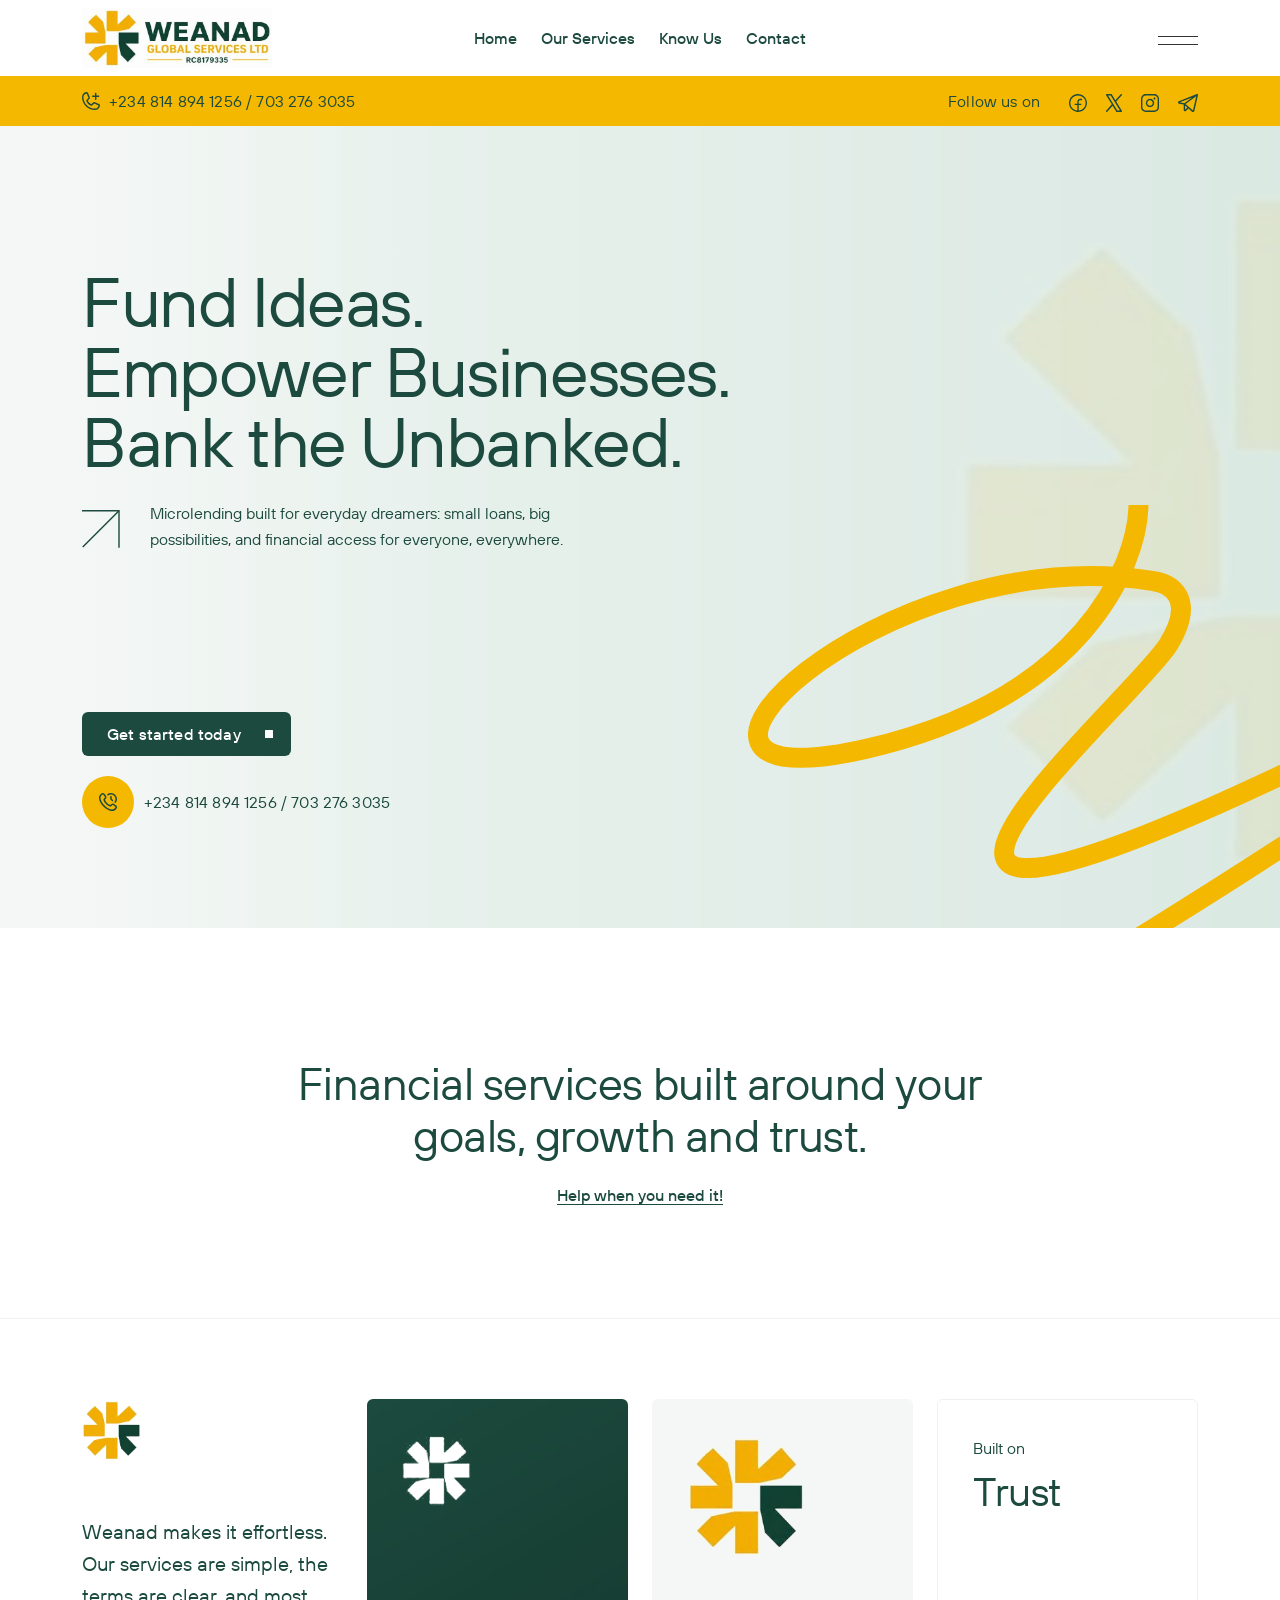
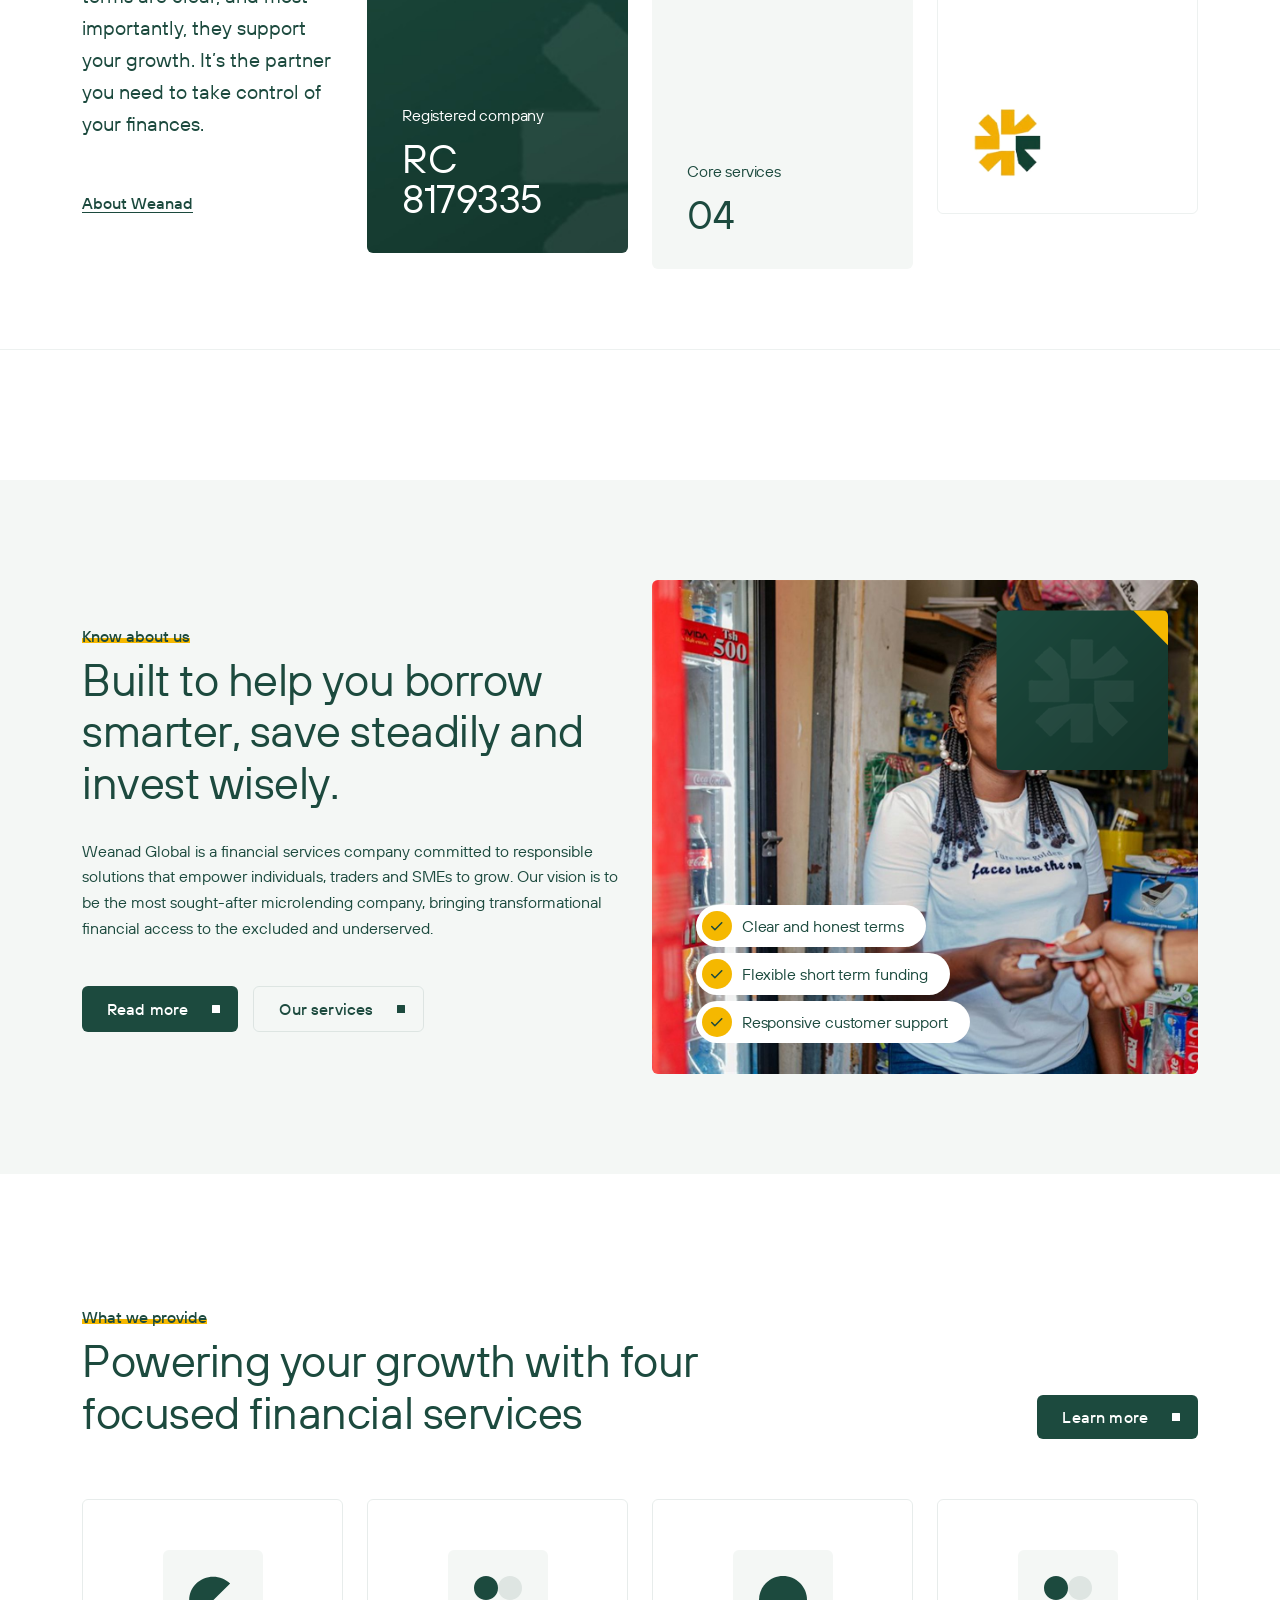
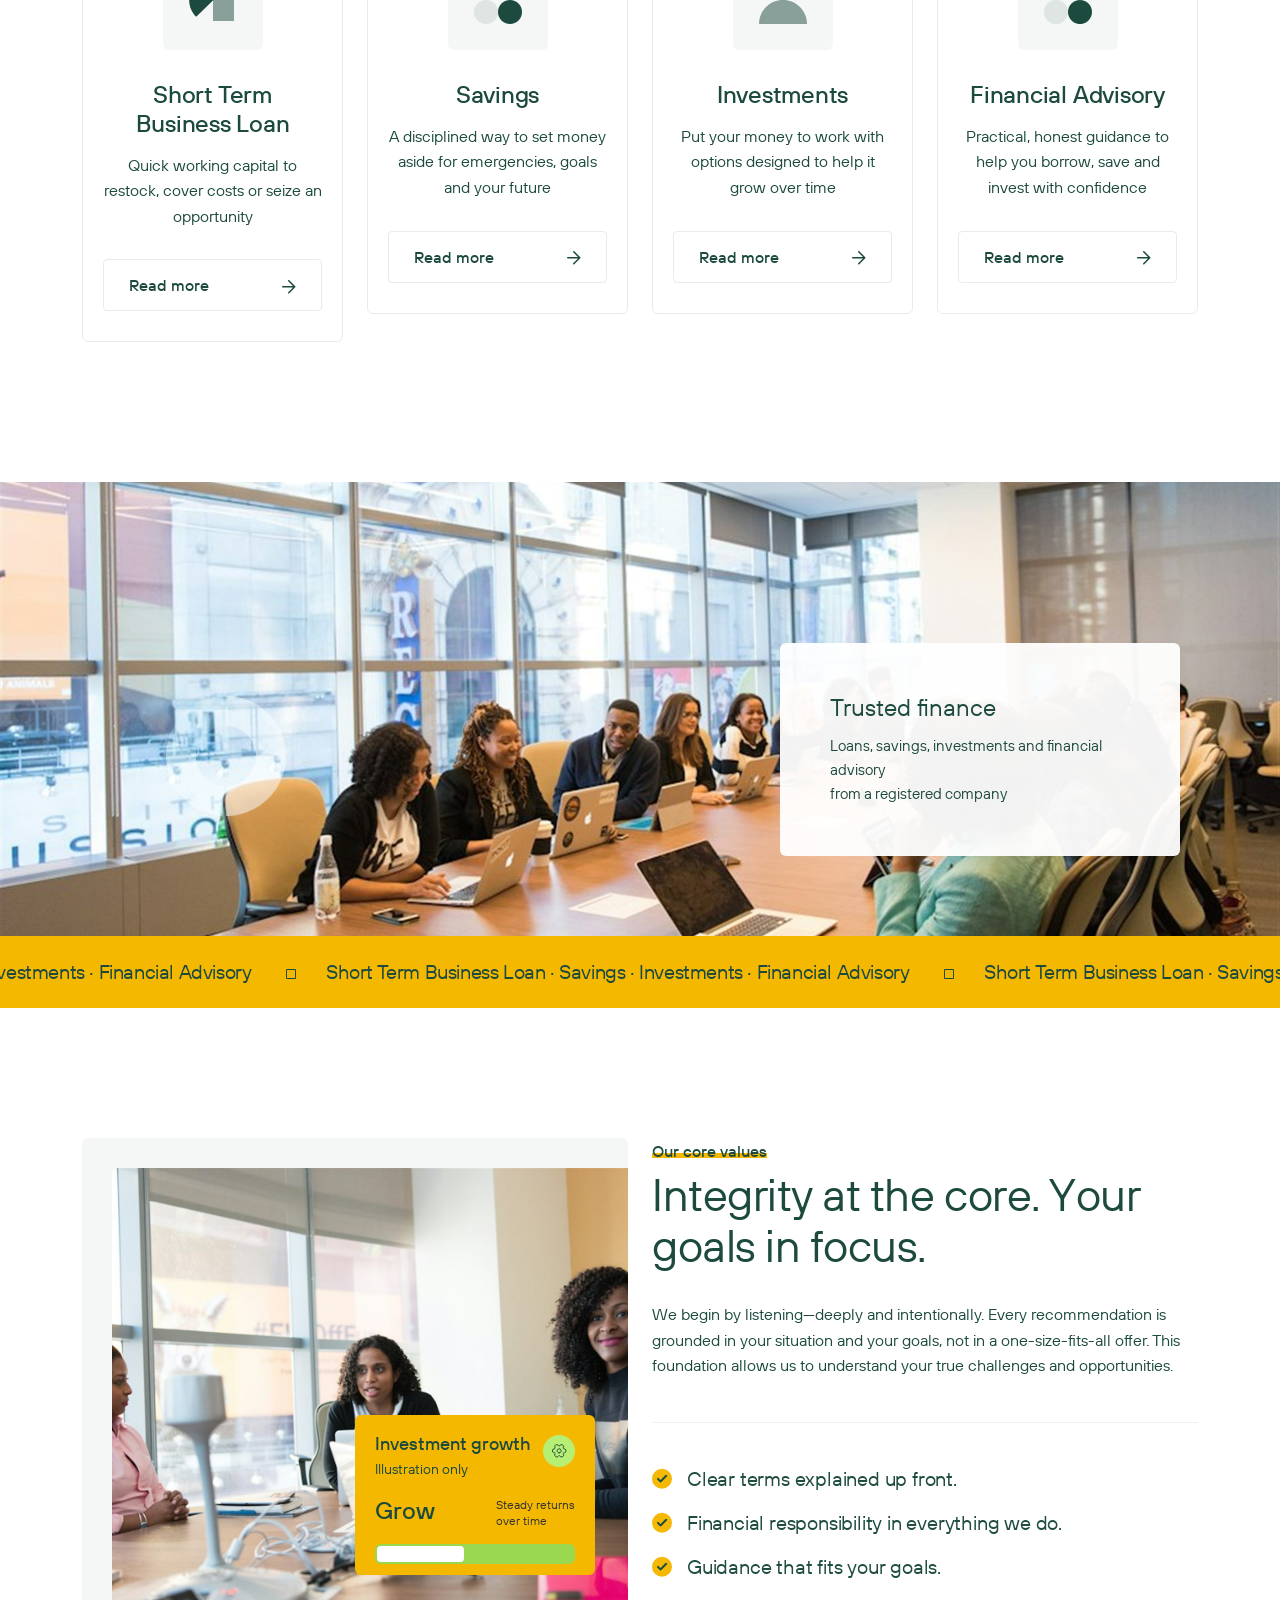
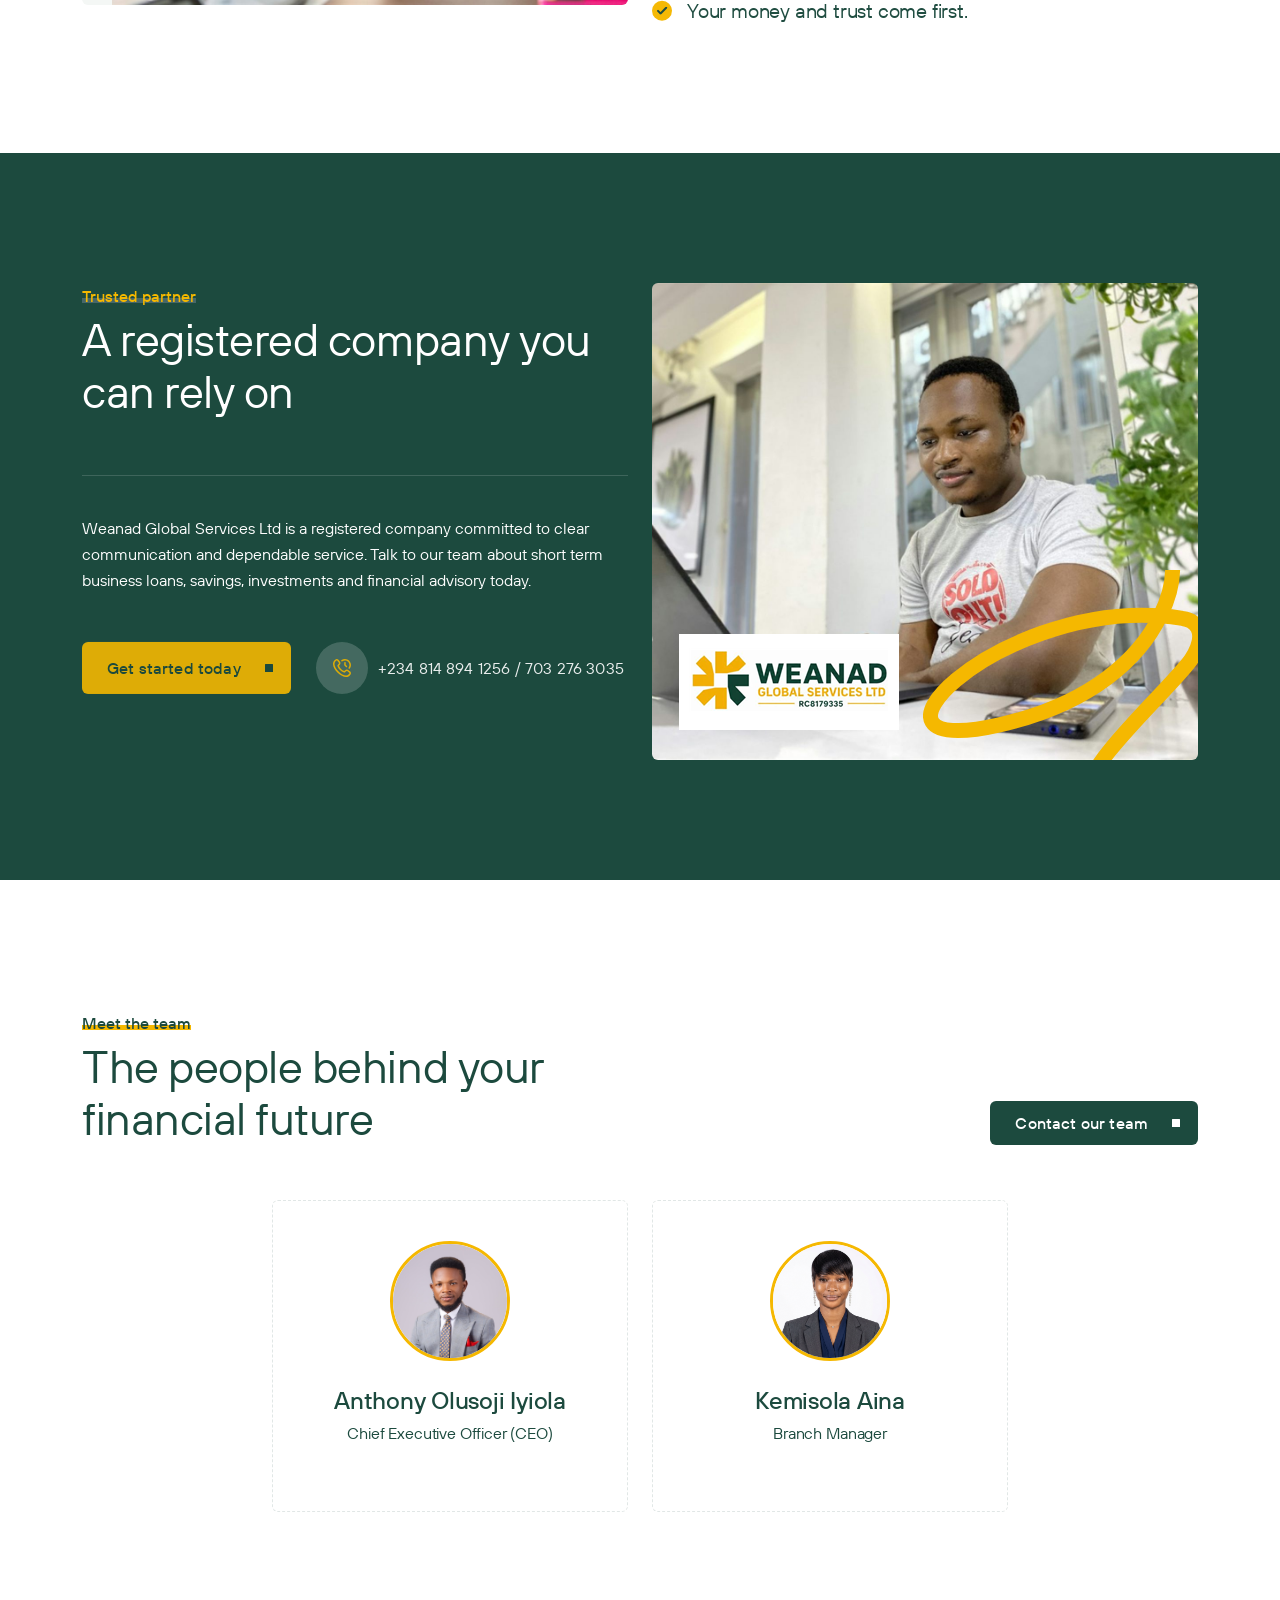
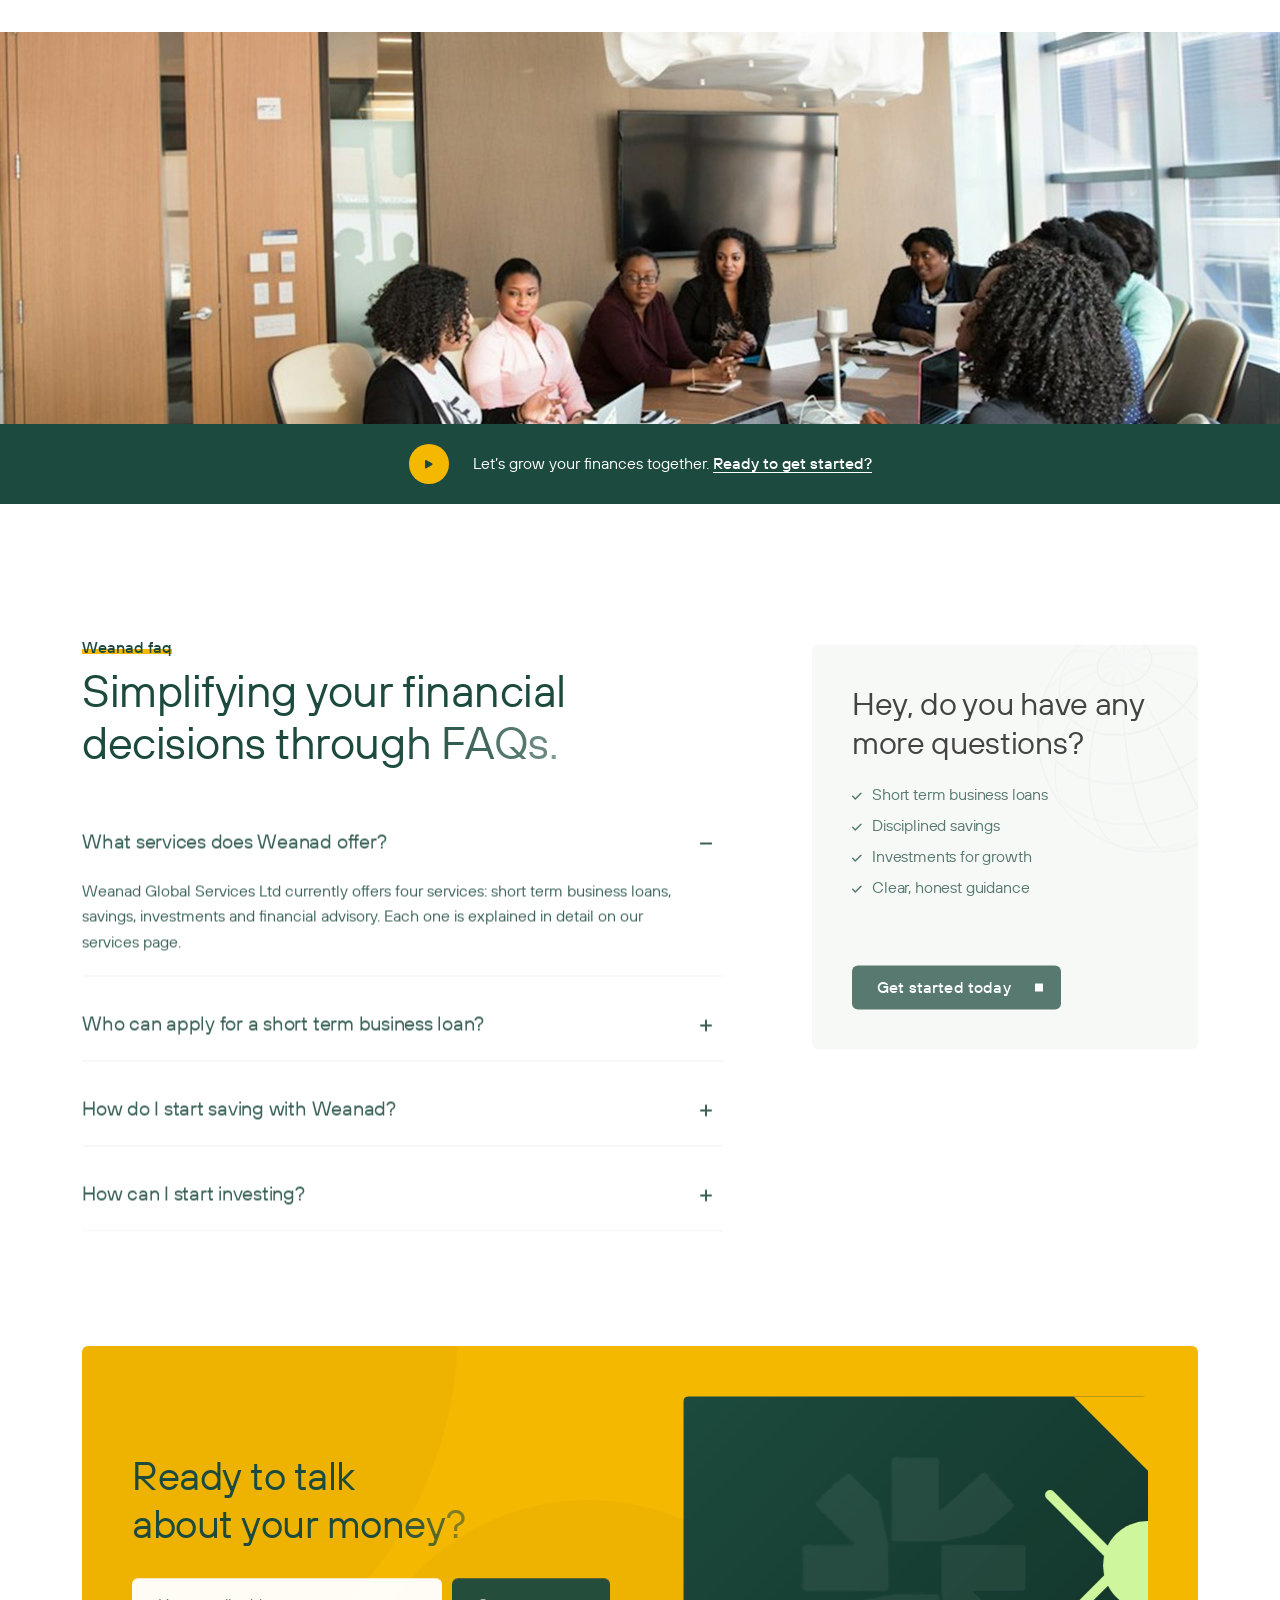
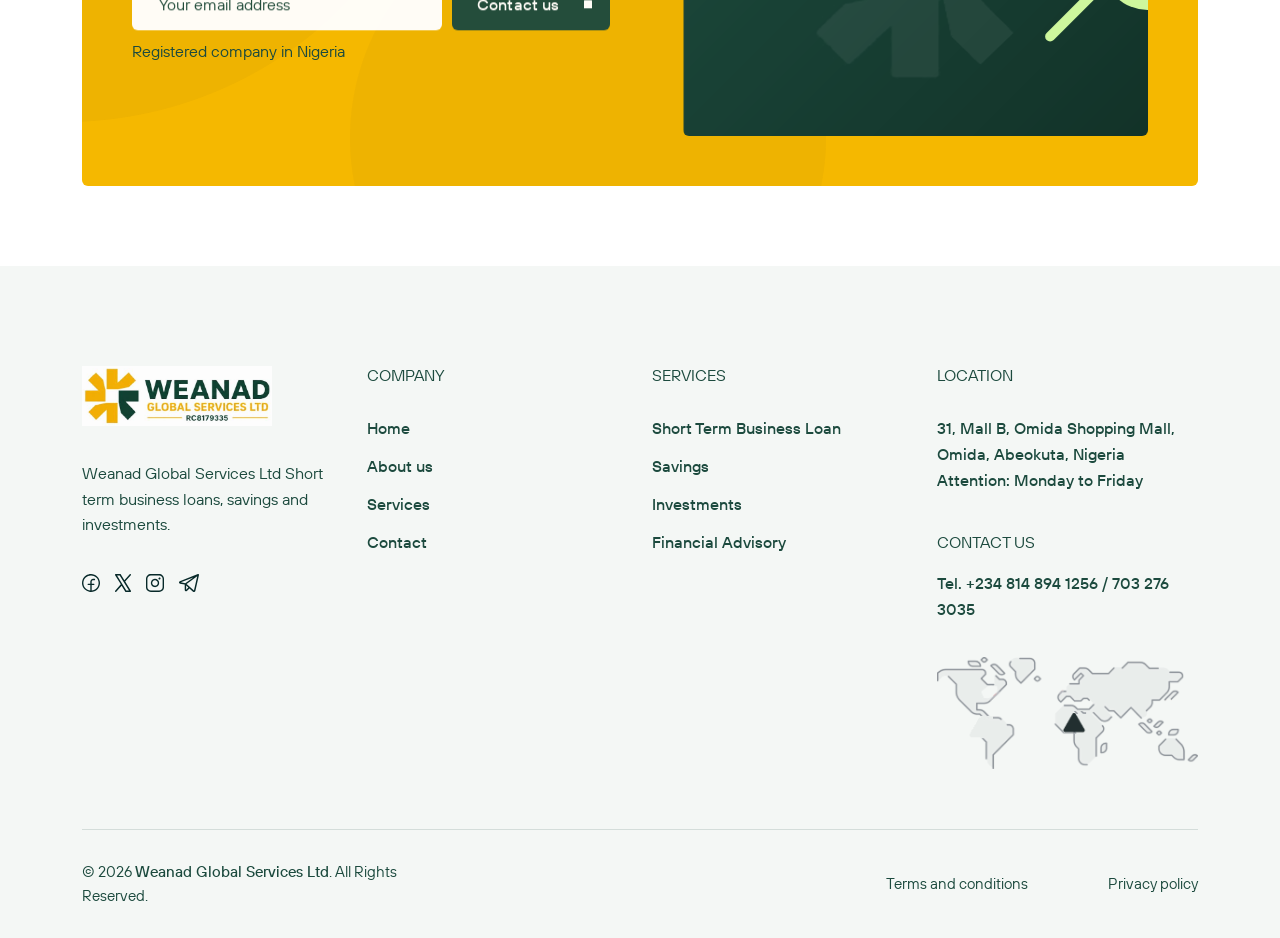
<file: index.html>
<!doctype html>
<html class="no-js" lang="zxx">

<head>

   <meta charset="utf-8">
   <meta http-equiv="x-ua-compatible" content="ie=edge">
   <title>Weanad Global Services Ltd | Microloans, Savings &amp; Investments in Abeokuta</title>
   <meta name="description" content="Weanad Global offers microloans, savings, investments and financial advisory for traders, small businesses and individuals in Omida, Abeokuta, Nigeria. RC 8179335.">
   <link rel="canonical" href="https://weanadglobal.com/">
   <meta property="og:type" content="website">
   <meta property="og:site_name" content="Weanad Global Services Ltd">
   <meta property="og:title" content="Weanad Global Services Ltd | Microloans, Savings &amp; Investments in Abeokuta">
   <meta property="og:description" content="Weanad Global offers microloans, savings, investments and financial advisory for traders, small businesses and individuals in Omida, Abeokuta, Nigeria. RC 8179335.">
   <meta property="og:url" content="https://weanadglobal.com/">
   <meta property="og:image" content="https://weanadglobal.com/assets/img/weanad-icon.png">
   <meta name="twitter:card" content="summary">
   <script type="application/ld+json">{"@context":"https://schema.org","@type":"FinancialService","name":"Weanad Global Services Ltd","url":"https://weanadglobal.com/","logo":"https://weanadglobal.com/assets/img/weanad-icon.png","image":"https://weanadglobal.com/assets/img/weanad-icon.png","description":"Microloans, savings, investments and financial advisory for traders, small businesses and individuals.","telephone":["+2348148941256","+2347032763035"],"email":"weanadgltd@hotmail.com","sameAs":["https://www.instagram.com/weanadglobal/"],"identifier":"RC 8179335","address":{"@type":"PostalAddress","streetAddress":"31, Mall B, Omida Shopping Mall, Omida","addressLocality":"Abeokuta","addressCountry":"NG"}}</script>
   <meta name="viewport" content="width=device-width, initial-scale=1">

   <!-- Place favicon.ico in the root directory -->
   <link rel="shortcut icon" type="image/x-icon" href="assets/img/logo/favicon.png">

   <!-- CSS here -->
   <link rel="stylesheet" href="assets/css/bootstrap.css">
   <link rel="stylesheet" href="assets/css/swiper-bundle.css">
   <link rel="stylesheet" href="assets/css/nice-select.css">
   <link rel="stylesheet" href="assets/css/magnific-popup.css">
   <link rel="stylesheet" href="assets/css/spacing.css">
   <link rel="stylesheet" href="assets/css/main.css">

</head>



<body class="theme-finances">

   <!-- Loader Start -->
   <div id="loading">
      <div class="loader-mask">
         <li class="tp-fading-circle">
            <div class="tp-circle1 tp-circle"></div>
            <div class="tp-circle2 tp-circle"></div>
            <div class="tp-circle3 tp-circle"></div>
            <div class="tp-circle4 tp-circle"></div>
            <div class="tp-circle5 tp-circle"></div>
            <div class="tp-circle6 tp-circle"></div>
            <div class="tp-circle7 tp-circle"></div>
            <div class="tp-circle8 tp-circle"></div>
            <div class="tp-circle9 tp-circle"></div>
            <div class="tp-circle10 tp-circle"></div>
            <div class="tp-circle11 tp-circle"></div>
            <div class="tp-circle12 tp-circle"></div>
         </li>
         <h3 class="loading-title">Weanad</h3>
      </div>
    </div>
   <!-- Loader End -->


   <!-- back to top start -->
   <div class="back-to-top-wrapper">
      <button id="back_to_top" type="button" class="back-to-top-btn">
         <svg width="12" height="7" viewBox="0 0 12 7" fill="none" xmlns="http://www.w3.org/2000/svg">
            <path d="M11 6L6 1L1 6" stroke="currentColor" stroke-width="1.5" stroke-linecap="round"
               stroke-linejoin="round" />
         </svg>
      </button>
   </div>
   <!-- back to top end -->


   <!-- tp-offcanvus-area-start -->
   <div class="tp-offcanvas-area">
      <div class="tp-offcanvas-wrapper">
         <div class="tp-offcanvas-top d-flex align-items-center justify-content-between">
            <div class="tp-offcanvas-logo">
               <a href="index.html">
                  <img class="logo-1" data-width="170" src="assets/img/logo/weanad-logo.png" alt="">
               </a>
            </div>
            <div class="tp-offcanvas-close">
               <button class="tp-offcanvas-close-btn">
                  <svg width="37" height="38" viewBox="0 0 37 38" fill="none" xmlns="http://www.w3.org/2000/svg">
                     <path d="M9.19141 9.80762L27.5762 28.1924" stroke="currentColor" stroke-width="1.5"
                        stroke-linecap="round" stroke-linejoin="round" />
                     <path d="M9.19141 28.1924L27.5762 9.80761" stroke="currentColor" stroke-width="1.5"
                        stroke-linecap="round" stroke-linejoin="round" />
                  </svg>
               </button>
            </div>
         </div>
         <div class="tp-offcanvas-main">
            <div class="tp-offcanvas-content d-none d-xl-block">
               <h3 class="tp-offcanvas-title">Hello There!</h3>
               <p>Short term business loans, savings, investments and financial advisory from Weanad Global Services Ltd.</p>
            </div>
            <div class="tp-offcanvas-menu d-xl-none">
               <nav></nav>
            </div>
            <div class="tp-offcanvas-contact">
               <h3 class="tp-offcanvas-title sm">Information</h3>
               <ul>
                  <li><a href="tel:+2348148941256">+234 814 894 1256</a></li>
                  <li><a href="tel:+2347032763035">+234 703 276 3035</a></li>
                  <li><a href="mailto:weanadgltd@hotmail.com">weanadgltd@hotmail.com</a></li>
                  <li><a href="#">31, Mall B, Omida Shopping Mall, Omida, Abeokuta, Nigeria</a></li>
               </ul>
            </div>
            <div class="tp-offcanvas-social">
               <h3 class="tp-offcanvas-title sm">Follow Us</h3>
               <ul>
                  <li>
                     <a href="https://www.instagram.com/weanadglobal/" target="_blank" rel="noopener noreferrer" aria-label="Instagram">
                        <svg width="16" height="16" viewBox="0 0 16 16" fill="none" xmlns="http://www.w3.org/2000/svg">
                           <path
                              d="M11.25 1.5H4.75C2.95507 1.5 1.5 2.95507 1.5 4.75V11.25C1.5 13.0449 2.95507 14.5 4.75 14.5H11.25C13.0449 14.5 14.5 13.0449 14.5 11.25V4.75C14.5 2.95507 13.0449 1.5 11.25 1.5Z"
                              stroke="currentColor" stroke-width="1.5" stroke-linecap="round" stroke-linejoin="round" />
                           <path
                              d="M10.6016 7.5907C10.6818 8.13166 10.5894 8.68414 10.3375 9.16955C10.0856 9.65497 9.68711 10.0486 9.19862 10.2945C8.71014 10.5404 8.15656 10.6259 7.61663 10.5391C7.0767 10.4522 6.57791 10.1972 6.19121 9.81055C5.80451 9.42385 5.54959 8.92506 5.46271 8.38513C5.37583 7.8452 5.46141 7.29163 5.70728 6.80314C5.95315 6.31465 6.34679 5.91613 6.83221 5.66425C7.31763 5.41238 7.87011 5.31998 8.41107 5.4002C8.96287 5.48202 9.47372 5.73915 9.86817 6.1336C10.2626 6.52804 10.5197 7.0389 10.6016 7.5907Z"
                              stroke="currentColor" stroke-width="1.5" stroke-linecap="round" stroke-linejoin="round" />
                           <path d="M11.5742 4.42578H11.5842" stroke="currentColor" stroke-width="1.5"
                              stroke-linecap="round" stroke-linejoin="round" />
                        </svg>
                     </a>
                  </li>
                  <li>
                     <a href="#">
                        <svg width="18" height="18" viewBox="0 0 18 18" fill="none" xmlns="http://www.w3.org/2000/svg">
                           <path
                              d="M2.50589 12.7494C4.57662 16.336 9.16278 17.5648 12.7494 15.4941C14.2113 14.65 15.2816 13.388 15.8962 11.9461C16.7895 9.85066 16.7208 7.37526 15.4941 5.25063C14.2674 3.12599 12.1581 1.82872 9.89669 1.55462C8.34063 1.366 6.71259 1.66183 5.25063 2.50589C1.66403 4.57662 0.435172 9.16278 2.50589 12.7494Z"
                              stroke="currentColor" stroke-width="1.5" />
                           <path
                              d="M12.7127 15.4292C12.7127 15.4292 12.0086 10.4867 10.5011 7.87559C8.99362 5.26451 5.28935 2.57155 5.28935 2.57155M5.68449 15.6124C6.79553 12.2606 12.34 8.54524 16.3975 9.43537M12.311 2.4082C11.1953 5.72344 5.75732 9.38453 1.71875 8.58915"
                              stroke="currentColor" stroke-width="1.5" stroke-linecap="round" />
                        </svg>
                     </a>
                  </li>
                  <li>
                     <a href="#">
                        <svg width="18" height="11" viewBox="0 0 18 11" fill="none" xmlns="http://www.w3.org/2000/svg">
                           <path
                              d="M1 5.5715H6.33342C7.62867 5.5715 8.61917 6.56199 8.61917 7.85725C8.61917 9.15251 7.62867 10.143 6.33342 10.143H1.76192C1.30477 10.143 1 9.83823 1 9.38108V1.76192C1 1.30477 1.30477 1 1.76192 1H5.5715C6.86676 1 7.85725 1.99049 7.85725 3.28575C7.85725 4.58101 6.86676 5.5715 5.5715 5.5715H1Z"
                              stroke="currentColor" stroke-width="1.5" stroke-miterlimit="10"></path>
                           <path
                              d="M10.9062 7.09454H17.0016C17.0016 5.41832 15.6301 4.04688 13.9539 4.04688C12.2777 4.04688 10.9062 5.41832 10.9062 7.09454ZM10.9062 7.09454C10.9062 8.77076 12.2777 10.1422 13.9539 10.1422H15.2492"
                              stroke="currentColor" stroke-width="1.5" stroke-miterlimit="10" stroke-linecap="round"
                              stroke-linejoin="round"></path>
                           <path d="M16.1125 1.44434H11.668" stroke="currentColor" stroke-width="1.2"
                              stroke-miterlimit="10" stroke-linecap="round" stroke-linejoin="round"></path>
                        </svg>
                     </a>
                  </li>
                  <li>
                     <a href="#">
                        <svg width="18" height="14" viewBox="0 0 18 14" fill="none" xmlns="http://www.w3.org/2000/svg">
                           <path
                              d="M12.75 13H5.25C3 13 1.5 11.5 1.5 9.25V4.75C1.5 2.5 3 1 5.25 1H12.75C15 1 16.5 2.5 16.5 4.75V9.25C16.5 11.5 15 13 12.75 13Z"
                              stroke="currentColor" stroke-width="1.5" stroke-miterlimit="10" stroke-linecap="round"
                              stroke-linejoin="round" />
                           <path
                              d="M8.70676 5.14837L10.8006 6.40465C11.5543 6.90716 11.5543 7.66093 10.8006 8.16344L8.70676 9.41972C7.86923 9.92224 7.19922 9.50348 7.19922 8.5822V6.06964C7.19922 4.98086 7.86923 4.64585 8.70676 5.14837Z"
                              fill="currentColor" />
                        </svg>
                     </a>
                  </li>
               </ul>
            </div>
         </div>
      </div>
   </div>
   <div class="body-overlay"></div>
   <!-- tp-offcanvus-area-end -->


   <!-- tp search area start -->
   <div class="tp-search-area p-relative">
      <div class="tp-search-wrapper">
         <div class="tp-search-close">
            <button type="button" class="tp-search-close-btn">
               <svg width="37" height="38" viewBox="0 0 37 38" fill="none" xmlns="http://www.w3.org/2000/svg">
                  <path d="M9.19141 9.80762L27.5762 28.1924" stroke="currentColor" stroke-width="1.5"
                     stroke-linecap="round" stroke-linejoin="round"></path>
                  <path d="M9.19141 28.1924L27.5762 9.80761" stroke="currentColor" stroke-width="1.5"
                     stroke-linecap="round" stroke-linejoin="round"></path>
               </svg>
            </button>
         </div>
         <div class="container">
            <div class="row justify-content-center">
               <div class="col-lg-8">
                  <div class="tp-search-input p-relative mb-60">
                     <input type="text" placeholder="What are you looking for?">
                     <button type="submit" class="tp-search-input-btn">
                        <svg xmlns="http://www.w3.org/2000/svg" width="18" height="18" viewBox="0 0 18 18" fill="none">
                           <path
                              d="M13.6792 12.6197C13.3863 12.3268 12.9114 12.3268 12.6185 12.6197C12.3256 12.9126 12.3256 13.3875 12.6185 13.6804L13.1489 13.15L13.6792 12.6197ZM13.1489 13.15L12.6185 13.6804L16.2185 17.2803L16.7489 16.75L17.2792 16.2197L13.6792 12.6197L13.1489 13.15ZM15.1499 7.94997H15.8999C15.8999 3.55932 12.3406 0 7.94997 0V0.75V1.5C11.5122 1.5 14.3999 4.38775 14.3999 7.94997H15.1499ZM7.94997 0.75V0C3.55932 0 0 3.55932 0 7.94997H0.75H1.5C1.5 4.38775 4.38775 1.5 7.94997 1.5V0.75ZM0.75 7.94997H0C0 12.3406 3.55932 15.8999 7.94997 15.8999V15.1499V14.3999C4.38775 14.3999 1.5 11.5122 1.5 7.94997H0.75ZM7.94997 15.1499V15.8999C12.3406 15.8999 15.8999 12.3406 15.8999 7.94997H15.1499H14.3999C14.3999 11.5122 11.5122 14.3999 7.94997 14.3999V15.1499Z"
                              fill="currentcolor"></path>
                        </svg>
                     </button>
                  </div>
               </div>
            </div>
         </div>
      </div>
   </div>
   <!-- tp search area end -->


      <header class="tp-header-height">

         <!-- header area start -->
         <div id="header-sticky" class="tp-header-area">
            <div class="container container-1800">
               <div class="row align-items-center">
                  <div class="col-xxl-3 col-xl-3 col-6">
                     <div class="tp-header-left-side">
                        <div class="tp-header-logo">
                           <a href="index.html">
                              <img data-width="190" src="assets/img/logo/weanad-logo.png" alt="">
                           </a>
                        </div>
                        
                     </div>
                  </div>
                  <div class="col-xxl-5 col-xl-6 d-none d-xl-block">
                     <div class="tp-header-menu tp-header-dropdown text-center">
                        <nav class="tp-mobile-menu-active">
                           <ul>
                              <li><a href="index.html">Home</a></li>
                              <li class="has-dropdown">
                                 <a href="service.html">Our Services</a>
                                 <ul class="tp-submenu submenu">
                                    <li><a href="service-loan.html">Short Term Business Loan</a></li>
                                    <li><a href="service-savings.html">Savings</a></li>
                                    <li><a href="service-investments.html">Investments</a></li>
                                    <li><a href="service-advisory.html">Financial Advisory</a></li>
                                    <li><a href="service.html">All Services</a></li>
                                 </ul>
                              </li>
                              <li><a href="about.html">Know Us</a></li>
                              <li><a href="contact.html">Contact</a></li>
                           </ul>
                        </nav>
                     </div>
                  </div>
                  <div class="col-xxl-4 col-xl-3 col-6">
                     <div class="tp-header-action d-flex justify-content-end">
                        <a href="contact.html" class="tp-btn-event d-none d-xxl-flex">
                           <div class="button-text">Get started</div>
                           <div class="button-icon-wrapper">
                              <img src="assets/img/finance/hero/btn-arrow.svg" loading="lazy" width="16" height="16"
                                 alt="" class="button-image">
                              <div class="button-dot"></div>
                           </div>
                        </a>
                        <button class="tp-header-bar tp-offcanvas-open-btn ml-25">
                           <span>
                              <svg xmlns="http://www.w3.org/2000/svg" width="40" height="9" viewBox="0 0 40 9"
                                 fill="none">
                                 <path d="M0 0H40V1H0V0Z" fill="currentColor" />
                                 <path d="M0 8H40V9H0V8Z" fill="currentColor" />
                              </svg>
                           </span>
                        </button>
                     </div>
                  </div>
               </div>
            </div>
         </div>
         <div class="tp-header-bottom d-none d-md-block" data-bg-color="#F5B800">
            <div class="container container-1800">
               <div class="row justify-content-between">
                  <div class="col-md-6">
                     <div class="tp-header-info">
                        <a class="tp-line-anim" href="tel:+2348148941256"><span>
                           <svg xmlns="http://www.w3.org/2000/svg" width="18" height="18" viewBox="0 0 18 18"
                              fill="none">
                              <path
                                 d="M17.1326 12.1013L12.8935 10.2014L12.8827 10.196C12.6625 10.1017 12.4222 10.0638 12.1837 10.0858C11.9451 10.1079 11.7158 10.189 11.5165 10.322C11.4931 10.3375 11.4705 10.3543 11.449 10.3724L9.2584 12.2399C7.87058 11.5658 6.43777 10.1438 5.76366 8.774L7.63388 6.55008C7.65188 6.52758 7.66898 6.50508 7.68518 6.48078C7.81517 6.28215 7.89403 6.05447 7.91476 5.81799C7.93549 5.58151 7.89743 5.34358 7.80398 5.12537C7.80363 5.12178 7.80363 5.11816 7.80398 5.11457L5.89867 0.867426C5.77513 0.582362 5.56271 0.344895 5.29313 0.190474C5.02354 0.0360541 4.71124 -0.0270376 4.40285 0.010618C3.18331 0.171096 2.06389 0.770017 1.25366 1.69552C0.443431 2.62102 -0.00219686 3.80982 8.14386e-06 5.03987C8.14386e-06 12.1859 5.81406 18 12.9601 18C14.1902 18.0022 15.379 17.5566 16.3045 16.7463C17.23 15.9361 17.8289 14.8167 17.9894 13.5971C18.027 13.2888 17.9639 12.9765 17.8095 12.7069C17.6551 12.4373 17.4176 12.2249 17.1326 12.1013ZM12.9601 16.56C9.90583 16.5566 6.97759 15.3418 4.81787 13.1821C2.65815 11.0224 1.44336 8.09417 1.44002 5.03987C1.43664 4.161 1.75327 3.31095 2.33079 2.64846C2.90832 1.98597 3.70724 1.55635 4.57835 1.43983C4.578 1.44342 4.578 1.44704 4.57835 1.45063L6.46837 5.68067L4.60805 7.9073C4.58917 7.92902 4.57202 7.95219 4.55675 7.9766C4.42131 8.18442 4.34186 8.42371 4.32609 8.67128C4.31032 8.91884 4.35878 9.16628 4.46675 9.38961C5.28216 11.0573 6.96248 12.725 8.64819 13.5395C8.87316 13.6465 9.12203 13.6933 9.37049 13.6753C9.61894 13.6573 9.85848 13.5752 10.0657 13.4369C10.089 13.4214 10.1113 13.4042 10.1323 13.3856L12.3202 11.5199L16.5503 13.4153C16.5503 13.4153 16.5575 13.4153 16.5602 13.4153C16.4449 14.2875 16.0158 15.0878 15.3532 15.6666C14.6906 16.2454 13.8399 16.563 12.9601 16.56ZM10.0801 4.31986C10.0801 4.1289 10.156 3.94577 10.291 3.81074C10.426 3.67571 10.6092 3.59985 10.8001 3.59985H12.9601V1.43983C12.9601 1.24887 13.036 1.06574 13.171 0.93071C13.306 0.795683 13.4892 0.719825 13.6801 0.719825C13.8711 0.719825 14.0542 0.795683 14.1893 0.93071C14.3243 1.06574 14.4001 1.24887 14.4001 1.43983V3.59985H16.5602C16.7511 3.59985 16.9343 3.67571 17.0693 3.81074C17.2043 3.94577 17.2802 4.1289 17.2802 4.31986C17.2802 4.51082 17.2043 4.69395 17.0693 4.82898C16.9343 4.96401 16.7511 5.03987 16.5602 5.03987H14.4001V7.19989C14.4001 7.39085 14.3243 7.57398 14.1893 7.70901C14.0542 7.84404 13.8711 7.9199 13.6801 7.9199C13.4892 7.9199 13.306 7.84404 13.171 7.70901C13.036 7.57398 12.9601 7.39085 12.9601 7.19989V5.03987H10.8001C10.6092 5.03987 10.426 4.96401 10.291 4.82898C10.156 4.69395 10.0801 4.51082 10.0801 4.31986Z"
                                 fill="#1C4A3E" />
                           </svg>
                        </span> +234 814 894 1256 / 703 276 3035</a>
                     </div>
                  </div>
                  <div class="col-md-6">
                     <div class="text-end">
                        <div class="tp-header-social">
                           <span>Follow us on</span>
                           <a href="#">
                              <svg xmlns="http://www.w3.org/2000/svg" width="18" height="18" viewBox="0 0 18 18"
                                 fill="none">
                                 <path
                                    d="M9 0C7.21997 0 5.47991 0.527841 3.99987 1.51677C2.51983 2.50571 1.36628 3.91131 0.685088 5.55585C0.00389957 7.20038 -0.17433 9.00998 0.172936 10.7558C0.520203 12.5016 1.37737 14.1053 2.63604 15.364C3.89471 16.6226 5.49836 17.4798 7.24419 17.8271C8.99002 18.1743 10.7996 17.9961 12.4442 17.3149C14.0887 16.6337 15.4943 15.4802 16.4832 14.0001C17.4722 12.5201 18 10.78 18 9C17.9975 6.61382 17.0485 4.3261 15.3612 2.63882C13.6739 0.95154 11.3862 0.00251984 9 0ZM9.69231 16.5834V11.0769H11.7692C11.9528 11.0769 12.1289 11.004 12.2588 10.8741C12.3886 10.7443 12.4615 10.5682 12.4615 10.3846C12.4615 10.201 12.3886 10.0249 12.2588 9.89508C12.1289 9.76524 11.9528 9.69231 11.7692 9.69231H9.69231V7.61538C9.69231 7.24816 9.83819 6.89598 10.0979 6.63631C10.3575 6.37665 10.7097 6.23077 11.0769 6.23077H12.4615C12.6452 6.23077 12.8212 6.15783 12.9511 6.028C13.0809 5.89816 13.1538 5.72207 13.1538 5.53846C13.1538 5.35485 13.0809 5.17876 12.9511 5.04892C12.8212 4.91909 12.6452 4.84615 12.4615 4.84615H11.0769C10.3425 4.84615 9.63811 5.13791 9.11878 5.65724C8.59945 6.17657 8.30769 6.88094 8.30769 7.61538V9.69231H6.23077C6.04716 9.69231 5.87107 9.76524 5.74124 9.89508C5.6114 10.0249 5.53846 10.201 5.53846 10.3846C5.53846 10.5682 5.6114 10.7443 5.74124 10.8741C5.87107 11.004 6.04716 11.0769 6.23077 11.0769H8.30769V16.5834C6.35607 16.4052 4.54826 15.4815 3.26029 14.0045C1.97231 12.5274 1.30334 10.6107 1.39251 8.653C1.48168 6.69529 2.32213 4.84732 3.73905 3.49348C5.15597 2.13963 7.04027 1.38413 9 1.38413C10.9597 1.38413 12.844 2.13963 14.261 3.49348C15.6779 4.84732 16.5183 6.69529 16.6075 8.653C16.6967 10.6107 16.0277 12.5274 14.7397 14.0045C13.4517 15.4815 11.6439 16.4052 9.69231 16.5834Z"
                                    fill="currentColor" />
                              </svg>
                           </a>
                           <a href="#">
                              <svg xmlns="http://www.w3.org/2000/svg" width="16" height="18" viewBox="0 0 16 18"
                                 fill="none">
                                 <path
                                    d="M15.8866 16.8372L10.1977 7.61989L15.8112 1.25359C15.9382 1.10604 16.0036 0.912859 15.9933 0.715913C15.983 0.518968 15.8979 0.334135 15.7563 0.201488C15.6147 0.0688409 15.4281 -0.000929265 15.237 0.00730397C15.0459 0.0155372 14.8656 0.10111 14.7352 0.24547L9.38801 6.30915L5.7084 0.347593C5.64278 0.241118 5.55216 0.153438 5.44493 0.0926771C5.33771 0.031916 5.21734 3.90975e-05 5.09498 8.86646e-08H0.732879C0.602526 -6.52684e-05 0.474553 0.0360029 0.362362 0.104428C0.25017 0.172853 0.157887 0.271117 0.095174 0.388932C0.0324615 0.506746 0.00162721 0.639777 0.00589964 0.774094C0.0101721 0.908411 0.0493941 1.03907 0.119459 1.1524L5.80836 10.3688L0.194887 16.7398C0.129334 16.8124 0.0784097 16.8976 0.0450649 16.9907C0.01172 17.0837 -0.00338233 17.1827 0.000633741 17.2818C0.00464981 17.3809 0.0277044 17.4782 0.0684608 17.568C0.109217 17.6578 0.166865 17.7385 0.238063 17.8052C0.309261 17.8719 0.392593 17.9233 0.48323 17.9566C0.573866 17.9899 0.670004 18.0042 0.766072 17.9989C0.86214 17.9936 0.956227 17.9687 1.04288 17.9256C1.12953 17.8825 1.20703 17.8221 1.27087 17.7479L6.61808 11.6842L10.2977 17.6458C10.3638 17.7514 10.4547 17.8381 10.5619 17.898C10.6691 17.958 10.7892 17.9891 10.9111 17.9887H15.2732C15.4034 17.9886 15.5312 17.9525 15.6433 17.8841C15.7553 17.8158 15.8475 17.7176 15.9102 17.6C15.9729 17.4823 16.0038 17.3494 15.9996 17.2153C15.9955 17.0811 15.9565 16.9505 15.8866 16.8372ZM11.3101 16.4896L2.05696 1.49906H4.69239L13.9491 16.4896H11.3101Z"
                                    fill="currentColor" />
                              </svg>
                           </a>
                           <a href="https://www.instagram.com/weanadglobal/" target="_blank" rel="noopener noreferrer" aria-label="Instagram">
                              <svg xmlns="http://www.w3.org/2000/svg" width="18" height="18" viewBox="0 0 18 18"
                                 fill="none">
                                 <path
                                    d="M9 4.84615C8.17845 4.84615 7.37534 5.08977 6.69225 5.5462C6.00915 6.00263 5.47674 6.65138 5.16235 7.41039C4.84795 8.16941 4.76569 9.00461 4.92597 9.81038C5.08625 10.6161 5.48186 11.3563 6.06279 11.9372C6.64371 12.5181 7.38386 12.9138 8.18962 13.074C8.99539 13.2343 9.83059 13.152 10.5896 12.8377C11.3486 12.5233 11.9974 11.9909 12.4538 11.3078C12.9102 10.6247 13.1538 9.82155 13.1538 9C13.1527 7.89868 12.7147 6.8428 11.9359 6.06405C11.1572 5.2853 10.1013 4.8473 9 4.84615ZM9 11.7692C8.4523 11.7692 7.9169 11.6068 7.4615 11.3025C7.0061 10.9982 6.65116 10.5657 6.44156 10.0597C6.23197 9.55373 6.17713 8.99693 6.28398 8.45975C6.39083 7.92257 6.65457 7.42914 7.04186 7.04186C7.42914 6.65457 7.92257 6.39083 8.45975 6.28398C8.99693 6.17713 9.55373 6.23197 10.0597 6.44156C10.5657 6.65116 10.9982 7.0061 11.3025 7.4615C11.6068 7.9169 11.7692 8.4523 11.7692 9C11.7692 9.73445 11.4775 10.4388 10.9581 10.9581C10.4388 11.4775 9.73445 11.7692 9 11.7692ZM13.1538 0H4.84615C3.5613 0.00137443 2.32946 0.512391 1.42092 1.42092C0.512391 2.32946 0.00137443 3.5613 0 4.84615V13.1538C0.00137443 14.4387 0.512391 15.6705 1.42092 16.5791C2.32946 17.4876 3.5613 17.9986 4.84615 18H13.1538C14.4387 17.9986 15.6705 17.4876 16.5791 16.5791C17.4876 15.6705 17.9986 14.4387 18 13.1538V4.84615C17.9986 3.5613 17.4876 2.32946 16.5791 1.42092C15.6705 0.512391 14.4387 0.00137443 13.1538 0ZM16.6154 13.1538C16.6154 14.0719 16.2507 14.9524 15.6015 15.6015C14.9524 16.2507 14.0719 16.6154 13.1538 16.6154H4.84615C3.9281 16.6154 3.04764 16.2507 2.39848 15.6015C1.74931 14.9524 1.38462 14.0719 1.38462 13.1538V4.84615C1.38462 3.9281 1.74931 3.04764 2.39848 2.39848C3.04764 1.74931 3.9281 1.38462 4.84615 1.38462H13.1538C14.0719 1.38462 14.9524 1.74931 15.6015 2.39848C16.2507 3.04764 16.6154 3.9281 16.6154 4.84615V13.1538ZM14.5385 4.5C14.5385 4.70539 14.4776 4.90616 14.3634 5.07694C14.2493 5.24771 14.0872 5.38082 13.8974 5.45941C13.7076 5.53801 13.4988 5.55858 13.2974 5.51851C13.096 5.47844 12.9109 5.37953 12.7657 5.2343C12.6205 5.08907 12.5216 4.90404 12.4815 4.70259C12.4414 4.50115 12.462 4.29235 12.5406 4.1026C12.6192 3.91284 12.7523 3.75066 12.9231 3.63655C13.0938 3.52244 13.2946 3.46154 13.5 3.46154C13.7754 3.46154 14.0396 3.57095 14.2343 3.7657C14.4291 3.96045 14.5385 4.22458 14.5385 4.5Z"
                                    fill="currentColor" />
                              </svg>
                           </a>
                           <a href="#">
                              <svg xmlns="http://www.w3.org/2000/svg" width="20" height="18" viewBox="0 0 20 18"
                                 fill="none">
                                 <path
                                    d="M19.7219 0.196937C19.6112 0.100607 19.4765 0.0365415 19.3324 0.0116422C19.1883 -0.0132572 19.0402 0.00195346 18.904 0.0556353L0.809497 7.1936C0.553057 7.29412 0.33595 7.47589 0.190863 7.71155C0.0457752 7.9472 -0.0194404 8.22399 0.00503418 8.50025C0.0295088 8.7765 0.142349 9.03726 0.326566 9.24327C0.510784 9.44929 0.756408 9.5894 1.02646 9.64252L5.71482 10.5704V15.84C5.7139 16.127 5.79852 16.4077 5.95771 16.6457C6.11691 16.8837 6.34334 17.068 6.60767 17.1747C6.87159 17.2833 7.16183 17.3094 7.44065 17.2495C7.71947 17.1897 7.97397 17.0466 8.17105 16.839L10.4317 14.4756L14.0183 17.64C14.2771 17.8714 14.6108 17.9994 14.9567 18C15.1083 17.9999 15.2589 17.9759 15.4031 17.9289C15.6388 17.8535 15.8508 17.7172 16.0179 17.5336C16.1851 17.3499 16.3016 17.1253 16.3558 16.8822L19.9799 0.989844C20.0123 0.846517 20.0054 0.696999 19.96 0.557318C19.9145 0.417637 19.8322 0.293059 19.7219 0.196937ZM14.263 3.43697L6.26392 9.21142L1.83538 8.33571L14.263 3.43697ZM7.14338 15.84V11.5667L9.35676 13.5234L7.14338 15.84ZM14.9585 16.56L7.57641 10.0349L18.2013 2.35876L14.9585 16.56Z"
                                    fill="currentColor" />
                              </svg>
                           </a>
                        </div>
                     </div>
                  </div>
               </div>
            </div>
         </div>
         <!-- header area end -->

      </header>

      <main>


         <!-- hero area start -->
         <div class="tp-fi-hero-ptb tp-fi-hero-overlay include-bg pt-140 pb-100 p-relative fix"
            data-background="assets/img/finance/hero/bg.jpg">
            <div class="wn-hero-slides" aria-hidden="true">
               <div class="wn-hero-slide" style="background-image:url(assets/img/finance/hero/hero-1.jpg)"></div>
               <div class="wn-hero-slide" style="background-image:url(assets/img/finance/hero/hero-2.jpg)"></div>
            </div>
            <div class="tp-fi-hero-shape">
               <svg xmlns="http://www.w3.org/2000/svg" width="747" height="600" viewBox="0 0 747 600" fill="none"
                  class="tp-svg-drawing">
                  <path
                     d="M390.481 0.158447C389.52 60.8155 333.774 194.453 118.481 243.749C-150.636 305.369 132.898 30.9684 405.859 76.2204C422.518 78.1461 448.725 93.551 420.275 139.766C384.713 197.534 3.14443 522.001 542.339 265.894C973.694 61.008 584.949 314.034 336.657 466.158"
                     stroke="var(--tp-theme-primary, #F5B800)" stroke-width="20" stroke-linecap="round"
                     stroke-linejoin="round" />
               </svg>
            </div>
            <div class="container">
               <div class="row">
                  <div class="col-lg-12">
                     <div class="tp-fi-hero-wrapper z-index-1">
                        <div class="tp-fi-hero-content pb-145">
                           <h3 class="tp-fi-hero-title" data-text-split data-letters-fade-in>Fund Ideas. <br> Empower Businesses. <br> Bank the Unbanked.</h3>
                           <div class="tp-fi-hero-sub tp-fade-anim">
                              <span>
                                 <svg xmlns="http://www.w3.org/2000/svg" width="38" height="38" viewBox="0 0 38 38"
                                    fill="none">
                                    <path d="M37 37.7V0.699951H0" stroke="#1C4A3E" stroke-width="1.4" />
                                    <path d="M36.7533 0.946655L0.740005 36.96" stroke="#1C4A3E" stroke-width="1.4" />
                                 </svg>
                              </span>
                              <p class="text">
                                 Microlending built for everyday dreamers: small loans, big <br> possibilities, and financial access for everyone, everywhere.
                              </p>
                           </div>
                        </div>
                        <div class="tp-fi-hero-bottom">
                           <div class="tp-fi-hero-btn mb-20 tp-fade-anim" data-delay=".5">
                              <a href="contact.html" class="tp-btn-event">
                                 <div class="button-text">Get started today</div>
                                 <div class="button-icon-wrapper">
                                    <img src="assets/img/finance/hero/btn-arrow.svg" loading="lazy" width="16"
                                       height="16" alt="" class="button-image">
                                    <div class="button-dot"></div>
                                 </div>
                              </a>
                           </div>
                           <div class="tp-fi-hero-contact tp-fade-anim">
                              <a href="tel:+2348148941256">
                                 <span>
                                    <svg xmlns="http://www.w3.org/2000/svg" width="18" height="18"
                                       viewBox="0 0 18 18" fill="none">
                                       <path
                                          d="M13.2811 17.9971C7.18994 18.2031 -3.78322 7.31835 1.31157 1.41675L2.17306 0.667624C2.60914 0.246066 3.19368 0.0131721 3.80018 0.0193408C4.40667 0.0255095 4.98635 0.270245 5.41377 0.700585C5.43687 0.724111 5.45839 0.749136 5.47819 0.775498L6.82662 2.5277C7.2364 2.96132 7.46409 3.5357 7.4627 4.13232C7.46131 4.72894 7.23093 5.30225 6.81912 5.73395L5.95164 6.82468C6.43192 7.99112 7.13782 9.05123 8.02883 9.94417C8.91984 10.8371 9.97842 11.5453 11.1438 12.0281L12.2405 11.1554C12.6778 10.7537 13.2498 10.5305 13.8435 10.5296C14.4373 10.5288 15.0098 10.7505 15.4483 11.1509L17.2012 12.4993C17.2274 12.519 17.2524 12.5403 17.2761 12.563C17.7084 12.9993 17.951 13.5886 17.951 14.2028C17.951 14.817 17.7084 15.4063 17.2761 15.8426L16.5937 16.6292C16.1608 17.0668 15.6447 17.4133 15.0757 17.6483C14.5068 17.8832 13.8966 18.0018 13.2811 17.9971ZM3.77394 1.51638C3.66628 1.5163 3.55967 1.53743 3.46018 1.57856C3.36069 1.61969 3.27028 1.68002 3.19412 1.7561L2.33187 2.50523C-1.89768 7.59028 11.0449 19.8122 15.497 15.6059L16.1802 14.8186C16.2614 14.7463 16.3275 14.6587 16.3747 14.5607C16.4219 14.4628 16.4492 14.3565 16.4551 14.2479C16.4611 14.1393 16.4454 14.0307 16.4092 13.9282C16.3729 13.8257 16.3167 13.7314 16.2438 13.6507L14.5006 12.312C14.4739 12.2924 14.4489 12.2706 14.4257 12.2468C14.2694 12.0979 14.0618 12.0148 13.8459 12.0148C13.63 12.0148 13.4224 12.0979 13.2661 12.2468C13.2462 12.267 13.2252 12.286 13.2032 12.3038L11.7364 13.4724C11.6345 13.5535 11.5134 13.6066 11.3848 13.6265C11.2562 13.6465 11.1246 13.6326 11.003 13.5863C9.49284 13.0237 8.12126 12.1431 6.98116 11.0042C5.84106 9.86524 4.95908 8.49455 4.39496 6.98499C4.34502 6.86166 4.32883 6.72726 4.34805 6.59559C4.36727 6.46393 4.42122 6.33977 4.50433 6.23587L5.66847 4.77058C5.68579 4.74838 5.70456 4.72736 5.72466 4.70765C5.87768 4.55332 5.96353 4.34479 5.96353 4.12745C5.96353 3.91012 5.87768 3.70159 5.72466 3.54726C5.70131 3.52396 5.67977 3.49892 5.66023 3.47235L4.32454 1.73138C4.17362 1.59502 3.97734 1.51971 3.77394 1.52013V1.51638ZM16.8784 9.43912C20.6165 3.9368 14.0317 -2.64126 8.53537 1.09612C8.45248 1.15146 8.38147 1.22278 8.32649 1.30591C8.27152 1.38904 8.23368 1.4823 8.2152 1.58024C8.19672 1.67817 8.19797 1.77881 8.21887 1.87625C8.23977 1.9737 8.27991 2.06599 8.33692 2.14773C8.39394 2.22947 8.4667 2.29902 8.55093 2.35228C8.63516 2.40555 8.72918 2.44148 8.82747 2.45796C8.92576 2.47444 9.02635 2.47114 9.12335 2.44825C9.22035 2.42537 9.3118 2.38336 9.39236 2.32469C13.4931 -0.491271 18.4642 4.48516 15.6498 8.58287C15.5898 8.66336 15.5467 8.75508 15.5229 8.85257C15.4991 8.95006 15.4951 9.05134 15.5112 9.1504C15.5273 9.24946 15.5631 9.34428 15.6165 9.42923C15.67 9.51417 15.7399 9.58751 15.8223 9.6449C15.9046 9.70228 15.9976 9.74254 16.0958 9.76327C16.194 9.78401 16.2954 9.7848 16.3939 9.76561C16.4924 9.74641 16.586 9.70762 16.6693 9.65154C16.7525 9.59545 16.8236 9.52322 16.8784 9.43912ZM13.9882 8.042C14.1287 7.90152 14.2076 7.71101 14.2076 7.51237C14.2076 7.31373 14.1287 7.12322 13.9882 6.98274L12.7102 5.70399V3.76375C12.7102 3.56507 12.6313 3.37453 12.4908 3.23404C12.3503 3.09356 12.1598 3.01463 11.9611 3.01463C11.7624 3.01463 11.5719 3.09356 11.4314 3.23404C11.2909 3.37453 11.212 3.56507 11.212 3.76375V6.01113C11.212 6.20979 11.291 6.4003 11.4315 6.54076L12.9297 8.03901C13.0702 8.17945 13.2607 8.25834 13.4594 8.25834C13.658 8.25834 13.8485 8.17945 13.989 8.03901L13.9882 8.042Z"
                                          fill="currentColor" />
                                    </svg>
                                 </span>
                                 +234 814 894 1256 / 703 276 3035
                              </a>
                           </div>
                        </div>
                     </div>
                  </div>
               </div>
            </div>
         </div>
         <!-- hero area end -->


         <!-- brand area start -->
         <div class="tp-fi-brand-ptb tp-sec-line tp-sec-ptb pt-130 pb-80">
            <div class="container">
               <div class="row justify-content-center">
                  <div class="col-lg-8">
                     <div class="tp-fi-brand-top text-center pb-30">
                        <h3 class="tp-section-title mb-20" data-text-split data-letters-fade-in>
                           Financial services built around <br> your goals, growth and trust.
                        </h3>
                        <div class="tp-fade-anim" data-delay=".3">
                           <a class="tp-btn-underline" href="contact.html">Help when you need it!</a>
                        </div>
                     </div>
                  </div>
               </div>
            </div>
         </div>
         <!-- brand area end -->


         <!-- stories area start -->
         <div class="tp-fi-stories-ptb tp-sec-line pt-80 pb-50">
            <div class="container">
               <div class="row">
                  <div class="col-xl-3 col-lg-4 col-md-6">
                     <div class="tp-fi-stories-content mb-30 tp-fade-anim">
                        <div class="tp-fi-stories-logo mb-55">
                           <img data-width="60" src="assets/img/weanad-icon-t.png" alt="">
                        </div>
                        <p>Weanad makes it effortless. Our <br> services are simple, the terms are <br> clear, and most importantly, they <br> support your growth. It’s the partner <br> you need to take control of <br> your finances.</p>
                        <div class="tp-fi-stories-btn">
                           <a class="tp-btn-underline" href="about.html">About Weanad</a>
                        </div>
                     </div>
                  </div>
                  <div class="col-xl-3 col-lg-4 col-md-6">
                     <div class="tp-fi-stories-item mb-30 tp-fade-anim" data-delay=".5"
                        data-background="assets/img/finance/stories/card-bg.jpg">
                        <div class="tp-fi-stories-item-logo">
                           <img data-width="70" src="assets/img/weanad-icon-white.png" alt="">
                        </div>
                        <div class="tp-fi-stories-item-content">
                           <span>Registered company</span> <h4 class="tp-fi-stories-item-title">RC 8179335</h4>
                        </div>
                     </div>
                  </div>
                  <div class="col-xl-3 col-lg-4 col-md-6">
                     <div class="tp-fi-stories-item mb-30 tp-fade-anim" data-delay=".7" data-bg-color="#F4F7F5">
                        <div class="tp-fi-stories-item-thumb pb-200">
                           <img data-width="120" src="assets/img/weanad-icon-t.png" alt="">
                        </div>
                        <div class="tp-fi-stories-item-content style-2">
                           <span>Core services</span> <h4 class="tp-fi-stories-item-title">04</h4>
                        </div>
                     </div>
                  </div>
                  <div class="col-xl-3 col-lg-4 col-md-6">
                     <div class="tp-fi-stories-item style-3 mb-30 tp-fade-anim" data-delay=".9">
                        <div class="tp-fi-stories-item-content style-2 pb-195">
                           <span>Built on</span> <h4 class="tp-fi-stories-item-title">Trust</h4>
                        </div>
                        <div class="tp-fi-stories-item-icon">
                           <img data-width="70" src="assets/img/weanad-icon-t.png" alt="">
                        </div>
                     </div>
                  </div>
               </div>
            </div>
         </div>
         <!-- stories area end -->


         <!-- about area start -->
         <div class="tp-fi-about-ptb pt-100 mt-130 pb-70" data-bg-color="#F4F7F5">
            <div class="container">
               <div class="row align-items-center">
                  <div class="col-lg-6">
                     <div class="tp-fi-about-content mb-30">
                        <span class="tp-section-sub tp-fade-anim">Know about us</span>
                        <h3 class="tp-section-title mb-30" data-text-split data-letters-fade-in>Built to help you <br> borrow smarter, save <br> steadily and invest wisely.</h3>
                        <div class="tp-fade-anim" data-delay=".5">
                           <p>Weanad Global is a financial services company committed to <br> responsible solutions that empower individuals, traders and SMEs to grow. <br> Our vision is to be the most sought-after microlending company, <br> bringing transformational financial access to the excluded and underserved.</p>
                        </div>
                        <div class="tp-fi-about-btn-wrap tp-fade-anim" data-delay=".7">
                           <a href="about.html" class="tp-btn-event">
                              <div class="button-text">Read more</div>
                              <div class="button-icon-wrapper">
                                 <img src="assets/img/finance/hero/btn-arrow.svg" loading="lazy" width="16"
                                    height="16" alt="" class="button-image">
                                 <div class="button-dot"></div>
                              </div>
                           </a>
                           <a href="service.html" class="tp-btn-event tp-btn-border">
                              <div class="button-text">Our services</div>
                              <div class="button-icon-wrapper">
                                 <img src="assets/img/finance/hero/btn-arrow.svg" loading="lazy" width="16"
                                    height="16" alt="" class="button-image">
                                 <div class="button-dot"></div>
                              </div>
                           </a>
                        </div>
                     </div>
                  </div>
                  <div class="col-lg-6">
                     <div class="tp-fi-about-thumb-wrap p-relative text-xl-end mb-30">
                        <img src="assets/img/finance/about/thumb-1.jpg" alt="">
                        <div class="tp-fi-about-thumb-shape">
                           <img src="assets/img/finance/about/thumb-2.png" alt="">
                        </div>
                        <div class="tp-fi-about-list tp-fade-anim" data-delay=".7">
                           <div class="tp-fi-about-list-item">
                              <p>
                                 <i>
                                    <svg xmlns="http://www.w3.org/2000/svg" width="12" height="9" viewBox="0 0 12 9"
                                       fill="none">
                                       <path d="M10.75 0.75L3.875 7.75L0.75 4.56818" stroke="#1C4A3E"
                                          stroke-width="1.5" stroke-linecap="round" stroke-linejoin="round" />
                                    </svg>
                                 </i>
                                 Clear and honest terms
                              </p>
                           </div>
                           <div class="tp-fi-about-list-item">
                              <p>
                                 <i>
                                    <svg xmlns="http://www.w3.org/2000/svg" width="12" height="9" viewBox="0 0 12 9"
                                       fill="none">
                                       <path d="M10.75 0.75L3.875 7.75L0.75 4.56818" stroke="#1C4A3E"
                                          stroke-width="1.5" stroke-linecap="round" stroke-linejoin="round" />
                                    </svg>
                                 </i>
                                 Flexible short term funding
                              </p>
                           </div>
                           <div class="tp-fi-about-list-item">
                              <p>
                                 <i>
                                    <svg xmlns="http://www.w3.org/2000/svg" width="12" height="9" viewBox="0 0 12 9"
                                       fill="none">
                                       <path d="M10.75 0.75L3.875 7.75L0.75 4.56818" stroke="#1C4A3E"
                                          stroke-width="1.5" stroke-linecap="round" stroke-linejoin="round" />
                                    </svg>
                                 </i>
                                 Responsive customer support
                              </p>
                           </div>
                        </div>
                     </div>
                  </div>
               </div>
            </div>
         </div>
         <!-- about area end -->


         <!-- service area start -->
         <div class="tp-fi-service-ptb tp-sec-ptb pt-130 pb-110">
            <div class="container">
               <div class="row align-items-end">
                  <div class="col-lg-8">
                     <div class="tp-fi-service-heading mb-60">
                        <span class="tp-section-sub tp-fade-anim">What we provide</span>
                        <h3 class="tp-section-title" data-text-split data-letters-fade-in>Powering your growth with <br> four focused financial <br> services</h3>
                     </div>
                  </div>
                  <div class="col-lg-4">
                     <div class="tp-fi-service-right text-lg-end mb-60 tp-fade-anim">
                        <a href="service.html" class="tp-btn-event">
                           <div class="button-text">Learn more</div>
                           <div class="button-icon-wrapper">
                              <img src="assets/img/finance/hero/btn-arrow.svg" loading="lazy" width="16" height="16"
                                 alt="" class="button-image">
                              <div class="button-dot"></div>
                           </div>
                        </a>
                     </div>
                  </div>
               </div>
               <div class="row">
                  <div class="col-xl-3 col-lg-4 col-md-6">
                     <div class="tp-fi-service-item text-center mb-30 tp-fade-anim" data-delay=".2">
                        <div class="tp-fi-service-item-icon">
                           <span>
                              <svg xmlns="http://www.w3.org/2000/svg" width="48" height="48" viewBox="0 0 48 48"
                                 fill="none">
                                 <g clip-path="url(#clip0_966_1460)">
                                    <mask id="mask0_966_1460" style="mask-type:alpha" maskUnits="userSpaceOnUse"
                                       x="0" y="0" width="48" height="48">
                                       <path d="M48 0H0V48H48V0Z" fill="#D9D9D9" />
                                    </mask>
                                    <g mask="url(#mask0_966_1460)">
                                       <path
                                          d="M41.1617 7.59582C36.6608 3.19437 30.5564 0.72168 24.1911 0.72168C17.8259 0.721679 11.7215 3.19437 7.22057 7.59582C2.7197 11.9972 0.191132 17.9668 0.191132 24.1914C0.191131 30.4159 2.71969 36.3855 7.22057 40.7869L24.1911 24.1914L41.1617 7.59582Z"
                                          fill="#1C4A3E" />
                                       <path d="M45 24.0044H24V45.0044H45V24.0044Z" fill="#1C4A3E"
                                          fill-opacity="0.5" />
                                    </g>
                                 </g>
                                 <defs>
                                    <clipPath id="clip0_966_1460">
                                       <rect width="48" height="48" fill="white" />
                                    </clipPath>
                                 </defs>
                              </svg>
                           </span>
                        </div>
                        <div class="tp-fi-service-item-content">
                           <h3 class="tp-fi-service-item-title">
                              <a class="tp-line-anim" href="service-loan.html">Short Term Business Loan</a>
                           </h3>
                           <p>
                              Quick working capital to restock, <br> cover costs or seize an <br> opportunity
                           </p>
                        </div>
                        <div class="tp-fi-service-item-btn">
                           <a href="service-loan.html">
                              <span>
                                 Read more
                              </span>
                              <span>
                                 <svg xmlns="http://www.w3.org/2000/svg" width="14" height="14" viewBox="0 0 14 14"
                                    fill="none">
                                    <path d="M0.75 6.75H12.75M12.75 6.75L6.75 0.75M12.75 6.75L6.75 12.75"
                                       stroke="currentColor" stroke-width="1.5" stroke-linecap="round"
                                       stroke-linejoin="round" />
                                 </svg>
                              </span>
                           </a>
                        </div>
                     </div>
                  </div>
                  <div class="col-xl-3 col-lg-4 col-md-6">
                     <div class="tp-fi-service-item text-center mb-30 tp-fade-anim"  data-delay=".5">
                        <div class="tp-fi-service-item-icon">
                           <span>
                              <svg xmlns="http://www.w3.org/2000/svg" width="48" height="48" viewBox="0 0 48 48"
                                 fill="none">
                                 <g clip-path="url(#clip0_966_1480)">
                                    <path
                                       d="M12 24C18.6274 24 24 18.6274 24 12C24 5.37258 18.6274 0 12 0C5.37258 0 0 5.37258 0 12C0 18.6274 5.37258 24 12 24Z"
                                       fill="#1C4A3E" />
                                    <path
                                       d="M12 48C18.6274 48 24 42.6274 24 36C24 29.3726 18.6274 24 12 24C5.37258 24 0 29.3726 0 36C0 42.6274 5.37258 48 12 48Z"
                                       fill="#1C4A3E" fill-opacity="0.1" />
                                    <path
                                       d="M36 24C42.6274 24 48 18.6274 48 12C48 5.37258 42.6274 0 36 0C29.3726 0 24 5.37258 24 12C24 18.6274 29.3726 24 36 24Z"
                                       fill="#1C4A3E" fill-opacity="0.1" />
                                    <path
                                       d="M36 48C42.6274 48 48 42.6274 48 36C48 29.3726 42.6274 24 36 24C29.3726 24 24 29.3726 24 36C24 42.6274 29.3726 48 36 48Z"
                                       fill="#1C4A3E" />
                                 </g>
                                 <defs>
                                    <clipPath id="clip0_966_1480">
                                       <rect width="48" height="48" fill="white" />
                                    </clipPath>
                                 </defs>
                              </svg>
                           </span>
                        </div>
                        <div class="tp-fi-service-item-content">
                           <h3 class="tp-fi-service-item-title">
                              <a class="tp-line-anim" href="service-savings.html">Savings</a>
                           </h3>
                           <p>
                              A disciplined way to set money <br> aside for emergencies, goals <br> and your future
                           </p>
                        </div>
                        <div class="tp-fi-service-item-btn">
                           <a href="service-savings.html">
                              <span>
                                 Read more
                              </span>
                              <span>
                                 <svg xmlns="http://www.w3.org/2000/svg" width="14" height="14" viewBox="0 0 14 14"
                                    fill="none">
                                    <path d="M0.75 6.75H12.75M12.75 6.75L6.75 0.75M12.75 6.75L6.75 12.75"
                                       stroke="currentColor" stroke-width="1.5" stroke-linecap="round"
                                       stroke-linejoin="round" />
                                 </svg>
                              </span>
                           </a>
                        </div>
                     </div>
                  </div>
                  <div class="col-xl-3 col-lg-4 col-md-6">
                     <div class="tp-fi-service-item text-center mb-30 tp-fade-anim"  data-delay=".7">
                        <div class="tp-fi-service-item-icon">
                           <span>
                              <svg xmlns="http://www.w3.org/2000/svg" width="48" height="48" viewBox="0 0 48 48"
                                 fill="none">
                                 <g clip-path="url(#clip0_966_1498)">
                                    <mask id="mask0_966_1498" style="mask-type:alpha" maskUnits="userSpaceOnUse"
                                       x="0" y="0" width="48" height="48">
                                       <path d="M48 0H0V48H48V0Z" fill="#D9D9D9" />
                                    </mask>
                                    <g mask="url(#mask0_966_1498)">
                                       <path
                                          d="M0 24C0 17.6348 2.52856 11.5303 7.02943 7.02943C11.5303 2.52856 17.6348 4.80559e-07 24 0C30.3652 -4.80559e-07 36.4697 2.52856 40.9706 7.02943C45.4715 11.5303 48 17.6348 48 24H24H0Z"
                                          fill="#1C4A3E" />
                                       <path
                                          d="M0 48C0 41.6348 2.52856 35.5303 7.02943 31.0295C11.5303 26.5286 17.6348 24 24 24C30.3652 24 36.4697 26.5286 40.9706 31.0295C45.4715 35.5303 48 41.6348 48 48H24H0Z"
                                          fill="#1C4A3E" fill-opacity="0.5" />
                                    </g>
                                 </g>
                                 <defs>
                                    <clipPath id="clip0_966_1498">
                                       <rect width="48" height="48" fill="white" />
                                    </clipPath>
                                 </defs>
                              </svg>
                           </span>
                        </div>
                        <div class="tp-fi-service-item-content">
                           <h3 class="tp-fi-service-item-title">
                              <a class="tp-line-anim" href="service-investments.html">Investments</a>
                           </h3>
                           <p>
                              Put your money to work with <br> options designed to help it <br> grow over time
                           </p>
                        </div>
                        <div class="tp-fi-service-item-btn">
                           <a href="service-investments.html">
                              <span>
                                 Read more
                              </span>
                              <span>
                                 <svg xmlns="http://www.w3.org/2000/svg" width="14" height="14" viewBox="0 0 14 14"
                                    fill="none">
                                    <path d="M0.75 6.75H12.75M12.75 6.75L6.75 0.75M12.75 6.75L6.75 12.75"
                                       stroke="currentColor" stroke-width="1.5" stroke-linecap="round"
                                       stroke-linejoin="round" />
                                 </svg>
                              </span>
                           </a>
                        </div>
                     </div>
                  </div>
                  <div class="col-xl-3 col-lg-4 col-md-6">
                     <div class="tp-fi-service-item text-center mb-30 tp-fade-anim"  data-delay=".9">
                        <div class="tp-fi-service-item-icon">
                           <span>
                              <svg xmlns="http://www.w3.org/2000/svg" width="48" height="48" viewBox="0 0 48 48"
                                 fill="none">
                                 <g clip-path="url(#clip0_adv966_1480)">
                                    <path
                                       d="M12 24C18.6274 24 24 18.6274 24 12C24 5.37258 18.6274 0 12 0C5.37258 0 0 5.37258 0 12C0 18.6274 5.37258 24 12 24Z"
                                       fill="#1C4A3E" />
                                    <path
                                       d="M12 48C18.6274 48 24 42.6274 24 36C24 29.3726 18.6274 24 12 24C5.37258 24 0 29.3726 0 36C0 42.6274 5.37258 48 12 48Z"
                                       fill="#1C4A3E" fill-opacity="0.1" />
                                    <path
                                       d="M36 24C42.6274 24 48 18.6274 48 12C48 5.37258 42.6274 0 36 0C29.3726 0 24 5.37258 24 12C24 18.6274 29.3726 24 36 24Z"
                                       fill="#1C4A3E" fill-opacity="0.1" />
                                    <path
                                       d="M36 48C42.6274 48 48 42.6274 48 36C48 29.3726 42.6274 24 36 24C29.3726 24 24 29.3726 24 36C24 42.6274 29.3726 48 36 48Z"
                                       fill="#1C4A3E" />
                                 </g>
                                 <defs>
                                    <clipPath id="clip0_adv966_1480">
                                       <rect width="48" height="48" fill="white" />
                                    </clipPath>
                                 </defs>
                              </svg>
                           </span>
                        </div>
                        <div class="tp-fi-service-item-content">
                           <h3 class="tp-fi-service-item-title">
                              <a class="tp-line-anim" href="service-advisory.html">Financial Advisory</a>
                           </h3>
                           <p>
                              Practical, honest guidance <br> to help you borrow, save <br> and invest with confidence
                           </p>
                        </div>
                        <div class="tp-fi-service-item-btn">
                           <a href="service-advisory.html">
                              <span>
                                 Read more
                              </span>
                              <span>
                                 <svg xmlns="http://www.w3.org/2000/svg" width="14" height="14" viewBox="0 0 14 14"
                                    fill="none">
                                    <path d="M0.75 6.75H12.75M12.75 6.75L6.75 0.75M12.75 6.75L6.75 12.75"
                                       stroke="currentColor" stroke-width="1.5" stroke-linecap="round"
                                       stroke-linejoin="round" />
                                 </svg>
                              </span>
                           </a>
                        </div>
                     </div>
                  </div>
               </div>
            </div>
         </div>
         <!-- service area end -->


         <!-- banner area start -->
         <div class="tp-fi-banner-ptb">
            <div class="tp-fi-banner-wrapper p-relative fix">
               <img src="assets/img/finance/banner/banner-bg.jpg" alt="">
               <div class="tp-fi-banner-content tp-fade-anim" data-delay=".5" data-fade-from="right">
                  <h3 class="tp-fi-banner-title">Trusted finance</h3>
                  <p>Loans, savings, investments and financial advisory <br> from a registered company </p>
               </div>
               <div class="tp-cn-success-item-2-shape">
                  <img src="assets/img/consulting/success/shape.png" alt="">
               </div>
            </div>
         </div>
         <!-- banner area end -->


         <!-- text slider start -->
         <div class="tp-fi-text-ptb pt-20 pb-20" data-bg-color="#F5B800">
            <div class="tp-fi-text-slider-wrapper">
               <div class="swiper tp-text-slider-active">
                  <div class="swiper-wrapper tp-slide-transtion">
                     <div class="swiper-slide">
                        <div class="tp-fi-text-slider-item">
                           <p>Short Term Business Loan · Savings · Investments · Financial Advisory
                              <i class="ml-30">
                                 <svg xmlns="http://www.w3.org/2000/svg" width="10" height="10" viewBox="0 0 10 10"
                                    fill="none">
                                    <path d="M9.5 0.5V9.5H0.5V0.5H9.5Z" stroke="#1C4A3E" />
                                 </svg>
                              </i>
                           </p>
                        </div>
                     </div>
                     <div class="swiper-slide">
                        <div class="tp-fi-text-slider-item">
                           <p>Short Term Business Loan · Savings · Investments · Financial Advisory <i class="ml-30"><svg
                                    xmlns="http://www.w3.org/2000/svg" width="10" height="10" viewBox="0 0 10 10"
                                    fill="none">
                                    <path d="M9.5 0.5V9.5H0.5V0.5H9.5Z" stroke="#1C4A3E" />
                                 </svg></i>
                           </p>
                        </div>
                     </div>
                     <div class="swiper-slide">
                        <div class="tp-fi-text-slider-item">
                           <p>Short Term Business Loan · Savings · Investments · Financial Advisory <i class="ml-30"><svg
                                    xmlns="http://www.w3.org/2000/svg" width="10" height="10" viewBox="0 0 10 10"
                                    fill="none">
                                    <path d="M9.5 0.5V9.5H0.5V0.5H9.5Z" stroke="#1C4A3E" />
                                 </svg></i>
                           </p>
                        </div>
                     </div>
                     <div class="swiper-slide">
                        <div class="tp-fi-text-slider-item">
                           <p>Short Term Business Loan · Savings · Investments · Financial Advisory <i class="ml-30"><svg
                                    xmlns="http://www.w3.org/2000/svg" width="10" height="10" viewBox="0 0 10 10"
                                    fill="none">
                                    <path d="M9.5 0.5V9.5H0.5V0.5H9.5Z" stroke="#1C4A3E" />
                                 </svg></i>
                           </p>
                        </div>
                     </div>
                     <div class="swiper-slide">
                        <div class="tp-fi-text-slider-item">
                           <p>Short Term Business Loan · Savings · Investments · Financial Advisory <i class="ml-30"><svg
                                    xmlns="http://www.w3.org/2000/svg" width="10" height="10" viewBox="0 0 10 10"
                                    fill="none">
                                    <path d="M9.5 0.5V9.5H0.5V0.5H9.5Z" stroke="#1C4A3E" />
                                 </svg></i>
                           </p>
                        </div>
                     </div>
                     <div class="swiper-slide">
                        <div class="tp-fi-text-slider-item">
                           <p>Short Term Business Loan · Savings · Investments · Financial Advisory <i class="ml-30"><svg
                                    xmlns="http://www.w3.org/2000/svg" width="10" height="10" viewBox="0 0 10 10"
                                    fill="none">
                                    <path d="M9.5 0.5V9.5H0.5V0.5H9.5Z" stroke="#1C4A3E" />
                                 </svg></i>
                           </p>
                        </div>
                     </div>
                     <div class="swiper-slide">
                        <div class="tp-fi-text-slider-item">
                           <p>Short Term Business Loan · Savings · Investments · Financial Advisory <i class="ml-30"><svg
                                    xmlns="http://www.w3.org/2000/svg" width="10" height="10" viewBox="0 0 10 10"
                                    fill="none">
                                    <path d="M9.5 0.5V9.5H0.5V0.5H9.5Z" stroke="#1C4A3E" />
                                 </svg></i>
                           </p>
                        </div>
                     </div>
                  </div>
               </div>
            </div>
         </div>
         <!-- text slider end -->


         <!-- value area start -->
         <div class="tp-fi-value-ptb tp-sec-ptb pt-130 pb-100">
            <div class="container">
               <div class="row">
                  <div class="col-lg-6">
                     <div class="tp-fi-value-thumb-wrapper p-relative  mb-30 mt-30">
                        <div class="tp-fi-value-thumb-main">
                           <img src="assets/img/finance/value/thumb-1.jpg" alt="">
                        </div>
                        <div class="tp-fi-value-graph p-relative tp-fade-anim">
                           <div class="tp-fi-value-graph-icon">
                              <span>
                                 <svg xmlns="http://www.w3.org/2000/svg" width="15" height="14" viewBox="0 0 15 14"
                                    fill="none">
                                    <path
                                       d="M7.16797 8.79303C8.27254 8.79303 9.16797 7.8976 9.16797 6.79303C9.16797 5.68846 8.27254 4.79303 7.16797 4.79303C6.0634 4.79303 5.16797 5.68846 5.16797 6.79303C5.16797 7.8976 6.0634 8.79303 7.16797 8.79303Z"
                                       stroke="#1C4A3E" stroke-miterlimit="10" stroke-linecap="round"
                                       stroke-linejoin="round" />
                                    <path
                                       d="M0.5 7.37976V6.20642C0.5 5.51309 1.06667 4.93976 1.76667 4.93976C2.97333 4.93976 3.46667 4.08642 2.86 3.03976C2.51333 2.43976 2.72 1.65976 3.32667 1.31309L4.48 0.653089C5.00667 0.339756 5.68667 0.526423 6 1.05309L6.07333 1.17976C6.67333 2.22642 7.66 2.22642 8.26667 1.17976L8.34 1.05309C8.65333 0.526423 9.33333 0.339756 9.86 0.653089L11.0133 1.31309C11.62 1.65976 11.8267 2.43976 11.48 3.03976C10.8733 4.08642 11.3667 4.93976 12.5733 4.93976C13.2667 4.93976 13.84 5.50642 13.84 6.20642V7.37976C13.84 8.07309 13.2733 8.64642 12.5733 8.64642C11.3667 8.64642 10.8733 9.49975 11.48 10.5464C11.8267 11.1531 11.62 11.9264 11.0133 12.2731L9.86 12.9331C9.33333 13.2464 8.65333 13.0598 8.34 12.5331L8.26667 12.4064C7.66667 11.3598 6.68 11.3598 6.07333 12.4064L6 12.5331C5.68667 13.0598 5.00667 13.2464 4.48 12.9331L3.32667 12.2731C2.72 11.9264 2.51333 11.1464 2.86 10.5464C3.46667 9.49975 2.97333 8.64642 1.76667 8.64642C1.06667 8.64642 0.5 8.07309 0.5 7.37976Z"
                                       stroke="#1C4A3E" stroke-miterlimit="10" stroke-linecap="round"
                                       stroke-linejoin="round" />
                                 </svg>
                              </span>
                           </div>
                           <h3 class="tp-fi-value-graph-title">Investment growth</h3>
                           <span class="tp-fi-value-graph-date">Illustration only</span>
                           <div class="tp-fi-value-graph-count d-flex justify-content-between">
                              <span>Grow</span>
                              <p>Steady returns <br> over time</p>
                           </div>
                           <div class="tp-fi-value-graph-range"></div>
                        </div>
                     </div>
                  </div>
                  <div class="col-lg-6">
                     <div class="tp-fi-value-content mb-30">
                        <div class="tp-fi-value-heading">
                           <span class="tp-section-sub tp-fade-anim">Our core values</span>
                           <h3 class="tp-section-title mb-30" data-text-split data-letters-fade-in>Integrity at the core. <br> Your goals in <br> focus.</h3>
                           <div class="tp-fade-anim" data-delay=".5">
                              <p>We begin by listening—deeply and intentionally. Every recommendation is grounded <br> in your situation and your goals, not in a one-size-fits-all offer. This foundation <br> allows us to understand your true challenges and opportunities.
                              </p>
                           </div>
                        </div>
                        <div class="tp-fi-value-list tp-fade-anim" data-delay=".7">
                           <ul>
                              <li><span>
                                    <svg xmlns="http://www.w3.org/2000/svg" width="11" height="8" viewBox="0 0 11 8"
                                       fill="none">
                                       <path d="M9.18182 1L3.55682 6.7754L1 4.15022" stroke="currentColor"
                                          stroke-width="2" stroke-linecap="round" stroke-linejoin="round" />
                                    </svg>
                                 </span>
                                 Clear terms explained up front.
                              </li>
                              <li><span>
                                    <svg xmlns="http://www.w3.org/2000/svg" width="11" height="8" viewBox="0 0 11 8"
                                       fill="none">
                                       <path d="M9.18182 1L3.55682 6.7754L1 4.15022" stroke="currentColor"
                                          stroke-width="2" stroke-linecap="round" stroke-linejoin="round" />
                                    </svg>
                                 </span>
                                 Financial responsibility in everything we do.
                              </li>
                              <li><span>
                                    <svg xmlns="http://www.w3.org/2000/svg" width="11" height="8" viewBox="0 0 11 8"
                                       fill="none">
                                       <path d="M9.18182 1L3.55682 6.7754L1 4.15022" stroke="currentColor"
                                          stroke-width="2" stroke-linecap="round" stroke-linejoin="round" />
                                    </svg>
                                 </span>
                                 Guidance that fits your goals.
                              </li>
                              <li><span>
                                    <svg xmlns="http://www.w3.org/2000/svg" width="11" height="8" viewBox="0 0 11 8"
                                       fill="none">
                                       <path d="M9.18182 1L3.55682 6.7754L1 4.15022" stroke="currentColor"
                                          stroke-width="2" stroke-linecap="round" stroke-linejoin="round" />
                                    </svg>
                                 </span>
                                 Your money and trust come first.
                              </li>
                           </ul>
                        </div>
                     </div>
                  </div>
               </div>
            </div>
         </div>
         <!-- value area end -->


         


         <!-- partner area start -->
         <div class="tp-fi-partner-ptb tp-sec-ptb pt-130 pb-90" data-bg-color="#1C4A3E">
            <div class="container">
               <div class="row">
                  <div class="col-lg-6">
                     <div class="tp-fi-partner-wrapper mb-30">
                        <div class="tp-fi-partner-heading">
                           <span class="tp-section-sub primary-color tp-fade-anim">Trusted partner</span>
                           <h3 class="tp-section-title white-color" data-text-split data-letters-fade-in>A registered company <br> you can rely on</h3>
                        </div>
                        <div class="tp-fi-partner-wrap">
                           <div class="tp-fade-anim" data-delay=".5">
                              <p>Weanad Global Services Ltd is a registered company committed to clear <br> communication and dependable service. Talk to our team about short <br> term business loans, savings, investments and financial advisory today.</p>
                           </div>
                           <div class="tp-fi-partner-btn-wrap tp-fade-anim" data-delay=".7">
                              <a href="contact.html" class="tp-btn-event theme-bg-color">
                                 <div class="button-text">Get started today</div>
                                 <div class="button-icon-wrapper">
                                    <img src="assets/img/finance/hero/btn-arrow.svg" loading="lazy" width="16"
                                       height="16" alt="" class="button-image">
                                    <div class="button-dot"></div>
                                 </div>
                              </a>
                              <div class="tp-fi-hero-contact">
                                 <a href="tel:+2348148941256">
                                    <span>
                                       <svg xmlns="http://www.w3.org/2000/svg" width="18" height="18"
                                          viewBox="0 0 18 18" fill="none">
                                          <path
                                             d="M13.2811 17.9971C7.18994 18.2031 -3.78322 7.31835 1.31157 1.41675L2.17306 0.667624C2.60914 0.246066 3.19368 0.0131721 3.80018 0.0193408C4.40667 0.0255095 4.98635 0.270245 5.41377 0.700585C5.43687 0.724111 5.45839 0.749136 5.47819 0.775498L6.82662 2.5277C7.2364 2.96132 7.46409 3.5357 7.4627 4.13232C7.46131 4.72894 7.23093 5.30225 6.81912 5.73395L5.95164 6.82468C6.43192 7.99112 7.13782 9.05123 8.02883 9.94417C8.91984 10.8371 9.97842 11.5453 11.1438 12.0281L12.2405 11.1554C12.6778 10.7537 13.2498 10.5305 13.8435 10.5296C14.4373 10.5288 15.0098 10.7505 15.4483 11.1509L17.2012 12.4993C17.2274 12.519 17.2524 12.5403 17.2761 12.563C17.7084 12.9993 17.951 13.5886 17.951 14.2028C17.951 14.817 17.7084 15.4063 17.2761 15.8426L16.5937 16.6292C16.1608 17.0668 15.6447 17.4133 15.0757 17.6483C14.5068 17.8832 13.8966 18.0018 13.2811 17.9971ZM3.77394 1.51638C3.66628 1.5163 3.55967 1.53743 3.46018 1.57856C3.36069 1.61969 3.27028 1.68002 3.19412 1.7561L2.33187 2.50523C-1.89768 7.59028 11.0449 19.8122 15.497 15.6059L16.1802 14.8186C16.2614 14.7463 16.3275 14.6587 16.3747 14.5607C16.4219 14.4628 16.4492 14.3565 16.4551 14.2479C16.4611 14.1393 16.4454 14.0307 16.4092 13.9282C16.3729 13.8257 16.3167 13.7314 16.2438 13.6507L14.5006 12.312C14.4739 12.2924 14.4489 12.2706 14.4257 12.2468C14.2694 12.0979 14.0618 12.0148 13.8459 12.0148C13.63 12.0148 13.4224 12.0979 13.2661 12.2468C13.2462 12.267 13.2252 12.286 13.2032 12.3038L11.7364 13.4724C11.6345 13.5535 11.5134 13.6066 11.3848 13.6265C11.2562 13.6465 11.1246 13.6326 11.003 13.5863C9.49284 13.0237 8.12126 12.1431 6.98116 11.0042C5.84106 9.86524 4.95908 8.49455 4.39496 6.98499C4.34502 6.86166 4.32883 6.72726 4.34805 6.59559C4.36727 6.46393 4.42122 6.33977 4.50433 6.23587L5.66847 4.77058C5.68579 4.74838 5.70456 4.72736 5.72466 4.70765C5.87768 4.55332 5.96353 4.34479 5.96353 4.12745C5.96353 3.91012 5.87768 3.70159 5.72466 3.54726C5.70131 3.52396 5.67977 3.49892 5.66023 3.47235L4.32454 1.73138C4.17362 1.59502 3.97734 1.51971 3.77394 1.52013V1.51638ZM16.8784 9.43912C20.6165 3.9368 14.0317 -2.64126 8.53537 1.09612C8.45248 1.15146 8.38147 1.22278 8.32649 1.30591C8.27152 1.38904 8.23368 1.4823 8.2152 1.58024C8.19672 1.67817 8.19797 1.77881 8.21887 1.87625C8.23977 1.9737 8.27991 2.06599 8.33692 2.14773C8.39394 2.22947 8.4667 2.29902 8.55093 2.35228C8.63516 2.40555 8.72918 2.44148 8.82747 2.45796C8.92576 2.47444 9.02635 2.47114 9.12335 2.44825C9.22035 2.42537 9.3118 2.38336 9.39236 2.32469C13.4931 -0.491271 18.4642 4.48516 15.6498 8.58287C15.5898 8.66336 15.5467 8.75508 15.5229 8.85257C15.4991 8.95006 15.4951 9.05134 15.5112 9.1504C15.5273 9.24946 15.5631 9.34428 15.6165 9.42923C15.67 9.51417 15.7399 9.58751 15.8223 9.6449C15.9046 9.70228 15.9976 9.74254 16.0958 9.76327C16.194 9.78401 16.2954 9.7848 16.3939 9.76561C16.4924 9.74641 16.586 9.70762 16.6693 9.65154C16.7525 9.59545 16.8236 9.52322 16.8784 9.43912ZM13.9882 8.042C14.1287 7.90152 14.2076 7.71101 14.2076 7.51237C14.2076 7.31373 14.1287 7.12322 13.9882 6.98274L12.7102 5.70399V3.76375C12.7102 3.56507 12.6313 3.37453 12.4908 3.23404C12.3503 3.09356 12.1598 3.01463 11.9611 3.01463C11.7624 3.01463 11.5719 3.09356 11.4314 3.23404C11.2909 3.37453 11.212 3.56507 11.212 3.76375V6.01113C11.212 6.20979 11.291 6.4003 11.4315 6.54076L12.9297 8.03901C13.0702 8.17945 13.2607 8.25834 13.4594 8.25834C13.658 8.25834 13.8485 8.17945 13.989 8.03901L13.9882 8.042Z"
                                             fill="currentColor"></path>
                                       </svg>
                                    </span>
                                    +234 814 894 1256 / 703 276 3035
                                 </a>
                              </div>
                           </div>
                        </div>
                     </div>
                  </div>
                  <div class="col-lg-6">
                     <div class="tp-fi-partner-thumb-wrap text-lg-end p-relative fix mb-30">
                        <div class="main-thumb">
                           <img class="radius-6" src="assets/img/finance/partner/thumb-1.jpg" alt="">
                        </div>
                        <div class="shape-1">
                           <img src="assets/img/finance/partner/brand-1.png" alt="">
                        </div>
                        <div class="tp-fi-hero-shape">
                           <svg xmlns="http://www.w3.org/2000/svg" width="406" height="262" viewBox="0 0 406 262"
                              fill="none" class="tp-svg-drawing">
                              <path
                                 d="M249.625 0.119141C249.437 11.9514 245.962 28.1556 237.267 45.8374M237.267 45.8374C217.65 85.7325 171.465 133.15 76.5343 154.846C-87.4472 192.324 71.0149 34.1117 237.267 45.8374ZM237.267 45.8374C244.642 46.3576 252.033 47.2122 259.411 48.4332C270.013 49.6563 286.689 59.4415 268.585 88.7968C245.955 125.491 3.13843 331.59 346.262 168.913C620.761 38.7704 373.378 199.491 215.374 296.119"
                                 stroke="var(--tp-theme-primary, #F5B800)" stroke-width="15" stroke-linecap="round"
                                 stroke-linejoin="round" />
                           </svg>
                        </div>
                     </div>
                  </div>
               </div>
            </div>
         </div>
         <!-- partner area end -->


         


         <!-- team area start -->
         <div class="tp-fi-team-ptb tp-sec-ptb pt-130 pb-90">
            <div class="container">
               <div class="row align-items-end">
                  <div class="col-lg-6">
                     <div class="tp-fi-team-heading mb-55">
                        <span class="tp-section-sub tp-fade-anim">Meet the team</span>
                        <h3 class="tp-section-title" data-text-split data-letters-fade-in>The people behind <br> your financial future</h3>
                     </div>
                  </div>
                  <div class="col-lg-6">
                     <div class="tp-fi-team-btn-wrap justify-content-lg-end mb-55 tp-fade-anim">
                        <a href="contact.html" class="tp-btn-event">
                           <div class="button-text">Contact our team</div>
                           <div class="button-icon-wrapper">
                              <img src="assets/img/finance/hero/btn-arrow.svg" loading="lazy" width="16" height="16"
                                 alt="" class="button-image">
                              <div class="button-dot"></div>
                           </div>
                        </a>
                     </div>
                  </div>
               </div>
               <div class="row justify-content-center">
                  <div class="col-xl-4 col-lg-4 col-md-6 tp-fade-anim" data-delay="0.2">
                     <div class="tp-fi-team-item wn-team-item mb-30 p-relative">
                        <div class="tp-fi-team-item-thumb">
                           <img src="assets/img/team/ceo.jpg" alt="Anthony Olusoji Iyiola">
                        </div>
                        <div class="tp-fi-team-item-content">
                           <h3 class="tp-fi-team-item-title">Anthony Olusoji Iyiola</h3>
                           <span>Chief Executive Officer (CEO)</span>
                        </div>
                     </div>
                  </div>
                  <div class="col-xl-4 col-lg-4 col-md-6 tp-fade-anim" data-delay="0.4">
                     <div class="tp-fi-team-item wn-team-item mb-30 p-relative">
                        <div class="tp-fi-team-item-thumb">
                           <img src="assets/img/team/branch-manager.jpg" alt="Kemisola Aina">
                        </div>
                        <div class="tp-fi-team-item-content">
                           <h3 class="tp-fi-team-item-title">Kemisola Aina</h3>
                           <span>Branch Manager</span>
                        </div>
                     </div>
                  </div>
               </div>
            </div>
         </div>
         <!-- team area end -->

         <!-- banner area start -->
         <div class="tp-fi-banner-ptb">
            <div class="tp-fi-banner-wrapper">
               <img src="assets/img/finance/banner/banner-bg-2.jpg" alt="">
            </div>
            <div class="tp-fi-banner-wrap" data-bg-color="#1C4A3E">
               <div class="container">
                  <div class="row justify-content-center">
                     <div class="col-lg-8">
                        <p class="tp-fi-banner-text">
                           <span class="video">
                              <a href="#" class="popup-video">
                                 <svg xmlns="http://www.w3.org/2000/svg" width="8" height="9" viewBox="0 0 8 9"
                                    fill="none">
                                    <path
                                       d="M7.07143 5.08418C7.73809 4.69928 7.7381 3.73703 7.07143 3.35213L1.5 0.135466C0.833334 -0.249434 0 0.231691 0 1.00149V7.43482C0 8.20462 0.833333 8.68575 1.5 8.30085L7.07143 5.08418Z"
                                       fill="#1C4A3E" />
                                 </svg>
                              </a>
                           </span>
                           Let’s grow your finances together.
                           <a class="link tp-btn-underline" href="contact.html">Ready to get started?</a>
                        </p>
                     </div>
                  </div>
               </div>
            </div>
         </div>
         <!-- banner area end -->


         <!-- faq area start -->
         <div class="tp-fi-faq-ptb tp-sec-ptb pt-130 pb-90">
            <div class="container">
               <div class="row">
                  <div class="col-lg-7">
                     <div class="tp-fi-faq-wrapper mb-30">
                        <div class="tp-fi-faq-heading mb-60">
                           <span class="tp-section-sub tp-fade-anim">Weanad faq</span>
                           <h3 class="tp-section-title" data-text-split data-letters-fade-in>
                              Simplifying your financial <br> decisions through FAQs.
                           </h3>
                        </div>
                        <div class="tp-faq-wrap tp-fade-anim" data-delay=".5">
                           <div class="accordion" id="accordionExample">
                              <div class="accordion-items">
                                 <div class="accordion-header">
                                    <button class="accordion-buttons" type="button" data-bs-toggle="collapse"
                                       data-bs-target="#collapseOne" aria-expanded="true"
                                       aria-controls="collapseOne">
                                       What services does Weanad offer?
                                       <span class="tp-faq-icon"></span>
                                    </button>
                                 </div>
                                 <div id="collapseOne" class="accordion-collapse collapse show"
                                    data-bs-parent="#accordionExample">
                                    <div class="accordion-body">
                                       <p>
                                          Weanad Global Services Ltd currently offers four services: short term business loans, savings, investments and financial advisory. Each one is explained in detail on our services page.
                                       </p>
                                    </div>
                                 </div>
                              </div>
                              <div class="accordion-items">
                                 <div class="accordion-header">
                                    <button class="accordion-buttons collapsed" type="button"
                                       data-bs-toggle="collapse" data-bs-target="#collapseTwo" aria-expanded="false"
                                       aria-controls="collapseTwo">
                                       Who can apply for a short term business loan?
                                       <span class="tp-faq-icon"></span>
                                    </button>
                                 </div>
                                 <div id="collapseTwo" class="accordion-collapse collapse"
                                    data-bs-parent="#accordionExample">
                                    <div class="accordion-body">
                                       <p>
                                          Short term business loans are designed for businesses that need working capital. Contact our team to discuss your needs and the requirements that apply.
                                       </p>
                                    </div>
                                 </div>
                              </div>
                              <div class="accordion-items">
                                 <div class="accordion-header">
                                    <button class="accordion-buttons collapsed" type="button"
                                       data-bs-toggle="collapse" data-bs-target="#collapseThree"
                                       aria-expanded="false" aria-controls="collapseThree">
                                       How do I start saving with Weanad?
                                       <span class="tp-faq-icon"></span>
                                    </button>
                                 </div>
                                 <div id="collapseThree" class="accordion-collapse collapse"
                                    data-bs-parent="#accordionExample">
                                    <div class="accordion-body">
                                       <p>
                                          Reach out to us by phone, email or the contact form and our team will walk you through how to set up and start your savings.
                                       </p>
                                    </div>
                                 </div>
                              </div>
                              <div class="accordion-items">
                                 <div class="accordion-header">
                                    <button class="accordion-buttons collapsed" type="button"
                                       data-bs-toggle="collapse" data-bs-target="#collapseFour" aria-expanded="false"
                                       aria-controls="collapseFour">
                                       How can I start investing?
                                       <span class="tp-faq-icon"></span>
                                    </button>
                                 </div>
                                 <div id="collapseFour" class="accordion-collapse collapse"
                                    data-bs-parent="#accordionExample">
                                    <div class="accordion-body">
                                       <p>
                                          Contact our team to discuss your goals. We will help you understand the available investment options and choose one that fits you.
                                       </p>
                                    </div>
                                 </div>
                              </div>
                           </div>
                        </div>
                     </div>
                  </div>
                  <div class="col-lg-5">
                     <div class="d-flex justify-content-lg-end tp-fade-anim" data-delay=".7">
                        <div class="tp-fi-faq-support p-relative" data-bg-color="#F4F7F5">
                           <div class="tp-fi-faq-support-shape">
                              <img src="assets/img/finance/banner/faq-bg.png" alt="">
                           </div>
                           <h3 class="tp-fi-faq-support-title">Hey, do you have any <br> more questions?</h3>
                           <div class="tp-fi-faq-support-list pb-60">
                              <ul>
                                 <li>
                                    <span>
                                       <svg xmlns="http://www.w3.org/2000/svg" width="10" height="8"
                                          viewBox="0 0 10 8" fill="none">
                                          <path d="M8.93182 0.75L3.30682 6.5254L0.75 3.90022" stroke="#1C4A3E"
                                             stroke-width="1.5" stroke-linecap="round" stroke-linejoin="round" />
                                       </svg>
                                    </span>
                                    Short term business loans
                                 </li>
                                 <li>
                                    <span>
                                       <svg xmlns="http://www.w3.org/2000/svg" width="10" height="8"
                                          viewBox="0 0 10 8" fill="none">
                                          <path d="M8.93182 0.75L3.30682 6.5254L0.75 3.90022" stroke="#1C4A3E"
                                             stroke-width="1.5" stroke-linecap="round" stroke-linejoin="round" />
                                       </svg>
                                    </span>
                                    Disciplined savings
                                 </li>
                                 <li>
                                    <span>
                                       <svg xmlns="http://www.w3.org/2000/svg" width="10" height="8"
                                          viewBox="0 0 10 8" fill="none">
                                          <path d="M8.93182 0.75L3.30682 6.5254L0.75 3.90022" stroke="#1C4A3E"
                                             stroke-width="1.5" stroke-linecap="round" stroke-linejoin="round" />
                                       </svg>
                                    </span>
                                    Investments for growth
                                 </li>
                                 <li>
                                    <span>
                                       <svg xmlns="http://www.w3.org/2000/svg" width="10" height="8"
                                          viewBox="0 0 10 8" fill="none">
                                          <path d="M8.93182 0.75L3.30682 6.5254L0.75 3.90022" stroke="#1C4A3E"
                                             stroke-width="1.5" stroke-linecap="round" stroke-linejoin="round" />
                                       </svg>
                                    </span>
                                    Clear, honest guidance
                                 </li>
                              </ul>
                           </div>
                           <div class="tp-fi-support-btn">
                              <a href="contact.html" class="tp-btn-event">
                                 <div class="button-text">Get started today</div>
                                 <div class="button-icon-wrapper">
                                    <img src="assets/img/finance/hero/btn-arrow.svg" loading="lazy" width="16"
                                       height="16" alt="" class="button-image">
                                    <div class="button-dot"></div>
                                 </div>
                              </a>
                           </div>
                        </div>
                     </div>
                  </div>
               </div>
            </div>
         </div>
         <!-- faq area end -->


         <!-- cta area start -->
         <div class="tp-fi-cta-ptb pb-80">
            <div class="container">
               <div class="tp-fi-cta-bg radius-6 include-bg" data-bg-color="#F5B800"
                  data-background="assets/img/finance/cta/cta-bg.png">
                  <div class="row align-items-center">
                     <div class="col-lg-6">
                        <div class="tp-fi-cta-wrapper">
                           <h3 class="tp-fi-cta-title" data-text-split data-letters-fade-in>Ready to talk <br> about your money?</h3>
                           <form class="tp-fi-cta-input d-flex tp-fade-anim js-quick-contact" action="/api/callback" method="POST">
                              <input type="email" name="email" placeholder="Your email address" required aria-label="Your email address"><input type="text" name="_honey" style="display:none" tabindex="-1" autocomplete="off">
                              <button type="submit" class="tp-btn-event">
                                 <i class="button-text">Contact us</i>
                                 <i class="button-icon-wrapper">
                                    <img src="assets/img/finance/hero/btn-arrow.svg" loading="lazy" width="16"
                                       height="16" alt="" class="button-image">
                                    <i class="button-dot"></i>
                                 </i>
                              </button>
                           </form>
                           <p>Registered company in Nigeria</p>
                        </div>
                     </div>
                     <div class="col-lg-6">
                        <div class="tp-fi-cta-thumb p-relative text-lg-end tp-fade-anim" data-fade-from="right">
                           <img class="radius-6" src="assets/img/finance/cta/cta-thumb.png" alt="">
                           <div class="tp-fi-cta-thumb-shape">
                              <img src="assets/img/finance/cta/shape.svg" alt="">
                           </div>
                        </div>
                     </div>
                  </div>
               </div>
            </div>
         </div>
         <!-- cta area end -->


      </main>

      <footer>

         <!-- footer area start -->
         <div class="tp-footer-area pt-100" data-bg-color="#F4F7F5">
            <div class="container">
               <div class="tp-footer-widget-wrap">
                  <div class="row">
                     <div class="col-xl-3 col-md-6 col-sm-6">
                        <div class="tp-footer-widget footer-col-6-1 mb-90">
                           <div class="tp-footer-logo mb-35">
                              <a href="index.html">
                                 <img data-width="190" src="assets/img/logo/weanad-logo.png" alt="">
                              </a>
                           </div>
                           <div class="tp-footer-text mb-30">
                              <p>Weanad Global Services Ltd <br>Short term business loans, savings <br>and investments.</p>
                           </div>
                           <div class="tp-footer-widget-social">
                              <a href="#">
                                 <svg xmlns="http://www.w3.org/2000/svg" width="18" height="18" viewBox="0 0 18 18"
                                    fill="none">
                                    <path
                                       d="M9 0C7.21997 0 5.47991 0.527841 3.99987 1.51677C2.51983 2.50571 1.36628 3.91131 0.685088 5.55585C0.00389957 7.20038 -0.17433 9.00998 0.172936 10.7558C0.520203 12.5016 1.37737 14.1053 2.63604 15.364C3.89471 16.6226 5.49836 17.4798 7.24419 17.8271C8.99002 18.1743 10.7996 17.9961 12.4442 17.3149C14.0887 16.6337 15.4943 15.4802 16.4832 14.0001C17.4722 12.5201 18 10.78 18 9C17.9975 6.61382 17.0485 4.3261 15.3612 2.63882C13.6739 0.95154 11.3862 0.00251984 9 0ZM9.69231 16.5834V11.0769H11.7692C11.9528 11.0769 12.1289 11.004 12.2588 10.8741C12.3886 10.7443 12.4615 10.5682 12.4615 10.3846C12.4615 10.201 12.3886 10.0249 12.2588 9.89508C12.1289 9.76524 11.9528 9.69231 11.7692 9.69231H9.69231V7.61538C9.69231 7.24816 9.83819 6.89598 10.0979 6.63631C10.3575 6.37665 10.7097 6.23077 11.0769 6.23077H12.4615C12.6452 6.23077 12.8212 6.15783 12.9511 6.028C13.0809 5.89816 13.1538 5.72207 13.1538 5.53846C13.1538 5.35485 13.0809 5.17876 12.9511 5.04892C12.8212 4.91909 12.6452 4.84615 12.4615 4.84615H11.0769C10.3425 4.84615 9.63811 5.13791 9.11878 5.65724C8.59945 6.17657 8.30769 6.88094 8.30769 7.61538V9.69231H6.23077C6.04716 9.69231 5.87107 9.76524 5.74124 9.89508C5.6114 10.0249 5.53846 10.201 5.53846 10.3846C5.53846 10.5682 5.6114 10.7443 5.74124 10.8741C5.87107 11.004 6.04716 11.0769 6.23077 11.0769H8.30769V16.5834C6.35607 16.4052 4.54826 15.4815 3.26029 14.0045C1.97231 12.5274 1.30334 10.6107 1.39251 8.653C1.48168 6.69529 2.32213 4.84732 3.73905 3.49348C5.15597 2.13963 7.04027 1.38413 9 1.38413C10.9597 1.38413 12.844 2.13963 14.261 3.49348C15.6779 4.84732 16.5183 6.69529 16.6075 8.653C16.6967 10.6107 16.0277 12.5274 14.7397 14.0045C13.4517 15.4815 11.6439 16.4052 9.69231 16.5834Z"
                                       fill="#072929" />
                                 </svg>
                              </a>
                              <a href="#">
                                 <svg xmlns="http://www.w3.org/2000/svg" width="16" height="18" viewBox="0 0 16 18"
                                    fill="none">
                                    <path
                                       d="M15.8866 16.8372L10.1977 7.61989L15.8112 1.25359C15.9382 1.10604 16.0036 0.912859 15.9933 0.715913C15.983 0.518968 15.8979 0.334135 15.7563 0.201488C15.6147 0.0688409 15.4281 -0.000929265 15.237 0.00730397C15.0459 0.0155372 14.8656 0.10111 14.7352 0.24547L9.38801 6.30915L5.7084 0.347593C5.64278 0.241118 5.55216 0.153438 5.44493 0.0926771C5.33771 0.031916 5.21734 3.90975e-05 5.09498 8.86648e-08H0.732879C0.602526 -6.52684e-05 0.474553 0.0360029 0.362362 0.104428C0.25017 0.172853 0.157887 0.271117 0.095174 0.388932C0.0324615 0.506746 0.00162721 0.639777 0.00589964 0.774094C0.0101721 0.908411 0.0493941 1.03907 0.119459 1.1524L5.80836 10.3688L0.194887 16.7398C0.129334 16.8124 0.0784097 16.8976 0.0450649 16.9907C0.01172 17.0837 -0.00338233 17.1827 0.000633741 17.2818C0.00464981 17.3809 0.0277044 17.4782 0.0684608 17.568C0.109217 17.6578 0.166865 17.7385 0.238063 17.8052C0.309261 17.8719 0.392593 17.9233 0.48323 17.9566C0.573866 17.9899 0.670004 18.0042 0.766072 17.9989C0.86214 17.9936 0.956227 17.9687 1.04288 17.9256C1.12953 17.8825 1.20703 17.8221 1.27087 17.7479L6.61808 11.6842L10.2977 17.6458C10.3638 17.7514 10.4547 17.8381 10.5619 17.898C10.6691 17.958 10.7892 17.9891 10.9111 17.9887H15.2732C15.4034 17.9886 15.5312 17.9525 15.6433 17.8841C15.7553 17.8158 15.8475 17.7176 15.9102 17.6C15.9729 17.4823 16.0038 17.3494 15.9996 17.2153C15.9955 17.0811 15.9565 16.9505 15.8866 16.8372ZM11.3101 16.4896L2.05696 1.49906H4.69239L13.9491 16.4896H11.3101Z"
                                       fill="#072929" />
                                 </svg>
                              </a>
                              <a href="https://www.instagram.com/weanadglobal/" target="_blank" rel="noopener noreferrer" aria-label="Instagram">
                                 <svg xmlns="http://www.w3.org/2000/svg" width="18" height="18" viewBox="0 0 18 18"
                                    fill="none">
                                    <path
                                       d="M9 4.84615C8.17845 4.84615 7.37534 5.08977 6.69225 5.5462C6.00915 6.00263 5.47674 6.65138 5.16235 7.41039C4.84795 8.16941 4.76569 9.00461 4.92597 9.81038C5.08625 10.6161 5.48186 11.3563 6.06279 11.9372C6.64371 12.5181 7.38386 12.9138 8.18962 13.074C8.99539 13.2343 9.83059 13.152 10.5896 12.8377C11.3486 12.5233 11.9974 11.9909 12.4538 11.3078C12.9102 10.6247 13.1538 9.82155 13.1538 9C13.1527 7.89868 12.7147 6.8428 11.9359 6.06405C11.1572 5.2853 10.1013 4.8473 9 4.84615ZM9 11.7692C8.4523 11.7692 7.9169 11.6068 7.4615 11.3025C7.0061 10.9982 6.65116 10.5657 6.44156 10.0597C6.23197 9.55373 6.17713 8.99693 6.28398 8.45975C6.39083 7.92257 6.65457 7.42914 7.04186 7.04186C7.42914 6.65457 7.92257 6.39083 8.45975 6.28398C8.99693 6.17713 9.55373 6.23197 10.0597 6.44156C10.5657 6.65116 10.9982 7.0061 11.3025 7.4615C11.6068 7.9169 11.7692 8.4523 11.7692 9C11.7692 9.73445 11.4775 10.4388 10.9581 10.9581C10.4388 11.4775 9.73445 11.7692 9 11.7692ZM13.1538 0H4.84615C3.5613 0.00137443 2.32946 0.512391 1.42092 1.42092C0.512391 2.32946 0.00137443 3.5613 0 4.84615V13.1538C0.00137443 14.4387 0.512391 15.6705 1.42092 16.5791C2.32946 17.4876 3.5613 17.9986 4.84615 18H13.1538C14.4387 17.9986 15.6705 17.4876 16.5791 16.5791C17.4876 15.6705 17.9986 14.4387 18 13.1538V4.84615C17.9986 3.5613 17.4876 2.32946 16.5791 1.42092C15.6705 0.512391 14.4387 0.00137443 13.1538 0ZM16.6154 13.1538C16.6154 14.0719 16.2507 14.9524 15.6015 15.6015C14.9524 16.2507 14.0719 16.6154 13.1538 16.6154H4.84615C3.9281 16.6154 3.04764 16.2507 2.39848 15.6015C1.74931 14.9524 1.38462 14.0719 1.38462 13.1538V4.84615C1.38462 3.9281 1.74931 3.04764 2.39848 2.39848C3.04764 1.74931 3.9281 1.38462 4.84615 1.38462H13.1538C14.0719 1.38462 14.9524 1.74931 15.6015 2.39848C16.2507 3.04764 16.6154 3.9281 16.6154 4.84615V13.1538ZM14.5385 4.5C14.5385 4.70539 14.4776 4.90616 14.3634 5.07694C14.2493 5.24771 14.0872 5.38082 13.8974 5.45941C13.7076 5.53801 13.4988 5.55858 13.2974 5.51851C13.096 5.47844 12.9109 5.37953 12.7657 5.2343C12.6205 5.08907 12.5216 4.90404 12.4815 4.70259C12.4414 4.50115 12.462 4.29235 12.5406 4.1026C12.6192 3.91284 12.7523 3.75066 12.9231 3.63655C13.0938 3.52244 13.2946 3.46154 13.5 3.46154C13.7754 3.46154 14.0396 3.57095 14.2343 3.7657C14.4291 3.96045 14.5385 4.22458 14.5385 4.5Z"
                                       fill="#072929" />
                                 </svg>
                              </a>
                              <a href="#">
                                 <svg xmlns="http://www.w3.org/2000/svg" width="20" height="18" viewBox="0 0 20 18"
                                    fill="none">
                                    <path
                                       d="M19.7219 0.196937C19.6112 0.100607 19.4765 0.0365415 19.3324 0.0116422C19.1883 -0.0132572 19.0402 0.00195346 18.904 0.0556353L0.809497 7.1936C0.553057 7.29412 0.33595 7.47589 0.190863 7.71155C0.0457752 7.9472 -0.0194404 8.22399 0.00503418 8.50025C0.0295088 8.7765 0.142349 9.03726 0.326566 9.24327C0.510784 9.44929 0.756408 9.5894 1.02646 9.64252L5.71482 10.5704V15.84C5.7139 16.127 5.79852 16.4077 5.95771 16.6457C6.11691 16.8837 6.34334 17.068 6.60767 17.1747C6.87159 17.2833 7.16183 17.3094 7.44065 17.2495C7.71947 17.1897 7.97397 17.0466 8.17105 16.839L10.4317 14.4756L14.0183 17.64C14.2771 17.8714 14.6108 17.9994 14.9567 18C15.1083 17.9999 15.2589 17.9759 15.4031 17.9289C15.6388 17.8535 15.8508 17.7172 16.0179 17.5336C16.1851 17.3499 16.3016 17.1253 16.3558 16.8822L19.9799 0.989844C20.0123 0.846517 20.0054 0.696999 19.96 0.557318C19.9145 0.417637 19.8322 0.293059 19.7219 0.196937ZM14.263 3.43697L6.26392 9.21142L1.83538 8.33571L14.263 3.43697ZM7.14338 15.84V11.5667L9.35676 13.5234L7.14338 15.84ZM14.9585 16.56L7.57641 10.0349L18.2013 2.35876L14.9585 16.56Z"
                                       fill="#072929" />
                                 </svg>
                              </a>
                           </div>
                        </div>
                     </div>
                     <div class="col-xl-3 col-md-6 col-sm-6">
                        <div class="tp-footer-widget mb-90">
                           <h4 class="tp-footer-widget-title">COMPANY</h4>
                           <div class="tp-footer-widget-menu">
                              <ul>
                                 <li><a class="tp-line-anim" href="index.html">Home</a></li>
                                 <li><a class="tp-line-anim" href="about.html">About us</a></li>
                                 <li><a class="tp-line-anim" href="service.html">Services</a></li>
                                 <li><a class="tp-line-anim" href="contact.html">Contact</a></li>
                              </ul>
                           </div>
                        </div>
                     </div>
                     <div class="col-xl-3 col-md-6 col-sm-6">
                        <div class="tp-footer-widget mb-90">
                           <h4 class="tp-footer-widget-title">SERVICES</h4>
                           <div class="tp-footer-widget-menu">
                              <ul>
                                 <li><a class="tp-line-anim" href="service-loan.html">Short Term Business Loan</a></li>
                                 <li><a class="tp-line-anim" href="service-savings.html">Savings</a></li>
                                 <li><a class="tp-line-anim" href="service-investments.html">Investments</a></li>
                                    <li><a class="tp-line-anim" href="service-advisory.html">Financial Advisory</a></li>
                              </ul>
                           </div>
                        </div>
                     </div>
                     <div class="col-xl-3 col-md-4 col-sm-6">
                        <div class="tp-footer-widget mb-60">
                           <h4 class="tp-footer-widget-title">LOCATION</h4>
                           <div class="tp-footer-contact-wrap">
                              <span class="tp-footer-contact-location"><a href="#">31, Mall B, Omida Shopping Mall, <br> Omida, Abeokuta, Nigeria <br> Attention: Monday to Friday </a></span>
                              <h4 class="tp-footer-widget-title">Contact Us</h4>
                              <a class="tp-footer-contact-tel d-inline-block mb-35 tp-line-anim "
                                 href="tel:+2348148941256">Tel. +234 814 894 1256 / 703 276 3035</a>
                              <img src="assets/img/finance/cta/footer-map.png" alt="">
                           </div>
                        </div>
                     </div>
                  </div>
               </div>
            </div>
            <div class="tp-footer-copyright-area">
               <div class="container">
                  <div class="tp-footer-copyright-border pt-30 pb-10">
                     <div class="row align-items-center">
                        <div class="col-xl-4 col-lg-5 col-md-6">
                           <div class="tp-footer-copyright-text text-center text-md-start pb-20">
                              <p class="mb-0">© 2026 <a href="#">Weanad Global Services Ltd</a>. All Rights Reserved.</p>
                           </div>
                        </div>
                        <div class="col-xl-8 col-lg-7 col-md-6">
                           <div
                              class="tp-footer-copyright-link d-flex justify-content-center justify-content-md-end pb-20">
                              <a href="#">Terms and conditions</a>
                              <a href="#">Privacy policy</a>
                           </div>
                        </div>
                     </div>
                  </div>
               </div>
            </div>
         </div>
         <!-- footer area end -->

      </footer>


   <!-- JS here -->
   <script src="assets/js/vendor/jquery.js"></script>
   <script src="assets/js/bootstrap-bundle.js"></script>
   <script src="assets/js/swiper-bundle.js"></script>
   <script src="assets/js/magnific-popup.js"></script>
   <script src="assets/js/nice-select.js"></script>
   <script src="assets/js/purecounter.js"></script>
   <script src="assets/js/plugin.js"></script>
   <script src="assets/js/slider-active.js"></script>
   <script src="assets/js/ajax-form.js"></script>
   <script src="assets/js/quick-contact.js"></script>
   <script src="assets/js/main.js"></script>

</body>

</html>
</file>
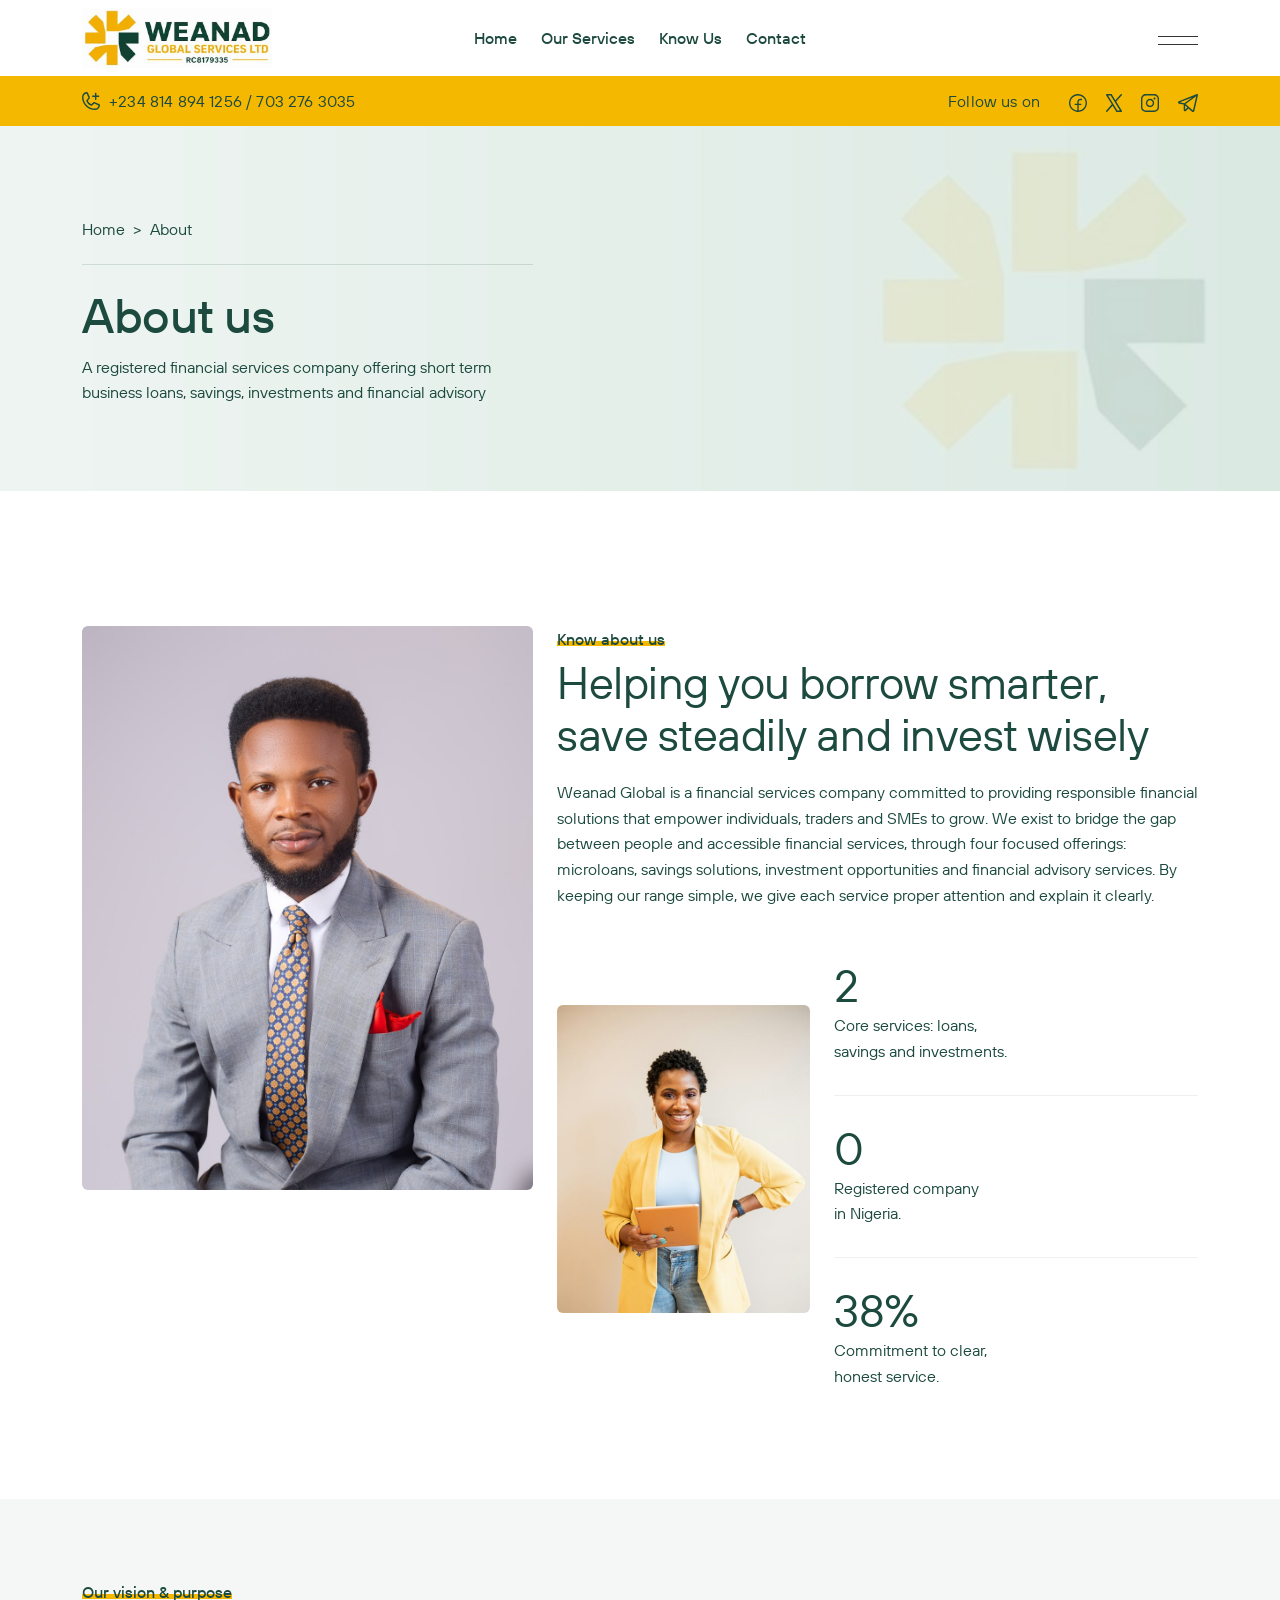
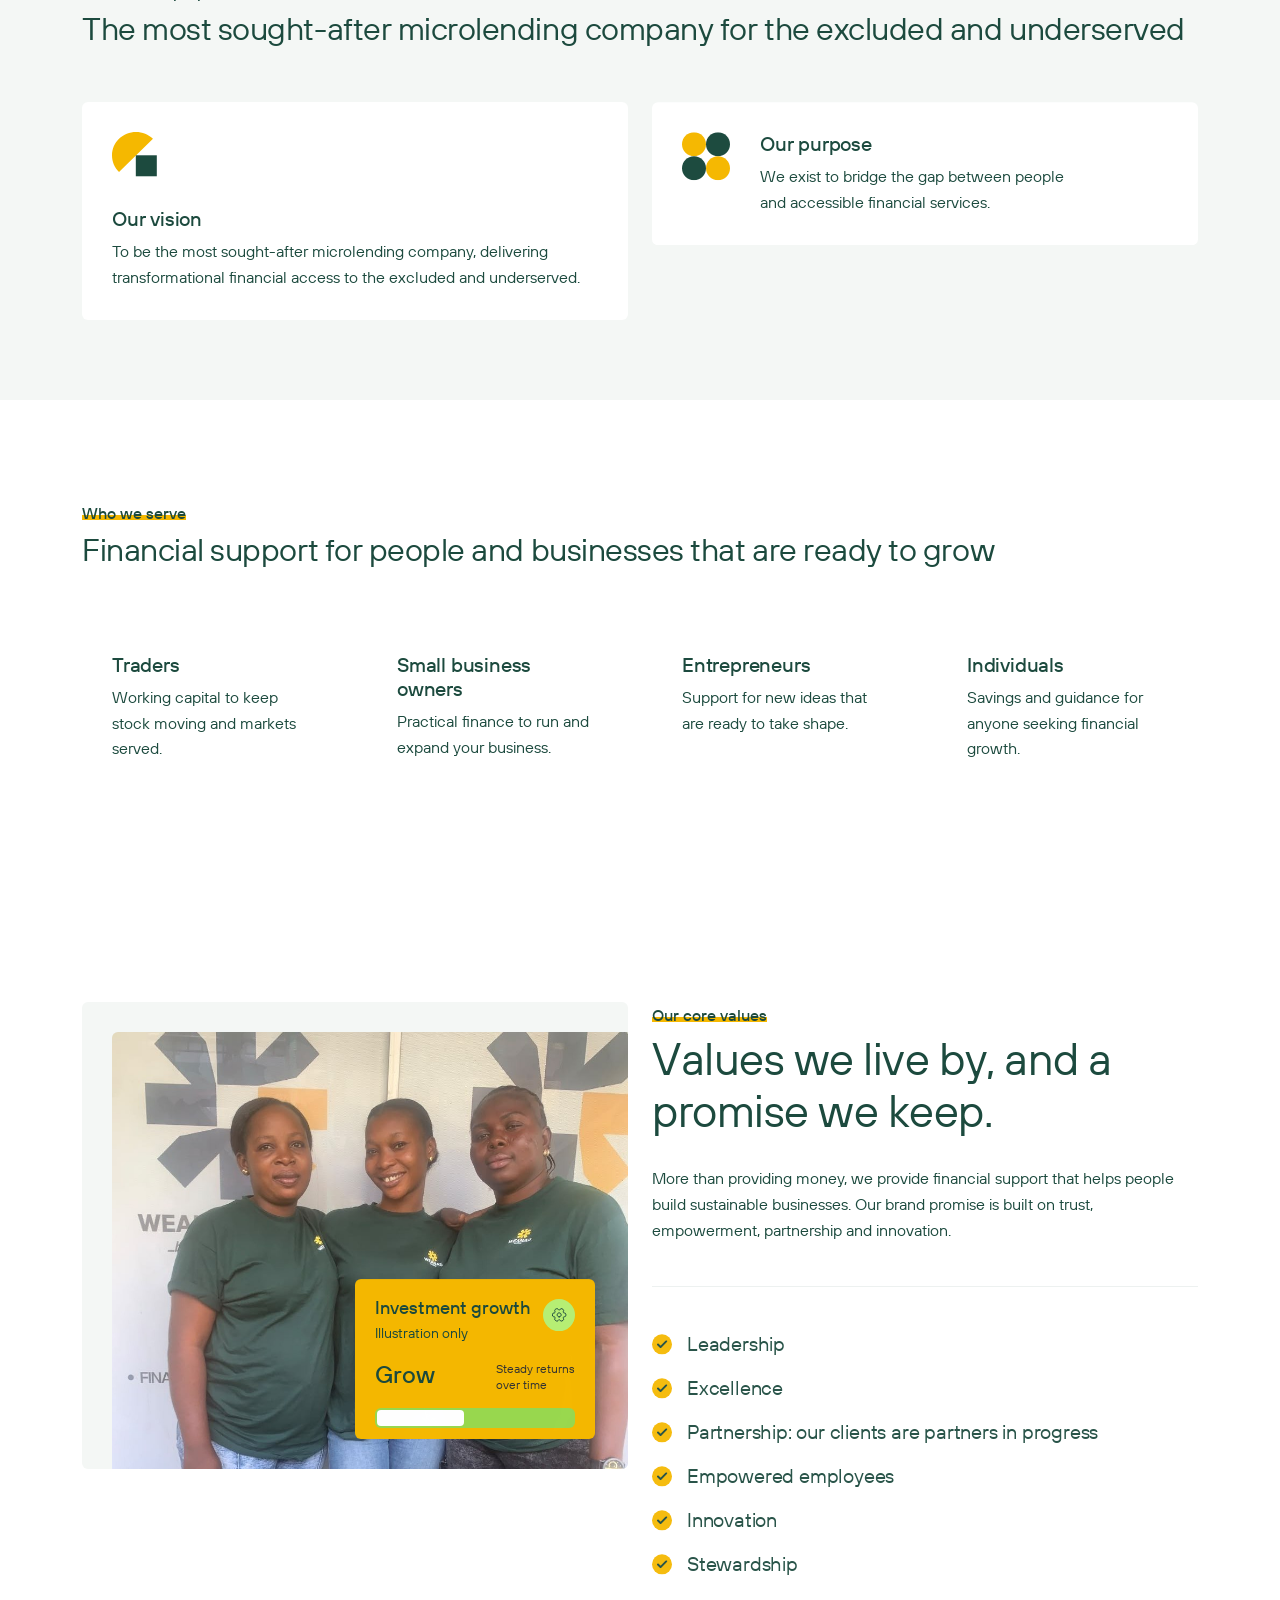
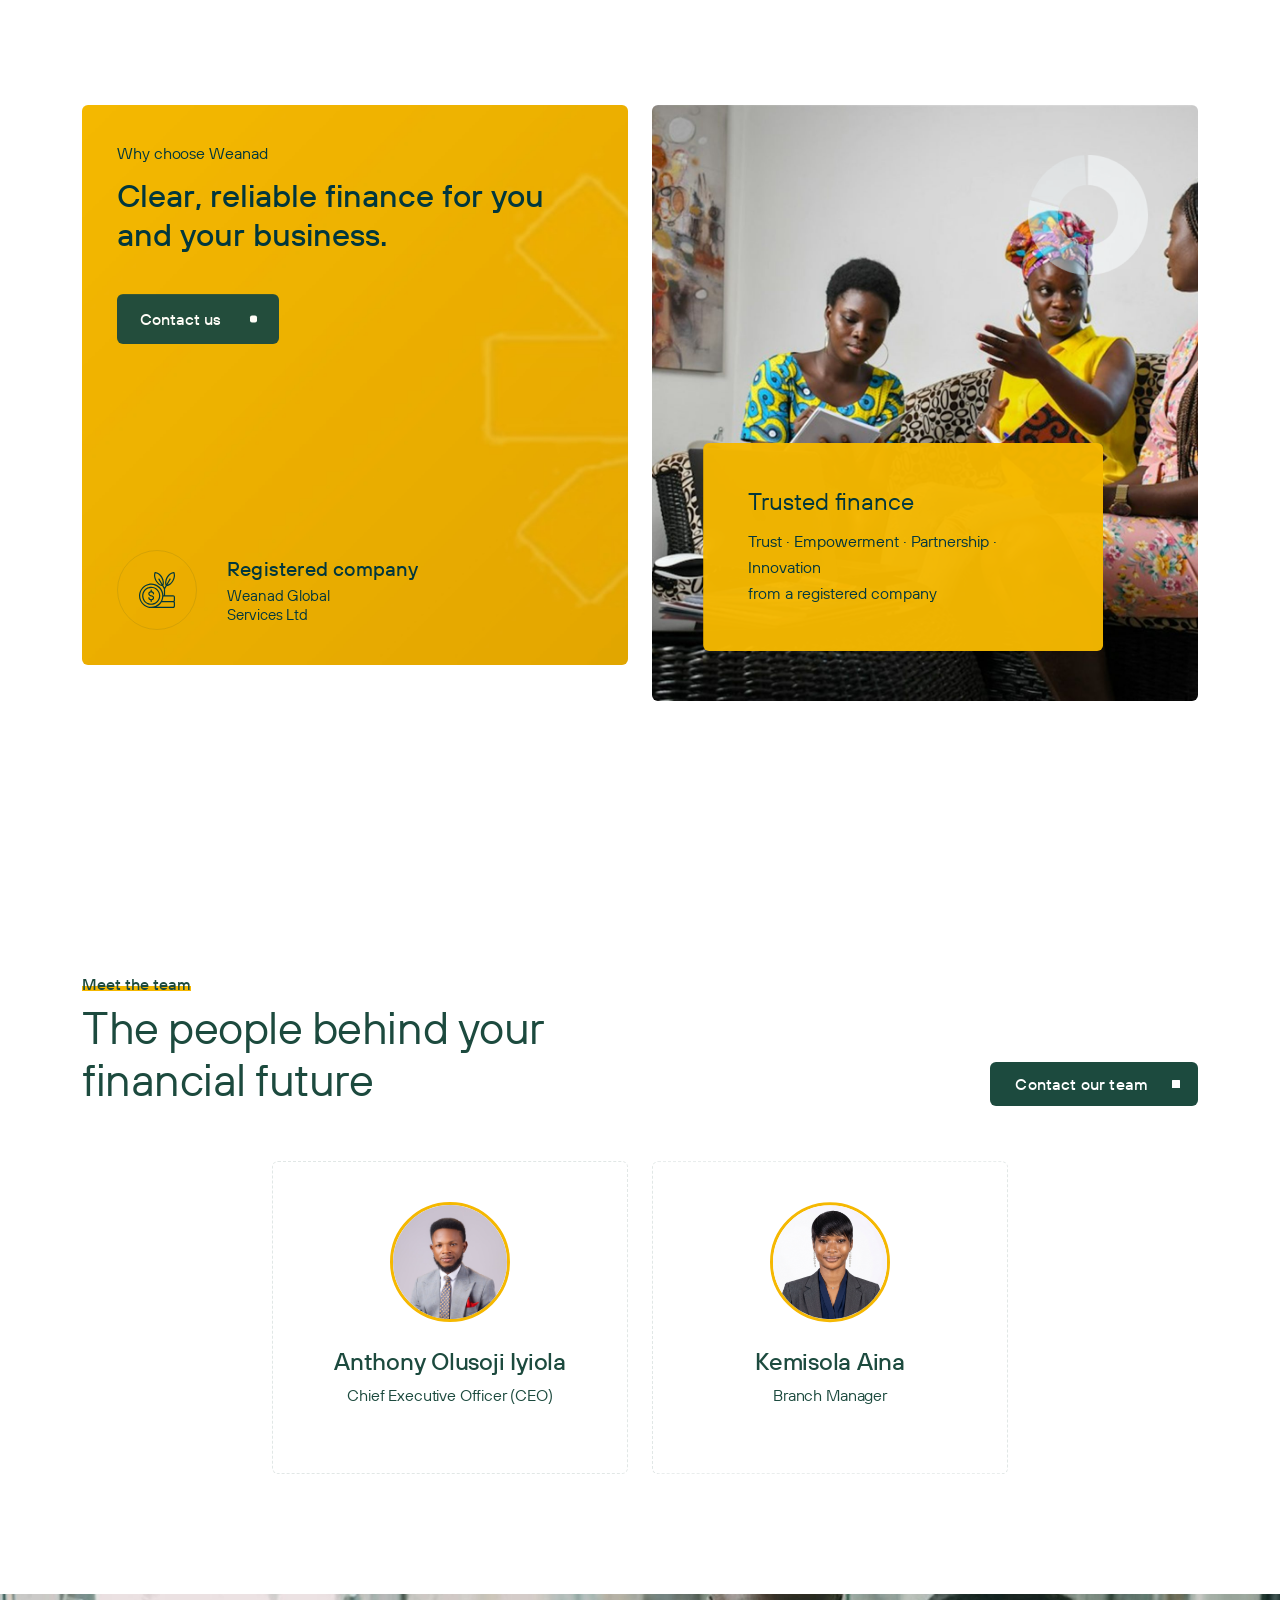
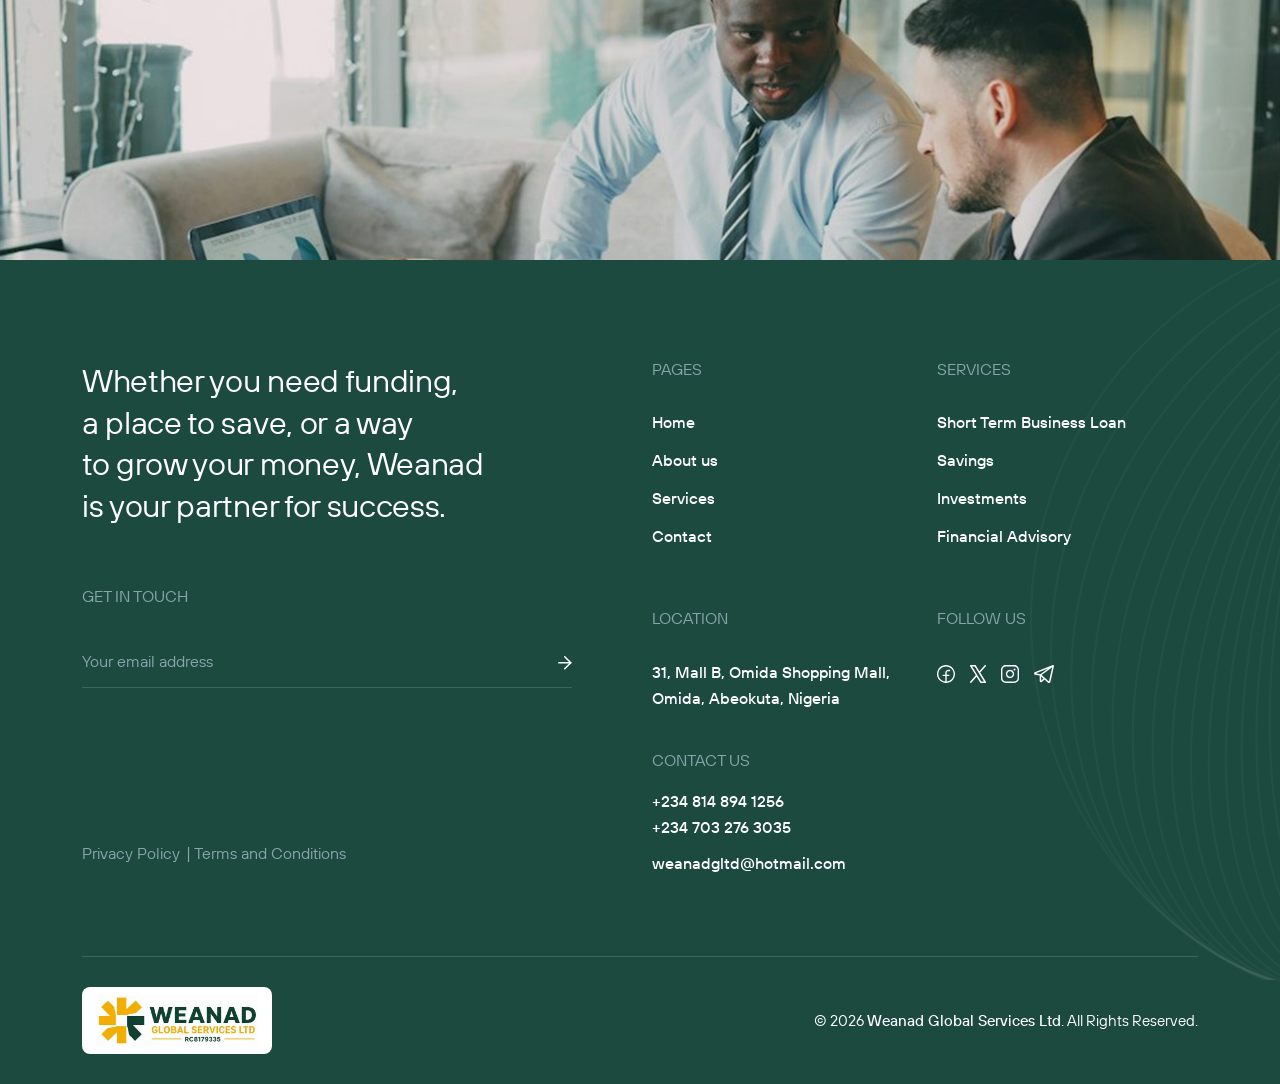
<file: about.html>
<!doctype html>
<html class="no-js" lang="zxx">

<head>

   <meta charset="utf-8">
   <meta http-equiv="x-ua-compatible" content="ie=edge">
   <title>About Weanad Global | Responsible Microlending in Abeokuta</title>
   <meta name="description" content="Learn about Weanad Global Services Ltd: our vision, purpose and core values, and how we help traders, small businesses and individuals grow.">
   <link rel="canonical" href="https://weanadglobal.com/about">
   <meta property="og:type" content="website">
   <meta property="og:site_name" content="Weanad Global Services Ltd">
   <meta property="og:title" content="About Weanad Global | Responsible Microlending in Abeokuta">
   <meta property="og:description" content="Learn about Weanad Global Services Ltd: our vision, purpose and core values, and how we help traders, small businesses and individuals grow.">
   <meta property="og:url" content="https://weanadglobal.com/about">
   <meta property="og:image" content="https://weanadglobal.com/assets/img/weanad-icon.png">
   <meta name="twitter:card" content="summary">
   <meta name="viewport" content="width=device-width, initial-scale=1">

   <!-- Place favicon.ico in the root directory -->
   <link rel="shortcut icon" type="image/x-icon" href="assets/img/logo/favicon.png">

   <!-- CSS here -->
   <link rel="stylesheet" href="assets/css/bootstrap.css">
   <link rel="stylesheet" href="assets/css/swiper-bundle.css">
   <link rel="stylesheet" href="assets/css/nice-select.css">
   <link rel="stylesheet" href="assets/css/magnific-popup.css">
   <link rel="stylesheet" href="assets/css/spacing.css">
   <link rel="stylesheet" href="assets/css/main.css">

</head>

 

<body class="theme-finances">

   <!-- Loader Start -->
   <div id="loading">
      <div class="loader-mask">
         <li class="tp-fading-circle">
            <div class="tp-circle1 tp-circle"></div>
            <div class="tp-circle2 tp-circle"></div>
            <div class="tp-circle3 tp-circle"></div>
            <div class="tp-circle4 tp-circle"></div>
            <div class="tp-circle5 tp-circle"></div>
            <div class="tp-circle6 tp-circle"></div>
            <div class="tp-circle7 tp-circle"></div>
            <div class="tp-circle8 tp-circle"></div>
            <div class="tp-circle9 tp-circle"></div>
            <div class="tp-circle10 tp-circle"></div>
            <div class="tp-circle11 tp-circle"></div>
            <div class="tp-circle12 tp-circle"></div>
         </li>
         <h3 class="loading-title">Weanad</h3>
      </div>
    </div>
   <!-- Loader End -->
   

   <!-- back to top start -->
   <div class="back-to-top-wrapper">
      <button id="back_to_top" type="button" class="back-to-top-btn">
         <svg width="12" height="7" viewBox="0 0 12 7" fill="none" xmlns="http://www.w3.org/2000/svg">
            <path d="M11 6L6 1L1 6" stroke="currentColor" stroke-width="1.5" stroke-linecap="round"
               stroke-linejoin="round" />
         </svg>
      </button>
   </div>
   <!-- back to top end -->


   <!-- tp-offcanvus-area-start -->
   <div class="tp-offcanvas-area">
      <div class="tp-offcanvas-wrapper">
         <div class="tp-offcanvas-top d-flex align-items-center justify-content-between">
            <div class="tp-offcanvas-logo">
               <a href="index.html">
                  <img class="logo-1" data-width="170" src="assets/img/logo/weanad-logo.png" alt="">
               </a>
            </div>
            <div class="tp-offcanvas-close">
               <button class="tp-offcanvas-close-btn">
                  <svg width="37" height="38" viewBox="0 0 37 38" fill="none" xmlns="http://www.w3.org/2000/svg">
                     <path d="M9.19141 9.80762L27.5762 28.1924" stroke="currentColor" stroke-width="1.5"
                        stroke-linecap="round" stroke-linejoin="round" />
                     <path d="M9.19141 28.1924L27.5762 9.80761" stroke="currentColor" stroke-width="1.5"
                        stroke-linecap="round" stroke-linejoin="round" />
                  </svg>
               </button>
            </div>
         </div>
         <div class="tp-offcanvas-main">
            <div class="tp-offcanvas-content d-none d-xl-block">
               <h3 class="tp-offcanvas-title">Hello There!</h3>
               <p>Short term business loans, savings, investments and financial advisory from Weanad Global Services Ltd.</p>
            </div>
            <div class="tp-offcanvas-menu d-xl-none">
               <nav></nav>
            </div>
            <div class="tp-offcanvas-contact">
               <h3 class="tp-offcanvas-title sm">Information</h3>
               <ul>
                  <li><a href="tel:+2348148941256">+234 814 894 1256</a></li>
                  <li><a href="tel:+2347032763035">+234 703 276 3035</a></li>
                  <li><a href="mailto:weanadgltd@hotmail.com">weanadgltd@hotmail.com</a></li>
                  <li><a href="#">31, Mall B, Omida Shopping Mall, Omida, Abeokuta, Nigeria</a></li>
               </ul>
            </div>
            <div class="tp-offcanvas-social">
               <h3 class="tp-offcanvas-title sm">Follow Us</h3>
               <ul>
                  <li>
                     <a href="https://www.instagram.com/weanadglobal/" target="_blank" rel="noopener noreferrer" aria-label="Instagram">
                        <svg width="16" height="16" viewBox="0 0 16 16" fill="none" xmlns="http://www.w3.org/2000/svg">
                           <path
                              d="M11.25 1.5H4.75C2.95507 1.5 1.5 2.95507 1.5 4.75V11.25C1.5 13.0449 2.95507 14.5 4.75 14.5H11.25C13.0449 14.5 14.5 13.0449 14.5 11.25V4.75C14.5 2.95507 13.0449 1.5 11.25 1.5Z"
                              stroke="currentColor" stroke-width="1.5" stroke-linecap="round" stroke-linejoin="round" />
                           <path
                              d="M10.6016 7.5907C10.6818 8.13166 10.5894 8.68414 10.3375 9.16955C10.0856 9.65497 9.68711 10.0486 9.19862 10.2945C8.71014 10.5404 8.15656 10.6259 7.61663 10.5391C7.0767 10.4522 6.57791 10.1972 6.19121 9.81055C5.80451 9.42385 5.54959 8.92506 5.46271 8.38513C5.37583 7.8452 5.46141 7.29163 5.70728 6.80314C5.95315 6.31465 6.34679 5.91613 6.83221 5.66425C7.31763 5.41238 7.87011 5.31998 8.41107 5.4002C8.96287 5.48202 9.47372 5.73915 9.86817 6.1336C10.2626 6.52804 10.5197 7.0389 10.6016 7.5907Z"
                              stroke="currentColor" stroke-width="1.5" stroke-linecap="round" stroke-linejoin="round" />
                           <path d="M11.5742 4.42578H11.5842" stroke="currentColor" stroke-width="1.5"
                              stroke-linecap="round" stroke-linejoin="round" />
                        </svg>
                     </a>
                  </li>
                  <li>
                     <a href="#">
                        <svg width="18" height="18" viewBox="0 0 18 18" fill="none" xmlns="http://www.w3.org/2000/svg">
                           <path
                              d="M2.50589 12.7494C4.57662 16.336 9.16278 17.5648 12.7494 15.4941C14.2113 14.65 15.2816 13.388 15.8962 11.9461C16.7895 9.85066 16.7208 7.37526 15.4941 5.25063C14.2674 3.12599 12.1581 1.82872 9.89669 1.55462C8.34063 1.366 6.71259 1.66183 5.25063 2.50589C1.66403 4.57662 0.435172 9.16278 2.50589 12.7494Z"
                              stroke="currentColor" stroke-width="1.5" />
                           <path
                              d="M12.7127 15.4292C12.7127 15.4292 12.0086 10.4867 10.5011 7.87559C8.99362 5.26451 5.28935 2.57155 5.28935 2.57155M5.68449 15.6124C6.79553 12.2606 12.34 8.54524 16.3975 9.43537M12.311 2.4082C11.1953 5.72344 5.75732 9.38453 1.71875 8.58915"
                              stroke="currentColor" stroke-width="1.5" stroke-linecap="round" />
                        </svg>
                     </a>
                  </li>
                  <li>
                     <a href="#">
                        <svg width="18" height="11" viewBox="0 0 18 11" fill="none" xmlns="http://www.w3.org/2000/svg">
                           <path
                              d="M1 5.5715H6.33342C7.62867 5.5715 8.61917 6.56199 8.61917 7.85725C8.61917 9.15251 7.62867 10.143 6.33342 10.143H1.76192C1.30477 10.143 1 9.83823 1 9.38108V1.76192C1 1.30477 1.30477 1 1.76192 1H5.5715C6.86676 1 7.85725 1.99049 7.85725 3.28575C7.85725 4.58101 6.86676 5.5715 5.5715 5.5715H1Z"
                              stroke="currentColor" stroke-width="1.5" stroke-miterlimit="10"></path>
                           <path
                              d="M10.9062 7.09454H17.0016C17.0016 5.41832 15.6301 4.04688 13.9539 4.04688C12.2777 4.04688 10.9062 5.41832 10.9062 7.09454ZM10.9062 7.09454C10.9062 8.77076 12.2777 10.1422 13.9539 10.1422H15.2492"
                              stroke="currentColor" stroke-width="1.5" stroke-miterlimit="10" stroke-linecap="round"
                              stroke-linejoin="round"></path>
                           <path d="M16.1125 1.44434H11.668" stroke="currentColor" stroke-width="1.2"
                              stroke-miterlimit="10" stroke-linecap="round" stroke-linejoin="round"></path>
                        </svg>
                     </a>
                  </li>
                  <li>
                     <a href="#">
                        <svg width="18" height="14" viewBox="0 0 18 14" fill="none" xmlns="http://www.w3.org/2000/svg">
                           <path
                              d="M12.75 13H5.25C3 13 1.5 11.5 1.5 9.25V4.75C1.5 2.5 3 1 5.25 1H12.75C15 1 16.5 2.5 16.5 4.75V9.25C16.5 11.5 15 13 12.75 13Z"
                              stroke="currentColor" stroke-width="1.5" stroke-miterlimit="10" stroke-linecap="round"
                              stroke-linejoin="round" />
                           <path
                              d="M8.70676 5.14837L10.8006 6.40465C11.5543 6.90716 11.5543 7.66093 10.8006 8.16344L8.70676 9.41972C7.86923 9.92224 7.19922 9.50348 7.19922 8.5822V6.06964C7.19922 4.98086 7.86923 4.64585 8.70676 5.14837Z"
                              fill="currentColor" />
                        </svg>
                     </a>
                  </li>
               </ul>
            </div>
         </div>
      </div>
   </div>
   <div class="body-overlay"></div>
   <!-- tp-offcanvus-area-end -->


   <!-- tp search area start -->
   <div class="tp-search-area p-relative">
      <div class="tp-search-wrapper">
         <div class="tp-search-close">
            <button type="button" class="tp-search-close-btn">
               <svg width="37" height="38" viewBox="0 0 37 38" fill="none" xmlns="http://www.w3.org/2000/svg">
                  <path d="M9.19141 9.80762L27.5762 28.1924" stroke="currentColor" stroke-width="1.5"
                     stroke-linecap="round" stroke-linejoin="round"></path>
                  <path d="M9.19141 28.1924L27.5762 9.80761" stroke="currentColor" stroke-width="1.5"
                     stroke-linecap="round" stroke-linejoin="round"></path>
               </svg>
            </button>
         </div>
         <div class="container">
            <div class="row justify-content-center">
               <div class="col-lg-8">
                  <div class="tp-search-input p-relative mb-60">
                     <input type="text" placeholder="What are you looking for?">
                     <button type="submit" class="tp-search-input-btn">
                        <svg xmlns="http://www.w3.org/2000/svg" width="18" height="18" viewBox="0 0 18 18" fill="none">
                           <path
                              d="M13.6792 12.6197C13.3863 12.3268 12.9114 12.3268 12.6185 12.6197C12.3256 12.9126 12.3256 13.3875 12.6185 13.6804L13.1489 13.15L13.6792 12.6197ZM13.1489 13.15L12.6185 13.6804L16.2185 17.2803L16.7489 16.75L17.2792 16.2197L13.6792 12.6197L13.1489 13.15ZM15.1499 7.94997H15.8999C15.8999 3.55932 12.3406 0 7.94997 0V0.75V1.5C11.5122 1.5 14.3999 4.38775 14.3999 7.94997H15.1499ZM7.94997 0.75V0C3.55932 0 0 3.55932 0 7.94997H0.75H1.5C1.5 4.38775 4.38775 1.5 7.94997 1.5V0.75ZM0.75 7.94997H0C0 12.3406 3.55932 15.8999 7.94997 15.8999V15.1499V14.3999C4.38775 14.3999 1.5 11.5122 1.5 7.94997H0.75ZM7.94997 15.1499V15.8999C12.3406 15.8999 15.8999 12.3406 15.8999 7.94997H15.1499H14.3999C14.3999 11.5122 11.5122 14.3999 7.94997 14.3999V15.1499Z"
                              fill="currentcolor"></path>
                        </svg>
                     </button>
                  </div>
               </div>
            </div>
         </div>
      </div>
   </div>
   <!-- tp search area end -->

      <header class="tp-header-height">

         <!-- header area start -->
         <div id="header-sticky" class="tp-header-area">
            <div class="container container-1800">
               <div class="row align-items-center">
                  <div class="col-xxl-3 col-xl-3 col-6">
                     <div class="tp-header-left-side">
                        <div class="tp-header-logo">
                           <a href="index.html">
                              <img data-width="190" src="assets/img/logo/weanad-logo.png" alt="">
                           </a>
                        </div>
                        
                     </div>
                  </div>
                  <div class="col-xxl-5 col-xl-6 d-none d-xl-block">
                     <div class="tp-header-menu tp-header-dropdown text-center">
                        <nav class="tp-mobile-menu-active">
                           <ul>
                              <li><a href="index.html">Home</a></li>
                              <li class="has-dropdown">
                                 <a href="service.html">Our Services</a>
                                 <ul class="tp-submenu submenu">
                                    <li><a href="service-loan.html">Short Term Business Loan</a></li>
                                    <li><a href="service-savings.html">Savings</a></li>
                                    <li><a href="service-investments.html">Investments</a></li>
                                    <li><a href="service-advisory.html">Financial Advisory</a></li>
                                    <li><a href="service.html">All Services</a></li>
                                 </ul>
                              </li>
                              <li><a href="about.html">Know Us</a></li>
                              <li><a href="contact.html">Contact</a></li>
                           </ul>
                        </nav>
                     </div>
                  </div>
                  <div class="col-xxl-4 col-xl-3 col-6">
                     <div class="tp-header-action d-flex justify-content-end">
                        <a href="contact.html" class="tp-btn-event d-none d-xxl-flex">
                           <div class="button-text">Get started</div>
                           <div class="button-icon-wrapper">
                              <img src="assets/img/finance/hero/btn-arrow.svg" loading="lazy" width="16" height="16"
                                 alt="" class="button-image">
                              <div class="button-dot"></div>
                           </div>
                        </a>
                        <button class="tp-header-bar tp-offcanvas-open-btn ml-25">
                           <span>
                              <svg xmlns="http://www.w3.org/2000/svg" width="40" height="9" viewBox="0 0 40 9" fill="none">
                                 <path d="M0 0H40V1H0V0Z" fill="currentColor"/>
                                 <path d="M0 8H40V9H0V8Z" fill="currentColor"/>
                              </svg>
                           </span>
                        </button>
                     </div>
                  </div>
               </div>
            </div>
         </div>
         <div class="tp-header-bottom d-none d-md-block" data-bg-color="#F5B800">
            <div class="container container-1800">
               <div class="row justify-content-between">
                  <div class="col-md-6">
                     <div class="tp-header-info">
                        <a class="tp-line-anim" href="tel:+2348148941256"><span>
                           <svg xmlns="http://www.w3.org/2000/svg" width="18" height="18" viewBox="0 0 18 18" fill="none">
                           <path d="M17.1326 12.1013L12.8935 10.2014L12.8827 10.196C12.6625 10.1017 12.4222 10.0638 12.1837 10.0858C11.9451 10.1079 11.7158 10.189 11.5165 10.322C11.4931 10.3375 11.4705 10.3543 11.449 10.3724L9.2584 12.2399C7.87058 11.5658 6.43777 10.1438 5.76366 8.774L7.63388 6.55008C7.65188 6.52758 7.66898 6.50508 7.68518 6.48078C7.81517 6.28215 7.89403 6.05447 7.91476 5.81799C7.93549 5.58151 7.89743 5.34358 7.80398 5.12537C7.80363 5.12178 7.80363 5.11816 7.80398 5.11457L5.89867 0.867426C5.77513 0.582362 5.56271 0.344895 5.29313 0.190474C5.02354 0.0360541 4.71124 -0.0270376 4.40285 0.010618C3.18331 0.171096 2.06389 0.770017 1.25366 1.69552C0.443431 2.62102 -0.00219686 3.80982 8.14386e-06 5.03987C8.14386e-06 12.1859 5.81406 18 12.9601 18C14.1902 18.0022 15.379 17.5566 16.3045 16.7463C17.23 15.9361 17.8289 14.8167 17.9894 13.5971C18.027 13.2888 17.9639 12.9765 17.8095 12.7069C17.6551 12.4373 17.4176 12.2249 17.1326 12.1013ZM12.9601 16.56C9.90583 16.5566 6.97759 15.3418 4.81787 13.1821C2.65815 11.0224 1.44336 8.09417 1.44002 5.03987C1.43664 4.161 1.75327 3.31095 2.33079 2.64846C2.90832 1.98597 3.70724 1.55635 4.57835 1.43983C4.578 1.44342 4.578 1.44704 4.57835 1.45063L6.46837 5.68067L4.60805 7.9073C4.58917 7.92902 4.57202 7.95219 4.55675 7.9766C4.42131 8.18442 4.34186 8.42371 4.32609 8.67128C4.31032 8.91884 4.35878 9.16628 4.46675 9.38961C5.28216 11.0573 6.96248 12.725 8.64819 13.5395C8.87316 13.6465 9.12203 13.6933 9.37049 13.6753C9.61894 13.6573 9.85848 13.5752 10.0657 13.4369C10.089 13.4214 10.1113 13.4042 10.1323 13.3856L12.3202 11.5199L16.5503 13.4153C16.5503 13.4153 16.5575 13.4153 16.5602 13.4153C16.4449 14.2875 16.0158 15.0878 15.3532 15.6666C14.6906 16.2454 13.8399 16.563 12.9601 16.56ZM10.0801 4.31986C10.0801 4.1289 10.156 3.94577 10.291 3.81074C10.426 3.67571 10.6092 3.59985 10.8001 3.59985H12.9601V1.43983C12.9601 1.24887 13.036 1.06574 13.171 0.93071C13.306 0.795683 13.4892 0.719825 13.6801 0.719825C13.8711 0.719825 14.0542 0.795683 14.1893 0.93071C14.3243 1.06574 14.4001 1.24887 14.4001 1.43983V3.59985H16.5602C16.7511 3.59985 16.9343 3.67571 17.0693 3.81074C17.2043 3.94577 17.2802 4.1289 17.2802 4.31986C17.2802 4.51082 17.2043 4.69395 17.0693 4.82898C16.9343 4.96401 16.7511 5.03987 16.5602 5.03987H14.4001V7.19989C14.4001 7.39085 14.3243 7.57398 14.1893 7.70901C14.0542 7.84404 13.8711 7.9199 13.6801 7.9199C13.4892 7.9199 13.306 7.84404 13.171 7.70901C13.036 7.57398 12.9601 7.39085 12.9601 7.19989V5.03987H10.8001C10.6092 5.03987 10.426 4.96401 10.291 4.82898C10.156 4.69395 10.0801 4.51082 10.0801 4.31986Z" fill="#1C4A3E"/>
                           </svg>
                        </span> +234 814 894 1256 / 703 276 3035</a>
                     </div>
                  </div>
                  <div class="col-md-6">
                     <div class="text-end">
                        <div class="tp-header-social">
                           <span>Follow us on</span>
                           <a href="#">
                              <svg xmlns="http://www.w3.org/2000/svg" width="18" height="18" viewBox="0 0 18 18" fill="none">
                                 <path d="M9 0C7.21997 0 5.47991 0.527841 3.99987 1.51677C2.51983 2.50571 1.36628 3.91131 0.685088 5.55585C0.00389957 7.20038 -0.17433 9.00998 0.172936 10.7558C0.520203 12.5016 1.37737 14.1053 2.63604 15.364C3.89471 16.6226 5.49836 17.4798 7.24419 17.8271C8.99002 18.1743 10.7996 17.9961 12.4442 17.3149C14.0887 16.6337 15.4943 15.4802 16.4832 14.0001C17.4722 12.5201 18 10.78 18 9C17.9975 6.61382 17.0485 4.3261 15.3612 2.63882C13.6739 0.95154 11.3862 0.00251984 9 0ZM9.69231 16.5834V11.0769H11.7692C11.9528 11.0769 12.1289 11.004 12.2588 10.8741C12.3886 10.7443 12.4615 10.5682 12.4615 10.3846C12.4615 10.201 12.3886 10.0249 12.2588 9.89508C12.1289 9.76524 11.9528 9.69231 11.7692 9.69231H9.69231V7.61538C9.69231 7.24816 9.83819 6.89598 10.0979 6.63631C10.3575 6.37665 10.7097 6.23077 11.0769 6.23077H12.4615C12.6452 6.23077 12.8212 6.15783 12.9511 6.028C13.0809 5.89816 13.1538 5.72207 13.1538 5.53846C13.1538 5.35485 13.0809 5.17876 12.9511 5.04892C12.8212 4.91909 12.6452 4.84615 12.4615 4.84615H11.0769C10.3425 4.84615 9.63811 5.13791 9.11878 5.65724C8.59945 6.17657 8.30769 6.88094 8.30769 7.61538V9.69231H6.23077C6.04716 9.69231 5.87107 9.76524 5.74124 9.89508C5.6114 10.0249 5.53846 10.201 5.53846 10.3846C5.53846 10.5682 5.6114 10.7443 5.74124 10.8741C5.87107 11.004 6.04716 11.0769 6.23077 11.0769H8.30769V16.5834C6.35607 16.4052 4.54826 15.4815 3.26029 14.0045C1.97231 12.5274 1.30334 10.6107 1.39251 8.653C1.48168 6.69529 2.32213 4.84732 3.73905 3.49348C5.15597 2.13963 7.04027 1.38413 9 1.38413C10.9597 1.38413 12.844 2.13963 14.261 3.49348C15.6779 4.84732 16.5183 6.69529 16.6075 8.653C16.6967 10.6107 16.0277 12.5274 14.7397 14.0045C13.4517 15.4815 11.6439 16.4052 9.69231 16.5834Z" fill="currentColor"/>
                              </svg>
                           </a>
                           <a href="#">
                              <svg xmlns="http://www.w3.org/2000/svg" width="16" height="18" viewBox="0 0 16 18" fill="none">
                                 <path d="M15.8866 16.8372L10.1977 7.61989L15.8112 1.25359C15.9382 1.10604 16.0036 0.912859 15.9933 0.715913C15.983 0.518968 15.8979 0.334135 15.7563 0.201488C15.6147 0.0688409 15.4281 -0.000929265 15.237 0.00730397C15.0459 0.0155372 14.8656 0.10111 14.7352 0.24547L9.38801 6.30915L5.7084 0.347593C5.64278 0.241118 5.55216 0.153438 5.44493 0.0926771C5.33771 0.031916 5.21734 3.90975e-05 5.09498 8.86646e-08H0.732879C0.602526 -6.52684e-05 0.474553 0.0360029 0.362362 0.104428C0.25017 0.172853 0.157887 0.271117 0.095174 0.388932C0.0324615 0.506746 0.00162721 0.639777 0.00589964 0.774094C0.0101721 0.908411 0.0493941 1.03907 0.119459 1.1524L5.80836 10.3688L0.194887 16.7398C0.129334 16.8124 0.0784097 16.8976 0.0450649 16.9907C0.01172 17.0837 -0.00338233 17.1827 0.000633741 17.2818C0.00464981 17.3809 0.0277044 17.4782 0.0684608 17.568C0.109217 17.6578 0.166865 17.7385 0.238063 17.8052C0.309261 17.8719 0.392593 17.9233 0.48323 17.9566C0.573866 17.9899 0.670004 18.0042 0.766072 17.9989C0.86214 17.9936 0.956227 17.9687 1.04288 17.9256C1.12953 17.8825 1.20703 17.8221 1.27087 17.7479L6.61808 11.6842L10.2977 17.6458C10.3638 17.7514 10.4547 17.8381 10.5619 17.898C10.6691 17.958 10.7892 17.9891 10.9111 17.9887H15.2732C15.4034 17.9886 15.5312 17.9525 15.6433 17.8841C15.7553 17.8158 15.8475 17.7176 15.9102 17.6C15.9729 17.4823 16.0038 17.3494 15.9996 17.2153C15.9955 17.0811 15.9565 16.9505 15.8866 16.8372ZM11.3101 16.4896L2.05696 1.49906H4.69239L13.9491 16.4896H11.3101Z" fill="currentColor"/>
                              </svg>
                           </a>
                           <a href="https://www.instagram.com/weanadglobal/" target="_blank" rel="noopener noreferrer" aria-label="Instagram">
                              <svg xmlns="http://www.w3.org/2000/svg" width="18" height="18" viewBox="0 0 18 18" fill="none">
                                 <path d="M9 4.84615C8.17845 4.84615 7.37534 5.08977 6.69225 5.5462C6.00915 6.00263 5.47674 6.65138 5.16235 7.41039C4.84795 8.16941 4.76569 9.00461 4.92597 9.81038C5.08625 10.6161 5.48186 11.3563 6.06279 11.9372C6.64371 12.5181 7.38386 12.9138 8.18962 13.074C8.99539 13.2343 9.83059 13.152 10.5896 12.8377C11.3486 12.5233 11.9974 11.9909 12.4538 11.3078C12.9102 10.6247 13.1538 9.82155 13.1538 9C13.1527 7.89868 12.7147 6.8428 11.9359 6.06405C11.1572 5.2853 10.1013 4.8473 9 4.84615ZM9 11.7692C8.4523 11.7692 7.9169 11.6068 7.4615 11.3025C7.0061 10.9982 6.65116 10.5657 6.44156 10.0597C6.23197 9.55373 6.17713 8.99693 6.28398 8.45975C6.39083 7.92257 6.65457 7.42914 7.04186 7.04186C7.42914 6.65457 7.92257 6.39083 8.45975 6.28398C8.99693 6.17713 9.55373 6.23197 10.0597 6.44156C10.5657 6.65116 10.9982 7.0061 11.3025 7.4615C11.6068 7.9169 11.7692 8.4523 11.7692 9C11.7692 9.73445 11.4775 10.4388 10.9581 10.9581C10.4388 11.4775 9.73445 11.7692 9 11.7692ZM13.1538 0H4.84615C3.5613 0.00137443 2.32946 0.512391 1.42092 1.42092C0.512391 2.32946 0.00137443 3.5613 0 4.84615V13.1538C0.00137443 14.4387 0.512391 15.6705 1.42092 16.5791C2.32946 17.4876 3.5613 17.9986 4.84615 18H13.1538C14.4387 17.9986 15.6705 17.4876 16.5791 16.5791C17.4876 15.6705 17.9986 14.4387 18 13.1538V4.84615C17.9986 3.5613 17.4876 2.32946 16.5791 1.42092C15.6705 0.512391 14.4387 0.00137443 13.1538 0ZM16.6154 13.1538C16.6154 14.0719 16.2507 14.9524 15.6015 15.6015C14.9524 16.2507 14.0719 16.6154 13.1538 16.6154H4.84615C3.9281 16.6154 3.04764 16.2507 2.39848 15.6015C1.74931 14.9524 1.38462 14.0719 1.38462 13.1538V4.84615C1.38462 3.9281 1.74931 3.04764 2.39848 2.39848C3.04764 1.74931 3.9281 1.38462 4.84615 1.38462H13.1538C14.0719 1.38462 14.9524 1.74931 15.6015 2.39848C16.2507 3.04764 16.6154 3.9281 16.6154 4.84615V13.1538ZM14.5385 4.5C14.5385 4.70539 14.4776 4.90616 14.3634 5.07694C14.2493 5.24771 14.0872 5.38082 13.8974 5.45941C13.7076 5.53801 13.4988 5.55858 13.2974 5.51851C13.096 5.47844 12.9109 5.37953 12.7657 5.2343C12.6205 5.08907 12.5216 4.90404 12.4815 4.70259C12.4414 4.50115 12.462 4.29235 12.5406 4.1026C12.6192 3.91284 12.7523 3.75066 12.9231 3.63655C13.0938 3.52244 13.2946 3.46154 13.5 3.46154C13.7754 3.46154 14.0396 3.57095 14.2343 3.7657C14.4291 3.96045 14.5385 4.22458 14.5385 4.5Z" fill="currentColor"/>
                              </svg>
                           </a>
                           <a href="#">
                              <svg xmlns="http://www.w3.org/2000/svg" width="20" height="18" viewBox="0 0 20 18" fill="none">
                                 <path d="M19.7219 0.196937C19.6112 0.100607 19.4765 0.0365415 19.3324 0.0116422C19.1883 -0.0132572 19.0402 0.00195346 18.904 0.0556353L0.809497 7.1936C0.553057 7.29412 0.33595 7.47589 0.190863 7.71155C0.0457752 7.9472 -0.0194404 8.22399 0.00503418 8.50025C0.0295088 8.7765 0.142349 9.03726 0.326566 9.24327C0.510784 9.44929 0.756408 9.5894 1.02646 9.64252L5.71482 10.5704V15.84C5.7139 16.127 5.79852 16.4077 5.95771 16.6457C6.11691 16.8837 6.34334 17.068 6.60767 17.1747C6.87159 17.2833 7.16183 17.3094 7.44065 17.2495C7.71947 17.1897 7.97397 17.0466 8.17105 16.839L10.4317 14.4756L14.0183 17.64C14.2771 17.8714 14.6108 17.9994 14.9567 18C15.1083 17.9999 15.2589 17.9759 15.4031 17.9289C15.6388 17.8535 15.8508 17.7172 16.0179 17.5336C16.1851 17.3499 16.3016 17.1253 16.3558 16.8822L19.9799 0.989844C20.0123 0.846517 20.0054 0.696999 19.96 0.557318C19.9145 0.417637 19.8322 0.293059 19.7219 0.196937ZM14.263 3.43697L6.26392 9.21142L1.83538 8.33571L14.263 3.43697ZM7.14338 15.84V11.5667L9.35676 13.5234L7.14338 15.84ZM14.9585 16.56L7.57641 10.0349L18.2013 2.35876L14.9585 16.56Z" fill="currentColor"/>
                              </svg>
                           </a>
                        </div>
                     </div>
                  </div>
               </div>
            </div>
         </div>
         <!-- header area end -->

      </header>

      <main>


         <!-- breadcrumb area start -->
         <div class="tp-breadcrumb-ptb pt-90 pb-70 z-index-1">
            <div class="tp-cc-chose-bg">
               <img src="assets/img/breadcrumb/image-1.jpg" alt="">
            </div>
            <div class="container">
               <div class="row">
                  <div class="col-lg-5">
                     <div class="tp-breadcrumb-content p-relative">
                        <ul class="tp-breadcrumb-list">
                           <li><a href="index.html">Home</a></li>
                           <li>></li>
                           <li>About</li>
                        </ul>
                        <h2 class="tp-breadcrumb-title">About us</h2>
                        <p>A registered financial services company offering <br> short term business loans, savings, investments and financial advisory</p>
                     </div>
                  </div>
               </div>
            </div>
         </div>
         <!-- breadcrumb area end -->


         <!-- about area start -->
         <div class="tp-about-ptb tp-sec-ptb pt-135 pb-110">
            <div class="container">
               <div class="row">
                  <div class="col-lg-5">
                     <div class="tp-about-thumb-wrap mb-30 tp-fade-anim" data-fade-from="left">
                        <img class="radius-6" src="assets/img/team/ceo.jpg" alt="Anthony Olusoji Iyiola, CEO">
                     </div>
                  </div>
                  <div class="col-lg-7">
                     <div class="tp-about-wrapper">
                        <div class="tp-fi-about-content pb-50">
                           <span class="tp-section-sub tp-fade-anim">Know about us</span>
                           <h3 class="tp-section-title mb-20" data-text-split data-letters-fade-in>Helping you borrow smarter, <br> save steadily and invest wisely</h3>
                           <div class="tp-fade-anim" data-delay=".5">
                              <p>Weanad Global is a financial services company committed to providing responsible financial solutions that empower individuals, traders and SMEs to grow. <br>
                              We exist to bridge the gap between people and accessible financial services, through four focused offerings: microloans, savings solutions, investment opportunities and financial advisory services. <br>
                              By keeping our range simple, we give each service proper attention and explain it clearly.</p>
                           </div>
                        </div>
                        <div class="row align-items-center">
                           <div class="col-lg-5">
                              <div class="tp-about-thumb mb-30 tp-fade-anim" data-delay=".5" data-fade-from="left">
                                 <img class="radius-6" src="assets/img/finance/about/about-2.jpg" alt="">
                              </div>
                           </div>
                           <div class="col-lg-7">
                              <div class="tp-about-fact-wrap tp-fade-anim" data-delay=".7">
                                 <div class="tp-about-fact-item">
                                    <h3 class="tp-about-fact-item-title"><i class="purecounter fst-normal" data-purecounter-duration="2" data-purecounter-end="4"></i></h3>
                                    <p>Core services: loans, <br>savings and investments.</p>
                                 </div>
                                 <div class="tp-about-fact-item">
                                    <h3 class="tp-about-fact-item-title"><i class="purecounter fst-normal" data-purecounter-duration="2" data-purecounter-end="1"></i></h3>
                                    <p>Registered company <br>in Nigeria.</p>
                                 </div>
                                 <div class="tp-about-fact-item m-0 p-0 border-0">
                                    <h3 class="tp-about-fact-item-title"><i class="purecounter fst-normal" data-purecounter-duration="2" data-purecounter-end="100"></i>%</h3>
                                    <p>Commitment to clear, <br>honest service.</p>
                                 </div>
                              </div>
                           </div>
                        </div>
                     </div>
                  </div>
               </div>
            </div>
         </div>
         <!-- about area end -->


         <!-- about vision area start -->
         <div class="tp-about-vision-ptb pt-80 pb-50" data-bg-color="#F4F7F5" >
            <div class="container">
               <div class="row">
                  <div class="col-lg-12">
                     <div class="tp-about-vision-content mb-55">
                        <span class="tp-section-sub tp-fade-anim">Our vision &amp; purpose</span>
                        <h3 class="tp-section-title fs-32 mb-20" data-text-split data-letters-fade-in>The most sought-after microlending company for the excluded and underserved</h3>
                     </div>
                  </div>
               </div>
               <div class="row">
                  <div class="col-lg-6">
                     <div class="tp-about-vision-item mb-30 tp-fade-anim" data-delay=".5">
                        <div class="tp-about-vision-item-icon">
                           <span>
                              <svg xmlns="http://www.w3.org/2000/svg" width="45" height="45" viewBox="0 0 45 45" fill="none">
                                 <path d="M40.9706 6.87414C36.4697 2.47269 30.3652 0 24 0C17.6348 -7.5e-07 11.5303 2.47269 7.02944 6.87414C2.52857 11.2755 7.5e-07 17.2451 0 23.4697C-7.5e-07 29.6942 2.52856 35.6638 7.02944 40.0652L40.9706 6.87414Z" fill="#F5B800"/>
                                 <path d="M44.8086 23.2827H23.8086V44.2827H44.8086V23.2827Z" fill="#1C4A3E"/>
                              </svg>
                           </span>
                        </div>
                        <div class="tp-about-vision-item-content">
                           <h4 class="tp-about-vision-item-title">Our vision</h4>
                           <p>To be the most sought-after microlending company, delivering <br> transformational financial access to the excluded and underserved.</p>
                        </div>
                     </div>
                  </div>
                  <div class="col-lg-6">
                     <div class="tp-about-vision-item mb-30 tp-fade-anim" data-delay=".7">
                        <div class="tp-about-vision-item-icon">
                           <span>
                              <svg xmlns="http://www.w3.org/2000/svg" width="48" height="48" viewBox="0 0 48 48" fill="none">
                                 <path d="M12 24C18.6274 24 24 18.6274 24 12C24 5.37258 18.6274 0 12 0C5.37258 0 0 5.37258 0 12C0 18.6274 5.37258 24 12 24Z" fill="#F5B800"/>
                                 <path d="M12 48C18.6274 48 24 42.6274 24 36C24 29.3726 18.6274 24 12 24C5.37258 24 0 29.3726 0 36C0 42.6274 5.37258 48 12 48Z" fill="#1C4A3E"/>
                                 <path d="M36 24C42.6274 24 48 18.6274 48 12C48 5.37258 42.6274 0 36 0C29.3726 0 24 5.37258 24 12C24 18.6274 29.3726 24 36 24Z" fill="#1C4A3E"/>
                                 <path d="M36 48C42.6274 48 48 42.6274 48 36C48 29.3726 42.6274 24 36 24C29.3726 24 24 29.3726 24 36C24 42.6274 29.3726 48 36 48Z" fill="#F5B800"/>
                              </svg>
                           </span>
                        </div>
                        <div class="tp-about-vision-item-content">
                           <h4 class="tp-about-vision-item-title">Our purpose</h4>
                           <p>We exist to bridge the gap between people <br> and accessible financial services.</p>
                        </div>
                     </div>
                  </div>
               </div>
            </div>
         </div>
         <!-- about vision area end -->


         <!-- who we serve area start -->
         <div class="tp-about-vision-ptb pt-100 pb-50">
            <div class="container">
               <div class="row">
                  <div class="col-lg-12">
                     <div class="tp-about-vision-content mb-55">
                        <span class="tp-section-sub tp-fade-anim">Who we serve</span>
                        <h3 class="tp-section-title fs-32 mb-20" data-text-split data-letters-fade-in>Financial support for people and businesses that are ready to grow</h3>
                     </div>
                  </div>
               </div>
               <div class="row">
                  <div class="col-lg-3 col-md-6">
                     <div class="tp-about-vision-item mb-30 tp-fade-anim" data-delay=".3">
                        <div class="tp-about-vision-item-content">
                           <h4 class="tp-about-vision-item-title">Traders</h4>
                           <p>Working capital to keep stock moving and markets served.</p>
                        </div>
                     </div>
                  </div>
                  <div class="col-lg-3 col-md-6">
                     <div class="tp-about-vision-item mb-30 tp-fade-anim" data-delay=".4">
                        <div class="tp-about-vision-item-content">
                           <h4 class="tp-about-vision-item-title">Small business owners</h4>
                           <p>Practical finance to run and expand your business.</p>
                        </div>
                     </div>
                  </div>
                  <div class="col-lg-3 col-md-6">
                     <div class="tp-about-vision-item mb-30 tp-fade-anim" data-delay=".5">
                        <div class="tp-about-vision-item-content">
                           <h4 class="tp-about-vision-item-title">Entrepreneurs</h4>
                           <p>Support for new ideas that are ready to take shape.</p>
                        </div>
                     </div>
                  </div>
                  <div class="col-lg-3 col-md-6">
                     <div class="tp-about-vision-item mb-30 tp-fade-anim" data-delay=".6">
                        <div class="tp-about-vision-item-content">
                           <h4 class="tp-about-vision-item-title">Individuals</h4>
                           <p>Savings and guidance for anyone seeking financial growth.</p>
                        </div>
                     </div>
                  </div>
               </div>
            </div>
         </div>
         <!-- who we serve area end -->


         <!-- value area start -->
         <div class="tp-fi-value-ptb tp-sec-ptb pt-130 pb-100">
            <div class="container">
               <div class="row">
                  <div class="col-lg-6">
                     <div class="tp-fi-value-thumb-wrapper p-relative  mb-30 mt-30">
                        <div class="tp-fi-value-thumb-main tp-fade-anim" data-fade-from="left">
                           <img src="assets/img/team/team-effort.jpg" alt="The Weanad team">
                        </div>
                        <div class="tp-fi-value-graph p-relative tp-fade-anim" data-delay=".5">
                           <div class="tp-fi-value-graph-icon">
                              <span>
                                 <svg xmlns="http://www.w3.org/2000/svg" width="15" height="14" viewBox="0 0 15 14" fill="none">
                                    <path d="M7.16797 8.79303C8.27254 8.79303 9.16797 7.8976 9.16797 6.79303C9.16797 5.68846 8.27254 4.79303 7.16797 4.79303C6.0634 4.79303 5.16797 5.68846 5.16797 6.79303C5.16797 7.8976 6.0634 8.79303 7.16797 8.79303Z" stroke="#1C4A3E" stroke-miterlimit="10" stroke-linecap="round" stroke-linejoin="round"/>
                                    <path d="M0.5 7.37976V6.20642C0.5 5.51309 1.06667 4.93976 1.76667 4.93976C2.97333 4.93976 3.46667 4.08642 2.86 3.03976C2.51333 2.43976 2.72 1.65976 3.32667 1.31309L4.48 0.653089C5.00667 0.339756 5.68667 0.526423 6 1.05309L6.07333 1.17976C6.67333 2.22642 7.66 2.22642 8.26667 1.17976L8.34 1.05309C8.65333 0.526423 9.33333 0.339756 9.86 0.653089L11.0133 1.31309C11.62 1.65976 11.8267 2.43976 11.48 3.03976C10.8733 4.08642 11.3667 4.93976 12.5733 4.93976C13.2667 4.93976 13.84 5.50642 13.84 6.20642V7.37976C13.84 8.07309 13.2733 8.64642 12.5733 8.64642C11.3667 8.64642 10.8733 9.49975 11.48 10.5464C11.8267 11.1531 11.62 11.9264 11.0133 12.2731L9.86 12.9331C9.33333 13.2464 8.65333 13.0598 8.34 12.5331L8.26667 12.4064C7.66667 11.3598 6.68 11.3598 6.07333 12.4064L6 12.5331C5.68667 13.0598 5.00667 13.2464 4.48 12.9331L3.32667 12.2731C2.72 11.9264 2.51333 11.1464 2.86 10.5464C3.46667 9.49975 2.97333 8.64642 1.76667 8.64642C1.06667 8.64642 0.5 8.07309 0.5 7.37976Z" stroke="#1C4A3E" stroke-miterlimit="10" stroke-linecap="round" stroke-linejoin="round"/>
                                 </svg>
                              </span>
                           </div>
                           <h3 class="tp-fi-value-graph-title">Investment growth</h3>
                           <span class="tp-fi-value-graph-date">Illustration only</span>
                           <div class="tp-fi-value-graph-count d-flex justify-content-between">
                              <span>Grow</span>
                              <p>Steady returns <br> over time</p>
                           </div>
                           <div class="tp-fi-value-graph-range"></div>
                        </div>
                     </div>
                  </div>
                  <div class="col-lg-6">
                     <div class="tp-fi-value-content mb-30">
                        <div class="tp-fi-value-heading">
                           <span class="tp-section-sub tp-fade-anim">Our core values</span>
                           <h3 class="tp-section-title mb-30" data-text-split data-letters-fade-in>Values we <br> live by, and a promise <br> we keep.</h3>
                           <div class="tp-fade-anim" data-delay=".5">
                              <p>More than providing money, we provide financial support that helps people build sustainable businesses. Our brand promise is built on trust, empowerment, partnership and innovation.</p>
                           </div>
                        </div>
                        <div class="tp-fi-value-list tp-fade-anim" data-delay=".7">
                           <ul>
                              <li><span>
                                 <svg xmlns="http://www.w3.org/2000/svg" width="11" height="8" viewBox="0 0 11 8" fill="none">
                                    <path d="M9.18182 1L3.55682 6.7754L1 4.15022" stroke="currentColor" stroke-width="2" stroke-linecap="round" stroke-linejoin="round"/>
                                 </svg>
                                 </span>
                                 Leadership
                              </li>
                              <li><span>
                                 <svg xmlns="http://www.w3.org/2000/svg" width="11" height="8" viewBox="0 0 11 8" fill="none">
                                    <path d="M9.18182 1L3.55682 6.7754L1 4.15022" stroke="currentColor" stroke-width="2" stroke-linecap="round" stroke-linejoin="round"/>
                                 </svg>
                                 </span>
                                 Excellence
                              </li>
                              <li><span>
                                 <svg xmlns="http://www.w3.org/2000/svg" width="11" height="8" viewBox="0 0 11 8" fill="none">
                                    <path d="M9.18182 1L3.55682 6.7754L1 4.15022" stroke="currentColor" stroke-width="2" stroke-linecap="round" stroke-linejoin="round"/>
                                 </svg>
                                 </span>
                                 Partnership: our clients are partners in progress
                              </li>
                              <li><span>
                                 <svg xmlns="http://www.w3.org/2000/svg" width="11" height="8" viewBox="0 0 11 8" fill="none">
                                    <path d="M9.18182 1L3.55682 6.7754L1 4.15022" stroke="currentColor" stroke-width="2" stroke-linecap="round" stroke-linejoin="round"/>
                                 </svg>
                                 </span>
                                 Empowered employees
                              </li>
                              <li><span>
                                 <svg xmlns="http://www.w3.org/2000/svg" width="11" height="8" viewBox="0 0 11 8" fill="none">
                                    <path d="M9.18182 1L3.55682 6.7754L1 4.15022" stroke="currentColor" stroke-width="2" stroke-linecap="round" stroke-linejoin="round"/>
                                 </svg>
                                 </span>
                                 Innovation
                              </li>
                              <li><span>
                                 <svg xmlns="http://www.w3.org/2000/svg" width="11" height="8" viewBox="0 0 11 8" fill="none">
                                    <path d="M9.18182 1L3.55682 6.7754L1 4.15022" stroke="currentColor" stroke-width="2" stroke-linecap="round" stroke-linejoin="round"/>
                                 </svg>
                                 </span>
                                 Stewardship
                              </li>
                           </ul>
                        </div>
                     </div>
                  </div>
               </div>
            </div>
         </div>
         <!-- value area end -->


         <!-- success area start -->
         <div class="tp-cn-success-ptb pb-110">
            <div class="container">
               <div class="row">
                  <div class="col-lg-6">
                     <div class="tp-cn-success-item mb-30 radius-6 p-relative" data-background="assets/img/consulting/success/bg.jpg">
                        <div class="tp-cn-success-item-content pb-200">
                           <span class="tp-cn-success-item-sub tp-fade-anim">Why choose Weanad </span> 
                           <h3 class="tp-cn-success-item-title" data-text-split data-letters-fade-in>Clear, reliable finance <br> for you and your <br> business.</h3>
                           <div class="tp-fade-anim" data-delay=".5">
                              <a class="tp-btn tp-btn-switch-animation" href="contact.html">
                                 <span class="d-flex align-items-center justify-content-center">
                                    <span class="btn-text">
                                       Contact us
                                    </span>
                                    <i class="btn-icon"></i>
                                    <i class="btn-icon"></i>
                                 </span>
                              </a>
                           </div>
                        </div>
                        <div class="tp-cn-success-item-bottom">
                           <div class="tp-cn-success-item-icon">
                              <span>
                                 <svg xmlns="http://www.w3.org/2000/svg" width="36" height="36" viewBox="0 0 36 36" fill="none">
                                    <path fill-rule="evenodd" clip-rule="evenodd" d="M23.2459 28.9911H34.0597C34.2531 28.9902 34.4383 28.913 34.575 28.7762C34.7118 28.6395 34.789 28.4543 34.7899 28.2609V25.1327C34.789 24.9394 34.7118 24.7541 34.575 24.6174C34.4383 24.4807 34.2531 24.4034 34.0597 24.4026H24.3884C24.3121 25.9922 23.9239 27.5513 23.2459 28.9911ZM26.1055 16.8893V23.1924H34.0597C34.574 23.1934 35.0669 23.3982 35.4305 23.7619C35.7941 24.1255 35.9989 24.6184 36 25.1327V28.2609C36.0001 28.7582 35.8085 29.2364 35.4652 29.5962C35.8085 29.956 36.0001 30.4342 36 30.9315V34.0596C35.9989 34.5739 35.7942 35.0668 35.4305 35.4305C35.0669 35.7941 34.574 35.9989 34.0598 36H13.5368C13.4129 35.9951 13.2894 35.9825 13.1671 35.9622C12.8486 35.9874 12.5267 36 12.2015 36C9.81404 36 7.47901 35.2994 5.48571 33.9852C3.49241 32.671 1.92843 30.8009 0.98752 28.6064C0.0466075 26.412 -0.229892 23.9897 0.192275 21.6397C0.614441 19.2896 1.71672 17.1151 3.36257 15.3854C5.00841 13.6557 7.1255 12.4469 9.45156 11.9088C11.7776 11.3706 14.2105 11.5267 16.4487 12.3578C18.6869 13.1888 20.6321 14.6583 22.0434 16.5842C23.4547 18.51 24.2701 20.8076 24.3884 23.1924H24.8952V16.8893L23.3444 14.2029C20.5527 13.8038 18.0619 11.6111 16.5896 9.06096C15.7342 7.57925 15.2302 6.02364 15.0639 4.55365C14.8888 3.00674 15.0865 1.54537 15.6402 0.349642L15.6411 0.350171C15.6931 0.237576 15.7786 0.143752 15.8858 0.0814892C15.9931 0.0192263 16.1169 -0.00844595 16.2404 0.00224469C17.5552 0.12054 18.9212 0.680701 20.1741 1.60641C22.6787 3.45715 24.4893 6.59515 24.8395 9.68859C25.0007 11.1124 24.8461 12.4636 24.3887 13.602L25.5005 15.5276L26.6123 13.602C26.1549 12.4636 26.0003 11.1124 26.1615 9.68867C26.5117 6.59515 28.3223 3.45708 30.827 1.60641C32.0799 0.680626 33.4458 0.12054 34.7606 0.00224469C34.8841 -0.00844595 35.0079 0.0192263 35.1152 0.0814892C35.2224 0.143752 35.3079 0.237576 35.3599 0.350171L35.3608 0.349642C35.9148 1.54537 36.1122 3.00674 35.9372 4.55365C35.587 7.64717 33.7763 10.7852 31.2716 12.6359C30.1197 13.4871 28.8721 14.0291 27.6565 14.2029L26.1055 16.8893ZM22.5173 12.7699L19.4293 7.42117C19.3899 7.35258 19.3644 7.27689 19.3542 7.19843C19.344 7.11997 19.3494 7.04027 19.3701 6.96389C19.4117 6.80963 19.5129 6.67825 19.6515 6.59863C19.79 6.51901 19.9545 6.49768 20.1087 6.53934C20.1851 6.55997 20.2566 6.59544 20.3193 6.64373C20.382 6.69202 20.4345 6.75218 20.4739 6.82077L23.5597 12.1655C23.9781 10.0925 23.39 7.72084 22.2692 5.7838C21.0185 3.6228 18.9233 1.6819 16.5705 1.26159C16.2389 2.17943 16.134 3.26595 16.2648 4.42144C16.5779 7.18746 18.2091 10.0125 20.4481 11.6669C21.0765 12.1399 21.7744 12.5117 22.5173 12.7699ZM27.4412 12.1655L30.5269 6.82077C30.6072 6.68365 30.7385 6.58382 30.8921 6.54302C31.0457 6.50222 31.2092 6.52376 31.3469 6.60295C31.4847 6.68213 31.5856 6.81255 31.6277 6.9658C31.6698 7.11905 31.6496 7.28272 31.5716 7.42117L28.4837 12.77C30.5018 12.0916 32.2418 10.4018 33.3666 8.45799C34.6175 6.29654 35.2382 3.49626 34.4307 1.26121C32.0777 1.68182 29.9824 3.62287 28.7319 5.7838C27.611 7.72077 27.0225 10.0926 27.4412 12.1655ZM15.1308 21.8135C15.1308 20.5066 14.0679 19.5151 12.8067 19.2796V18.2192C12.8067 18.0587 12.7429 17.9048 12.6294 17.7914C12.516 17.6779 12.3621 17.6141 12.2016 17.6141C12.0411 17.6141 11.8872 17.6779 11.7738 17.7914C11.6603 17.9048 11.5966 18.0587 11.5966 18.2192V19.2799C10.3354 19.515 9.27236 20.5065 9.27236 21.8138C9.27236 23.3252 10.6791 24.4029 12.2016 24.4029C13.6991 24.4029 14.4849 25.8449 13.4527 26.726C12.3812 27.6405 10.4822 27.015 10.4822 25.7814C10.4822 25.6209 10.4185 25.467 10.305 25.3535C10.1915 25.2401 10.0377 25.1763 9.87718 25.1763C9.71671 25.1763 9.56282 25.2401 9.44935 25.3535C9.33588 25.467 9.27214 25.6209 9.27214 25.7814C9.27214 27.0882 10.3352 28.0798 11.5963 28.3148V29.3756C11.5963 29.536 11.6601 29.6899 11.7736 29.8034C11.887 29.9169 12.0409 29.9806 12.2014 29.9806C12.3619 29.9806 12.5158 29.9169 12.6292 29.8034C12.7427 29.6899 12.8064 29.536 12.8064 29.3756V28.3148C14.0676 28.0798 15.1306 27.0882 15.1306 25.7814C15.1306 24.27 13.7238 23.1924 12.2014 23.1924C10.7039 23.1924 9.9181 21.7502 10.9503 20.8691C12.0219 19.9544 13.9205 20.5799 13.9205 21.8135C13.9205 21.9739 13.9842 22.1278 14.0977 22.2413C14.2112 22.3548 14.365 22.4185 14.5255 22.4185C14.686 22.4185 14.8399 22.3548 14.9533 22.2413C15.0668 22.1278 15.1308 21.9739 15.1308 21.8135ZM12.2016 14.7229C10.407 14.7229 8.65263 15.2551 7.16043 16.2522C5.66823 17.2493 4.5052 18.6666 3.81841 20.3247C3.13162 21.9829 2.95191 23.8075 3.30202 25.5678C3.65213 27.3281 4.51632 28.945 5.78532 30.2141C7.05432 31.4832 8.67113 32.3475 10.4313 32.6976C12.1914 33.0478 14.0159 32.8681 15.6739 32.1812C17.332 31.4944 18.7491 30.3313 19.7462 28.839C20.7432 27.3467 21.2754 25.5922 21.2754 23.7975C21.2754 21.3908 20.3194 19.0827 18.6177 17.3809C16.9161 15.6791 14.6081 14.723 12.2016 14.7229ZM17.7621 18.2365C16.6624 17.1366 15.2611 16.3876 13.7357 16.0841C12.2103 15.7807 10.6291 15.9364 9.19218 16.5316C7.75524 17.1269 6.52707 18.1349 5.66298 19.4282C4.79889 20.7215 4.33768 22.242 4.33768 23.7974C4.33768 25.3529 4.79889 26.8734 5.66298 28.1667C6.52707 29.46 7.75524 30.468 9.19218 31.0632C10.6291 31.6585 12.2103 31.8142 13.7357 31.5107C15.2611 31.2073 16.6624 30.4583 17.7621 29.3584C19.2368 27.8835 20.0653 25.8832 20.0653 23.7974C20.0653 21.7117 19.2368 19.7113 17.7621 18.2365ZM23.1932 23.7975C23.1932 21.6234 22.5486 19.4981 21.3408 17.6904C20.1331 15.8827 18.4164 14.4738 16.4079 13.6418C14.3995 12.8098 12.1894 12.5921 10.0573 13.0162C7.92512 13.4404 5.9666 14.4873 4.42939 16.0246C2.89218 17.5619 1.84532 19.5206 1.4212 21.6529C0.997076 23.7852 1.21474 25.9954 2.04665 28.004C2.87857 30.0126 4.28739 31.7294 6.09494 32.9373C7.90249 34.1452 10.0276 34.7899 12.2015 34.7899C13.645 34.7899 15.0743 34.5056 16.4079 33.9532C17.7415 33.4008 18.9532 32.5911 19.9739 31.5703C20.9945 30.5496 21.8042 29.3378 22.3566 28.0041C22.9089 26.6704 23.1932 25.241 23.1932 23.7975ZM17.5058 34.7898H34.0597C34.2531 34.7889 34.4383 34.7117 34.575 34.575C34.7118 34.4382 34.789 34.253 34.7899 34.0596V30.9315C34.789 30.7381 34.7118 30.5529 34.575 30.4161C34.4383 30.2794 34.2531 30.2022 34.0597 30.2013H22.5897C21.3656 32.183 19.6023 33.7748 17.5058 34.7898Z" fill="#01373D"/>
                                 </svg>
                              </span>
                           </div>
                           <div class="tp-cn-success-item-wrap">
                              <span>Registered company</span>
                              <p>Weanad Global <br> Services Ltd</p>
                           </div>
                        </div>
                        <div class="tp-cn-success-item-shape">
                           <img src="assets/img/consulting/success/bg-shape.png" alt="">
                        </div>
                     </div>
                  </div>
                  <div class="col-lg-6">
                     <div class="tp-cn-success-item-2 mb-30" data-background="assets/img/consulting/success/thumb-1.jpg">
                        <div class="tp-cn-success-item-2-shape">
                           <img src="assets/img/consulting/success/shape.png" alt="">
                        </div>
                        <div class="tp-cn-success-item-2-content tp-fade-anim" data-delay=".5" data-fade-from="right" data-bg-color="#F5B800">
                           <span class="tp-cn-success-item-2-title">Trusted finance</span>
                           <p>Trust · Empowerment · Partnership · Innovation <br> from a registered company </p>
                        </div>
                     </div>
                  </div>
               </div>
            </div>
         </div>
         <!-- success area end -->


         <!-- team area start -->
         <div class="tp-fi-team-ptb tp-sec-ptb pt-130 pb-90">
            <div class="container">
               <div class="row align-items-end">
                  <div class="col-lg-6">
                     <div class="tp-fi-team-heading mb-55">
                        <span class="tp-section-sub tp-fade-anim">Meet the team</span>
                        <h3 class="tp-section-title" data-text-split data-letters-fade-in>The people behind <br> your financial future</h3>
                     </div>
                  </div>
                  <div class="col-lg-6">
                     <div class="tp-fi-team-btn-wrap justify-content-lg-end mb-55 tp-fade-anim">
                        <a href="contact.html" class="tp-btn-event">
                           <div class="button-text">Contact our team</div>
                           <div class="button-icon-wrapper">
                              <img src="assets/img/finance/hero/btn-arrow.svg" loading="lazy" width="16" height="16"
                                 alt="" class="button-image">
                              <div class="button-dot"></div>
                           </div>
                        </a>
                     </div>
                  </div>
               </div>
               <div class="row justify-content-center">
                  <div class="col-xl-4 col-lg-4 col-md-6 tp-fade-anim" data-delay="0.2">
                     <div class="tp-fi-team-item wn-team-item mb-30 p-relative">
                        <div class="tp-fi-team-item-thumb">
                           <img src="assets/img/team/ceo.jpg" alt="Anthony Olusoji Iyiola">
                        </div>
                        <div class="tp-fi-team-item-content">
                           <h3 class="tp-fi-team-item-title">Anthony Olusoji Iyiola</h3>
                           <span>Chief Executive Officer (CEO)</span>
                        </div>
                     </div>
                  </div>
                  <div class="col-xl-4 col-lg-4 col-md-6 tp-fade-anim" data-delay="0.4">
                     <div class="tp-fi-team-item wn-team-item mb-30 p-relative">
                        <div class="tp-fi-team-item-thumb">
                           <img src="assets/img/team/branch-manager.jpg" alt="Kemisola Aina">
                        </div>
                        <div class="tp-fi-team-item-content">
                           <h3 class="tp-fi-team-item-title">Kemisola Aina</h3>
                           <span>Branch Manager</span>
                        </div>
                     </div>
                  </div>
               </div>
            </div>
         </div>
         <!-- team area end -->

         <!-- cta area start -->
         <div class="tp-fa-cta-ptb">
            <div class="tp-fa-cta-thumb">
               <img src="assets/img/advisory/cta/thumb.jpg" alt="">
            </div>
         </div>
         <!-- cta area end -->
         

      </main>

      <footer>

         <!-- footer area start -->
         <div class="tp-footer-3-area tp-footer-3-style fix z-index-1 pt-100" data-bg-color="#1C4A3E">
            <div class="tp-footer-3-shape">
               <img src="assets/img/advisory/strategy/footer-shape.png" alt="">
            </div>
            <div class="container">
               <div class="tp-footer-widget-wrap">
                  <div class="row">
                     <div class="col-xl-6 col-md-6 col-sm-6">
                        <div class="tp-footer-widget footer-col-6-1 mb-90">
                           <div class="tp-footer-3-text mb-60">
                              <p>Whether you need funding, <br> a place to save, or a way <br> to grow your money, Weanad <br> is your partner for success.</p>
                           </div>
                           <h4 class="tp-footer-widget-title">GET IN TOUCH</h4>
                           <form class="tp-footer-3-input mb-130 js-quick-contact" action="/api/callback" method="POST">
                              <div class="tp-fa-contact-form-input">
                                 <input type="email" name="email" placeholder="Your email address" required aria-label="Your email address"><input type="text" name="_honey" style="display:none" tabindex="-1" autocomplete="off">
                              </div>
                              <button type="submit" aria-label="Send">
                                 <svg xmlns="http://www.w3.org/2000/svg" width="14" height="14" viewBox="0 0 14 14" fill="none">
                                 <path d="M0.75 6.75H12.75" stroke="white" stroke-width="1.5" stroke-linecap="round" stroke-linejoin="round"/>
                                 <path d="M6.75 0.75L12.75 6.75L6.75 12.75" stroke="white" stroke-width="1.5" stroke-linecap="round" stroke-linejoin="round"/>
                                 </svg>
                              </button>
                           </form>
                           <div class="tp-footer-3-privacy">
                              <a href="#">Privacy Policy</a>| <a href="#">Terms and Conditions</a>
                           </div>
                        </div>
                     </div>
                     <div class="col-xl-3 col-md-6 col-sm-6">
                        <div class="tp-footer-widget mb-60">
                           <h4 class="tp-footer-widget-title">PAGES</h4>
                           <div class="tp-footer-widget-menu">
                              <ul>
                                 <li><a class="tp-line-anim" href="index.html">Home</a></li>
                                 <li><a class="tp-line-anim" href="about.html">About us</a></li>
                                 <li><a class="tp-line-anim" href="service.html">Services</a></li>
                                 <li><a class="tp-line-anim" href="contact.html">Contact</a></li>
                              </ul>
                           </div>
                        </div>
                        <div class="tp-footer-widget mb-60">
                           <h4 class="tp-footer-widget-title">LOCATION</h4>
                           <div class="tp-footer-contact-wrap">
                              <span class="tp-footer-contact-location">
                                 <a class="tp-line-anim" href="#">31, Mall B, Omida Shopping Mall, <br> Omida, Abeokuta, Nigeria</a>
                              </span>
                              <h4 class="tp-footer-widget-title">Contact Us</h4>
                              <div class="mb-10">
                                 <a class="tp-footer-contact-tel d-inline-block tp-line-anim" href="tel:+2348148941256">+234 814 894 1256</a><br><a class="tp-footer-contact-tel d-inline-block tp-line-anim" href="tel:+2347032763035">+234 703 276 3035</a>
                              </div>
                              <div>
                                 <a class="tp-footer-contact-tel d-inline-block tp-line-anim" href="mailto:weanadgltd@hotmail.com">weanadgltd@hotmail.com</a>
                              </div>
                           </div>
                        </div>
                     </div>
                     <div class="col-xl-3 col-md-4 col-sm-6">
                        <div class="tp-footer-widget mb-60">
                           <h4 class="tp-footer-widget-title">SERVICES</h4>
                           <div class="tp-footer-widget-menu">
                              <ul>
                                 <li><a class="tp-line-anim" href="service-loan.html">Short Term Business Loan</a></li>
                                 <li><a class="tp-line-anim" href="service-savings.html">Savings</a></li>
                                 <li><a class="tp-line-anim" href="service-investments.html">Investments</a></li>
                                    <li><a class="tp-line-anim" href="service-advisory.html">Financial Advisory</a></li>
                              </ul>
                           </div>
                        </div>
                        <div class="tp-footer-widget mb-60">
                           <h4 class="tp-footer-widget-title">FOLLOW US</h4>
                           
                           <div class="tp-footer-widget-social">
                              <a href="#">
                                 <svg xmlns="http://www.w3.org/2000/svg" width="18" height="18" viewBox="0 0 18 18" fill="none">
                                    <path d="M9 0C7.21997 0 5.47991 0.527841 3.99987 1.51677C2.51983 2.50571 1.36628 3.91131 0.685088 5.55585C0.00389957 7.20038 -0.17433 9.00998 0.172936 10.7558C0.520203 12.5016 1.37737 14.1053 2.63604 15.364C3.89471 16.6226 5.49836 17.4798 7.24419 17.8271C8.99002 18.1743 10.7996 17.9961 12.4442 17.3149C14.0887 16.6337 15.4943 15.4802 16.4832 14.0001C17.4722 12.5201 18 10.78 18 9C17.9975 6.61382 17.0485 4.3261 15.3612 2.63882C13.6739 0.95154 11.3862 0.00251984 9 0ZM9.69231 16.5834V11.0769H11.7692C11.9528 11.0769 12.1289 11.004 12.2588 10.8741C12.3886 10.7443 12.4615 10.5682 12.4615 10.3846C12.4615 10.201 12.3886 10.0249 12.2588 9.89508C12.1289 9.76524 11.9528 9.69231 11.7692 9.69231H9.69231V7.61538C9.69231 7.24816 9.83819 6.89598 10.0979 6.63631C10.3575 6.37665 10.7097 6.23077 11.0769 6.23077H12.4615C12.6452 6.23077 12.8212 6.15783 12.9511 6.028C13.0809 5.89816 13.1538 5.72207 13.1538 5.53846C13.1538 5.35485 13.0809 5.17876 12.9511 5.04892C12.8212 4.91909 12.6452 4.84615 12.4615 4.84615H11.0769C10.3425 4.84615 9.63811 5.13791 9.11878 5.65724C8.59945 6.17657 8.30769 6.88094 8.30769 7.61538V9.69231H6.23077C6.04716 9.69231 5.87107 9.76524 5.74124 9.89508C5.6114 10.0249 5.53846 10.201 5.53846 10.3846C5.53846 10.5682 5.6114 10.7443 5.74124 10.8741C5.87107 11.004 6.04716 11.0769 6.23077 11.0769H8.30769V16.5834C6.35607 16.4052 4.54826 15.4815 3.26029 14.0045C1.97231 12.5274 1.30334 10.6107 1.39251 8.653C1.48168 6.69529 2.32213 4.84732 3.73905 3.49348C5.15597 2.13963 7.04027 1.38413 9 1.38413C10.9597 1.38413 12.844 2.13963 14.261 3.49348C15.6779 4.84732 16.5183 6.69529 16.6075 8.653C16.6967 10.6107 16.0277 12.5274 14.7397 14.0045C13.4517 15.4815 11.6439 16.4052 9.69231 16.5834Z" fill="currentColor"/>
                                 </svg>
                              </a>
                              <a href="#">
                                 <svg xmlns="http://www.w3.org/2000/svg" width="16" height="18" viewBox="0 0 16 18" fill="none">
                                 <path d="M15.8866 16.8372L10.1977 7.61989L15.8112 1.25359C15.9382 1.10604 16.0036 0.912859 15.9933 0.715913C15.983 0.518968 15.8979 0.334135 15.7563 0.201488C15.6147 0.0688409 15.4281 -0.000929265 15.237 0.00730397C15.0459 0.0155372 14.8656 0.10111 14.7352 0.24547L9.38801 6.30915L5.7084 0.347593C5.64278 0.241118 5.55216 0.153438 5.44493 0.0926771C5.33771 0.031916 5.21734 3.90975e-05 5.09498 8.86648e-08H0.732879C0.602526 -6.52684e-05 0.474553 0.0360029 0.362362 0.104428C0.25017 0.172853 0.157887 0.271117 0.095174 0.388932C0.0324615 0.506746 0.00162721 0.639777 0.00589964 0.774094C0.0101721 0.908411 0.0493941 1.03907 0.119459 1.1524L5.80836 10.3688L0.194887 16.7398C0.129334 16.8124 0.0784097 16.8976 0.0450649 16.9907C0.01172 17.0837 -0.00338233 17.1827 0.000633741 17.2818C0.00464981 17.3809 0.0277044 17.4782 0.0684608 17.568C0.109217 17.6578 0.166865 17.7385 0.238063 17.8052C0.309261 17.8719 0.392593 17.9233 0.48323 17.9566C0.573866 17.9899 0.670004 18.0042 0.766072 17.9989C0.86214 17.9936 0.956227 17.9687 1.04288 17.9256C1.12953 17.8825 1.20703 17.8221 1.27087 17.7479L6.61808 11.6842L10.2977 17.6458C10.3638 17.7514 10.4547 17.8381 10.5619 17.898C10.6691 17.958 10.7892 17.9891 10.9111 17.9887H15.2732C15.4034 17.9886 15.5312 17.9525 15.6433 17.8841C15.7553 17.8158 15.8475 17.7176 15.9102 17.6C15.9729 17.4823 16.0038 17.3494 15.9996 17.2153C15.9955 17.0811 15.9565 16.9505 15.8866 16.8372ZM11.3101 16.4896L2.05696 1.49906H4.69239L13.9491 16.4896H11.3101Z" fill="currentColor"/>
                                 </svg>
                              </a>
                              <a href="https://www.instagram.com/weanadglobal/" target="_blank" rel="noopener noreferrer" aria-label="Instagram">
                                 <svg xmlns="http://www.w3.org/2000/svg" width="18" height="18" viewBox="0 0 18 18" fill="none">
                                 <path d="M9 4.84615C8.17845 4.84615 7.37534 5.08977 6.69225 5.5462C6.00915 6.00263 5.47674 6.65138 5.16235 7.41039C4.84795 8.16941 4.76569 9.00461 4.92597 9.81038C5.08625 10.6161 5.48186 11.3563 6.06279 11.9372C6.64371 12.5181 7.38386 12.9138 8.18962 13.074C8.99539 13.2343 9.83059 13.152 10.5896 12.8377C11.3486 12.5233 11.9974 11.9909 12.4538 11.3078C12.9102 10.6247 13.1538 9.82155 13.1538 9C13.1527 7.89868 12.7147 6.8428 11.9359 6.06405C11.1572 5.2853 10.1013 4.8473 9 4.84615ZM9 11.7692C8.4523 11.7692 7.9169 11.6068 7.4615 11.3025C7.0061 10.9982 6.65116 10.5657 6.44156 10.0597C6.23197 9.55373 6.17713 8.99693 6.28398 8.45975C6.39083 7.92257 6.65457 7.42914 7.04186 7.04186C7.42914 6.65457 7.92257 6.39083 8.45975 6.28398C8.99693 6.17713 9.55373 6.23197 10.0597 6.44156C10.5657 6.65116 10.9982 7.0061 11.3025 7.4615C11.6068 7.9169 11.7692 8.4523 11.7692 9C11.7692 9.73445 11.4775 10.4388 10.9581 10.9581C10.4388 11.4775 9.73445 11.7692 9 11.7692ZM13.1538 0H4.84615C3.5613 0.00137443 2.32946 0.512391 1.42092 1.42092C0.512391 2.32946 0.00137443 3.5613 0 4.84615V13.1538C0.00137443 14.4387 0.512391 15.6705 1.42092 16.5791C2.32946 17.4876 3.5613 17.9986 4.84615 18H13.1538C14.4387 17.9986 15.6705 17.4876 16.5791 16.5791C17.4876 15.6705 17.9986 14.4387 18 13.1538V4.84615C17.9986 3.5613 17.4876 2.32946 16.5791 1.42092C15.6705 0.512391 14.4387 0.00137443 13.1538 0ZM16.6154 13.1538C16.6154 14.0719 16.2507 14.9524 15.6015 15.6015C14.9524 16.2507 14.0719 16.6154 13.1538 16.6154H4.84615C3.9281 16.6154 3.04764 16.2507 2.39848 15.6015C1.74931 14.9524 1.38462 14.0719 1.38462 13.1538V4.84615C1.38462 3.9281 1.74931 3.04764 2.39848 2.39848C3.04764 1.74931 3.9281 1.38462 4.84615 1.38462H13.1538C14.0719 1.38462 14.9524 1.74931 15.6015 2.39848C16.2507 3.04764 16.6154 3.9281 16.6154 4.84615V13.1538ZM14.5385 4.5C14.5385 4.70539 14.4776 4.90616 14.3634 5.07694C14.2493 5.24771 14.0872 5.38082 13.8974 5.45941C13.7076 5.53801 13.4988 5.55858 13.2974 5.51851C13.096 5.47844 12.9109 5.37953 12.7657 5.2343C12.6205 5.08907 12.5216 4.90404 12.4815 4.70259C12.4414 4.50115 12.462 4.29235 12.5406 4.1026C12.6192 3.91284 12.7523 3.75066 12.9231 3.63655C13.0938 3.52244 13.2946 3.46154 13.5 3.46154C13.7754 3.46154 14.0396 3.57095 14.2343 3.7657C14.4291 3.96045 14.5385 4.22458 14.5385 4.5Z" fill="currentColor"/>
                                 </svg>
                              </a>
                              <a href="#">
                                 <svg xmlns="http://www.w3.org/2000/svg" width="20" height="18" viewBox="0 0 20 18" fill="none">
                                 <path d="M19.7219 0.196937C19.6112 0.100607 19.4765 0.0365415 19.3324 0.0116422C19.1883 -0.0132572 19.0402 0.00195346 18.904 0.0556353L0.809497 7.1936C0.553057 7.29412 0.33595 7.47589 0.190863 7.71155C0.0457752 7.9472 -0.0194404 8.22399 0.00503418 8.50025C0.0295088 8.7765 0.142349 9.03726 0.326566 9.24327C0.510784 9.44929 0.756408 9.5894 1.02646 9.64252L5.71482 10.5704V15.84C5.7139 16.127 5.79852 16.4077 5.95771 16.6457C6.11691 16.8837 6.34334 17.068 6.60767 17.1747C6.87159 17.2833 7.16183 17.3094 7.44065 17.2495C7.71947 17.1897 7.97397 17.0466 8.17105 16.839L10.4317 14.4756L14.0183 17.64C14.2771 17.8714 14.6108 17.9994 14.9567 18C15.1083 17.9999 15.2589 17.9759 15.4031 17.9289C15.6388 17.8535 15.8508 17.7172 16.0179 17.5336C16.1851 17.3499 16.3016 17.1253 16.3558 16.8822L19.9799 0.989844C20.0123 0.846517 20.0054 0.696999 19.96 0.557318C19.9145 0.417637 19.8322 0.293059 19.7219 0.196937ZM14.263 3.43697L6.26392 9.21142L1.83538 8.33571L14.263 3.43697ZM7.14338 15.84V11.5667L9.35676 13.5234L7.14338 15.84ZM14.9585 16.56L7.57641 10.0349L18.2013 2.35876L14.9585 16.56Z" fill="currentColor"/>
                                 </svg>
                              </a>
                           </div>
                        </div>
                     </div>
                  </div>
               </div>
            </div>
            <div class="tp-footer-copyright-area">
               <div class="container">
                  <div class="tp-footer-copyright-border pt-30 pb-10">
                     <div class="row align-items-center">
                        <div class="col-xl-4 col-lg-5 col-md-6">
                           <div class="tp-footer-logo text-center text-md-start pb-20">
                              <a href="index.html">
                                 <img data-width="190" style="background:#fff;padding:8px 14px;border-radius:8px" src="assets/img/logo/weanad-logo.png" alt="">
                              </a>
                           </div>
                        </div>
                        <div class="col-xl-8 col-lg-7 col-md-6">
                           <div class="tp-footer-copyright-text text-center text-md-end pb-20">
                              <p class="mb-0">© 2026 <a href="#">Weanad Global Services Ltd</a>. All Rights Reserved.</p>
                           </div>
                        </div>
                     </div>
                  </div>
               </div>
            </div>
         </div>
         <!-- footer area end -->

      </footer>



   <!-- JS here -->
   <script src="assets/js/vendor/jquery.js"></script>
   <script src="assets/js/bootstrap-bundle.js"></script>
   <script src="assets/js/swiper-bundle.js"></script>
   <script src="assets/js/magnific-popup.js"></script>
   <script src="assets/js/nice-select.js"></script>
   <script src="assets/js/purecounter.js"></script>
   <script src="assets/js/plugin.js"></script>
   <script src="assets/js/slider-active.js"></script>
   <script src="assets/js/ajax-form.js"></script>
   <script src="assets/js/quick-contact.js"></script>
   <script src="assets/js/main.js"></script>

</body>

</html>
</file>
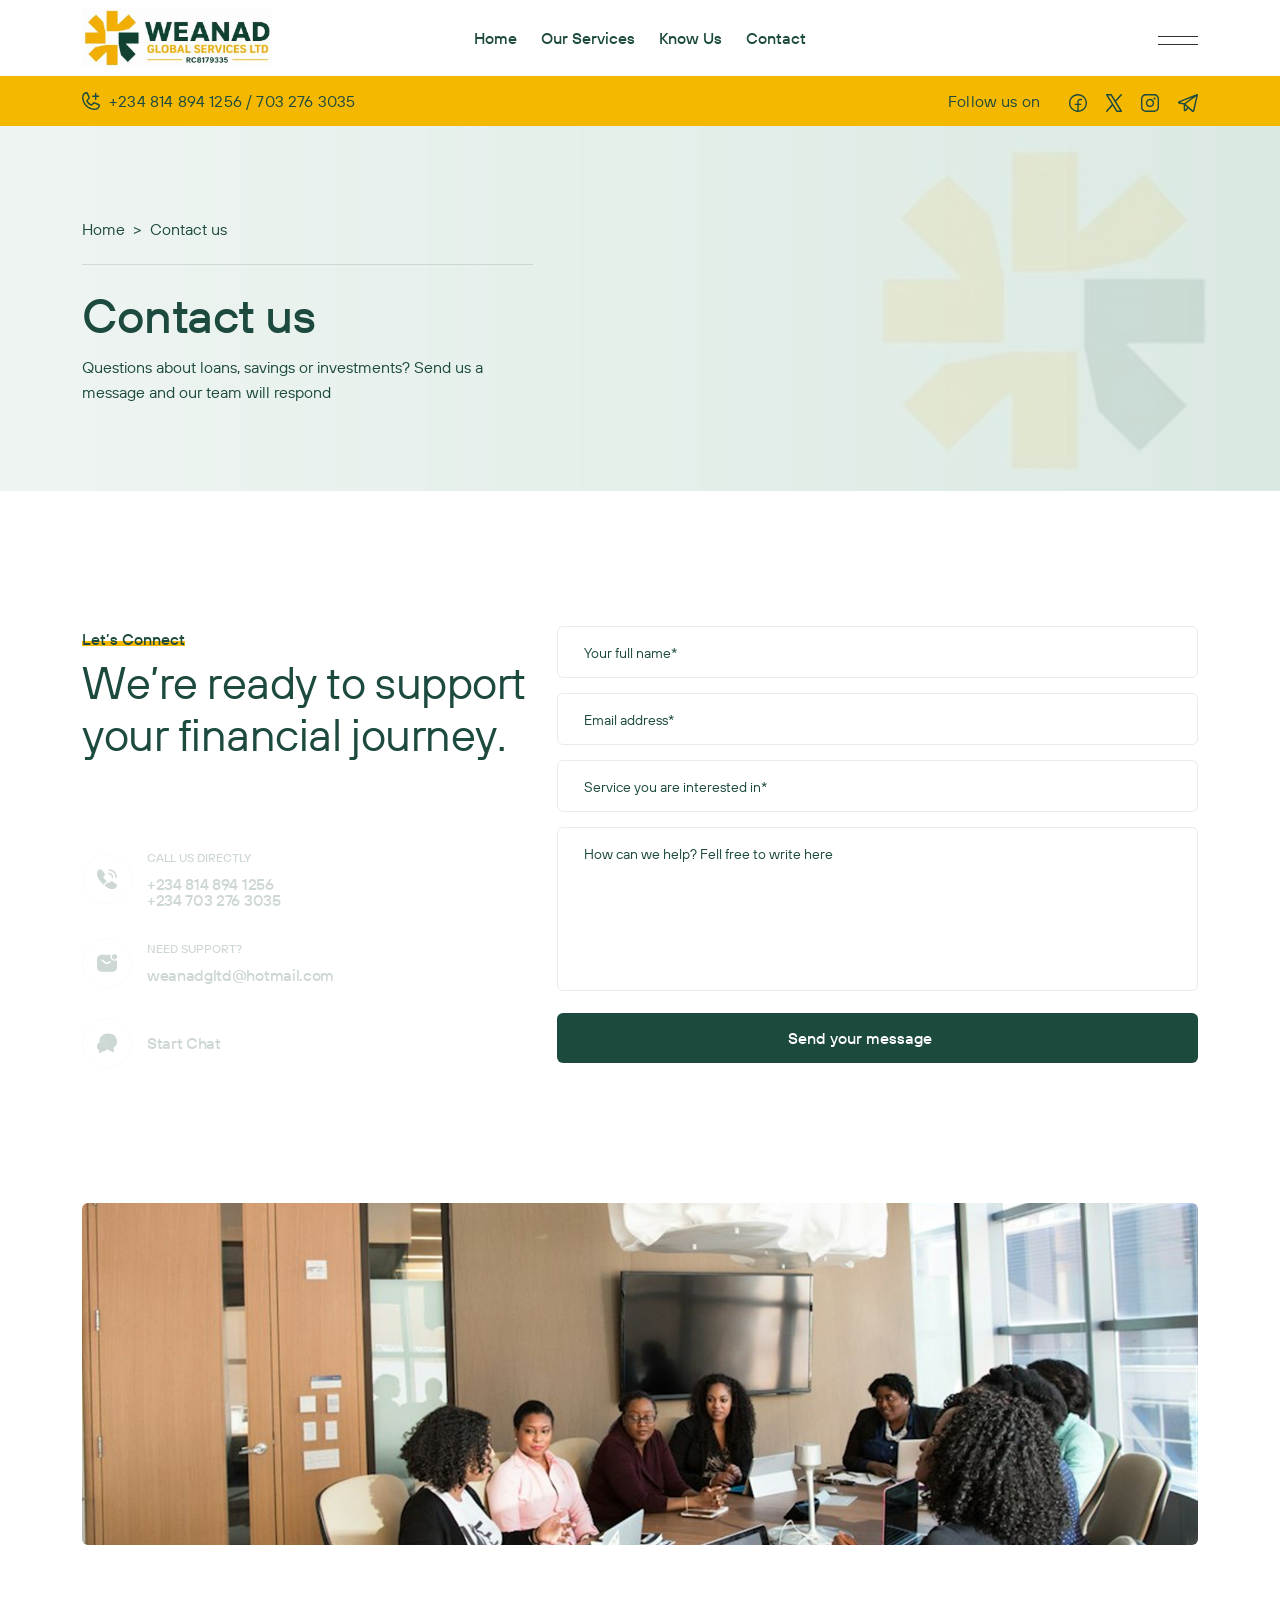
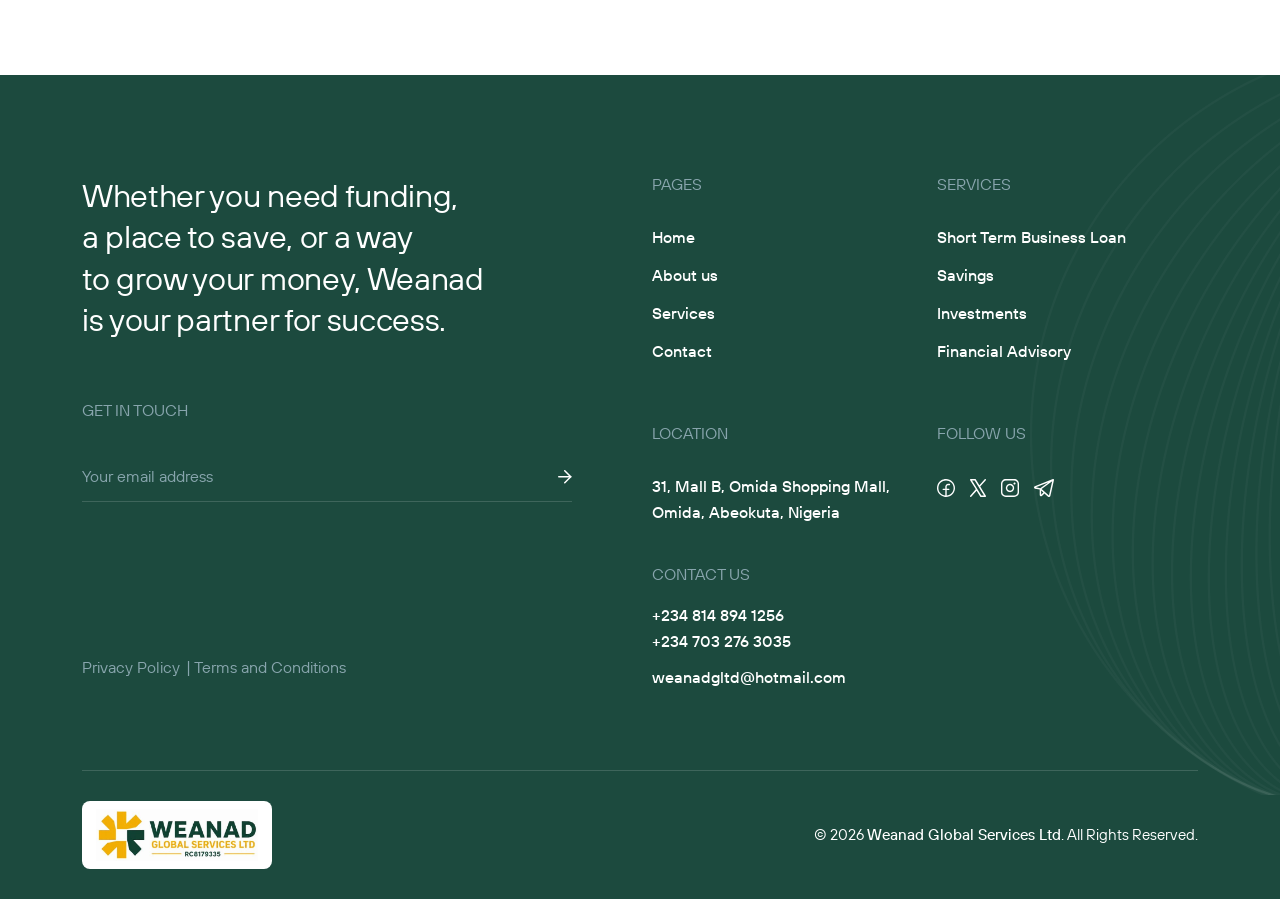
<file: contact.html>
<!doctype html>
<html class="no-js" lang="zxx">

<head>

   <meta charset="utf-8">
   <meta http-equiv="x-ua-compatible" content="ie=edge">
   <title>Contact Weanad Global | Omida, Abeokuta</title>
   <meta name="description" content="Contact Weanad Global Services Ltd at 31, Mall B, Omida Shopping Mall, Omida, Abeokuta. Call +234 814 894 1256 or send us an enquiry online.">
   <link rel="canonical" href="https://weanadglobal.com/contact">
   <meta property="og:type" content="website">
   <meta property="og:site_name" content="Weanad Global Services Ltd">
   <meta property="og:title" content="Contact Weanad Global | Omida, Abeokuta">
   <meta property="og:description" content="Contact Weanad Global Services Ltd at 31, Mall B, Omida Shopping Mall, Omida, Abeokuta. Call +234 814 894 1256 or send us an enquiry online.">
   <meta property="og:url" content="https://weanadglobal.com/contact">
   <meta property="og:image" content="https://weanadglobal.com/assets/img/weanad-icon.png">
   <meta name="twitter:card" content="summary">
   <meta name="viewport" content="width=device-width, initial-scale=1">

   <!-- Place favicon.ico in the root directory -->
   <link rel="shortcut icon" type="image/x-icon" href="assets/img/logo/favicon.png">

   <!-- CSS here -->
   <link rel="stylesheet" href="assets/css/bootstrap.css">
   <link rel="stylesheet" href="assets/css/swiper-bundle.css">
   <link rel="stylesheet" href="assets/css/nice-select.css">
   <link rel="stylesheet" href="assets/css/magnific-popup.css">
   <link rel="stylesheet" href="assets/css/spacing.css">
   <link rel="stylesheet" href="assets/css/main.css">

</head>

 

<body class="theme-finances">

   <!-- Loader Start -->
   <div id="loading">
      <div class="loader-mask">
         <li class="tp-fading-circle">
            <div class="tp-circle1 tp-circle"></div>
            <div class="tp-circle2 tp-circle"></div>
            <div class="tp-circle3 tp-circle"></div>
            <div class="tp-circle4 tp-circle"></div>
            <div class="tp-circle5 tp-circle"></div>
            <div class="tp-circle6 tp-circle"></div>
            <div class="tp-circle7 tp-circle"></div>
            <div class="tp-circle8 tp-circle"></div>
            <div class="tp-circle9 tp-circle"></div>
            <div class="tp-circle10 tp-circle"></div>
            <div class="tp-circle11 tp-circle"></div>
            <div class="tp-circle12 tp-circle"></div>
         </li>
         <h3 class="loading-title">Weanad</h3>
      </div>
    </div>
   <!-- Loader End -->
   

   <!-- back to top start -->
   <div class="back-to-top-wrapper">
      <button id="back_to_top" type="button" class="back-to-top-btn">
         <svg width="12" height="7" viewBox="0 0 12 7" fill="none" xmlns="http://www.w3.org/2000/svg">
            <path d="M11 6L6 1L1 6" stroke="currentColor" stroke-width="1.5" stroke-linecap="round"
               stroke-linejoin="round" />
         </svg>
      </button>
   </div>
   <!-- back to top end -->


   <!-- tp-offcanvus-area-start -->
   <div class="tp-offcanvas-area">
      <div class="tp-offcanvas-wrapper">
         <div class="tp-offcanvas-top d-flex align-items-center justify-content-between">
            <div class="tp-offcanvas-logo">
               <a href="index.html">
                  <img class="logo-1" data-width="170" src="assets/img/logo/weanad-logo.png" alt="">
               </a>
            </div>
            <div class="tp-offcanvas-close">
               <button class="tp-offcanvas-close-btn">
                  <svg width="37" height="38" viewBox="0 0 37 38" fill="none" xmlns="http://www.w3.org/2000/svg">
                     <path d="M9.19141 9.80762L27.5762 28.1924" stroke="currentColor" stroke-width="1.5"
                        stroke-linecap="round" stroke-linejoin="round" />
                     <path d="M9.19141 28.1924L27.5762 9.80761" stroke="currentColor" stroke-width="1.5"
                        stroke-linecap="round" stroke-linejoin="round" />
                  </svg>
               </button>
            </div>
         </div>
         <div class="tp-offcanvas-main">
            <div class="tp-offcanvas-content d-none d-xl-block">
               <h3 class="tp-offcanvas-title">Hello There!</h3>
               <p>Short term business loans, savings, investments and financial advisory from Weanad Global Services Ltd.</p>
            </div>
            <div class="tp-offcanvas-menu d-xl-none">
               <nav></nav>
            </div>
            <div class="tp-offcanvas-contact">
               <h3 class="tp-offcanvas-title sm">Information</h3>
               <ul>
                  <li><a href="tel:+2348148941256">+234 814 894 1256</a></li>
                  <li><a href="tel:+2347032763035">+234 703 276 3035</a></li>
                  <li><a href="mailto:weanadgltd@hotmail.com">weanadgltd@hotmail.com</a></li>
                  <li><a href="#">31, Mall B, Omida Shopping Mall, Omida, Abeokuta, Nigeria</a></li>
               </ul>
            </div>
            <div class="tp-offcanvas-social">
               <h3 class="tp-offcanvas-title sm">Follow Us</h3>
               <ul>
                  <li>
                     <a href="https://www.instagram.com/weanadglobal/" target="_blank" rel="noopener noreferrer" aria-label="Instagram">
                        <svg width="16" height="16" viewBox="0 0 16 16" fill="none" xmlns="http://www.w3.org/2000/svg">
                           <path
                              d="M11.25 1.5H4.75C2.95507 1.5 1.5 2.95507 1.5 4.75V11.25C1.5 13.0449 2.95507 14.5 4.75 14.5H11.25C13.0449 14.5 14.5 13.0449 14.5 11.25V4.75C14.5 2.95507 13.0449 1.5 11.25 1.5Z"
                              stroke="currentColor" stroke-width="1.5" stroke-linecap="round" stroke-linejoin="round" />
                           <path
                              d="M10.6016 7.5907C10.6818 8.13166 10.5894 8.68414 10.3375 9.16955C10.0856 9.65497 9.68711 10.0486 9.19862 10.2945C8.71014 10.5404 8.15656 10.6259 7.61663 10.5391C7.0767 10.4522 6.57791 10.1972 6.19121 9.81055C5.80451 9.42385 5.54959 8.92506 5.46271 8.38513C5.37583 7.8452 5.46141 7.29163 5.70728 6.80314C5.95315 6.31465 6.34679 5.91613 6.83221 5.66425C7.31763 5.41238 7.87011 5.31998 8.41107 5.4002C8.96287 5.48202 9.47372 5.73915 9.86817 6.1336C10.2626 6.52804 10.5197 7.0389 10.6016 7.5907Z"
                              stroke="currentColor" stroke-width="1.5" stroke-linecap="round" stroke-linejoin="round" />
                           <path d="M11.5742 4.42578H11.5842" stroke="currentColor" stroke-width="1.5"
                              stroke-linecap="round" stroke-linejoin="round" />
                        </svg>
                     </a>
                  </li>
                  <li>
                     <a href="#">
                        <svg width="18" height="18" viewBox="0 0 18 18" fill="none" xmlns="http://www.w3.org/2000/svg">
                           <path
                              d="M2.50589 12.7494C4.57662 16.336 9.16278 17.5648 12.7494 15.4941C14.2113 14.65 15.2816 13.388 15.8962 11.9461C16.7895 9.85066 16.7208 7.37526 15.4941 5.25063C14.2674 3.12599 12.1581 1.82872 9.89669 1.55462C8.34063 1.366 6.71259 1.66183 5.25063 2.50589C1.66403 4.57662 0.435172 9.16278 2.50589 12.7494Z"
                              stroke="currentColor" stroke-width="1.5" />
                           <path
                              d="M12.7127 15.4292C12.7127 15.4292 12.0086 10.4867 10.5011 7.87559C8.99362 5.26451 5.28935 2.57155 5.28935 2.57155M5.68449 15.6124C6.79553 12.2606 12.34 8.54524 16.3975 9.43537M12.311 2.4082C11.1953 5.72344 5.75732 9.38453 1.71875 8.58915"
                              stroke="currentColor" stroke-width="1.5" stroke-linecap="round" />
                        </svg>
                     </a>
                  </li>
                  <li>
                     <a href="#">
                        <svg width="18" height="11" viewBox="0 0 18 11" fill="none" xmlns="http://www.w3.org/2000/svg">
                           <path
                              d="M1 5.5715H6.33342C7.62867 5.5715 8.61917 6.56199 8.61917 7.85725C8.61917 9.15251 7.62867 10.143 6.33342 10.143H1.76192C1.30477 10.143 1 9.83823 1 9.38108V1.76192C1 1.30477 1.30477 1 1.76192 1H5.5715C6.86676 1 7.85725 1.99049 7.85725 3.28575C7.85725 4.58101 6.86676 5.5715 5.5715 5.5715H1Z"
                              stroke="currentColor" stroke-width="1.5" stroke-miterlimit="10"></path>
                           <path
                              d="M10.9062 7.09454H17.0016C17.0016 5.41832 15.6301 4.04688 13.9539 4.04688C12.2777 4.04688 10.9062 5.41832 10.9062 7.09454ZM10.9062 7.09454C10.9062 8.77076 12.2777 10.1422 13.9539 10.1422H15.2492"
                              stroke="currentColor" stroke-width="1.5" stroke-miterlimit="10" stroke-linecap="round"
                              stroke-linejoin="round"></path>
                           <path d="M16.1125 1.44434H11.668" stroke="currentColor" stroke-width="1.2"
                              stroke-miterlimit="10" stroke-linecap="round" stroke-linejoin="round"></path>
                        </svg>
                     </a>
                  </li>
                  <li>
                     <a href="#">
                        <svg width="18" height="14" viewBox="0 0 18 14" fill="none" xmlns="http://www.w3.org/2000/svg">
                           <path
                              d="M12.75 13H5.25C3 13 1.5 11.5 1.5 9.25V4.75C1.5 2.5 3 1 5.25 1H12.75C15 1 16.5 2.5 16.5 4.75V9.25C16.5 11.5 15 13 12.75 13Z"
                              stroke="currentColor" stroke-width="1.5" stroke-miterlimit="10" stroke-linecap="round"
                              stroke-linejoin="round" />
                           <path
                              d="M8.70676 5.14837L10.8006 6.40465C11.5543 6.90716 11.5543 7.66093 10.8006 8.16344L8.70676 9.41972C7.86923 9.92224 7.19922 9.50348 7.19922 8.5822V6.06964C7.19922 4.98086 7.86923 4.64585 8.70676 5.14837Z"
                              fill="currentColor" />
                        </svg>
                     </a>
                  </li>
               </ul>
            </div>
         </div>
      </div>
   </div>
   <div class="body-overlay"></div>
   <!-- tp-offcanvus-area-end -->


   <!-- tp search area start -->
   <div class="tp-search-area p-relative">
      <div class="tp-search-wrapper">
         <div class="tp-search-close">
            <button type="button" class="tp-search-close-btn">
               <svg width="37" height="38" viewBox="0 0 37 38" fill="none" xmlns="http://www.w3.org/2000/svg">
                  <path d="M9.19141 9.80762L27.5762 28.1924" stroke="currentColor" stroke-width="1.5"
                     stroke-linecap="round" stroke-linejoin="round"></path>
                  <path d="M9.19141 28.1924L27.5762 9.80761" stroke="currentColor" stroke-width="1.5"
                     stroke-linecap="round" stroke-linejoin="round"></path>
               </svg>
            </button>
         </div>
         <div class="container">
            <div class="row justify-content-center">
               <div class="col-lg-8">
                  <div class="tp-search-input p-relative mb-60">
                     <input type="text" placeholder="What are you looking for?">
                     <button type="submit" class="tp-search-input-btn">
                        <svg xmlns="http://www.w3.org/2000/svg" width="18" height="18" viewBox="0 0 18 18" fill="none">
                           <path
                              d="M13.6792 12.6197C13.3863 12.3268 12.9114 12.3268 12.6185 12.6197C12.3256 12.9126 12.3256 13.3875 12.6185 13.6804L13.1489 13.15L13.6792 12.6197ZM13.1489 13.15L12.6185 13.6804L16.2185 17.2803L16.7489 16.75L17.2792 16.2197L13.6792 12.6197L13.1489 13.15ZM15.1499 7.94997H15.8999C15.8999 3.55932 12.3406 0 7.94997 0V0.75V1.5C11.5122 1.5 14.3999 4.38775 14.3999 7.94997H15.1499ZM7.94997 0.75V0C3.55932 0 0 3.55932 0 7.94997H0.75H1.5C1.5 4.38775 4.38775 1.5 7.94997 1.5V0.75ZM0.75 7.94997H0C0 12.3406 3.55932 15.8999 7.94997 15.8999V15.1499V14.3999C4.38775 14.3999 1.5 11.5122 1.5 7.94997H0.75ZM7.94997 15.1499V15.8999C12.3406 15.8999 15.8999 12.3406 15.8999 7.94997H15.1499H14.3999C14.3999 11.5122 11.5122 14.3999 7.94997 14.3999V15.1499Z"
                              fill="currentcolor"></path>
                        </svg>
                     </button>
                  </div>
               </div>
            </div>
         </div>
      </div>
   </div>
   <!-- tp search area end -->


      <header class="tp-header-height">

         <!-- header area start -->
         <div id="header-sticky" class="tp-header-area">
            <div class="container container-1800">
               <div class="row align-items-center">
                  <div class="col-xxl-3 col-xl-3 col-6">
                     <div class="tp-header-left-side">
                        <div class="tp-header-logo">
                           <a href="index.html">
                              <img data-width="190" src="assets/img/logo/weanad-logo.png" alt="">
                           </a>
                        </div>
                        
                     </div>
                  </div>
                  <div class="col-xxl-5 col-xl-6 d-none d-xl-block">
                     <div class="tp-header-menu tp-header-dropdown text-center">
                        <nav class="tp-mobile-menu-active">
                           <ul>
                              <li><a href="index.html">Home</a></li>
                              <li class="has-dropdown">
                                 <a href="service.html">Our Services</a>
                                 <ul class="tp-submenu submenu">
                                    <li><a href="service-loan.html">Short Term Business Loan</a></li>
                                    <li><a href="service-savings.html">Savings</a></li>
                                    <li><a href="service-investments.html">Investments</a></li>
                                    <li><a href="service-advisory.html">Financial Advisory</a></li>
                                    <li><a href="service.html">All Services</a></li>
                                 </ul>
                              </li>
                              <li><a href="about.html">Know Us</a></li>
                              <li><a href="contact.html">Contact</a></li>
                           </ul>
                        </nav>
                     </div>
                  </div>
                  <div class="col-xxl-4 col-xl-3 col-6">
                     <div class="tp-header-action d-flex justify-content-end">
                        <a href="contact.html" class="tp-btn-event d-none d-xxl-flex">
                           <div class="button-text">Get started</div>
                           <div class="button-icon-wrapper">
                              <img src="assets/img/finance/hero/btn-arrow.svg" loading="lazy" width="16" height="16"
                                 alt="" class="button-image">
                              <div class="button-dot"></div>
                           </div>
                        </a>
                        <button class="tp-header-bar tp-offcanvas-open-btn ml-25">
                           <span>
                              <svg xmlns="http://www.w3.org/2000/svg" width="40" height="9" viewBox="0 0 40 9" fill="none">
                                 <path d="M0 0H40V1H0V0Z" fill="currentColor"/>
                                 <path d="M0 8H40V9H0V8Z" fill="currentColor"/>
                              </svg>
                           </span>
                        </button>
                     </div>
                  </div>
               </div>
            </div>
         </div>
         <div class="tp-header-bottom d-none d-md-block" data-bg-color="#F5B800">
            <div class="container container-1800">
               <div class="row justify-content-between">
                  <div class="col-md-6">
                     <div class="tp-header-info">
                        <a class="tp-line-anim" href="tel:+2348148941256"><span>
                           <svg xmlns="http://www.w3.org/2000/svg" width="18" height="18" viewBox="0 0 18 18" fill="none">
                           <path d="M17.1326 12.1013L12.8935 10.2014L12.8827 10.196C12.6625 10.1017 12.4222 10.0638 12.1837 10.0858C11.9451 10.1079 11.7158 10.189 11.5165 10.322C11.4931 10.3375 11.4705 10.3543 11.449 10.3724L9.2584 12.2399C7.87058 11.5658 6.43777 10.1438 5.76366 8.774L7.63388 6.55008C7.65188 6.52758 7.66898 6.50508 7.68518 6.48078C7.81517 6.28215 7.89403 6.05447 7.91476 5.81799C7.93549 5.58151 7.89743 5.34358 7.80398 5.12537C7.80363 5.12178 7.80363 5.11816 7.80398 5.11457L5.89867 0.867426C5.77513 0.582362 5.56271 0.344895 5.29313 0.190474C5.02354 0.0360541 4.71124 -0.0270376 4.40285 0.010618C3.18331 0.171096 2.06389 0.770017 1.25366 1.69552C0.443431 2.62102 -0.00219686 3.80982 8.14386e-06 5.03987C8.14386e-06 12.1859 5.81406 18 12.9601 18C14.1902 18.0022 15.379 17.5566 16.3045 16.7463C17.23 15.9361 17.8289 14.8167 17.9894 13.5971C18.027 13.2888 17.9639 12.9765 17.8095 12.7069C17.6551 12.4373 17.4176 12.2249 17.1326 12.1013ZM12.9601 16.56C9.90583 16.5566 6.97759 15.3418 4.81787 13.1821C2.65815 11.0224 1.44336 8.09417 1.44002 5.03987C1.43664 4.161 1.75327 3.31095 2.33079 2.64846C2.90832 1.98597 3.70724 1.55635 4.57835 1.43983C4.578 1.44342 4.578 1.44704 4.57835 1.45063L6.46837 5.68067L4.60805 7.9073C4.58917 7.92902 4.57202 7.95219 4.55675 7.9766C4.42131 8.18442 4.34186 8.42371 4.32609 8.67128C4.31032 8.91884 4.35878 9.16628 4.46675 9.38961C5.28216 11.0573 6.96248 12.725 8.64819 13.5395C8.87316 13.6465 9.12203 13.6933 9.37049 13.6753C9.61894 13.6573 9.85848 13.5752 10.0657 13.4369C10.089 13.4214 10.1113 13.4042 10.1323 13.3856L12.3202 11.5199L16.5503 13.4153C16.5503 13.4153 16.5575 13.4153 16.5602 13.4153C16.4449 14.2875 16.0158 15.0878 15.3532 15.6666C14.6906 16.2454 13.8399 16.563 12.9601 16.56ZM10.0801 4.31986C10.0801 4.1289 10.156 3.94577 10.291 3.81074C10.426 3.67571 10.6092 3.59985 10.8001 3.59985H12.9601V1.43983C12.9601 1.24887 13.036 1.06574 13.171 0.93071C13.306 0.795683 13.4892 0.719825 13.6801 0.719825C13.8711 0.719825 14.0542 0.795683 14.1893 0.93071C14.3243 1.06574 14.4001 1.24887 14.4001 1.43983V3.59985H16.5602C16.7511 3.59985 16.9343 3.67571 17.0693 3.81074C17.2043 3.94577 17.2802 4.1289 17.2802 4.31986C17.2802 4.51082 17.2043 4.69395 17.0693 4.82898C16.9343 4.96401 16.7511 5.03987 16.5602 5.03987H14.4001V7.19989C14.4001 7.39085 14.3243 7.57398 14.1893 7.70901C14.0542 7.84404 13.8711 7.9199 13.6801 7.9199C13.4892 7.9199 13.306 7.84404 13.171 7.70901C13.036 7.57398 12.9601 7.39085 12.9601 7.19989V5.03987H10.8001C10.6092 5.03987 10.426 4.96401 10.291 4.82898C10.156 4.69395 10.0801 4.51082 10.0801 4.31986Z" fill="#1C4A3E"/>
                           </svg>
                        </span> +234 814 894 1256 / 703 276 3035</a>
                     </div>
                  </div>
                  <div class="col-md-6">
                     <div class="text-end">
                        <div class="tp-header-social">
                           <span>Follow us on</span>
                           <a href="#">
                              <svg xmlns="http://www.w3.org/2000/svg" width="18" height="18" viewBox="0 0 18 18" fill="none">
                                 <path d="M9 0C7.21997 0 5.47991 0.527841 3.99987 1.51677C2.51983 2.50571 1.36628 3.91131 0.685088 5.55585C0.00389957 7.20038 -0.17433 9.00998 0.172936 10.7558C0.520203 12.5016 1.37737 14.1053 2.63604 15.364C3.89471 16.6226 5.49836 17.4798 7.24419 17.8271C8.99002 18.1743 10.7996 17.9961 12.4442 17.3149C14.0887 16.6337 15.4943 15.4802 16.4832 14.0001C17.4722 12.5201 18 10.78 18 9C17.9975 6.61382 17.0485 4.3261 15.3612 2.63882C13.6739 0.95154 11.3862 0.00251984 9 0ZM9.69231 16.5834V11.0769H11.7692C11.9528 11.0769 12.1289 11.004 12.2588 10.8741C12.3886 10.7443 12.4615 10.5682 12.4615 10.3846C12.4615 10.201 12.3886 10.0249 12.2588 9.89508C12.1289 9.76524 11.9528 9.69231 11.7692 9.69231H9.69231V7.61538C9.69231 7.24816 9.83819 6.89598 10.0979 6.63631C10.3575 6.37665 10.7097 6.23077 11.0769 6.23077H12.4615C12.6452 6.23077 12.8212 6.15783 12.9511 6.028C13.0809 5.89816 13.1538 5.72207 13.1538 5.53846C13.1538 5.35485 13.0809 5.17876 12.9511 5.04892C12.8212 4.91909 12.6452 4.84615 12.4615 4.84615H11.0769C10.3425 4.84615 9.63811 5.13791 9.11878 5.65724C8.59945 6.17657 8.30769 6.88094 8.30769 7.61538V9.69231H6.23077C6.04716 9.69231 5.87107 9.76524 5.74124 9.89508C5.6114 10.0249 5.53846 10.201 5.53846 10.3846C5.53846 10.5682 5.6114 10.7443 5.74124 10.8741C5.87107 11.004 6.04716 11.0769 6.23077 11.0769H8.30769V16.5834C6.35607 16.4052 4.54826 15.4815 3.26029 14.0045C1.97231 12.5274 1.30334 10.6107 1.39251 8.653C1.48168 6.69529 2.32213 4.84732 3.73905 3.49348C5.15597 2.13963 7.04027 1.38413 9 1.38413C10.9597 1.38413 12.844 2.13963 14.261 3.49348C15.6779 4.84732 16.5183 6.69529 16.6075 8.653C16.6967 10.6107 16.0277 12.5274 14.7397 14.0045C13.4517 15.4815 11.6439 16.4052 9.69231 16.5834Z" fill="currentColor"/>
                              </svg>
                           </a>
                           <a href="#">
                              <svg xmlns="http://www.w3.org/2000/svg" width="16" height="18" viewBox="0 0 16 18" fill="none">
                                 <path d="M15.8866 16.8372L10.1977 7.61989L15.8112 1.25359C15.9382 1.10604 16.0036 0.912859 15.9933 0.715913C15.983 0.518968 15.8979 0.334135 15.7563 0.201488C15.6147 0.0688409 15.4281 -0.000929265 15.237 0.00730397C15.0459 0.0155372 14.8656 0.10111 14.7352 0.24547L9.38801 6.30915L5.7084 0.347593C5.64278 0.241118 5.55216 0.153438 5.44493 0.0926771C5.33771 0.031916 5.21734 3.90975e-05 5.09498 8.86646e-08H0.732879C0.602526 -6.52684e-05 0.474553 0.0360029 0.362362 0.104428C0.25017 0.172853 0.157887 0.271117 0.095174 0.388932C0.0324615 0.506746 0.00162721 0.639777 0.00589964 0.774094C0.0101721 0.908411 0.0493941 1.03907 0.119459 1.1524L5.80836 10.3688L0.194887 16.7398C0.129334 16.8124 0.0784097 16.8976 0.0450649 16.9907C0.01172 17.0837 -0.00338233 17.1827 0.000633741 17.2818C0.00464981 17.3809 0.0277044 17.4782 0.0684608 17.568C0.109217 17.6578 0.166865 17.7385 0.238063 17.8052C0.309261 17.8719 0.392593 17.9233 0.48323 17.9566C0.573866 17.9899 0.670004 18.0042 0.766072 17.9989C0.86214 17.9936 0.956227 17.9687 1.04288 17.9256C1.12953 17.8825 1.20703 17.8221 1.27087 17.7479L6.61808 11.6842L10.2977 17.6458C10.3638 17.7514 10.4547 17.8381 10.5619 17.898C10.6691 17.958 10.7892 17.9891 10.9111 17.9887H15.2732C15.4034 17.9886 15.5312 17.9525 15.6433 17.8841C15.7553 17.8158 15.8475 17.7176 15.9102 17.6C15.9729 17.4823 16.0038 17.3494 15.9996 17.2153C15.9955 17.0811 15.9565 16.9505 15.8866 16.8372ZM11.3101 16.4896L2.05696 1.49906H4.69239L13.9491 16.4896H11.3101Z" fill="currentColor"/>
                              </svg>
                           </a>
                           <a href="https://www.instagram.com/weanadglobal/" target="_blank" rel="noopener noreferrer" aria-label="Instagram">
                              <svg xmlns="http://www.w3.org/2000/svg" width="18" height="18" viewBox="0 0 18 18" fill="none">
                                 <path d="M9 4.84615C8.17845 4.84615 7.37534 5.08977 6.69225 5.5462C6.00915 6.00263 5.47674 6.65138 5.16235 7.41039C4.84795 8.16941 4.76569 9.00461 4.92597 9.81038C5.08625 10.6161 5.48186 11.3563 6.06279 11.9372C6.64371 12.5181 7.38386 12.9138 8.18962 13.074C8.99539 13.2343 9.83059 13.152 10.5896 12.8377C11.3486 12.5233 11.9974 11.9909 12.4538 11.3078C12.9102 10.6247 13.1538 9.82155 13.1538 9C13.1527 7.89868 12.7147 6.8428 11.9359 6.06405C11.1572 5.2853 10.1013 4.8473 9 4.84615ZM9 11.7692C8.4523 11.7692 7.9169 11.6068 7.4615 11.3025C7.0061 10.9982 6.65116 10.5657 6.44156 10.0597C6.23197 9.55373 6.17713 8.99693 6.28398 8.45975C6.39083 7.92257 6.65457 7.42914 7.04186 7.04186C7.42914 6.65457 7.92257 6.39083 8.45975 6.28398C8.99693 6.17713 9.55373 6.23197 10.0597 6.44156C10.5657 6.65116 10.9982 7.0061 11.3025 7.4615C11.6068 7.9169 11.7692 8.4523 11.7692 9C11.7692 9.73445 11.4775 10.4388 10.9581 10.9581C10.4388 11.4775 9.73445 11.7692 9 11.7692ZM13.1538 0H4.84615C3.5613 0.00137443 2.32946 0.512391 1.42092 1.42092C0.512391 2.32946 0.00137443 3.5613 0 4.84615V13.1538C0.00137443 14.4387 0.512391 15.6705 1.42092 16.5791C2.32946 17.4876 3.5613 17.9986 4.84615 18H13.1538C14.4387 17.9986 15.6705 17.4876 16.5791 16.5791C17.4876 15.6705 17.9986 14.4387 18 13.1538V4.84615C17.9986 3.5613 17.4876 2.32946 16.5791 1.42092C15.6705 0.512391 14.4387 0.00137443 13.1538 0ZM16.6154 13.1538C16.6154 14.0719 16.2507 14.9524 15.6015 15.6015C14.9524 16.2507 14.0719 16.6154 13.1538 16.6154H4.84615C3.9281 16.6154 3.04764 16.2507 2.39848 15.6015C1.74931 14.9524 1.38462 14.0719 1.38462 13.1538V4.84615C1.38462 3.9281 1.74931 3.04764 2.39848 2.39848C3.04764 1.74931 3.9281 1.38462 4.84615 1.38462H13.1538C14.0719 1.38462 14.9524 1.74931 15.6015 2.39848C16.2507 3.04764 16.6154 3.9281 16.6154 4.84615V13.1538ZM14.5385 4.5C14.5385 4.70539 14.4776 4.90616 14.3634 5.07694C14.2493 5.24771 14.0872 5.38082 13.8974 5.45941C13.7076 5.53801 13.4988 5.55858 13.2974 5.51851C13.096 5.47844 12.9109 5.37953 12.7657 5.2343C12.6205 5.08907 12.5216 4.90404 12.4815 4.70259C12.4414 4.50115 12.462 4.29235 12.5406 4.1026C12.6192 3.91284 12.7523 3.75066 12.9231 3.63655C13.0938 3.52244 13.2946 3.46154 13.5 3.46154C13.7754 3.46154 14.0396 3.57095 14.2343 3.7657C14.4291 3.96045 14.5385 4.22458 14.5385 4.5Z" fill="currentColor"/>
                              </svg>
                           </a>
                           <a href="#">
                              <svg xmlns="http://www.w3.org/2000/svg" width="20" height="18" viewBox="0 0 20 18" fill="none">
                                 <path d="M19.7219 0.196937C19.6112 0.100607 19.4765 0.0365415 19.3324 0.0116422C19.1883 -0.0132572 19.0402 0.00195346 18.904 0.0556353L0.809497 7.1936C0.553057 7.29412 0.33595 7.47589 0.190863 7.71155C0.0457752 7.9472 -0.0194404 8.22399 0.00503418 8.50025C0.0295088 8.7765 0.142349 9.03726 0.326566 9.24327C0.510784 9.44929 0.756408 9.5894 1.02646 9.64252L5.71482 10.5704V15.84C5.7139 16.127 5.79852 16.4077 5.95771 16.6457C6.11691 16.8837 6.34334 17.068 6.60767 17.1747C6.87159 17.2833 7.16183 17.3094 7.44065 17.2495C7.71947 17.1897 7.97397 17.0466 8.17105 16.839L10.4317 14.4756L14.0183 17.64C14.2771 17.8714 14.6108 17.9994 14.9567 18C15.1083 17.9999 15.2589 17.9759 15.4031 17.9289C15.6388 17.8535 15.8508 17.7172 16.0179 17.5336C16.1851 17.3499 16.3016 17.1253 16.3558 16.8822L19.9799 0.989844C20.0123 0.846517 20.0054 0.696999 19.96 0.557318C19.9145 0.417637 19.8322 0.293059 19.7219 0.196937ZM14.263 3.43697L6.26392 9.21142L1.83538 8.33571L14.263 3.43697ZM7.14338 15.84V11.5667L9.35676 13.5234L7.14338 15.84ZM14.9585 16.56L7.57641 10.0349L18.2013 2.35876L14.9585 16.56Z" fill="currentColor"/>
                              </svg>
                           </a>
                        </div>
                     </div>
                  </div>
               </div>
            </div>
         </div>
         <!-- header area end -->

      </header>

      <main>

         <!-- breadcrumb area start -->
         <div class="tp-breadcrumb-ptb pt-90 pb-70 z-index-1">
            <div class="tp-cc-chose-bg">
               <img src="assets/img/breadcrumb/image-1.jpg" alt="">
            </div>
            <div class="container">
               <div class="row">
                  <div class="col-lg-5">
                     <div class="tp-breadcrumb-content p-relative">
                        <ul class="tp-breadcrumb-list">
                           <li><a href="index.html">Home</a></li>
                           <li>></li>
                           <li>Contact us</li>
                        </ul>
                        <h2 class="tp-breadcrumb-title">Contact us</h2>
                        <p>Questions about loans, savings or investments? <br> Send us a message and our team will respond</p>
                     </div>
                  </div>
               </div>
            </div>
         </div>
         <!-- breadcrumb area end -->


         <!-- contact area start -->
         <div class="tp-contact-ptb tp-sec-ptb pt-135 pb-95">
            <div class="container">
               <div class="row">
                  <div class="col-lg-5">
                     <div class="tp-contact-wrapper mb-30">
                        <div class="tp-contact-heading mb-60">
                           <span class="tp-section-sub tp-fade-anim">Let’s Connect</span>
                           <h3 class="tp-section-title" data-text-split data-letters-fade-in>We’re ready to support <br> your financial journey.</h3>
                        </div>
                        <div class="tp-contact-info tp-fade-anim" data-delay=".5">
                           <div class="tp-contact-info-item mb-30">
                              <div class="tp-contact-info-icon">
                                 <span>
                                    <svg xmlns="http://www.w3.org/2000/svg" width="20" height="20" viewBox="0 0 20 20" fill="none">
                                       <path d="M15.62 8.75025C15.19 8.75025 14.85 8.40025 14.85 7.98025C14.85 7.61025 14.48 6.84025 13.86 6.17026C13.25 5.52026 12.58 5.14026 12.02 5.14026C11.59 5.14026 11.25 4.79026 11.25 4.37026C11.25 3.95026 11.6 3.60026 12.02 3.60026C13.02 3.60026 14.07 4.14026 14.99 5.11026C15.85 6.02026 16.4 7.15025 16.4 7.97025C16.4 8.40025 16.05 8.75025 15.62 8.75025Z" fill="#1C4A3E"/>
                                       <path d="M19.2278 8.74998C18.7978 8.74998 18.4578 8.39998 18.4578 7.97998C18.4578 4.42999 15.5678 1.55 12.0278 1.55C11.5978 1.55 11.2578 1.2 11.2578 0.779998C11.2578 0.359999 11.5978 0 12.0178 0C16.4178 0 19.9978 3.57999 19.9978 7.97998C19.9978 8.39998 19.6478 8.74998 19.2278 8.74998Z" fill="#1C4A3E"/>
                                       <path d="M9.78998 12.21L6.51999 15.48C6.15999 15.16 5.80999 14.83 5.46999 14.49C4.43999 13.45 3.50999 12.36 2.67999 11.22C1.86 10.08 1.2 8.93998 0.719999 7.80999C0.24 6.66999 0 5.57999 0 4.53999C0 3.85999 0.12 3.20999 0.359999 2.60999C0.599999 2 0.979998 1.44 1.51 0.939998C2.15 0.309999 2.84999 0 3.58999 0C3.86999 0 4.14999 0.06 4.39999 0.18C4.65999 0.299999 4.88999 0.479999 5.06999 0.739999L7.38999 4.00999C7.56998 4.25999 7.69998 4.48999 7.78998 4.70999C7.87998 4.91999 7.92998 5.12999 7.92998 5.31999C7.92998 5.55999 7.85998 5.79999 7.71998 6.02999C7.58998 6.25999 7.39998 6.49999 7.15999 6.73999L6.39999 7.52998C6.28999 7.63998 6.23999 7.76999 6.23999 7.92998C6.23999 8.00998 6.24999 8.07998 6.26999 8.15998C6.29999 8.23998 6.32999 8.29998 6.34999 8.35998C6.52999 8.68998 6.83999 9.11998 7.27998 9.63998C7.72998 10.16 8.20998 10.69 8.72998 11.22C9.08998 11.57 9.43998 11.91 9.78998 12.21Z" fill="#1C4A3E"/>
                                       <path d="M19.9715 16.33C19.9715 16.61 19.9215 16.9 19.8215 17.18C19.7915 17.26 19.7615 17.34 19.7215 17.42C19.5515 17.78 19.3315 18.12 19.0415 18.44C18.5515 18.98 18.0115 19.37 17.4015 19.62C17.3915 19.62 17.3815 19.63 17.3715 19.63C16.7815 19.87 16.1415 20 15.4515 20C14.4315 20 13.3415 19.76 12.1916 19.27C11.0416 18.78 9.89156 18.12 8.75156 17.29C8.36156 17 7.97156 16.71 7.60156 16.4L10.8716 13.13C11.1516 13.34 11.4016 13.5 11.6116 13.61C11.6616 13.63 11.7216 13.66 11.7916 13.69C11.8716 13.72 11.9516 13.73 12.0416 13.73C12.2116 13.73 12.3416 13.67 12.4516 13.56L13.2115 12.81C13.4615 12.56 13.7015 12.37 13.9315 12.25C14.1615 12.11 14.3915 12.04 14.6415 12.04C14.8315 12.04 15.0315 12.08 15.2515 12.17C15.4715 12.26 15.7015 12.39 15.9515 12.56L19.2615 14.91C19.5215 15.09 19.7015 15.3 19.8115 15.55C19.9115 15.8 19.9715 16.05 19.9715 16.33Z" fill="#1C4A3E"/>
                                    </svg>
                                 </span>
                              </div>
                              <div class="tp-contact-info-content">
                                 <h4 class="tp-contact-info-title">Call Us Directly</h4>
                                 <p><a class="tp-line-anim" href="tel:+2348148941256">+234 814 894 1256</a></p>
                                 <p><a class="tp-line-anim" href="tel:+2347032763035">+234 703 276 3035</a></p>
                              </div>
                           </div>
                           <div class="tp-contact-info-item mb-30">
                              <div class="tp-contact-info-icon">
                                 <span>
                                    <svg xmlns="http://www.w3.org/2000/svg" width="20" height="18" viewBox="0 0 20 18" fill="none">
                                       <path d="M17.5 5C18.8807 5 20 3.88071 20 2.5C20 1.11929 18.8807 0 17.5 0C16.1193 0 15 1.11929 15 2.5C15 3.88071 16.1193 5 17.5 5Z" fill="#1C4A3E"/>
                                       <path d="M17.5 5C18.8807 5 20 3.88071 20 2.5C20 1.11929 18.8807 0 17.5 0C16.1193 0 15 1.11929 15 2.5C15 3.88071 16.1193 5 17.5 5Z" fill="#1C4A3E"/>
                                       <path d="M18.72 6.31C19.35 6.11 20 6.6 20 7.27V12.51C20 16.01 18 17.51 15 17.51H5C2 17.51 0 16.01 0 12.51V5.50999C0 2.00999 2 0.509995 5 0.509995H12.61C13.26 0.509995 13.7 1.11001 13.58 1.74001C13.46 2.33001 13.48 2.96 13.66 3.61C14.03 4.95 15.12 6.02 16.46 6.37C17.25 6.56999 18.02 6.53 18.72 6.31Z" fill="#1C4A3E"/>
                                       <path d="M10.0027 9.86977C9.16271 9.86977 8.31271 9.60978 7.66271 9.07978L4.53271 6.57978C4.21271 6.31978 4.15271 5.84978 4.41271 5.52978C4.67271 5.20978 5.1427 5.14978 5.4627 5.40978L8.5927 7.90978C9.3527 8.51978 10.6427 8.51978 11.4027 7.90978L12.5827 6.96978C12.9027 6.70978 13.3827 6.75977 13.6327 7.08977C13.8927 7.40977 13.8427 7.88978 13.5127 8.13978L12.3327 9.07978C11.6927 9.60978 10.8427 9.86977 10.0027 9.86977Z" fill="white"/>
                                    </svg>
                                 </span>
                              </div>
                              <div class="tp-contact-info-content">
                                 <h4 class="tp-contact-info-title">Need Support?</h4>
                                 <p><a class="tp-line-anim" href="mailto:weanadgltd@hotmail.com">weanadgltd@hotmail.com</a></p>
                              </div>
                           </div>
                           <div class="tp-contact-info-item">
                              <div class="tp-contact-info-icon">
                                 <span>
                                    <svg xmlns="http://www.w3.org/2000/svg" width="20" height="20" viewBox="0 0 20 20" fill="none">
                                    <path d="M16.4738 14.83L16.8638 17.99C16.9638 18.82 16.0738 19.4 15.3638 18.97L11.1738 16.48C10.7138 16.48 10.2638 16.45 9.82376 16.39C10.5638 15.52 11.0038 14.42 11.0038 13.23C11.0038 10.39 8.54375 8.09003 5.50375 8.09003C4.34375 8.09003 3.27376 8.42 2.38376 9C2.35376 8.75 2.34375 8.49999 2.34375 8.23999C2.34375 3.68999 6.29375 0 11.1738 0C16.0538 0 20.0038 3.68999 20.0038 8.23999C20.0038 10.94 18.6138 13.33 16.4738 14.83Z" fill="#1C4A3E"/>
                                    <path d="M11 13.23C11 14.42 10.56 15.52 9.82001 16.39C8.83001 17.59 7.26 18.36 5.5 18.36L2.89 19.91C2.45 20.18 1.89 19.81 1.95 19.3L2.2 17.33C0.859997 16.4 0 14.91 0 13.23C0 11.47 0.940005 9.92 2.38 9C3.27 8.42 4.34 8.09003 5.5 8.09003C8.54 8.09003 11 10.39 11 13.23Z" fill="#1C4A3E"/>
                                    </svg>
                                 </span>
                              </div>
                              <div class="tp-contact-info-content">
                                 <p><a class="tp-line-anim" href="#">Start Chat</a></p>
                              </div>
                           </div>
                        </div>
                     </div>
                  </div>
                  <div class="col-lg-7">
                     <div class="tp-contact-from mb-30 tp-fade-anim" data-delay=".5" data-fade-from="right">
                        <form id="contact-form" action="/api/contact" method="POST">
                           <input type="text" name="_honey" style="display:none" tabindex="-1" autocomplete="off">
                           <div class="row">
                              <div class="col-12">
                                 <div class="tp-contact-input mb-15">
                                    <input placeholder="Your full name*" name="name" type="text" required>
                                 </div>
                                 <div class="tp-contact-input mb-15">
                                    <input placeholder="Email address*" name="email" type="email" required>
                                 </div>
                                 <div class="tp-contact-input mb-15">
                                    <input placeholder="Service you are interested in*" name="subject" type="text">
                                 </div>
                                 <div class="tp-contact-input mb-15">
                                    <textarea placeholder="How can we help? Fell free to write here" name="message" required></textarea>
                                 </div>
                                 <div class="tp-contact-input-btn">
                                    <button class="tp-btn w-100" type="submit">
                                       Send your message
                                    </button>
                                    <p class="ajax-response mt-5"></p>
                                 </div>
                              </div>
                           </div>
                        </form>
                     </div>
                  </div>
               </div>
            </div>
         </div>
         <!-- contact area end -->


         <!-- contact area start -->
         <div class="tp-contact-banner-ptb pb-130">
            <div class="container">
               <div class="row">
                  <div class="col-lg-12">
                     <div class="tp-contact-banner-thumb">
                        <img class="radius-6" src="assets/img/finance/banner/banner-bg-2.jpg" alt="">
                     </div>
                  </div>
               </div>
            </div>
         </div>
         <!-- contact area end -->


         


         

         
      </main>
   
      <footer>

         <!-- footer area start -->
         <div class="tp-footer-3-area tp-footer-3-style fix z-index-1 pt-100" data-bg-color="#1C4A3E">
            <div class="tp-footer-3-shape">
               <img src="assets/img/advisory/strategy/footer-shape.png" alt="">
            </div>
            <div class="container">
               <div class="tp-footer-widget-wrap">
                  <div class="row">
                     <div class="col-xl-6 col-md-6 col-sm-6">
                        <div class="tp-footer-widget footer-col-6-1 mb-90">
                           <div class="tp-footer-3-text mb-60">
                              <p>Whether you need funding, <br> a place to save, or a way <br> to grow your money, Weanad <br> is your partner for success.</p>
                           </div>
                           <h4 class="tp-footer-widget-title">GET IN TOUCH</h4>
                           <form class="tp-footer-3-input mb-130 js-quick-contact" action="/api/callback" method="POST">
                              <div class="tp-fa-contact-form-input">
                                 <input type="email" name="email" placeholder="Your email address" required aria-label="Your email address"><input type="text" name="_honey" style="display:none" tabindex="-1" autocomplete="off">
                              </div>
                              <button type="submit" aria-label="Send">
                                 <svg xmlns="http://www.w3.org/2000/svg" width="14" height="14" viewBox="0 0 14 14" fill="none">
                                 <path d="M0.75 6.75H12.75" stroke="white" stroke-width="1.5" stroke-linecap="round" stroke-linejoin="round"/>
                                 <path d="M6.75 0.75L12.75 6.75L6.75 12.75" stroke="white" stroke-width="1.5" stroke-linecap="round" stroke-linejoin="round"/>
                                 </svg>
                              </button>
                           </form>
                           <div class="tp-footer-3-privacy">
                              <a href="#">Privacy Policy</a>| <a href="#">Terms and Conditions</a>
                           </div>
                        </div>
                     </div>
                     <div class="col-xl-3 col-md-6 col-sm-6">
                        <div class="tp-footer-widget mb-60">
                           <h4 class="tp-footer-widget-title">PAGES</h4>
                           <div class="tp-footer-widget-menu">
                              <ul>
                                 <li><a class="tp-line-anim" href="index.html">Home</a></li>
                                 <li><a class="tp-line-anim" href="about.html">About us</a></li>
                                 <li><a class="tp-line-anim" href="service.html">Services</a></li>
                                 <li><a class="tp-line-anim" href="contact.html">Contact</a></li>
                              </ul>
                           </div>
                        </div>
                        <div class="tp-footer-widget mb-60">
                           <h4 class="tp-footer-widget-title">LOCATION</h4>
                           <div class="tp-footer-contact-wrap">
                              <span class="tp-footer-contact-location">
                                 <a class="tp-line-anim" href="#">31, Mall B, Omida Shopping Mall, <br> Omida, Abeokuta, Nigeria</a>
                              </span>
                              <h4 class="tp-footer-widget-title">Contact Us</h4>
                              <div class="mb-10">
                                 <a class="tp-footer-contact-tel d-inline-block tp-line-anim" href="tel:+2348148941256">+234 814 894 1256</a><br><a class="tp-footer-contact-tel d-inline-block tp-line-anim" href="tel:+2347032763035">+234 703 276 3035</a>
                              </div>
                              <div>
                                 <a class="tp-footer-contact-tel d-inline-block tp-line-anim" href="mailto:weanadgltd@hotmail.com">weanadgltd@hotmail.com</a>
                              </div>
                           </div>
                        </div>
                     </div>
                     <div class="col-xl-3 col-md-4 col-sm-6">
                        <div class="tp-footer-widget mb-60">
                           <h4 class="tp-footer-widget-title">SERVICES</h4>
                           <div class="tp-footer-widget-menu">
                              <ul>
                                 <li><a class="tp-line-anim" href="service-loan.html">Short Term Business Loan</a></li>
                                 <li><a class="tp-line-anim" href="service-savings.html">Savings</a></li>
                                 <li><a class="tp-line-anim" href="service-investments.html">Investments</a></li>
                                    <li><a class="tp-line-anim" href="service-advisory.html">Financial Advisory</a></li>
                              </ul>
                           </div>
                        </div>
                        <div class="tp-footer-widget mb-60">
                           <h4 class="tp-footer-widget-title">FOLLOW US</h4>
                           
                           <div class="tp-footer-widget-social">
                              <a href="#">
                                 <svg xmlns="http://www.w3.org/2000/svg" width="18" height="18" viewBox="0 0 18 18" fill="none">
                                    <path d="M9 0C7.21997 0 5.47991 0.527841 3.99987 1.51677C2.51983 2.50571 1.36628 3.91131 0.685088 5.55585C0.00389957 7.20038 -0.17433 9.00998 0.172936 10.7558C0.520203 12.5016 1.37737 14.1053 2.63604 15.364C3.89471 16.6226 5.49836 17.4798 7.24419 17.8271C8.99002 18.1743 10.7996 17.9961 12.4442 17.3149C14.0887 16.6337 15.4943 15.4802 16.4832 14.0001C17.4722 12.5201 18 10.78 18 9C17.9975 6.61382 17.0485 4.3261 15.3612 2.63882C13.6739 0.95154 11.3862 0.00251984 9 0ZM9.69231 16.5834V11.0769H11.7692C11.9528 11.0769 12.1289 11.004 12.2588 10.8741C12.3886 10.7443 12.4615 10.5682 12.4615 10.3846C12.4615 10.201 12.3886 10.0249 12.2588 9.89508C12.1289 9.76524 11.9528 9.69231 11.7692 9.69231H9.69231V7.61538C9.69231 7.24816 9.83819 6.89598 10.0979 6.63631C10.3575 6.37665 10.7097 6.23077 11.0769 6.23077H12.4615C12.6452 6.23077 12.8212 6.15783 12.9511 6.028C13.0809 5.89816 13.1538 5.72207 13.1538 5.53846C13.1538 5.35485 13.0809 5.17876 12.9511 5.04892C12.8212 4.91909 12.6452 4.84615 12.4615 4.84615H11.0769C10.3425 4.84615 9.63811 5.13791 9.11878 5.65724C8.59945 6.17657 8.30769 6.88094 8.30769 7.61538V9.69231H6.23077C6.04716 9.69231 5.87107 9.76524 5.74124 9.89508C5.6114 10.0249 5.53846 10.201 5.53846 10.3846C5.53846 10.5682 5.6114 10.7443 5.74124 10.8741C5.87107 11.004 6.04716 11.0769 6.23077 11.0769H8.30769V16.5834C6.35607 16.4052 4.54826 15.4815 3.26029 14.0045C1.97231 12.5274 1.30334 10.6107 1.39251 8.653C1.48168 6.69529 2.32213 4.84732 3.73905 3.49348C5.15597 2.13963 7.04027 1.38413 9 1.38413C10.9597 1.38413 12.844 2.13963 14.261 3.49348C15.6779 4.84732 16.5183 6.69529 16.6075 8.653C16.6967 10.6107 16.0277 12.5274 14.7397 14.0045C13.4517 15.4815 11.6439 16.4052 9.69231 16.5834Z" fill="currentColor"/>
                                 </svg>
                              </a>
                              <a href="#">
                                 <svg xmlns="http://www.w3.org/2000/svg" width="16" height="18" viewBox="0 0 16 18" fill="none">
                                 <path d="M15.8866 16.8372L10.1977 7.61989L15.8112 1.25359C15.9382 1.10604 16.0036 0.912859 15.9933 0.715913C15.983 0.518968 15.8979 0.334135 15.7563 0.201488C15.6147 0.0688409 15.4281 -0.000929265 15.237 0.00730397C15.0459 0.0155372 14.8656 0.10111 14.7352 0.24547L9.38801 6.30915L5.7084 0.347593C5.64278 0.241118 5.55216 0.153438 5.44493 0.0926771C5.33771 0.031916 5.21734 3.90975e-05 5.09498 8.86648e-08H0.732879C0.602526 -6.52684e-05 0.474553 0.0360029 0.362362 0.104428C0.25017 0.172853 0.157887 0.271117 0.095174 0.388932C0.0324615 0.506746 0.00162721 0.639777 0.00589964 0.774094C0.0101721 0.908411 0.0493941 1.03907 0.119459 1.1524L5.80836 10.3688L0.194887 16.7398C0.129334 16.8124 0.0784097 16.8976 0.0450649 16.9907C0.01172 17.0837 -0.00338233 17.1827 0.000633741 17.2818C0.00464981 17.3809 0.0277044 17.4782 0.0684608 17.568C0.109217 17.6578 0.166865 17.7385 0.238063 17.8052C0.309261 17.8719 0.392593 17.9233 0.48323 17.9566C0.573866 17.9899 0.670004 18.0042 0.766072 17.9989C0.86214 17.9936 0.956227 17.9687 1.04288 17.9256C1.12953 17.8825 1.20703 17.8221 1.27087 17.7479L6.61808 11.6842L10.2977 17.6458C10.3638 17.7514 10.4547 17.8381 10.5619 17.898C10.6691 17.958 10.7892 17.9891 10.9111 17.9887H15.2732C15.4034 17.9886 15.5312 17.9525 15.6433 17.8841C15.7553 17.8158 15.8475 17.7176 15.9102 17.6C15.9729 17.4823 16.0038 17.3494 15.9996 17.2153C15.9955 17.0811 15.9565 16.9505 15.8866 16.8372ZM11.3101 16.4896L2.05696 1.49906H4.69239L13.9491 16.4896H11.3101Z" fill="currentColor"/>
                                 </svg>
                              </a>
                              <a href="https://www.instagram.com/weanadglobal/" target="_blank" rel="noopener noreferrer" aria-label="Instagram">
                                 <svg xmlns="http://www.w3.org/2000/svg" width="18" height="18" viewBox="0 0 18 18" fill="none">
                                 <path d="M9 4.84615C8.17845 4.84615 7.37534 5.08977 6.69225 5.5462C6.00915 6.00263 5.47674 6.65138 5.16235 7.41039C4.84795 8.16941 4.76569 9.00461 4.92597 9.81038C5.08625 10.6161 5.48186 11.3563 6.06279 11.9372C6.64371 12.5181 7.38386 12.9138 8.18962 13.074C8.99539 13.2343 9.83059 13.152 10.5896 12.8377C11.3486 12.5233 11.9974 11.9909 12.4538 11.3078C12.9102 10.6247 13.1538 9.82155 13.1538 9C13.1527 7.89868 12.7147 6.8428 11.9359 6.06405C11.1572 5.2853 10.1013 4.8473 9 4.84615ZM9 11.7692C8.4523 11.7692 7.9169 11.6068 7.4615 11.3025C7.0061 10.9982 6.65116 10.5657 6.44156 10.0597C6.23197 9.55373 6.17713 8.99693 6.28398 8.45975C6.39083 7.92257 6.65457 7.42914 7.04186 7.04186C7.42914 6.65457 7.92257 6.39083 8.45975 6.28398C8.99693 6.17713 9.55373 6.23197 10.0597 6.44156C10.5657 6.65116 10.9982 7.0061 11.3025 7.4615C11.6068 7.9169 11.7692 8.4523 11.7692 9C11.7692 9.73445 11.4775 10.4388 10.9581 10.9581C10.4388 11.4775 9.73445 11.7692 9 11.7692ZM13.1538 0H4.84615C3.5613 0.00137443 2.32946 0.512391 1.42092 1.42092C0.512391 2.32946 0.00137443 3.5613 0 4.84615V13.1538C0.00137443 14.4387 0.512391 15.6705 1.42092 16.5791C2.32946 17.4876 3.5613 17.9986 4.84615 18H13.1538C14.4387 17.9986 15.6705 17.4876 16.5791 16.5791C17.4876 15.6705 17.9986 14.4387 18 13.1538V4.84615C17.9986 3.5613 17.4876 2.32946 16.5791 1.42092C15.6705 0.512391 14.4387 0.00137443 13.1538 0ZM16.6154 13.1538C16.6154 14.0719 16.2507 14.9524 15.6015 15.6015C14.9524 16.2507 14.0719 16.6154 13.1538 16.6154H4.84615C3.9281 16.6154 3.04764 16.2507 2.39848 15.6015C1.74931 14.9524 1.38462 14.0719 1.38462 13.1538V4.84615C1.38462 3.9281 1.74931 3.04764 2.39848 2.39848C3.04764 1.74931 3.9281 1.38462 4.84615 1.38462H13.1538C14.0719 1.38462 14.9524 1.74931 15.6015 2.39848C16.2507 3.04764 16.6154 3.9281 16.6154 4.84615V13.1538ZM14.5385 4.5C14.5385 4.70539 14.4776 4.90616 14.3634 5.07694C14.2493 5.24771 14.0872 5.38082 13.8974 5.45941C13.7076 5.53801 13.4988 5.55858 13.2974 5.51851C13.096 5.47844 12.9109 5.37953 12.7657 5.2343C12.6205 5.08907 12.5216 4.90404 12.4815 4.70259C12.4414 4.50115 12.462 4.29235 12.5406 4.1026C12.6192 3.91284 12.7523 3.75066 12.9231 3.63655C13.0938 3.52244 13.2946 3.46154 13.5 3.46154C13.7754 3.46154 14.0396 3.57095 14.2343 3.7657C14.4291 3.96045 14.5385 4.22458 14.5385 4.5Z" fill="currentColor"/>
                                 </svg>
                              </a>
                              <a href="#">
                                 <svg xmlns="http://www.w3.org/2000/svg" width="20" height="18" viewBox="0 0 20 18" fill="none">
                                 <path d="M19.7219 0.196937C19.6112 0.100607 19.4765 0.0365415 19.3324 0.0116422C19.1883 -0.0132572 19.0402 0.00195346 18.904 0.0556353L0.809497 7.1936C0.553057 7.29412 0.33595 7.47589 0.190863 7.71155C0.0457752 7.9472 -0.0194404 8.22399 0.00503418 8.50025C0.0295088 8.7765 0.142349 9.03726 0.326566 9.24327C0.510784 9.44929 0.756408 9.5894 1.02646 9.64252L5.71482 10.5704V15.84C5.7139 16.127 5.79852 16.4077 5.95771 16.6457C6.11691 16.8837 6.34334 17.068 6.60767 17.1747C6.87159 17.2833 7.16183 17.3094 7.44065 17.2495C7.71947 17.1897 7.97397 17.0466 8.17105 16.839L10.4317 14.4756L14.0183 17.64C14.2771 17.8714 14.6108 17.9994 14.9567 18C15.1083 17.9999 15.2589 17.9759 15.4031 17.9289C15.6388 17.8535 15.8508 17.7172 16.0179 17.5336C16.1851 17.3499 16.3016 17.1253 16.3558 16.8822L19.9799 0.989844C20.0123 0.846517 20.0054 0.696999 19.96 0.557318C19.9145 0.417637 19.8322 0.293059 19.7219 0.196937ZM14.263 3.43697L6.26392 9.21142L1.83538 8.33571L14.263 3.43697ZM7.14338 15.84V11.5667L9.35676 13.5234L7.14338 15.84ZM14.9585 16.56L7.57641 10.0349L18.2013 2.35876L14.9585 16.56Z" fill="currentColor"/>
                                 </svg>
                              </a>
                           </div>
                        </div>
                     </div>
                  </div>
               </div>
            </div>
            <div class="tp-footer-copyright-area">
               <div class="container">
                  <div class="tp-footer-copyright-border pt-30 pb-10">
                     <div class="row align-items-center">
                        <div class="col-xl-4 col-lg-5 col-md-6">
                           <div class="tp-footer-logo text-center text-md-start pb-20">
                              <a href="index.html">
                                 <img data-width="190" style="background:#fff;padding:8px 14px;border-radius:8px" src="assets/img/logo/weanad-logo.png" alt="">
                              </a>
                           </div>
                        </div>
                        <div class="col-xl-8 col-lg-7 col-md-6">
                           <div class="tp-footer-copyright-text text-center text-md-end pb-20">
                              <p class="mb-0">© 2026 <a href="#">Weanad Global Services Ltd</a>. All Rights Reserved.</p>
                           </div>
                        </div>
                     </div>
                  </div>
               </div>
            </div>
         </div>
         <!-- footer area end -->

      </footer>



   <!-- JS here -->
   <script src="assets/js/vendor/jquery.js"></script>
   <script src="assets/js/bootstrap-bundle.js"></script>
   <script src="assets/js/swiper-bundle.js"></script>
   <script src="assets/js/magnific-popup.js"></script>
   <script src="assets/js/nice-select.js"></script>
   <script src="assets/js/purecounter.js"></script>
   <script src="assets/js/plugin.js"></script>
   <script src="assets/js/slider-active.js"></script>
   <script src="assets/js/ajax-form.js"></script>
   <script src="assets/js/quick-contact.js"></script>
   <script src="assets/js/main.js"></script>

</body>

</html>
</file>
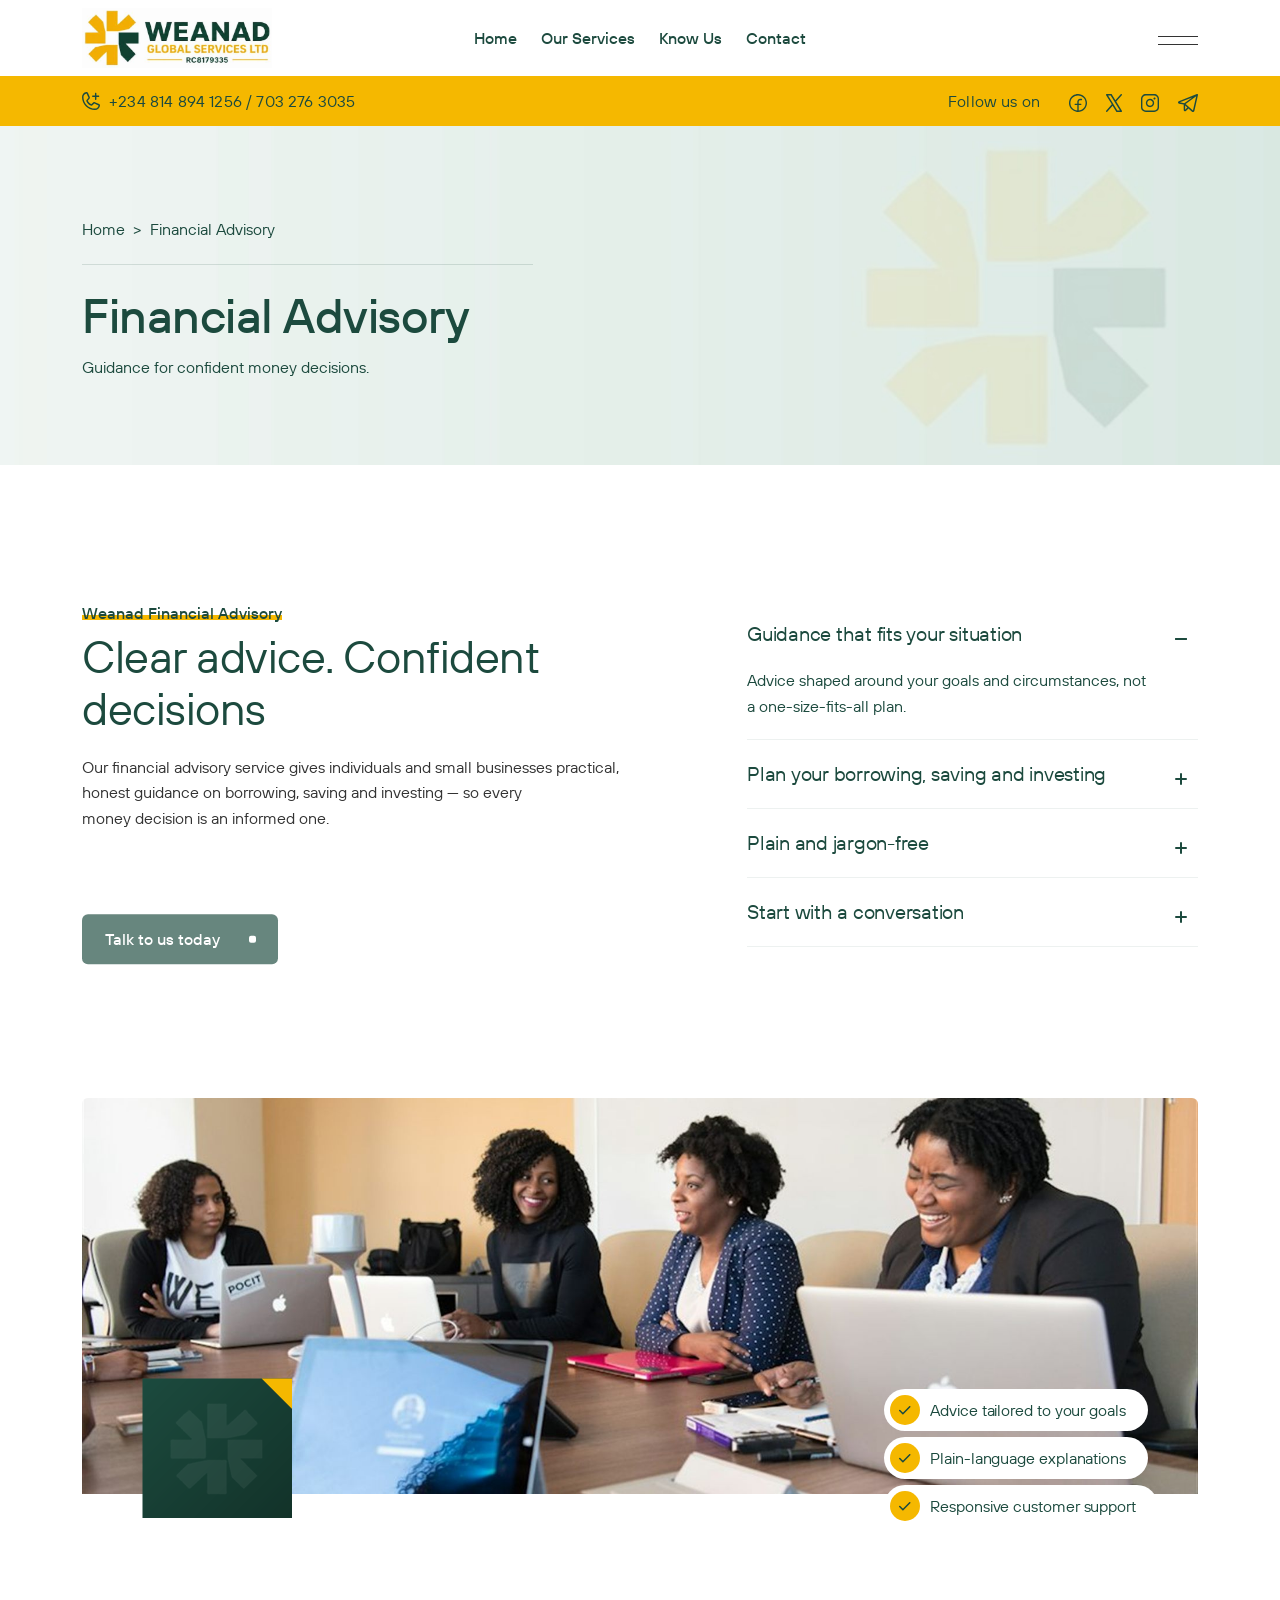
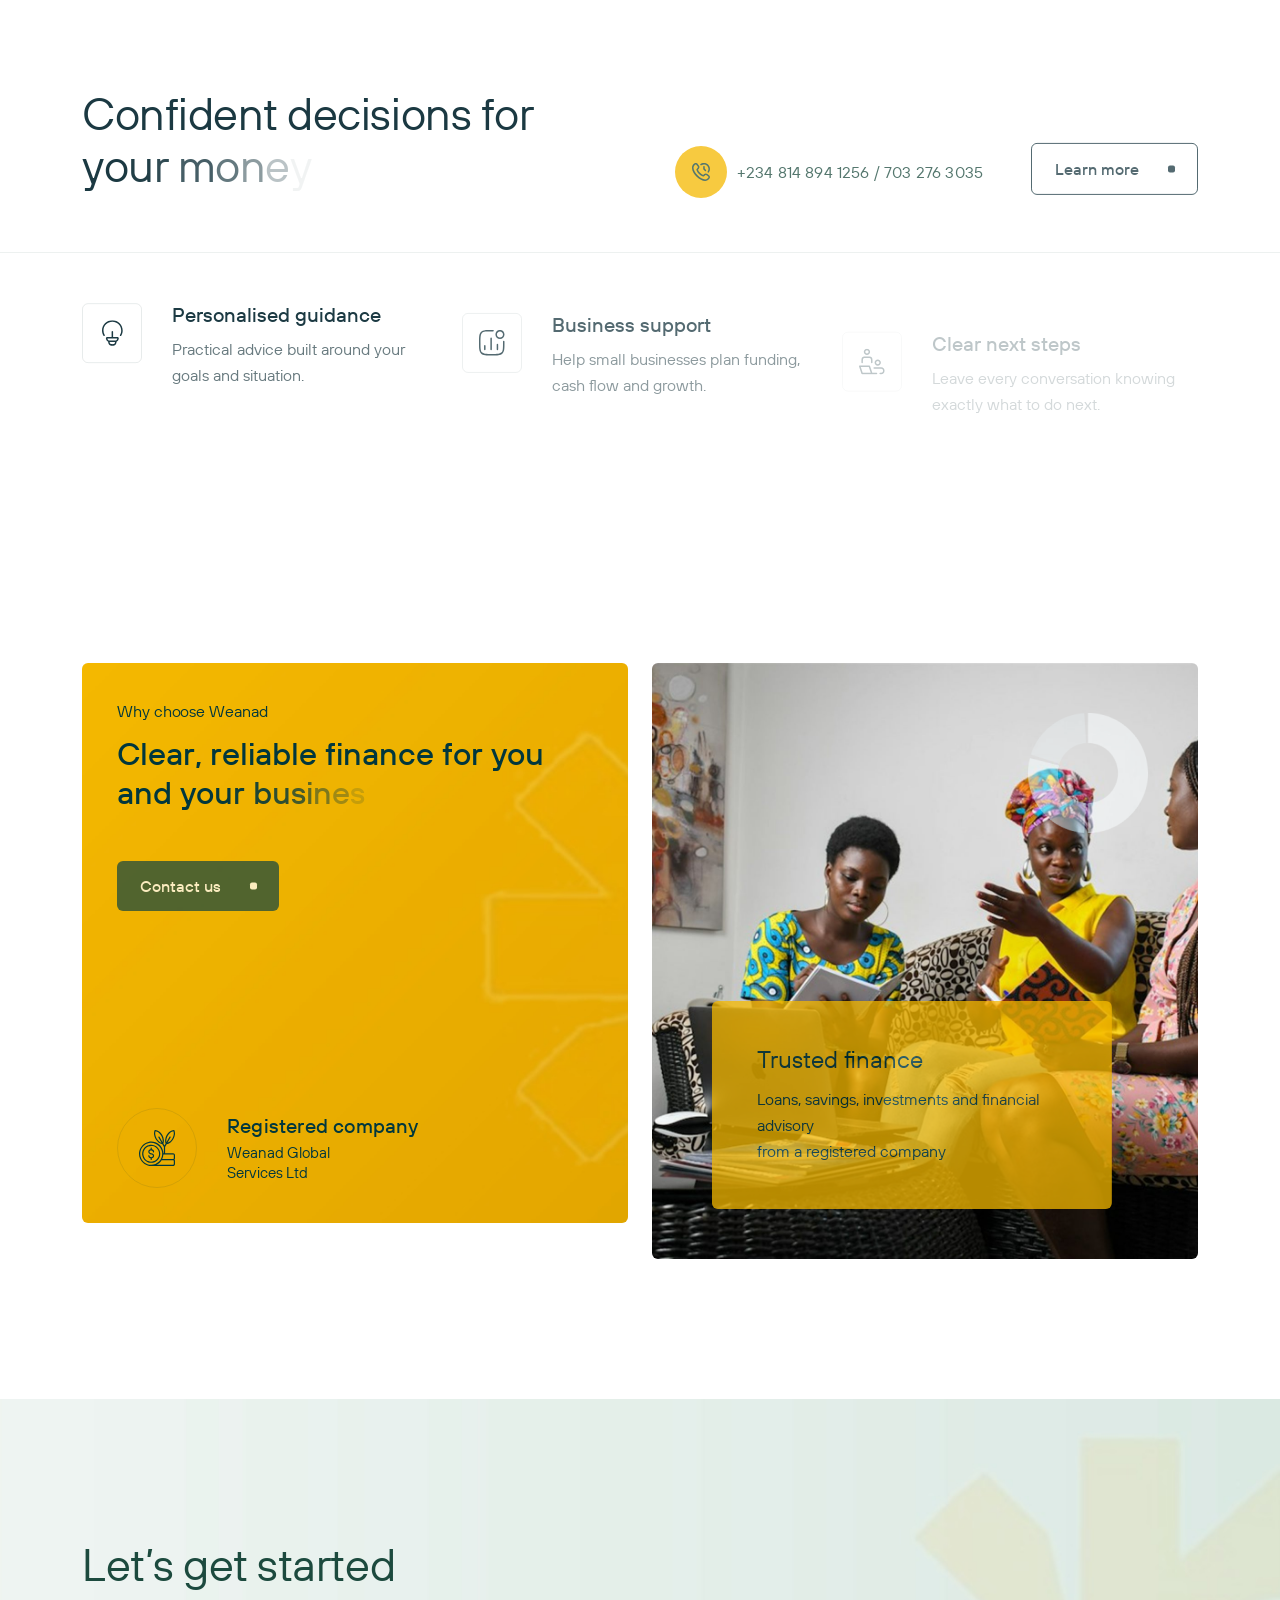
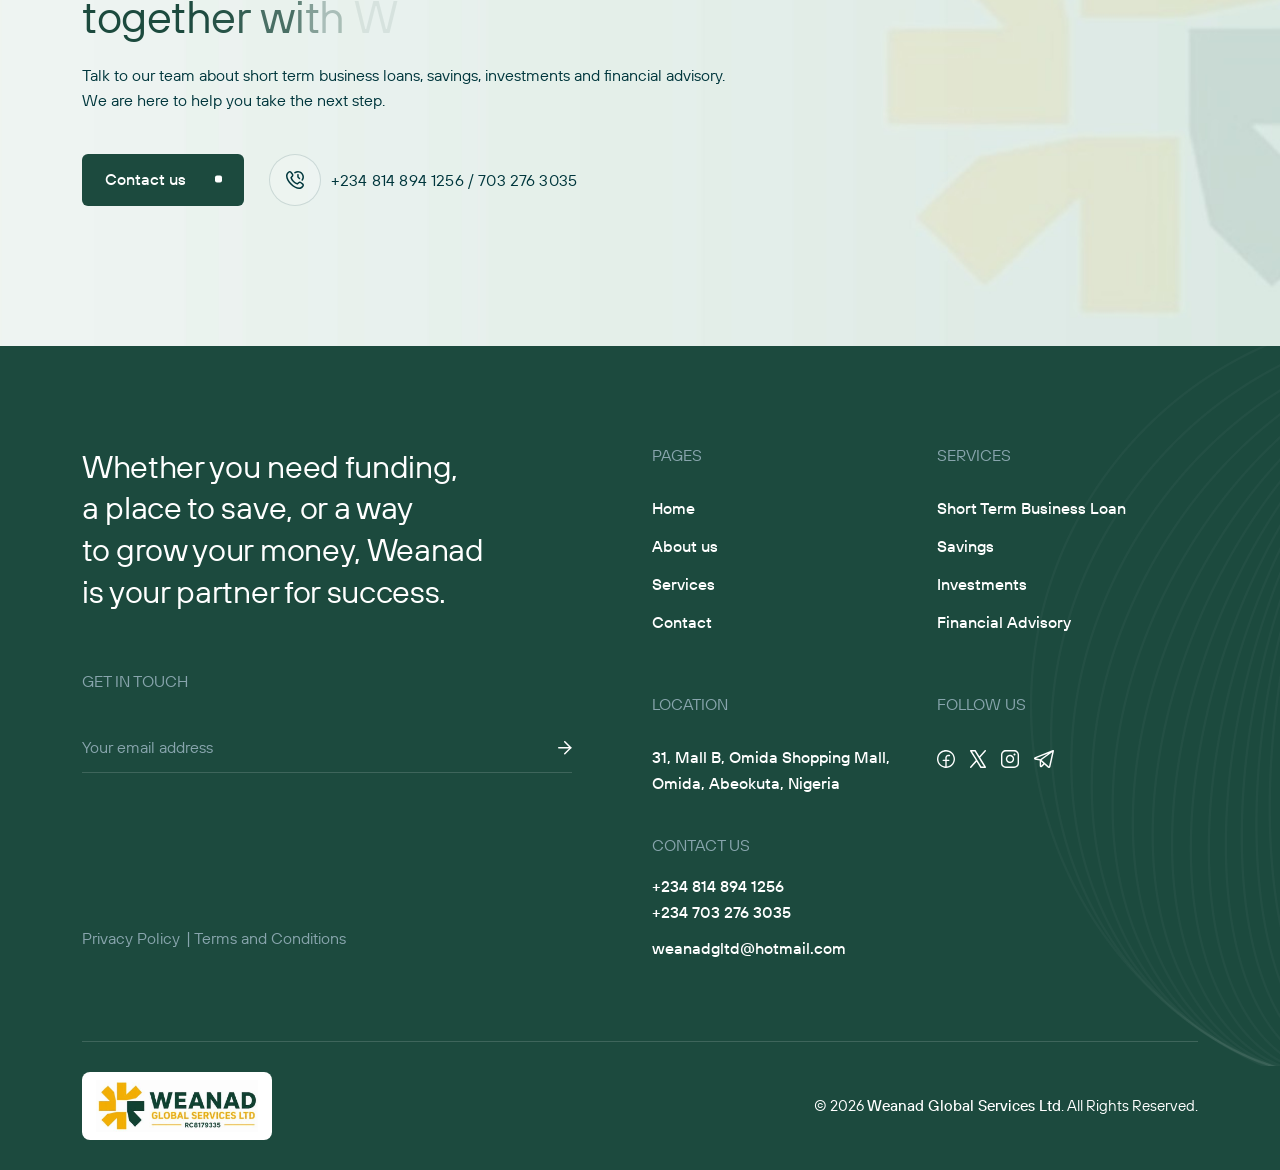
<file: service-advisory.html>
<!doctype html>
<html class="no-js" lang="zxx">

<head>

   <meta charset="utf-8">
   <meta http-equiv="x-ua-compatible" content="ie=edge">
   <title>Financial Advisory Services | Weanad Global</title>
   <meta name="description" content="Financial advisory from Weanad Global Services Ltd: practical guidance for individuals and small businesses in Nigeria.">
   <link rel="canonical" href="https://weanadglobal.com/service-advisory">
   <meta property="og:type" content="website">
   <meta property="og:site_name" content="Weanad Global Services Ltd">
   <meta property="og:title" content="Financial Advisory Services | Weanad Global">
   <meta property="og:description" content="Financial advisory from Weanad Global Services Ltd: practical guidance for individuals and small businesses in Nigeria.">
   <meta property="og:url" content="https://weanadglobal.com/service-advisory">
   <meta property="og:image" content="https://weanadglobal.com/assets/img/weanad-icon.png">
   <meta name="twitter:card" content="summary">
   <meta name="viewport" content="width=device-width, initial-scale=1">

   <!-- Place favicon.ico in the root directory -->
   <link rel="shortcut icon" type="image/x-icon" href="assets/img/logo/favicon.png">

   <!-- CSS here -->
   <link rel="stylesheet" href="assets/css/bootstrap.css">
   <link rel="stylesheet" href="assets/css/swiper-bundle.css">
   <link rel="stylesheet" href="assets/css/nice-select.css">
   <link rel="stylesheet" href="assets/css/magnific-popup.css">
   <link rel="stylesheet" href="assets/css/spacing.css">
   <link rel="stylesheet" href="assets/css/main.css">

</head>

 

<body class="theme-finances">

   <!-- Loader Start -->
   <div id="loading">
      <div class="loader-mask">
         <li class="tp-fading-circle">
            <div class="tp-circle1 tp-circle"></div>
            <div class="tp-circle2 tp-circle"></div>
            <div class="tp-circle3 tp-circle"></div>
            <div class="tp-circle4 tp-circle"></div>
            <div class="tp-circle5 tp-circle"></div>
            <div class="tp-circle6 tp-circle"></div>
            <div class="tp-circle7 tp-circle"></div>
            <div class="tp-circle8 tp-circle"></div>
            <div class="tp-circle9 tp-circle"></div>
            <div class="tp-circle10 tp-circle"></div>
            <div class="tp-circle11 tp-circle"></div>
            <div class="tp-circle12 tp-circle"></div>
         </li>
         <h3 class="loading-title">Weanad</h3>
      </div>
    </div>
   <!-- Loader End -->
   

   <!-- back to top start -->
   <div class="back-to-top-wrapper">
      <button id="back_to_top" type="button" class="back-to-top-btn">
         <svg width="12" height="7" viewBox="0 0 12 7" fill="none" xmlns="http://www.w3.org/2000/svg">
            <path d="M11 6L6 1L1 6" stroke="currentColor" stroke-width="1.5" stroke-linecap="round"
               stroke-linejoin="round" />
         </svg>
      </button>
   </div>
   <!-- back to top end -->


   <!-- tp-offcanvus-area-start -->
   <div class="tp-offcanvas-area">
      <div class="tp-offcanvas-wrapper">
         <div class="tp-offcanvas-top d-flex align-items-center justify-content-between">
            <div class="tp-offcanvas-logo">
               <a href="index.html">
                  <img class="logo-1" data-width="170" src="assets/img/logo/weanad-logo.png" alt="">
               </a>
            </div>
            <div class="tp-offcanvas-close">
               <button class="tp-offcanvas-close-btn">
                  <svg width="37" height="38" viewBox="0 0 37 38" fill="none" xmlns="http://www.w3.org/2000/svg">
                     <path d="M9.19141 9.80762L27.5762 28.1924" stroke="currentColor" stroke-width="1.5"
                        stroke-linecap="round" stroke-linejoin="round" />
                     <path d="M9.19141 28.1924L27.5762 9.80761" stroke="currentColor" stroke-width="1.5"
                        stroke-linecap="round" stroke-linejoin="round" />
                  </svg>
               </button>
            </div>
         </div>
         <div class="tp-offcanvas-main">
            <div class="tp-offcanvas-content d-none d-xl-block">
               <h3 class="tp-offcanvas-title">Hello There!</h3>
               <p>Short term business loans, savings, investments and financial advisory from Weanad Global Services Ltd.</p>
            </div>
            <div class="tp-offcanvas-menu d-xl-none">
               <nav></nav>
            </div>
            <div class="tp-offcanvas-contact">
               <h3 class="tp-offcanvas-title sm">Information</h3>
               <ul>
                  <li><a href="tel:+2348148941256">+234 814 894 1256</a></li>
                  <li><a href="tel:+2347032763035">+234 703 276 3035</a></li>
                  <li><a href="mailto:weanadgltd@hotmail.com">weanadgltd@hotmail.com</a></li>
                  <li><a href="#">31, Mall B, Omida Shopping Mall, Omida, Abeokuta, Nigeria</a></li>
               </ul>
            </div>
            <div class="tp-offcanvas-social">
               <h3 class="tp-offcanvas-title sm">Follow Us</h3>
               <ul>
                  <li>
                     <a href="https://www.instagram.com/weanadglobal/" target="_blank" rel="noopener noreferrer" aria-label="Instagram">
                        <svg width="16" height="16" viewBox="0 0 16 16" fill="none" xmlns="http://www.w3.org/2000/svg">
                           <path
                              d="M11.25 1.5H4.75C2.95507 1.5 1.5 2.95507 1.5 4.75V11.25C1.5 13.0449 2.95507 14.5 4.75 14.5H11.25C13.0449 14.5 14.5 13.0449 14.5 11.25V4.75C14.5 2.95507 13.0449 1.5 11.25 1.5Z"
                              stroke="currentColor" stroke-width="1.5" stroke-linecap="round" stroke-linejoin="round" />
                           <path
                              d="M10.6016 7.5907C10.6818 8.13166 10.5894 8.68414 10.3375 9.16955C10.0856 9.65497 9.68711 10.0486 9.19862 10.2945C8.71014 10.5404 8.15656 10.6259 7.61663 10.5391C7.0767 10.4522 6.57791 10.1972 6.19121 9.81055C5.80451 9.42385 5.54959 8.92506 5.46271 8.38513C5.37583 7.8452 5.46141 7.29163 5.70728 6.80314C5.95315 6.31465 6.34679 5.91613 6.83221 5.66425C7.31763 5.41238 7.87011 5.31998 8.41107 5.4002C8.96287 5.48202 9.47372 5.73915 9.86817 6.1336C10.2626 6.52804 10.5197 7.0389 10.6016 7.5907Z"
                              stroke="currentColor" stroke-width="1.5" stroke-linecap="round" stroke-linejoin="round" />
                           <path d="M11.5742 4.42578H11.5842" stroke="currentColor" stroke-width="1.5"
                              stroke-linecap="round" stroke-linejoin="round" />
                        </svg>
                     </a>
                  </li>
                  <li>
                     <a href="#">
                        <svg width="18" height="18" viewBox="0 0 18 18" fill="none" xmlns="http://www.w3.org/2000/svg">
                           <path
                              d="M2.50589 12.7494C4.57662 16.336 9.16278 17.5648 12.7494 15.4941C14.2113 14.65 15.2816 13.388 15.8962 11.9461C16.7895 9.85066 16.7208 7.37526 15.4941 5.25063C14.2674 3.12599 12.1581 1.82872 9.89669 1.55462C8.34063 1.366 6.71259 1.66183 5.25063 2.50589C1.66403 4.57662 0.435172 9.16278 2.50589 12.7494Z"
                              stroke="currentColor" stroke-width="1.5" />
                           <path
                              d="M12.7127 15.4292C12.7127 15.4292 12.0086 10.4867 10.5011 7.87559C8.99362 5.26451 5.28935 2.57155 5.28935 2.57155M5.68449 15.6124C6.79553 12.2606 12.34 8.54524 16.3975 9.43537M12.311 2.4082C11.1953 5.72344 5.75732 9.38453 1.71875 8.58915"
                              stroke="currentColor" stroke-width="1.5" stroke-linecap="round" />
                        </svg>
                     </a>
                  </li>
                  <li>
                     <a href="#">
                        <svg width="18" height="11" viewBox="0 0 18 11" fill="none" xmlns="http://www.w3.org/2000/svg">
                           <path
                              d="M1 5.5715H6.33342C7.62867 5.5715 8.61917 6.56199 8.61917 7.85725C8.61917 9.15251 7.62867 10.143 6.33342 10.143H1.76192C1.30477 10.143 1 9.83823 1 9.38108V1.76192C1 1.30477 1.30477 1 1.76192 1H5.5715C6.86676 1 7.85725 1.99049 7.85725 3.28575C7.85725 4.58101 6.86676 5.5715 5.5715 5.5715H1Z"
                              stroke="currentColor" stroke-width="1.5" stroke-miterlimit="10"></path>
                           <path
                              d="M10.9062 7.09454H17.0016C17.0016 5.41832 15.6301 4.04688 13.9539 4.04688C12.2777 4.04688 10.9062 5.41832 10.9062 7.09454ZM10.9062 7.09454C10.9062 8.77076 12.2777 10.1422 13.9539 10.1422H15.2492"
                              stroke="currentColor" stroke-width="1.5" stroke-miterlimit="10" stroke-linecap="round"
                              stroke-linejoin="round"></path>
                           <path d="M16.1125 1.44434H11.668" stroke="currentColor" stroke-width="1.2"
                              stroke-miterlimit="10" stroke-linecap="round" stroke-linejoin="round"></path>
                        </svg>
                     </a>
                  </li>
                  <li>
                     <a href="#">
                        <svg width="18" height="14" viewBox="0 0 18 14" fill="none" xmlns="http://www.w3.org/2000/svg">
                           <path
                              d="M12.75 13H5.25C3 13 1.5 11.5 1.5 9.25V4.75C1.5 2.5 3 1 5.25 1H12.75C15 1 16.5 2.5 16.5 4.75V9.25C16.5 11.5 15 13 12.75 13Z"
                              stroke="currentColor" stroke-width="1.5" stroke-miterlimit="10" stroke-linecap="round"
                              stroke-linejoin="round" />
                           <path
                              d="M8.70676 5.14837L10.8006 6.40465C11.5543 6.90716 11.5543 7.66093 10.8006 8.16344L8.70676 9.41972C7.86923 9.92224 7.19922 9.50348 7.19922 8.5822V6.06964C7.19922 4.98086 7.86923 4.64585 8.70676 5.14837Z"
                              fill="currentColor" />
                        </svg>
                     </a>
                  </li>
               </ul>
            </div>
         </div>
      </div>
   </div>
   <div class="body-overlay"></div>
   <!-- tp-offcanvus-area-end -->


   <!-- tp search area start -->
   <div class="tp-search-area p-relative">
      <div class="tp-search-wrapper">
         <div class="tp-search-close">
            <button type="button" class="tp-search-close-btn">
               <svg width="37" height="38" viewBox="0 0 37 38" fill="none" xmlns="http://www.w3.org/2000/svg">
                  <path d="M9.19141 9.80762L27.5762 28.1924" stroke="currentColor" stroke-width="1.5"
                     stroke-linecap="round" stroke-linejoin="round"></path>
                  <path d="M9.19141 28.1924L27.5762 9.80761" stroke="currentColor" stroke-width="1.5"
                     stroke-linecap="round" stroke-linejoin="round"></path>
               </svg>
            </button>
         </div>
         <div class="container">
            <div class="row justify-content-center">
               <div class="col-lg-8">
                  <div class="tp-search-input p-relative mb-60">
                     <input type="text" placeholder="What are you looking for?">
                     <button type="submit" class="tp-search-input-btn">
                        <svg xmlns="http://www.w3.org/2000/svg" width="18" height="18" viewBox="0 0 18 18" fill="none">
                           <path
                              d="M13.6792 12.6197C13.3863 12.3268 12.9114 12.3268 12.6185 12.6197C12.3256 12.9126 12.3256 13.3875 12.6185 13.6804L13.1489 13.15L13.6792 12.6197ZM13.1489 13.15L12.6185 13.6804L16.2185 17.2803L16.7489 16.75L17.2792 16.2197L13.6792 12.6197L13.1489 13.15ZM15.1499 7.94997H15.8999C15.8999 3.55932 12.3406 0 7.94997 0V0.75V1.5C11.5122 1.5 14.3999 4.38775 14.3999 7.94997H15.1499ZM7.94997 0.75V0C3.55932 0 0 3.55932 0 7.94997H0.75H1.5C1.5 4.38775 4.38775 1.5 7.94997 1.5V0.75ZM0.75 7.94997H0C0 12.3406 3.55932 15.8999 7.94997 15.8999V15.1499V14.3999C4.38775 14.3999 1.5 11.5122 1.5 7.94997H0.75ZM7.94997 15.1499V15.8999C12.3406 15.8999 15.8999 12.3406 15.8999 7.94997H15.1499H14.3999C14.3999 11.5122 11.5122 14.3999 7.94997 14.3999V15.1499Z"
                              fill="currentcolor"></path>
                        </svg>
                     </button>
                  </div>
               </div>
            </div>
         </div>
      </div>
   </div>
   <!-- tp search area end -->


      <header class="tp-header-height">

         <!-- header area start -->
         <div id="header-sticky" class="tp-header-area">
            <div class="container container-1800">
               <div class="row align-items-center">
                  <div class="col-xxl-3 col-xl-3 col-6">
                     <div class="tp-header-left-side">
                        <div class="tp-header-logo">
                           <a href="index.html">
                              <img data-width="190" src="assets/img/logo/weanad-logo.png" alt="">
                           </a>
                        </div>
                        
                     </div>
                  </div>
                  <div class="col-xxl-5 col-xl-6 d-none d-xl-block">
                     <div class="tp-header-menu tp-header-dropdown text-center">
                        <nav class="tp-mobile-menu-active">
                           <ul>
                              <li><a href="index.html">Home</a></li>
                              <li class="has-dropdown">
                                 <a href="service.html">Our Services</a>
                                 <ul class="tp-submenu submenu">
                                    <li><a href="service-loan.html">Short Term Business Loan</a></li>
                                    <li><a href="service-savings.html">Savings</a></li>
                                    <li><a href="service-investments.html">Investments</a></li>
                                    <li><a href="service-advisory.html">Financial Advisory</a></li>
                                    <li><a href="service.html">All Services</a></li>
                                 </ul>
                              </li>
                              <li><a href="about.html">Know Us</a></li>
                              <li><a href="contact.html">Contact</a></li>
                           </ul>
                        </nav>
                     </div>
                  </div>
                  <div class="col-xxl-4 col-xl-3 col-6">
                     <div class="tp-header-action d-flex justify-content-end">
                        <a href="contact.html" class="tp-btn-event d-none d-xxl-flex">
                           <div class="button-text">Get started</div>
                           <div class="button-icon-wrapper">
                              <img src="assets/img/finance/hero/btn-arrow.svg" loading="lazy" width="16" height="16"
                                 alt="" class="button-image">
                              <div class="button-dot"></div>
                           </div>
                        </a>
                        <button class="tp-header-bar tp-offcanvas-open-btn ml-25">
                           <span>
                              <svg xmlns="http://www.w3.org/2000/svg" width="40" height="9" viewBox="0 0 40 9" fill="none">
                                 <path d="M0 0H40V1H0V0Z" fill="currentColor"/>
                                 <path d="M0 8H40V9H0V8Z" fill="currentColor"/>
                              </svg>
                           </span>
                        </button>
                     </div>
                  </div>
               </div>
            </div>
         </div>
         <div class="tp-header-bottom d-none d-md-block" data-bg-color="#F5B800">
            <div class="container container-1800">
               <div class="row justify-content-between">
                  <div class="col-md-6">
                     <div class="tp-header-info">
                        <a class="tp-line-anim" href="tel:+2348148941256"><span>
                           <svg xmlns="http://www.w3.org/2000/svg" width="18" height="18" viewBox="0 0 18 18" fill="none">
                           <path d="M17.1326 12.1013L12.8935 10.2014L12.8827 10.196C12.6625 10.1017 12.4222 10.0638 12.1837 10.0858C11.9451 10.1079 11.7158 10.189 11.5165 10.322C11.4931 10.3375 11.4705 10.3543 11.449 10.3724L9.2584 12.2399C7.87058 11.5658 6.43777 10.1438 5.76366 8.774L7.63388 6.55008C7.65188 6.52758 7.66898 6.50508 7.68518 6.48078C7.81517 6.28215 7.89403 6.05447 7.91476 5.81799C7.93549 5.58151 7.89743 5.34358 7.80398 5.12537C7.80363 5.12178 7.80363 5.11816 7.80398 5.11457L5.89867 0.867426C5.77513 0.582362 5.56271 0.344895 5.29313 0.190474C5.02354 0.0360541 4.71124 -0.0270376 4.40285 0.010618C3.18331 0.171096 2.06389 0.770017 1.25366 1.69552C0.443431 2.62102 -0.00219686 3.80982 8.14386e-06 5.03987C8.14386e-06 12.1859 5.81406 18 12.9601 18C14.1902 18.0022 15.379 17.5566 16.3045 16.7463C17.23 15.9361 17.8289 14.8167 17.9894 13.5971C18.027 13.2888 17.9639 12.9765 17.8095 12.7069C17.6551 12.4373 17.4176 12.2249 17.1326 12.1013ZM12.9601 16.56C9.90583 16.5566 6.97759 15.3418 4.81787 13.1821C2.65815 11.0224 1.44336 8.09417 1.44002 5.03987C1.43664 4.161 1.75327 3.31095 2.33079 2.64846C2.90832 1.98597 3.70724 1.55635 4.57835 1.43983C4.578 1.44342 4.578 1.44704 4.57835 1.45063L6.46837 5.68067L4.60805 7.9073C4.58917 7.92902 4.57202 7.95219 4.55675 7.9766C4.42131 8.18442 4.34186 8.42371 4.32609 8.67128C4.31032 8.91884 4.35878 9.16628 4.46675 9.38961C5.28216 11.0573 6.96248 12.725 8.64819 13.5395C8.87316 13.6465 9.12203 13.6933 9.37049 13.6753C9.61894 13.6573 9.85848 13.5752 10.0657 13.4369C10.089 13.4214 10.1113 13.4042 10.1323 13.3856L12.3202 11.5199L16.5503 13.4153C16.5503 13.4153 16.5575 13.4153 16.5602 13.4153C16.4449 14.2875 16.0158 15.0878 15.3532 15.6666C14.6906 16.2454 13.8399 16.563 12.9601 16.56ZM10.0801 4.31986C10.0801 4.1289 10.156 3.94577 10.291 3.81074C10.426 3.67571 10.6092 3.59985 10.8001 3.59985H12.9601V1.43983C12.9601 1.24887 13.036 1.06574 13.171 0.93071C13.306 0.795683 13.4892 0.719825 13.6801 0.719825C13.8711 0.719825 14.0542 0.795683 14.1893 0.93071C14.3243 1.06574 14.4001 1.24887 14.4001 1.43983V3.59985H16.5602C16.7511 3.59985 16.9343 3.67571 17.0693 3.81074C17.2043 3.94577 17.2802 4.1289 17.2802 4.31986C17.2802 4.51082 17.2043 4.69395 17.0693 4.82898C16.9343 4.96401 16.7511 5.03987 16.5602 5.03987H14.4001V7.19989C14.4001 7.39085 14.3243 7.57398 14.1893 7.70901C14.0542 7.84404 13.8711 7.9199 13.6801 7.9199C13.4892 7.9199 13.306 7.84404 13.171 7.70901C13.036 7.57398 12.9601 7.39085 12.9601 7.19989V5.03987H10.8001C10.6092 5.03987 10.426 4.96401 10.291 4.82898C10.156 4.69395 10.0801 4.51082 10.0801 4.31986Z" fill="#1C4A3E"/>
                           </svg>
                        </span> +234 814 894 1256 / 703 276 3035</a>
                     </div>
                  </div>
                  <div class="col-md-6">
                     <div class="text-end">
                        <div class="tp-header-social">
                           <span>Follow us on</span>
                           <a href="#">
                              <svg xmlns="http://www.w3.org/2000/svg" width="18" height="18" viewBox="0 0 18 18" fill="none">
                                 <path d="M9 0C7.21997 0 5.47991 0.527841 3.99987 1.51677C2.51983 2.50571 1.36628 3.91131 0.685088 5.55585C0.00389957 7.20038 -0.17433 9.00998 0.172936 10.7558C0.520203 12.5016 1.37737 14.1053 2.63604 15.364C3.89471 16.6226 5.49836 17.4798 7.24419 17.8271C8.99002 18.1743 10.7996 17.9961 12.4442 17.3149C14.0887 16.6337 15.4943 15.4802 16.4832 14.0001C17.4722 12.5201 18 10.78 18 9C17.9975 6.61382 17.0485 4.3261 15.3612 2.63882C13.6739 0.95154 11.3862 0.00251984 9 0ZM9.69231 16.5834V11.0769H11.7692C11.9528 11.0769 12.1289 11.004 12.2588 10.8741C12.3886 10.7443 12.4615 10.5682 12.4615 10.3846C12.4615 10.201 12.3886 10.0249 12.2588 9.89508C12.1289 9.76524 11.9528 9.69231 11.7692 9.69231H9.69231V7.61538C9.69231 7.24816 9.83819 6.89598 10.0979 6.63631C10.3575 6.37665 10.7097 6.23077 11.0769 6.23077H12.4615C12.6452 6.23077 12.8212 6.15783 12.9511 6.028C13.0809 5.89816 13.1538 5.72207 13.1538 5.53846C13.1538 5.35485 13.0809 5.17876 12.9511 5.04892C12.8212 4.91909 12.6452 4.84615 12.4615 4.84615H11.0769C10.3425 4.84615 9.63811 5.13791 9.11878 5.65724C8.59945 6.17657 8.30769 6.88094 8.30769 7.61538V9.69231H6.23077C6.04716 9.69231 5.87107 9.76524 5.74124 9.89508C5.6114 10.0249 5.53846 10.201 5.53846 10.3846C5.53846 10.5682 5.6114 10.7443 5.74124 10.8741C5.87107 11.004 6.04716 11.0769 6.23077 11.0769H8.30769V16.5834C6.35607 16.4052 4.54826 15.4815 3.26029 14.0045C1.97231 12.5274 1.30334 10.6107 1.39251 8.653C1.48168 6.69529 2.32213 4.84732 3.73905 3.49348C5.15597 2.13963 7.04027 1.38413 9 1.38413C10.9597 1.38413 12.844 2.13963 14.261 3.49348C15.6779 4.84732 16.5183 6.69529 16.6075 8.653C16.6967 10.6107 16.0277 12.5274 14.7397 14.0045C13.4517 15.4815 11.6439 16.4052 9.69231 16.5834Z" fill="currentColor"/>
                              </svg>
                           </a>
                           <a href="#">
                              <svg xmlns="http://www.w3.org/2000/svg" width="16" height="18" viewBox="0 0 16 18" fill="none">
                                 <path d="M15.8866 16.8372L10.1977 7.61989L15.8112 1.25359C15.9382 1.10604 16.0036 0.912859 15.9933 0.715913C15.983 0.518968 15.8979 0.334135 15.7563 0.201488C15.6147 0.0688409 15.4281 -0.000929265 15.237 0.00730397C15.0459 0.0155372 14.8656 0.10111 14.7352 0.24547L9.38801 6.30915L5.7084 0.347593C5.64278 0.241118 5.55216 0.153438 5.44493 0.0926771C5.33771 0.031916 5.21734 3.90975e-05 5.09498 8.86646e-08H0.732879C0.602526 -6.52684e-05 0.474553 0.0360029 0.362362 0.104428C0.25017 0.172853 0.157887 0.271117 0.095174 0.388932C0.0324615 0.506746 0.00162721 0.639777 0.00589964 0.774094C0.0101721 0.908411 0.0493941 1.03907 0.119459 1.1524L5.80836 10.3688L0.194887 16.7398C0.129334 16.8124 0.0784097 16.8976 0.0450649 16.9907C0.01172 17.0837 -0.00338233 17.1827 0.000633741 17.2818C0.00464981 17.3809 0.0277044 17.4782 0.0684608 17.568C0.109217 17.6578 0.166865 17.7385 0.238063 17.8052C0.309261 17.8719 0.392593 17.9233 0.48323 17.9566C0.573866 17.9899 0.670004 18.0042 0.766072 17.9989C0.86214 17.9936 0.956227 17.9687 1.04288 17.9256C1.12953 17.8825 1.20703 17.8221 1.27087 17.7479L6.61808 11.6842L10.2977 17.6458C10.3638 17.7514 10.4547 17.8381 10.5619 17.898C10.6691 17.958 10.7892 17.9891 10.9111 17.9887H15.2732C15.4034 17.9886 15.5312 17.9525 15.6433 17.8841C15.7553 17.8158 15.8475 17.7176 15.9102 17.6C15.9729 17.4823 16.0038 17.3494 15.9996 17.2153C15.9955 17.0811 15.9565 16.9505 15.8866 16.8372ZM11.3101 16.4896L2.05696 1.49906H4.69239L13.9491 16.4896H11.3101Z" fill="currentColor"/>
                              </svg>
                           </a>
                           <a href="https://www.instagram.com/weanadglobal/" target="_blank" rel="noopener noreferrer" aria-label="Instagram">
                              <svg xmlns="http://www.w3.org/2000/svg" width="18" height="18" viewBox="0 0 18 18" fill="none">
                                 <path d="M9 4.84615C8.17845 4.84615 7.37534 5.08977 6.69225 5.5462C6.00915 6.00263 5.47674 6.65138 5.16235 7.41039C4.84795 8.16941 4.76569 9.00461 4.92597 9.81038C5.08625 10.6161 5.48186 11.3563 6.06279 11.9372C6.64371 12.5181 7.38386 12.9138 8.18962 13.074C8.99539 13.2343 9.83059 13.152 10.5896 12.8377C11.3486 12.5233 11.9974 11.9909 12.4538 11.3078C12.9102 10.6247 13.1538 9.82155 13.1538 9C13.1527 7.89868 12.7147 6.8428 11.9359 6.06405C11.1572 5.2853 10.1013 4.8473 9 4.84615ZM9 11.7692C8.4523 11.7692 7.9169 11.6068 7.4615 11.3025C7.0061 10.9982 6.65116 10.5657 6.44156 10.0597C6.23197 9.55373 6.17713 8.99693 6.28398 8.45975C6.39083 7.92257 6.65457 7.42914 7.04186 7.04186C7.42914 6.65457 7.92257 6.39083 8.45975 6.28398C8.99693 6.17713 9.55373 6.23197 10.0597 6.44156C10.5657 6.65116 10.9982 7.0061 11.3025 7.4615C11.6068 7.9169 11.7692 8.4523 11.7692 9C11.7692 9.73445 11.4775 10.4388 10.9581 10.9581C10.4388 11.4775 9.73445 11.7692 9 11.7692ZM13.1538 0H4.84615C3.5613 0.00137443 2.32946 0.512391 1.42092 1.42092C0.512391 2.32946 0.00137443 3.5613 0 4.84615V13.1538C0.00137443 14.4387 0.512391 15.6705 1.42092 16.5791C2.32946 17.4876 3.5613 17.9986 4.84615 18H13.1538C14.4387 17.9986 15.6705 17.4876 16.5791 16.5791C17.4876 15.6705 17.9986 14.4387 18 13.1538V4.84615C17.9986 3.5613 17.4876 2.32946 16.5791 1.42092C15.6705 0.512391 14.4387 0.00137443 13.1538 0ZM16.6154 13.1538C16.6154 14.0719 16.2507 14.9524 15.6015 15.6015C14.9524 16.2507 14.0719 16.6154 13.1538 16.6154H4.84615C3.9281 16.6154 3.04764 16.2507 2.39848 15.6015C1.74931 14.9524 1.38462 14.0719 1.38462 13.1538V4.84615C1.38462 3.9281 1.74931 3.04764 2.39848 2.39848C3.04764 1.74931 3.9281 1.38462 4.84615 1.38462H13.1538C14.0719 1.38462 14.9524 1.74931 15.6015 2.39848C16.2507 3.04764 16.6154 3.9281 16.6154 4.84615V13.1538ZM14.5385 4.5C14.5385 4.70539 14.4776 4.90616 14.3634 5.07694C14.2493 5.24771 14.0872 5.38082 13.8974 5.45941C13.7076 5.53801 13.4988 5.55858 13.2974 5.51851C13.096 5.47844 12.9109 5.37953 12.7657 5.2343C12.6205 5.08907 12.5216 4.90404 12.4815 4.70259C12.4414 4.50115 12.462 4.29235 12.5406 4.1026C12.6192 3.91284 12.7523 3.75066 12.9231 3.63655C13.0938 3.52244 13.2946 3.46154 13.5 3.46154C13.7754 3.46154 14.0396 3.57095 14.2343 3.7657C14.4291 3.96045 14.5385 4.22458 14.5385 4.5Z" fill="currentColor"/>
                              </svg>
                           </a>
                           <a href="#">
                              <svg xmlns="http://www.w3.org/2000/svg" width="20" height="18" viewBox="0 0 20 18" fill="none">
                                 <path d="M19.7219 0.196937C19.6112 0.100607 19.4765 0.0365415 19.3324 0.0116422C19.1883 -0.0132572 19.0402 0.00195346 18.904 0.0556353L0.809497 7.1936C0.553057 7.29412 0.33595 7.47589 0.190863 7.71155C0.0457752 7.9472 -0.0194404 8.22399 0.00503418 8.50025C0.0295088 8.7765 0.142349 9.03726 0.326566 9.24327C0.510784 9.44929 0.756408 9.5894 1.02646 9.64252L5.71482 10.5704V15.84C5.7139 16.127 5.79852 16.4077 5.95771 16.6457C6.11691 16.8837 6.34334 17.068 6.60767 17.1747C6.87159 17.2833 7.16183 17.3094 7.44065 17.2495C7.71947 17.1897 7.97397 17.0466 8.17105 16.839L10.4317 14.4756L14.0183 17.64C14.2771 17.8714 14.6108 17.9994 14.9567 18C15.1083 17.9999 15.2589 17.9759 15.4031 17.9289C15.6388 17.8535 15.8508 17.7172 16.0179 17.5336C16.1851 17.3499 16.3016 17.1253 16.3558 16.8822L19.9799 0.989844C20.0123 0.846517 20.0054 0.696999 19.96 0.557318C19.9145 0.417637 19.8322 0.293059 19.7219 0.196937ZM14.263 3.43697L6.26392 9.21142L1.83538 8.33571L14.263 3.43697ZM7.14338 15.84V11.5667L9.35676 13.5234L7.14338 15.84ZM14.9585 16.56L7.57641 10.0349L18.2013 2.35876L14.9585 16.56Z" fill="currentColor"/>
                              </svg>
                           </a>
                        </div>
                     </div>
                  </div>
               </div>
            </div>
         </div>
         <!-- header area end -->

      </header>

      <main>


         <!-- breadcrumb area start -->
         <div class="tp-breadcrumb-ptb pt-90 pb-70 z-index-1">
            <div class="tp-cc-chose-bg">
               <img src="assets/img/breadcrumb/image-1.jpg" alt="">
            </div>
            <div class="container">
               <div class="row">
                  <div class="col-lg-5">
                     <div class="tp-breadcrumb-content p-relative">
                        <ul class="tp-breadcrumb-list">
                           <li><a href="index.html">Home</a></li>
                           <li>></li>
                           <li>Financial Advisory</li>
                        </ul>
                        <h2 class="tp-breadcrumb-title">Financial Advisory</h2>
                        <p>Guidance for confident money decisions.</p>
                     </div>
                  </div>
               </div>
            </div>
         </div>
         <!-- breadcrumb area end -->


         <!-- philosophy area start -->
         <div class="tp-service-philosopy-ptb tp-sec-ptb pt-135 pb-110">
            <div class="container">
               <div class="row">
                  <div class="col-lg-7">
                     <div class="tp-service-philosopy-heading mb-30">
                        <span class="tp-section-sub tp-fade-anim">Weanad Financial Advisory</span>
                        <h3 class="tp-section-title mb-20"  data-text-split data-letters-fade-in>
                           Clear advice. <br> Confident decisions
                        </h3>
                        <div class="tp-fade-anim" data-delay=".5">
                           <p class="mb-70">Our financial advisory service gives individuals and small businesses practical, <br> honest guidance on borrowing, saving and investing — so every <br> money decision is an informed one.</p>
                        </div>
                        <div class="tp-fade-anim" data-delay=".7">
                           <a class="tp-btn tp-btn-switch-animation" href="contact.html">
                              <span class="d-flex align-items-center justify-content-center">
                                 <span class="btn-text">
                                    Talk to us today
                                 </span>
                                 <i class="btn-icon"></i>
                                 <i class="btn-icon"></i>
                              </span>
                           </a>
                        </div>
                     </div>
                  </div>
                  <div class="col-lg-5">
                     <div class="tp-service-philosopy-faq mb-30">
                        <div class="tp-faq-wrap tp-fade-anim" data-delay=".5">
                           <div class="accordion" id="accordionExample">
                              <div class="accordion-items">
                                 <div class="accordion-header">
                                    <button class="accordion-buttons" type="button" data-bs-toggle="collapse" data-bs-target="#collapseOne" aria-expanded="true" aria-controls="collapseOne">
                                       Guidance that fits your situation
                                       <span class="tp-faq-icon"></span>
                                    </button>
                                 </div>
                                 <div id="collapseOne" class="accordion-collapse collapse show" data-bs-parent="#accordionExample">
                                    <div class="accordion-body">
                                       <p>
                                          Advice shaped around your goals and circumstances, not a one-size-fits-all plan.
                                       </p>
                                    </div>
                                 </div>
                              </div>
                              <div class="accordion-items">
                                 <div class="accordion-header">
                                    <button class="accordion-buttons collapsed" type="button" data-bs-toggle="collapse" data-bs-target="#collapseTwo" aria-expanded="false" aria-controls="collapseTwo">
                                       Plan your borrowing, saving and investing
                                       <span class="tp-faq-icon"></span>
                                    </button>
                                 </div>
                                 <div id="collapseTwo" class="accordion-collapse collapse" data-bs-parent="#accordionExample">
                                    <div class="accordion-body">
                                       <p>
                                          Understand which Weanad services suit you and how to use them well.
                                       </p>
                                    </div>
                                 </div>
                              </div>
                              <div class="accordion-items">
                                 <div class="accordion-header">
                                    <button class="accordion-buttons collapsed" type="button" data-bs-toggle="collapse" data-bs-target="#collapseThree" aria-expanded="false" aria-controls="collapseThree">
                                       Plain and jargon-free
                                       <span class="tp-faq-icon"></span>
                                    </button>
                                 </div>
                                 <div id="collapseThree" class="accordion-collapse collapse" data-bs-parent="#accordionExample">
                                    <div class="accordion-body">
                                       <p>
                                          We explain options and terms in simple language so you know what to expect.
                                       </p>
                                    </div>
                                 </div>
                              </div>
                              <div class="accordion-items">
                                 <div class="accordion-header">
                                    <button class="accordion-buttons collapsed" type="button" data-bs-toggle="collapse" data-bs-target="#collapseFour" aria-expanded="false" aria-controls="collapseFour">
                                       Start with a conversation
                                       <span class="tp-faq-icon"></span>
                                    </button>
                                 </div>
                                 <div id="collapseFour" class="accordion-collapse collapse" data-bs-parent="#accordionExample">
                                    <div class="accordion-body">
                                       <p>
                                          Contact our team to talk through your goals and the best next step.
                                       </p>
                                    </div>
                                 </div>
                              </div>
                           </div>
                        </div>
                     </div>
                  </div>
               </div>
            </div>
         </div>
         <!-- philosophy area end -->


         <!-- about area start -->
         <div class="tp-fa-about-ptb">
            <div class="container">
               <div class="row">
                  <div class="col-lg-12">
                     <div class="tp-fa-about-thumb-wrapper p-relative radius-6">
                        <div class="tp-fa-about-shape">
                           <img src="assets/img/advisory/about/thumb-2.png" alt="">
                        </div>
                        <img src="assets/img/finance/banner/banner-bg-3.jpg" alt="">
                        <div class="tp-fi-about-list">
                           <div class="tp-fi-about-list-item">
                              <p>
                                 <i>
                                    <svg xmlns="http://www.w3.org/2000/svg" width="12" height="9" viewBox="0 0 12 9" fill="none">
                                    <path d="M10.75 0.75L3.875 7.75L0.75 4.56818" stroke="#1C4A3E" stroke-width="1.5" stroke-linecap="round" stroke-linejoin="round"></path>
                                    </svg>
                                 </i>
                                 Advice tailored to your goals
                              </p>
                           </div>
                           <div class="tp-fi-about-list-item">
                              <p>
                                 <i>
                                    <svg xmlns="http://www.w3.org/2000/svg" width="12" height="9" viewBox="0 0 12 9" fill="none">
                                    <path d="M10.75 0.75L3.875 7.75L0.75 4.56818" stroke="#1C4A3E" stroke-width="1.5" stroke-linecap="round" stroke-linejoin="round"></path>
                                    </svg>
                                 </i>
                                 Plain-language explanations
                              </p>
                           </div>
                           <div class="tp-fi-about-list-item">
                              <p>
                                 <i>
                                    <svg xmlns="http://www.w3.org/2000/svg" width="12" height="9" viewBox="0 0 12 9" fill="none">
                                    <path d="M10.75 0.75L3.875 7.75L0.75 4.56818" stroke="#1C4A3E" stroke-width="1.5" stroke-linecap="round" stroke-linejoin="round"></path>
                                    </svg>
                                 </i>
                                 Responsive customer support
                              </p>
                           </div>
                        </div>
                     </div>
                  </div>
               </div>
            </div>
         </div>
         <!-- about area end -->
         

         <!-- control area start -->
         <div class="tp-fa-control-ptb tp-sec-ptb pt-130 pb-90">
            <div class="tp-fa-control-top tp-sec-line">
               <div class="container">
                  <div class="row align-items-end">
                     <div class="col-lg-6">
                        <div class="tp-fa-control-heading mb-60">
                           <h3 class="tp-section-title advisory-color" data-text-split data-letters-fade-in>Confident decisions <br> for your money.</h3>
                        </div>
                     </div>
                     <div class="col-lg-6">
                        <div class="tp-fa-control-right d-flex flex-wrap gap-lg-5 gap-3 align-items-center justify-content-lg-end mb-60 tp-fade-anim" data-delay=".5">
                           <div class="tp-fi-hero-contact">
                              <a href="tel:+2348148941256">
                                 <span>
                                    <svg xmlns="http://www.w3.org/2000/svg" width="18" height="18" viewBox="0 0 18 18" fill="none">
                                       <path d="M13.2811 17.9971C7.18994 18.2031 -3.78322 7.31835 1.31157 1.41675L2.17306 0.667624C2.60914 0.246066 3.19368 0.0131721 3.80018 0.0193408C4.40667 0.0255095 4.98635 0.270245 5.41377 0.700585C5.43687 0.724111 5.45839 0.749136 5.47819 0.775498L6.82662 2.5277C7.2364 2.96132 7.46409 3.5357 7.4627 4.13232C7.46131 4.72894 7.23093 5.30225 6.81912 5.73395L5.95164 6.82468C6.43192 7.99112 7.13782 9.05123 8.02883 9.94417C8.91984 10.8371 9.97842 11.5453 11.1438 12.0281L12.2405 11.1554C12.6778 10.7537 13.2498 10.5305 13.8435 10.5296C14.4373 10.5288 15.0098 10.7505 15.4483 11.1509L17.2012 12.4993C17.2274 12.519 17.2524 12.5403 17.2761 12.563C17.7084 12.9993 17.951 13.5886 17.951 14.2028C17.951 14.817 17.7084 15.4063 17.2761 15.8426L16.5937 16.6292C16.1608 17.0668 15.6447 17.4133 15.0757 17.6483C14.5068 17.8832 13.8966 18.0018 13.2811 17.9971ZM3.77394 1.51638C3.66628 1.5163 3.55967 1.53743 3.46018 1.57856C3.36069 1.61969 3.27028 1.68002 3.19412 1.7561L2.33187 2.50523C-1.89768 7.59028 11.0449 19.8122 15.497 15.6059L16.1802 14.8186C16.2614 14.7463 16.3275 14.6587 16.3747 14.5607C16.4219 14.4628 16.4492 14.3565 16.4551 14.2479C16.4611 14.1393 16.4454 14.0307 16.4092 13.9282C16.3729 13.8257 16.3167 13.7314 16.2438 13.6507L14.5006 12.312C14.4739 12.2924 14.4489 12.2706 14.4257 12.2468C14.2694 12.0979 14.0618 12.0148 13.8459 12.0148C13.63 12.0148 13.4224 12.0979 13.2661 12.2468C13.2462 12.267 13.2252 12.286 13.2032 12.3038L11.7364 13.4724C11.6345 13.5535 11.5134 13.6066 11.3848 13.6265C11.2562 13.6465 11.1246 13.6326 11.003 13.5863C9.49284 13.0237 8.12126 12.1431 6.98116 11.0042C5.84106 9.86524 4.95908 8.49455 4.39496 6.98499C4.34502 6.86166 4.32883 6.72726 4.34805 6.59559C4.36727 6.46393 4.42122 6.33977 4.50433 6.23587L5.66847 4.77058C5.68579 4.74838 5.70456 4.72736 5.72466 4.70765C5.87768 4.55332 5.96353 4.34479 5.96353 4.12745C5.96353 3.91012 5.87768 3.70159 5.72466 3.54726C5.70131 3.52396 5.67977 3.49892 5.66023 3.47235L4.32454 1.73138C4.17362 1.59502 3.97734 1.51971 3.77394 1.52013V1.51638ZM16.8784 9.43912C20.6165 3.9368 14.0317 -2.64126 8.53537 1.09612C8.45248 1.15146 8.38147 1.22278 8.32649 1.30591C8.27152 1.38904 8.23368 1.4823 8.2152 1.58024C8.19672 1.67817 8.19797 1.77881 8.21887 1.87625C8.23977 1.9737 8.27991 2.06599 8.33692 2.14773C8.39394 2.22947 8.4667 2.29902 8.55093 2.35228C8.63516 2.40555 8.72918 2.44148 8.82747 2.45796C8.92576 2.47444 9.02635 2.47114 9.12335 2.44825C9.22035 2.42537 9.3118 2.38336 9.39236 2.32469C13.4931 -0.491271 18.4642 4.48516 15.6498 8.58287C15.5898 8.66336 15.5467 8.75508 15.5229 8.85257C15.4991 8.95006 15.4951 9.05134 15.5112 9.1504C15.5273 9.24946 15.5631 9.34428 15.6165 9.42923C15.67 9.51417 15.7399 9.58751 15.8223 9.6449C15.9046 9.70228 15.9976 9.74254 16.0958 9.76327C16.194 9.78401 16.2954 9.7848 16.3939 9.76561C16.4924 9.74641 16.586 9.70762 16.6693 9.65154C16.7525 9.59545 16.8236 9.52322 16.8784 9.43912ZM13.9882 8.042C14.1287 7.90152 14.2076 7.71101 14.2076 7.51237C14.2076 7.31373 14.1287 7.12322 13.9882 6.98274L12.7102 5.70399V3.76375C12.7102 3.56507 12.6313 3.37453 12.4908 3.23404C12.3503 3.09356 12.1598 3.01463 11.9611 3.01463C11.7624 3.01463 11.5719 3.09356 11.4314 3.23404C11.2909 3.37453 11.212 3.56507 11.212 3.76375V6.01113C11.212 6.20979 11.291 6.4003 11.4315 6.54076L12.9297 8.03901C13.0702 8.17945 13.2607 8.25834 13.4594 8.25834C13.658 8.25834 13.8485 8.17945 13.989 8.03901L13.9882 8.042Z" fill="currentColor"></path>
                                    </svg>
                                 </span>
                                 +234 814 894 1256 / 703 276 3035
                              </a>
                           </div>
                           <div class="tp-fa-control-btn">
                              <a class="tp-btn tp-btn-advisory-style tp-btn-border tp-btn-switch-animation" href="contact.html">
                                 <span class="d-flex align-items-center justify-content-center">
                                    <span class="btn-text">
                                       Learn more
                                    </span>
                                    <i class="btn-icon"></i>
                                    <i class="btn-icon"></i>
                                 </span>
                              </a>
                           </div>
                        </div>
                     </div>
                  </div>
               </div>
            </div>
            <div class="tp-fa-control-bottom mt-50">
               <div class="container">
                  <div class="row">
                     <div class="col-lg-4 col-md-6">
                        <div class="tp-fa-control-item mb-30 tp-fade-anim">
                           <div class="tp-fa-control-item-icon">
                              <span>
                                 <svg xmlns="http://www.w3.org/2000/svg" width="21" height="26" viewBox="0 0 21 26" fill="none">
                                    <path d="M1.4808 15.54C1.69618 15.8938 2.15761 16.006 2.51142 15.7906C2.86523 15.5752 2.97745 15.1138 2.76206 14.76L2.12143 15.15L1.4808 15.54ZM17.9379 14.76C17.7225 15.1138 17.8347 15.5752 18.1885 15.7906C18.5423 16.006 19.0037 15.8938 19.2191 15.54L18.5785 15.15L17.9379 14.76ZM4.80944 18.8678L5.52121 18.6314V18.6314L4.80944 18.8678ZM4.6505 18.2356L5.39965 18.2713V18.2713L4.6505 18.2356ZM5.10788 17.5986L4.83622 16.8995L4.83611 16.8996L5.10788 17.5986ZM15.5921 17.5986L15.3204 18.2977L15.3204 18.2977L15.5921 17.5986ZM16.0495 18.2356L16.7987 18.2001L16.7987 18.1998L16.0495 18.2356ZM15.8905 18.8678L15.1788 18.6314L15.1788 18.6314L15.8905 18.8678ZM15.4278 20.0364L14.794 19.6354L14.794 19.6354L15.4278 20.0364ZM13.9867 21.079L14.1684 21.8066L14.1686 21.8066L13.9867 21.079ZM6.71333 21.079L6.5315 21.8066L6.53161 21.8066L6.71333 21.079ZM5.2722 20.0364L5.90601 19.6354L5.90593 19.6353L5.2722 20.0364ZM13.7948 21.9259L14.5303 22.073L14.5303 22.073L13.7948 21.9259ZM13.3501 23.5339L12.6978 23.1639L12.6977 23.164L13.3501 23.5339ZM12.0139 24.6293L11.7791 23.917L11.779 23.917L12.0139 24.6293ZM8.68608 24.6293L8.92101 23.917L8.92094 23.917L8.68608 24.6293ZM7.34984 23.5339L6.69743 23.9039L6.69747 23.9039L7.34984 23.5339ZM6.90518 21.9259L7.64062 21.7788L7.64062 21.7788L6.90518 21.9259ZM9.6 17.55C9.6 17.9642 9.93579 18.3 10.35 18.3C10.7642 18.3 11.1 17.9642 11.1 17.55H10.35H9.6ZM11.1 11.55C11.1 11.1358 10.7642 10.8 10.35 10.8C9.93579 10.8 9.6 11.1358 9.6 11.55H10.35H11.1ZM2.12143 15.15L2.76206 14.76C1.96077 13.4437 1.5 11.9024 1.5 10.2526H0.75H0C0 12.1859 0.540872 13.996 1.4808 15.54L2.12143 15.15ZM0.75 10.2526H1.5C1.5 5.42587 5.45505 1.5 10.35 1.5V0.75V0C4.64108 0 0 4.58306 0 10.2526H0.75ZM10.35 0.75V1.5C15.245 1.5 19.2 5.42587 19.2 10.2526H19.95H20.7C20.7 4.58307 16.0589 0 10.35 0V0.75ZM19.95 10.2526H19.2C19.2 11.9024 18.7393 13.4437 17.9379 14.76L18.5785 15.15L19.2191 15.54C20.1592 13.996 20.7 12.1859 20.7 10.2526H19.95ZM4.80944 18.8678L5.52121 18.6314C5.46323 18.4569 5.43034 18.3569 5.41063 18.2834C5.39123 18.211 5.40192 18.2238 5.39965 18.2713L4.6505 18.2356L3.90136 18.1998C3.89266 18.3818 3.9277 18.5447 3.96182 18.6719C3.99562 18.7979 4.04541 18.9469 4.09768 19.1042L4.80944 18.8678ZM4.6505 18.2356L5.39965 18.2713C5.39916 18.2816 5.39257 18.2926 5.37965 18.2976L5.10788 17.5986L4.83611 16.8996C4.29416 17.1103 3.92901 17.6208 3.90136 18.1998L4.6505 18.2356ZM5.10788 17.5986L5.37954 18.2977C5.33432 18.3152 5.31807 18.3092 5.3923 18.3048C5.46777 18.3003 5.57245 18.3 5.75588 18.3V17.55V16.8C5.59069 16.8 5.43391 16.7997 5.3038 16.8074C5.17245 16.8151 5.00651 16.8334 4.83622 16.8995L5.10788 17.5986ZM5.75588 17.55V18.3H14.9441V17.55V16.8H5.75588V17.55ZM14.9441 17.55V18.3C15.1276 18.3 15.2322 18.3003 15.3077 18.3048C15.3819 18.3092 15.3656 18.3152 15.3204 18.2977L15.5921 17.5986L15.8638 16.8995C15.6935 16.8334 15.5276 16.8151 15.3962 16.8074C15.2661 16.7997 15.1093 16.8 14.9441 16.8V17.55ZM15.5921 17.5986L15.3204 18.2977C15.3075 18.2927 15.3009 18.2816 15.3004 18.2713L16.0495 18.2356L16.7987 18.1998C16.7711 17.6207 16.4058 17.1102 15.8638 16.8995L15.5921 17.5986ZM16.0495 18.2356L15.3004 18.271C15.2981 18.2236 15.3088 18.211 15.2894 18.2834C15.2696 18.3568 15.2367 18.4569 15.1788 18.6314L15.8905 18.8678L16.6023 19.1043C16.6546 18.9469 16.7043 18.798 16.7382 18.6719C16.7723 18.5447 16.8073 18.3819 16.7987 18.2001L16.0495 18.2356ZM15.8905 18.8678L15.1788 18.6314C14.9621 19.2836 14.8901 19.4835 14.794 19.6354L15.4278 20.0364L16.0616 20.4374C16.2796 20.0928 16.4114 19.6789 16.6023 19.1043L15.8905 18.8678ZM15.4278 20.0364L14.794 19.6354C14.5676 19.9933 14.2132 20.2493 13.8049 20.3513L13.9867 21.079L14.1686 21.8066C14.952 21.6108 15.6297 21.1202 16.0616 20.4374L15.4278 20.0364ZM13.9867 21.079L13.805 20.3513C13.6317 20.3946 13.4209 20.4 12.7357 20.4V21.15V21.9C13.3391 21.9 13.7727 21.9054 14.1684 21.8066L13.9867 21.079ZM12.7357 21.15V20.4H7.96428V21.15V21.9H12.7357V21.15ZM7.96428 21.15V20.4C7.27904 20.4 7.06836 20.3946 6.89504 20.3513L6.71333 21.079L6.53161 21.8066C6.92724 21.9054 7.36084 21.9 7.96428 21.9V21.15ZM6.71333 21.079L6.89516 20.3513C6.48677 20.2493 6.13239 19.9933 5.90601 19.6354L5.2722 20.0364L4.63838 20.4374C5.07036 21.1202 5.74802 21.6108 6.5315 21.8066L6.71333 21.079ZM5.2722 20.0364L5.90593 19.6353C5.8098 19.4834 5.73784 19.2837 5.52121 18.6314L4.80944 18.8678L4.09768 19.1042C4.28854 19.6789 4.42032 20.0928 4.63846 20.4375L5.2722 20.0364ZM13.95 21.15L13.2146 21.0029L13.0594 21.7789L13.7948 21.9259L14.5303 22.073L14.6854 21.2971L13.95 21.15ZM13.7948 21.9259L13.0594 21.7789C12.8788 22.682 12.8139 22.9591 12.6978 23.1639L13.3501 23.5339L14.0025 23.904C14.2667 23.4381 14.3715 22.8669 14.5303 22.073L13.7948 21.9259ZM13.3501 23.5339L12.6977 23.164C12.4957 23.5202 12.1682 23.7887 11.7791 23.917L12.0139 24.6293L12.2488 25.3416C12.9915 25.0967 13.6168 24.5842 14.0025 23.9039L13.3501 23.5339ZM12.0139 24.6293L11.779 23.917C11.5555 23.9907 11.271 24 10.35 24V24.75V25.5C11.1596 25.5 11.7403 25.5093 12.2488 25.3415L12.0139 24.6293ZM10.35 24.75V24C9.42896 24 9.14446 23.9907 8.92101 23.917L8.68608 24.6293L8.45115 25.3415C8.9597 25.5093 9.5404 25.5 10.35 25.5V24.75ZM8.68608 24.6293L8.92094 23.917C8.53183 23.7887 8.20431 23.5202 8.00221 23.1639L7.34984 23.5339L6.69747 23.9039C7.08331 24.5842 7.70849 25.0967 8.45122 25.3416L8.68608 24.6293ZM7.34984 23.5339L8.00226 23.164C7.88614 22.9592 7.82123 22.6819 7.64062 21.7788L6.90518 21.9259L6.16975 22.073C6.32853 22.8669 6.43332 23.4381 6.69743 23.9039L7.34984 23.5339ZM6.90518 21.9259L7.64062 21.7788L7.48544 21.0029L6.75 21.15L6.01456 21.2971L6.16975 22.073L6.90518 21.9259ZM10.35 17.55H11.1V11.55H10.35H9.6V17.55H10.35Z" fill="#1B3942"/>
                                 </svg>
                              </span>
                           </div>
                           <div class="tp-fa-control-item-content">
                              <h3 class="tp-fa-control-item-title">Personalised guidance</h3>
                              <p>Practical advice built around <br> your goals and situation.</p>
                           </div>
                        </div>
                     </div>
                     <div class="col-lg-4 col-md-6">
                        <div class="tp-fa-control-item mb-30 tp-fade-anim" data-delay=".5">
                           <div class="tp-fa-control-item-icon">
                              <span>
                                 <svg xmlns="http://www.w3.org/2000/svg" width="26" height="26" viewBox="0 0 26 26" fill="none">
                                    <path d="M5.05263 19.6974C5.05263 20.1116 5.38842 20.4474 5.80263 20.4474C6.21685 20.4474 6.55263 20.1116 6.55263 19.6974H5.80263H5.05263ZM6.55263 15.9079C6.55263 15.4937 6.21685 15.1579 5.80263 15.1579C5.38842 15.1579 5.05263 15.4937 5.05263 15.9079H5.80263H6.55263ZM11.3684 19.6974C11.3684 20.1116 11.7042 20.4474 12.1184 20.4474C12.5326 20.4474 12.8684 20.1116 12.8684 19.6974H12.1184H11.3684ZM12.8684 8.32895C12.8684 7.91473 12.5326 7.57895 12.1184 7.57895C11.7042 7.57895 11.3684 7.91473 11.3684 8.32895H12.1184H12.8684ZM17.6842 19.6974C17.6842 20.1116 18.02 20.4474 18.4342 20.4474C18.8484 20.4474 19.1842 20.1116 19.1842 19.6974H18.4342H17.6842ZM19.1842 14.6447C19.1842 14.2305 18.8484 13.8947 18.4342 13.8947C18.02 13.8947 17.6842 14.2305 17.6842 14.6447H18.4342H19.1842ZM25.4942 11.4769C25.4888 11.0627 25.1486 10.7314 24.7344 10.7369C24.3202 10.7424 23.9889 11.0826 23.9944 11.4968L24.7443 11.4868L25.4942 11.4769ZM22.9927 22.9927L23.523 23.523L23.523 23.523L22.9927 22.9927ZM2.50736 22.9927L1.97701 23.523L1.97704 23.523L2.50736 22.9927ZM2.50736 2.50739L1.97703 1.97706L1.97702 1.97707L2.50736 2.50739ZM12.75 0.750038V1.50004H12.75L12.75 0.750038ZM14.0132 1.5C14.4274 1.49999 14.7632 1.16419 14.7632 0.749977C14.7631 0.335764 14.4273 -1.24574e-05 14.0131 0L14.0132 0.75L14.0132 1.5ZM5.80263 19.6974H6.55263V15.9079H5.80263H5.05263V19.6974H5.80263ZM12.1184 19.6974H12.8684V8.32895H12.1184H11.3684V19.6974H12.1184ZM18.4342 19.6974H19.1842V14.6447H18.4342H17.6842V19.6974H18.4342ZM24.75 4.53947H24C24 6.21813 22.6392 7.57895 20.9605 7.57895V8.32895V9.07895C23.4677 9.07895 25.5 7.04654 25.5 4.53947H24.75ZM20.9605 8.32895V7.57895C19.2818 7.57895 17.9211 6.21813 17.9211 4.53947H17.1711H16.4211C16.4211 7.04654 18.4534 9.07895 20.9605 9.07895V8.32895ZM17.1711 4.53947H17.9211C17.9211 2.86082 19.2818 1.5 20.9605 1.5V0.75V0C18.4534 0 16.4211 2.03241 16.4211 4.53947H17.1711ZM20.9605 0.75V1.5C22.6392 1.5 24 2.86082 24 4.53947H24.75H25.5C25.5 2.03241 23.4677 0 20.9605 0V0.75ZM24.7443 11.4868C23.9944 11.4968 23.9944 11.4968 23.9944 11.4968C23.9944 11.4968 23.9944 11.4968 23.9944 11.4968C23.9944 11.4968 23.9944 11.4968 23.9944 11.4968C23.9944 11.4968 23.9944 11.4969 23.9944 11.4969C23.9944 11.4971 23.9944 11.4974 23.9944 11.4977C23.9944 11.4985 23.9944 11.4996 23.9944 11.5012C23.9945 11.5043 23.9945 11.5091 23.9946 11.5156C23.9948 11.5286 23.995 11.5482 23.9952 11.5744C23.9958 11.6268 23.9965 11.7057 23.9972 11.8106C23.9986 12.0204 24 12.3345 24 12.75H24.75H25.5C25.5 12.3311 25.4986 12.0137 25.4971 11.8005C25.4964 11.6939 25.4957 11.6134 25.4952 11.5594C25.4949 11.5323 25.4947 11.5119 25.4945 11.4982C25.4944 11.4913 25.4944 11.4861 25.4943 11.4825C25.4943 11.4808 25.4943 11.4794 25.4943 11.4785C25.4943 11.478 25.4943 11.4776 25.4943 11.4774C25.4943 11.4772 25.4943 11.4771 25.4943 11.4771C25.4943 11.477 25.4943 11.477 25.4943 11.477C25.4943 11.4769 25.4943 11.4769 25.4943 11.4769C25.4943 11.4769 25.4942 11.4769 24.7443 11.4868ZM24.75 12.75H24C24 15.5997 23.9984 17.6614 23.787 19.2337C23.5785 20.7844 23.1784 21.7462 22.4623 22.4624L22.9927 22.9927L23.523 23.523C24.5643 22.4817 25.0428 21.1506 25.2736 19.4336C25.5016 17.7381 25.5 15.5573 25.5 12.75H24.75ZM22.9927 22.9927L22.4624 22.4623C21.7462 23.1784 20.7844 23.5785 19.2337 23.787C17.6614 23.9984 15.5996 24 12.75 24V24.75V25.5C15.5572 25.5 17.7381 25.5016 19.4335 25.2736C21.1506 25.0428 22.4817 24.5643 23.523 23.523L22.9927 22.9927ZM12.75 24.75V24C9.90037 24 7.8386 23.9984 6.2663 23.787C4.71558 23.5785 3.75378 23.1784 3.03768 22.4624L2.50736 22.9927L1.97704 23.523C3.0183 24.5643 4.34939 25.0428 6.06644 25.2736C7.76191 25.5016 9.94278 25.5 12.75 25.5V24.75ZM2.50736 22.9927L3.0377 22.4624C2.32158 21.7462 1.92147 20.7844 1.71298 19.2337C1.50159 17.6614 1.5 15.5997 1.5 12.75H0.75H0C0 15.5573 -0.00159281 17.7381 0.226357 19.4336C0.457209 21.1506 0.935772 22.4817 1.97701 23.523L2.50736 22.9927ZM0.75 12.75H1.5C1.5 9.90039 1.50159 7.83863 1.71298 6.26634C1.92147 4.71563 2.32158 3.75383 3.03769 3.03772L2.50736 2.50739L1.97702 1.97707C0.935771 3.01833 0.457208 4.34942 0.226357 6.06647C-0.00159281 7.76194 0 9.9428 0 12.75H0.75ZM2.50736 2.50739L3.03768 3.03773C3.75379 2.32162 4.71559 1.92151 6.26631 1.71302C7.8386 1.50163 9.90037 1.50004 12.75 1.50004V0.750038V3.79682e-05C9.94278 3.79682e-05 7.76191 -0.00155491 6.06644 0.226395C4.34939 0.457246 3.01829 0.935808 1.97703 1.97706L2.50736 2.50739ZM12.75 0.750038L12.75 1.50004L14.0132 1.5L14.0132 0.75L14.0131 0L12.75 3.79682e-05L12.75 0.750038Z" fill="#1B3942"/>
                                 </svg>
                              </span>
                           </div>
                           <div class="tp-fa-control-item-content">
                              <h3 class="tp-fa-control-item-title">Business support</h3>
                              <p>Help small businesses plan funding, <br> cash flow and growth.</p>
                           </div>
                        </div>
                     </div>
                     <div class="col-lg-4 col-md-6">
                        <div class="tp-fa-control-item mb-30 tp-fade-anim" data-delay=".7">
                           <div class="tp-fa-control-item-icon">
                              <span>
                                 <svg xmlns="http://www.w3.org/2000/svg" width="26" height="26" viewBox="0 0 26 26" fill="none">
                                    <path d="M10.35 17.55L11.0615 17.3128C10.9594 17.0066 10.6728 16.8 10.35 16.8V17.55ZM0.75 17.55V16.8C0.508917 16.8 0.282532 16.9159 0.141568 17.1115C0.000604868 17.307 -0.0377495 17.5585 0.0384876 17.7872L0.75 17.55ZM3.15 24.75L2.43849 24.9872C2.54057 25.2934 2.82718 25.5 3.15 25.5V24.75ZM17.55 25.5C17.9642 25.5 18.3 25.1642 18.3 24.75C18.3 24.3358 17.9642 24 17.55 24V24.75V25.5ZM12 13.95C12 14.3642 12.3358 14.7 12.75 14.7C13.1642 14.7 13.5 14.3642 13.5 13.95H12.75H12ZM12.047 9.25295L11.5167 9.78328L11.5167 9.78329L12.047 9.25295ZM3.85295 9.25295L4.38327 9.78328L4.38328 9.78327L3.85295 9.25295ZM2.4 13.95C2.4 14.3642 2.73579 14.7 3.15 14.7C3.56421 14.7 3.9 14.3642 3.9 13.95H3.15H2.4ZM15.15 18.6C14.7358 18.6 14.4 18.9358 14.4 19.35C14.4 19.7642 14.7358 20.1 15.15 20.1V19.35V18.6ZM21.15 24C20.7358 24 20.4 24.3358 20.4 24.75C20.4 25.1642 20.7358 25.5 21.15 25.5V24.75V24ZM12.75 24.75L13.4615 24.5128L11.0615 17.3128L10.35 17.55L9.63849 17.7872L12.0385 24.9872L12.75 24.75ZM10.35 17.55V16.8H0.75V17.55V18.3H10.35V17.55ZM0.75 17.55L0.0384876 17.7872L2.43849 24.9872L3.15 24.75L3.86151 24.5128L1.46151 17.3128L0.75 17.55ZM3.15 24.75V25.5H12.75V24.75V24H3.15V24.75ZM12.75 24.75V25.5H17.55V24.75V24H12.75V24.75ZM12.75 13.95H13.5V13.35H12.75H12V13.95H12.75ZM12.75 13.35H13.5C13.5 12.2398 13.5016 11.3318 13.4054 10.6166C13.3064 9.8799 13.0914 9.23666 12.5774 8.72261L12.047 9.25295L11.5167 9.78329C11.7056 9.97218 11.8421 10.2461 11.9188 10.8165C11.9984 11.4085 12 12.1974 12 13.35H12.75ZM12.047 9.25295L12.5774 8.72261C12.0633 8.20857 11.4201 7.99361 10.6834 7.89456C9.96824 7.79841 9.06017 7.8 7.95 7.8V8.55V9.3C9.10258 9.3 9.89155 9.30159 10.4835 9.38118C11.0539 9.45787 11.3278 9.59438 11.5167 9.78328L12.047 9.25295ZM7.95 8.55V7.8C6.83983 7.8 5.93175 7.79841 5.21661 7.89456C4.47989 7.99361 3.83666 8.20857 3.32261 8.72262L3.85295 9.25295L4.38328 9.78327C4.57217 9.59438 4.8461 9.45787 5.41648 9.38118C6.00844 9.30159 6.79743 9.3 7.95 9.3V8.55ZM3.85295 9.25295L3.32262 8.72261C2.80857 9.23666 2.59361 9.8799 2.49456 10.6166C2.39841 11.3318 2.4 12.2398 2.4 13.35H3.15H3.9C3.9 12.1974 3.90159 11.4085 3.98118 10.8165C4.05787 10.2461 4.19438 9.97217 4.38327 9.78328L3.85295 9.25295ZM3.15 13.35H2.4V13.95H3.15H3.9V13.35H3.15ZM21.15 13.95H20.4C20.4 14.8613 19.6613 15.6 18.75 15.6V16.35V17.1C20.4897 17.1 21.9 15.6897 21.9 13.95H21.15ZM18.75 16.35V15.6C17.8387 15.6 17.1 14.8613 17.1 13.95H16.35H15.6C15.6 15.6897 17.0103 17.1 18.75 17.1V16.35ZM16.35 13.95H17.1C17.1 13.0387 17.8387 12.3 18.75 12.3V11.55V10.8C17.0103 10.8 15.6 12.2103 15.6 13.95H16.35ZM18.75 11.55V12.3C19.6613 12.3 20.4 13.0387 20.4 13.95H21.15H21.9C21.9 12.2103 20.4897 10.8 18.75 10.8V11.55ZM10.35 3.15H9.6C9.6 4.06127 8.86127 4.8 7.95 4.8V5.55V6.3C9.6897 6.3 11.1 4.8897 11.1 3.15H10.35ZM7.95 5.55V4.8C7.03873 4.8 6.3 4.06127 6.3 3.15H5.55H4.8C4.8 4.8897 6.2103 6.3 7.95 6.3V5.55ZM5.55 3.15H6.3C6.3 2.23873 7.03873 1.5 7.95 1.5V0.75V0C6.2103 0 4.8 1.4103 4.8 3.15H5.55ZM7.95 0.75V1.5C8.86127 1.5 9.6 2.23873 9.6 3.15H10.35H11.1C11.1 1.4103 9.6897 0 7.95 0V0.75ZM15.15 19.35V20.1H22.35V19.35V18.6H15.15V19.35ZM22.35 19.35V20.1C23.2613 20.1 24 20.8387 24 21.75H24.75H25.5C25.5 20.0103 24.0897 18.6 22.35 18.6V19.35ZM24.75 21.75H24V22.35H24.75H25.5V21.75H24.75ZM24.75 22.35H24C24 23.2613 23.2613 24 22.35 24V24.75V25.5C24.0897 25.5 25.5 24.0897 25.5 22.35H24.75ZM22.35 24.75V24H21.15V24.75V25.5H22.35V24.75Z" fill="#1B3942"/>
                                 </svg>
                              </span>
                           </div>
                           <div class="tp-fa-control-item-content">
                              <h3 class="tp-fa-control-item-title">Clear next steps</h3>
                              <p>Leave every conversation knowing <br> exactly what to do next.</p>
                           </div>
                        </div>
                     </div>
                  </div>
               </div>
            </div>
         </div>
         <!-- control area end -->


         


         <!-- success area start -->
         <div class="tp-cn-success-ptb tp-sec-ptb pt-140 pb-110">
            <div class="container">
               <div class="row">
                  <div class="col-lg-6">
                     <div class="tp-cn-success-item mb-30 radius-6 p-relative" data-background="assets/img/consulting/success/bg.jpg">
                        <div class="tp-cn-success-item-content pb-200">
                           <span class="tp-cn-success-item-sub tp-fade-anim">Why choose Weanad </span>
                           <h3 class="tp-cn-success-item-title" data-text-split data-letters-fade-in>Clear, reliable finance <br> for you and your <br> business.</h3>
                           <div class="tp-fade-anim" data-delay=".5">
                              <a class="tp-btn tp-btn-switch-animation" href="contact.html">
                                 <span class="d-flex align-items-center justify-content-center">
                                    <span class="btn-text">
                                       Contact us
                                    </span>
                                    <i class="btn-icon"></i>
                                    <i class="btn-icon"></i>
                                 </span>
                              </a>
                           </div>
                        </div>
                        <div class="tp-cn-success-item-bottom">
                           <div class="tp-cn-success-item-icon">
                              <span>
                                 <svg xmlns="http://www.w3.org/2000/svg" width="36" height="36" viewBox="0 0 36 36" fill="none">
                                    <path fill-rule="evenodd" clip-rule="evenodd" d="M23.2459 28.9911H34.0597C34.2531 28.9902 34.4383 28.913 34.575 28.7762C34.7118 28.6395 34.789 28.4543 34.7899 28.2609V25.1327C34.789 24.9394 34.7118 24.7541 34.575 24.6174C34.4383 24.4807 34.2531 24.4034 34.0597 24.4026H24.3884C24.3121 25.9922 23.9239 27.5513 23.2459 28.9911ZM26.1055 16.8893V23.1924H34.0597C34.574 23.1934 35.0669 23.3982 35.4305 23.7619C35.7941 24.1255 35.9989 24.6184 36 25.1327V28.2609C36.0001 28.7582 35.8085 29.2364 35.4652 29.5962C35.8085 29.956 36.0001 30.4342 36 30.9315V34.0596C35.9989 34.5739 35.7942 35.0668 35.4305 35.4305C35.0669 35.7941 34.574 35.9989 34.0598 36H13.5368C13.4129 35.9951 13.2894 35.9825 13.1671 35.9622C12.8486 35.9874 12.5267 36 12.2015 36C9.81404 36 7.47901 35.2994 5.48571 33.9852C3.49241 32.671 1.92843 30.8009 0.98752 28.6064C0.0466075 26.412 -0.229892 23.9897 0.192275 21.6397C0.614441 19.2896 1.71672 17.1151 3.36257 15.3854C5.00841 13.6557 7.1255 12.4469 9.45156 11.9088C11.7776 11.3706 14.2105 11.5267 16.4487 12.3578C18.6869 13.1888 20.6321 14.6583 22.0434 16.5842C23.4547 18.51 24.2701 20.8076 24.3884 23.1924H24.8952V16.8893L23.3444 14.2029C20.5527 13.8038 18.0619 11.6111 16.5896 9.06096C15.7342 7.57925 15.2302 6.02364 15.0639 4.55365C14.8888 3.00674 15.0865 1.54537 15.6402 0.349642L15.6411 0.350171C15.6931 0.237576 15.7786 0.143752 15.8858 0.0814892C15.9931 0.0192263 16.1169 -0.00844595 16.2404 0.00224469C17.5552 0.12054 18.9212 0.680701 20.1741 1.60641C22.6787 3.45715 24.4893 6.59515 24.8395 9.68859C25.0007 11.1124 24.8461 12.4636 24.3887 13.602L25.5005 15.5276L26.6123 13.602C26.1549 12.4636 26.0003 11.1124 26.1615 9.68867C26.5117 6.59515 28.3223 3.45708 30.827 1.60641C32.0799 0.680626 33.4458 0.12054 34.7606 0.00224469C34.8841 -0.00844595 35.0079 0.0192263 35.1152 0.0814892C35.2224 0.143752 35.3079 0.237576 35.3599 0.350171L35.3608 0.349642C35.9148 1.54537 36.1122 3.00674 35.9372 4.55365C35.587 7.64717 33.7763 10.7852 31.2716 12.6359C30.1197 13.4871 28.8721 14.0291 27.6565 14.2029L26.1055 16.8893ZM22.5173 12.7699L19.4293 7.42117C19.3899 7.35258 19.3644 7.27689 19.3542 7.19843C19.344 7.11997 19.3494 7.04027 19.3701 6.96389C19.4117 6.80963 19.5129 6.67825 19.6515 6.59863C19.79 6.51901 19.9545 6.49768 20.1087 6.53934C20.1851 6.55997 20.2566 6.59544 20.3193 6.64373C20.382 6.69202 20.4345 6.75218 20.4739 6.82077L23.5597 12.1655C23.9781 10.0925 23.39 7.72084 22.2692 5.7838C21.0185 3.6228 18.9233 1.6819 16.5705 1.26159C16.2389 2.17943 16.134 3.26595 16.2648 4.42144C16.5779 7.18746 18.2091 10.0125 20.4481 11.6669C21.0765 12.1399 21.7744 12.5117 22.5173 12.7699ZM27.4412 12.1655L30.5269 6.82077C30.6072 6.68365 30.7385 6.58382 30.8921 6.54302C31.0457 6.50222 31.2092 6.52376 31.3469 6.60295C31.4847 6.68213 31.5856 6.81255 31.6277 6.9658C31.6698 7.11905 31.6496 7.28272 31.5716 7.42117L28.4837 12.77C30.5018 12.0916 32.2418 10.4018 33.3666 8.45799C34.6175 6.29654 35.2382 3.49626 34.4307 1.26121C32.0777 1.68182 29.9824 3.62287 28.7319 5.7838C27.611 7.72077 27.0225 10.0926 27.4412 12.1655ZM15.1308 21.8135C15.1308 20.5066 14.0679 19.5151 12.8067 19.2796V18.2192C12.8067 18.0587 12.7429 17.9048 12.6294 17.7914C12.516 17.6779 12.3621 17.6141 12.2016 17.6141C12.0411 17.6141 11.8872 17.6779 11.7738 17.7914C11.6603 17.9048 11.5966 18.0587 11.5966 18.2192V19.2799C10.3354 19.515 9.27236 20.5065 9.27236 21.8138C9.27236 23.3252 10.6791 24.4029 12.2016 24.4029C13.6991 24.4029 14.4849 25.8449 13.4527 26.726C12.3812 27.6405 10.4822 27.015 10.4822 25.7814C10.4822 25.6209 10.4185 25.467 10.305 25.3535C10.1915 25.2401 10.0377 25.1763 9.87718 25.1763C9.71671 25.1763 9.56282 25.2401 9.44935 25.3535C9.33588 25.467 9.27214 25.6209 9.27214 25.7814C9.27214 27.0882 10.3352 28.0798 11.5963 28.3148V29.3756C11.5963 29.536 11.6601 29.6899 11.7736 29.8034C11.887 29.9169 12.0409 29.9806 12.2014 29.9806C12.3619 29.9806 12.5158 29.9169 12.6292 29.8034C12.7427 29.6899 12.8064 29.536 12.8064 29.3756V28.3148C14.0676 28.0798 15.1306 27.0882 15.1306 25.7814C15.1306 24.27 13.7238 23.1924 12.2014 23.1924C10.7039 23.1924 9.9181 21.7502 10.9503 20.8691C12.0219 19.9544 13.9205 20.5799 13.9205 21.8135C13.9205 21.9739 13.9842 22.1278 14.0977 22.2413C14.2112 22.3548 14.365 22.4185 14.5255 22.4185C14.686 22.4185 14.8399 22.3548 14.9533 22.2413C15.0668 22.1278 15.1308 21.9739 15.1308 21.8135ZM12.2016 14.7229C10.407 14.7229 8.65263 15.2551 7.16043 16.2522C5.66823 17.2493 4.5052 18.6666 3.81841 20.3247C3.13162 21.9829 2.95191 23.8075 3.30202 25.5678C3.65213 27.3281 4.51632 28.945 5.78532 30.2141C7.05432 31.4832 8.67113 32.3475 10.4313 32.6976C12.1914 33.0478 14.0159 32.8681 15.6739 32.1812C17.332 31.4944 18.7491 30.3313 19.7462 28.839C20.7432 27.3467 21.2754 25.5922 21.2754 23.7975C21.2754 21.3908 20.3194 19.0827 18.6177 17.3809C16.9161 15.6791 14.6081 14.723 12.2016 14.7229ZM17.7621 18.2365C16.6624 17.1366 15.2611 16.3876 13.7357 16.0841C12.2103 15.7807 10.6291 15.9364 9.19218 16.5316C7.75524 17.1269 6.52707 18.1349 5.66298 19.4282C4.79889 20.7215 4.33768 22.242 4.33768 23.7974C4.33768 25.3529 4.79889 26.8734 5.66298 28.1667C6.52707 29.46 7.75524 30.468 9.19218 31.0632C10.6291 31.6585 12.2103 31.8142 13.7357 31.5107C15.2611 31.2073 16.6624 30.4583 17.7621 29.3584C19.2368 27.8835 20.0653 25.8832 20.0653 23.7974C20.0653 21.7117 19.2368 19.7113 17.7621 18.2365ZM23.1932 23.7975C23.1932 21.6234 22.5486 19.4981 21.3408 17.6904C20.1331 15.8827 18.4164 14.4738 16.4079 13.6418C14.3995 12.8098 12.1894 12.5921 10.0573 13.0162C7.92512 13.4404 5.9666 14.4873 4.42939 16.0246C2.89218 17.5619 1.84532 19.5206 1.4212 21.6529C0.997076 23.7852 1.21474 25.9954 2.04665 28.004C2.87857 30.0126 4.28739 31.7294 6.09494 32.9373C7.90249 34.1452 10.0276 34.7899 12.2015 34.7899C13.645 34.7899 15.0743 34.5056 16.4079 33.9532C17.7415 33.4008 18.9532 32.5911 19.9739 31.5703C20.9945 30.5496 21.8042 29.3378 22.3566 28.0041C22.9089 26.6704 23.1932 25.241 23.1932 23.7975ZM17.5058 34.7898H34.0597C34.2531 34.7889 34.4383 34.7117 34.575 34.575C34.7118 34.4382 34.789 34.253 34.7899 34.0596V30.9315C34.789 30.7381 34.7118 30.5529 34.575 30.4161C34.4383 30.2794 34.2531 30.2022 34.0597 30.2013H22.5897C21.3656 32.183 19.6023 33.7748 17.5058 34.7898Z" fill="#01373D"/>
                                 </svg>
                              </span>
                           </div>
                           <div class="tp-cn-success-item-wrap">
                              <span>Registered company</span>
                              <p>Weanad Global <br> Services Ltd</p>
                           </div>
                        </div>
                        <div class="tp-cn-success-item-shape">
                           <img src="assets/img/consulting/success/bg-shape.png" alt="">
                        </div>
                     </div>
                  </div>
                  <div class="col-lg-6">
                     <div class="tp-cn-success-item-2 mb-30" data-background="assets/img/consulting/success/thumb-1.jpg">
                        <div class="tp-cn-success-item-2-shape">
                           <img src="assets/img/consulting/success/shape.png" alt="">
                        </div>
                        <div class="tp-cn-success-item-2-content tp-fade-anim" data-delay=".5" data-fade-from="right" data-bg-color="#F5B800">
                           <span class="tp-cn-success-item-2-title">Trusted finance</span>
                           <p>Loans, savings, investments and financial advisory <br> from a registered company </p>
                        </div>
                     </div>
                  </div>
               </div>
            </div>
         </div>
         <!-- success area end -->


         <!-- cta area start -->
         <div class="tp-cn-cta-ptb include-bg tp-sec-ptb pt-140 pb-140" data-background="assets/img/consulting/cta/cta-bg.jpg">
            <div class="container">
               <div class="row">
                  <div class="col-lg-12">
                     <div class="tp-cn-cta-content">
                        <h3 class="tp-section-title mb-20" data-text-split data-letters-fade-in>Let’s get started <br> together with Weanad!</h3>
                        <p>Talk to our team about short term business loans, savings, investments and financial advisory. <br> We are here to help you take the next step.</p>
                        <div class="tp-fi-partner-btn-wrap">
                           <a class="tp-btn tp-btn-switch-animation" href="contact.html">
                              <span class="d-flex align-items-center justify-content-center">
                                 <span class="btn-text">
                                    Contact us
                                 </span>
                                 <i class="btn-icon"></i>
                                 <i class="btn-icon"></i>
                              </span>
                           </a>
                           <div class="tp-fi-hero-contact">
                              <a href="tel:+2348148941256">
                                 <span>
                                    <svg xmlns="http://www.w3.org/2000/svg" width="18" height="18" viewBox="0 0 18 18" fill="none">
                                       <path d="M13.2811 17.9971C7.18994 18.2031 -3.78322 7.31835 1.31157 1.41675L2.17306 0.667624C2.60914 0.246066 3.19368 0.0131721 3.80018 0.0193408C4.40667 0.0255095 4.98635 0.270245 5.41377 0.700585C5.43687 0.724111 5.45839 0.749136 5.47819 0.775498L6.82662 2.5277C7.2364 2.96132 7.46409 3.5357 7.4627 4.13232C7.46131 4.72894 7.23093 5.30225 6.81912 5.73395L5.95164 6.82468C6.43192 7.99112 7.13782 9.05123 8.02883 9.94417C8.91984 10.8371 9.97842 11.5453 11.1438 12.0281L12.2405 11.1554C12.6778 10.7537 13.2498 10.5305 13.8435 10.5296C14.4373 10.5288 15.0098 10.7505 15.4483 11.1509L17.2012 12.4993C17.2274 12.519 17.2524 12.5403 17.2761 12.563C17.7084 12.9993 17.951 13.5886 17.951 14.2028C17.951 14.817 17.7084 15.4063 17.2761 15.8426L16.5937 16.6292C16.1608 17.0668 15.6447 17.4133 15.0757 17.6483C14.5068 17.8832 13.8966 18.0018 13.2811 17.9971ZM3.77394 1.51638C3.66628 1.5163 3.55967 1.53743 3.46018 1.57856C3.36069 1.61969 3.27028 1.68002 3.19412 1.7561L2.33187 2.50523C-1.89768 7.59028 11.0449 19.8122 15.497 15.6059L16.1802 14.8186C16.2614 14.7463 16.3275 14.6587 16.3747 14.5607C16.4219 14.4628 16.4492 14.3565 16.4551 14.2479C16.4611 14.1393 16.4454 14.0307 16.4092 13.9282C16.3729 13.8257 16.3167 13.7314 16.2438 13.6507L14.5006 12.312C14.4739 12.2924 14.4489 12.2706 14.4257 12.2468C14.2694 12.0979 14.0618 12.0148 13.8459 12.0148C13.63 12.0148 13.4224 12.0979 13.2661 12.2468C13.2462 12.267 13.2252 12.286 13.2032 12.3038L11.7364 13.4724C11.6345 13.5535 11.5134 13.6066 11.3848 13.6265C11.2562 13.6465 11.1246 13.6326 11.003 13.5863C9.49284 13.0237 8.12126 12.1431 6.98116 11.0042C5.84106 9.86524 4.95908 8.49455 4.39496 6.98499C4.34502 6.86166 4.32883 6.72726 4.34805 6.59559C4.36727 6.46393 4.42122 6.33977 4.50433 6.23587L5.66847 4.77058C5.68579 4.74838 5.70456 4.72736 5.72466 4.70765C5.87768 4.55332 5.96353 4.34479 5.96353 4.12745C5.96353 3.91012 5.87768 3.70159 5.72466 3.54726C5.70131 3.52396 5.67977 3.49892 5.66023 3.47235L4.32454 1.73138C4.17362 1.59502 3.97734 1.51971 3.77394 1.52013V1.51638ZM16.8784 9.43912C20.6165 3.9368 14.0317 -2.64126 8.53537 1.09612C8.45248 1.15146 8.38147 1.22278 8.32649 1.30591C8.27152 1.38904 8.23368 1.4823 8.2152 1.58024C8.19672 1.67817 8.19797 1.77881 8.21887 1.87625C8.23977 1.9737 8.27991 2.06599 8.33692 2.14773C8.39394 2.22947 8.4667 2.29902 8.55093 2.35228C8.63516 2.40555 8.72918 2.44148 8.82747 2.45796C8.92576 2.47444 9.02635 2.47114 9.12335 2.44825C9.22035 2.42537 9.3118 2.38336 9.39236 2.32469C13.4931 -0.491271 18.4642 4.48516 15.6498 8.58287C15.5898 8.66336 15.5467 8.75508 15.5229 8.85257C15.4991 8.95006 15.4951 9.05134 15.5112 9.1504C15.5273 9.24946 15.5631 9.34428 15.6165 9.42923C15.67 9.51417 15.7399 9.58751 15.8223 9.6449C15.9046 9.70228 15.9976 9.74254 16.0958 9.76327C16.194 9.78401 16.2954 9.7848 16.3939 9.76561C16.4924 9.74641 16.586 9.70762 16.6693 9.65154C16.7525 9.59545 16.8236 9.52322 16.8784 9.43912ZM13.9882 8.042C14.1287 7.90152 14.2076 7.71101 14.2076 7.51237C14.2076 7.31373 14.1287 7.12322 13.9882 6.98274L12.7102 5.70399V3.76375C12.7102 3.56507 12.6313 3.37453 12.4908 3.23404C12.3503 3.09356 12.1598 3.01463 11.9611 3.01463C11.7624 3.01463 11.5719 3.09356 11.4314 3.23404C11.2909 3.37453 11.212 3.56507 11.212 3.76375V6.01113C11.212 6.20979 11.291 6.4003 11.4315 6.54076L12.9297 8.03901C13.0702 8.17945 13.2607 8.25834 13.4594 8.25834C13.658 8.25834 13.8485 8.17945 13.989 8.03901L13.9882 8.042Z" fill="currentColor"></path>
                                    </svg>
                                 </span>
                                 +234 814 894 1256 / 703 276 3035
                              </a>
                           </div>
                        </div>
                     </div>
                  </div>
               </div>
            </div>
         </div>
         <!-- cta area end -->

         
      </main>
   
      <footer>

         <!-- footer area start -->
         <div class="tp-footer-3-area tp-footer-3-style fix z-index-1 pt-100" data-bg-color="#1C4A3E">
            <div class="tp-footer-3-shape">
               <img src="assets/img/advisory/strategy/footer-shape.png" alt="">
            </div>
            <div class="container">
               <div class="tp-footer-widget-wrap">
                  <div class="row">
                     <div class="col-xl-6 col-md-6 col-sm-6">
                        <div class="tp-footer-widget footer-col-6-1 mb-90">
                           <div class="tp-footer-3-text mb-60">
                              <p>Whether you need funding, <br> a place to save, or a way <br> to grow your money, Weanad <br> is your partner for success.</p>
                           </div>
                           <h4 class="tp-footer-widget-title">GET IN TOUCH</h4>
                           <form class="tp-footer-3-input mb-130 js-quick-contact" action="/api/callback" method="POST">
                              <div class="tp-fa-contact-form-input">
                                 <input type="email" name="email" placeholder="Your email address" required aria-label="Your email address"><input type="text" name="_honey" style="display:none" tabindex="-1" autocomplete="off">
                              </div>
                              <button type="submit" aria-label="Send">
                                 <svg xmlns="http://www.w3.org/2000/svg" width="14" height="14" viewBox="0 0 14 14" fill="none">
                                 <path d="M0.75 6.75H12.75" stroke="white" stroke-width="1.5" stroke-linecap="round" stroke-linejoin="round"/>
                                 <path d="M6.75 0.75L12.75 6.75L6.75 12.75" stroke="white" stroke-width="1.5" stroke-linecap="round" stroke-linejoin="round"/>
                                 </svg>
                              </button>
                           </form>
                           <div class="tp-footer-3-privacy">
                              <a href="#">Privacy Policy</a>| <a href="#">Terms and Conditions</a>
                           </div>
                        </div>
                     </div>
                     <div class="col-xl-3 col-md-6 col-sm-6">
                        <div class="tp-footer-widget mb-60">
                           <h4 class="tp-footer-widget-title">PAGES</h4>
                           <div class="tp-footer-widget-menu">
                              <ul>
                                 <li><a class="tp-line-anim" href="index.html">Home</a></li>
                                 <li><a class="tp-line-anim" href="about.html">About us</a></li>
                                 <li><a class="tp-line-anim" href="service.html">Services</a></li>
                                 <li><a class="tp-line-anim" href="contact.html">Contact</a></li>
                              </ul>
                           </div>
                        </div>
                        <div class="tp-footer-widget mb-60">
                           <h4 class="tp-footer-widget-title">LOCATION</h4>
                           <div class="tp-footer-contact-wrap">
                              <span class="tp-footer-contact-location">
                                 <a class="tp-line-anim" href="#">31, Mall B, Omida Shopping Mall, <br> Omida, Abeokuta, Nigeria</a>
                              </span>
                              <h4 class="tp-footer-widget-title">Contact Us</h4>
                              <div class="mb-10">
                                 <a class="tp-footer-contact-tel d-inline-block tp-line-anim" href="tel:+2348148941256">+234 814 894 1256</a><br><a class="tp-footer-contact-tel d-inline-block tp-line-anim" href="tel:+2347032763035">+234 703 276 3035</a>
                              </div>
                              <div>
                                 <a class="tp-footer-contact-tel d-inline-block tp-line-anim" href="mailto:weanadgltd@hotmail.com">weanadgltd@hotmail.com</a>
                              </div>
                           </div>
                        </div>
                     </div>
                     <div class="col-xl-3 col-md-4 col-sm-6">
                        <div class="tp-footer-widget mb-60">
                           <h4 class="tp-footer-widget-title">SERVICES</h4>
                           <div class="tp-footer-widget-menu">
                              <ul>
                                 <li><a class="tp-line-anim" href="service-loan.html">Short Term Business Loan</a></li>
                                 <li><a class="tp-line-anim" href="service-savings.html">Savings</a></li>
                                 <li><a class="tp-line-anim" href="service-investments.html">Investments</a></li>
                                    <li><a class="tp-line-anim" href="service-advisory.html">Financial Advisory</a></li>
                              </ul>
                           </div>
                        </div>
                        <div class="tp-footer-widget mb-60">
                           <h4 class="tp-footer-widget-title">FOLLOW US</h4>
                           
                           <div class="tp-footer-widget-social">
                              <a href="#">
                                 <svg xmlns="http://www.w3.org/2000/svg" width="18" height="18" viewBox="0 0 18 18" fill="none">
                                    <path d="M9 0C7.21997 0 5.47991 0.527841 3.99987 1.51677C2.51983 2.50571 1.36628 3.91131 0.685088 5.55585C0.00389957 7.20038 -0.17433 9.00998 0.172936 10.7558C0.520203 12.5016 1.37737 14.1053 2.63604 15.364C3.89471 16.6226 5.49836 17.4798 7.24419 17.8271C8.99002 18.1743 10.7996 17.9961 12.4442 17.3149C14.0887 16.6337 15.4943 15.4802 16.4832 14.0001C17.4722 12.5201 18 10.78 18 9C17.9975 6.61382 17.0485 4.3261 15.3612 2.63882C13.6739 0.95154 11.3862 0.00251984 9 0ZM9.69231 16.5834V11.0769H11.7692C11.9528 11.0769 12.1289 11.004 12.2588 10.8741C12.3886 10.7443 12.4615 10.5682 12.4615 10.3846C12.4615 10.201 12.3886 10.0249 12.2588 9.89508C12.1289 9.76524 11.9528 9.69231 11.7692 9.69231H9.69231V7.61538C9.69231 7.24816 9.83819 6.89598 10.0979 6.63631C10.3575 6.37665 10.7097 6.23077 11.0769 6.23077H12.4615C12.6452 6.23077 12.8212 6.15783 12.9511 6.028C13.0809 5.89816 13.1538 5.72207 13.1538 5.53846C13.1538 5.35485 13.0809 5.17876 12.9511 5.04892C12.8212 4.91909 12.6452 4.84615 12.4615 4.84615H11.0769C10.3425 4.84615 9.63811 5.13791 9.11878 5.65724C8.59945 6.17657 8.30769 6.88094 8.30769 7.61538V9.69231H6.23077C6.04716 9.69231 5.87107 9.76524 5.74124 9.89508C5.6114 10.0249 5.53846 10.201 5.53846 10.3846C5.53846 10.5682 5.6114 10.7443 5.74124 10.8741C5.87107 11.004 6.04716 11.0769 6.23077 11.0769H8.30769V16.5834C6.35607 16.4052 4.54826 15.4815 3.26029 14.0045C1.97231 12.5274 1.30334 10.6107 1.39251 8.653C1.48168 6.69529 2.32213 4.84732 3.73905 3.49348C5.15597 2.13963 7.04027 1.38413 9 1.38413C10.9597 1.38413 12.844 2.13963 14.261 3.49348C15.6779 4.84732 16.5183 6.69529 16.6075 8.653C16.6967 10.6107 16.0277 12.5274 14.7397 14.0045C13.4517 15.4815 11.6439 16.4052 9.69231 16.5834Z" fill="currentColor"/>
                                 </svg>
                              </a>
                              <a href="#">
                                 <svg xmlns="http://www.w3.org/2000/svg" width="16" height="18" viewBox="0 0 16 18" fill="none">
                                 <path d="M15.8866 16.8372L10.1977 7.61989L15.8112 1.25359C15.9382 1.10604 16.0036 0.912859 15.9933 0.715913C15.983 0.518968 15.8979 0.334135 15.7563 0.201488C15.6147 0.0688409 15.4281 -0.000929265 15.237 0.00730397C15.0459 0.0155372 14.8656 0.10111 14.7352 0.24547L9.38801 6.30915L5.7084 0.347593C5.64278 0.241118 5.55216 0.153438 5.44493 0.0926771C5.33771 0.031916 5.21734 3.90975e-05 5.09498 8.86648e-08H0.732879C0.602526 -6.52684e-05 0.474553 0.0360029 0.362362 0.104428C0.25017 0.172853 0.157887 0.271117 0.095174 0.388932C0.0324615 0.506746 0.00162721 0.639777 0.00589964 0.774094C0.0101721 0.908411 0.0493941 1.03907 0.119459 1.1524L5.80836 10.3688L0.194887 16.7398C0.129334 16.8124 0.0784097 16.8976 0.0450649 16.9907C0.01172 17.0837 -0.00338233 17.1827 0.000633741 17.2818C0.00464981 17.3809 0.0277044 17.4782 0.0684608 17.568C0.109217 17.6578 0.166865 17.7385 0.238063 17.8052C0.309261 17.8719 0.392593 17.9233 0.48323 17.9566C0.573866 17.9899 0.670004 18.0042 0.766072 17.9989C0.86214 17.9936 0.956227 17.9687 1.04288 17.9256C1.12953 17.8825 1.20703 17.8221 1.27087 17.7479L6.61808 11.6842L10.2977 17.6458C10.3638 17.7514 10.4547 17.8381 10.5619 17.898C10.6691 17.958 10.7892 17.9891 10.9111 17.9887H15.2732C15.4034 17.9886 15.5312 17.9525 15.6433 17.8841C15.7553 17.8158 15.8475 17.7176 15.9102 17.6C15.9729 17.4823 16.0038 17.3494 15.9996 17.2153C15.9955 17.0811 15.9565 16.9505 15.8866 16.8372ZM11.3101 16.4896L2.05696 1.49906H4.69239L13.9491 16.4896H11.3101Z" fill="currentColor"/>
                                 </svg>
                              </a>
                              <a href="https://www.instagram.com/weanadglobal/" target="_blank" rel="noopener noreferrer" aria-label="Instagram">
                                 <svg xmlns="http://www.w3.org/2000/svg" width="18" height="18" viewBox="0 0 18 18" fill="none">
                                 <path d="M9 4.84615C8.17845 4.84615 7.37534 5.08977 6.69225 5.5462C6.00915 6.00263 5.47674 6.65138 5.16235 7.41039C4.84795 8.16941 4.76569 9.00461 4.92597 9.81038C5.08625 10.6161 5.48186 11.3563 6.06279 11.9372C6.64371 12.5181 7.38386 12.9138 8.18962 13.074C8.99539 13.2343 9.83059 13.152 10.5896 12.8377C11.3486 12.5233 11.9974 11.9909 12.4538 11.3078C12.9102 10.6247 13.1538 9.82155 13.1538 9C13.1527 7.89868 12.7147 6.8428 11.9359 6.06405C11.1572 5.2853 10.1013 4.8473 9 4.84615ZM9 11.7692C8.4523 11.7692 7.9169 11.6068 7.4615 11.3025C7.0061 10.9982 6.65116 10.5657 6.44156 10.0597C6.23197 9.55373 6.17713 8.99693 6.28398 8.45975C6.39083 7.92257 6.65457 7.42914 7.04186 7.04186C7.42914 6.65457 7.92257 6.39083 8.45975 6.28398C8.99693 6.17713 9.55373 6.23197 10.0597 6.44156C10.5657 6.65116 10.9982 7.0061 11.3025 7.4615C11.6068 7.9169 11.7692 8.4523 11.7692 9C11.7692 9.73445 11.4775 10.4388 10.9581 10.9581C10.4388 11.4775 9.73445 11.7692 9 11.7692ZM13.1538 0H4.84615C3.5613 0.00137443 2.32946 0.512391 1.42092 1.42092C0.512391 2.32946 0.00137443 3.5613 0 4.84615V13.1538C0.00137443 14.4387 0.512391 15.6705 1.42092 16.5791C2.32946 17.4876 3.5613 17.9986 4.84615 18H13.1538C14.4387 17.9986 15.6705 17.4876 16.5791 16.5791C17.4876 15.6705 17.9986 14.4387 18 13.1538V4.84615C17.9986 3.5613 17.4876 2.32946 16.5791 1.42092C15.6705 0.512391 14.4387 0.00137443 13.1538 0ZM16.6154 13.1538C16.6154 14.0719 16.2507 14.9524 15.6015 15.6015C14.9524 16.2507 14.0719 16.6154 13.1538 16.6154H4.84615C3.9281 16.6154 3.04764 16.2507 2.39848 15.6015C1.74931 14.9524 1.38462 14.0719 1.38462 13.1538V4.84615C1.38462 3.9281 1.74931 3.04764 2.39848 2.39848C3.04764 1.74931 3.9281 1.38462 4.84615 1.38462H13.1538C14.0719 1.38462 14.9524 1.74931 15.6015 2.39848C16.2507 3.04764 16.6154 3.9281 16.6154 4.84615V13.1538ZM14.5385 4.5C14.5385 4.70539 14.4776 4.90616 14.3634 5.07694C14.2493 5.24771 14.0872 5.38082 13.8974 5.45941C13.7076 5.53801 13.4988 5.55858 13.2974 5.51851C13.096 5.47844 12.9109 5.37953 12.7657 5.2343C12.6205 5.08907 12.5216 4.90404 12.4815 4.70259C12.4414 4.50115 12.462 4.29235 12.5406 4.1026C12.6192 3.91284 12.7523 3.75066 12.9231 3.63655C13.0938 3.52244 13.2946 3.46154 13.5 3.46154C13.7754 3.46154 14.0396 3.57095 14.2343 3.7657C14.4291 3.96045 14.5385 4.22458 14.5385 4.5Z" fill="currentColor"/>
                                 </svg>
                              </a>
                              <a href="#">
                                 <svg xmlns="http://www.w3.org/2000/svg" width="20" height="18" viewBox="0 0 20 18" fill="none">
                                 <path d="M19.7219 0.196937C19.6112 0.100607 19.4765 0.0365415 19.3324 0.0116422C19.1883 -0.0132572 19.0402 0.00195346 18.904 0.0556353L0.809497 7.1936C0.553057 7.29412 0.33595 7.47589 0.190863 7.71155C0.0457752 7.9472 -0.0194404 8.22399 0.00503418 8.50025C0.0295088 8.7765 0.142349 9.03726 0.326566 9.24327C0.510784 9.44929 0.756408 9.5894 1.02646 9.64252L5.71482 10.5704V15.84C5.7139 16.127 5.79852 16.4077 5.95771 16.6457C6.11691 16.8837 6.34334 17.068 6.60767 17.1747C6.87159 17.2833 7.16183 17.3094 7.44065 17.2495C7.71947 17.1897 7.97397 17.0466 8.17105 16.839L10.4317 14.4756L14.0183 17.64C14.2771 17.8714 14.6108 17.9994 14.9567 18C15.1083 17.9999 15.2589 17.9759 15.4031 17.9289C15.6388 17.8535 15.8508 17.7172 16.0179 17.5336C16.1851 17.3499 16.3016 17.1253 16.3558 16.8822L19.9799 0.989844C20.0123 0.846517 20.0054 0.696999 19.96 0.557318C19.9145 0.417637 19.8322 0.293059 19.7219 0.196937ZM14.263 3.43697L6.26392 9.21142L1.83538 8.33571L14.263 3.43697ZM7.14338 15.84V11.5667L9.35676 13.5234L7.14338 15.84ZM14.9585 16.56L7.57641 10.0349L18.2013 2.35876L14.9585 16.56Z" fill="currentColor"/>
                                 </svg>
                              </a>
                           </div>
                        </div>
                     </div>
                  </div>
               </div>
            </div>
            <div class="tp-footer-copyright-area">
               <div class="container">
                  <div class="tp-footer-copyright-border pt-30 pb-10">
                     <div class="row align-items-center">
                        <div class="col-xl-4 col-lg-5 col-md-6">
                           <div class="tp-footer-logo text-center text-md-start pb-20">
                              <a href="index.html">
                                 <img data-width="190" style="background:#fff;padding:8px 14px;border-radius:8px" src="assets/img/logo/weanad-logo.png" alt="">
                              </a>
                           </div>
                        </div>
                        <div class="col-xl-8 col-lg-7 col-md-6">
                           <div class="tp-footer-copyright-text text-center text-md-end pb-20">
                              <p class="mb-0">© 2026 <a href="#">Weanad Global Services Ltd</a>. All Rights Reserved.</p>
                           </div>
                        </div>
                     </div>
                  </div>
               </div>
            </div>
         </div>
         <!-- footer area end -->

      </footer>



   <!-- JS here -->
   <script src="assets/js/vendor/jquery.js"></script>
   <script src="assets/js/bootstrap-bundle.js"></script>
   <script src="assets/js/swiper-bundle.js"></script>
   <script src="assets/js/magnific-popup.js"></script>
   <script src="assets/js/nice-select.js"></script>
   <script src="assets/js/purecounter.js"></script>
   <script src="assets/js/plugin.js"></script>
   <script src="assets/js/slider-active.js"></script>
   <script src="assets/js/ajax-form.js"></script>
   <script src="assets/js/quick-contact.js"></script>
   <script src="assets/js/main.js"></script>

</body>

</html>
</file>
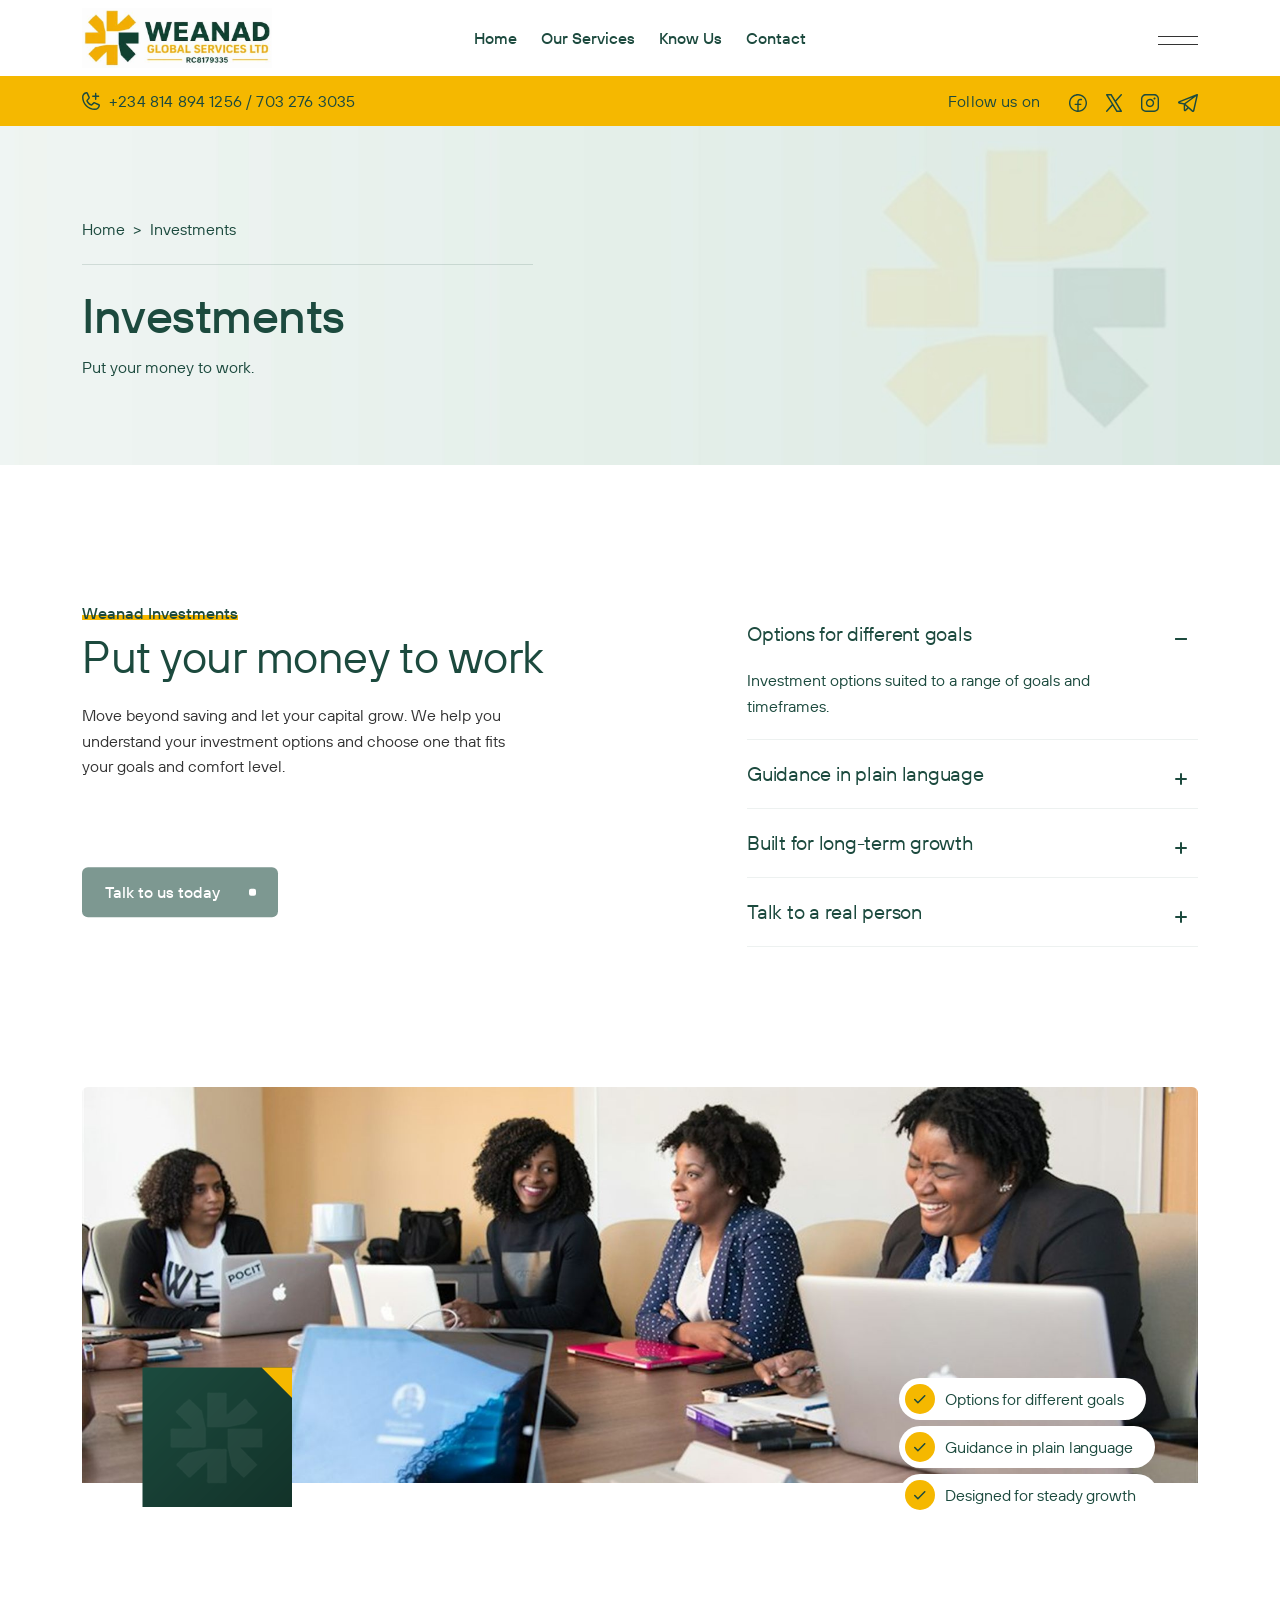
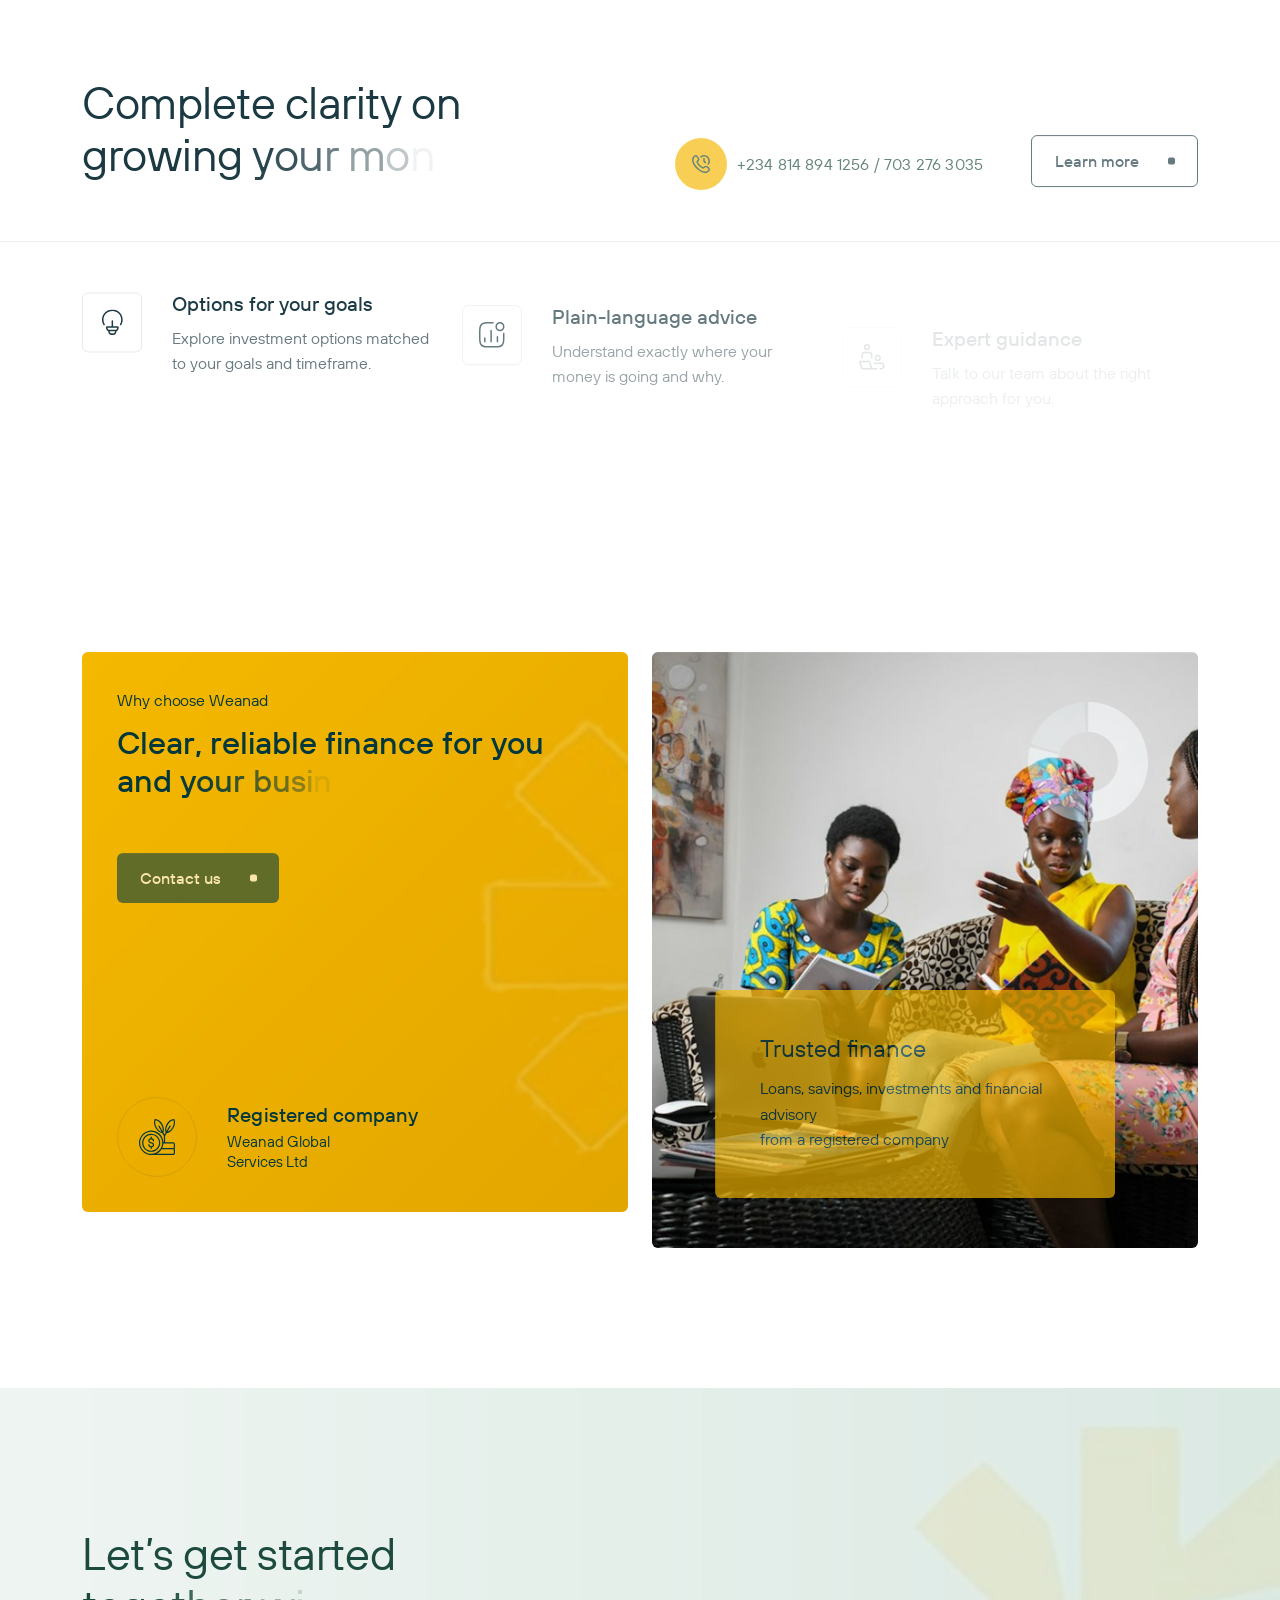
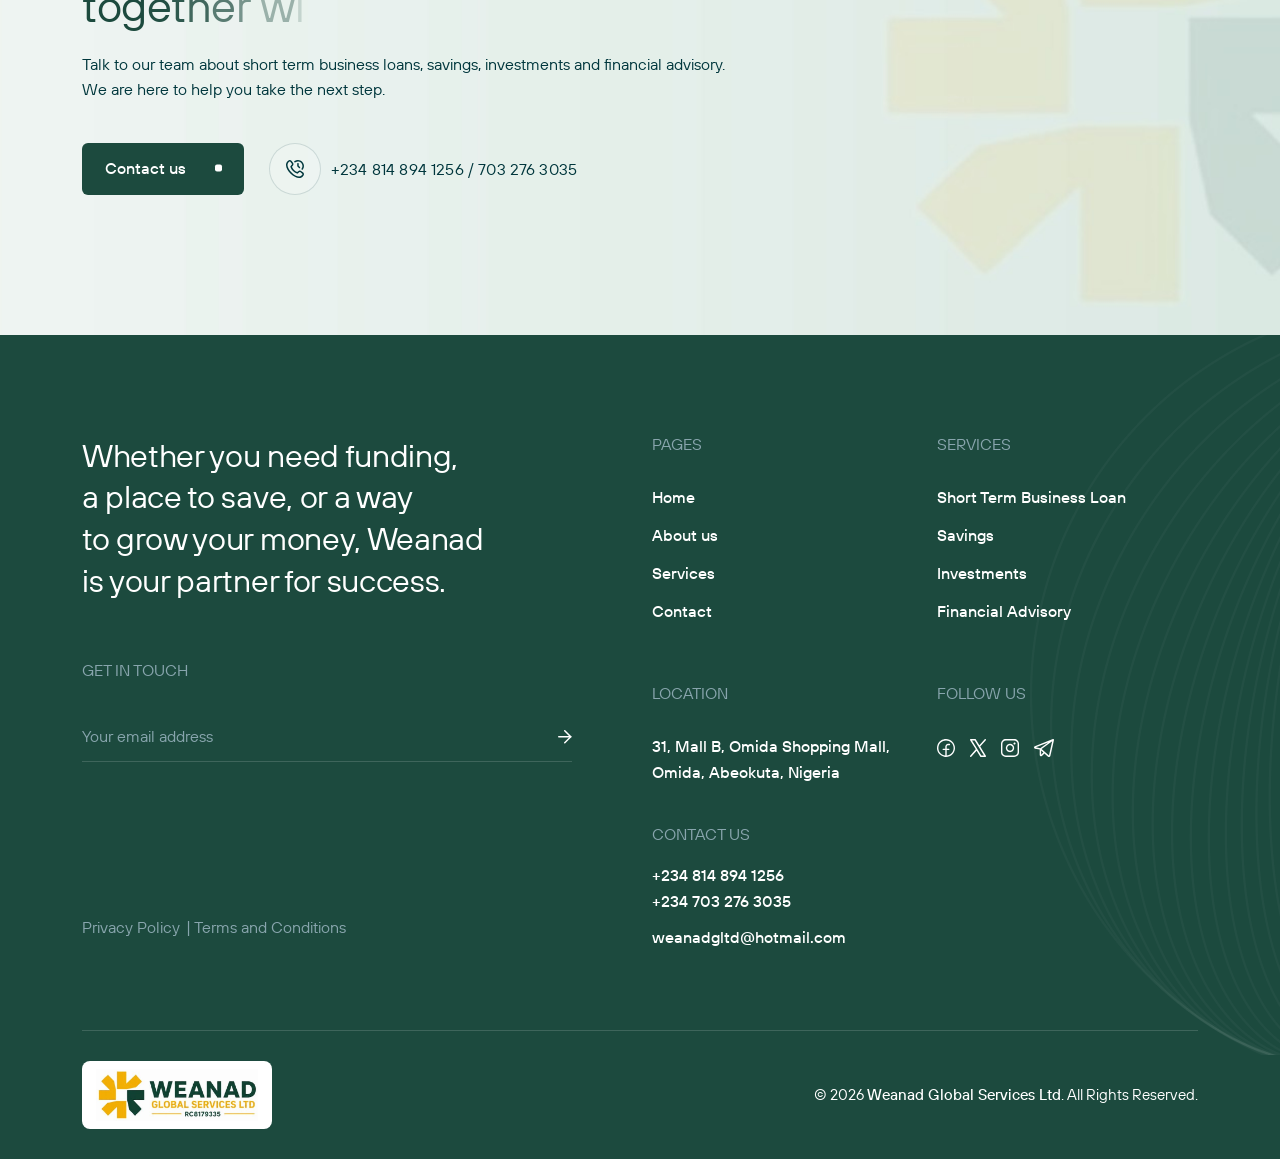
<file: service-investments.html>
<!doctype html>
<html class="no-js" lang="zxx">

<head>

   <meta charset="utf-8">
   <meta http-equiv="x-ua-compatible" content="ie=edge">
   <title>Investment Opportunities | Weanad Global</title>
   <meta name="description" content="Investment opportunities from Weanad Global Services Ltd, explained clearly, to help your money grow.">
   <link rel="canonical" href="https://weanadglobal.com/service-investments">
   <meta property="og:type" content="website">
   <meta property="og:site_name" content="Weanad Global Services Ltd">
   <meta property="og:title" content="Investment Opportunities | Weanad Global">
   <meta property="og:description" content="Investment opportunities from Weanad Global Services Ltd, explained clearly, to help your money grow.">
   <meta property="og:url" content="https://weanadglobal.com/service-investments">
   <meta property="og:image" content="https://weanadglobal.com/assets/img/weanad-icon.png">
   <meta name="twitter:card" content="summary">
   <meta name="viewport" content="width=device-width, initial-scale=1">

   <!-- Place favicon.ico in the root directory -->
   <link rel="shortcut icon" type="image/x-icon" href="assets/img/logo/favicon.png">

   <!-- CSS here -->
   <link rel="stylesheet" href="assets/css/bootstrap.css">
   <link rel="stylesheet" href="assets/css/swiper-bundle.css">
   <link rel="stylesheet" href="assets/css/nice-select.css">
   <link rel="stylesheet" href="assets/css/magnific-popup.css">
   <link rel="stylesheet" href="assets/css/spacing.css">
   <link rel="stylesheet" href="assets/css/main.css">

</head>

 

<body class="theme-finances">

   <!-- Loader Start -->
   <div id="loading">
      <div class="loader-mask">
         <li class="tp-fading-circle">
            <div class="tp-circle1 tp-circle"></div>
            <div class="tp-circle2 tp-circle"></div>
            <div class="tp-circle3 tp-circle"></div>
            <div class="tp-circle4 tp-circle"></div>
            <div class="tp-circle5 tp-circle"></div>
            <div class="tp-circle6 tp-circle"></div>
            <div class="tp-circle7 tp-circle"></div>
            <div class="tp-circle8 tp-circle"></div>
            <div class="tp-circle9 tp-circle"></div>
            <div class="tp-circle10 tp-circle"></div>
            <div class="tp-circle11 tp-circle"></div>
            <div class="tp-circle12 tp-circle"></div>
         </li>
         <h3 class="loading-title">Weanad</h3>
      </div>
    </div>
   <!-- Loader End -->
   

   <!-- back to top start -->
   <div class="back-to-top-wrapper">
      <button id="back_to_top" type="button" class="back-to-top-btn">
         <svg width="12" height="7" viewBox="0 0 12 7" fill="none" xmlns="http://www.w3.org/2000/svg">
            <path d="M11 6L6 1L1 6" stroke="currentColor" stroke-width="1.5" stroke-linecap="round"
               stroke-linejoin="round" />
         </svg>
      </button>
   </div>
   <!-- back to top end -->


   <!-- tp-offcanvus-area-start -->
   <div class="tp-offcanvas-area">
      <div class="tp-offcanvas-wrapper">
         <div class="tp-offcanvas-top d-flex align-items-center justify-content-between">
            <div class="tp-offcanvas-logo">
               <a href="index.html">
                  <img class="logo-1" data-width="170" src="assets/img/logo/weanad-logo.png" alt="">
               </a>
            </div>
            <div class="tp-offcanvas-close">
               <button class="tp-offcanvas-close-btn">
                  <svg width="37" height="38" viewBox="0 0 37 38" fill="none" xmlns="http://www.w3.org/2000/svg">
                     <path d="M9.19141 9.80762L27.5762 28.1924" stroke="currentColor" stroke-width="1.5"
                        stroke-linecap="round" stroke-linejoin="round" />
                     <path d="M9.19141 28.1924L27.5762 9.80761" stroke="currentColor" stroke-width="1.5"
                        stroke-linecap="round" stroke-linejoin="round" />
                  </svg>
               </button>
            </div>
         </div>
         <div class="tp-offcanvas-main">
            <div class="tp-offcanvas-content d-none d-xl-block">
               <h3 class="tp-offcanvas-title">Hello There!</h3>
               <p>Short term business loans, savings, investments and financial advisory from Weanad Global Services Ltd.</p>
            </div>
            <div class="tp-offcanvas-menu d-xl-none">
               <nav></nav>
            </div>
            <div class="tp-offcanvas-contact">
               <h3 class="tp-offcanvas-title sm">Information</h3>
               <ul>
                  <li><a href="tel:+2348148941256">+234 814 894 1256</a></li>
                  <li><a href="tel:+2347032763035">+234 703 276 3035</a></li>
                  <li><a href="mailto:weanadgltd@hotmail.com">weanadgltd@hotmail.com</a></li>
                  <li><a href="#">31, Mall B, Omida Shopping Mall, Omida, Abeokuta, Nigeria</a></li>
               </ul>
            </div>
            <div class="tp-offcanvas-social">
               <h3 class="tp-offcanvas-title sm">Follow Us</h3>
               <ul>
                  <li>
                     <a href="https://www.instagram.com/weanadglobal/" target="_blank" rel="noopener noreferrer" aria-label="Instagram">
                        <svg width="16" height="16" viewBox="0 0 16 16" fill="none" xmlns="http://www.w3.org/2000/svg">
                           <path
                              d="M11.25 1.5H4.75C2.95507 1.5 1.5 2.95507 1.5 4.75V11.25C1.5 13.0449 2.95507 14.5 4.75 14.5H11.25C13.0449 14.5 14.5 13.0449 14.5 11.25V4.75C14.5 2.95507 13.0449 1.5 11.25 1.5Z"
                              stroke="currentColor" stroke-width="1.5" stroke-linecap="round" stroke-linejoin="round" />
                           <path
                              d="M10.6016 7.5907C10.6818 8.13166 10.5894 8.68414 10.3375 9.16955C10.0856 9.65497 9.68711 10.0486 9.19862 10.2945C8.71014 10.5404 8.15656 10.6259 7.61663 10.5391C7.0767 10.4522 6.57791 10.1972 6.19121 9.81055C5.80451 9.42385 5.54959 8.92506 5.46271 8.38513C5.37583 7.8452 5.46141 7.29163 5.70728 6.80314C5.95315 6.31465 6.34679 5.91613 6.83221 5.66425C7.31763 5.41238 7.87011 5.31998 8.41107 5.4002C8.96287 5.48202 9.47372 5.73915 9.86817 6.1336C10.2626 6.52804 10.5197 7.0389 10.6016 7.5907Z"
                              stroke="currentColor" stroke-width="1.5" stroke-linecap="round" stroke-linejoin="round" />
                           <path d="M11.5742 4.42578H11.5842" stroke="currentColor" stroke-width="1.5"
                              stroke-linecap="round" stroke-linejoin="round" />
                        </svg>
                     </a>
                  </li>
                  <li>
                     <a href="#">
                        <svg width="18" height="18" viewBox="0 0 18 18" fill="none" xmlns="http://www.w3.org/2000/svg">
                           <path
                              d="M2.50589 12.7494C4.57662 16.336 9.16278 17.5648 12.7494 15.4941C14.2113 14.65 15.2816 13.388 15.8962 11.9461C16.7895 9.85066 16.7208 7.37526 15.4941 5.25063C14.2674 3.12599 12.1581 1.82872 9.89669 1.55462C8.34063 1.366 6.71259 1.66183 5.25063 2.50589C1.66403 4.57662 0.435172 9.16278 2.50589 12.7494Z"
                              stroke="currentColor" stroke-width="1.5" />
                           <path
                              d="M12.7127 15.4292C12.7127 15.4292 12.0086 10.4867 10.5011 7.87559C8.99362 5.26451 5.28935 2.57155 5.28935 2.57155M5.68449 15.6124C6.79553 12.2606 12.34 8.54524 16.3975 9.43537M12.311 2.4082C11.1953 5.72344 5.75732 9.38453 1.71875 8.58915"
                              stroke="currentColor" stroke-width="1.5" stroke-linecap="round" />
                        </svg>
                     </a>
                  </li>
                  <li>
                     <a href="#">
                        <svg width="18" height="11" viewBox="0 0 18 11" fill="none" xmlns="http://www.w3.org/2000/svg">
                           <path
                              d="M1 5.5715H6.33342C7.62867 5.5715 8.61917 6.56199 8.61917 7.85725C8.61917 9.15251 7.62867 10.143 6.33342 10.143H1.76192C1.30477 10.143 1 9.83823 1 9.38108V1.76192C1 1.30477 1.30477 1 1.76192 1H5.5715C6.86676 1 7.85725 1.99049 7.85725 3.28575C7.85725 4.58101 6.86676 5.5715 5.5715 5.5715H1Z"
                              stroke="currentColor" stroke-width="1.5" stroke-miterlimit="10"></path>
                           <path
                              d="M10.9062 7.09454H17.0016C17.0016 5.41832 15.6301 4.04688 13.9539 4.04688C12.2777 4.04688 10.9062 5.41832 10.9062 7.09454ZM10.9062 7.09454C10.9062 8.77076 12.2777 10.1422 13.9539 10.1422H15.2492"
                              stroke="currentColor" stroke-width="1.5" stroke-miterlimit="10" stroke-linecap="round"
                              stroke-linejoin="round"></path>
                           <path d="M16.1125 1.44434H11.668" stroke="currentColor" stroke-width="1.2"
                              stroke-miterlimit="10" stroke-linecap="round" stroke-linejoin="round"></path>
                        </svg>
                     </a>
                  </li>
                  <li>
                     <a href="#">
                        <svg width="18" height="14" viewBox="0 0 18 14" fill="none" xmlns="http://www.w3.org/2000/svg">
                           <path
                              d="M12.75 13H5.25C3 13 1.5 11.5 1.5 9.25V4.75C1.5 2.5 3 1 5.25 1H12.75C15 1 16.5 2.5 16.5 4.75V9.25C16.5 11.5 15 13 12.75 13Z"
                              stroke="currentColor" stroke-width="1.5" stroke-miterlimit="10" stroke-linecap="round"
                              stroke-linejoin="round" />
                           <path
                              d="M8.70676 5.14837L10.8006 6.40465C11.5543 6.90716 11.5543 7.66093 10.8006 8.16344L8.70676 9.41972C7.86923 9.92224 7.19922 9.50348 7.19922 8.5822V6.06964C7.19922 4.98086 7.86923 4.64585 8.70676 5.14837Z"
                              fill="currentColor" />
                        </svg>
                     </a>
                  </li>
               </ul>
            </div>
         </div>
      </div>
   </div>
   <div class="body-overlay"></div>
   <!-- tp-offcanvus-area-end -->


   <!-- tp search area start -->
   <div class="tp-search-area p-relative">
      <div class="tp-search-wrapper">
         <div class="tp-search-close">
            <button type="button" class="tp-search-close-btn">
               <svg width="37" height="38" viewBox="0 0 37 38" fill="none" xmlns="http://www.w3.org/2000/svg">
                  <path d="M9.19141 9.80762L27.5762 28.1924" stroke="currentColor" stroke-width="1.5"
                     stroke-linecap="round" stroke-linejoin="round"></path>
                  <path d="M9.19141 28.1924L27.5762 9.80761" stroke="currentColor" stroke-width="1.5"
                     stroke-linecap="round" stroke-linejoin="round"></path>
               </svg>
            </button>
         </div>
         <div class="container">
            <div class="row justify-content-center">
               <div class="col-lg-8">
                  <div class="tp-search-input p-relative mb-60">
                     <input type="text" placeholder="What are you looking for?">
                     <button type="submit" class="tp-search-input-btn">
                        <svg xmlns="http://www.w3.org/2000/svg" width="18" height="18" viewBox="0 0 18 18" fill="none">
                           <path
                              d="M13.6792 12.6197C13.3863 12.3268 12.9114 12.3268 12.6185 12.6197C12.3256 12.9126 12.3256 13.3875 12.6185 13.6804L13.1489 13.15L13.6792 12.6197ZM13.1489 13.15L12.6185 13.6804L16.2185 17.2803L16.7489 16.75L17.2792 16.2197L13.6792 12.6197L13.1489 13.15ZM15.1499 7.94997H15.8999C15.8999 3.55932 12.3406 0 7.94997 0V0.75V1.5C11.5122 1.5 14.3999 4.38775 14.3999 7.94997H15.1499ZM7.94997 0.75V0C3.55932 0 0 3.55932 0 7.94997H0.75H1.5C1.5 4.38775 4.38775 1.5 7.94997 1.5V0.75ZM0.75 7.94997H0C0 12.3406 3.55932 15.8999 7.94997 15.8999V15.1499V14.3999C4.38775 14.3999 1.5 11.5122 1.5 7.94997H0.75ZM7.94997 15.1499V15.8999C12.3406 15.8999 15.8999 12.3406 15.8999 7.94997H15.1499H14.3999C14.3999 11.5122 11.5122 14.3999 7.94997 14.3999V15.1499Z"
                              fill="currentcolor"></path>
                        </svg>
                     </button>
                  </div>
               </div>
            </div>
         </div>
      </div>
   </div>
   <!-- tp search area end -->


      <header class="tp-header-height">

         <!-- header area start -->
         <div id="header-sticky" class="tp-header-area">
            <div class="container container-1800">
               <div class="row align-items-center">
                  <div class="col-xxl-3 col-xl-3 col-6">
                     <div class="tp-header-left-side">
                        <div class="tp-header-logo">
                           <a href="index.html">
                              <img data-width="190" src="assets/img/logo/weanad-logo.png" alt="">
                           </a>
                        </div>
                        
                     </div>
                  </div>
                  <div class="col-xxl-5 col-xl-6 d-none d-xl-block">
                     <div class="tp-header-menu tp-header-dropdown text-center">
                        <nav class="tp-mobile-menu-active">
                           <ul>
                              <li><a href="index.html">Home</a></li>
                              <li class="has-dropdown">
                                 <a href="service.html">Our Services</a>
                                 <ul class="tp-submenu submenu">
                                    <li><a href="service-loan.html">Short Term Business Loan</a></li>
                                    <li><a href="service-savings.html">Savings</a></li>
                                    <li><a href="service-investments.html">Investments</a></li>
                                    <li><a href="service-advisory.html">Financial Advisory</a></li>
                                    <li><a href="service.html">All Services</a></li>
                                 </ul>
                              </li>
                              <li><a href="about.html">Know Us</a></li>
                              <li><a href="contact.html">Contact</a></li>
                           </ul>
                        </nav>
                     </div>
                  </div>
                  <div class="col-xxl-4 col-xl-3 col-6">
                     <div class="tp-header-action d-flex justify-content-end">
                        <a href="contact.html" class="tp-btn-event d-none d-xxl-flex">
                           <div class="button-text">Get started</div>
                           <div class="button-icon-wrapper">
                              <img src="assets/img/finance/hero/btn-arrow.svg" loading="lazy" width="16" height="16"
                                 alt="" class="button-image">
                              <div class="button-dot"></div>
                           </div>
                        </a>
                        <button class="tp-header-bar tp-offcanvas-open-btn ml-25">
                           <span>
                              <svg xmlns="http://www.w3.org/2000/svg" width="40" height="9" viewBox="0 0 40 9" fill="none">
                                 <path d="M0 0H40V1H0V0Z" fill="currentColor"/>
                                 <path d="M0 8H40V9H0V8Z" fill="currentColor"/>
                              </svg>
                           </span>
                        </button>
                     </div>
                  </div>
               </div>
            </div>
         </div>
         <div class="tp-header-bottom d-none d-md-block" data-bg-color="#F5B800">
            <div class="container container-1800">
               <div class="row justify-content-between">
                  <div class="col-md-6">
                     <div class="tp-header-info">
                        <a class="tp-line-anim" href="tel:+2348148941256"><span>
                           <svg xmlns="http://www.w3.org/2000/svg" width="18" height="18" viewBox="0 0 18 18" fill="none">
                           <path d="M17.1326 12.1013L12.8935 10.2014L12.8827 10.196C12.6625 10.1017 12.4222 10.0638 12.1837 10.0858C11.9451 10.1079 11.7158 10.189 11.5165 10.322C11.4931 10.3375 11.4705 10.3543 11.449 10.3724L9.2584 12.2399C7.87058 11.5658 6.43777 10.1438 5.76366 8.774L7.63388 6.55008C7.65188 6.52758 7.66898 6.50508 7.68518 6.48078C7.81517 6.28215 7.89403 6.05447 7.91476 5.81799C7.93549 5.58151 7.89743 5.34358 7.80398 5.12537C7.80363 5.12178 7.80363 5.11816 7.80398 5.11457L5.89867 0.867426C5.77513 0.582362 5.56271 0.344895 5.29313 0.190474C5.02354 0.0360541 4.71124 -0.0270376 4.40285 0.010618C3.18331 0.171096 2.06389 0.770017 1.25366 1.69552C0.443431 2.62102 -0.00219686 3.80982 8.14386e-06 5.03987C8.14386e-06 12.1859 5.81406 18 12.9601 18C14.1902 18.0022 15.379 17.5566 16.3045 16.7463C17.23 15.9361 17.8289 14.8167 17.9894 13.5971C18.027 13.2888 17.9639 12.9765 17.8095 12.7069C17.6551 12.4373 17.4176 12.2249 17.1326 12.1013ZM12.9601 16.56C9.90583 16.5566 6.97759 15.3418 4.81787 13.1821C2.65815 11.0224 1.44336 8.09417 1.44002 5.03987C1.43664 4.161 1.75327 3.31095 2.33079 2.64846C2.90832 1.98597 3.70724 1.55635 4.57835 1.43983C4.578 1.44342 4.578 1.44704 4.57835 1.45063L6.46837 5.68067L4.60805 7.9073C4.58917 7.92902 4.57202 7.95219 4.55675 7.9766C4.42131 8.18442 4.34186 8.42371 4.32609 8.67128C4.31032 8.91884 4.35878 9.16628 4.46675 9.38961C5.28216 11.0573 6.96248 12.725 8.64819 13.5395C8.87316 13.6465 9.12203 13.6933 9.37049 13.6753C9.61894 13.6573 9.85848 13.5752 10.0657 13.4369C10.089 13.4214 10.1113 13.4042 10.1323 13.3856L12.3202 11.5199L16.5503 13.4153C16.5503 13.4153 16.5575 13.4153 16.5602 13.4153C16.4449 14.2875 16.0158 15.0878 15.3532 15.6666C14.6906 16.2454 13.8399 16.563 12.9601 16.56ZM10.0801 4.31986C10.0801 4.1289 10.156 3.94577 10.291 3.81074C10.426 3.67571 10.6092 3.59985 10.8001 3.59985H12.9601V1.43983C12.9601 1.24887 13.036 1.06574 13.171 0.93071C13.306 0.795683 13.4892 0.719825 13.6801 0.719825C13.8711 0.719825 14.0542 0.795683 14.1893 0.93071C14.3243 1.06574 14.4001 1.24887 14.4001 1.43983V3.59985H16.5602C16.7511 3.59985 16.9343 3.67571 17.0693 3.81074C17.2043 3.94577 17.2802 4.1289 17.2802 4.31986C17.2802 4.51082 17.2043 4.69395 17.0693 4.82898C16.9343 4.96401 16.7511 5.03987 16.5602 5.03987H14.4001V7.19989C14.4001 7.39085 14.3243 7.57398 14.1893 7.70901C14.0542 7.84404 13.8711 7.9199 13.6801 7.9199C13.4892 7.9199 13.306 7.84404 13.171 7.70901C13.036 7.57398 12.9601 7.39085 12.9601 7.19989V5.03987H10.8001C10.6092 5.03987 10.426 4.96401 10.291 4.82898C10.156 4.69395 10.0801 4.51082 10.0801 4.31986Z" fill="#1C4A3E"/>
                           </svg>
                        </span> +234 814 894 1256 / 703 276 3035</a>
                     </div>
                  </div>
                  <div class="col-md-6">
                     <div class="text-end">
                        <div class="tp-header-social">
                           <span>Follow us on</span>
                           <a href="#">
                              <svg xmlns="http://www.w3.org/2000/svg" width="18" height="18" viewBox="0 0 18 18" fill="none">
                                 <path d="M9 0C7.21997 0 5.47991 0.527841 3.99987 1.51677C2.51983 2.50571 1.36628 3.91131 0.685088 5.55585C0.00389957 7.20038 -0.17433 9.00998 0.172936 10.7558C0.520203 12.5016 1.37737 14.1053 2.63604 15.364C3.89471 16.6226 5.49836 17.4798 7.24419 17.8271C8.99002 18.1743 10.7996 17.9961 12.4442 17.3149C14.0887 16.6337 15.4943 15.4802 16.4832 14.0001C17.4722 12.5201 18 10.78 18 9C17.9975 6.61382 17.0485 4.3261 15.3612 2.63882C13.6739 0.95154 11.3862 0.00251984 9 0ZM9.69231 16.5834V11.0769H11.7692C11.9528 11.0769 12.1289 11.004 12.2588 10.8741C12.3886 10.7443 12.4615 10.5682 12.4615 10.3846C12.4615 10.201 12.3886 10.0249 12.2588 9.89508C12.1289 9.76524 11.9528 9.69231 11.7692 9.69231H9.69231V7.61538C9.69231 7.24816 9.83819 6.89598 10.0979 6.63631C10.3575 6.37665 10.7097 6.23077 11.0769 6.23077H12.4615C12.6452 6.23077 12.8212 6.15783 12.9511 6.028C13.0809 5.89816 13.1538 5.72207 13.1538 5.53846C13.1538 5.35485 13.0809 5.17876 12.9511 5.04892C12.8212 4.91909 12.6452 4.84615 12.4615 4.84615H11.0769C10.3425 4.84615 9.63811 5.13791 9.11878 5.65724C8.59945 6.17657 8.30769 6.88094 8.30769 7.61538V9.69231H6.23077C6.04716 9.69231 5.87107 9.76524 5.74124 9.89508C5.6114 10.0249 5.53846 10.201 5.53846 10.3846C5.53846 10.5682 5.6114 10.7443 5.74124 10.8741C5.87107 11.004 6.04716 11.0769 6.23077 11.0769H8.30769V16.5834C6.35607 16.4052 4.54826 15.4815 3.26029 14.0045C1.97231 12.5274 1.30334 10.6107 1.39251 8.653C1.48168 6.69529 2.32213 4.84732 3.73905 3.49348C5.15597 2.13963 7.04027 1.38413 9 1.38413C10.9597 1.38413 12.844 2.13963 14.261 3.49348C15.6779 4.84732 16.5183 6.69529 16.6075 8.653C16.6967 10.6107 16.0277 12.5274 14.7397 14.0045C13.4517 15.4815 11.6439 16.4052 9.69231 16.5834Z" fill="currentColor"/>
                              </svg>
                           </a>
                           <a href="#">
                              <svg xmlns="http://www.w3.org/2000/svg" width="16" height="18" viewBox="0 0 16 18" fill="none">
                                 <path d="M15.8866 16.8372L10.1977 7.61989L15.8112 1.25359C15.9382 1.10604 16.0036 0.912859 15.9933 0.715913C15.983 0.518968 15.8979 0.334135 15.7563 0.201488C15.6147 0.0688409 15.4281 -0.000929265 15.237 0.00730397C15.0459 0.0155372 14.8656 0.10111 14.7352 0.24547L9.38801 6.30915L5.7084 0.347593C5.64278 0.241118 5.55216 0.153438 5.44493 0.0926771C5.33771 0.031916 5.21734 3.90975e-05 5.09498 8.86646e-08H0.732879C0.602526 -6.52684e-05 0.474553 0.0360029 0.362362 0.104428C0.25017 0.172853 0.157887 0.271117 0.095174 0.388932C0.0324615 0.506746 0.00162721 0.639777 0.00589964 0.774094C0.0101721 0.908411 0.0493941 1.03907 0.119459 1.1524L5.80836 10.3688L0.194887 16.7398C0.129334 16.8124 0.0784097 16.8976 0.0450649 16.9907C0.01172 17.0837 -0.00338233 17.1827 0.000633741 17.2818C0.00464981 17.3809 0.0277044 17.4782 0.0684608 17.568C0.109217 17.6578 0.166865 17.7385 0.238063 17.8052C0.309261 17.8719 0.392593 17.9233 0.48323 17.9566C0.573866 17.9899 0.670004 18.0042 0.766072 17.9989C0.86214 17.9936 0.956227 17.9687 1.04288 17.9256C1.12953 17.8825 1.20703 17.8221 1.27087 17.7479L6.61808 11.6842L10.2977 17.6458C10.3638 17.7514 10.4547 17.8381 10.5619 17.898C10.6691 17.958 10.7892 17.9891 10.9111 17.9887H15.2732C15.4034 17.9886 15.5312 17.9525 15.6433 17.8841C15.7553 17.8158 15.8475 17.7176 15.9102 17.6C15.9729 17.4823 16.0038 17.3494 15.9996 17.2153C15.9955 17.0811 15.9565 16.9505 15.8866 16.8372ZM11.3101 16.4896L2.05696 1.49906H4.69239L13.9491 16.4896H11.3101Z" fill="currentColor"/>
                              </svg>
                           </a>
                           <a href="https://www.instagram.com/weanadglobal/" target="_blank" rel="noopener noreferrer" aria-label="Instagram">
                              <svg xmlns="http://www.w3.org/2000/svg" width="18" height="18" viewBox="0 0 18 18" fill="none">
                                 <path d="M9 4.84615C8.17845 4.84615 7.37534 5.08977 6.69225 5.5462C6.00915 6.00263 5.47674 6.65138 5.16235 7.41039C4.84795 8.16941 4.76569 9.00461 4.92597 9.81038C5.08625 10.6161 5.48186 11.3563 6.06279 11.9372C6.64371 12.5181 7.38386 12.9138 8.18962 13.074C8.99539 13.2343 9.83059 13.152 10.5896 12.8377C11.3486 12.5233 11.9974 11.9909 12.4538 11.3078C12.9102 10.6247 13.1538 9.82155 13.1538 9C13.1527 7.89868 12.7147 6.8428 11.9359 6.06405C11.1572 5.2853 10.1013 4.8473 9 4.84615ZM9 11.7692C8.4523 11.7692 7.9169 11.6068 7.4615 11.3025C7.0061 10.9982 6.65116 10.5657 6.44156 10.0597C6.23197 9.55373 6.17713 8.99693 6.28398 8.45975C6.39083 7.92257 6.65457 7.42914 7.04186 7.04186C7.42914 6.65457 7.92257 6.39083 8.45975 6.28398C8.99693 6.17713 9.55373 6.23197 10.0597 6.44156C10.5657 6.65116 10.9982 7.0061 11.3025 7.4615C11.6068 7.9169 11.7692 8.4523 11.7692 9C11.7692 9.73445 11.4775 10.4388 10.9581 10.9581C10.4388 11.4775 9.73445 11.7692 9 11.7692ZM13.1538 0H4.84615C3.5613 0.00137443 2.32946 0.512391 1.42092 1.42092C0.512391 2.32946 0.00137443 3.5613 0 4.84615V13.1538C0.00137443 14.4387 0.512391 15.6705 1.42092 16.5791C2.32946 17.4876 3.5613 17.9986 4.84615 18H13.1538C14.4387 17.9986 15.6705 17.4876 16.5791 16.5791C17.4876 15.6705 17.9986 14.4387 18 13.1538V4.84615C17.9986 3.5613 17.4876 2.32946 16.5791 1.42092C15.6705 0.512391 14.4387 0.00137443 13.1538 0ZM16.6154 13.1538C16.6154 14.0719 16.2507 14.9524 15.6015 15.6015C14.9524 16.2507 14.0719 16.6154 13.1538 16.6154H4.84615C3.9281 16.6154 3.04764 16.2507 2.39848 15.6015C1.74931 14.9524 1.38462 14.0719 1.38462 13.1538V4.84615C1.38462 3.9281 1.74931 3.04764 2.39848 2.39848C3.04764 1.74931 3.9281 1.38462 4.84615 1.38462H13.1538C14.0719 1.38462 14.9524 1.74931 15.6015 2.39848C16.2507 3.04764 16.6154 3.9281 16.6154 4.84615V13.1538ZM14.5385 4.5C14.5385 4.70539 14.4776 4.90616 14.3634 5.07694C14.2493 5.24771 14.0872 5.38082 13.8974 5.45941C13.7076 5.53801 13.4988 5.55858 13.2974 5.51851C13.096 5.47844 12.9109 5.37953 12.7657 5.2343C12.6205 5.08907 12.5216 4.90404 12.4815 4.70259C12.4414 4.50115 12.462 4.29235 12.5406 4.1026C12.6192 3.91284 12.7523 3.75066 12.9231 3.63655C13.0938 3.52244 13.2946 3.46154 13.5 3.46154C13.7754 3.46154 14.0396 3.57095 14.2343 3.7657C14.4291 3.96045 14.5385 4.22458 14.5385 4.5Z" fill="currentColor"/>
                              </svg>
                           </a>
                           <a href="#">
                              <svg xmlns="http://www.w3.org/2000/svg" width="20" height="18" viewBox="0 0 20 18" fill="none">
                                 <path d="M19.7219 0.196937C19.6112 0.100607 19.4765 0.0365415 19.3324 0.0116422C19.1883 -0.0132572 19.0402 0.00195346 18.904 0.0556353L0.809497 7.1936C0.553057 7.29412 0.33595 7.47589 0.190863 7.71155C0.0457752 7.9472 -0.0194404 8.22399 0.00503418 8.50025C0.0295088 8.7765 0.142349 9.03726 0.326566 9.24327C0.510784 9.44929 0.756408 9.5894 1.02646 9.64252L5.71482 10.5704V15.84C5.7139 16.127 5.79852 16.4077 5.95771 16.6457C6.11691 16.8837 6.34334 17.068 6.60767 17.1747C6.87159 17.2833 7.16183 17.3094 7.44065 17.2495C7.71947 17.1897 7.97397 17.0466 8.17105 16.839L10.4317 14.4756L14.0183 17.64C14.2771 17.8714 14.6108 17.9994 14.9567 18C15.1083 17.9999 15.2589 17.9759 15.4031 17.9289C15.6388 17.8535 15.8508 17.7172 16.0179 17.5336C16.1851 17.3499 16.3016 17.1253 16.3558 16.8822L19.9799 0.989844C20.0123 0.846517 20.0054 0.696999 19.96 0.557318C19.9145 0.417637 19.8322 0.293059 19.7219 0.196937ZM14.263 3.43697L6.26392 9.21142L1.83538 8.33571L14.263 3.43697ZM7.14338 15.84V11.5667L9.35676 13.5234L7.14338 15.84ZM14.9585 16.56L7.57641 10.0349L18.2013 2.35876L14.9585 16.56Z" fill="currentColor"/>
                              </svg>
                           </a>
                        </div>
                     </div>
                  </div>
               </div>
            </div>
         </div>
         <!-- header area end -->

      </header>

      <main>


         <!-- breadcrumb area start -->
         <div class="tp-breadcrumb-ptb pt-90 pb-70 z-index-1">
            <div class="tp-cc-chose-bg">
               <img src="assets/img/breadcrumb/image-1.jpg" alt="">
            </div>
            <div class="container">
               <div class="row">
                  <div class="col-lg-5">
                     <div class="tp-breadcrumb-content p-relative">
                        <ul class="tp-breadcrumb-list">
                           <li><a href="index.html">Home</a></li>
                           <li>></li>
                           <li>Investments</li>
                        </ul>
                        <h2 class="tp-breadcrumb-title">Investments</h2>
                        <p>Put your money to work.</p>
                     </div>
                  </div>
               </div>
            </div>
         </div>
         <!-- breadcrumb area end -->


         <!-- philosophy area start -->
         <div class="tp-service-philosopy-ptb tp-sec-ptb pt-135 pb-110">
            <div class="container">
               <div class="row">
                  <div class="col-lg-7">
                     <div class="tp-service-philosopy-heading mb-30">
                        <span class="tp-section-sub tp-fade-anim">Weanad Investments</span>
                        <h3 class="tp-section-title mb-20"  data-text-split data-letters-fade-in>
                           Put your money <br> to work
                        </h3>
                        <div class="tp-fade-anim" data-delay=".5">
                           <p class="mb-70">Move beyond saving and let your capital grow. We help you <br> understand your investment options and choose one that fits <br> your goals and comfort level.</p>
                        </div>
                        <div class="tp-fade-anim" data-delay=".7">
                           <a class="tp-btn tp-btn-switch-animation" href="contact.html">
                              <span class="d-flex align-items-center justify-content-center">
                                 <span class="btn-text">
                                    Talk to us today
                                 </span>
                                 <i class="btn-icon"></i>
                                 <i class="btn-icon"></i>
                              </span>
                           </a>
                        </div>
                     </div>
                  </div>
                  <div class="col-lg-5">
                     <div class="tp-service-philosopy-faq mb-30">
                        <div class="tp-faq-wrap tp-fade-anim" data-delay=".5">
                           <div class="accordion" id="accordionExample">
                              <div class="accordion-items">
                                 <div class="accordion-header">
                                    <button class="accordion-buttons" type="button" data-bs-toggle="collapse" data-bs-target="#collapseOne" aria-expanded="true" aria-controls="collapseOne">
                                       Options for different goals
                                       <span class="tp-faq-icon"></span>
                                    </button>
                                 </div>
                                 <div id="collapseOne" class="accordion-collapse collapse show" data-bs-parent="#accordionExample">
                                    <div class="accordion-body">
                                       <p>
                                          Investment options suited to a range of goals and timeframes.
                                       </p>
                                    </div>
                                 </div>
                              </div>
                              <div class="accordion-items">
                                 <div class="accordion-header">
                                    <button class="accordion-buttons collapsed" type="button" data-bs-toggle="collapse" data-bs-target="#collapseTwo" aria-expanded="false" aria-controls="collapseTwo">
                                       Guidance in plain language
                                       <span class="tp-faq-icon"></span>
                                    </button>
                                 </div>
                                 <div id="collapseTwo" class="accordion-collapse collapse" data-bs-parent="#accordionExample">
                                    <div class="accordion-body">
                                       <p>
                                          We explain your options clearly, without jargon, so you can decide with confidence.
                                       </p>
                                    </div>
                                 </div>
                              </div>
                              <div class="accordion-items">
                                 <div class="accordion-header">
                                    <button class="accordion-buttons collapsed" type="button" data-bs-toggle="collapse" data-bs-target="#collapseThree" aria-expanded="false" aria-controls="collapseThree">
                                       Built for long-term growth
                                       <span class="tp-faq-icon"></span>
                                    </button>
                                 </div>
                                 <div id="collapseThree" class="accordion-collapse collapse" data-bs-parent="#accordionExample">
                                    <div class="accordion-body">
                                       <p>
                                          Designed to help your money grow steadily over time.
                                       </p>
                                    </div>
                                 </div>
                              </div>
                              <div class="accordion-items">
                                 <div class="accordion-header">
                                    <button class="accordion-buttons collapsed" type="button" data-bs-toggle="collapse" data-bs-target="#collapseFour" aria-expanded="false" aria-controls="collapseFour">
                                       Talk to a real person
                                       <span class="tp-faq-icon"></span>
                                    </button>
                                 </div>
                                 <div id="collapseFour" class="accordion-collapse collapse" data-bs-parent="#accordionExample">
                                    <div class="accordion-body">
                                       <p>
                                          Our team is available to discuss your goals and answer your questions.
                                       </p>
                                    </div>
                                 </div>
                              </div>
                           </div>
                        </div>
                     </div>
                  </div>
               </div>
            </div>
         </div>
         <!-- philosophy area end -->


         <!-- about area start -->
         <div class="tp-fa-about-ptb">
            <div class="container">
               <div class="row">
                  <div class="col-lg-12">
                     <div class="tp-fa-about-thumb-wrapper p-relative radius-6">
                        <div class="tp-fa-about-shape">
                           <img src="assets/img/advisory/about/thumb-2.png" alt="">
                        </div>
                        <img src="assets/img/finance/banner/banner-bg-3.jpg" alt="">
                        <div class="tp-fi-about-list">
                           <div class="tp-fi-about-list-item">
                              <p>
                                 <i>
                                    <svg xmlns="http://www.w3.org/2000/svg" width="12" height="9" viewBox="0 0 12 9" fill="none">
                                    <path d="M10.75 0.75L3.875 7.75L0.75 4.56818" stroke="#1C4A3E" stroke-width="1.5" stroke-linecap="round" stroke-linejoin="round"></path>
                                    </svg>
                                 </i>
                                 Options for different goals
                              </p>
                           </div>
                           <div class="tp-fi-about-list-item">
                              <p>
                                 <i>
                                    <svg xmlns="http://www.w3.org/2000/svg" width="12" height="9" viewBox="0 0 12 9" fill="none">
                                    <path d="M10.75 0.75L3.875 7.75L0.75 4.56818" stroke="#1C4A3E" stroke-width="1.5" stroke-linecap="round" stroke-linejoin="round"></path>
                                    </svg>
                                 </i>
                                 Guidance in plain language
                              </p>
                           </div>
                           <div class="tp-fi-about-list-item">
                              <p>
                                 <i>
                                    <svg xmlns="http://www.w3.org/2000/svg" width="12" height="9" viewBox="0 0 12 9" fill="none">
                                    <path d="M10.75 0.75L3.875 7.75L0.75 4.56818" stroke="#1C4A3E" stroke-width="1.5" stroke-linecap="round" stroke-linejoin="round"></path>
                                    </svg>
                                 </i>
                                 Designed for steady growth
                              </p>
                           </div>
                        </div>
                     </div>
                  </div>
               </div>
            </div>
         </div>
         <!-- about area end -->
         

         <!-- control area start -->
         <div class="tp-fa-control-ptb tp-sec-ptb pt-130 pb-90">
            <div class="tp-fa-control-top tp-sec-line">
               <div class="container">
                  <div class="row align-items-end">
                     <div class="col-lg-6">
                        <div class="tp-fa-control-heading mb-60">
                           <h3 class="tp-section-title advisory-color" data-text-split data-letters-fade-in>Complete clarity on <br> growing your money.</h3>
                        </div>
                     </div>
                     <div class="col-lg-6">
                        <div class="tp-fa-control-right d-flex flex-wrap gap-lg-5 gap-3 align-items-center justify-content-lg-end mb-60 tp-fade-anim" data-delay=".5">
                           <div class="tp-fi-hero-contact">
                              <a href="tel:+2348148941256">
                                 <span>
                                    <svg xmlns="http://www.w3.org/2000/svg" width="18" height="18" viewBox="0 0 18 18" fill="none">
                                       <path d="M13.2811 17.9971C7.18994 18.2031 -3.78322 7.31835 1.31157 1.41675L2.17306 0.667624C2.60914 0.246066 3.19368 0.0131721 3.80018 0.0193408C4.40667 0.0255095 4.98635 0.270245 5.41377 0.700585C5.43687 0.724111 5.45839 0.749136 5.47819 0.775498L6.82662 2.5277C7.2364 2.96132 7.46409 3.5357 7.4627 4.13232C7.46131 4.72894 7.23093 5.30225 6.81912 5.73395L5.95164 6.82468C6.43192 7.99112 7.13782 9.05123 8.02883 9.94417C8.91984 10.8371 9.97842 11.5453 11.1438 12.0281L12.2405 11.1554C12.6778 10.7537 13.2498 10.5305 13.8435 10.5296C14.4373 10.5288 15.0098 10.7505 15.4483 11.1509L17.2012 12.4993C17.2274 12.519 17.2524 12.5403 17.2761 12.563C17.7084 12.9993 17.951 13.5886 17.951 14.2028C17.951 14.817 17.7084 15.4063 17.2761 15.8426L16.5937 16.6292C16.1608 17.0668 15.6447 17.4133 15.0757 17.6483C14.5068 17.8832 13.8966 18.0018 13.2811 17.9971ZM3.77394 1.51638C3.66628 1.5163 3.55967 1.53743 3.46018 1.57856C3.36069 1.61969 3.27028 1.68002 3.19412 1.7561L2.33187 2.50523C-1.89768 7.59028 11.0449 19.8122 15.497 15.6059L16.1802 14.8186C16.2614 14.7463 16.3275 14.6587 16.3747 14.5607C16.4219 14.4628 16.4492 14.3565 16.4551 14.2479C16.4611 14.1393 16.4454 14.0307 16.4092 13.9282C16.3729 13.8257 16.3167 13.7314 16.2438 13.6507L14.5006 12.312C14.4739 12.2924 14.4489 12.2706 14.4257 12.2468C14.2694 12.0979 14.0618 12.0148 13.8459 12.0148C13.63 12.0148 13.4224 12.0979 13.2661 12.2468C13.2462 12.267 13.2252 12.286 13.2032 12.3038L11.7364 13.4724C11.6345 13.5535 11.5134 13.6066 11.3848 13.6265C11.2562 13.6465 11.1246 13.6326 11.003 13.5863C9.49284 13.0237 8.12126 12.1431 6.98116 11.0042C5.84106 9.86524 4.95908 8.49455 4.39496 6.98499C4.34502 6.86166 4.32883 6.72726 4.34805 6.59559C4.36727 6.46393 4.42122 6.33977 4.50433 6.23587L5.66847 4.77058C5.68579 4.74838 5.70456 4.72736 5.72466 4.70765C5.87768 4.55332 5.96353 4.34479 5.96353 4.12745C5.96353 3.91012 5.87768 3.70159 5.72466 3.54726C5.70131 3.52396 5.67977 3.49892 5.66023 3.47235L4.32454 1.73138C4.17362 1.59502 3.97734 1.51971 3.77394 1.52013V1.51638ZM16.8784 9.43912C20.6165 3.9368 14.0317 -2.64126 8.53537 1.09612C8.45248 1.15146 8.38147 1.22278 8.32649 1.30591C8.27152 1.38904 8.23368 1.4823 8.2152 1.58024C8.19672 1.67817 8.19797 1.77881 8.21887 1.87625C8.23977 1.9737 8.27991 2.06599 8.33692 2.14773C8.39394 2.22947 8.4667 2.29902 8.55093 2.35228C8.63516 2.40555 8.72918 2.44148 8.82747 2.45796C8.92576 2.47444 9.02635 2.47114 9.12335 2.44825C9.22035 2.42537 9.3118 2.38336 9.39236 2.32469C13.4931 -0.491271 18.4642 4.48516 15.6498 8.58287C15.5898 8.66336 15.5467 8.75508 15.5229 8.85257C15.4991 8.95006 15.4951 9.05134 15.5112 9.1504C15.5273 9.24946 15.5631 9.34428 15.6165 9.42923C15.67 9.51417 15.7399 9.58751 15.8223 9.6449C15.9046 9.70228 15.9976 9.74254 16.0958 9.76327C16.194 9.78401 16.2954 9.7848 16.3939 9.76561C16.4924 9.74641 16.586 9.70762 16.6693 9.65154C16.7525 9.59545 16.8236 9.52322 16.8784 9.43912ZM13.9882 8.042C14.1287 7.90152 14.2076 7.71101 14.2076 7.51237C14.2076 7.31373 14.1287 7.12322 13.9882 6.98274L12.7102 5.70399V3.76375C12.7102 3.56507 12.6313 3.37453 12.4908 3.23404C12.3503 3.09356 12.1598 3.01463 11.9611 3.01463C11.7624 3.01463 11.5719 3.09356 11.4314 3.23404C11.2909 3.37453 11.212 3.56507 11.212 3.76375V6.01113C11.212 6.20979 11.291 6.4003 11.4315 6.54076L12.9297 8.03901C13.0702 8.17945 13.2607 8.25834 13.4594 8.25834C13.658 8.25834 13.8485 8.17945 13.989 8.03901L13.9882 8.042Z" fill="currentColor"></path>
                                    </svg>
                                 </span>
                                 +234 814 894 1256 / 703 276 3035
                              </a>
                           </div>
                           <div class="tp-fa-control-btn">
                              <a class="tp-btn tp-btn-advisory-style tp-btn-border tp-btn-switch-animation" href="contact.html">
                                 <span class="d-flex align-items-center justify-content-center">
                                    <span class="btn-text">
                                       Learn more
                                    </span>
                                    <i class="btn-icon"></i>
                                    <i class="btn-icon"></i>
                                 </span>
                              </a>
                           </div>
                        </div>
                     </div>
                  </div>
               </div>
            </div>
            <div class="tp-fa-control-bottom mt-50">
               <div class="container">
                  <div class="row">
                     <div class="col-lg-4 col-md-6">
                        <div class="tp-fa-control-item mb-30 tp-fade-anim">
                           <div class="tp-fa-control-item-icon">
                              <span>
                                 <svg xmlns="http://www.w3.org/2000/svg" width="21" height="26" viewBox="0 0 21 26" fill="none">
                                    <path d="M1.4808 15.54C1.69618 15.8938 2.15761 16.006 2.51142 15.7906C2.86523 15.5752 2.97745 15.1138 2.76206 14.76L2.12143 15.15L1.4808 15.54ZM17.9379 14.76C17.7225 15.1138 17.8347 15.5752 18.1885 15.7906C18.5423 16.006 19.0037 15.8938 19.2191 15.54L18.5785 15.15L17.9379 14.76ZM4.80944 18.8678L5.52121 18.6314V18.6314L4.80944 18.8678ZM4.6505 18.2356L5.39965 18.2713V18.2713L4.6505 18.2356ZM5.10788 17.5986L4.83622 16.8995L4.83611 16.8996L5.10788 17.5986ZM15.5921 17.5986L15.3204 18.2977L15.3204 18.2977L15.5921 17.5986ZM16.0495 18.2356L16.7987 18.2001L16.7987 18.1998L16.0495 18.2356ZM15.8905 18.8678L15.1788 18.6314L15.1788 18.6314L15.8905 18.8678ZM15.4278 20.0364L14.794 19.6354L14.794 19.6354L15.4278 20.0364ZM13.9867 21.079L14.1684 21.8066L14.1686 21.8066L13.9867 21.079ZM6.71333 21.079L6.5315 21.8066L6.53161 21.8066L6.71333 21.079ZM5.2722 20.0364L5.90601 19.6354L5.90593 19.6353L5.2722 20.0364ZM13.7948 21.9259L14.5303 22.073L14.5303 22.073L13.7948 21.9259ZM13.3501 23.5339L12.6978 23.1639L12.6977 23.164L13.3501 23.5339ZM12.0139 24.6293L11.7791 23.917L11.779 23.917L12.0139 24.6293ZM8.68608 24.6293L8.92101 23.917L8.92094 23.917L8.68608 24.6293ZM7.34984 23.5339L6.69743 23.9039L6.69747 23.9039L7.34984 23.5339ZM6.90518 21.9259L7.64062 21.7788L7.64062 21.7788L6.90518 21.9259ZM9.6 17.55C9.6 17.9642 9.93579 18.3 10.35 18.3C10.7642 18.3 11.1 17.9642 11.1 17.55H10.35H9.6ZM11.1 11.55C11.1 11.1358 10.7642 10.8 10.35 10.8C9.93579 10.8 9.6 11.1358 9.6 11.55H10.35H11.1ZM2.12143 15.15L2.76206 14.76C1.96077 13.4437 1.5 11.9024 1.5 10.2526H0.75H0C0 12.1859 0.540872 13.996 1.4808 15.54L2.12143 15.15ZM0.75 10.2526H1.5C1.5 5.42587 5.45505 1.5 10.35 1.5V0.75V0C4.64108 0 0 4.58306 0 10.2526H0.75ZM10.35 0.75V1.5C15.245 1.5 19.2 5.42587 19.2 10.2526H19.95H20.7C20.7 4.58307 16.0589 0 10.35 0V0.75ZM19.95 10.2526H19.2C19.2 11.9024 18.7393 13.4437 17.9379 14.76L18.5785 15.15L19.2191 15.54C20.1592 13.996 20.7 12.1859 20.7 10.2526H19.95ZM4.80944 18.8678L5.52121 18.6314C5.46323 18.4569 5.43034 18.3569 5.41063 18.2834C5.39123 18.211 5.40192 18.2238 5.39965 18.2713L4.6505 18.2356L3.90136 18.1998C3.89266 18.3818 3.9277 18.5447 3.96182 18.6719C3.99562 18.7979 4.04541 18.9469 4.09768 19.1042L4.80944 18.8678ZM4.6505 18.2356L5.39965 18.2713C5.39916 18.2816 5.39257 18.2926 5.37965 18.2976L5.10788 17.5986L4.83611 16.8996C4.29416 17.1103 3.92901 17.6208 3.90136 18.1998L4.6505 18.2356ZM5.10788 17.5986L5.37954 18.2977C5.33432 18.3152 5.31807 18.3092 5.3923 18.3048C5.46777 18.3003 5.57245 18.3 5.75588 18.3V17.55V16.8C5.59069 16.8 5.43391 16.7997 5.3038 16.8074C5.17245 16.8151 5.00651 16.8334 4.83622 16.8995L5.10788 17.5986ZM5.75588 17.55V18.3H14.9441V17.55V16.8H5.75588V17.55ZM14.9441 17.55V18.3C15.1276 18.3 15.2322 18.3003 15.3077 18.3048C15.3819 18.3092 15.3656 18.3152 15.3204 18.2977L15.5921 17.5986L15.8638 16.8995C15.6935 16.8334 15.5276 16.8151 15.3962 16.8074C15.2661 16.7997 15.1093 16.8 14.9441 16.8V17.55ZM15.5921 17.5986L15.3204 18.2977C15.3075 18.2927 15.3009 18.2816 15.3004 18.2713L16.0495 18.2356L16.7987 18.1998C16.7711 17.6207 16.4058 17.1102 15.8638 16.8995L15.5921 17.5986ZM16.0495 18.2356L15.3004 18.271C15.2981 18.2236 15.3088 18.211 15.2894 18.2834C15.2696 18.3568 15.2367 18.4569 15.1788 18.6314L15.8905 18.8678L16.6023 19.1043C16.6546 18.9469 16.7043 18.798 16.7382 18.6719C16.7723 18.5447 16.8073 18.3819 16.7987 18.2001L16.0495 18.2356ZM15.8905 18.8678L15.1788 18.6314C14.9621 19.2836 14.8901 19.4835 14.794 19.6354L15.4278 20.0364L16.0616 20.4374C16.2796 20.0928 16.4114 19.6789 16.6023 19.1043L15.8905 18.8678ZM15.4278 20.0364L14.794 19.6354C14.5676 19.9933 14.2132 20.2493 13.8049 20.3513L13.9867 21.079L14.1686 21.8066C14.952 21.6108 15.6297 21.1202 16.0616 20.4374L15.4278 20.0364ZM13.9867 21.079L13.805 20.3513C13.6317 20.3946 13.4209 20.4 12.7357 20.4V21.15V21.9C13.3391 21.9 13.7727 21.9054 14.1684 21.8066L13.9867 21.079ZM12.7357 21.15V20.4H7.96428V21.15V21.9H12.7357V21.15ZM7.96428 21.15V20.4C7.27904 20.4 7.06836 20.3946 6.89504 20.3513L6.71333 21.079L6.53161 21.8066C6.92724 21.9054 7.36084 21.9 7.96428 21.9V21.15ZM6.71333 21.079L6.89516 20.3513C6.48677 20.2493 6.13239 19.9933 5.90601 19.6354L5.2722 20.0364L4.63838 20.4374C5.07036 21.1202 5.74802 21.6108 6.5315 21.8066L6.71333 21.079ZM5.2722 20.0364L5.90593 19.6353C5.8098 19.4834 5.73784 19.2837 5.52121 18.6314L4.80944 18.8678L4.09768 19.1042C4.28854 19.6789 4.42032 20.0928 4.63846 20.4375L5.2722 20.0364ZM13.95 21.15L13.2146 21.0029L13.0594 21.7789L13.7948 21.9259L14.5303 22.073L14.6854 21.2971L13.95 21.15ZM13.7948 21.9259L13.0594 21.7789C12.8788 22.682 12.8139 22.9591 12.6978 23.1639L13.3501 23.5339L14.0025 23.904C14.2667 23.4381 14.3715 22.8669 14.5303 22.073L13.7948 21.9259ZM13.3501 23.5339L12.6977 23.164C12.4957 23.5202 12.1682 23.7887 11.7791 23.917L12.0139 24.6293L12.2488 25.3416C12.9915 25.0967 13.6168 24.5842 14.0025 23.9039L13.3501 23.5339ZM12.0139 24.6293L11.779 23.917C11.5555 23.9907 11.271 24 10.35 24V24.75V25.5C11.1596 25.5 11.7403 25.5093 12.2488 25.3415L12.0139 24.6293ZM10.35 24.75V24C9.42896 24 9.14446 23.9907 8.92101 23.917L8.68608 24.6293L8.45115 25.3415C8.9597 25.5093 9.5404 25.5 10.35 25.5V24.75ZM8.68608 24.6293L8.92094 23.917C8.53183 23.7887 8.20431 23.5202 8.00221 23.1639L7.34984 23.5339L6.69747 23.9039C7.08331 24.5842 7.70849 25.0967 8.45122 25.3416L8.68608 24.6293ZM7.34984 23.5339L8.00226 23.164C7.88614 22.9592 7.82123 22.6819 7.64062 21.7788L6.90518 21.9259L6.16975 22.073C6.32853 22.8669 6.43332 23.4381 6.69743 23.9039L7.34984 23.5339ZM6.90518 21.9259L7.64062 21.7788L7.48544 21.0029L6.75 21.15L6.01456 21.2971L6.16975 22.073L6.90518 21.9259ZM10.35 17.55H11.1V11.55H10.35H9.6V17.55H10.35Z" fill="#1B3942"/>
                                 </svg>
                              </span>
                           </div>
                           <div class="tp-fa-control-item-content">
                              <h3 class="tp-fa-control-item-title">Options for your goals</h3>
                              <p>Explore investment options matched to <br> your goals and timeframe.</p>
                           </div>
                        </div>
                     </div>
                     <div class="col-lg-4 col-md-6">
                        <div class="tp-fa-control-item mb-30 tp-fade-anim" data-delay=".5">
                           <div class="tp-fa-control-item-icon">
                              <span>
                                 <svg xmlns="http://www.w3.org/2000/svg" width="26" height="26" viewBox="0 0 26 26" fill="none">
                                    <path d="M5.05263 19.6974C5.05263 20.1116 5.38842 20.4474 5.80263 20.4474C6.21685 20.4474 6.55263 20.1116 6.55263 19.6974H5.80263H5.05263ZM6.55263 15.9079C6.55263 15.4937 6.21685 15.1579 5.80263 15.1579C5.38842 15.1579 5.05263 15.4937 5.05263 15.9079H5.80263H6.55263ZM11.3684 19.6974C11.3684 20.1116 11.7042 20.4474 12.1184 20.4474C12.5326 20.4474 12.8684 20.1116 12.8684 19.6974H12.1184H11.3684ZM12.8684 8.32895C12.8684 7.91473 12.5326 7.57895 12.1184 7.57895C11.7042 7.57895 11.3684 7.91473 11.3684 8.32895H12.1184H12.8684ZM17.6842 19.6974C17.6842 20.1116 18.02 20.4474 18.4342 20.4474C18.8484 20.4474 19.1842 20.1116 19.1842 19.6974H18.4342H17.6842ZM19.1842 14.6447C19.1842 14.2305 18.8484 13.8947 18.4342 13.8947C18.02 13.8947 17.6842 14.2305 17.6842 14.6447H18.4342H19.1842ZM25.4942 11.4769C25.4888 11.0627 25.1486 10.7314 24.7344 10.7369C24.3202 10.7424 23.9889 11.0826 23.9944 11.4968L24.7443 11.4868L25.4942 11.4769ZM22.9927 22.9927L23.523 23.523L23.523 23.523L22.9927 22.9927ZM2.50736 22.9927L1.97701 23.523L1.97704 23.523L2.50736 22.9927ZM2.50736 2.50739L1.97703 1.97706L1.97702 1.97707L2.50736 2.50739ZM12.75 0.750038V1.50004H12.75L12.75 0.750038ZM14.0132 1.5C14.4274 1.49999 14.7632 1.16419 14.7632 0.749977C14.7631 0.335764 14.4273 -1.24574e-05 14.0131 0L14.0132 0.75L14.0132 1.5ZM5.80263 19.6974H6.55263V15.9079H5.80263H5.05263V19.6974H5.80263ZM12.1184 19.6974H12.8684V8.32895H12.1184H11.3684V19.6974H12.1184ZM18.4342 19.6974H19.1842V14.6447H18.4342H17.6842V19.6974H18.4342ZM24.75 4.53947H24C24 6.21813 22.6392 7.57895 20.9605 7.57895V8.32895V9.07895C23.4677 9.07895 25.5 7.04654 25.5 4.53947H24.75ZM20.9605 8.32895V7.57895C19.2818 7.57895 17.9211 6.21813 17.9211 4.53947H17.1711H16.4211C16.4211 7.04654 18.4534 9.07895 20.9605 9.07895V8.32895ZM17.1711 4.53947H17.9211C17.9211 2.86082 19.2818 1.5 20.9605 1.5V0.75V0C18.4534 0 16.4211 2.03241 16.4211 4.53947H17.1711ZM20.9605 0.75V1.5C22.6392 1.5 24 2.86082 24 4.53947H24.75H25.5C25.5 2.03241 23.4677 0 20.9605 0V0.75ZM24.7443 11.4868C23.9944 11.4968 23.9944 11.4968 23.9944 11.4968C23.9944 11.4968 23.9944 11.4968 23.9944 11.4968C23.9944 11.4968 23.9944 11.4968 23.9944 11.4968C23.9944 11.4968 23.9944 11.4969 23.9944 11.4969C23.9944 11.4971 23.9944 11.4974 23.9944 11.4977C23.9944 11.4985 23.9944 11.4996 23.9944 11.5012C23.9945 11.5043 23.9945 11.5091 23.9946 11.5156C23.9948 11.5286 23.995 11.5482 23.9952 11.5744C23.9958 11.6268 23.9965 11.7057 23.9972 11.8106C23.9986 12.0204 24 12.3345 24 12.75H24.75H25.5C25.5 12.3311 25.4986 12.0137 25.4971 11.8005C25.4964 11.6939 25.4957 11.6134 25.4952 11.5594C25.4949 11.5323 25.4947 11.5119 25.4945 11.4982C25.4944 11.4913 25.4944 11.4861 25.4943 11.4825C25.4943 11.4808 25.4943 11.4794 25.4943 11.4785C25.4943 11.478 25.4943 11.4776 25.4943 11.4774C25.4943 11.4772 25.4943 11.4771 25.4943 11.4771C25.4943 11.477 25.4943 11.477 25.4943 11.477C25.4943 11.4769 25.4943 11.4769 25.4943 11.4769C25.4943 11.4769 25.4942 11.4769 24.7443 11.4868ZM24.75 12.75H24C24 15.5997 23.9984 17.6614 23.787 19.2337C23.5785 20.7844 23.1784 21.7462 22.4623 22.4624L22.9927 22.9927L23.523 23.523C24.5643 22.4817 25.0428 21.1506 25.2736 19.4336C25.5016 17.7381 25.5 15.5573 25.5 12.75H24.75ZM22.9927 22.9927L22.4624 22.4623C21.7462 23.1784 20.7844 23.5785 19.2337 23.787C17.6614 23.9984 15.5996 24 12.75 24V24.75V25.5C15.5572 25.5 17.7381 25.5016 19.4335 25.2736C21.1506 25.0428 22.4817 24.5643 23.523 23.523L22.9927 22.9927ZM12.75 24.75V24C9.90037 24 7.8386 23.9984 6.2663 23.787C4.71558 23.5785 3.75378 23.1784 3.03768 22.4624L2.50736 22.9927L1.97704 23.523C3.0183 24.5643 4.34939 25.0428 6.06644 25.2736C7.76191 25.5016 9.94278 25.5 12.75 25.5V24.75ZM2.50736 22.9927L3.0377 22.4624C2.32158 21.7462 1.92147 20.7844 1.71298 19.2337C1.50159 17.6614 1.5 15.5997 1.5 12.75H0.75H0C0 15.5573 -0.00159281 17.7381 0.226357 19.4336C0.457209 21.1506 0.935772 22.4817 1.97701 23.523L2.50736 22.9927ZM0.75 12.75H1.5C1.5 9.90039 1.50159 7.83863 1.71298 6.26634C1.92147 4.71563 2.32158 3.75383 3.03769 3.03772L2.50736 2.50739L1.97702 1.97707C0.935771 3.01833 0.457208 4.34942 0.226357 6.06647C-0.00159281 7.76194 0 9.9428 0 12.75H0.75ZM2.50736 2.50739L3.03768 3.03773C3.75379 2.32162 4.71559 1.92151 6.26631 1.71302C7.8386 1.50163 9.90037 1.50004 12.75 1.50004V0.750038V3.79682e-05C9.94278 3.79682e-05 7.76191 -0.00155491 6.06644 0.226395C4.34939 0.457246 3.01829 0.935808 1.97703 1.97706L2.50736 2.50739ZM12.75 0.750038L12.75 1.50004L14.0132 1.5L14.0132 0.75L14.0131 0L12.75 3.79682e-05L12.75 0.750038Z" fill="#1B3942"/>
                                 </svg>
                              </span>
                           </div>
                           <div class="tp-fa-control-item-content">
                              <h3 class="tp-fa-control-item-title">Plain-language advice</h3>
                              <p>Understand exactly where your money <br> is going and why.</p>
                           </div>
                        </div>
                     </div>
                     <div class="col-lg-4 col-md-6">
                        <div class="tp-fa-control-item mb-30 tp-fade-anim" data-delay=".7">
                           <div class="tp-fa-control-item-icon">
                              <span>
                                 <svg xmlns="http://www.w3.org/2000/svg" width="26" height="26" viewBox="0 0 26 26" fill="none">
                                    <path d="M10.35 17.55L11.0615 17.3128C10.9594 17.0066 10.6728 16.8 10.35 16.8V17.55ZM0.75 17.55V16.8C0.508917 16.8 0.282532 16.9159 0.141568 17.1115C0.000604868 17.307 -0.0377495 17.5585 0.0384876 17.7872L0.75 17.55ZM3.15 24.75L2.43849 24.9872C2.54057 25.2934 2.82718 25.5 3.15 25.5V24.75ZM17.55 25.5C17.9642 25.5 18.3 25.1642 18.3 24.75C18.3 24.3358 17.9642 24 17.55 24V24.75V25.5ZM12 13.95C12 14.3642 12.3358 14.7 12.75 14.7C13.1642 14.7 13.5 14.3642 13.5 13.95H12.75H12ZM12.047 9.25295L11.5167 9.78328L11.5167 9.78329L12.047 9.25295ZM3.85295 9.25295L4.38327 9.78328L4.38328 9.78327L3.85295 9.25295ZM2.4 13.95C2.4 14.3642 2.73579 14.7 3.15 14.7C3.56421 14.7 3.9 14.3642 3.9 13.95H3.15H2.4ZM15.15 18.6C14.7358 18.6 14.4 18.9358 14.4 19.35C14.4 19.7642 14.7358 20.1 15.15 20.1V19.35V18.6ZM21.15 24C20.7358 24 20.4 24.3358 20.4 24.75C20.4 25.1642 20.7358 25.5 21.15 25.5V24.75V24ZM12.75 24.75L13.4615 24.5128L11.0615 17.3128L10.35 17.55L9.63849 17.7872L12.0385 24.9872L12.75 24.75ZM10.35 17.55V16.8H0.75V17.55V18.3H10.35V17.55ZM0.75 17.55L0.0384876 17.7872L2.43849 24.9872L3.15 24.75L3.86151 24.5128L1.46151 17.3128L0.75 17.55ZM3.15 24.75V25.5H12.75V24.75V24H3.15V24.75ZM12.75 24.75V25.5H17.55V24.75V24H12.75V24.75ZM12.75 13.95H13.5V13.35H12.75H12V13.95H12.75ZM12.75 13.35H13.5C13.5 12.2398 13.5016 11.3318 13.4054 10.6166C13.3064 9.8799 13.0914 9.23666 12.5774 8.72261L12.047 9.25295L11.5167 9.78329C11.7056 9.97218 11.8421 10.2461 11.9188 10.8165C11.9984 11.4085 12 12.1974 12 13.35H12.75ZM12.047 9.25295L12.5774 8.72261C12.0633 8.20857 11.4201 7.99361 10.6834 7.89456C9.96824 7.79841 9.06017 7.8 7.95 7.8V8.55V9.3C9.10258 9.3 9.89155 9.30159 10.4835 9.38118C11.0539 9.45787 11.3278 9.59438 11.5167 9.78328L12.047 9.25295ZM7.95 8.55V7.8C6.83983 7.8 5.93175 7.79841 5.21661 7.89456C4.47989 7.99361 3.83666 8.20857 3.32261 8.72262L3.85295 9.25295L4.38328 9.78327C4.57217 9.59438 4.8461 9.45787 5.41648 9.38118C6.00844 9.30159 6.79743 9.3 7.95 9.3V8.55ZM3.85295 9.25295L3.32262 8.72261C2.80857 9.23666 2.59361 9.8799 2.49456 10.6166C2.39841 11.3318 2.4 12.2398 2.4 13.35H3.15H3.9C3.9 12.1974 3.90159 11.4085 3.98118 10.8165C4.05787 10.2461 4.19438 9.97217 4.38327 9.78328L3.85295 9.25295ZM3.15 13.35H2.4V13.95H3.15H3.9V13.35H3.15ZM21.15 13.95H20.4C20.4 14.8613 19.6613 15.6 18.75 15.6V16.35V17.1C20.4897 17.1 21.9 15.6897 21.9 13.95H21.15ZM18.75 16.35V15.6C17.8387 15.6 17.1 14.8613 17.1 13.95H16.35H15.6C15.6 15.6897 17.0103 17.1 18.75 17.1V16.35ZM16.35 13.95H17.1C17.1 13.0387 17.8387 12.3 18.75 12.3V11.55V10.8C17.0103 10.8 15.6 12.2103 15.6 13.95H16.35ZM18.75 11.55V12.3C19.6613 12.3 20.4 13.0387 20.4 13.95H21.15H21.9C21.9 12.2103 20.4897 10.8 18.75 10.8V11.55ZM10.35 3.15H9.6C9.6 4.06127 8.86127 4.8 7.95 4.8V5.55V6.3C9.6897 6.3 11.1 4.8897 11.1 3.15H10.35ZM7.95 5.55V4.8C7.03873 4.8 6.3 4.06127 6.3 3.15H5.55H4.8C4.8 4.8897 6.2103 6.3 7.95 6.3V5.55ZM5.55 3.15H6.3C6.3 2.23873 7.03873 1.5 7.95 1.5V0.75V0C6.2103 0 4.8 1.4103 4.8 3.15H5.55ZM7.95 0.75V1.5C8.86127 1.5 9.6 2.23873 9.6 3.15H10.35H11.1C11.1 1.4103 9.6897 0 7.95 0V0.75ZM15.15 19.35V20.1H22.35V19.35V18.6H15.15V19.35ZM22.35 19.35V20.1C23.2613 20.1 24 20.8387 24 21.75H24.75H25.5C25.5 20.0103 24.0897 18.6 22.35 18.6V19.35ZM24.75 21.75H24V22.35H24.75H25.5V21.75H24.75ZM24.75 22.35H24C24 23.2613 23.2613 24 22.35 24V24.75V25.5C24.0897 25.5 25.5 24.0897 25.5 22.35H24.75ZM22.35 24.75V24H21.15V24.75V25.5H22.35V24.75Z" fill="#1B3942"/>
                                 </svg>
                              </span>
                           </div>
                           <div class="tp-fa-control-item-content">
                              <h3 class="tp-fa-control-item-title">Expert guidance</h3>
                              <p>Talk to our team about the right <br> approach for you.</p>
                           </div>
                        </div>
                     </div>
                  </div>
               </div>
            </div>
         </div>
         <!-- control area end -->


         


         <!-- success area start -->
         <div class="tp-cn-success-ptb tp-sec-ptb pt-140 pb-110">
            <div class="container">
               <div class="row">
                  <div class="col-lg-6">
                     <div class="tp-cn-success-item mb-30 radius-6 p-relative" data-background="assets/img/consulting/success/bg.jpg">
                        <div class="tp-cn-success-item-content pb-200">
                           <span class="tp-cn-success-item-sub tp-fade-anim">Why choose Weanad </span>
                           <h3 class="tp-cn-success-item-title" data-text-split data-letters-fade-in>Clear, reliable finance <br> for you and your <br> business.</h3>
                           <div class="tp-fade-anim" data-delay=".5">
                              <a class="tp-btn tp-btn-switch-animation" href="contact.html">
                                 <span class="d-flex align-items-center justify-content-center">
                                    <span class="btn-text">
                                       Contact us
                                    </span>
                                    <i class="btn-icon"></i>
                                    <i class="btn-icon"></i>
                                 </span>
                              </a>
                           </div>
                        </div>
                        <div class="tp-cn-success-item-bottom">
                           <div class="tp-cn-success-item-icon">
                              <span>
                                 <svg xmlns="http://www.w3.org/2000/svg" width="36" height="36" viewBox="0 0 36 36" fill="none">
                                    <path fill-rule="evenodd" clip-rule="evenodd" d="M23.2459 28.9911H34.0597C34.2531 28.9902 34.4383 28.913 34.575 28.7762C34.7118 28.6395 34.789 28.4543 34.7899 28.2609V25.1327C34.789 24.9394 34.7118 24.7541 34.575 24.6174C34.4383 24.4807 34.2531 24.4034 34.0597 24.4026H24.3884C24.3121 25.9922 23.9239 27.5513 23.2459 28.9911ZM26.1055 16.8893V23.1924H34.0597C34.574 23.1934 35.0669 23.3982 35.4305 23.7619C35.7941 24.1255 35.9989 24.6184 36 25.1327V28.2609C36.0001 28.7582 35.8085 29.2364 35.4652 29.5962C35.8085 29.956 36.0001 30.4342 36 30.9315V34.0596C35.9989 34.5739 35.7942 35.0668 35.4305 35.4305C35.0669 35.7941 34.574 35.9989 34.0598 36H13.5368C13.4129 35.9951 13.2894 35.9825 13.1671 35.9622C12.8486 35.9874 12.5267 36 12.2015 36C9.81404 36 7.47901 35.2994 5.48571 33.9852C3.49241 32.671 1.92843 30.8009 0.98752 28.6064C0.0466075 26.412 -0.229892 23.9897 0.192275 21.6397C0.614441 19.2896 1.71672 17.1151 3.36257 15.3854C5.00841 13.6557 7.1255 12.4469 9.45156 11.9088C11.7776 11.3706 14.2105 11.5267 16.4487 12.3578C18.6869 13.1888 20.6321 14.6583 22.0434 16.5842C23.4547 18.51 24.2701 20.8076 24.3884 23.1924H24.8952V16.8893L23.3444 14.2029C20.5527 13.8038 18.0619 11.6111 16.5896 9.06096C15.7342 7.57925 15.2302 6.02364 15.0639 4.55365C14.8888 3.00674 15.0865 1.54537 15.6402 0.349642L15.6411 0.350171C15.6931 0.237576 15.7786 0.143752 15.8858 0.0814892C15.9931 0.0192263 16.1169 -0.00844595 16.2404 0.00224469C17.5552 0.12054 18.9212 0.680701 20.1741 1.60641C22.6787 3.45715 24.4893 6.59515 24.8395 9.68859C25.0007 11.1124 24.8461 12.4636 24.3887 13.602L25.5005 15.5276L26.6123 13.602C26.1549 12.4636 26.0003 11.1124 26.1615 9.68867C26.5117 6.59515 28.3223 3.45708 30.827 1.60641C32.0799 0.680626 33.4458 0.12054 34.7606 0.00224469C34.8841 -0.00844595 35.0079 0.0192263 35.1152 0.0814892C35.2224 0.143752 35.3079 0.237576 35.3599 0.350171L35.3608 0.349642C35.9148 1.54537 36.1122 3.00674 35.9372 4.55365C35.587 7.64717 33.7763 10.7852 31.2716 12.6359C30.1197 13.4871 28.8721 14.0291 27.6565 14.2029L26.1055 16.8893ZM22.5173 12.7699L19.4293 7.42117C19.3899 7.35258 19.3644 7.27689 19.3542 7.19843C19.344 7.11997 19.3494 7.04027 19.3701 6.96389C19.4117 6.80963 19.5129 6.67825 19.6515 6.59863C19.79 6.51901 19.9545 6.49768 20.1087 6.53934C20.1851 6.55997 20.2566 6.59544 20.3193 6.64373C20.382 6.69202 20.4345 6.75218 20.4739 6.82077L23.5597 12.1655C23.9781 10.0925 23.39 7.72084 22.2692 5.7838C21.0185 3.6228 18.9233 1.6819 16.5705 1.26159C16.2389 2.17943 16.134 3.26595 16.2648 4.42144C16.5779 7.18746 18.2091 10.0125 20.4481 11.6669C21.0765 12.1399 21.7744 12.5117 22.5173 12.7699ZM27.4412 12.1655L30.5269 6.82077C30.6072 6.68365 30.7385 6.58382 30.8921 6.54302C31.0457 6.50222 31.2092 6.52376 31.3469 6.60295C31.4847 6.68213 31.5856 6.81255 31.6277 6.9658C31.6698 7.11905 31.6496 7.28272 31.5716 7.42117L28.4837 12.77C30.5018 12.0916 32.2418 10.4018 33.3666 8.45799C34.6175 6.29654 35.2382 3.49626 34.4307 1.26121C32.0777 1.68182 29.9824 3.62287 28.7319 5.7838C27.611 7.72077 27.0225 10.0926 27.4412 12.1655ZM15.1308 21.8135C15.1308 20.5066 14.0679 19.5151 12.8067 19.2796V18.2192C12.8067 18.0587 12.7429 17.9048 12.6294 17.7914C12.516 17.6779 12.3621 17.6141 12.2016 17.6141C12.0411 17.6141 11.8872 17.6779 11.7738 17.7914C11.6603 17.9048 11.5966 18.0587 11.5966 18.2192V19.2799C10.3354 19.515 9.27236 20.5065 9.27236 21.8138C9.27236 23.3252 10.6791 24.4029 12.2016 24.4029C13.6991 24.4029 14.4849 25.8449 13.4527 26.726C12.3812 27.6405 10.4822 27.015 10.4822 25.7814C10.4822 25.6209 10.4185 25.467 10.305 25.3535C10.1915 25.2401 10.0377 25.1763 9.87718 25.1763C9.71671 25.1763 9.56282 25.2401 9.44935 25.3535C9.33588 25.467 9.27214 25.6209 9.27214 25.7814C9.27214 27.0882 10.3352 28.0798 11.5963 28.3148V29.3756C11.5963 29.536 11.6601 29.6899 11.7736 29.8034C11.887 29.9169 12.0409 29.9806 12.2014 29.9806C12.3619 29.9806 12.5158 29.9169 12.6292 29.8034C12.7427 29.6899 12.8064 29.536 12.8064 29.3756V28.3148C14.0676 28.0798 15.1306 27.0882 15.1306 25.7814C15.1306 24.27 13.7238 23.1924 12.2014 23.1924C10.7039 23.1924 9.9181 21.7502 10.9503 20.8691C12.0219 19.9544 13.9205 20.5799 13.9205 21.8135C13.9205 21.9739 13.9842 22.1278 14.0977 22.2413C14.2112 22.3548 14.365 22.4185 14.5255 22.4185C14.686 22.4185 14.8399 22.3548 14.9533 22.2413C15.0668 22.1278 15.1308 21.9739 15.1308 21.8135ZM12.2016 14.7229C10.407 14.7229 8.65263 15.2551 7.16043 16.2522C5.66823 17.2493 4.5052 18.6666 3.81841 20.3247C3.13162 21.9829 2.95191 23.8075 3.30202 25.5678C3.65213 27.3281 4.51632 28.945 5.78532 30.2141C7.05432 31.4832 8.67113 32.3475 10.4313 32.6976C12.1914 33.0478 14.0159 32.8681 15.6739 32.1812C17.332 31.4944 18.7491 30.3313 19.7462 28.839C20.7432 27.3467 21.2754 25.5922 21.2754 23.7975C21.2754 21.3908 20.3194 19.0827 18.6177 17.3809C16.9161 15.6791 14.6081 14.723 12.2016 14.7229ZM17.7621 18.2365C16.6624 17.1366 15.2611 16.3876 13.7357 16.0841C12.2103 15.7807 10.6291 15.9364 9.19218 16.5316C7.75524 17.1269 6.52707 18.1349 5.66298 19.4282C4.79889 20.7215 4.33768 22.242 4.33768 23.7974C4.33768 25.3529 4.79889 26.8734 5.66298 28.1667C6.52707 29.46 7.75524 30.468 9.19218 31.0632C10.6291 31.6585 12.2103 31.8142 13.7357 31.5107C15.2611 31.2073 16.6624 30.4583 17.7621 29.3584C19.2368 27.8835 20.0653 25.8832 20.0653 23.7974C20.0653 21.7117 19.2368 19.7113 17.7621 18.2365ZM23.1932 23.7975C23.1932 21.6234 22.5486 19.4981 21.3408 17.6904C20.1331 15.8827 18.4164 14.4738 16.4079 13.6418C14.3995 12.8098 12.1894 12.5921 10.0573 13.0162C7.92512 13.4404 5.9666 14.4873 4.42939 16.0246C2.89218 17.5619 1.84532 19.5206 1.4212 21.6529C0.997076 23.7852 1.21474 25.9954 2.04665 28.004C2.87857 30.0126 4.28739 31.7294 6.09494 32.9373C7.90249 34.1452 10.0276 34.7899 12.2015 34.7899C13.645 34.7899 15.0743 34.5056 16.4079 33.9532C17.7415 33.4008 18.9532 32.5911 19.9739 31.5703C20.9945 30.5496 21.8042 29.3378 22.3566 28.0041C22.9089 26.6704 23.1932 25.241 23.1932 23.7975ZM17.5058 34.7898H34.0597C34.2531 34.7889 34.4383 34.7117 34.575 34.575C34.7118 34.4382 34.789 34.253 34.7899 34.0596V30.9315C34.789 30.7381 34.7118 30.5529 34.575 30.4161C34.4383 30.2794 34.2531 30.2022 34.0597 30.2013H22.5897C21.3656 32.183 19.6023 33.7748 17.5058 34.7898Z" fill="#01373D"/>
                                 </svg>
                              </span>
                           </div>
                           <div class="tp-cn-success-item-wrap">
                              <span>Registered company</span>
                              <p>Weanad Global <br> Services Ltd</p>
                           </div>
                        </div>
                        <div class="tp-cn-success-item-shape">
                           <img src="assets/img/consulting/success/bg-shape.png" alt="">
                        </div>
                     </div>
                  </div>
                  <div class="col-lg-6">
                     <div class="tp-cn-success-item-2 mb-30" data-background="assets/img/consulting/success/thumb-1.jpg">
                        <div class="tp-cn-success-item-2-shape">
                           <img src="assets/img/consulting/success/shape.png" alt="">
                        </div>
                        <div class="tp-cn-success-item-2-content tp-fade-anim" data-delay=".5" data-fade-from="right" data-bg-color="#F5B800">
                           <span class="tp-cn-success-item-2-title">Trusted finance</span>
                           <p>Loans, savings, investments and financial advisory <br> from a registered company </p>
                        </div>
                     </div>
                  </div>
               </div>
            </div>
         </div>
         <!-- success area end -->


         <!-- cta area start -->
         <div class="tp-cn-cta-ptb include-bg tp-sec-ptb pt-140 pb-140" data-background="assets/img/consulting/cta/cta-bg.jpg">
            <div class="container">
               <div class="row">
                  <div class="col-lg-12">
                     <div class="tp-cn-cta-content">
                        <h3 class="tp-section-title mb-20" data-text-split data-letters-fade-in>Let’s get started <br> together with Weanad!</h3>
                        <p>Talk to our team about short term business loans, savings, investments and financial advisory. <br> We are here to help you take the next step.</p>
                        <div class="tp-fi-partner-btn-wrap">
                           <a class="tp-btn tp-btn-switch-animation" href="contact.html">
                              <span class="d-flex align-items-center justify-content-center">
                                 <span class="btn-text">
                                    Contact us
                                 </span>
                                 <i class="btn-icon"></i>
                                 <i class="btn-icon"></i>
                              </span>
                           </a>
                           <div class="tp-fi-hero-contact">
                              <a href="tel:+2348148941256">
                                 <span>
                                    <svg xmlns="http://www.w3.org/2000/svg" width="18" height="18" viewBox="0 0 18 18" fill="none">
                                       <path d="M13.2811 17.9971C7.18994 18.2031 -3.78322 7.31835 1.31157 1.41675L2.17306 0.667624C2.60914 0.246066 3.19368 0.0131721 3.80018 0.0193408C4.40667 0.0255095 4.98635 0.270245 5.41377 0.700585C5.43687 0.724111 5.45839 0.749136 5.47819 0.775498L6.82662 2.5277C7.2364 2.96132 7.46409 3.5357 7.4627 4.13232C7.46131 4.72894 7.23093 5.30225 6.81912 5.73395L5.95164 6.82468C6.43192 7.99112 7.13782 9.05123 8.02883 9.94417C8.91984 10.8371 9.97842 11.5453 11.1438 12.0281L12.2405 11.1554C12.6778 10.7537 13.2498 10.5305 13.8435 10.5296C14.4373 10.5288 15.0098 10.7505 15.4483 11.1509L17.2012 12.4993C17.2274 12.519 17.2524 12.5403 17.2761 12.563C17.7084 12.9993 17.951 13.5886 17.951 14.2028C17.951 14.817 17.7084 15.4063 17.2761 15.8426L16.5937 16.6292C16.1608 17.0668 15.6447 17.4133 15.0757 17.6483C14.5068 17.8832 13.8966 18.0018 13.2811 17.9971ZM3.77394 1.51638C3.66628 1.5163 3.55967 1.53743 3.46018 1.57856C3.36069 1.61969 3.27028 1.68002 3.19412 1.7561L2.33187 2.50523C-1.89768 7.59028 11.0449 19.8122 15.497 15.6059L16.1802 14.8186C16.2614 14.7463 16.3275 14.6587 16.3747 14.5607C16.4219 14.4628 16.4492 14.3565 16.4551 14.2479C16.4611 14.1393 16.4454 14.0307 16.4092 13.9282C16.3729 13.8257 16.3167 13.7314 16.2438 13.6507L14.5006 12.312C14.4739 12.2924 14.4489 12.2706 14.4257 12.2468C14.2694 12.0979 14.0618 12.0148 13.8459 12.0148C13.63 12.0148 13.4224 12.0979 13.2661 12.2468C13.2462 12.267 13.2252 12.286 13.2032 12.3038L11.7364 13.4724C11.6345 13.5535 11.5134 13.6066 11.3848 13.6265C11.2562 13.6465 11.1246 13.6326 11.003 13.5863C9.49284 13.0237 8.12126 12.1431 6.98116 11.0042C5.84106 9.86524 4.95908 8.49455 4.39496 6.98499C4.34502 6.86166 4.32883 6.72726 4.34805 6.59559C4.36727 6.46393 4.42122 6.33977 4.50433 6.23587L5.66847 4.77058C5.68579 4.74838 5.70456 4.72736 5.72466 4.70765C5.87768 4.55332 5.96353 4.34479 5.96353 4.12745C5.96353 3.91012 5.87768 3.70159 5.72466 3.54726C5.70131 3.52396 5.67977 3.49892 5.66023 3.47235L4.32454 1.73138C4.17362 1.59502 3.97734 1.51971 3.77394 1.52013V1.51638ZM16.8784 9.43912C20.6165 3.9368 14.0317 -2.64126 8.53537 1.09612C8.45248 1.15146 8.38147 1.22278 8.32649 1.30591C8.27152 1.38904 8.23368 1.4823 8.2152 1.58024C8.19672 1.67817 8.19797 1.77881 8.21887 1.87625C8.23977 1.9737 8.27991 2.06599 8.33692 2.14773C8.39394 2.22947 8.4667 2.29902 8.55093 2.35228C8.63516 2.40555 8.72918 2.44148 8.82747 2.45796C8.92576 2.47444 9.02635 2.47114 9.12335 2.44825C9.22035 2.42537 9.3118 2.38336 9.39236 2.32469C13.4931 -0.491271 18.4642 4.48516 15.6498 8.58287C15.5898 8.66336 15.5467 8.75508 15.5229 8.85257C15.4991 8.95006 15.4951 9.05134 15.5112 9.1504C15.5273 9.24946 15.5631 9.34428 15.6165 9.42923C15.67 9.51417 15.7399 9.58751 15.8223 9.6449C15.9046 9.70228 15.9976 9.74254 16.0958 9.76327C16.194 9.78401 16.2954 9.7848 16.3939 9.76561C16.4924 9.74641 16.586 9.70762 16.6693 9.65154C16.7525 9.59545 16.8236 9.52322 16.8784 9.43912ZM13.9882 8.042C14.1287 7.90152 14.2076 7.71101 14.2076 7.51237C14.2076 7.31373 14.1287 7.12322 13.9882 6.98274L12.7102 5.70399V3.76375C12.7102 3.56507 12.6313 3.37453 12.4908 3.23404C12.3503 3.09356 12.1598 3.01463 11.9611 3.01463C11.7624 3.01463 11.5719 3.09356 11.4314 3.23404C11.2909 3.37453 11.212 3.56507 11.212 3.76375V6.01113C11.212 6.20979 11.291 6.4003 11.4315 6.54076L12.9297 8.03901C13.0702 8.17945 13.2607 8.25834 13.4594 8.25834C13.658 8.25834 13.8485 8.17945 13.989 8.03901L13.9882 8.042Z" fill="currentColor"></path>
                                    </svg>
                                 </span>
                                 +234 814 894 1256 / 703 276 3035
                              </a>
                           </div>
                        </div>
                     </div>
                  </div>
               </div>
            </div>
         </div>
         <!-- cta area end -->

         
      </main>
   
      <footer>

         <!-- footer area start -->
         <div class="tp-footer-3-area tp-footer-3-style fix z-index-1 pt-100" data-bg-color="#1C4A3E">
            <div class="tp-footer-3-shape">
               <img src="assets/img/advisory/strategy/footer-shape.png" alt="">
            </div>
            <div class="container">
               <div class="tp-footer-widget-wrap">
                  <div class="row">
                     <div class="col-xl-6 col-md-6 col-sm-6">
                        <div class="tp-footer-widget footer-col-6-1 mb-90">
                           <div class="tp-footer-3-text mb-60">
                              <p>Whether you need funding, <br> a place to save, or a way <br> to grow your money, Weanad <br> is your partner for success.</p>
                           </div>
                           <h4 class="tp-footer-widget-title">GET IN TOUCH</h4>
                           <form class="tp-footer-3-input mb-130 js-quick-contact" action="/api/callback" method="POST">
                              <div class="tp-fa-contact-form-input">
                                 <input type="email" name="email" placeholder="Your email address" required aria-label="Your email address"><input type="text" name="_honey" style="display:none" tabindex="-1" autocomplete="off">
                              </div>
                              <button type="submit" aria-label="Send">
                                 <svg xmlns="http://www.w3.org/2000/svg" width="14" height="14" viewBox="0 0 14 14" fill="none">
                                 <path d="M0.75 6.75H12.75" stroke="white" stroke-width="1.5" stroke-linecap="round" stroke-linejoin="round"/>
                                 <path d="M6.75 0.75L12.75 6.75L6.75 12.75" stroke="white" stroke-width="1.5" stroke-linecap="round" stroke-linejoin="round"/>
                                 </svg>
                              </button>
                           </form>
                           <div class="tp-footer-3-privacy">
                              <a href="#">Privacy Policy</a>| <a href="#">Terms and Conditions</a>
                           </div>
                        </div>
                     </div>
                     <div class="col-xl-3 col-md-6 col-sm-6">
                        <div class="tp-footer-widget mb-60">
                           <h4 class="tp-footer-widget-title">PAGES</h4>
                           <div class="tp-footer-widget-menu">
                              <ul>
                                 <li><a class="tp-line-anim" href="index.html">Home</a></li>
                                 <li><a class="tp-line-anim" href="about.html">About us</a></li>
                                 <li><a class="tp-line-anim" href="service.html">Services</a></li>
                                 <li><a class="tp-line-anim" href="contact.html">Contact</a></li>
                              </ul>
                           </div>
                        </div>
                        <div class="tp-footer-widget mb-60">
                           <h4 class="tp-footer-widget-title">LOCATION</h4>
                           <div class="tp-footer-contact-wrap">
                              <span class="tp-footer-contact-location">
                                 <a class="tp-line-anim" href="#">31, Mall B, Omida Shopping Mall, <br> Omida, Abeokuta, Nigeria</a>
                              </span>
                              <h4 class="tp-footer-widget-title">Contact Us</h4>
                              <div class="mb-10">
                                 <a class="tp-footer-contact-tel d-inline-block tp-line-anim" href="tel:+2348148941256">+234 814 894 1256</a><br><a class="tp-footer-contact-tel d-inline-block tp-line-anim" href="tel:+2347032763035">+234 703 276 3035</a>
                              </div>
                              <div>
                                 <a class="tp-footer-contact-tel d-inline-block tp-line-anim" href="mailto:weanadgltd@hotmail.com">weanadgltd@hotmail.com</a>
                              </div>
                           </div>
                        </div>
                     </div>
                     <div class="col-xl-3 col-md-4 col-sm-6">
                        <div class="tp-footer-widget mb-60">
                           <h4 class="tp-footer-widget-title">SERVICES</h4>
                           <div class="tp-footer-widget-menu">
                              <ul>
                                 <li><a class="tp-line-anim" href="service-loan.html">Short Term Business Loan</a></li>
                                 <li><a class="tp-line-anim" href="service-savings.html">Savings</a></li>
                                 <li><a class="tp-line-anim" href="service-investments.html">Investments</a></li>
                                    <li><a class="tp-line-anim" href="service-advisory.html">Financial Advisory</a></li>
                              </ul>
                           </div>
                        </div>
                        <div class="tp-footer-widget mb-60">
                           <h4 class="tp-footer-widget-title">FOLLOW US</h4>
                           
                           <div class="tp-footer-widget-social">
                              <a href="#">
                                 <svg xmlns="http://www.w3.org/2000/svg" width="18" height="18" viewBox="0 0 18 18" fill="none">
                                    <path d="M9 0C7.21997 0 5.47991 0.527841 3.99987 1.51677C2.51983 2.50571 1.36628 3.91131 0.685088 5.55585C0.00389957 7.20038 -0.17433 9.00998 0.172936 10.7558C0.520203 12.5016 1.37737 14.1053 2.63604 15.364C3.89471 16.6226 5.49836 17.4798 7.24419 17.8271C8.99002 18.1743 10.7996 17.9961 12.4442 17.3149C14.0887 16.6337 15.4943 15.4802 16.4832 14.0001C17.4722 12.5201 18 10.78 18 9C17.9975 6.61382 17.0485 4.3261 15.3612 2.63882C13.6739 0.95154 11.3862 0.00251984 9 0ZM9.69231 16.5834V11.0769H11.7692C11.9528 11.0769 12.1289 11.004 12.2588 10.8741C12.3886 10.7443 12.4615 10.5682 12.4615 10.3846C12.4615 10.201 12.3886 10.0249 12.2588 9.89508C12.1289 9.76524 11.9528 9.69231 11.7692 9.69231H9.69231V7.61538C9.69231 7.24816 9.83819 6.89598 10.0979 6.63631C10.3575 6.37665 10.7097 6.23077 11.0769 6.23077H12.4615C12.6452 6.23077 12.8212 6.15783 12.9511 6.028C13.0809 5.89816 13.1538 5.72207 13.1538 5.53846C13.1538 5.35485 13.0809 5.17876 12.9511 5.04892C12.8212 4.91909 12.6452 4.84615 12.4615 4.84615H11.0769C10.3425 4.84615 9.63811 5.13791 9.11878 5.65724C8.59945 6.17657 8.30769 6.88094 8.30769 7.61538V9.69231H6.23077C6.04716 9.69231 5.87107 9.76524 5.74124 9.89508C5.6114 10.0249 5.53846 10.201 5.53846 10.3846C5.53846 10.5682 5.6114 10.7443 5.74124 10.8741C5.87107 11.004 6.04716 11.0769 6.23077 11.0769H8.30769V16.5834C6.35607 16.4052 4.54826 15.4815 3.26029 14.0045C1.97231 12.5274 1.30334 10.6107 1.39251 8.653C1.48168 6.69529 2.32213 4.84732 3.73905 3.49348C5.15597 2.13963 7.04027 1.38413 9 1.38413C10.9597 1.38413 12.844 2.13963 14.261 3.49348C15.6779 4.84732 16.5183 6.69529 16.6075 8.653C16.6967 10.6107 16.0277 12.5274 14.7397 14.0045C13.4517 15.4815 11.6439 16.4052 9.69231 16.5834Z" fill="currentColor"/>
                                 </svg>
                              </a>
                              <a href="#">
                                 <svg xmlns="http://www.w3.org/2000/svg" width="16" height="18" viewBox="0 0 16 18" fill="none">
                                 <path d="M15.8866 16.8372L10.1977 7.61989L15.8112 1.25359C15.9382 1.10604 16.0036 0.912859 15.9933 0.715913C15.983 0.518968 15.8979 0.334135 15.7563 0.201488C15.6147 0.0688409 15.4281 -0.000929265 15.237 0.00730397C15.0459 0.0155372 14.8656 0.10111 14.7352 0.24547L9.38801 6.30915L5.7084 0.347593C5.64278 0.241118 5.55216 0.153438 5.44493 0.0926771C5.33771 0.031916 5.21734 3.90975e-05 5.09498 8.86648e-08H0.732879C0.602526 -6.52684e-05 0.474553 0.0360029 0.362362 0.104428C0.25017 0.172853 0.157887 0.271117 0.095174 0.388932C0.0324615 0.506746 0.00162721 0.639777 0.00589964 0.774094C0.0101721 0.908411 0.0493941 1.03907 0.119459 1.1524L5.80836 10.3688L0.194887 16.7398C0.129334 16.8124 0.0784097 16.8976 0.0450649 16.9907C0.01172 17.0837 -0.00338233 17.1827 0.000633741 17.2818C0.00464981 17.3809 0.0277044 17.4782 0.0684608 17.568C0.109217 17.6578 0.166865 17.7385 0.238063 17.8052C0.309261 17.8719 0.392593 17.9233 0.48323 17.9566C0.573866 17.9899 0.670004 18.0042 0.766072 17.9989C0.86214 17.9936 0.956227 17.9687 1.04288 17.9256C1.12953 17.8825 1.20703 17.8221 1.27087 17.7479L6.61808 11.6842L10.2977 17.6458C10.3638 17.7514 10.4547 17.8381 10.5619 17.898C10.6691 17.958 10.7892 17.9891 10.9111 17.9887H15.2732C15.4034 17.9886 15.5312 17.9525 15.6433 17.8841C15.7553 17.8158 15.8475 17.7176 15.9102 17.6C15.9729 17.4823 16.0038 17.3494 15.9996 17.2153C15.9955 17.0811 15.9565 16.9505 15.8866 16.8372ZM11.3101 16.4896L2.05696 1.49906H4.69239L13.9491 16.4896H11.3101Z" fill="currentColor"/>
                                 </svg>
                              </a>
                              <a href="https://www.instagram.com/weanadglobal/" target="_blank" rel="noopener noreferrer" aria-label="Instagram">
                                 <svg xmlns="http://www.w3.org/2000/svg" width="18" height="18" viewBox="0 0 18 18" fill="none">
                                 <path d="M9 4.84615C8.17845 4.84615 7.37534 5.08977 6.69225 5.5462C6.00915 6.00263 5.47674 6.65138 5.16235 7.41039C4.84795 8.16941 4.76569 9.00461 4.92597 9.81038C5.08625 10.6161 5.48186 11.3563 6.06279 11.9372C6.64371 12.5181 7.38386 12.9138 8.18962 13.074C8.99539 13.2343 9.83059 13.152 10.5896 12.8377C11.3486 12.5233 11.9974 11.9909 12.4538 11.3078C12.9102 10.6247 13.1538 9.82155 13.1538 9C13.1527 7.89868 12.7147 6.8428 11.9359 6.06405C11.1572 5.2853 10.1013 4.8473 9 4.84615ZM9 11.7692C8.4523 11.7692 7.9169 11.6068 7.4615 11.3025C7.0061 10.9982 6.65116 10.5657 6.44156 10.0597C6.23197 9.55373 6.17713 8.99693 6.28398 8.45975C6.39083 7.92257 6.65457 7.42914 7.04186 7.04186C7.42914 6.65457 7.92257 6.39083 8.45975 6.28398C8.99693 6.17713 9.55373 6.23197 10.0597 6.44156C10.5657 6.65116 10.9982 7.0061 11.3025 7.4615C11.6068 7.9169 11.7692 8.4523 11.7692 9C11.7692 9.73445 11.4775 10.4388 10.9581 10.9581C10.4388 11.4775 9.73445 11.7692 9 11.7692ZM13.1538 0H4.84615C3.5613 0.00137443 2.32946 0.512391 1.42092 1.42092C0.512391 2.32946 0.00137443 3.5613 0 4.84615V13.1538C0.00137443 14.4387 0.512391 15.6705 1.42092 16.5791C2.32946 17.4876 3.5613 17.9986 4.84615 18H13.1538C14.4387 17.9986 15.6705 17.4876 16.5791 16.5791C17.4876 15.6705 17.9986 14.4387 18 13.1538V4.84615C17.9986 3.5613 17.4876 2.32946 16.5791 1.42092C15.6705 0.512391 14.4387 0.00137443 13.1538 0ZM16.6154 13.1538C16.6154 14.0719 16.2507 14.9524 15.6015 15.6015C14.9524 16.2507 14.0719 16.6154 13.1538 16.6154H4.84615C3.9281 16.6154 3.04764 16.2507 2.39848 15.6015C1.74931 14.9524 1.38462 14.0719 1.38462 13.1538V4.84615C1.38462 3.9281 1.74931 3.04764 2.39848 2.39848C3.04764 1.74931 3.9281 1.38462 4.84615 1.38462H13.1538C14.0719 1.38462 14.9524 1.74931 15.6015 2.39848C16.2507 3.04764 16.6154 3.9281 16.6154 4.84615V13.1538ZM14.5385 4.5C14.5385 4.70539 14.4776 4.90616 14.3634 5.07694C14.2493 5.24771 14.0872 5.38082 13.8974 5.45941C13.7076 5.53801 13.4988 5.55858 13.2974 5.51851C13.096 5.47844 12.9109 5.37953 12.7657 5.2343C12.6205 5.08907 12.5216 4.90404 12.4815 4.70259C12.4414 4.50115 12.462 4.29235 12.5406 4.1026C12.6192 3.91284 12.7523 3.75066 12.9231 3.63655C13.0938 3.52244 13.2946 3.46154 13.5 3.46154C13.7754 3.46154 14.0396 3.57095 14.2343 3.7657C14.4291 3.96045 14.5385 4.22458 14.5385 4.5Z" fill="currentColor"/>
                                 </svg>
                              </a>
                              <a href="#">
                                 <svg xmlns="http://www.w3.org/2000/svg" width="20" height="18" viewBox="0 0 20 18" fill="none">
                                 <path d="M19.7219 0.196937C19.6112 0.100607 19.4765 0.0365415 19.3324 0.0116422C19.1883 -0.0132572 19.0402 0.00195346 18.904 0.0556353L0.809497 7.1936C0.553057 7.29412 0.33595 7.47589 0.190863 7.71155C0.0457752 7.9472 -0.0194404 8.22399 0.00503418 8.50025C0.0295088 8.7765 0.142349 9.03726 0.326566 9.24327C0.510784 9.44929 0.756408 9.5894 1.02646 9.64252L5.71482 10.5704V15.84C5.7139 16.127 5.79852 16.4077 5.95771 16.6457C6.11691 16.8837 6.34334 17.068 6.60767 17.1747C6.87159 17.2833 7.16183 17.3094 7.44065 17.2495C7.71947 17.1897 7.97397 17.0466 8.17105 16.839L10.4317 14.4756L14.0183 17.64C14.2771 17.8714 14.6108 17.9994 14.9567 18C15.1083 17.9999 15.2589 17.9759 15.4031 17.9289C15.6388 17.8535 15.8508 17.7172 16.0179 17.5336C16.1851 17.3499 16.3016 17.1253 16.3558 16.8822L19.9799 0.989844C20.0123 0.846517 20.0054 0.696999 19.96 0.557318C19.9145 0.417637 19.8322 0.293059 19.7219 0.196937ZM14.263 3.43697L6.26392 9.21142L1.83538 8.33571L14.263 3.43697ZM7.14338 15.84V11.5667L9.35676 13.5234L7.14338 15.84ZM14.9585 16.56L7.57641 10.0349L18.2013 2.35876L14.9585 16.56Z" fill="currentColor"/>
                                 </svg>
                              </a>
                           </div>
                        </div>
                     </div>
                  </div>
               </div>
            </div>
            <div class="tp-footer-copyright-area">
               <div class="container">
                  <div class="tp-footer-copyright-border pt-30 pb-10">
                     <div class="row align-items-center">
                        <div class="col-xl-4 col-lg-5 col-md-6">
                           <div class="tp-footer-logo text-center text-md-start pb-20">
                              <a href="index.html">
                                 <img data-width="190" style="background:#fff;padding:8px 14px;border-radius:8px" src="assets/img/logo/weanad-logo.png" alt="">
                              </a>
                           </div>
                        </div>
                        <div class="col-xl-8 col-lg-7 col-md-6">
                           <div class="tp-footer-copyright-text text-center text-md-end pb-20">
                              <p class="mb-0">© 2026 <a href="#">Weanad Global Services Ltd</a>. All Rights Reserved.</p>
                           </div>
                        </div>
                     </div>
                  </div>
               </div>
            </div>
         </div>
         <!-- footer area end -->

      </footer>



   <!-- JS here -->
   <script src="assets/js/vendor/jquery.js"></script>
   <script src="assets/js/bootstrap-bundle.js"></script>
   <script src="assets/js/swiper-bundle.js"></script>
   <script src="assets/js/magnific-popup.js"></script>
   <script src="assets/js/nice-select.js"></script>
   <script src="assets/js/purecounter.js"></script>
   <script src="assets/js/plugin.js"></script>
   <script src="assets/js/slider-active.js"></script>
   <script src="assets/js/ajax-form.js"></script>
   <script src="assets/js/quick-contact.js"></script>
   <script src="assets/js/main.js"></script>

</body>

</html>
</file>
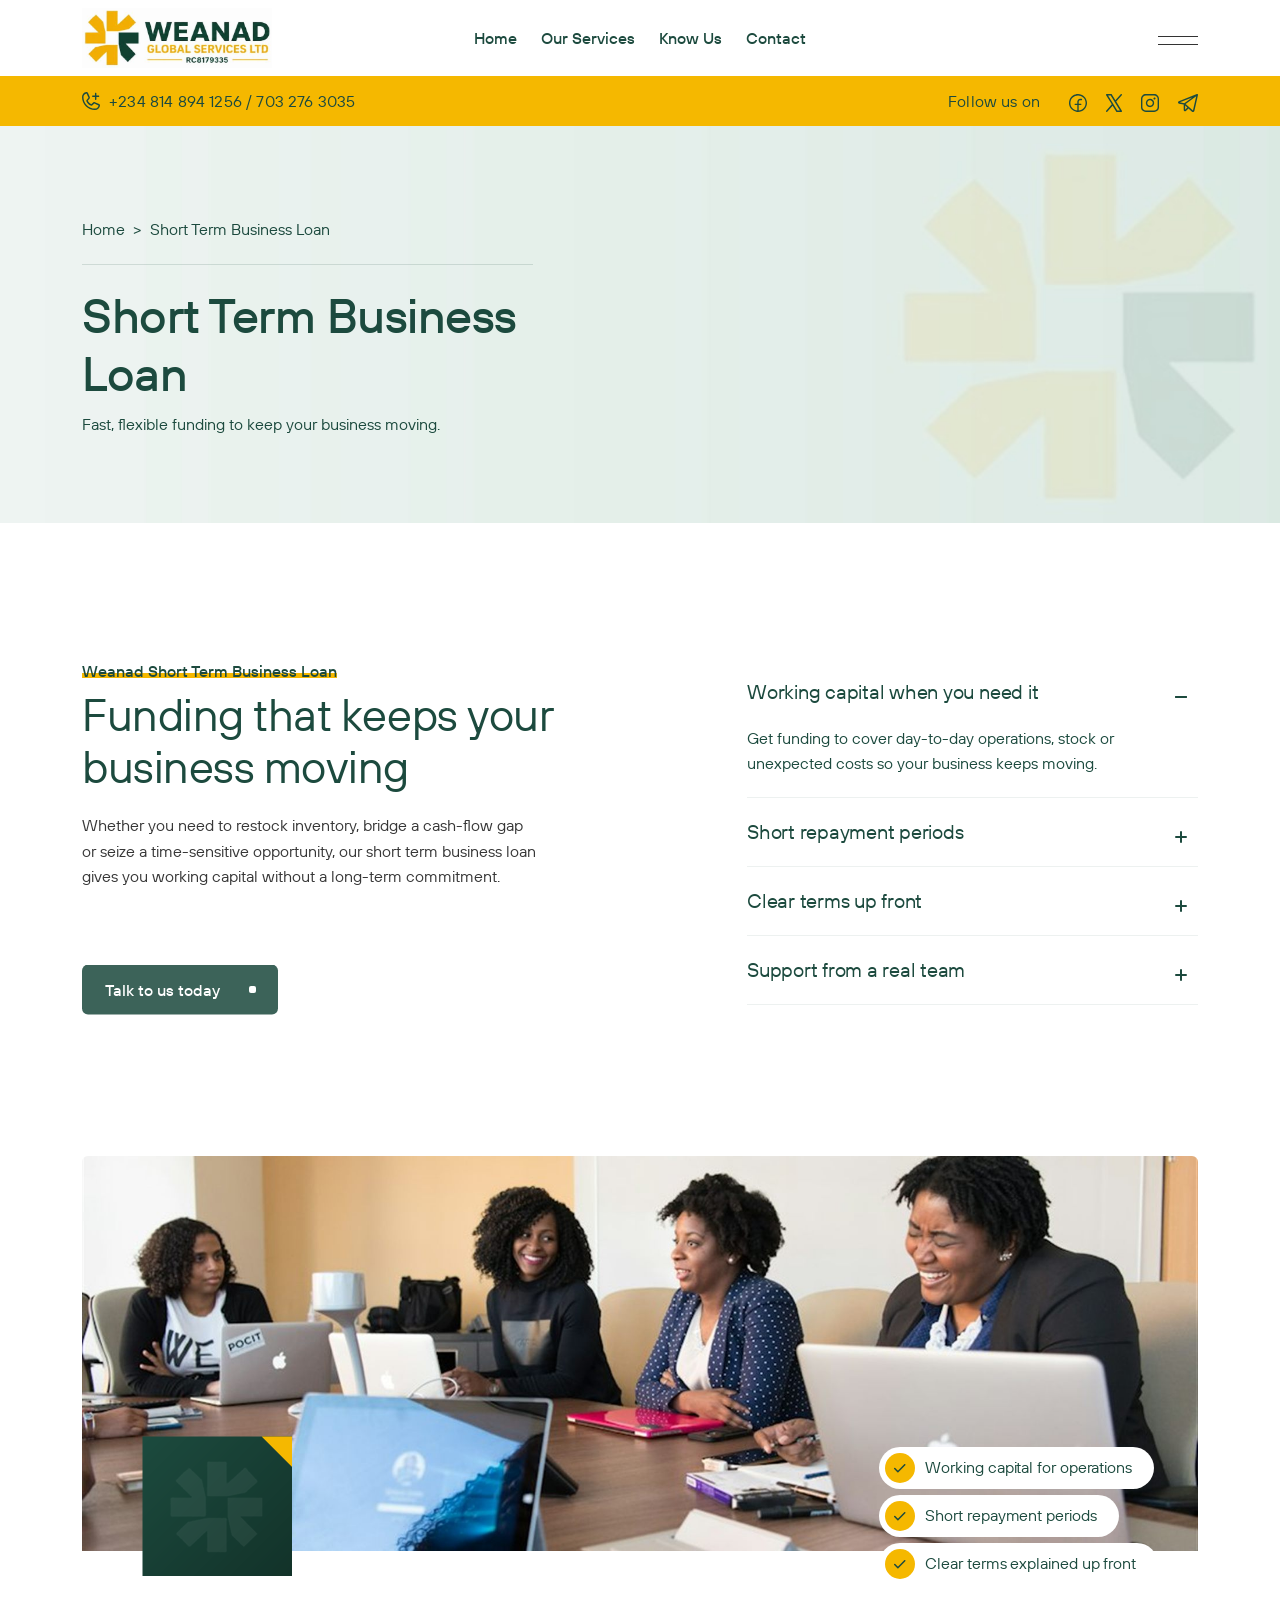
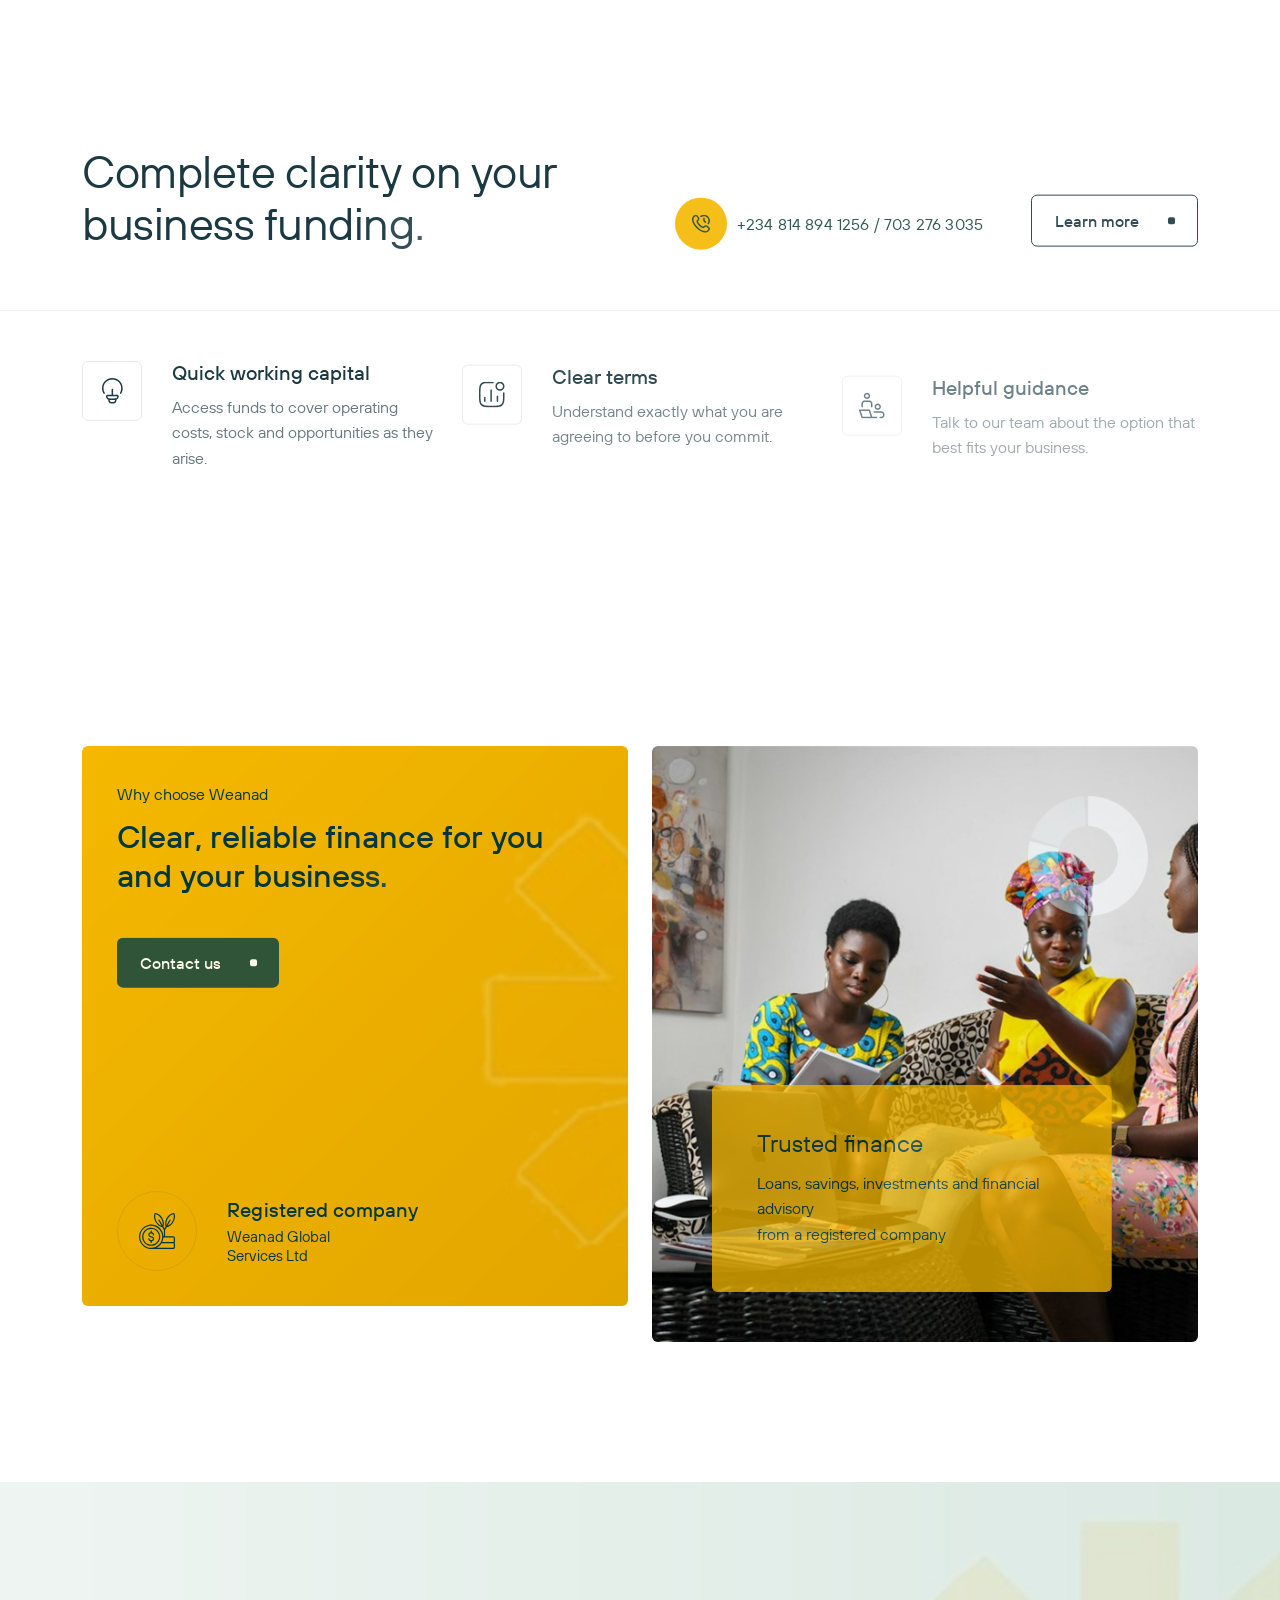
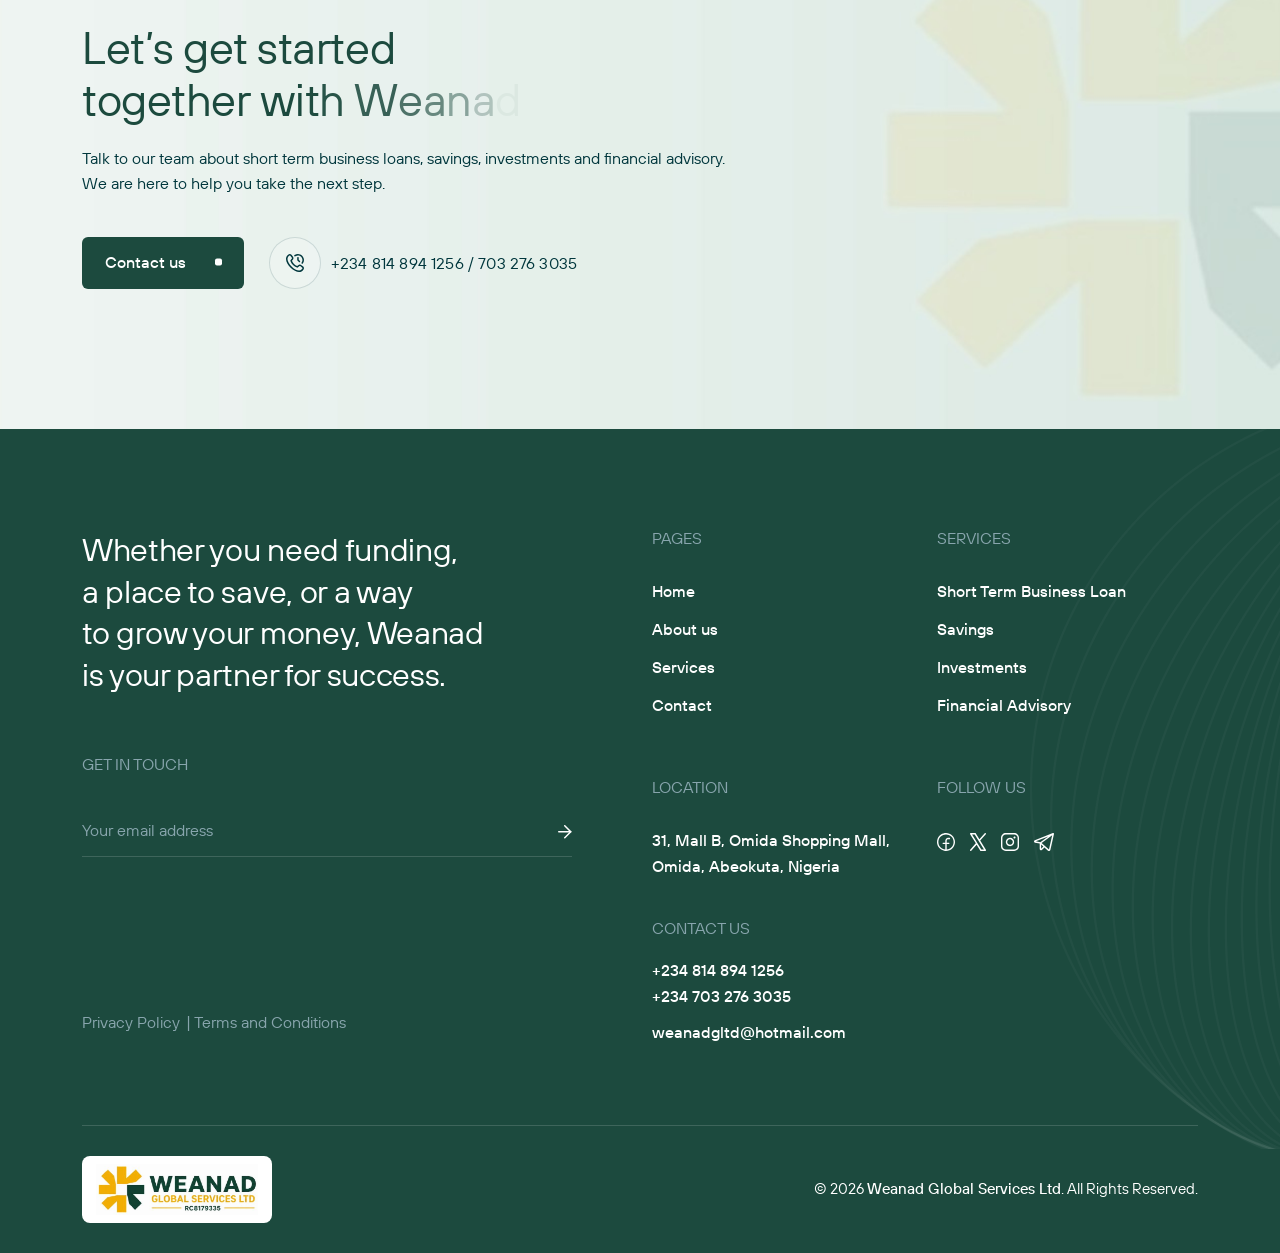
<file: service-loan.html>
<!doctype html>
<html class="no-js" lang="zxx">

<head>

   <meta charset="utf-8">
   <meta http-equiv="x-ua-compatible" content="ie=edge">
   <title>Short Term Business Loans in Abeokuta | Weanad Global</title>
   <meta name="description" content="Short term business loans from Weanad Global Services Ltd for traders, small business owners and entrepreneurs in Abeokuta, Nigeria.">
   <link rel="canonical" href="https://weanadglobal.com/service-loan">
   <meta property="og:type" content="website">
   <meta property="og:site_name" content="Weanad Global Services Ltd">
   <meta property="og:title" content="Short Term Business Loans in Abeokuta | Weanad Global">
   <meta property="og:description" content="Short term business loans from Weanad Global Services Ltd for traders, small business owners and entrepreneurs in Abeokuta, Nigeria.">
   <meta property="og:url" content="https://weanadglobal.com/service-loan">
   <meta property="og:image" content="https://weanadglobal.com/assets/img/weanad-icon.png">
   <meta name="twitter:card" content="summary">
   <meta name="viewport" content="width=device-width, initial-scale=1">

   <!-- Place favicon.ico in the root directory -->
   <link rel="shortcut icon" type="image/x-icon" href="assets/img/logo/favicon.png">

   <!-- CSS here -->
   <link rel="stylesheet" href="assets/css/bootstrap.css">
   <link rel="stylesheet" href="assets/css/swiper-bundle.css">
   <link rel="stylesheet" href="assets/css/nice-select.css">
   <link rel="stylesheet" href="assets/css/magnific-popup.css">
   <link rel="stylesheet" href="assets/css/spacing.css">
   <link rel="stylesheet" href="assets/css/main.css">

</head>

 

<body class="theme-finances">

   <!-- Loader Start -->
   <div id="loading">
      <div class="loader-mask">
         <li class="tp-fading-circle">
            <div class="tp-circle1 tp-circle"></div>
            <div class="tp-circle2 tp-circle"></div>
            <div class="tp-circle3 tp-circle"></div>
            <div class="tp-circle4 tp-circle"></div>
            <div class="tp-circle5 tp-circle"></div>
            <div class="tp-circle6 tp-circle"></div>
            <div class="tp-circle7 tp-circle"></div>
            <div class="tp-circle8 tp-circle"></div>
            <div class="tp-circle9 tp-circle"></div>
            <div class="tp-circle10 tp-circle"></div>
            <div class="tp-circle11 tp-circle"></div>
            <div class="tp-circle12 tp-circle"></div>
         </li>
         <h3 class="loading-title">Weanad</h3>
      </div>
    </div>
   <!-- Loader End -->
   

   <!-- back to top start -->
   <div class="back-to-top-wrapper">
      <button id="back_to_top" type="button" class="back-to-top-btn">
         <svg width="12" height="7" viewBox="0 0 12 7" fill="none" xmlns="http://www.w3.org/2000/svg">
            <path d="M11 6L6 1L1 6" stroke="currentColor" stroke-width="1.5" stroke-linecap="round"
               stroke-linejoin="round" />
         </svg>
      </button>
   </div>
   <!-- back to top end -->


   <!-- tp-offcanvus-area-start -->
   <div class="tp-offcanvas-area">
      <div class="tp-offcanvas-wrapper">
         <div class="tp-offcanvas-top d-flex align-items-center justify-content-between">
            <div class="tp-offcanvas-logo">
               <a href="index.html">
                  <img class="logo-1" data-width="170" src="assets/img/logo/weanad-logo.png" alt="">
               </a>
            </div>
            <div class="tp-offcanvas-close">
               <button class="tp-offcanvas-close-btn">
                  <svg width="37" height="38" viewBox="0 0 37 38" fill="none" xmlns="http://www.w3.org/2000/svg">
                     <path d="M9.19141 9.80762L27.5762 28.1924" stroke="currentColor" stroke-width="1.5"
                        stroke-linecap="round" stroke-linejoin="round" />
                     <path d="M9.19141 28.1924L27.5762 9.80761" stroke="currentColor" stroke-width="1.5"
                        stroke-linecap="round" stroke-linejoin="round" />
                  </svg>
               </button>
            </div>
         </div>
         <div class="tp-offcanvas-main">
            <div class="tp-offcanvas-content d-none d-xl-block">
               <h3 class="tp-offcanvas-title">Hello There!</h3>
               <p>Short term business loans, savings, investments and financial advisory from Weanad Global Services Ltd.</p>
            </div>
            <div class="tp-offcanvas-menu d-xl-none">
               <nav></nav>
            </div>
            <div class="tp-offcanvas-contact">
               <h3 class="tp-offcanvas-title sm">Information</h3>
               <ul>
                  <li><a href="tel:+2348148941256">+234 814 894 1256</a></li>
                  <li><a href="tel:+2347032763035">+234 703 276 3035</a></li>
                  <li><a href="mailto:weanadgltd@hotmail.com">weanadgltd@hotmail.com</a></li>
                  <li><a href="#">31, Mall B, Omida Shopping Mall, Omida, Abeokuta, Nigeria</a></li>
               </ul>
            </div>
            <div class="tp-offcanvas-social">
               <h3 class="tp-offcanvas-title sm">Follow Us</h3>
               <ul>
                  <li>
                     <a href="https://www.instagram.com/weanadglobal/" target="_blank" rel="noopener noreferrer" aria-label="Instagram">
                        <svg width="16" height="16" viewBox="0 0 16 16" fill="none" xmlns="http://www.w3.org/2000/svg">
                           <path
                              d="M11.25 1.5H4.75C2.95507 1.5 1.5 2.95507 1.5 4.75V11.25C1.5 13.0449 2.95507 14.5 4.75 14.5H11.25C13.0449 14.5 14.5 13.0449 14.5 11.25V4.75C14.5 2.95507 13.0449 1.5 11.25 1.5Z"
                              stroke="currentColor" stroke-width="1.5" stroke-linecap="round" stroke-linejoin="round" />
                           <path
                              d="M10.6016 7.5907C10.6818 8.13166 10.5894 8.68414 10.3375 9.16955C10.0856 9.65497 9.68711 10.0486 9.19862 10.2945C8.71014 10.5404 8.15656 10.6259 7.61663 10.5391C7.0767 10.4522 6.57791 10.1972 6.19121 9.81055C5.80451 9.42385 5.54959 8.92506 5.46271 8.38513C5.37583 7.8452 5.46141 7.29163 5.70728 6.80314C5.95315 6.31465 6.34679 5.91613 6.83221 5.66425C7.31763 5.41238 7.87011 5.31998 8.41107 5.4002C8.96287 5.48202 9.47372 5.73915 9.86817 6.1336C10.2626 6.52804 10.5197 7.0389 10.6016 7.5907Z"
                              stroke="currentColor" stroke-width="1.5" stroke-linecap="round" stroke-linejoin="round" />
                           <path d="M11.5742 4.42578H11.5842" stroke="currentColor" stroke-width="1.5"
                              stroke-linecap="round" stroke-linejoin="round" />
                        </svg>
                     </a>
                  </li>
                  <li>
                     <a href="#">
                        <svg width="18" height="18" viewBox="0 0 18 18" fill="none" xmlns="http://www.w3.org/2000/svg">
                           <path
                              d="M2.50589 12.7494C4.57662 16.336 9.16278 17.5648 12.7494 15.4941C14.2113 14.65 15.2816 13.388 15.8962 11.9461C16.7895 9.85066 16.7208 7.37526 15.4941 5.25063C14.2674 3.12599 12.1581 1.82872 9.89669 1.55462C8.34063 1.366 6.71259 1.66183 5.25063 2.50589C1.66403 4.57662 0.435172 9.16278 2.50589 12.7494Z"
                              stroke="currentColor" stroke-width="1.5" />
                           <path
                              d="M12.7127 15.4292C12.7127 15.4292 12.0086 10.4867 10.5011 7.87559C8.99362 5.26451 5.28935 2.57155 5.28935 2.57155M5.68449 15.6124C6.79553 12.2606 12.34 8.54524 16.3975 9.43537M12.311 2.4082C11.1953 5.72344 5.75732 9.38453 1.71875 8.58915"
                              stroke="currentColor" stroke-width="1.5" stroke-linecap="round" />
                        </svg>
                     </a>
                  </li>
                  <li>
                     <a href="#">
                        <svg width="18" height="11" viewBox="0 0 18 11" fill="none" xmlns="http://www.w3.org/2000/svg">
                           <path
                              d="M1 5.5715H6.33342C7.62867 5.5715 8.61917 6.56199 8.61917 7.85725C8.61917 9.15251 7.62867 10.143 6.33342 10.143H1.76192C1.30477 10.143 1 9.83823 1 9.38108V1.76192C1 1.30477 1.30477 1 1.76192 1H5.5715C6.86676 1 7.85725 1.99049 7.85725 3.28575C7.85725 4.58101 6.86676 5.5715 5.5715 5.5715H1Z"
                              stroke="currentColor" stroke-width="1.5" stroke-miterlimit="10"></path>
                           <path
                              d="M10.9062 7.09454H17.0016C17.0016 5.41832 15.6301 4.04688 13.9539 4.04688C12.2777 4.04688 10.9062 5.41832 10.9062 7.09454ZM10.9062 7.09454C10.9062 8.77076 12.2777 10.1422 13.9539 10.1422H15.2492"
                              stroke="currentColor" stroke-width="1.5" stroke-miterlimit="10" stroke-linecap="round"
                              stroke-linejoin="round"></path>
                           <path d="M16.1125 1.44434H11.668" stroke="currentColor" stroke-width="1.2"
                              stroke-miterlimit="10" stroke-linecap="round" stroke-linejoin="round"></path>
                        </svg>
                     </a>
                  </li>
                  <li>
                     <a href="#">
                        <svg width="18" height="14" viewBox="0 0 18 14" fill="none" xmlns="http://www.w3.org/2000/svg">
                           <path
                              d="M12.75 13H5.25C3 13 1.5 11.5 1.5 9.25V4.75C1.5 2.5 3 1 5.25 1H12.75C15 1 16.5 2.5 16.5 4.75V9.25C16.5 11.5 15 13 12.75 13Z"
                              stroke="currentColor" stroke-width="1.5" stroke-miterlimit="10" stroke-linecap="round"
                              stroke-linejoin="round" />
                           <path
                              d="M8.70676 5.14837L10.8006 6.40465C11.5543 6.90716 11.5543 7.66093 10.8006 8.16344L8.70676 9.41972C7.86923 9.92224 7.19922 9.50348 7.19922 8.5822V6.06964C7.19922 4.98086 7.86923 4.64585 8.70676 5.14837Z"
                              fill="currentColor" />
                        </svg>
                     </a>
                  </li>
               </ul>
            </div>
         </div>
      </div>
   </div>
   <div class="body-overlay"></div>
   <!-- tp-offcanvus-area-end -->


   <!-- tp search area start -->
   <div class="tp-search-area p-relative">
      <div class="tp-search-wrapper">
         <div class="tp-search-close">
            <button type="button" class="tp-search-close-btn">
               <svg width="37" height="38" viewBox="0 0 37 38" fill="none" xmlns="http://www.w3.org/2000/svg">
                  <path d="M9.19141 9.80762L27.5762 28.1924" stroke="currentColor" stroke-width="1.5"
                     stroke-linecap="round" stroke-linejoin="round"></path>
                  <path d="M9.19141 28.1924L27.5762 9.80761" stroke="currentColor" stroke-width="1.5"
                     stroke-linecap="round" stroke-linejoin="round"></path>
               </svg>
            </button>
         </div>
         <div class="container">
            <div class="row justify-content-center">
               <div class="col-lg-8">
                  <div class="tp-search-input p-relative mb-60">
                     <input type="text" placeholder="What are you looking for?">
                     <button type="submit" class="tp-search-input-btn">
                        <svg xmlns="http://www.w3.org/2000/svg" width="18" height="18" viewBox="0 0 18 18" fill="none">
                           <path
                              d="M13.6792 12.6197C13.3863 12.3268 12.9114 12.3268 12.6185 12.6197C12.3256 12.9126 12.3256 13.3875 12.6185 13.6804L13.1489 13.15L13.6792 12.6197ZM13.1489 13.15L12.6185 13.6804L16.2185 17.2803L16.7489 16.75L17.2792 16.2197L13.6792 12.6197L13.1489 13.15ZM15.1499 7.94997H15.8999C15.8999 3.55932 12.3406 0 7.94997 0V0.75V1.5C11.5122 1.5 14.3999 4.38775 14.3999 7.94997H15.1499ZM7.94997 0.75V0C3.55932 0 0 3.55932 0 7.94997H0.75H1.5C1.5 4.38775 4.38775 1.5 7.94997 1.5V0.75ZM0.75 7.94997H0C0 12.3406 3.55932 15.8999 7.94997 15.8999V15.1499V14.3999C4.38775 14.3999 1.5 11.5122 1.5 7.94997H0.75ZM7.94997 15.1499V15.8999C12.3406 15.8999 15.8999 12.3406 15.8999 7.94997H15.1499H14.3999C14.3999 11.5122 11.5122 14.3999 7.94997 14.3999V15.1499Z"
                              fill="currentcolor"></path>
                        </svg>
                     </button>
                  </div>
               </div>
            </div>
         </div>
      </div>
   </div>
   <!-- tp search area end -->


      <header class="tp-header-height">

         <!-- header area start -->
         <div id="header-sticky" class="tp-header-area">
            <div class="container container-1800">
               <div class="row align-items-center">
                  <div class="col-xxl-3 col-xl-3 col-6">
                     <div class="tp-header-left-side">
                        <div class="tp-header-logo">
                           <a href="index.html">
                              <img data-width="190" src="assets/img/logo/weanad-logo.png" alt="">
                           </a>
                        </div>
                        
                     </div>
                  </div>
                  <div class="col-xxl-5 col-xl-6 d-none d-xl-block">
                     <div class="tp-header-menu tp-header-dropdown text-center">
                        <nav class="tp-mobile-menu-active">
                           <ul>
                              <li><a href="index.html">Home</a></li>
                              <li class="has-dropdown">
                                 <a href="service.html">Our Services</a>
                                 <ul class="tp-submenu submenu">
                                    <li><a href="service-loan.html">Short Term Business Loan</a></li>
                                    <li><a href="service-savings.html">Savings</a></li>
                                    <li><a href="service-investments.html">Investments</a></li>
                                    <li><a href="service-advisory.html">Financial Advisory</a></li>
                                    <li><a href="service.html">All Services</a></li>
                                 </ul>
                              </li>
                              <li><a href="about.html">Know Us</a></li>
                              <li><a href="contact.html">Contact</a></li>
                           </ul>
                        </nav>
                     </div>
                  </div>
                  <div class="col-xxl-4 col-xl-3 col-6">
                     <div class="tp-header-action d-flex justify-content-end">
                        <a href="contact.html" class="tp-btn-event d-none d-xxl-flex">
                           <div class="button-text">Get started</div>
                           <div class="button-icon-wrapper">
                              <img src="assets/img/finance/hero/btn-arrow.svg" loading="lazy" width="16" height="16"
                                 alt="" class="button-image">
                              <div class="button-dot"></div>
                           </div>
                        </a>
                        <button class="tp-header-bar tp-offcanvas-open-btn ml-25">
                           <span>
                              <svg xmlns="http://www.w3.org/2000/svg" width="40" height="9" viewBox="0 0 40 9" fill="none">
                                 <path d="M0 0H40V1H0V0Z" fill="currentColor"/>
                                 <path d="M0 8H40V9H0V8Z" fill="currentColor"/>
                              </svg>
                           </span>
                        </button>
                     </div>
                  </div>
               </div>
            </div>
         </div>
         <div class="tp-header-bottom d-none d-md-block" data-bg-color="#F5B800">
            <div class="container container-1800">
               <div class="row justify-content-between">
                  <div class="col-md-6">
                     <div class="tp-header-info">
                        <a class="tp-line-anim" href="tel:+2348148941256"><span>
                           <svg xmlns="http://www.w3.org/2000/svg" width="18" height="18" viewBox="0 0 18 18" fill="none">
                           <path d="M17.1326 12.1013L12.8935 10.2014L12.8827 10.196C12.6625 10.1017 12.4222 10.0638 12.1837 10.0858C11.9451 10.1079 11.7158 10.189 11.5165 10.322C11.4931 10.3375 11.4705 10.3543 11.449 10.3724L9.2584 12.2399C7.87058 11.5658 6.43777 10.1438 5.76366 8.774L7.63388 6.55008C7.65188 6.52758 7.66898 6.50508 7.68518 6.48078C7.81517 6.28215 7.89403 6.05447 7.91476 5.81799C7.93549 5.58151 7.89743 5.34358 7.80398 5.12537C7.80363 5.12178 7.80363 5.11816 7.80398 5.11457L5.89867 0.867426C5.77513 0.582362 5.56271 0.344895 5.29313 0.190474C5.02354 0.0360541 4.71124 -0.0270376 4.40285 0.010618C3.18331 0.171096 2.06389 0.770017 1.25366 1.69552C0.443431 2.62102 -0.00219686 3.80982 8.14386e-06 5.03987C8.14386e-06 12.1859 5.81406 18 12.9601 18C14.1902 18.0022 15.379 17.5566 16.3045 16.7463C17.23 15.9361 17.8289 14.8167 17.9894 13.5971C18.027 13.2888 17.9639 12.9765 17.8095 12.7069C17.6551 12.4373 17.4176 12.2249 17.1326 12.1013ZM12.9601 16.56C9.90583 16.5566 6.97759 15.3418 4.81787 13.1821C2.65815 11.0224 1.44336 8.09417 1.44002 5.03987C1.43664 4.161 1.75327 3.31095 2.33079 2.64846C2.90832 1.98597 3.70724 1.55635 4.57835 1.43983C4.578 1.44342 4.578 1.44704 4.57835 1.45063L6.46837 5.68067L4.60805 7.9073C4.58917 7.92902 4.57202 7.95219 4.55675 7.9766C4.42131 8.18442 4.34186 8.42371 4.32609 8.67128C4.31032 8.91884 4.35878 9.16628 4.46675 9.38961C5.28216 11.0573 6.96248 12.725 8.64819 13.5395C8.87316 13.6465 9.12203 13.6933 9.37049 13.6753C9.61894 13.6573 9.85848 13.5752 10.0657 13.4369C10.089 13.4214 10.1113 13.4042 10.1323 13.3856L12.3202 11.5199L16.5503 13.4153C16.5503 13.4153 16.5575 13.4153 16.5602 13.4153C16.4449 14.2875 16.0158 15.0878 15.3532 15.6666C14.6906 16.2454 13.8399 16.563 12.9601 16.56ZM10.0801 4.31986C10.0801 4.1289 10.156 3.94577 10.291 3.81074C10.426 3.67571 10.6092 3.59985 10.8001 3.59985H12.9601V1.43983C12.9601 1.24887 13.036 1.06574 13.171 0.93071C13.306 0.795683 13.4892 0.719825 13.6801 0.719825C13.8711 0.719825 14.0542 0.795683 14.1893 0.93071C14.3243 1.06574 14.4001 1.24887 14.4001 1.43983V3.59985H16.5602C16.7511 3.59985 16.9343 3.67571 17.0693 3.81074C17.2043 3.94577 17.2802 4.1289 17.2802 4.31986C17.2802 4.51082 17.2043 4.69395 17.0693 4.82898C16.9343 4.96401 16.7511 5.03987 16.5602 5.03987H14.4001V7.19989C14.4001 7.39085 14.3243 7.57398 14.1893 7.70901C14.0542 7.84404 13.8711 7.9199 13.6801 7.9199C13.4892 7.9199 13.306 7.84404 13.171 7.70901C13.036 7.57398 12.9601 7.39085 12.9601 7.19989V5.03987H10.8001C10.6092 5.03987 10.426 4.96401 10.291 4.82898C10.156 4.69395 10.0801 4.51082 10.0801 4.31986Z" fill="#1C4A3E"/>
                           </svg>
                        </span> +234 814 894 1256 / 703 276 3035</a>
                     </div>
                  </div>
                  <div class="col-md-6">
                     <div class="text-end">
                        <div class="tp-header-social">
                           <span>Follow us on</span>
                           <a href="#">
                              <svg xmlns="http://www.w3.org/2000/svg" width="18" height="18" viewBox="0 0 18 18" fill="none">
                                 <path d="M9 0C7.21997 0 5.47991 0.527841 3.99987 1.51677C2.51983 2.50571 1.36628 3.91131 0.685088 5.55585C0.00389957 7.20038 -0.17433 9.00998 0.172936 10.7558C0.520203 12.5016 1.37737 14.1053 2.63604 15.364C3.89471 16.6226 5.49836 17.4798 7.24419 17.8271C8.99002 18.1743 10.7996 17.9961 12.4442 17.3149C14.0887 16.6337 15.4943 15.4802 16.4832 14.0001C17.4722 12.5201 18 10.78 18 9C17.9975 6.61382 17.0485 4.3261 15.3612 2.63882C13.6739 0.95154 11.3862 0.00251984 9 0ZM9.69231 16.5834V11.0769H11.7692C11.9528 11.0769 12.1289 11.004 12.2588 10.8741C12.3886 10.7443 12.4615 10.5682 12.4615 10.3846C12.4615 10.201 12.3886 10.0249 12.2588 9.89508C12.1289 9.76524 11.9528 9.69231 11.7692 9.69231H9.69231V7.61538C9.69231 7.24816 9.83819 6.89598 10.0979 6.63631C10.3575 6.37665 10.7097 6.23077 11.0769 6.23077H12.4615C12.6452 6.23077 12.8212 6.15783 12.9511 6.028C13.0809 5.89816 13.1538 5.72207 13.1538 5.53846C13.1538 5.35485 13.0809 5.17876 12.9511 5.04892C12.8212 4.91909 12.6452 4.84615 12.4615 4.84615H11.0769C10.3425 4.84615 9.63811 5.13791 9.11878 5.65724C8.59945 6.17657 8.30769 6.88094 8.30769 7.61538V9.69231H6.23077C6.04716 9.69231 5.87107 9.76524 5.74124 9.89508C5.6114 10.0249 5.53846 10.201 5.53846 10.3846C5.53846 10.5682 5.6114 10.7443 5.74124 10.8741C5.87107 11.004 6.04716 11.0769 6.23077 11.0769H8.30769V16.5834C6.35607 16.4052 4.54826 15.4815 3.26029 14.0045C1.97231 12.5274 1.30334 10.6107 1.39251 8.653C1.48168 6.69529 2.32213 4.84732 3.73905 3.49348C5.15597 2.13963 7.04027 1.38413 9 1.38413C10.9597 1.38413 12.844 2.13963 14.261 3.49348C15.6779 4.84732 16.5183 6.69529 16.6075 8.653C16.6967 10.6107 16.0277 12.5274 14.7397 14.0045C13.4517 15.4815 11.6439 16.4052 9.69231 16.5834Z" fill="currentColor"/>
                              </svg>
                           </a>
                           <a href="#">
                              <svg xmlns="http://www.w3.org/2000/svg" width="16" height="18" viewBox="0 0 16 18" fill="none">
                                 <path d="M15.8866 16.8372L10.1977 7.61989L15.8112 1.25359C15.9382 1.10604 16.0036 0.912859 15.9933 0.715913C15.983 0.518968 15.8979 0.334135 15.7563 0.201488C15.6147 0.0688409 15.4281 -0.000929265 15.237 0.00730397C15.0459 0.0155372 14.8656 0.10111 14.7352 0.24547L9.38801 6.30915L5.7084 0.347593C5.64278 0.241118 5.55216 0.153438 5.44493 0.0926771C5.33771 0.031916 5.21734 3.90975e-05 5.09498 8.86646e-08H0.732879C0.602526 -6.52684e-05 0.474553 0.0360029 0.362362 0.104428C0.25017 0.172853 0.157887 0.271117 0.095174 0.388932C0.0324615 0.506746 0.00162721 0.639777 0.00589964 0.774094C0.0101721 0.908411 0.0493941 1.03907 0.119459 1.1524L5.80836 10.3688L0.194887 16.7398C0.129334 16.8124 0.0784097 16.8976 0.0450649 16.9907C0.01172 17.0837 -0.00338233 17.1827 0.000633741 17.2818C0.00464981 17.3809 0.0277044 17.4782 0.0684608 17.568C0.109217 17.6578 0.166865 17.7385 0.238063 17.8052C0.309261 17.8719 0.392593 17.9233 0.48323 17.9566C0.573866 17.9899 0.670004 18.0042 0.766072 17.9989C0.86214 17.9936 0.956227 17.9687 1.04288 17.9256C1.12953 17.8825 1.20703 17.8221 1.27087 17.7479L6.61808 11.6842L10.2977 17.6458C10.3638 17.7514 10.4547 17.8381 10.5619 17.898C10.6691 17.958 10.7892 17.9891 10.9111 17.9887H15.2732C15.4034 17.9886 15.5312 17.9525 15.6433 17.8841C15.7553 17.8158 15.8475 17.7176 15.9102 17.6C15.9729 17.4823 16.0038 17.3494 15.9996 17.2153C15.9955 17.0811 15.9565 16.9505 15.8866 16.8372ZM11.3101 16.4896L2.05696 1.49906H4.69239L13.9491 16.4896H11.3101Z" fill="currentColor"/>
                              </svg>
                           </a>
                           <a href="https://www.instagram.com/weanadglobal/" target="_blank" rel="noopener noreferrer" aria-label="Instagram">
                              <svg xmlns="http://www.w3.org/2000/svg" width="18" height="18" viewBox="0 0 18 18" fill="none">
                                 <path d="M9 4.84615C8.17845 4.84615 7.37534 5.08977 6.69225 5.5462C6.00915 6.00263 5.47674 6.65138 5.16235 7.41039C4.84795 8.16941 4.76569 9.00461 4.92597 9.81038C5.08625 10.6161 5.48186 11.3563 6.06279 11.9372C6.64371 12.5181 7.38386 12.9138 8.18962 13.074C8.99539 13.2343 9.83059 13.152 10.5896 12.8377C11.3486 12.5233 11.9974 11.9909 12.4538 11.3078C12.9102 10.6247 13.1538 9.82155 13.1538 9C13.1527 7.89868 12.7147 6.8428 11.9359 6.06405C11.1572 5.2853 10.1013 4.8473 9 4.84615ZM9 11.7692C8.4523 11.7692 7.9169 11.6068 7.4615 11.3025C7.0061 10.9982 6.65116 10.5657 6.44156 10.0597C6.23197 9.55373 6.17713 8.99693 6.28398 8.45975C6.39083 7.92257 6.65457 7.42914 7.04186 7.04186C7.42914 6.65457 7.92257 6.39083 8.45975 6.28398C8.99693 6.17713 9.55373 6.23197 10.0597 6.44156C10.5657 6.65116 10.9982 7.0061 11.3025 7.4615C11.6068 7.9169 11.7692 8.4523 11.7692 9C11.7692 9.73445 11.4775 10.4388 10.9581 10.9581C10.4388 11.4775 9.73445 11.7692 9 11.7692ZM13.1538 0H4.84615C3.5613 0.00137443 2.32946 0.512391 1.42092 1.42092C0.512391 2.32946 0.00137443 3.5613 0 4.84615V13.1538C0.00137443 14.4387 0.512391 15.6705 1.42092 16.5791C2.32946 17.4876 3.5613 17.9986 4.84615 18H13.1538C14.4387 17.9986 15.6705 17.4876 16.5791 16.5791C17.4876 15.6705 17.9986 14.4387 18 13.1538V4.84615C17.9986 3.5613 17.4876 2.32946 16.5791 1.42092C15.6705 0.512391 14.4387 0.00137443 13.1538 0ZM16.6154 13.1538C16.6154 14.0719 16.2507 14.9524 15.6015 15.6015C14.9524 16.2507 14.0719 16.6154 13.1538 16.6154H4.84615C3.9281 16.6154 3.04764 16.2507 2.39848 15.6015C1.74931 14.9524 1.38462 14.0719 1.38462 13.1538V4.84615C1.38462 3.9281 1.74931 3.04764 2.39848 2.39848C3.04764 1.74931 3.9281 1.38462 4.84615 1.38462H13.1538C14.0719 1.38462 14.9524 1.74931 15.6015 2.39848C16.2507 3.04764 16.6154 3.9281 16.6154 4.84615V13.1538ZM14.5385 4.5C14.5385 4.70539 14.4776 4.90616 14.3634 5.07694C14.2493 5.24771 14.0872 5.38082 13.8974 5.45941C13.7076 5.53801 13.4988 5.55858 13.2974 5.51851C13.096 5.47844 12.9109 5.37953 12.7657 5.2343C12.6205 5.08907 12.5216 4.90404 12.4815 4.70259C12.4414 4.50115 12.462 4.29235 12.5406 4.1026C12.6192 3.91284 12.7523 3.75066 12.9231 3.63655C13.0938 3.52244 13.2946 3.46154 13.5 3.46154C13.7754 3.46154 14.0396 3.57095 14.2343 3.7657C14.4291 3.96045 14.5385 4.22458 14.5385 4.5Z" fill="currentColor"/>
                              </svg>
                           </a>
                           <a href="#">
                              <svg xmlns="http://www.w3.org/2000/svg" width="20" height="18" viewBox="0 0 20 18" fill="none">
                                 <path d="M19.7219 0.196937C19.6112 0.100607 19.4765 0.0365415 19.3324 0.0116422C19.1883 -0.0132572 19.0402 0.00195346 18.904 0.0556353L0.809497 7.1936C0.553057 7.29412 0.33595 7.47589 0.190863 7.71155C0.0457752 7.9472 -0.0194404 8.22399 0.00503418 8.50025C0.0295088 8.7765 0.142349 9.03726 0.326566 9.24327C0.510784 9.44929 0.756408 9.5894 1.02646 9.64252L5.71482 10.5704V15.84C5.7139 16.127 5.79852 16.4077 5.95771 16.6457C6.11691 16.8837 6.34334 17.068 6.60767 17.1747C6.87159 17.2833 7.16183 17.3094 7.44065 17.2495C7.71947 17.1897 7.97397 17.0466 8.17105 16.839L10.4317 14.4756L14.0183 17.64C14.2771 17.8714 14.6108 17.9994 14.9567 18C15.1083 17.9999 15.2589 17.9759 15.4031 17.9289C15.6388 17.8535 15.8508 17.7172 16.0179 17.5336C16.1851 17.3499 16.3016 17.1253 16.3558 16.8822L19.9799 0.989844C20.0123 0.846517 20.0054 0.696999 19.96 0.557318C19.9145 0.417637 19.8322 0.293059 19.7219 0.196937ZM14.263 3.43697L6.26392 9.21142L1.83538 8.33571L14.263 3.43697ZM7.14338 15.84V11.5667L9.35676 13.5234L7.14338 15.84ZM14.9585 16.56L7.57641 10.0349L18.2013 2.35876L14.9585 16.56Z" fill="currentColor"/>
                              </svg>
                           </a>
                        </div>
                     </div>
                  </div>
               </div>
            </div>
         </div>
         <!-- header area end -->

      </header>

      <main>


         <!-- breadcrumb area start -->
         <div class="tp-breadcrumb-ptb pt-90 pb-70 z-index-1">
            <div class="tp-cc-chose-bg">
               <img src="assets/img/breadcrumb/image-1.jpg" alt="">
            </div>
            <div class="container">
               <div class="row">
                  <div class="col-lg-5">
                     <div class="tp-breadcrumb-content p-relative">
                        <ul class="tp-breadcrumb-list">
                           <li><a href="index.html">Home</a></li>
                           <li>></li>
                           <li>Short Term Business Loan</li>
                        </ul>
                        <h2 class="tp-breadcrumb-title">Short Term Business Loan</h2>
                        <p>Fast, flexible funding to keep your business moving.</p>
                     </div>
                  </div>
               </div>
            </div>
         </div>
         <!-- breadcrumb area end -->


         <!-- philosophy area start -->
         <div class="tp-service-philosopy-ptb tp-sec-ptb pt-135 pb-110">
            <div class="container">
               <div class="row">
                  <div class="col-lg-7">
                     <div class="tp-service-philosopy-heading mb-30">
                        <span class="tp-section-sub tp-fade-anim">Weanad Short Term Business Loan</span>
                        <h3 class="tp-section-title mb-20"  data-text-split data-letters-fade-in>
                           Funding that keeps <br> your business moving
                        </h3>
                        <div class="tp-fade-anim" data-delay=".5">
                           <p class="mb-70">Whether you need to restock inventory, bridge a cash-flow gap <br> or seize a time-sensitive opportunity, our short term business loan <br> gives you working capital without a long-term commitment.</p>
                        </div>
                        <div class="tp-fade-anim" data-delay=".7">
                           <a class="tp-btn tp-btn-switch-animation" href="contact.html">
                              <span class="d-flex align-items-center justify-content-center">
                                 <span class="btn-text">
                                    Talk to us today
                                 </span>
                                 <i class="btn-icon"></i>
                                 <i class="btn-icon"></i>
                              </span>
                           </a>
                        </div>
                     </div>
                  </div>
                  <div class="col-lg-5">
                     <div class="tp-service-philosopy-faq mb-30">
                        <div class="tp-faq-wrap tp-fade-anim" data-delay=".5">
                           <div class="accordion" id="accordionExample">
                              <div class="accordion-items">
                                 <div class="accordion-header">
                                    <button class="accordion-buttons" type="button" data-bs-toggle="collapse" data-bs-target="#collapseOne" aria-expanded="true" aria-controls="collapseOne">
                                       Working capital when you need it
                                       <span class="tp-faq-icon"></span>
                                    </button>
                                 </div>
                                 <div id="collapseOne" class="accordion-collapse collapse show" data-bs-parent="#accordionExample">
                                    <div class="accordion-body">
                                       <p>
                                          Get funding to cover day-to-day operations, stock or unexpected costs so your business keeps moving.
                                       </p>
                                    </div>
                                 </div>
                              </div>
                              <div class="accordion-items">
                                 <div class="accordion-header">
                                    <button class="accordion-buttons collapsed" type="button" data-bs-toggle="collapse" data-bs-target="#collapseTwo" aria-expanded="false" aria-controls="collapseTwo">
                                       Short repayment periods
                                       <span class="tp-faq-icon"></span>
                                    </button>
                                 </div>
                                 <div id="collapseTwo" class="accordion-collapse collapse" data-bs-parent="#accordionExample">
                                    <div class="accordion-body">
                                       <p>
                                          Our loans are short term by design, so your business is not tied down for long.
                                       </p>
                                    </div>
                                 </div>
                              </div>
                              <div class="accordion-items">
                                 <div class="accordion-header">
                                    <button class="accordion-buttons collapsed" type="button" data-bs-toggle="collapse" data-bs-target="#collapseThree" aria-expanded="false" aria-controls="collapseThree">
                                       Clear terms up front
                                       <span class="tp-faq-icon"></span>
                                    </button>
                                 </div>
                                 <div id="collapseThree" class="accordion-collapse collapse" data-bs-parent="#accordionExample">
                                    <div class="accordion-body">
                                       <p>
                                          We explain the terms and requirements clearly before you commit, so there are no surprises.
                                       </p>
                                    </div>
                                 </div>
                              </div>
                              <div class="accordion-items">
                                 <div class="accordion-header">
                                    <button class="accordion-buttons collapsed" type="button" data-bs-toggle="collapse" data-bs-target="#collapseFour" aria-expanded="false" aria-controls="collapseFour">
                                       Support from a real team
                                       <span class="tp-faq-icon"></span>
                                    </button>
                                 </div>
                                 <div id="collapseFour" class="accordion-collapse collapse" data-bs-parent="#accordionExample">
                                    <div class="accordion-body">
                                       <p>
                                          Our team is on hand to answer your questions at every step of the process.
                                       </p>
                                    </div>
                                 </div>
                              </div>
                           </div>
                        </div>
                     </div>
                  </div>
               </div>
            </div>
         </div>
         <!-- philosophy area end -->


         <!-- about area start -->
         <div class="tp-fa-about-ptb">
            <div class="container">
               <div class="row">
                  <div class="col-lg-12">
                     <div class="tp-fa-about-thumb-wrapper p-relative radius-6">
                        <div class="tp-fa-about-shape">
                           <img src="assets/img/advisory/about/thumb-2.png" alt="">
                        </div>
                        <img src="assets/img/finance/banner/banner-bg-3.jpg" alt="">
                        <div class="tp-fi-about-list">
                           <div class="tp-fi-about-list-item">
                              <p>
                                 <i>
                                    <svg xmlns="http://www.w3.org/2000/svg" width="12" height="9" viewBox="0 0 12 9" fill="none">
                                    <path d="M10.75 0.75L3.875 7.75L0.75 4.56818" stroke="#1C4A3E" stroke-width="1.5" stroke-linecap="round" stroke-linejoin="round"></path>
                                    </svg>
                                 </i>
                                 Working capital for operations
                              </p>
                           </div>
                           <div class="tp-fi-about-list-item">
                              <p>
                                 <i>
                                    <svg xmlns="http://www.w3.org/2000/svg" width="12" height="9" viewBox="0 0 12 9" fill="none">
                                    <path d="M10.75 0.75L3.875 7.75L0.75 4.56818" stroke="#1C4A3E" stroke-width="1.5" stroke-linecap="round" stroke-linejoin="round"></path>
                                    </svg>
                                 </i>
                                 Short repayment periods
                              </p>
                           </div>
                           <div class="tp-fi-about-list-item">
                              <p>
                                 <i>
                                    <svg xmlns="http://www.w3.org/2000/svg" width="12" height="9" viewBox="0 0 12 9" fill="none">
                                    <path d="M10.75 0.75L3.875 7.75L0.75 4.56818" stroke="#1C4A3E" stroke-width="1.5" stroke-linecap="round" stroke-linejoin="round"></path>
                                    </svg>
                                 </i>
                                 Clear terms explained up front
                              </p>
                           </div>
                        </div>
                     </div>
                  </div>
               </div>
            </div>
         </div>
         <!-- about area end -->
         

         <!-- control area start -->
         <div class="tp-fa-control-ptb tp-sec-ptb pt-130 pb-90">
            <div class="tp-fa-control-top tp-sec-line">
               <div class="container">
                  <div class="row align-items-end">
                     <div class="col-lg-6">
                        <div class="tp-fa-control-heading mb-60">
                           <h3 class="tp-section-title advisory-color" data-text-split data-letters-fade-in>Complete clarity on your <br> business funding.</h3>
                        </div>
                     </div>
                     <div class="col-lg-6">
                        <div class="tp-fa-control-right d-flex flex-wrap gap-lg-5 gap-3 align-items-center justify-content-lg-end mb-60 tp-fade-anim" data-delay=".5">
                           <div class="tp-fi-hero-contact">
                              <a href="tel:+2348148941256">
                                 <span>
                                    <svg xmlns="http://www.w3.org/2000/svg" width="18" height="18" viewBox="0 0 18 18" fill="none">
                                       <path d="M13.2811 17.9971C7.18994 18.2031 -3.78322 7.31835 1.31157 1.41675L2.17306 0.667624C2.60914 0.246066 3.19368 0.0131721 3.80018 0.0193408C4.40667 0.0255095 4.98635 0.270245 5.41377 0.700585C5.43687 0.724111 5.45839 0.749136 5.47819 0.775498L6.82662 2.5277C7.2364 2.96132 7.46409 3.5357 7.4627 4.13232C7.46131 4.72894 7.23093 5.30225 6.81912 5.73395L5.95164 6.82468C6.43192 7.99112 7.13782 9.05123 8.02883 9.94417C8.91984 10.8371 9.97842 11.5453 11.1438 12.0281L12.2405 11.1554C12.6778 10.7537 13.2498 10.5305 13.8435 10.5296C14.4373 10.5288 15.0098 10.7505 15.4483 11.1509L17.2012 12.4993C17.2274 12.519 17.2524 12.5403 17.2761 12.563C17.7084 12.9993 17.951 13.5886 17.951 14.2028C17.951 14.817 17.7084 15.4063 17.2761 15.8426L16.5937 16.6292C16.1608 17.0668 15.6447 17.4133 15.0757 17.6483C14.5068 17.8832 13.8966 18.0018 13.2811 17.9971ZM3.77394 1.51638C3.66628 1.5163 3.55967 1.53743 3.46018 1.57856C3.36069 1.61969 3.27028 1.68002 3.19412 1.7561L2.33187 2.50523C-1.89768 7.59028 11.0449 19.8122 15.497 15.6059L16.1802 14.8186C16.2614 14.7463 16.3275 14.6587 16.3747 14.5607C16.4219 14.4628 16.4492 14.3565 16.4551 14.2479C16.4611 14.1393 16.4454 14.0307 16.4092 13.9282C16.3729 13.8257 16.3167 13.7314 16.2438 13.6507L14.5006 12.312C14.4739 12.2924 14.4489 12.2706 14.4257 12.2468C14.2694 12.0979 14.0618 12.0148 13.8459 12.0148C13.63 12.0148 13.4224 12.0979 13.2661 12.2468C13.2462 12.267 13.2252 12.286 13.2032 12.3038L11.7364 13.4724C11.6345 13.5535 11.5134 13.6066 11.3848 13.6265C11.2562 13.6465 11.1246 13.6326 11.003 13.5863C9.49284 13.0237 8.12126 12.1431 6.98116 11.0042C5.84106 9.86524 4.95908 8.49455 4.39496 6.98499C4.34502 6.86166 4.32883 6.72726 4.34805 6.59559C4.36727 6.46393 4.42122 6.33977 4.50433 6.23587L5.66847 4.77058C5.68579 4.74838 5.70456 4.72736 5.72466 4.70765C5.87768 4.55332 5.96353 4.34479 5.96353 4.12745C5.96353 3.91012 5.87768 3.70159 5.72466 3.54726C5.70131 3.52396 5.67977 3.49892 5.66023 3.47235L4.32454 1.73138C4.17362 1.59502 3.97734 1.51971 3.77394 1.52013V1.51638ZM16.8784 9.43912C20.6165 3.9368 14.0317 -2.64126 8.53537 1.09612C8.45248 1.15146 8.38147 1.22278 8.32649 1.30591C8.27152 1.38904 8.23368 1.4823 8.2152 1.58024C8.19672 1.67817 8.19797 1.77881 8.21887 1.87625C8.23977 1.9737 8.27991 2.06599 8.33692 2.14773C8.39394 2.22947 8.4667 2.29902 8.55093 2.35228C8.63516 2.40555 8.72918 2.44148 8.82747 2.45796C8.92576 2.47444 9.02635 2.47114 9.12335 2.44825C9.22035 2.42537 9.3118 2.38336 9.39236 2.32469C13.4931 -0.491271 18.4642 4.48516 15.6498 8.58287C15.5898 8.66336 15.5467 8.75508 15.5229 8.85257C15.4991 8.95006 15.4951 9.05134 15.5112 9.1504C15.5273 9.24946 15.5631 9.34428 15.6165 9.42923C15.67 9.51417 15.7399 9.58751 15.8223 9.6449C15.9046 9.70228 15.9976 9.74254 16.0958 9.76327C16.194 9.78401 16.2954 9.7848 16.3939 9.76561C16.4924 9.74641 16.586 9.70762 16.6693 9.65154C16.7525 9.59545 16.8236 9.52322 16.8784 9.43912ZM13.9882 8.042C14.1287 7.90152 14.2076 7.71101 14.2076 7.51237C14.2076 7.31373 14.1287 7.12322 13.9882 6.98274L12.7102 5.70399V3.76375C12.7102 3.56507 12.6313 3.37453 12.4908 3.23404C12.3503 3.09356 12.1598 3.01463 11.9611 3.01463C11.7624 3.01463 11.5719 3.09356 11.4314 3.23404C11.2909 3.37453 11.212 3.56507 11.212 3.76375V6.01113C11.212 6.20979 11.291 6.4003 11.4315 6.54076L12.9297 8.03901C13.0702 8.17945 13.2607 8.25834 13.4594 8.25834C13.658 8.25834 13.8485 8.17945 13.989 8.03901L13.9882 8.042Z" fill="currentColor"></path>
                                    </svg>
                                 </span>
                                 +234 814 894 1256 / 703 276 3035
                              </a>
                           </div>
                           <div class="tp-fa-control-btn">
                              <a class="tp-btn tp-btn-advisory-style tp-btn-border tp-btn-switch-animation" href="contact.html">
                                 <span class="d-flex align-items-center justify-content-center">
                                    <span class="btn-text">
                                       Learn more
                                    </span>
                                    <i class="btn-icon"></i>
                                    <i class="btn-icon"></i>
                                 </span>
                              </a>
                           </div>
                        </div>
                     </div>
                  </div>
               </div>
            </div>
            <div class="tp-fa-control-bottom mt-50">
               <div class="container">
                  <div class="row">
                     <div class="col-lg-4 col-md-6">
                        <div class="tp-fa-control-item mb-30 tp-fade-anim">
                           <div class="tp-fa-control-item-icon">
                              <span>
                                 <svg xmlns="http://www.w3.org/2000/svg" width="21" height="26" viewBox="0 0 21 26" fill="none">
                                    <path d="M1.4808 15.54C1.69618 15.8938 2.15761 16.006 2.51142 15.7906C2.86523 15.5752 2.97745 15.1138 2.76206 14.76L2.12143 15.15L1.4808 15.54ZM17.9379 14.76C17.7225 15.1138 17.8347 15.5752 18.1885 15.7906C18.5423 16.006 19.0037 15.8938 19.2191 15.54L18.5785 15.15L17.9379 14.76ZM4.80944 18.8678L5.52121 18.6314V18.6314L4.80944 18.8678ZM4.6505 18.2356L5.39965 18.2713V18.2713L4.6505 18.2356ZM5.10788 17.5986L4.83622 16.8995L4.83611 16.8996L5.10788 17.5986ZM15.5921 17.5986L15.3204 18.2977L15.3204 18.2977L15.5921 17.5986ZM16.0495 18.2356L16.7987 18.2001L16.7987 18.1998L16.0495 18.2356ZM15.8905 18.8678L15.1788 18.6314L15.1788 18.6314L15.8905 18.8678ZM15.4278 20.0364L14.794 19.6354L14.794 19.6354L15.4278 20.0364ZM13.9867 21.079L14.1684 21.8066L14.1686 21.8066L13.9867 21.079ZM6.71333 21.079L6.5315 21.8066L6.53161 21.8066L6.71333 21.079ZM5.2722 20.0364L5.90601 19.6354L5.90593 19.6353L5.2722 20.0364ZM13.7948 21.9259L14.5303 22.073L14.5303 22.073L13.7948 21.9259ZM13.3501 23.5339L12.6978 23.1639L12.6977 23.164L13.3501 23.5339ZM12.0139 24.6293L11.7791 23.917L11.779 23.917L12.0139 24.6293ZM8.68608 24.6293L8.92101 23.917L8.92094 23.917L8.68608 24.6293ZM7.34984 23.5339L6.69743 23.9039L6.69747 23.9039L7.34984 23.5339ZM6.90518 21.9259L7.64062 21.7788L7.64062 21.7788L6.90518 21.9259ZM9.6 17.55C9.6 17.9642 9.93579 18.3 10.35 18.3C10.7642 18.3 11.1 17.9642 11.1 17.55H10.35H9.6ZM11.1 11.55C11.1 11.1358 10.7642 10.8 10.35 10.8C9.93579 10.8 9.6 11.1358 9.6 11.55H10.35H11.1ZM2.12143 15.15L2.76206 14.76C1.96077 13.4437 1.5 11.9024 1.5 10.2526H0.75H0C0 12.1859 0.540872 13.996 1.4808 15.54L2.12143 15.15ZM0.75 10.2526H1.5C1.5 5.42587 5.45505 1.5 10.35 1.5V0.75V0C4.64108 0 0 4.58306 0 10.2526H0.75ZM10.35 0.75V1.5C15.245 1.5 19.2 5.42587 19.2 10.2526H19.95H20.7C20.7 4.58307 16.0589 0 10.35 0V0.75ZM19.95 10.2526H19.2C19.2 11.9024 18.7393 13.4437 17.9379 14.76L18.5785 15.15L19.2191 15.54C20.1592 13.996 20.7 12.1859 20.7 10.2526H19.95ZM4.80944 18.8678L5.52121 18.6314C5.46323 18.4569 5.43034 18.3569 5.41063 18.2834C5.39123 18.211 5.40192 18.2238 5.39965 18.2713L4.6505 18.2356L3.90136 18.1998C3.89266 18.3818 3.9277 18.5447 3.96182 18.6719C3.99562 18.7979 4.04541 18.9469 4.09768 19.1042L4.80944 18.8678ZM4.6505 18.2356L5.39965 18.2713C5.39916 18.2816 5.39257 18.2926 5.37965 18.2976L5.10788 17.5986L4.83611 16.8996C4.29416 17.1103 3.92901 17.6208 3.90136 18.1998L4.6505 18.2356ZM5.10788 17.5986L5.37954 18.2977C5.33432 18.3152 5.31807 18.3092 5.3923 18.3048C5.46777 18.3003 5.57245 18.3 5.75588 18.3V17.55V16.8C5.59069 16.8 5.43391 16.7997 5.3038 16.8074C5.17245 16.8151 5.00651 16.8334 4.83622 16.8995L5.10788 17.5986ZM5.75588 17.55V18.3H14.9441V17.55V16.8H5.75588V17.55ZM14.9441 17.55V18.3C15.1276 18.3 15.2322 18.3003 15.3077 18.3048C15.3819 18.3092 15.3656 18.3152 15.3204 18.2977L15.5921 17.5986L15.8638 16.8995C15.6935 16.8334 15.5276 16.8151 15.3962 16.8074C15.2661 16.7997 15.1093 16.8 14.9441 16.8V17.55ZM15.5921 17.5986L15.3204 18.2977C15.3075 18.2927 15.3009 18.2816 15.3004 18.2713L16.0495 18.2356L16.7987 18.1998C16.7711 17.6207 16.4058 17.1102 15.8638 16.8995L15.5921 17.5986ZM16.0495 18.2356L15.3004 18.271C15.2981 18.2236 15.3088 18.211 15.2894 18.2834C15.2696 18.3568 15.2367 18.4569 15.1788 18.6314L15.8905 18.8678L16.6023 19.1043C16.6546 18.9469 16.7043 18.798 16.7382 18.6719C16.7723 18.5447 16.8073 18.3819 16.7987 18.2001L16.0495 18.2356ZM15.8905 18.8678L15.1788 18.6314C14.9621 19.2836 14.8901 19.4835 14.794 19.6354L15.4278 20.0364L16.0616 20.4374C16.2796 20.0928 16.4114 19.6789 16.6023 19.1043L15.8905 18.8678ZM15.4278 20.0364L14.794 19.6354C14.5676 19.9933 14.2132 20.2493 13.8049 20.3513L13.9867 21.079L14.1686 21.8066C14.952 21.6108 15.6297 21.1202 16.0616 20.4374L15.4278 20.0364ZM13.9867 21.079L13.805 20.3513C13.6317 20.3946 13.4209 20.4 12.7357 20.4V21.15V21.9C13.3391 21.9 13.7727 21.9054 14.1684 21.8066L13.9867 21.079ZM12.7357 21.15V20.4H7.96428V21.15V21.9H12.7357V21.15ZM7.96428 21.15V20.4C7.27904 20.4 7.06836 20.3946 6.89504 20.3513L6.71333 21.079L6.53161 21.8066C6.92724 21.9054 7.36084 21.9 7.96428 21.9V21.15ZM6.71333 21.079L6.89516 20.3513C6.48677 20.2493 6.13239 19.9933 5.90601 19.6354L5.2722 20.0364L4.63838 20.4374C5.07036 21.1202 5.74802 21.6108 6.5315 21.8066L6.71333 21.079ZM5.2722 20.0364L5.90593 19.6353C5.8098 19.4834 5.73784 19.2837 5.52121 18.6314L4.80944 18.8678L4.09768 19.1042C4.28854 19.6789 4.42032 20.0928 4.63846 20.4375L5.2722 20.0364ZM13.95 21.15L13.2146 21.0029L13.0594 21.7789L13.7948 21.9259L14.5303 22.073L14.6854 21.2971L13.95 21.15ZM13.7948 21.9259L13.0594 21.7789C12.8788 22.682 12.8139 22.9591 12.6978 23.1639L13.3501 23.5339L14.0025 23.904C14.2667 23.4381 14.3715 22.8669 14.5303 22.073L13.7948 21.9259ZM13.3501 23.5339L12.6977 23.164C12.4957 23.5202 12.1682 23.7887 11.7791 23.917L12.0139 24.6293L12.2488 25.3416C12.9915 25.0967 13.6168 24.5842 14.0025 23.9039L13.3501 23.5339ZM12.0139 24.6293L11.779 23.917C11.5555 23.9907 11.271 24 10.35 24V24.75V25.5C11.1596 25.5 11.7403 25.5093 12.2488 25.3415L12.0139 24.6293ZM10.35 24.75V24C9.42896 24 9.14446 23.9907 8.92101 23.917L8.68608 24.6293L8.45115 25.3415C8.9597 25.5093 9.5404 25.5 10.35 25.5V24.75ZM8.68608 24.6293L8.92094 23.917C8.53183 23.7887 8.20431 23.5202 8.00221 23.1639L7.34984 23.5339L6.69747 23.9039C7.08331 24.5842 7.70849 25.0967 8.45122 25.3416L8.68608 24.6293ZM7.34984 23.5339L8.00226 23.164C7.88614 22.9592 7.82123 22.6819 7.64062 21.7788L6.90518 21.9259L6.16975 22.073C6.32853 22.8669 6.43332 23.4381 6.69743 23.9039L7.34984 23.5339ZM6.90518 21.9259L7.64062 21.7788L7.48544 21.0029L6.75 21.15L6.01456 21.2971L6.16975 22.073L6.90518 21.9259ZM10.35 17.55H11.1V11.55H10.35H9.6V17.55H10.35Z" fill="#1B3942"/>
                                 </svg>
                              </span>
                           </div>
                           <div class="tp-fa-control-item-content">
                              <h3 class="tp-fa-control-item-title">Quick working capital</h3>
                              <p>Access funds to cover operating costs, stock <br> and opportunities as they arise.</p>
                           </div>
                        </div>
                     </div>
                     <div class="col-lg-4 col-md-6">
                        <div class="tp-fa-control-item mb-30 tp-fade-anim" data-delay=".5">
                           <div class="tp-fa-control-item-icon">
                              <span>
                                 <svg xmlns="http://www.w3.org/2000/svg" width="26" height="26" viewBox="0 0 26 26" fill="none">
                                    <path d="M5.05263 19.6974C5.05263 20.1116 5.38842 20.4474 5.80263 20.4474C6.21685 20.4474 6.55263 20.1116 6.55263 19.6974H5.80263H5.05263ZM6.55263 15.9079C6.55263 15.4937 6.21685 15.1579 5.80263 15.1579C5.38842 15.1579 5.05263 15.4937 5.05263 15.9079H5.80263H6.55263ZM11.3684 19.6974C11.3684 20.1116 11.7042 20.4474 12.1184 20.4474C12.5326 20.4474 12.8684 20.1116 12.8684 19.6974H12.1184H11.3684ZM12.8684 8.32895C12.8684 7.91473 12.5326 7.57895 12.1184 7.57895C11.7042 7.57895 11.3684 7.91473 11.3684 8.32895H12.1184H12.8684ZM17.6842 19.6974C17.6842 20.1116 18.02 20.4474 18.4342 20.4474C18.8484 20.4474 19.1842 20.1116 19.1842 19.6974H18.4342H17.6842ZM19.1842 14.6447C19.1842 14.2305 18.8484 13.8947 18.4342 13.8947C18.02 13.8947 17.6842 14.2305 17.6842 14.6447H18.4342H19.1842ZM25.4942 11.4769C25.4888 11.0627 25.1486 10.7314 24.7344 10.7369C24.3202 10.7424 23.9889 11.0826 23.9944 11.4968L24.7443 11.4868L25.4942 11.4769ZM22.9927 22.9927L23.523 23.523L23.523 23.523L22.9927 22.9927ZM2.50736 22.9927L1.97701 23.523L1.97704 23.523L2.50736 22.9927ZM2.50736 2.50739L1.97703 1.97706L1.97702 1.97707L2.50736 2.50739ZM12.75 0.750038V1.50004H12.75L12.75 0.750038ZM14.0132 1.5C14.4274 1.49999 14.7632 1.16419 14.7632 0.749977C14.7631 0.335764 14.4273 -1.24574e-05 14.0131 0L14.0132 0.75L14.0132 1.5ZM5.80263 19.6974H6.55263V15.9079H5.80263H5.05263V19.6974H5.80263ZM12.1184 19.6974H12.8684V8.32895H12.1184H11.3684V19.6974H12.1184ZM18.4342 19.6974H19.1842V14.6447H18.4342H17.6842V19.6974H18.4342ZM24.75 4.53947H24C24 6.21813 22.6392 7.57895 20.9605 7.57895V8.32895V9.07895C23.4677 9.07895 25.5 7.04654 25.5 4.53947H24.75ZM20.9605 8.32895V7.57895C19.2818 7.57895 17.9211 6.21813 17.9211 4.53947H17.1711H16.4211C16.4211 7.04654 18.4534 9.07895 20.9605 9.07895V8.32895ZM17.1711 4.53947H17.9211C17.9211 2.86082 19.2818 1.5 20.9605 1.5V0.75V0C18.4534 0 16.4211 2.03241 16.4211 4.53947H17.1711ZM20.9605 0.75V1.5C22.6392 1.5 24 2.86082 24 4.53947H24.75H25.5C25.5 2.03241 23.4677 0 20.9605 0V0.75ZM24.7443 11.4868C23.9944 11.4968 23.9944 11.4968 23.9944 11.4968C23.9944 11.4968 23.9944 11.4968 23.9944 11.4968C23.9944 11.4968 23.9944 11.4968 23.9944 11.4968C23.9944 11.4968 23.9944 11.4969 23.9944 11.4969C23.9944 11.4971 23.9944 11.4974 23.9944 11.4977C23.9944 11.4985 23.9944 11.4996 23.9944 11.5012C23.9945 11.5043 23.9945 11.5091 23.9946 11.5156C23.9948 11.5286 23.995 11.5482 23.9952 11.5744C23.9958 11.6268 23.9965 11.7057 23.9972 11.8106C23.9986 12.0204 24 12.3345 24 12.75H24.75H25.5C25.5 12.3311 25.4986 12.0137 25.4971 11.8005C25.4964 11.6939 25.4957 11.6134 25.4952 11.5594C25.4949 11.5323 25.4947 11.5119 25.4945 11.4982C25.4944 11.4913 25.4944 11.4861 25.4943 11.4825C25.4943 11.4808 25.4943 11.4794 25.4943 11.4785C25.4943 11.478 25.4943 11.4776 25.4943 11.4774C25.4943 11.4772 25.4943 11.4771 25.4943 11.4771C25.4943 11.477 25.4943 11.477 25.4943 11.477C25.4943 11.4769 25.4943 11.4769 25.4943 11.4769C25.4943 11.4769 25.4942 11.4769 24.7443 11.4868ZM24.75 12.75H24C24 15.5997 23.9984 17.6614 23.787 19.2337C23.5785 20.7844 23.1784 21.7462 22.4623 22.4624L22.9927 22.9927L23.523 23.523C24.5643 22.4817 25.0428 21.1506 25.2736 19.4336C25.5016 17.7381 25.5 15.5573 25.5 12.75H24.75ZM22.9927 22.9927L22.4624 22.4623C21.7462 23.1784 20.7844 23.5785 19.2337 23.787C17.6614 23.9984 15.5996 24 12.75 24V24.75V25.5C15.5572 25.5 17.7381 25.5016 19.4335 25.2736C21.1506 25.0428 22.4817 24.5643 23.523 23.523L22.9927 22.9927ZM12.75 24.75V24C9.90037 24 7.8386 23.9984 6.2663 23.787C4.71558 23.5785 3.75378 23.1784 3.03768 22.4624L2.50736 22.9927L1.97704 23.523C3.0183 24.5643 4.34939 25.0428 6.06644 25.2736C7.76191 25.5016 9.94278 25.5 12.75 25.5V24.75ZM2.50736 22.9927L3.0377 22.4624C2.32158 21.7462 1.92147 20.7844 1.71298 19.2337C1.50159 17.6614 1.5 15.5997 1.5 12.75H0.75H0C0 15.5573 -0.00159281 17.7381 0.226357 19.4336C0.457209 21.1506 0.935772 22.4817 1.97701 23.523L2.50736 22.9927ZM0.75 12.75H1.5C1.5 9.90039 1.50159 7.83863 1.71298 6.26634C1.92147 4.71563 2.32158 3.75383 3.03769 3.03772L2.50736 2.50739L1.97702 1.97707C0.935771 3.01833 0.457208 4.34942 0.226357 6.06647C-0.00159281 7.76194 0 9.9428 0 12.75H0.75ZM2.50736 2.50739L3.03768 3.03773C3.75379 2.32162 4.71559 1.92151 6.26631 1.71302C7.8386 1.50163 9.90037 1.50004 12.75 1.50004V0.750038V3.79682e-05C9.94278 3.79682e-05 7.76191 -0.00155491 6.06644 0.226395C4.34939 0.457246 3.01829 0.935808 1.97703 1.97706L2.50736 2.50739ZM12.75 0.750038L12.75 1.50004L14.0132 1.5L14.0132 0.75L14.0131 0L12.75 3.79682e-05L12.75 0.750038Z" fill="#1B3942"/>
                                 </svg>
                              </span>
                           </div>
                           <div class="tp-fa-control-item-content">
                              <h3 class="tp-fa-control-item-title">Clear terms</h3>
                              <p>Understand exactly what you are <br> agreeing to before you commit.</p>
                           </div>
                        </div>
                     </div>
                     <div class="col-lg-4 col-md-6">
                        <div class="tp-fa-control-item mb-30 tp-fade-anim" data-delay=".7">
                           <div class="tp-fa-control-item-icon">
                              <span>
                                 <svg xmlns="http://www.w3.org/2000/svg" width="26" height="26" viewBox="0 0 26 26" fill="none">
                                    <path d="M10.35 17.55L11.0615 17.3128C10.9594 17.0066 10.6728 16.8 10.35 16.8V17.55ZM0.75 17.55V16.8C0.508917 16.8 0.282532 16.9159 0.141568 17.1115C0.000604868 17.307 -0.0377495 17.5585 0.0384876 17.7872L0.75 17.55ZM3.15 24.75L2.43849 24.9872C2.54057 25.2934 2.82718 25.5 3.15 25.5V24.75ZM17.55 25.5C17.9642 25.5 18.3 25.1642 18.3 24.75C18.3 24.3358 17.9642 24 17.55 24V24.75V25.5ZM12 13.95C12 14.3642 12.3358 14.7 12.75 14.7C13.1642 14.7 13.5 14.3642 13.5 13.95H12.75H12ZM12.047 9.25295L11.5167 9.78328L11.5167 9.78329L12.047 9.25295ZM3.85295 9.25295L4.38327 9.78328L4.38328 9.78327L3.85295 9.25295ZM2.4 13.95C2.4 14.3642 2.73579 14.7 3.15 14.7C3.56421 14.7 3.9 14.3642 3.9 13.95H3.15H2.4ZM15.15 18.6C14.7358 18.6 14.4 18.9358 14.4 19.35C14.4 19.7642 14.7358 20.1 15.15 20.1V19.35V18.6ZM21.15 24C20.7358 24 20.4 24.3358 20.4 24.75C20.4 25.1642 20.7358 25.5 21.15 25.5V24.75V24ZM12.75 24.75L13.4615 24.5128L11.0615 17.3128L10.35 17.55L9.63849 17.7872L12.0385 24.9872L12.75 24.75ZM10.35 17.55V16.8H0.75V17.55V18.3H10.35V17.55ZM0.75 17.55L0.0384876 17.7872L2.43849 24.9872L3.15 24.75L3.86151 24.5128L1.46151 17.3128L0.75 17.55ZM3.15 24.75V25.5H12.75V24.75V24H3.15V24.75ZM12.75 24.75V25.5H17.55V24.75V24H12.75V24.75ZM12.75 13.95H13.5V13.35H12.75H12V13.95H12.75ZM12.75 13.35H13.5C13.5 12.2398 13.5016 11.3318 13.4054 10.6166C13.3064 9.8799 13.0914 9.23666 12.5774 8.72261L12.047 9.25295L11.5167 9.78329C11.7056 9.97218 11.8421 10.2461 11.9188 10.8165C11.9984 11.4085 12 12.1974 12 13.35H12.75ZM12.047 9.25295L12.5774 8.72261C12.0633 8.20857 11.4201 7.99361 10.6834 7.89456C9.96824 7.79841 9.06017 7.8 7.95 7.8V8.55V9.3C9.10258 9.3 9.89155 9.30159 10.4835 9.38118C11.0539 9.45787 11.3278 9.59438 11.5167 9.78328L12.047 9.25295ZM7.95 8.55V7.8C6.83983 7.8 5.93175 7.79841 5.21661 7.89456C4.47989 7.99361 3.83666 8.20857 3.32261 8.72262L3.85295 9.25295L4.38328 9.78327C4.57217 9.59438 4.8461 9.45787 5.41648 9.38118C6.00844 9.30159 6.79743 9.3 7.95 9.3V8.55ZM3.85295 9.25295L3.32262 8.72261C2.80857 9.23666 2.59361 9.8799 2.49456 10.6166C2.39841 11.3318 2.4 12.2398 2.4 13.35H3.15H3.9C3.9 12.1974 3.90159 11.4085 3.98118 10.8165C4.05787 10.2461 4.19438 9.97217 4.38327 9.78328L3.85295 9.25295ZM3.15 13.35H2.4V13.95H3.15H3.9V13.35H3.15ZM21.15 13.95H20.4C20.4 14.8613 19.6613 15.6 18.75 15.6V16.35V17.1C20.4897 17.1 21.9 15.6897 21.9 13.95H21.15ZM18.75 16.35V15.6C17.8387 15.6 17.1 14.8613 17.1 13.95H16.35H15.6C15.6 15.6897 17.0103 17.1 18.75 17.1V16.35ZM16.35 13.95H17.1C17.1 13.0387 17.8387 12.3 18.75 12.3V11.55V10.8C17.0103 10.8 15.6 12.2103 15.6 13.95H16.35ZM18.75 11.55V12.3C19.6613 12.3 20.4 13.0387 20.4 13.95H21.15H21.9C21.9 12.2103 20.4897 10.8 18.75 10.8V11.55ZM10.35 3.15H9.6C9.6 4.06127 8.86127 4.8 7.95 4.8V5.55V6.3C9.6897 6.3 11.1 4.8897 11.1 3.15H10.35ZM7.95 5.55V4.8C7.03873 4.8 6.3 4.06127 6.3 3.15H5.55H4.8C4.8 4.8897 6.2103 6.3 7.95 6.3V5.55ZM5.55 3.15H6.3C6.3 2.23873 7.03873 1.5 7.95 1.5V0.75V0C6.2103 0 4.8 1.4103 4.8 3.15H5.55ZM7.95 0.75V1.5C8.86127 1.5 9.6 2.23873 9.6 3.15H10.35H11.1C11.1 1.4103 9.6897 0 7.95 0V0.75ZM15.15 19.35V20.1H22.35V19.35V18.6H15.15V19.35ZM22.35 19.35V20.1C23.2613 20.1 24 20.8387 24 21.75H24.75H25.5C25.5 20.0103 24.0897 18.6 22.35 18.6V19.35ZM24.75 21.75H24V22.35H24.75H25.5V21.75H24.75ZM24.75 22.35H24C24 23.2613 23.2613 24 22.35 24V24.75V25.5C24.0897 25.5 25.5 24.0897 25.5 22.35H24.75ZM22.35 24.75V24H21.15V24.75V25.5H22.35V24.75Z" fill="#1B3942"/>
                                 </svg>
                              </span>
                           </div>
                           <div class="tp-fa-control-item-content">
                              <h3 class="tp-fa-control-item-title">Helpful guidance</h3>
                              <p>Talk to our team about the option that <br> best fits your business.</p>
                           </div>
                        </div>
                     </div>
                  </div>
               </div>
            </div>
         </div>
         <!-- control area end -->


         


         <!-- success area start -->
         <div class="tp-cn-success-ptb tp-sec-ptb pt-140 pb-110">
            <div class="container">
               <div class="row">
                  <div class="col-lg-6">
                     <div class="tp-cn-success-item mb-30 radius-6 p-relative" data-background="assets/img/consulting/success/bg.jpg">
                        <div class="tp-cn-success-item-content pb-200">
                           <span class="tp-cn-success-item-sub tp-fade-anim">Why choose Weanad </span>
                           <h3 class="tp-cn-success-item-title" data-text-split data-letters-fade-in>Clear, reliable finance <br> for you and your <br> business.</h3>
                           <div class="tp-fade-anim" data-delay=".5">
                              <a class="tp-btn tp-btn-switch-animation" href="contact.html">
                                 <span class="d-flex align-items-center justify-content-center">
                                    <span class="btn-text">
                                       Contact us
                                    </span>
                                    <i class="btn-icon"></i>
                                    <i class="btn-icon"></i>
                                 </span>
                              </a>
                           </div>
                        </div>
                        <div class="tp-cn-success-item-bottom">
                           <div class="tp-cn-success-item-icon">
                              <span>
                                 <svg xmlns="http://www.w3.org/2000/svg" width="36" height="36" viewBox="0 0 36 36" fill="none">
                                    <path fill-rule="evenodd" clip-rule="evenodd" d="M23.2459 28.9911H34.0597C34.2531 28.9902 34.4383 28.913 34.575 28.7762C34.7118 28.6395 34.789 28.4543 34.7899 28.2609V25.1327C34.789 24.9394 34.7118 24.7541 34.575 24.6174C34.4383 24.4807 34.2531 24.4034 34.0597 24.4026H24.3884C24.3121 25.9922 23.9239 27.5513 23.2459 28.9911ZM26.1055 16.8893V23.1924H34.0597C34.574 23.1934 35.0669 23.3982 35.4305 23.7619C35.7941 24.1255 35.9989 24.6184 36 25.1327V28.2609C36.0001 28.7582 35.8085 29.2364 35.4652 29.5962C35.8085 29.956 36.0001 30.4342 36 30.9315V34.0596C35.9989 34.5739 35.7942 35.0668 35.4305 35.4305C35.0669 35.7941 34.574 35.9989 34.0598 36H13.5368C13.4129 35.9951 13.2894 35.9825 13.1671 35.9622C12.8486 35.9874 12.5267 36 12.2015 36C9.81404 36 7.47901 35.2994 5.48571 33.9852C3.49241 32.671 1.92843 30.8009 0.98752 28.6064C0.0466075 26.412 -0.229892 23.9897 0.192275 21.6397C0.614441 19.2896 1.71672 17.1151 3.36257 15.3854C5.00841 13.6557 7.1255 12.4469 9.45156 11.9088C11.7776 11.3706 14.2105 11.5267 16.4487 12.3578C18.6869 13.1888 20.6321 14.6583 22.0434 16.5842C23.4547 18.51 24.2701 20.8076 24.3884 23.1924H24.8952V16.8893L23.3444 14.2029C20.5527 13.8038 18.0619 11.6111 16.5896 9.06096C15.7342 7.57925 15.2302 6.02364 15.0639 4.55365C14.8888 3.00674 15.0865 1.54537 15.6402 0.349642L15.6411 0.350171C15.6931 0.237576 15.7786 0.143752 15.8858 0.0814892C15.9931 0.0192263 16.1169 -0.00844595 16.2404 0.00224469C17.5552 0.12054 18.9212 0.680701 20.1741 1.60641C22.6787 3.45715 24.4893 6.59515 24.8395 9.68859C25.0007 11.1124 24.8461 12.4636 24.3887 13.602L25.5005 15.5276L26.6123 13.602C26.1549 12.4636 26.0003 11.1124 26.1615 9.68867C26.5117 6.59515 28.3223 3.45708 30.827 1.60641C32.0799 0.680626 33.4458 0.12054 34.7606 0.00224469C34.8841 -0.00844595 35.0079 0.0192263 35.1152 0.0814892C35.2224 0.143752 35.3079 0.237576 35.3599 0.350171L35.3608 0.349642C35.9148 1.54537 36.1122 3.00674 35.9372 4.55365C35.587 7.64717 33.7763 10.7852 31.2716 12.6359C30.1197 13.4871 28.8721 14.0291 27.6565 14.2029L26.1055 16.8893ZM22.5173 12.7699L19.4293 7.42117C19.3899 7.35258 19.3644 7.27689 19.3542 7.19843C19.344 7.11997 19.3494 7.04027 19.3701 6.96389C19.4117 6.80963 19.5129 6.67825 19.6515 6.59863C19.79 6.51901 19.9545 6.49768 20.1087 6.53934C20.1851 6.55997 20.2566 6.59544 20.3193 6.64373C20.382 6.69202 20.4345 6.75218 20.4739 6.82077L23.5597 12.1655C23.9781 10.0925 23.39 7.72084 22.2692 5.7838C21.0185 3.6228 18.9233 1.6819 16.5705 1.26159C16.2389 2.17943 16.134 3.26595 16.2648 4.42144C16.5779 7.18746 18.2091 10.0125 20.4481 11.6669C21.0765 12.1399 21.7744 12.5117 22.5173 12.7699ZM27.4412 12.1655L30.5269 6.82077C30.6072 6.68365 30.7385 6.58382 30.8921 6.54302C31.0457 6.50222 31.2092 6.52376 31.3469 6.60295C31.4847 6.68213 31.5856 6.81255 31.6277 6.9658C31.6698 7.11905 31.6496 7.28272 31.5716 7.42117L28.4837 12.77C30.5018 12.0916 32.2418 10.4018 33.3666 8.45799C34.6175 6.29654 35.2382 3.49626 34.4307 1.26121C32.0777 1.68182 29.9824 3.62287 28.7319 5.7838C27.611 7.72077 27.0225 10.0926 27.4412 12.1655ZM15.1308 21.8135C15.1308 20.5066 14.0679 19.5151 12.8067 19.2796V18.2192C12.8067 18.0587 12.7429 17.9048 12.6294 17.7914C12.516 17.6779 12.3621 17.6141 12.2016 17.6141C12.0411 17.6141 11.8872 17.6779 11.7738 17.7914C11.6603 17.9048 11.5966 18.0587 11.5966 18.2192V19.2799C10.3354 19.515 9.27236 20.5065 9.27236 21.8138C9.27236 23.3252 10.6791 24.4029 12.2016 24.4029C13.6991 24.4029 14.4849 25.8449 13.4527 26.726C12.3812 27.6405 10.4822 27.015 10.4822 25.7814C10.4822 25.6209 10.4185 25.467 10.305 25.3535C10.1915 25.2401 10.0377 25.1763 9.87718 25.1763C9.71671 25.1763 9.56282 25.2401 9.44935 25.3535C9.33588 25.467 9.27214 25.6209 9.27214 25.7814C9.27214 27.0882 10.3352 28.0798 11.5963 28.3148V29.3756C11.5963 29.536 11.6601 29.6899 11.7736 29.8034C11.887 29.9169 12.0409 29.9806 12.2014 29.9806C12.3619 29.9806 12.5158 29.9169 12.6292 29.8034C12.7427 29.6899 12.8064 29.536 12.8064 29.3756V28.3148C14.0676 28.0798 15.1306 27.0882 15.1306 25.7814C15.1306 24.27 13.7238 23.1924 12.2014 23.1924C10.7039 23.1924 9.9181 21.7502 10.9503 20.8691C12.0219 19.9544 13.9205 20.5799 13.9205 21.8135C13.9205 21.9739 13.9842 22.1278 14.0977 22.2413C14.2112 22.3548 14.365 22.4185 14.5255 22.4185C14.686 22.4185 14.8399 22.3548 14.9533 22.2413C15.0668 22.1278 15.1308 21.9739 15.1308 21.8135ZM12.2016 14.7229C10.407 14.7229 8.65263 15.2551 7.16043 16.2522C5.66823 17.2493 4.5052 18.6666 3.81841 20.3247C3.13162 21.9829 2.95191 23.8075 3.30202 25.5678C3.65213 27.3281 4.51632 28.945 5.78532 30.2141C7.05432 31.4832 8.67113 32.3475 10.4313 32.6976C12.1914 33.0478 14.0159 32.8681 15.6739 32.1812C17.332 31.4944 18.7491 30.3313 19.7462 28.839C20.7432 27.3467 21.2754 25.5922 21.2754 23.7975C21.2754 21.3908 20.3194 19.0827 18.6177 17.3809C16.9161 15.6791 14.6081 14.723 12.2016 14.7229ZM17.7621 18.2365C16.6624 17.1366 15.2611 16.3876 13.7357 16.0841C12.2103 15.7807 10.6291 15.9364 9.19218 16.5316C7.75524 17.1269 6.52707 18.1349 5.66298 19.4282C4.79889 20.7215 4.33768 22.242 4.33768 23.7974C4.33768 25.3529 4.79889 26.8734 5.66298 28.1667C6.52707 29.46 7.75524 30.468 9.19218 31.0632C10.6291 31.6585 12.2103 31.8142 13.7357 31.5107C15.2611 31.2073 16.6624 30.4583 17.7621 29.3584C19.2368 27.8835 20.0653 25.8832 20.0653 23.7974C20.0653 21.7117 19.2368 19.7113 17.7621 18.2365ZM23.1932 23.7975C23.1932 21.6234 22.5486 19.4981 21.3408 17.6904C20.1331 15.8827 18.4164 14.4738 16.4079 13.6418C14.3995 12.8098 12.1894 12.5921 10.0573 13.0162C7.92512 13.4404 5.9666 14.4873 4.42939 16.0246C2.89218 17.5619 1.84532 19.5206 1.4212 21.6529C0.997076 23.7852 1.21474 25.9954 2.04665 28.004C2.87857 30.0126 4.28739 31.7294 6.09494 32.9373C7.90249 34.1452 10.0276 34.7899 12.2015 34.7899C13.645 34.7899 15.0743 34.5056 16.4079 33.9532C17.7415 33.4008 18.9532 32.5911 19.9739 31.5703C20.9945 30.5496 21.8042 29.3378 22.3566 28.0041C22.9089 26.6704 23.1932 25.241 23.1932 23.7975ZM17.5058 34.7898H34.0597C34.2531 34.7889 34.4383 34.7117 34.575 34.575C34.7118 34.4382 34.789 34.253 34.7899 34.0596V30.9315C34.789 30.7381 34.7118 30.5529 34.575 30.4161C34.4383 30.2794 34.2531 30.2022 34.0597 30.2013H22.5897C21.3656 32.183 19.6023 33.7748 17.5058 34.7898Z" fill="#01373D"/>
                                 </svg>
                              </span>
                           </div>
                           <div class="tp-cn-success-item-wrap">
                              <span>Registered company</span>
                              <p>Weanad Global <br> Services Ltd</p>
                           </div>
                        </div>
                        <div class="tp-cn-success-item-shape">
                           <img src="assets/img/consulting/success/bg-shape.png" alt="">
                        </div>
                     </div>
                  </div>
                  <div class="col-lg-6">
                     <div class="tp-cn-success-item-2 mb-30" data-background="assets/img/consulting/success/thumb-1.jpg">
                        <div class="tp-cn-success-item-2-shape">
                           <img src="assets/img/consulting/success/shape.png" alt="">
                        </div>
                        <div class="tp-cn-success-item-2-content tp-fade-anim" data-delay=".5" data-fade-from="right" data-bg-color="#F5B800">
                           <span class="tp-cn-success-item-2-title">Trusted finance</span>
                           <p>Loans, savings, investments and financial advisory <br> from a registered company </p>
                        </div>
                     </div>
                  </div>
               </div>
            </div>
         </div>
         <!-- success area end -->


         <!-- cta area start -->
         <div class="tp-cn-cta-ptb include-bg tp-sec-ptb pt-140 pb-140" data-background="assets/img/consulting/cta/cta-bg.jpg">
            <div class="container">
               <div class="row">
                  <div class="col-lg-12">
                     <div class="tp-cn-cta-content">
                        <h3 class="tp-section-title mb-20" data-text-split data-letters-fade-in>Let’s get started <br> together with Weanad!</h3>
                        <p>Talk to our team about short term business loans, savings, investments and financial advisory. <br> We are here to help you take the next step.</p>
                        <div class="tp-fi-partner-btn-wrap">
                           <a class="tp-btn tp-btn-switch-animation" href="contact.html">
                              <span class="d-flex align-items-center justify-content-center">
                                 <span class="btn-text">
                                    Contact us
                                 </span>
                                 <i class="btn-icon"></i>
                                 <i class="btn-icon"></i>
                              </span>
                           </a>
                           <div class="tp-fi-hero-contact">
                              <a href="tel:+2348148941256">
                                 <span>
                                    <svg xmlns="http://www.w3.org/2000/svg" width="18" height="18" viewBox="0 0 18 18" fill="none">
                                       <path d="M13.2811 17.9971C7.18994 18.2031 -3.78322 7.31835 1.31157 1.41675L2.17306 0.667624C2.60914 0.246066 3.19368 0.0131721 3.80018 0.0193408C4.40667 0.0255095 4.98635 0.270245 5.41377 0.700585C5.43687 0.724111 5.45839 0.749136 5.47819 0.775498L6.82662 2.5277C7.2364 2.96132 7.46409 3.5357 7.4627 4.13232C7.46131 4.72894 7.23093 5.30225 6.81912 5.73395L5.95164 6.82468C6.43192 7.99112 7.13782 9.05123 8.02883 9.94417C8.91984 10.8371 9.97842 11.5453 11.1438 12.0281L12.2405 11.1554C12.6778 10.7537 13.2498 10.5305 13.8435 10.5296C14.4373 10.5288 15.0098 10.7505 15.4483 11.1509L17.2012 12.4993C17.2274 12.519 17.2524 12.5403 17.2761 12.563C17.7084 12.9993 17.951 13.5886 17.951 14.2028C17.951 14.817 17.7084 15.4063 17.2761 15.8426L16.5937 16.6292C16.1608 17.0668 15.6447 17.4133 15.0757 17.6483C14.5068 17.8832 13.8966 18.0018 13.2811 17.9971ZM3.77394 1.51638C3.66628 1.5163 3.55967 1.53743 3.46018 1.57856C3.36069 1.61969 3.27028 1.68002 3.19412 1.7561L2.33187 2.50523C-1.89768 7.59028 11.0449 19.8122 15.497 15.6059L16.1802 14.8186C16.2614 14.7463 16.3275 14.6587 16.3747 14.5607C16.4219 14.4628 16.4492 14.3565 16.4551 14.2479C16.4611 14.1393 16.4454 14.0307 16.4092 13.9282C16.3729 13.8257 16.3167 13.7314 16.2438 13.6507L14.5006 12.312C14.4739 12.2924 14.4489 12.2706 14.4257 12.2468C14.2694 12.0979 14.0618 12.0148 13.8459 12.0148C13.63 12.0148 13.4224 12.0979 13.2661 12.2468C13.2462 12.267 13.2252 12.286 13.2032 12.3038L11.7364 13.4724C11.6345 13.5535 11.5134 13.6066 11.3848 13.6265C11.2562 13.6465 11.1246 13.6326 11.003 13.5863C9.49284 13.0237 8.12126 12.1431 6.98116 11.0042C5.84106 9.86524 4.95908 8.49455 4.39496 6.98499C4.34502 6.86166 4.32883 6.72726 4.34805 6.59559C4.36727 6.46393 4.42122 6.33977 4.50433 6.23587L5.66847 4.77058C5.68579 4.74838 5.70456 4.72736 5.72466 4.70765C5.87768 4.55332 5.96353 4.34479 5.96353 4.12745C5.96353 3.91012 5.87768 3.70159 5.72466 3.54726C5.70131 3.52396 5.67977 3.49892 5.66023 3.47235L4.32454 1.73138C4.17362 1.59502 3.97734 1.51971 3.77394 1.52013V1.51638ZM16.8784 9.43912C20.6165 3.9368 14.0317 -2.64126 8.53537 1.09612C8.45248 1.15146 8.38147 1.22278 8.32649 1.30591C8.27152 1.38904 8.23368 1.4823 8.2152 1.58024C8.19672 1.67817 8.19797 1.77881 8.21887 1.87625C8.23977 1.9737 8.27991 2.06599 8.33692 2.14773C8.39394 2.22947 8.4667 2.29902 8.55093 2.35228C8.63516 2.40555 8.72918 2.44148 8.82747 2.45796C8.92576 2.47444 9.02635 2.47114 9.12335 2.44825C9.22035 2.42537 9.3118 2.38336 9.39236 2.32469C13.4931 -0.491271 18.4642 4.48516 15.6498 8.58287C15.5898 8.66336 15.5467 8.75508 15.5229 8.85257C15.4991 8.95006 15.4951 9.05134 15.5112 9.1504C15.5273 9.24946 15.5631 9.34428 15.6165 9.42923C15.67 9.51417 15.7399 9.58751 15.8223 9.6449C15.9046 9.70228 15.9976 9.74254 16.0958 9.76327C16.194 9.78401 16.2954 9.7848 16.3939 9.76561C16.4924 9.74641 16.586 9.70762 16.6693 9.65154C16.7525 9.59545 16.8236 9.52322 16.8784 9.43912ZM13.9882 8.042C14.1287 7.90152 14.2076 7.71101 14.2076 7.51237C14.2076 7.31373 14.1287 7.12322 13.9882 6.98274L12.7102 5.70399V3.76375C12.7102 3.56507 12.6313 3.37453 12.4908 3.23404C12.3503 3.09356 12.1598 3.01463 11.9611 3.01463C11.7624 3.01463 11.5719 3.09356 11.4314 3.23404C11.2909 3.37453 11.212 3.56507 11.212 3.76375V6.01113C11.212 6.20979 11.291 6.4003 11.4315 6.54076L12.9297 8.03901C13.0702 8.17945 13.2607 8.25834 13.4594 8.25834C13.658 8.25834 13.8485 8.17945 13.989 8.03901L13.9882 8.042Z" fill="currentColor"></path>
                                    </svg>
                                 </span>
                                 +234 814 894 1256 / 703 276 3035
                              </a>
                           </div>
                        </div>
                     </div>
                  </div>
               </div>
            </div>
         </div>
         <!-- cta area end -->

         
      </main>
   
      <footer>

         <!-- footer area start -->
         <div class="tp-footer-3-area tp-footer-3-style fix z-index-1 pt-100" data-bg-color="#1C4A3E">
            <div class="tp-footer-3-shape">
               <img src="assets/img/advisory/strategy/footer-shape.png" alt="">
            </div>
            <div class="container">
               <div class="tp-footer-widget-wrap">
                  <div class="row">
                     <div class="col-xl-6 col-md-6 col-sm-6">
                        <div class="tp-footer-widget footer-col-6-1 mb-90">
                           <div class="tp-footer-3-text mb-60">
                              <p>Whether you need funding, <br> a place to save, or a way <br> to grow your money, Weanad <br> is your partner for success.</p>
                           </div>
                           <h4 class="tp-footer-widget-title">GET IN TOUCH</h4>
                           <form class="tp-footer-3-input mb-130 js-quick-contact" action="/api/callback" method="POST">
                              <div class="tp-fa-contact-form-input">
                                 <input type="email" name="email" placeholder="Your email address" required aria-label="Your email address"><input type="text" name="_honey" style="display:none" tabindex="-1" autocomplete="off">
                              </div>
                              <button type="submit" aria-label="Send">
                                 <svg xmlns="http://www.w3.org/2000/svg" width="14" height="14" viewBox="0 0 14 14" fill="none">
                                 <path d="M0.75 6.75H12.75" stroke="white" stroke-width="1.5" stroke-linecap="round" stroke-linejoin="round"/>
                                 <path d="M6.75 0.75L12.75 6.75L6.75 12.75" stroke="white" stroke-width="1.5" stroke-linecap="round" stroke-linejoin="round"/>
                                 </svg>
                              </button>
                           </form>
                           <div class="tp-footer-3-privacy">
                              <a href="#">Privacy Policy</a>| <a href="#">Terms and Conditions</a>
                           </div>
                        </div>
                     </div>
                     <div class="col-xl-3 col-md-6 col-sm-6">
                        <div class="tp-footer-widget mb-60">
                           <h4 class="tp-footer-widget-title">PAGES</h4>
                           <div class="tp-footer-widget-menu">
                              <ul>
                                 <li><a class="tp-line-anim" href="index.html">Home</a></li>
                                 <li><a class="tp-line-anim" href="about.html">About us</a></li>
                                 <li><a class="tp-line-anim" href="service.html">Services</a></li>
                                 <li><a class="tp-line-anim" href="contact.html">Contact</a></li>
                              </ul>
                           </div>
                        </div>
                        <div class="tp-footer-widget mb-60">
                           <h4 class="tp-footer-widget-title">LOCATION</h4>
                           <div class="tp-footer-contact-wrap">
                              <span class="tp-footer-contact-location">
                                 <a class="tp-line-anim" href="#">31, Mall B, Omida Shopping Mall, <br> Omida, Abeokuta, Nigeria</a>
                              </span>
                              <h4 class="tp-footer-widget-title">Contact Us</h4>
                              <div class="mb-10">
                                 <a class="tp-footer-contact-tel d-inline-block tp-line-anim" href="tel:+2348148941256">+234 814 894 1256</a><br><a class="tp-footer-contact-tel d-inline-block tp-line-anim" href="tel:+2347032763035">+234 703 276 3035</a>
                              </div>
                              <div>
                                 <a class="tp-footer-contact-tel d-inline-block tp-line-anim" href="mailto:weanadgltd@hotmail.com">weanadgltd@hotmail.com</a>
                              </div>
                           </div>
                        </div>
                     </div>
                     <div class="col-xl-3 col-md-4 col-sm-6">
                        <div class="tp-footer-widget mb-60">
                           <h4 class="tp-footer-widget-title">SERVICES</h4>
                           <div class="tp-footer-widget-menu">
                              <ul>
                                 <li><a class="tp-line-anim" href="service-loan.html">Short Term Business Loan</a></li>
                                 <li><a class="tp-line-anim" href="service-savings.html">Savings</a></li>
                                 <li><a class="tp-line-anim" href="service-investments.html">Investments</a></li>
                                    <li><a class="tp-line-anim" href="service-advisory.html">Financial Advisory</a></li>
                              </ul>
                           </div>
                        </div>
                        <div class="tp-footer-widget mb-60">
                           <h4 class="tp-footer-widget-title">FOLLOW US</h4>
                           
                           <div class="tp-footer-widget-social">
                              <a href="#">
                                 <svg xmlns="http://www.w3.org/2000/svg" width="18" height="18" viewBox="0 0 18 18" fill="none">
                                    <path d="M9 0C7.21997 0 5.47991 0.527841 3.99987 1.51677C2.51983 2.50571 1.36628 3.91131 0.685088 5.55585C0.00389957 7.20038 -0.17433 9.00998 0.172936 10.7558C0.520203 12.5016 1.37737 14.1053 2.63604 15.364C3.89471 16.6226 5.49836 17.4798 7.24419 17.8271C8.99002 18.1743 10.7996 17.9961 12.4442 17.3149C14.0887 16.6337 15.4943 15.4802 16.4832 14.0001C17.4722 12.5201 18 10.78 18 9C17.9975 6.61382 17.0485 4.3261 15.3612 2.63882C13.6739 0.95154 11.3862 0.00251984 9 0ZM9.69231 16.5834V11.0769H11.7692C11.9528 11.0769 12.1289 11.004 12.2588 10.8741C12.3886 10.7443 12.4615 10.5682 12.4615 10.3846C12.4615 10.201 12.3886 10.0249 12.2588 9.89508C12.1289 9.76524 11.9528 9.69231 11.7692 9.69231H9.69231V7.61538C9.69231 7.24816 9.83819 6.89598 10.0979 6.63631C10.3575 6.37665 10.7097 6.23077 11.0769 6.23077H12.4615C12.6452 6.23077 12.8212 6.15783 12.9511 6.028C13.0809 5.89816 13.1538 5.72207 13.1538 5.53846C13.1538 5.35485 13.0809 5.17876 12.9511 5.04892C12.8212 4.91909 12.6452 4.84615 12.4615 4.84615H11.0769C10.3425 4.84615 9.63811 5.13791 9.11878 5.65724C8.59945 6.17657 8.30769 6.88094 8.30769 7.61538V9.69231H6.23077C6.04716 9.69231 5.87107 9.76524 5.74124 9.89508C5.6114 10.0249 5.53846 10.201 5.53846 10.3846C5.53846 10.5682 5.6114 10.7443 5.74124 10.8741C5.87107 11.004 6.04716 11.0769 6.23077 11.0769H8.30769V16.5834C6.35607 16.4052 4.54826 15.4815 3.26029 14.0045C1.97231 12.5274 1.30334 10.6107 1.39251 8.653C1.48168 6.69529 2.32213 4.84732 3.73905 3.49348C5.15597 2.13963 7.04027 1.38413 9 1.38413C10.9597 1.38413 12.844 2.13963 14.261 3.49348C15.6779 4.84732 16.5183 6.69529 16.6075 8.653C16.6967 10.6107 16.0277 12.5274 14.7397 14.0045C13.4517 15.4815 11.6439 16.4052 9.69231 16.5834Z" fill="currentColor"/>
                                 </svg>
                              </a>
                              <a href="#">
                                 <svg xmlns="http://www.w3.org/2000/svg" width="16" height="18" viewBox="0 0 16 18" fill="none">
                                 <path d="M15.8866 16.8372L10.1977 7.61989L15.8112 1.25359C15.9382 1.10604 16.0036 0.912859 15.9933 0.715913C15.983 0.518968 15.8979 0.334135 15.7563 0.201488C15.6147 0.0688409 15.4281 -0.000929265 15.237 0.00730397C15.0459 0.0155372 14.8656 0.10111 14.7352 0.24547L9.38801 6.30915L5.7084 0.347593C5.64278 0.241118 5.55216 0.153438 5.44493 0.0926771C5.33771 0.031916 5.21734 3.90975e-05 5.09498 8.86648e-08H0.732879C0.602526 -6.52684e-05 0.474553 0.0360029 0.362362 0.104428C0.25017 0.172853 0.157887 0.271117 0.095174 0.388932C0.0324615 0.506746 0.00162721 0.639777 0.00589964 0.774094C0.0101721 0.908411 0.0493941 1.03907 0.119459 1.1524L5.80836 10.3688L0.194887 16.7398C0.129334 16.8124 0.0784097 16.8976 0.0450649 16.9907C0.01172 17.0837 -0.00338233 17.1827 0.000633741 17.2818C0.00464981 17.3809 0.0277044 17.4782 0.0684608 17.568C0.109217 17.6578 0.166865 17.7385 0.238063 17.8052C0.309261 17.8719 0.392593 17.9233 0.48323 17.9566C0.573866 17.9899 0.670004 18.0042 0.766072 17.9989C0.86214 17.9936 0.956227 17.9687 1.04288 17.9256C1.12953 17.8825 1.20703 17.8221 1.27087 17.7479L6.61808 11.6842L10.2977 17.6458C10.3638 17.7514 10.4547 17.8381 10.5619 17.898C10.6691 17.958 10.7892 17.9891 10.9111 17.9887H15.2732C15.4034 17.9886 15.5312 17.9525 15.6433 17.8841C15.7553 17.8158 15.8475 17.7176 15.9102 17.6C15.9729 17.4823 16.0038 17.3494 15.9996 17.2153C15.9955 17.0811 15.9565 16.9505 15.8866 16.8372ZM11.3101 16.4896L2.05696 1.49906H4.69239L13.9491 16.4896H11.3101Z" fill="currentColor"/>
                                 </svg>
                              </a>
                              <a href="https://www.instagram.com/weanadglobal/" target="_blank" rel="noopener noreferrer" aria-label="Instagram">
                                 <svg xmlns="http://www.w3.org/2000/svg" width="18" height="18" viewBox="0 0 18 18" fill="none">
                                 <path d="M9 4.84615C8.17845 4.84615 7.37534 5.08977 6.69225 5.5462C6.00915 6.00263 5.47674 6.65138 5.16235 7.41039C4.84795 8.16941 4.76569 9.00461 4.92597 9.81038C5.08625 10.6161 5.48186 11.3563 6.06279 11.9372C6.64371 12.5181 7.38386 12.9138 8.18962 13.074C8.99539 13.2343 9.83059 13.152 10.5896 12.8377C11.3486 12.5233 11.9974 11.9909 12.4538 11.3078C12.9102 10.6247 13.1538 9.82155 13.1538 9C13.1527 7.89868 12.7147 6.8428 11.9359 6.06405C11.1572 5.2853 10.1013 4.8473 9 4.84615ZM9 11.7692C8.4523 11.7692 7.9169 11.6068 7.4615 11.3025C7.0061 10.9982 6.65116 10.5657 6.44156 10.0597C6.23197 9.55373 6.17713 8.99693 6.28398 8.45975C6.39083 7.92257 6.65457 7.42914 7.04186 7.04186C7.42914 6.65457 7.92257 6.39083 8.45975 6.28398C8.99693 6.17713 9.55373 6.23197 10.0597 6.44156C10.5657 6.65116 10.9982 7.0061 11.3025 7.4615C11.6068 7.9169 11.7692 8.4523 11.7692 9C11.7692 9.73445 11.4775 10.4388 10.9581 10.9581C10.4388 11.4775 9.73445 11.7692 9 11.7692ZM13.1538 0H4.84615C3.5613 0.00137443 2.32946 0.512391 1.42092 1.42092C0.512391 2.32946 0.00137443 3.5613 0 4.84615V13.1538C0.00137443 14.4387 0.512391 15.6705 1.42092 16.5791C2.32946 17.4876 3.5613 17.9986 4.84615 18H13.1538C14.4387 17.9986 15.6705 17.4876 16.5791 16.5791C17.4876 15.6705 17.9986 14.4387 18 13.1538V4.84615C17.9986 3.5613 17.4876 2.32946 16.5791 1.42092C15.6705 0.512391 14.4387 0.00137443 13.1538 0ZM16.6154 13.1538C16.6154 14.0719 16.2507 14.9524 15.6015 15.6015C14.9524 16.2507 14.0719 16.6154 13.1538 16.6154H4.84615C3.9281 16.6154 3.04764 16.2507 2.39848 15.6015C1.74931 14.9524 1.38462 14.0719 1.38462 13.1538V4.84615C1.38462 3.9281 1.74931 3.04764 2.39848 2.39848C3.04764 1.74931 3.9281 1.38462 4.84615 1.38462H13.1538C14.0719 1.38462 14.9524 1.74931 15.6015 2.39848C16.2507 3.04764 16.6154 3.9281 16.6154 4.84615V13.1538ZM14.5385 4.5C14.5385 4.70539 14.4776 4.90616 14.3634 5.07694C14.2493 5.24771 14.0872 5.38082 13.8974 5.45941C13.7076 5.53801 13.4988 5.55858 13.2974 5.51851C13.096 5.47844 12.9109 5.37953 12.7657 5.2343C12.6205 5.08907 12.5216 4.90404 12.4815 4.70259C12.4414 4.50115 12.462 4.29235 12.5406 4.1026C12.6192 3.91284 12.7523 3.75066 12.9231 3.63655C13.0938 3.52244 13.2946 3.46154 13.5 3.46154C13.7754 3.46154 14.0396 3.57095 14.2343 3.7657C14.4291 3.96045 14.5385 4.22458 14.5385 4.5Z" fill="currentColor"/>
                                 </svg>
                              </a>
                              <a href="#">
                                 <svg xmlns="http://www.w3.org/2000/svg" width="20" height="18" viewBox="0 0 20 18" fill="none">
                                 <path d="M19.7219 0.196937C19.6112 0.100607 19.4765 0.0365415 19.3324 0.0116422C19.1883 -0.0132572 19.0402 0.00195346 18.904 0.0556353L0.809497 7.1936C0.553057 7.29412 0.33595 7.47589 0.190863 7.71155C0.0457752 7.9472 -0.0194404 8.22399 0.00503418 8.50025C0.0295088 8.7765 0.142349 9.03726 0.326566 9.24327C0.510784 9.44929 0.756408 9.5894 1.02646 9.64252L5.71482 10.5704V15.84C5.7139 16.127 5.79852 16.4077 5.95771 16.6457C6.11691 16.8837 6.34334 17.068 6.60767 17.1747C6.87159 17.2833 7.16183 17.3094 7.44065 17.2495C7.71947 17.1897 7.97397 17.0466 8.17105 16.839L10.4317 14.4756L14.0183 17.64C14.2771 17.8714 14.6108 17.9994 14.9567 18C15.1083 17.9999 15.2589 17.9759 15.4031 17.9289C15.6388 17.8535 15.8508 17.7172 16.0179 17.5336C16.1851 17.3499 16.3016 17.1253 16.3558 16.8822L19.9799 0.989844C20.0123 0.846517 20.0054 0.696999 19.96 0.557318C19.9145 0.417637 19.8322 0.293059 19.7219 0.196937ZM14.263 3.43697L6.26392 9.21142L1.83538 8.33571L14.263 3.43697ZM7.14338 15.84V11.5667L9.35676 13.5234L7.14338 15.84ZM14.9585 16.56L7.57641 10.0349L18.2013 2.35876L14.9585 16.56Z" fill="currentColor"/>
                                 </svg>
                              </a>
                           </div>
                        </div>
                     </div>
                  </div>
               </div>
            </div>
            <div class="tp-footer-copyright-area">
               <div class="container">
                  <div class="tp-footer-copyright-border pt-30 pb-10">
                     <div class="row align-items-center">
                        <div class="col-xl-4 col-lg-5 col-md-6">
                           <div class="tp-footer-logo text-center text-md-start pb-20">
                              <a href="index.html">
                                 <img data-width="190" style="background:#fff;padding:8px 14px;border-radius:8px" src="assets/img/logo/weanad-logo.png" alt="">
                              </a>
                           </div>
                        </div>
                        <div class="col-xl-8 col-lg-7 col-md-6">
                           <div class="tp-footer-copyright-text text-center text-md-end pb-20">
                              <p class="mb-0">© 2026 <a href="#">Weanad Global Services Ltd</a>. All Rights Reserved.</p>
                           </div>
                        </div>
                     </div>
                  </div>
               </div>
            </div>
         </div>
         <!-- footer area end -->

      </footer>



   <!-- JS here -->
   <script src="assets/js/vendor/jquery.js"></script>
   <script src="assets/js/bootstrap-bundle.js"></script>
   <script src="assets/js/swiper-bundle.js"></script>
   <script src="assets/js/magnific-popup.js"></script>
   <script src="assets/js/nice-select.js"></script>
   <script src="assets/js/purecounter.js"></script>
   <script src="assets/js/plugin.js"></script>
   <script src="assets/js/slider-active.js"></script>
   <script src="assets/js/ajax-form.js"></script>
   <script src="assets/js/quick-contact.js"></script>
   <script src="assets/js/main.js"></script>

</body>

</html>
</file>
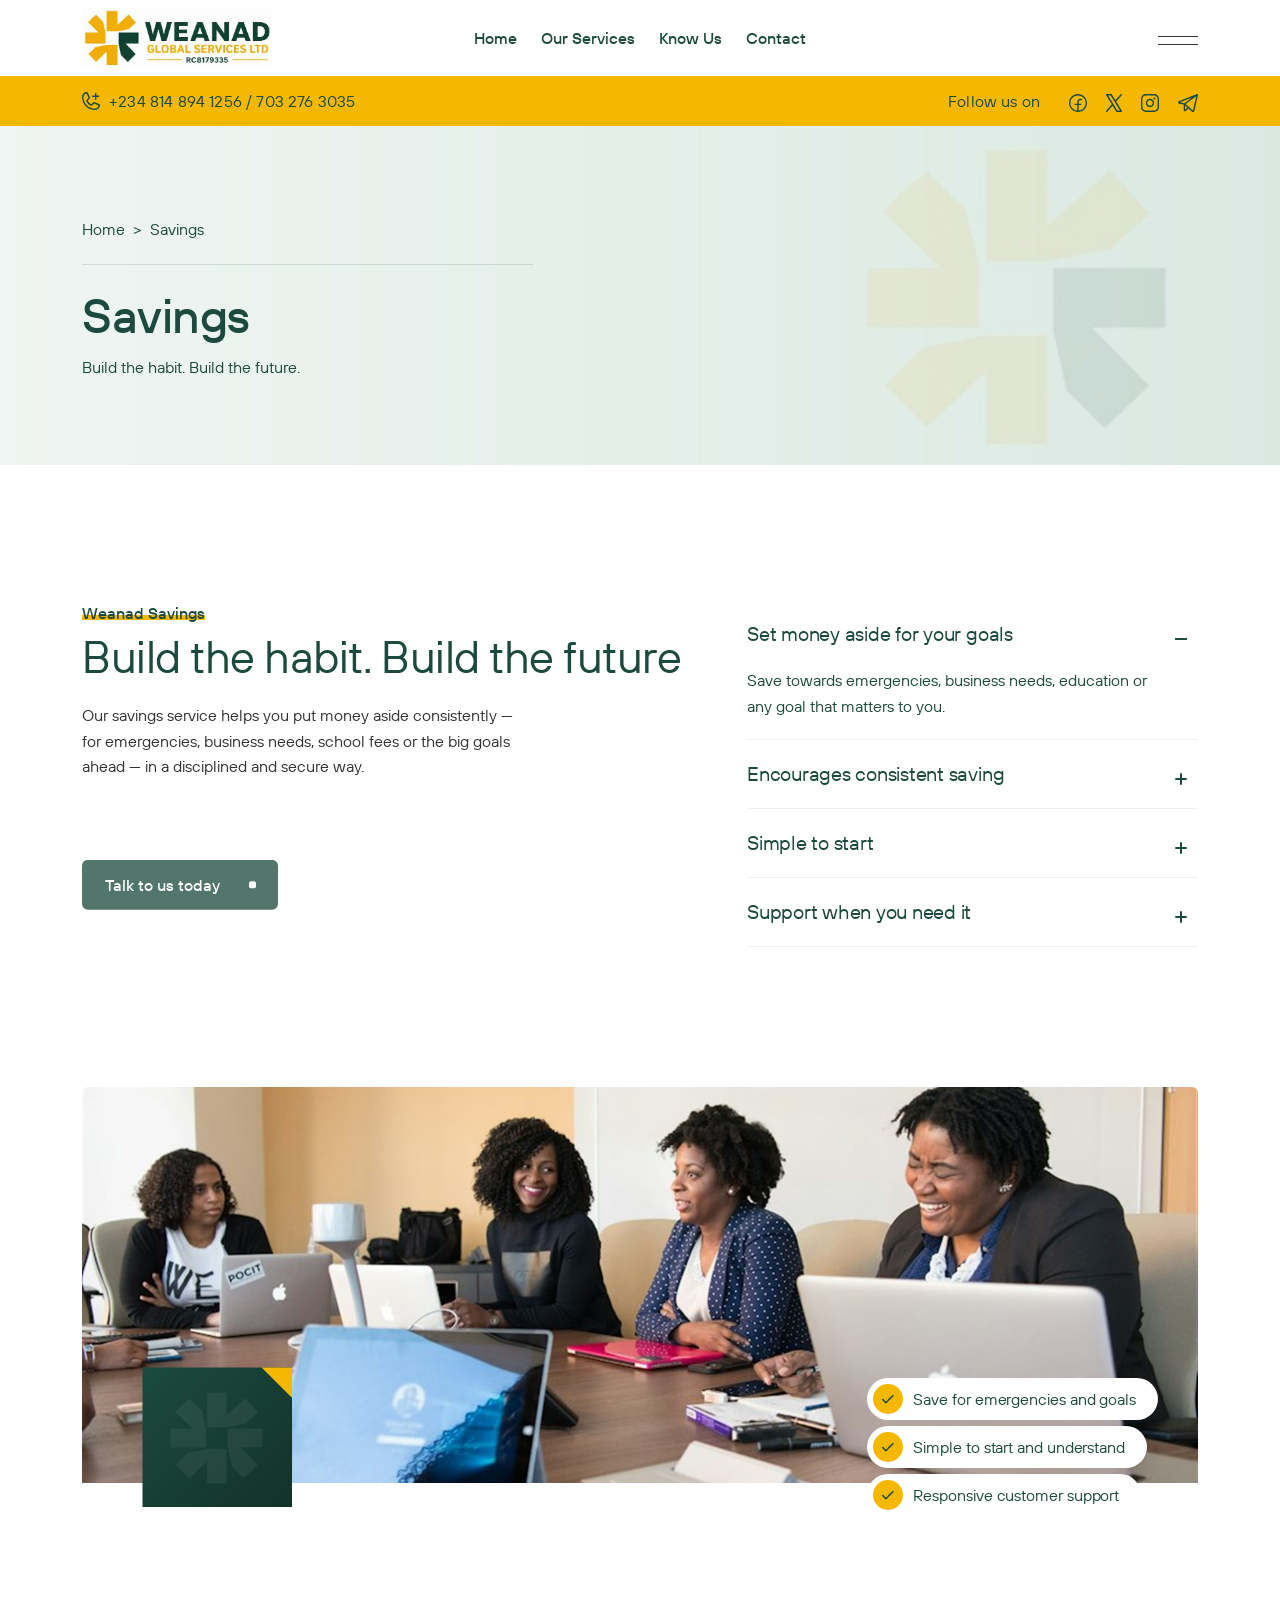
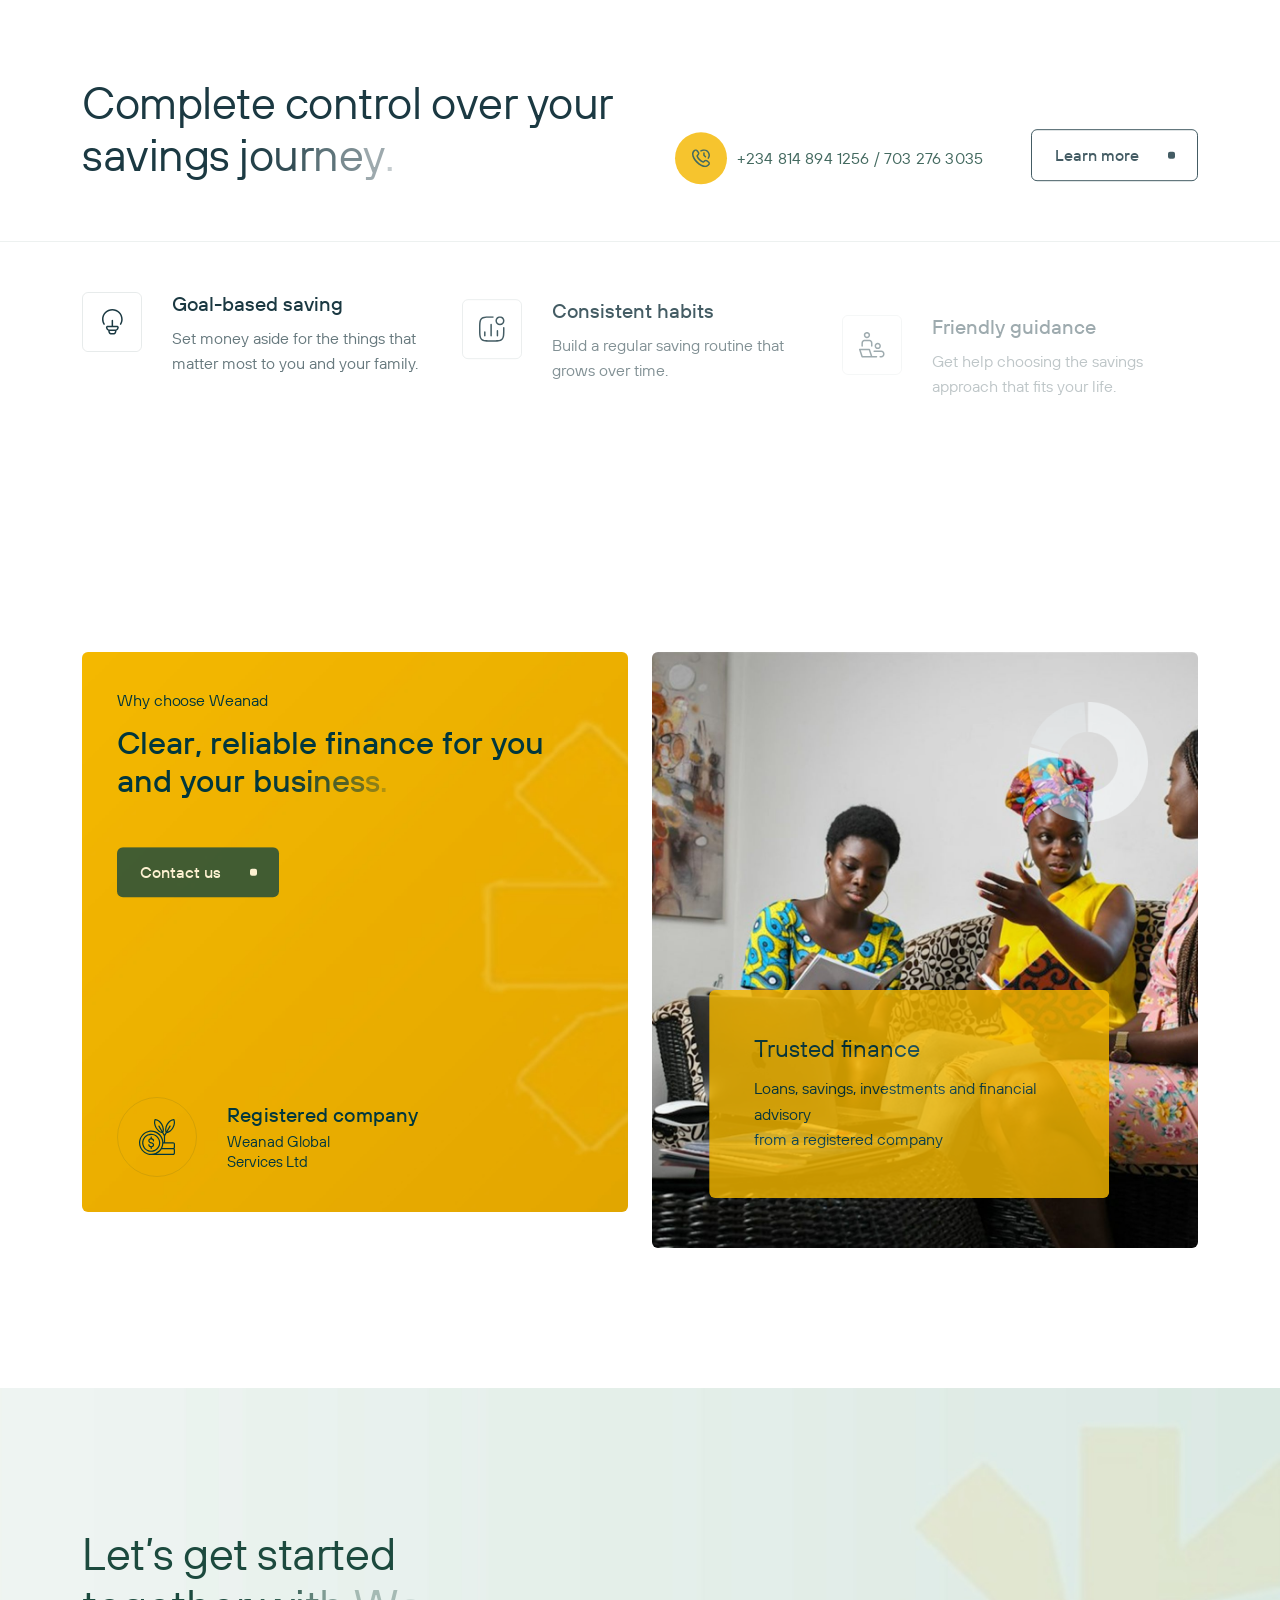
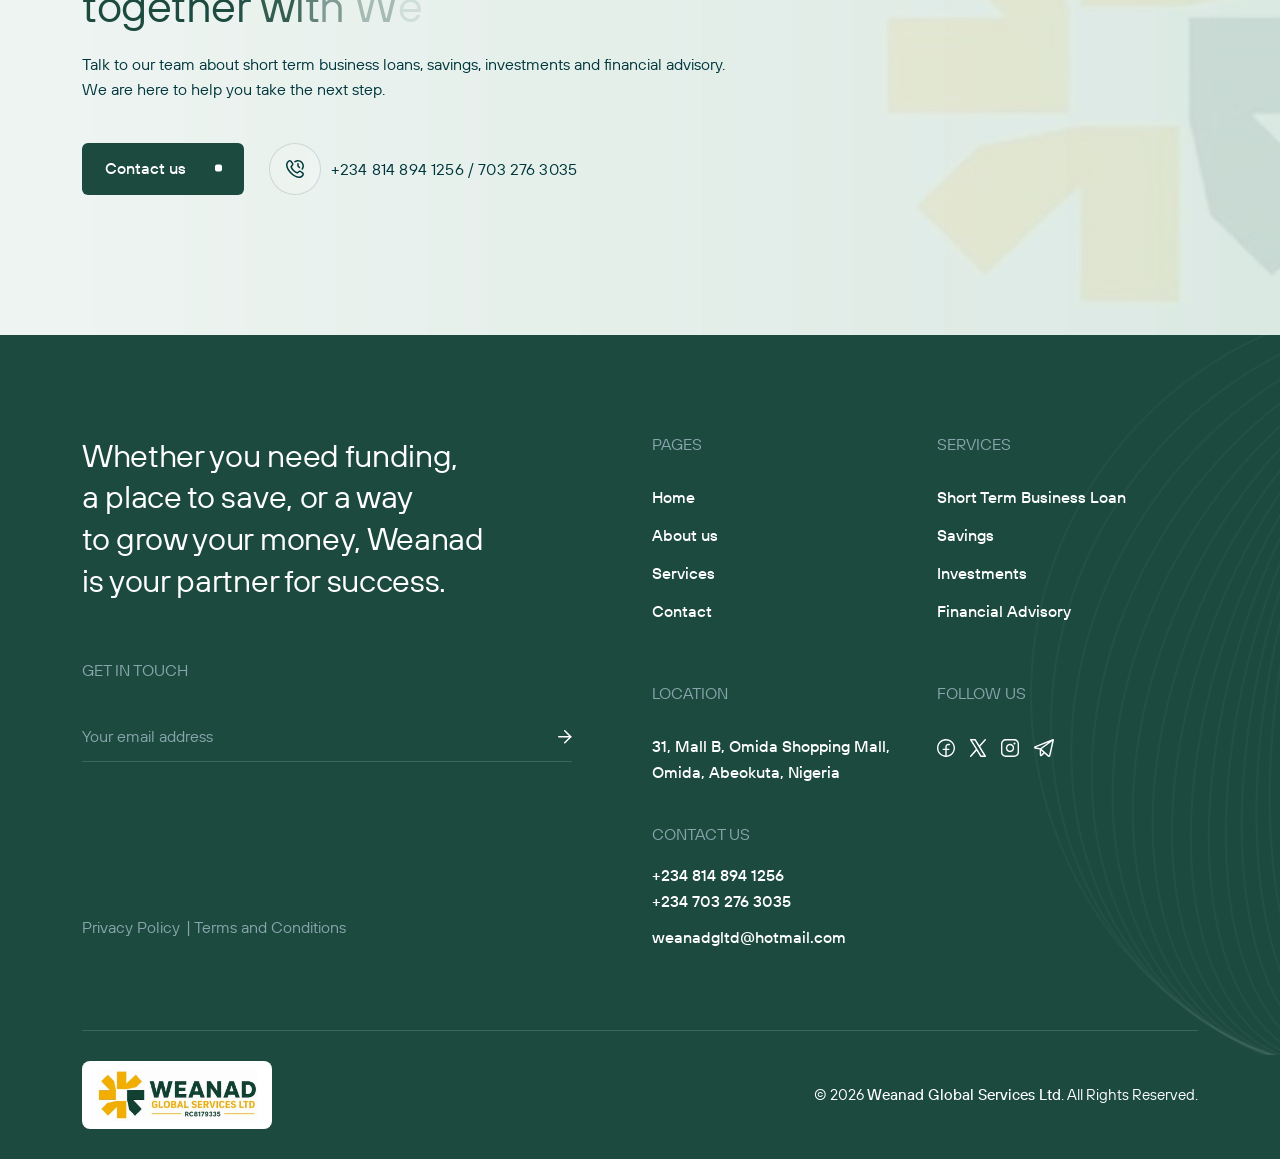
<file: service-savings.html>
<!doctype html>
<html class="no-js" lang="zxx">

<head>

   <meta charset="utf-8">
   <meta http-equiv="x-ua-compatible" content="ie=edge">
   <title>Savings Solutions | Weanad Global</title>
   <meta name="description" content="Savings solutions from Weanad Global Services Ltd to help individuals and businesses save steadily and reach their goals.">
   <link rel="canonical" href="https://weanadglobal.com/service-savings">
   <meta property="og:type" content="website">
   <meta property="og:site_name" content="Weanad Global Services Ltd">
   <meta property="og:title" content="Savings Solutions | Weanad Global">
   <meta property="og:description" content="Savings solutions from Weanad Global Services Ltd to help individuals and businesses save steadily and reach their goals.">
   <meta property="og:url" content="https://weanadglobal.com/service-savings">
   <meta property="og:image" content="https://weanadglobal.com/assets/img/weanad-icon.png">
   <meta name="twitter:card" content="summary">
   <meta name="viewport" content="width=device-width, initial-scale=1">

   <!-- Place favicon.ico in the root directory -->
   <link rel="shortcut icon" type="image/x-icon" href="assets/img/logo/favicon.png">

   <!-- CSS here -->
   <link rel="stylesheet" href="assets/css/bootstrap.css">
   <link rel="stylesheet" href="assets/css/swiper-bundle.css">
   <link rel="stylesheet" href="assets/css/nice-select.css">
   <link rel="stylesheet" href="assets/css/magnific-popup.css">
   <link rel="stylesheet" href="assets/css/spacing.css">
   <link rel="stylesheet" href="assets/css/main.css">

</head>

 

<body class="theme-finances">

   <!-- Loader Start -->
   <div id="loading">
      <div class="loader-mask">
         <li class="tp-fading-circle">
            <div class="tp-circle1 tp-circle"></div>
            <div class="tp-circle2 tp-circle"></div>
            <div class="tp-circle3 tp-circle"></div>
            <div class="tp-circle4 tp-circle"></div>
            <div class="tp-circle5 tp-circle"></div>
            <div class="tp-circle6 tp-circle"></div>
            <div class="tp-circle7 tp-circle"></div>
            <div class="tp-circle8 tp-circle"></div>
            <div class="tp-circle9 tp-circle"></div>
            <div class="tp-circle10 tp-circle"></div>
            <div class="tp-circle11 tp-circle"></div>
            <div class="tp-circle12 tp-circle"></div>
         </li>
         <h3 class="loading-title">Weanad</h3>
      </div>
    </div>
   <!-- Loader End -->
   

   <!-- back to top start -->
   <div class="back-to-top-wrapper">
      <button id="back_to_top" type="button" class="back-to-top-btn">
         <svg width="12" height="7" viewBox="0 0 12 7" fill="none" xmlns="http://www.w3.org/2000/svg">
            <path d="M11 6L6 1L1 6" stroke="currentColor" stroke-width="1.5" stroke-linecap="round"
               stroke-linejoin="round" />
         </svg>
      </button>
   </div>
   <!-- back to top end -->


   <!-- tp-offcanvus-area-start -->
   <div class="tp-offcanvas-area">
      <div class="tp-offcanvas-wrapper">
         <div class="tp-offcanvas-top d-flex align-items-center justify-content-between">
            <div class="tp-offcanvas-logo">
               <a href="index.html">
                  <img class="logo-1" data-width="170" src="assets/img/logo/weanad-logo.png" alt="">
               </a>
            </div>
            <div class="tp-offcanvas-close">
               <button class="tp-offcanvas-close-btn">
                  <svg width="37" height="38" viewBox="0 0 37 38" fill="none" xmlns="http://www.w3.org/2000/svg">
                     <path d="M9.19141 9.80762L27.5762 28.1924" stroke="currentColor" stroke-width="1.5"
                        stroke-linecap="round" stroke-linejoin="round" />
                     <path d="M9.19141 28.1924L27.5762 9.80761" stroke="currentColor" stroke-width="1.5"
                        stroke-linecap="round" stroke-linejoin="round" />
                  </svg>
               </button>
            </div>
         </div>
         <div class="tp-offcanvas-main">
            <div class="tp-offcanvas-content d-none d-xl-block">
               <h3 class="tp-offcanvas-title">Hello There!</h3>
               <p>Short term business loans, savings, investments and financial advisory from Weanad Global Services Ltd.</p>
            </div>
            <div class="tp-offcanvas-menu d-xl-none">
               <nav></nav>
            </div>
            <div class="tp-offcanvas-contact">
               <h3 class="tp-offcanvas-title sm">Information</h3>
               <ul>
                  <li><a href="tel:+2348148941256">+234 814 894 1256</a></li>
                  <li><a href="tel:+2347032763035">+234 703 276 3035</a></li>
                  <li><a href="mailto:weanadgltd@hotmail.com">weanadgltd@hotmail.com</a></li>
                  <li><a href="#">31, Mall B, Omida Shopping Mall, Omida, Abeokuta, Nigeria</a></li>
               </ul>
            </div>
            <div class="tp-offcanvas-social">
               <h3 class="tp-offcanvas-title sm">Follow Us</h3>
               <ul>
                  <li>
                     <a href="https://www.instagram.com/weanadglobal/" target="_blank" rel="noopener noreferrer" aria-label="Instagram">
                        <svg width="16" height="16" viewBox="0 0 16 16" fill="none" xmlns="http://www.w3.org/2000/svg">
                           <path
                              d="M11.25 1.5H4.75C2.95507 1.5 1.5 2.95507 1.5 4.75V11.25C1.5 13.0449 2.95507 14.5 4.75 14.5H11.25C13.0449 14.5 14.5 13.0449 14.5 11.25V4.75C14.5 2.95507 13.0449 1.5 11.25 1.5Z"
                              stroke="currentColor" stroke-width="1.5" stroke-linecap="round" stroke-linejoin="round" />
                           <path
                              d="M10.6016 7.5907C10.6818 8.13166 10.5894 8.68414 10.3375 9.16955C10.0856 9.65497 9.68711 10.0486 9.19862 10.2945C8.71014 10.5404 8.15656 10.6259 7.61663 10.5391C7.0767 10.4522 6.57791 10.1972 6.19121 9.81055C5.80451 9.42385 5.54959 8.92506 5.46271 8.38513C5.37583 7.8452 5.46141 7.29163 5.70728 6.80314C5.95315 6.31465 6.34679 5.91613 6.83221 5.66425C7.31763 5.41238 7.87011 5.31998 8.41107 5.4002C8.96287 5.48202 9.47372 5.73915 9.86817 6.1336C10.2626 6.52804 10.5197 7.0389 10.6016 7.5907Z"
                              stroke="currentColor" stroke-width="1.5" stroke-linecap="round" stroke-linejoin="round" />
                           <path d="M11.5742 4.42578H11.5842" stroke="currentColor" stroke-width="1.5"
                              stroke-linecap="round" stroke-linejoin="round" />
                        </svg>
                     </a>
                  </li>
                  <li>
                     <a href="#">
                        <svg width="18" height="18" viewBox="0 0 18 18" fill="none" xmlns="http://www.w3.org/2000/svg">
                           <path
                              d="M2.50589 12.7494C4.57662 16.336 9.16278 17.5648 12.7494 15.4941C14.2113 14.65 15.2816 13.388 15.8962 11.9461C16.7895 9.85066 16.7208 7.37526 15.4941 5.25063C14.2674 3.12599 12.1581 1.82872 9.89669 1.55462C8.34063 1.366 6.71259 1.66183 5.25063 2.50589C1.66403 4.57662 0.435172 9.16278 2.50589 12.7494Z"
                              stroke="currentColor" stroke-width="1.5" />
                           <path
                              d="M12.7127 15.4292C12.7127 15.4292 12.0086 10.4867 10.5011 7.87559C8.99362 5.26451 5.28935 2.57155 5.28935 2.57155M5.68449 15.6124C6.79553 12.2606 12.34 8.54524 16.3975 9.43537M12.311 2.4082C11.1953 5.72344 5.75732 9.38453 1.71875 8.58915"
                              stroke="currentColor" stroke-width="1.5" stroke-linecap="round" />
                        </svg>
                     </a>
                  </li>
                  <li>
                     <a href="#">
                        <svg width="18" height="11" viewBox="0 0 18 11" fill="none" xmlns="http://www.w3.org/2000/svg">
                           <path
                              d="M1 5.5715H6.33342C7.62867 5.5715 8.61917 6.56199 8.61917 7.85725C8.61917 9.15251 7.62867 10.143 6.33342 10.143H1.76192C1.30477 10.143 1 9.83823 1 9.38108V1.76192C1 1.30477 1.30477 1 1.76192 1H5.5715C6.86676 1 7.85725 1.99049 7.85725 3.28575C7.85725 4.58101 6.86676 5.5715 5.5715 5.5715H1Z"
                              stroke="currentColor" stroke-width="1.5" stroke-miterlimit="10"></path>
                           <path
                              d="M10.9062 7.09454H17.0016C17.0016 5.41832 15.6301 4.04688 13.9539 4.04688C12.2777 4.04688 10.9062 5.41832 10.9062 7.09454ZM10.9062 7.09454C10.9062 8.77076 12.2777 10.1422 13.9539 10.1422H15.2492"
                              stroke="currentColor" stroke-width="1.5" stroke-miterlimit="10" stroke-linecap="round"
                              stroke-linejoin="round"></path>
                           <path d="M16.1125 1.44434H11.668" stroke="currentColor" stroke-width="1.2"
                              stroke-miterlimit="10" stroke-linecap="round" stroke-linejoin="round"></path>
                        </svg>
                     </a>
                  </li>
                  <li>
                     <a href="#">
                        <svg width="18" height="14" viewBox="0 0 18 14" fill="none" xmlns="http://www.w3.org/2000/svg">
                           <path
                              d="M12.75 13H5.25C3 13 1.5 11.5 1.5 9.25V4.75C1.5 2.5 3 1 5.25 1H12.75C15 1 16.5 2.5 16.5 4.75V9.25C16.5 11.5 15 13 12.75 13Z"
                              stroke="currentColor" stroke-width="1.5" stroke-miterlimit="10" stroke-linecap="round"
                              stroke-linejoin="round" />
                           <path
                              d="M8.70676 5.14837L10.8006 6.40465C11.5543 6.90716 11.5543 7.66093 10.8006 8.16344L8.70676 9.41972C7.86923 9.92224 7.19922 9.50348 7.19922 8.5822V6.06964C7.19922 4.98086 7.86923 4.64585 8.70676 5.14837Z"
                              fill="currentColor" />
                        </svg>
                     </a>
                  </li>
               </ul>
            </div>
         </div>
      </div>
   </div>
   <div class="body-overlay"></div>
   <!-- tp-offcanvus-area-end -->


   <!-- tp search area start -->
   <div class="tp-search-area p-relative">
      <div class="tp-search-wrapper">
         <div class="tp-search-close">
            <button type="button" class="tp-search-close-btn">
               <svg width="37" height="38" viewBox="0 0 37 38" fill="none" xmlns="http://www.w3.org/2000/svg">
                  <path d="M9.19141 9.80762L27.5762 28.1924" stroke="currentColor" stroke-width="1.5"
                     stroke-linecap="round" stroke-linejoin="round"></path>
                  <path d="M9.19141 28.1924L27.5762 9.80761" stroke="currentColor" stroke-width="1.5"
                     stroke-linecap="round" stroke-linejoin="round"></path>
               </svg>
            </button>
         </div>
         <div class="container">
            <div class="row justify-content-center">
               <div class="col-lg-8">
                  <div class="tp-search-input p-relative mb-60">
                     <input type="text" placeholder="What are you looking for?">
                     <button type="submit" class="tp-search-input-btn">
                        <svg xmlns="http://www.w3.org/2000/svg" width="18" height="18" viewBox="0 0 18 18" fill="none">
                           <path
                              d="M13.6792 12.6197C13.3863 12.3268 12.9114 12.3268 12.6185 12.6197C12.3256 12.9126 12.3256 13.3875 12.6185 13.6804L13.1489 13.15L13.6792 12.6197ZM13.1489 13.15L12.6185 13.6804L16.2185 17.2803L16.7489 16.75L17.2792 16.2197L13.6792 12.6197L13.1489 13.15ZM15.1499 7.94997H15.8999C15.8999 3.55932 12.3406 0 7.94997 0V0.75V1.5C11.5122 1.5 14.3999 4.38775 14.3999 7.94997H15.1499ZM7.94997 0.75V0C3.55932 0 0 3.55932 0 7.94997H0.75H1.5C1.5 4.38775 4.38775 1.5 7.94997 1.5V0.75ZM0.75 7.94997H0C0 12.3406 3.55932 15.8999 7.94997 15.8999V15.1499V14.3999C4.38775 14.3999 1.5 11.5122 1.5 7.94997H0.75ZM7.94997 15.1499V15.8999C12.3406 15.8999 15.8999 12.3406 15.8999 7.94997H15.1499H14.3999C14.3999 11.5122 11.5122 14.3999 7.94997 14.3999V15.1499Z"
                              fill="currentcolor"></path>
                        </svg>
                     </button>
                  </div>
               </div>
            </div>
         </div>
      </div>
   </div>
   <!-- tp search area end -->


      <header class="tp-header-height">

         <!-- header area start -->
         <div id="header-sticky" class="tp-header-area">
            <div class="container container-1800">
               <div class="row align-items-center">
                  <div class="col-xxl-3 col-xl-3 col-6">
                     <div class="tp-header-left-side">
                        <div class="tp-header-logo">
                           <a href="index.html">
                              <img data-width="190" src="assets/img/logo/weanad-logo.png" alt="">
                           </a>
                        </div>
                        
                     </div>
                  </div>
                  <div class="col-xxl-5 col-xl-6 d-none d-xl-block">
                     <div class="tp-header-menu tp-header-dropdown text-center">
                        <nav class="tp-mobile-menu-active">
                           <ul>
                              <li><a href="index.html">Home</a></li>
                              <li class="has-dropdown">
                                 <a href="service.html">Our Services</a>
                                 <ul class="tp-submenu submenu">
                                    <li><a href="service-loan.html">Short Term Business Loan</a></li>
                                    <li><a href="service-savings.html">Savings</a></li>
                                    <li><a href="service-investments.html">Investments</a></li>
                                    <li><a href="service-advisory.html">Financial Advisory</a></li>
                                    <li><a href="service.html">All Services</a></li>
                                 </ul>
                              </li>
                              <li><a href="about.html">Know Us</a></li>
                              <li><a href="contact.html">Contact</a></li>
                           </ul>
                        </nav>
                     </div>
                  </div>
                  <div class="col-xxl-4 col-xl-3 col-6">
                     <div class="tp-header-action d-flex justify-content-end">
                        <a href="contact.html" class="tp-btn-event d-none d-xxl-flex">
                           <div class="button-text">Get started</div>
                           <div class="button-icon-wrapper">
                              <img src="assets/img/finance/hero/btn-arrow.svg" loading="lazy" width="16" height="16"
                                 alt="" class="button-image">
                              <div class="button-dot"></div>
                           </div>
                        </a>
                        <button class="tp-header-bar tp-offcanvas-open-btn ml-25">
                           <span>
                              <svg xmlns="http://www.w3.org/2000/svg" width="40" height="9" viewBox="0 0 40 9" fill="none">
                                 <path d="M0 0H40V1H0V0Z" fill="currentColor"/>
                                 <path d="M0 8H40V9H0V8Z" fill="currentColor"/>
                              </svg>
                           </span>
                        </button>
                     </div>
                  </div>
               </div>
            </div>
         </div>
         <div class="tp-header-bottom d-none d-md-block" data-bg-color="#F5B800">
            <div class="container container-1800">
               <div class="row justify-content-between">
                  <div class="col-md-6">
                     <div class="tp-header-info">
                        <a class="tp-line-anim" href="tel:+2348148941256"><span>
                           <svg xmlns="http://www.w3.org/2000/svg" width="18" height="18" viewBox="0 0 18 18" fill="none">
                           <path d="M17.1326 12.1013L12.8935 10.2014L12.8827 10.196C12.6625 10.1017 12.4222 10.0638 12.1837 10.0858C11.9451 10.1079 11.7158 10.189 11.5165 10.322C11.4931 10.3375 11.4705 10.3543 11.449 10.3724L9.2584 12.2399C7.87058 11.5658 6.43777 10.1438 5.76366 8.774L7.63388 6.55008C7.65188 6.52758 7.66898 6.50508 7.68518 6.48078C7.81517 6.28215 7.89403 6.05447 7.91476 5.81799C7.93549 5.58151 7.89743 5.34358 7.80398 5.12537C7.80363 5.12178 7.80363 5.11816 7.80398 5.11457L5.89867 0.867426C5.77513 0.582362 5.56271 0.344895 5.29313 0.190474C5.02354 0.0360541 4.71124 -0.0270376 4.40285 0.010618C3.18331 0.171096 2.06389 0.770017 1.25366 1.69552C0.443431 2.62102 -0.00219686 3.80982 8.14386e-06 5.03987C8.14386e-06 12.1859 5.81406 18 12.9601 18C14.1902 18.0022 15.379 17.5566 16.3045 16.7463C17.23 15.9361 17.8289 14.8167 17.9894 13.5971C18.027 13.2888 17.9639 12.9765 17.8095 12.7069C17.6551 12.4373 17.4176 12.2249 17.1326 12.1013ZM12.9601 16.56C9.90583 16.5566 6.97759 15.3418 4.81787 13.1821C2.65815 11.0224 1.44336 8.09417 1.44002 5.03987C1.43664 4.161 1.75327 3.31095 2.33079 2.64846C2.90832 1.98597 3.70724 1.55635 4.57835 1.43983C4.578 1.44342 4.578 1.44704 4.57835 1.45063L6.46837 5.68067L4.60805 7.9073C4.58917 7.92902 4.57202 7.95219 4.55675 7.9766C4.42131 8.18442 4.34186 8.42371 4.32609 8.67128C4.31032 8.91884 4.35878 9.16628 4.46675 9.38961C5.28216 11.0573 6.96248 12.725 8.64819 13.5395C8.87316 13.6465 9.12203 13.6933 9.37049 13.6753C9.61894 13.6573 9.85848 13.5752 10.0657 13.4369C10.089 13.4214 10.1113 13.4042 10.1323 13.3856L12.3202 11.5199L16.5503 13.4153C16.5503 13.4153 16.5575 13.4153 16.5602 13.4153C16.4449 14.2875 16.0158 15.0878 15.3532 15.6666C14.6906 16.2454 13.8399 16.563 12.9601 16.56ZM10.0801 4.31986C10.0801 4.1289 10.156 3.94577 10.291 3.81074C10.426 3.67571 10.6092 3.59985 10.8001 3.59985H12.9601V1.43983C12.9601 1.24887 13.036 1.06574 13.171 0.93071C13.306 0.795683 13.4892 0.719825 13.6801 0.719825C13.8711 0.719825 14.0542 0.795683 14.1893 0.93071C14.3243 1.06574 14.4001 1.24887 14.4001 1.43983V3.59985H16.5602C16.7511 3.59985 16.9343 3.67571 17.0693 3.81074C17.2043 3.94577 17.2802 4.1289 17.2802 4.31986C17.2802 4.51082 17.2043 4.69395 17.0693 4.82898C16.9343 4.96401 16.7511 5.03987 16.5602 5.03987H14.4001V7.19989C14.4001 7.39085 14.3243 7.57398 14.1893 7.70901C14.0542 7.84404 13.8711 7.9199 13.6801 7.9199C13.4892 7.9199 13.306 7.84404 13.171 7.70901C13.036 7.57398 12.9601 7.39085 12.9601 7.19989V5.03987H10.8001C10.6092 5.03987 10.426 4.96401 10.291 4.82898C10.156 4.69395 10.0801 4.51082 10.0801 4.31986Z" fill="#1C4A3E"/>
                           </svg>
                        </span> +234 814 894 1256 / 703 276 3035</a>
                     </div>
                  </div>
                  <div class="col-md-6">
                     <div class="text-end">
                        <div class="tp-header-social">
                           <span>Follow us on</span>
                           <a href="#">
                              <svg xmlns="http://www.w3.org/2000/svg" width="18" height="18" viewBox="0 0 18 18" fill="none">
                                 <path d="M9 0C7.21997 0 5.47991 0.527841 3.99987 1.51677C2.51983 2.50571 1.36628 3.91131 0.685088 5.55585C0.00389957 7.20038 -0.17433 9.00998 0.172936 10.7558C0.520203 12.5016 1.37737 14.1053 2.63604 15.364C3.89471 16.6226 5.49836 17.4798 7.24419 17.8271C8.99002 18.1743 10.7996 17.9961 12.4442 17.3149C14.0887 16.6337 15.4943 15.4802 16.4832 14.0001C17.4722 12.5201 18 10.78 18 9C17.9975 6.61382 17.0485 4.3261 15.3612 2.63882C13.6739 0.95154 11.3862 0.00251984 9 0ZM9.69231 16.5834V11.0769H11.7692C11.9528 11.0769 12.1289 11.004 12.2588 10.8741C12.3886 10.7443 12.4615 10.5682 12.4615 10.3846C12.4615 10.201 12.3886 10.0249 12.2588 9.89508C12.1289 9.76524 11.9528 9.69231 11.7692 9.69231H9.69231V7.61538C9.69231 7.24816 9.83819 6.89598 10.0979 6.63631C10.3575 6.37665 10.7097 6.23077 11.0769 6.23077H12.4615C12.6452 6.23077 12.8212 6.15783 12.9511 6.028C13.0809 5.89816 13.1538 5.72207 13.1538 5.53846C13.1538 5.35485 13.0809 5.17876 12.9511 5.04892C12.8212 4.91909 12.6452 4.84615 12.4615 4.84615H11.0769C10.3425 4.84615 9.63811 5.13791 9.11878 5.65724C8.59945 6.17657 8.30769 6.88094 8.30769 7.61538V9.69231H6.23077C6.04716 9.69231 5.87107 9.76524 5.74124 9.89508C5.6114 10.0249 5.53846 10.201 5.53846 10.3846C5.53846 10.5682 5.6114 10.7443 5.74124 10.8741C5.87107 11.004 6.04716 11.0769 6.23077 11.0769H8.30769V16.5834C6.35607 16.4052 4.54826 15.4815 3.26029 14.0045C1.97231 12.5274 1.30334 10.6107 1.39251 8.653C1.48168 6.69529 2.32213 4.84732 3.73905 3.49348C5.15597 2.13963 7.04027 1.38413 9 1.38413C10.9597 1.38413 12.844 2.13963 14.261 3.49348C15.6779 4.84732 16.5183 6.69529 16.6075 8.653C16.6967 10.6107 16.0277 12.5274 14.7397 14.0045C13.4517 15.4815 11.6439 16.4052 9.69231 16.5834Z" fill="currentColor"/>
                              </svg>
                           </a>
                           <a href="#">
                              <svg xmlns="http://www.w3.org/2000/svg" width="16" height="18" viewBox="0 0 16 18" fill="none">
                                 <path d="M15.8866 16.8372L10.1977 7.61989L15.8112 1.25359C15.9382 1.10604 16.0036 0.912859 15.9933 0.715913C15.983 0.518968 15.8979 0.334135 15.7563 0.201488C15.6147 0.0688409 15.4281 -0.000929265 15.237 0.00730397C15.0459 0.0155372 14.8656 0.10111 14.7352 0.24547L9.38801 6.30915L5.7084 0.347593C5.64278 0.241118 5.55216 0.153438 5.44493 0.0926771C5.33771 0.031916 5.21734 3.90975e-05 5.09498 8.86646e-08H0.732879C0.602526 -6.52684e-05 0.474553 0.0360029 0.362362 0.104428C0.25017 0.172853 0.157887 0.271117 0.095174 0.388932C0.0324615 0.506746 0.00162721 0.639777 0.00589964 0.774094C0.0101721 0.908411 0.0493941 1.03907 0.119459 1.1524L5.80836 10.3688L0.194887 16.7398C0.129334 16.8124 0.0784097 16.8976 0.0450649 16.9907C0.01172 17.0837 -0.00338233 17.1827 0.000633741 17.2818C0.00464981 17.3809 0.0277044 17.4782 0.0684608 17.568C0.109217 17.6578 0.166865 17.7385 0.238063 17.8052C0.309261 17.8719 0.392593 17.9233 0.48323 17.9566C0.573866 17.9899 0.670004 18.0042 0.766072 17.9989C0.86214 17.9936 0.956227 17.9687 1.04288 17.9256C1.12953 17.8825 1.20703 17.8221 1.27087 17.7479L6.61808 11.6842L10.2977 17.6458C10.3638 17.7514 10.4547 17.8381 10.5619 17.898C10.6691 17.958 10.7892 17.9891 10.9111 17.9887H15.2732C15.4034 17.9886 15.5312 17.9525 15.6433 17.8841C15.7553 17.8158 15.8475 17.7176 15.9102 17.6C15.9729 17.4823 16.0038 17.3494 15.9996 17.2153C15.9955 17.0811 15.9565 16.9505 15.8866 16.8372ZM11.3101 16.4896L2.05696 1.49906H4.69239L13.9491 16.4896H11.3101Z" fill="currentColor"/>
                              </svg>
                           </a>
                           <a href="https://www.instagram.com/weanadglobal/" target="_blank" rel="noopener noreferrer" aria-label="Instagram">
                              <svg xmlns="http://www.w3.org/2000/svg" width="18" height="18" viewBox="0 0 18 18" fill="none">
                                 <path d="M9 4.84615C8.17845 4.84615 7.37534 5.08977 6.69225 5.5462C6.00915 6.00263 5.47674 6.65138 5.16235 7.41039C4.84795 8.16941 4.76569 9.00461 4.92597 9.81038C5.08625 10.6161 5.48186 11.3563 6.06279 11.9372C6.64371 12.5181 7.38386 12.9138 8.18962 13.074C8.99539 13.2343 9.83059 13.152 10.5896 12.8377C11.3486 12.5233 11.9974 11.9909 12.4538 11.3078C12.9102 10.6247 13.1538 9.82155 13.1538 9C13.1527 7.89868 12.7147 6.8428 11.9359 6.06405C11.1572 5.2853 10.1013 4.8473 9 4.84615ZM9 11.7692C8.4523 11.7692 7.9169 11.6068 7.4615 11.3025C7.0061 10.9982 6.65116 10.5657 6.44156 10.0597C6.23197 9.55373 6.17713 8.99693 6.28398 8.45975C6.39083 7.92257 6.65457 7.42914 7.04186 7.04186C7.42914 6.65457 7.92257 6.39083 8.45975 6.28398C8.99693 6.17713 9.55373 6.23197 10.0597 6.44156C10.5657 6.65116 10.9982 7.0061 11.3025 7.4615C11.6068 7.9169 11.7692 8.4523 11.7692 9C11.7692 9.73445 11.4775 10.4388 10.9581 10.9581C10.4388 11.4775 9.73445 11.7692 9 11.7692ZM13.1538 0H4.84615C3.5613 0.00137443 2.32946 0.512391 1.42092 1.42092C0.512391 2.32946 0.00137443 3.5613 0 4.84615V13.1538C0.00137443 14.4387 0.512391 15.6705 1.42092 16.5791C2.32946 17.4876 3.5613 17.9986 4.84615 18H13.1538C14.4387 17.9986 15.6705 17.4876 16.5791 16.5791C17.4876 15.6705 17.9986 14.4387 18 13.1538V4.84615C17.9986 3.5613 17.4876 2.32946 16.5791 1.42092C15.6705 0.512391 14.4387 0.00137443 13.1538 0ZM16.6154 13.1538C16.6154 14.0719 16.2507 14.9524 15.6015 15.6015C14.9524 16.2507 14.0719 16.6154 13.1538 16.6154H4.84615C3.9281 16.6154 3.04764 16.2507 2.39848 15.6015C1.74931 14.9524 1.38462 14.0719 1.38462 13.1538V4.84615C1.38462 3.9281 1.74931 3.04764 2.39848 2.39848C3.04764 1.74931 3.9281 1.38462 4.84615 1.38462H13.1538C14.0719 1.38462 14.9524 1.74931 15.6015 2.39848C16.2507 3.04764 16.6154 3.9281 16.6154 4.84615V13.1538ZM14.5385 4.5C14.5385 4.70539 14.4776 4.90616 14.3634 5.07694C14.2493 5.24771 14.0872 5.38082 13.8974 5.45941C13.7076 5.53801 13.4988 5.55858 13.2974 5.51851C13.096 5.47844 12.9109 5.37953 12.7657 5.2343C12.6205 5.08907 12.5216 4.90404 12.4815 4.70259C12.4414 4.50115 12.462 4.29235 12.5406 4.1026C12.6192 3.91284 12.7523 3.75066 12.9231 3.63655C13.0938 3.52244 13.2946 3.46154 13.5 3.46154C13.7754 3.46154 14.0396 3.57095 14.2343 3.7657C14.4291 3.96045 14.5385 4.22458 14.5385 4.5Z" fill="currentColor"/>
                              </svg>
                           </a>
                           <a href="#">
                              <svg xmlns="http://www.w3.org/2000/svg" width="20" height="18" viewBox="0 0 20 18" fill="none">
                                 <path d="M19.7219 0.196937C19.6112 0.100607 19.4765 0.0365415 19.3324 0.0116422C19.1883 -0.0132572 19.0402 0.00195346 18.904 0.0556353L0.809497 7.1936C0.553057 7.29412 0.33595 7.47589 0.190863 7.71155C0.0457752 7.9472 -0.0194404 8.22399 0.00503418 8.50025C0.0295088 8.7765 0.142349 9.03726 0.326566 9.24327C0.510784 9.44929 0.756408 9.5894 1.02646 9.64252L5.71482 10.5704V15.84C5.7139 16.127 5.79852 16.4077 5.95771 16.6457C6.11691 16.8837 6.34334 17.068 6.60767 17.1747C6.87159 17.2833 7.16183 17.3094 7.44065 17.2495C7.71947 17.1897 7.97397 17.0466 8.17105 16.839L10.4317 14.4756L14.0183 17.64C14.2771 17.8714 14.6108 17.9994 14.9567 18C15.1083 17.9999 15.2589 17.9759 15.4031 17.9289C15.6388 17.8535 15.8508 17.7172 16.0179 17.5336C16.1851 17.3499 16.3016 17.1253 16.3558 16.8822L19.9799 0.989844C20.0123 0.846517 20.0054 0.696999 19.96 0.557318C19.9145 0.417637 19.8322 0.293059 19.7219 0.196937ZM14.263 3.43697L6.26392 9.21142L1.83538 8.33571L14.263 3.43697ZM7.14338 15.84V11.5667L9.35676 13.5234L7.14338 15.84ZM14.9585 16.56L7.57641 10.0349L18.2013 2.35876L14.9585 16.56Z" fill="currentColor"/>
                              </svg>
                           </a>
                        </div>
                     </div>
                  </div>
               </div>
            </div>
         </div>
         <!-- header area end -->

      </header>

      <main>


         <!-- breadcrumb area start -->
         <div class="tp-breadcrumb-ptb pt-90 pb-70 z-index-1">
            <div class="tp-cc-chose-bg">
               <img src="assets/img/breadcrumb/image-1.jpg" alt="">
            </div>
            <div class="container">
               <div class="row">
                  <div class="col-lg-5">
                     <div class="tp-breadcrumb-content p-relative">
                        <ul class="tp-breadcrumb-list">
                           <li><a href="index.html">Home</a></li>
                           <li>></li>
                           <li>Savings</li>
                        </ul>
                        <h2 class="tp-breadcrumb-title">Savings</h2>
                        <p>Build the habit. Build the future.</p>
                     </div>
                  </div>
               </div>
            </div>
         </div>
         <!-- breadcrumb area end -->


         <!-- philosophy area start -->
         <div class="tp-service-philosopy-ptb tp-sec-ptb pt-135 pb-110">
            <div class="container">
               <div class="row">
                  <div class="col-lg-7">
                     <div class="tp-service-philosopy-heading mb-30">
                        <span class="tp-section-sub tp-fade-anim">Weanad Savings</span>
                        <h3 class="tp-section-title mb-20"  data-text-split data-letters-fade-in>
                           Build the habit. <br> Build the future
                        </h3>
                        <div class="tp-fade-anim" data-delay=".5">
                           <p class="mb-70">Our savings service helps you put money aside consistently — <br> for emergencies, business needs, school fees or the big goals <br> ahead — in a disciplined and secure way.</p>
                        </div>
                        <div class="tp-fade-anim" data-delay=".7">
                           <a class="tp-btn tp-btn-switch-animation" href="contact.html">
                              <span class="d-flex align-items-center justify-content-center">
                                 <span class="btn-text">
                                    Talk to us today
                                 </span>
                                 <i class="btn-icon"></i>
                                 <i class="btn-icon"></i>
                              </span>
                           </a>
                        </div>
                     </div>
                  </div>
                  <div class="col-lg-5">
                     <div class="tp-service-philosopy-faq mb-30">
                        <div class="tp-faq-wrap tp-fade-anim" data-delay=".5">
                           <div class="accordion" id="accordionExample">
                              <div class="accordion-items">
                                 <div class="accordion-header">
                                    <button class="accordion-buttons" type="button" data-bs-toggle="collapse" data-bs-target="#collapseOne" aria-expanded="true" aria-controls="collapseOne">
                                       Set money aside for your goals
                                       <span class="tp-faq-icon"></span>
                                    </button>
                                 </div>
                                 <div id="collapseOne" class="accordion-collapse collapse show" data-bs-parent="#accordionExample">
                                    <div class="accordion-body">
                                       <p>
                                          Save towards emergencies, business needs, education or any goal that matters to you.
                                       </p>
                                    </div>
                                 </div>
                              </div>
                              <div class="accordion-items">
                                 <div class="accordion-header">
                                    <button class="accordion-buttons collapsed" type="button" data-bs-toggle="collapse" data-bs-target="#collapseTwo" aria-expanded="false" aria-controls="collapseTwo">
                                       Encourages consistent saving
                                       <span class="tp-faq-icon"></span>
                                    </button>
                                 </div>
                                 <div id="collapseTwo" class="accordion-collapse collapse" data-bs-parent="#accordionExample">
                                    <div class="accordion-body">
                                       <p>
                                          A simple structure that helps you build a regular saving habit.
                                       </p>
                                    </div>
                                 </div>
                              </div>
                              <div class="accordion-items">
                                 <div class="accordion-header">
                                    <button class="accordion-buttons collapsed" type="button" data-bs-toggle="collapse" data-bs-target="#collapseThree" aria-expanded="false" aria-controls="collapseThree">
                                       Simple to start
                                       <span class="tp-faq-icon"></span>
                                    </button>
                                 </div>
                                 <div id="collapseThree" class="accordion-collapse collapse" data-bs-parent="#accordionExample">
                                    <div class="accordion-body">
                                       <p>
                                          Getting started is easy — contact our team and we will walk you through it.
                                       </p>
                                    </div>
                                 </div>
                              </div>
                              <div class="accordion-items">
                                 <div class="accordion-header">
                                    <button class="accordion-buttons collapsed" type="button" data-bs-toggle="collapse" data-bs-target="#collapseFour" aria-expanded="false" aria-controls="collapseFour">
                                       Support when you need it
                                       <span class="tp-faq-icon"></span>
                                    </button>
                                 </div>
                                 <div id="collapseFour" class="accordion-collapse collapse" data-bs-parent="#accordionExample">
                                    <div class="accordion-body">
                                       <p>
                                          Our team is available to answer your questions along the way.
                                       </p>
                                    </div>
                                 </div>
                              </div>
                           </div>
                        </div>
                     </div>
                  </div>
               </div>
            </div>
         </div>
         <!-- philosophy area end -->


         <!-- about area start -->
         <div class="tp-fa-about-ptb">
            <div class="container">
               <div class="row">
                  <div class="col-lg-12">
                     <div class="tp-fa-about-thumb-wrapper p-relative radius-6">
                        <div class="tp-fa-about-shape">
                           <img src="assets/img/advisory/about/thumb-2.png" alt="">
                        </div>
                        <img src="assets/img/finance/banner/banner-bg-3.jpg" alt="">
                        <div class="tp-fi-about-list">
                           <div class="tp-fi-about-list-item">
                              <p>
                                 <i>
                                    <svg xmlns="http://www.w3.org/2000/svg" width="12" height="9" viewBox="0 0 12 9" fill="none">
                                    <path d="M10.75 0.75L3.875 7.75L0.75 4.56818" stroke="#1C4A3E" stroke-width="1.5" stroke-linecap="round" stroke-linejoin="round"></path>
                                    </svg>
                                 </i>
                                 Save for emergencies and goals
                              </p>
                           </div>
                           <div class="tp-fi-about-list-item">
                              <p>
                                 <i>
                                    <svg xmlns="http://www.w3.org/2000/svg" width="12" height="9" viewBox="0 0 12 9" fill="none">
                                    <path d="M10.75 0.75L3.875 7.75L0.75 4.56818" stroke="#1C4A3E" stroke-width="1.5" stroke-linecap="round" stroke-linejoin="round"></path>
                                    </svg>
                                 </i>
                                 Simple to start and understand
                              </p>
                           </div>
                           <div class="tp-fi-about-list-item">
                              <p>
                                 <i>
                                    <svg xmlns="http://www.w3.org/2000/svg" width="12" height="9" viewBox="0 0 12 9" fill="none">
                                    <path d="M10.75 0.75L3.875 7.75L0.75 4.56818" stroke="#1C4A3E" stroke-width="1.5" stroke-linecap="round" stroke-linejoin="round"></path>
                                    </svg>
                                 </i>
                                 Responsive customer support
                              </p>
                           </div>
                        </div>
                     </div>
                  </div>
               </div>
            </div>
         </div>
         <!-- about area end -->
         

         <!-- control area start -->
         <div class="tp-fa-control-ptb tp-sec-ptb pt-130 pb-90">
            <div class="tp-fa-control-top tp-sec-line">
               <div class="container">
                  <div class="row align-items-end">
                     <div class="col-lg-6">
                        <div class="tp-fa-control-heading mb-60">
                           <h3 class="tp-section-title advisory-color" data-text-split data-letters-fade-in>Complete control over <br> your savings journey.</h3>
                        </div>
                     </div>
                     <div class="col-lg-6">
                        <div class="tp-fa-control-right d-flex flex-wrap gap-lg-5 gap-3 align-items-center justify-content-lg-end mb-60 tp-fade-anim" data-delay=".5">
                           <div class="tp-fi-hero-contact">
                              <a href="tel:+2348148941256">
                                 <span>
                                    <svg xmlns="http://www.w3.org/2000/svg" width="18" height="18" viewBox="0 0 18 18" fill="none">
                                       <path d="M13.2811 17.9971C7.18994 18.2031 -3.78322 7.31835 1.31157 1.41675L2.17306 0.667624C2.60914 0.246066 3.19368 0.0131721 3.80018 0.0193408C4.40667 0.0255095 4.98635 0.270245 5.41377 0.700585C5.43687 0.724111 5.45839 0.749136 5.47819 0.775498L6.82662 2.5277C7.2364 2.96132 7.46409 3.5357 7.4627 4.13232C7.46131 4.72894 7.23093 5.30225 6.81912 5.73395L5.95164 6.82468C6.43192 7.99112 7.13782 9.05123 8.02883 9.94417C8.91984 10.8371 9.97842 11.5453 11.1438 12.0281L12.2405 11.1554C12.6778 10.7537 13.2498 10.5305 13.8435 10.5296C14.4373 10.5288 15.0098 10.7505 15.4483 11.1509L17.2012 12.4993C17.2274 12.519 17.2524 12.5403 17.2761 12.563C17.7084 12.9993 17.951 13.5886 17.951 14.2028C17.951 14.817 17.7084 15.4063 17.2761 15.8426L16.5937 16.6292C16.1608 17.0668 15.6447 17.4133 15.0757 17.6483C14.5068 17.8832 13.8966 18.0018 13.2811 17.9971ZM3.77394 1.51638C3.66628 1.5163 3.55967 1.53743 3.46018 1.57856C3.36069 1.61969 3.27028 1.68002 3.19412 1.7561L2.33187 2.50523C-1.89768 7.59028 11.0449 19.8122 15.497 15.6059L16.1802 14.8186C16.2614 14.7463 16.3275 14.6587 16.3747 14.5607C16.4219 14.4628 16.4492 14.3565 16.4551 14.2479C16.4611 14.1393 16.4454 14.0307 16.4092 13.9282C16.3729 13.8257 16.3167 13.7314 16.2438 13.6507L14.5006 12.312C14.4739 12.2924 14.4489 12.2706 14.4257 12.2468C14.2694 12.0979 14.0618 12.0148 13.8459 12.0148C13.63 12.0148 13.4224 12.0979 13.2661 12.2468C13.2462 12.267 13.2252 12.286 13.2032 12.3038L11.7364 13.4724C11.6345 13.5535 11.5134 13.6066 11.3848 13.6265C11.2562 13.6465 11.1246 13.6326 11.003 13.5863C9.49284 13.0237 8.12126 12.1431 6.98116 11.0042C5.84106 9.86524 4.95908 8.49455 4.39496 6.98499C4.34502 6.86166 4.32883 6.72726 4.34805 6.59559C4.36727 6.46393 4.42122 6.33977 4.50433 6.23587L5.66847 4.77058C5.68579 4.74838 5.70456 4.72736 5.72466 4.70765C5.87768 4.55332 5.96353 4.34479 5.96353 4.12745C5.96353 3.91012 5.87768 3.70159 5.72466 3.54726C5.70131 3.52396 5.67977 3.49892 5.66023 3.47235L4.32454 1.73138C4.17362 1.59502 3.97734 1.51971 3.77394 1.52013V1.51638ZM16.8784 9.43912C20.6165 3.9368 14.0317 -2.64126 8.53537 1.09612C8.45248 1.15146 8.38147 1.22278 8.32649 1.30591C8.27152 1.38904 8.23368 1.4823 8.2152 1.58024C8.19672 1.67817 8.19797 1.77881 8.21887 1.87625C8.23977 1.9737 8.27991 2.06599 8.33692 2.14773C8.39394 2.22947 8.4667 2.29902 8.55093 2.35228C8.63516 2.40555 8.72918 2.44148 8.82747 2.45796C8.92576 2.47444 9.02635 2.47114 9.12335 2.44825C9.22035 2.42537 9.3118 2.38336 9.39236 2.32469C13.4931 -0.491271 18.4642 4.48516 15.6498 8.58287C15.5898 8.66336 15.5467 8.75508 15.5229 8.85257C15.4991 8.95006 15.4951 9.05134 15.5112 9.1504C15.5273 9.24946 15.5631 9.34428 15.6165 9.42923C15.67 9.51417 15.7399 9.58751 15.8223 9.6449C15.9046 9.70228 15.9976 9.74254 16.0958 9.76327C16.194 9.78401 16.2954 9.7848 16.3939 9.76561C16.4924 9.74641 16.586 9.70762 16.6693 9.65154C16.7525 9.59545 16.8236 9.52322 16.8784 9.43912ZM13.9882 8.042C14.1287 7.90152 14.2076 7.71101 14.2076 7.51237C14.2076 7.31373 14.1287 7.12322 13.9882 6.98274L12.7102 5.70399V3.76375C12.7102 3.56507 12.6313 3.37453 12.4908 3.23404C12.3503 3.09356 12.1598 3.01463 11.9611 3.01463C11.7624 3.01463 11.5719 3.09356 11.4314 3.23404C11.2909 3.37453 11.212 3.56507 11.212 3.76375V6.01113C11.212 6.20979 11.291 6.4003 11.4315 6.54076L12.9297 8.03901C13.0702 8.17945 13.2607 8.25834 13.4594 8.25834C13.658 8.25834 13.8485 8.17945 13.989 8.03901L13.9882 8.042Z" fill="currentColor"></path>
                                    </svg>
                                 </span>
                                 +234 814 894 1256 / 703 276 3035
                              </a>
                           </div>
                           <div class="tp-fa-control-btn">
                              <a class="tp-btn tp-btn-advisory-style tp-btn-border tp-btn-switch-animation" href="contact.html">
                                 <span class="d-flex align-items-center justify-content-center">
                                    <span class="btn-text">
                                       Learn more
                                    </span>
                                    <i class="btn-icon"></i>
                                    <i class="btn-icon"></i>
                                 </span>
                              </a>
                           </div>
                        </div>
                     </div>
                  </div>
               </div>
            </div>
            <div class="tp-fa-control-bottom mt-50">
               <div class="container">
                  <div class="row">
                     <div class="col-lg-4 col-md-6">
                        <div class="tp-fa-control-item mb-30 tp-fade-anim">
                           <div class="tp-fa-control-item-icon">
                              <span>
                                 <svg xmlns="http://www.w3.org/2000/svg" width="21" height="26" viewBox="0 0 21 26" fill="none">
                                    <path d="M1.4808 15.54C1.69618 15.8938 2.15761 16.006 2.51142 15.7906C2.86523 15.5752 2.97745 15.1138 2.76206 14.76L2.12143 15.15L1.4808 15.54ZM17.9379 14.76C17.7225 15.1138 17.8347 15.5752 18.1885 15.7906C18.5423 16.006 19.0037 15.8938 19.2191 15.54L18.5785 15.15L17.9379 14.76ZM4.80944 18.8678L5.52121 18.6314V18.6314L4.80944 18.8678ZM4.6505 18.2356L5.39965 18.2713V18.2713L4.6505 18.2356ZM5.10788 17.5986L4.83622 16.8995L4.83611 16.8996L5.10788 17.5986ZM15.5921 17.5986L15.3204 18.2977L15.3204 18.2977L15.5921 17.5986ZM16.0495 18.2356L16.7987 18.2001L16.7987 18.1998L16.0495 18.2356ZM15.8905 18.8678L15.1788 18.6314L15.1788 18.6314L15.8905 18.8678ZM15.4278 20.0364L14.794 19.6354L14.794 19.6354L15.4278 20.0364ZM13.9867 21.079L14.1684 21.8066L14.1686 21.8066L13.9867 21.079ZM6.71333 21.079L6.5315 21.8066L6.53161 21.8066L6.71333 21.079ZM5.2722 20.0364L5.90601 19.6354L5.90593 19.6353L5.2722 20.0364ZM13.7948 21.9259L14.5303 22.073L14.5303 22.073L13.7948 21.9259ZM13.3501 23.5339L12.6978 23.1639L12.6977 23.164L13.3501 23.5339ZM12.0139 24.6293L11.7791 23.917L11.779 23.917L12.0139 24.6293ZM8.68608 24.6293L8.92101 23.917L8.92094 23.917L8.68608 24.6293ZM7.34984 23.5339L6.69743 23.9039L6.69747 23.9039L7.34984 23.5339ZM6.90518 21.9259L7.64062 21.7788L7.64062 21.7788L6.90518 21.9259ZM9.6 17.55C9.6 17.9642 9.93579 18.3 10.35 18.3C10.7642 18.3 11.1 17.9642 11.1 17.55H10.35H9.6ZM11.1 11.55C11.1 11.1358 10.7642 10.8 10.35 10.8C9.93579 10.8 9.6 11.1358 9.6 11.55H10.35H11.1ZM2.12143 15.15L2.76206 14.76C1.96077 13.4437 1.5 11.9024 1.5 10.2526H0.75H0C0 12.1859 0.540872 13.996 1.4808 15.54L2.12143 15.15ZM0.75 10.2526H1.5C1.5 5.42587 5.45505 1.5 10.35 1.5V0.75V0C4.64108 0 0 4.58306 0 10.2526H0.75ZM10.35 0.75V1.5C15.245 1.5 19.2 5.42587 19.2 10.2526H19.95H20.7C20.7 4.58307 16.0589 0 10.35 0V0.75ZM19.95 10.2526H19.2C19.2 11.9024 18.7393 13.4437 17.9379 14.76L18.5785 15.15L19.2191 15.54C20.1592 13.996 20.7 12.1859 20.7 10.2526H19.95ZM4.80944 18.8678L5.52121 18.6314C5.46323 18.4569 5.43034 18.3569 5.41063 18.2834C5.39123 18.211 5.40192 18.2238 5.39965 18.2713L4.6505 18.2356L3.90136 18.1998C3.89266 18.3818 3.9277 18.5447 3.96182 18.6719C3.99562 18.7979 4.04541 18.9469 4.09768 19.1042L4.80944 18.8678ZM4.6505 18.2356L5.39965 18.2713C5.39916 18.2816 5.39257 18.2926 5.37965 18.2976L5.10788 17.5986L4.83611 16.8996C4.29416 17.1103 3.92901 17.6208 3.90136 18.1998L4.6505 18.2356ZM5.10788 17.5986L5.37954 18.2977C5.33432 18.3152 5.31807 18.3092 5.3923 18.3048C5.46777 18.3003 5.57245 18.3 5.75588 18.3V17.55V16.8C5.59069 16.8 5.43391 16.7997 5.3038 16.8074C5.17245 16.8151 5.00651 16.8334 4.83622 16.8995L5.10788 17.5986ZM5.75588 17.55V18.3H14.9441V17.55V16.8H5.75588V17.55ZM14.9441 17.55V18.3C15.1276 18.3 15.2322 18.3003 15.3077 18.3048C15.3819 18.3092 15.3656 18.3152 15.3204 18.2977L15.5921 17.5986L15.8638 16.8995C15.6935 16.8334 15.5276 16.8151 15.3962 16.8074C15.2661 16.7997 15.1093 16.8 14.9441 16.8V17.55ZM15.5921 17.5986L15.3204 18.2977C15.3075 18.2927 15.3009 18.2816 15.3004 18.2713L16.0495 18.2356L16.7987 18.1998C16.7711 17.6207 16.4058 17.1102 15.8638 16.8995L15.5921 17.5986ZM16.0495 18.2356L15.3004 18.271C15.2981 18.2236 15.3088 18.211 15.2894 18.2834C15.2696 18.3568 15.2367 18.4569 15.1788 18.6314L15.8905 18.8678L16.6023 19.1043C16.6546 18.9469 16.7043 18.798 16.7382 18.6719C16.7723 18.5447 16.8073 18.3819 16.7987 18.2001L16.0495 18.2356ZM15.8905 18.8678L15.1788 18.6314C14.9621 19.2836 14.8901 19.4835 14.794 19.6354L15.4278 20.0364L16.0616 20.4374C16.2796 20.0928 16.4114 19.6789 16.6023 19.1043L15.8905 18.8678ZM15.4278 20.0364L14.794 19.6354C14.5676 19.9933 14.2132 20.2493 13.8049 20.3513L13.9867 21.079L14.1686 21.8066C14.952 21.6108 15.6297 21.1202 16.0616 20.4374L15.4278 20.0364ZM13.9867 21.079L13.805 20.3513C13.6317 20.3946 13.4209 20.4 12.7357 20.4V21.15V21.9C13.3391 21.9 13.7727 21.9054 14.1684 21.8066L13.9867 21.079ZM12.7357 21.15V20.4H7.96428V21.15V21.9H12.7357V21.15ZM7.96428 21.15V20.4C7.27904 20.4 7.06836 20.3946 6.89504 20.3513L6.71333 21.079L6.53161 21.8066C6.92724 21.9054 7.36084 21.9 7.96428 21.9V21.15ZM6.71333 21.079L6.89516 20.3513C6.48677 20.2493 6.13239 19.9933 5.90601 19.6354L5.2722 20.0364L4.63838 20.4374C5.07036 21.1202 5.74802 21.6108 6.5315 21.8066L6.71333 21.079ZM5.2722 20.0364L5.90593 19.6353C5.8098 19.4834 5.73784 19.2837 5.52121 18.6314L4.80944 18.8678L4.09768 19.1042C4.28854 19.6789 4.42032 20.0928 4.63846 20.4375L5.2722 20.0364ZM13.95 21.15L13.2146 21.0029L13.0594 21.7789L13.7948 21.9259L14.5303 22.073L14.6854 21.2971L13.95 21.15ZM13.7948 21.9259L13.0594 21.7789C12.8788 22.682 12.8139 22.9591 12.6978 23.1639L13.3501 23.5339L14.0025 23.904C14.2667 23.4381 14.3715 22.8669 14.5303 22.073L13.7948 21.9259ZM13.3501 23.5339L12.6977 23.164C12.4957 23.5202 12.1682 23.7887 11.7791 23.917L12.0139 24.6293L12.2488 25.3416C12.9915 25.0967 13.6168 24.5842 14.0025 23.9039L13.3501 23.5339ZM12.0139 24.6293L11.779 23.917C11.5555 23.9907 11.271 24 10.35 24V24.75V25.5C11.1596 25.5 11.7403 25.5093 12.2488 25.3415L12.0139 24.6293ZM10.35 24.75V24C9.42896 24 9.14446 23.9907 8.92101 23.917L8.68608 24.6293L8.45115 25.3415C8.9597 25.5093 9.5404 25.5 10.35 25.5V24.75ZM8.68608 24.6293L8.92094 23.917C8.53183 23.7887 8.20431 23.5202 8.00221 23.1639L7.34984 23.5339L6.69747 23.9039C7.08331 24.5842 7.70849 25.0967 8.45122 25.3416L8.68608 24.6293ZM7.34984 23.5339L8.00226 23.164C7.88614 22.9592 7.82123 22.6819 7.64062 21.7788L6.90518 21.9259L6.16975 22.073C6.32853 22.8669 6.43332 23.4381 6.69743 23.9039L7.34984 23.5339ZM6.90518 21.9259L7.64062 21.7788L7.48544 21.0029L6.75 21.15L6.01456 21.2971L6.16975 22.073L6.90518 21.9259ZM10.35 17.55H11.1V11.55H10.35H9.6V17.55H10.35Z" fill="#1B3942"/>
                                 </svg>
                              </span>
                           </div>
                           <div class="tp-fa-control-item-content">
                              <h3 class="tp-fa-control-item-title">Goal-based saving</h3>
                              <p>Set money aside for the things that matter <br> most to you and your family.</p>
                           </div>
                        </div>
                     </div>
                     <div class="col-lg-4 col-md-6">
                        <div class="tp-fa-control-item mb-30 tp-fade-anim" data-delay=".5">
                           <div class="tp-fa-control-item-icon">
                              <span>
                                 <svg xmlns="http://www.w3.org/2000/svg" width="26" height="26" viewBox="0 0 26 26" fill="none">
                                    <path d="M5.05263 19.6974C5.05263 20.1116 5.38842 20.4474 5.80263 20.4474C6.21685 20.4474 6.55263 20.1116 6.55263 19.6974H5.80263H5.05263ZM6.55263 15.9079C6.55263 15.4937 6.21685 15.1579 5.80263 15.1579C5.38842 15.1579 5.05263 15.4937 5.05263 15.9079H5.80263H6.55263ZM11.3684 19.6974C11.3684 20.1116 11.7042 20.4474 12.1184 20.4474C12.5326 20.4474 12.8684 20.1116 12.8684 19.6974H12.1184H11.3684ZM12.8684 8.32895C12.8684 7.91473 12.5326 7.57895 12.1184 7.57895C11.7042 7.57895 11.3684 7.91473 11.3684 8.32895H12.1184H12.8684ZM17.6842 19.6974C17.6842 20.1116 18.02 20.4474 18.4342 20.4474C18.8484 20.4474 19.1842 20.1116 19.1842 19.6974H18.4342H17.6842ZM19.1842 14.6447C19.1842 14.2305 18.8484 13.8947 18.4342 13.8947C18.02 13.8947 17.6842 14.2305 17.6842 14.6447H18.4342H19.1842ZM25.4942 11.4769C25.4888 11.0627 25.1486 10.7314 24.7344 10.7369C24.3202 10.7424 23.9889 11.0826 23.9944 11.4968L24.7443 11.4868L25.4942 11.4769ZM22.9927 22.9927L23.523 23.523L23.523 23.523L22.9927 22.9927ZM2.50736 22.9927L1.97701 23.523L1.97704 23.523L2.50736 22.9927ZM2.50736 2.50739L1.97703 1.97706L1.97702 1.97707L2.50736 2.50739ZM12.75 0.750038V1.50004H12.75L12.75 0.750038ZM14.0132 1.5C14.4274 1.49999 14.7632 1.16419 14.7632 0.749977C14.7631 0.335764 14.4273 -1.24574e-05 14.0131 0L14.0132 0.75L14.0132 1.5ZM5.80263 19.6974H6.55263V15.9079H5.80263H5.05263V19.6974H5.80263ZM12.1184 19.6974H12.8684V8.32895H12.1184H11.3684V19.6974H12.1184ZM18.4342 19.6974H19.1842V14.6447H18.4342H17.6842V19.6974H18.4342ZM24.75 4.53947H24C24 6.21813 22.6392 7.57895 20.9605 7.57895V8.32895V9.07895C23.4677 9.07895 25.5 7.04654 25.5 4.53947H24.75ZM20.9605 8.32895V7.57895C19.2818 7.57895 17.9211 6.21813 17.9211 4.53947H17.1711H16.4211C16.4211 7.04654 18.4534 9.07895 20.9605 9.07895V8.32895ZM17.1711 4.53947H17.9211C17.9211 2.86082 19.2818 1.5 20.9605 1.5V0.75V0C18.4534 0 16.4211 2.03241 16.4211 4.53947H17.1711ZM20.9605 0.75V1.5C22.6392 1.5 24 2.86082 24 4.53947H24.75H25.5C25.5 2.03241 23.4677 0 20.9605 0V0.75ZM24.7443 11.4868C23.9944 11.4968 23.9944 11.4968 23.9944 11.4968C23.9944 11.4968 23.9944 11.4968 23.9944 11.4968C23.9944 11.4968 23.9944 11.4968 23.9944 11.4968C23.9944 11.4968 23.9944 11.4969 23.9944 11.4969C23.9944 11.4971 23.9944 11.4974 23.9944 11.4977C23.9944 11.4985 23.9944 11.4996 23.9944 11.5012C23.9945 11.5043 23.9945 11.5091 23.9946 11.5156C23.9948 11.5286 23.995 11.5482 23.9952 11.5744C23.9958 11.6268 23.9965 11.7057 23.9972 11.8106C23.9986 12.0204 24 12.3345 24 12.75H24.75H25.5C25.5 12.3311 25.4986 12.0137 25.4971 11.8005C25.4964 11.6939 25.4957 11.6134 25.4952 11.5594C25.4949 11.5323 25.4947 11.5119 25.4945 11.4982C25.4944 11.4913 25.4944 11.4861 25.4943 11.4825C25.4943 11.4808 25.4943 11.4794 25.4943 11.4785C25.4943 11.478 25.4943 11.4776 25.4943 11.4774C25.4943 11.4772 25.4943 11.4771 25.4943 11.4771C25.4943 11.477 25.4943 11.477 25.4943 11.477C25.4943 11.4769 25.4943 11.4769 25.4943 11.4769C25.4943 11.4769 25.4942 11.4769 24.7443 11.4868ZM24.75 12.75H24C24 15.5997 23.9984 17.6614 23.787 19.2337C23.5785 20.7844 23.1784 21.7462 22.4623 22.4624L22.9927 22.9927L23.523 23.523C24.5643 22.4817 25.0428 21.1506 25.2736 19.4336C25.5016 17.7381 25.5 15.5573 25.5 12.75H24.75ZM22.9927 22.9927L22.4624 22.4623C21.7462 23.1784 20.7844 23.5785 19.2337 23.787C17.6614 23.9984 15.5996 24 12.75 24V24.75V25.5C15.5572 25.5 17.7381 25.5016 19.4335 25.2736C21.1506 25.0428 22.4817 24.5643 23.523 23.523L22.9927 22.9927ZM12.75 24.75V24C9.90037 24 7.8386 23.9984 6.2663 23.787C4.71558 23.5785 3.75378 23.1784 3.03768 22.4624L2.50736 22.9927L1.97704 23.523C3.0183 24.5643 4.34939 25.0428 6.06644 25.2736C7.76191 25.5016 9.94278 25.5 12.75 25.5V24.75ZM2.50736 22.9927L3.0377 22.4624C2.32158 21.7462 1.92147 20.7844 1.71298 19.2337C1.50159 17.6614 1.5 15.5997 1.5 12.75H0.75H0C0 15.5573 -0.00159281 17.7381 0.226357 19.4336C0.457209 21.1506 0.935772 22.4817 1.97701 23.523L2.50736 22.9927ZM0.75 12.75H1.5C1.5 9.90039 1.50159 7.83863 1.71298 6.26634C1.92147 4.71563 2.32158 3.75383 3.03769 3.03772L2.50736 2.50739L1.97702 1.97707C0.935771 3.01833 0.457208 4.34942 0.226357 6.06647C-0.00159281 7.76194 0 9.9428 0 12.75H0.75ZM2.50736 2.50739L3.03768 3.03773C3.75379 2.32162 4.71559 1.92151 6.26631 1.71302C7.8386 1.50163 9.90037 1.50004 12.75 1.50004V0.750038V3.79682e-05C9.94278 3.79682e-05 7.76191 -0.00155491 6.06644 0.226395C4.34939 0.457246 3.01829 0.935808 1.97703 1.97706L2.50736 2.50739ZM12.75 0.750038L12.75 1.50004L14.0132 1.5L14.0132 0.75L14.0131 0L12.75 3.79682e-05L12.75 0.750038Z" fill="#1B3942"/>
                                 </svg>
                              </span>
                           </div>
                           <div class="tp-fa-control-item-content">
                              <h3 class="tp-fa-control-item-title">Consistent habits</h3>
                              <p>Build a regular saving routine that <br> grows over time.</p>
                           </div>
                        </div>
                     </div>
                     <div class="col-lg-4 col-md-6">
                        <div class="tp-fa-control-item mb-30 tp-fade-anim" data-delay=".7">
                           <div class="tp-fa-control-item-icon">
                              <span>
                                 <svg xmlns="http://www.w3.org/2000/svg" width="26" height="26" viewBox="0 0 26 26" fill="none">
                                    <path d="M10.35 17.55L11.0615 17.3128C10.9594 17.0066 10.6728 16.8 10.35 16.8V17.55ZM0.75 17.55V16.8C0.508917 16.8 0.282532 16.9159 0.141568 17.1115C0.000604868 17.307 -0.0377495 17.5585 0.0384876 17.7872L0.75 17.55ZM3.15 24.75L2.43849 24.9872C2.54057 25.2934 2.82718 25.5 3.15 25.5V24.75ZM17.55 25.5C17.9642 25.5 18.3 25.1642 18.3 24.75C18.3 24.3358 17.9642 24 17.55 24V24.75V25.5ZM12 13.95C12 14.3642 12.3358 14.7 12.75 14.7C13.1642 14.7 13.5 14.3642 13.5 13.95H12.75H12ZM12.047 9.25295L11.5167 9.78328L11.5167 9.78329L12.047 9.25295ZM3.85295 9.25295L4.38327 9.78328L4.38328 9.78327L3.85295 9.25295ZM2.4 13.95C2.4 14.3642 2.73579 14.7 3.15 14.7C3.56421 14.7 3.9 14.3642 3.9 13.95H3.15H2.4ZM15.15 18.6C14.7358 18.6 14.4 18.9358 14.4 19.35C14.4 19.7642 14.7358 20.1 15.15 20.1V19.35V18.6ZM21.15 24C20.7358 24 20.4 24.3358 20.4 24.75C20.4 25.1642 20.7358 25.5 21.15 25.5V24.75V24ZM12.75 24.75L13.4615 24.5128L11.0615 17.3128L10.35 17.55L9.63849 17.7872L12.0385 24.9872L12.75 24.75ZM10.35 17.55V16.8H0.75V17.55V18.3H10.35V17.55ZM0.75 17.55L0.0384876 17.7872L2.43849 24.9872L3.15 24.75L3.86151 24.5128L1.46151 17.3128L0.75 17.55ZM3.15 24.75V25.5H12.75V24.75V24H3.15V24.75ZM12.75 24.75V25.5H17.55V24.75V24H12.75V24.75ZM12.75 13.95H13.5V13.35H12.75H12V13.95H12.75ZM12.75 13.35H13.5C13.5 12.2398 13.5016 11.3318 13.4054 10.6166C13.3064 9.8799 13.0914 9.23666 12.5774 8.72261L12.047 9.25295L11.5167 9.78329C11.7056 9.97218 11.8421 10.2461 11.9188 10.8165C11.9984 11.4085 12 12.1974 12 13.35H12.75ZM12.047 9.25295L12.5774 8.72261C12.0633 8.20857 11.4201 7.99361 10.6834 7.89456C9.96824 7.79841 9.06017 7.8 7.95 7.8V8.55V9.3C9.10258 9.3 9.89155 9.30159 10.4835 9.38118C11.0539 9.45787 11.3278 9.59438 11.5167 9.78328L12.047 9.25295ZM7.95 8.55V7.8C6.83983 7.8 5.93175 7.79841 5.21661 7.89456C4.47989 7.99361 3.83666 8.20857 3.32261 8.72262L3.85295 9.25295L4.38328 9.78327C4.57217 9.59438 4.8461 9.45787 5.41648 9.38118C6.00844 9.30159 6.79743 9.3 7.95 9.3V8.55ZM3.85295 9.25295L3.32262 8.72261C2.80857 9.23666 2.59361 9.8799 2.49456 10.6166C2.39841 11.3318 2.4 12.2398 2.4 13.35H3.15H3.9C3.9 12.1974 3.90159 11.4085 3.98118 10.8165C4.05787 10.2461 4.19438 9.97217 4.38327 9.78328L3.85295 9.25295ZM3.15 13.35H2.4V13.95H3.15H3.9V13.35H3.15ZM21.15 13.95H20.4C20.4 14.8613 19.6613 15.6 18.75 15.6V16.35V17.1C20.4897 17.1 21.9 15.6897 21.9 13.95H21.15ZM18.75 16.35V15.6C17.8387 15.6 17.1 14.8613 17.1 13.95H16.35H15.6C15.6 15.6897 17.0103 17.1 18.75 17.1V16.35ZM16.35 13.95H17.1C17.1 13.0387 17.8387 12.3 18.75 12.3V11.55V10.8C17.0103 10.8 15.6 12.2103 15.6 13.95H16.35ZM18.75 11.55V12.3C19.6613 12.3 20.4 13.0387 20.4 13.95H21.15H21.9C21.9 12.2103 20.4897 10.8 18.75 10.8V11.55ZM10.35 3.15H9.6C9.6 4.06127 8.86127 4.8 7.95 4.8V5.55V6.3C9.6897 6.3 11.1 4.8897 11.1 3.15H10.35ZM7.95 5.55V4.8C7.03873 4.8 6.3 4.06127 6.3 3.15H5.55H4.8C4.8 4.8897 6.2103 6.3 7.95 6.3V5.55ZM5.55 3.15H6.3C6.3 2.23873 7.03873 1.5 7.95 1.5V0.75V0C6.2103 0 4.8 1.4103 4.8 3.15H5.55ZM7.95 0.75V1.5C8.86127 1.5 9.6 2.23873 9.6 3.15H10.35H11.1C11.1 1.4103 9.6897 0 7.95 0V0.75ZM15.15 19.35V20.1H22.35V19.35V18.6H15.15V19.35ZM22.35 19.35V20.1C23.2613 20.1 24 20.8387 24 21.75H24.75H25.5C25.5 20.0103 24.0897 18.6 22.35 18.6V19.35ZM24.75 21.75H24V22.35H24.75H25.5V21.75H24.75ZM24.75 22.35H24C24 23.2613 23.2613 24 22.35 24V24.75V25.5C24.0897 25.5 25.5 24.0897 25.5 22.35H24.75ZM22.35 24.75V24H21.15V24.75V25.5H22.35V24.75Z" fill="#1B3942"/>
                                 </svg>
                              </span>
                           </div>
                           <div class="tp-fa-control-item-content">
                              <h3 class="tp-fa-control-item-title">Friendly guidance</h3>
                              <p>Get help choosing the savings approach <br> that fits your life.</p>
                           </div>
                        </div>
                     </div>
                  </div>
               </div>
            </div>
         </div>
         <!-- control area end -->


         


         <!-- success area start -->
         <div class="tp-cn-success-ptb tp-sec-ptb pt-140 pb-110">
            <div class="container">
               <div class="row">
                  <div class="col-lg-6">
                     <div class="tp-cn-success-item mb-30 radius-6 p-relative" data-background="assets/img/consulting/success/bg.jpg">
                        <div class="tp-cn-success-item-content pb-200">
                           <span class="tp-cn-success-item-sub tp-fade-anim">Why choose Weanad </span>
                           <h3 class="tp-cn-success-item-title" data-text-split data-letters-fade-in>Clear, reliable finance <br> for you and your <br> business.</h3>
                           <div class="tp-fade-anim" data-delay=".5">
                              <a class="tp-btn tp-btn-switch-animation" href="contact.html">
                                 <span class="d-flex align-items-center justify-content-center">
                                    <span class="btn-text">
                                       Contact us
                                    </span>
                                    <i class="btn-icon"></i>
                                    <i class="btn-icon"></i>
                                 </span>
                              </a>
                           </div>
                        </div>
                        <div class="tp-cn-success-item-bottom">
                           <div class="tp-cn-success-item-icon">
                              <span>
                                 <svg xmlns="http://www.w3.org/2000/svg" width="36" height="36" viewBox="0 0 36 36" fill="none">
                                    <path fill-rule="evenodd" clip-rule="evenodd" d="M23.2459 28.9911H34.0597C34.2531 28.9902 34.4383 28.913 34.575 28.7762C34.7118 28.6395 34.789 28.4543 34.7899 28.2609V25.1327C34.789 24.9394 34.7118 24.7541 34.575 24.6174C34.4383 24.4807 34.2531 24.4034 34.0597 24.4026H24.3884C24.3121 25.9922 23.9239 27.5513 23.2459 28.9911ZM26.1055 16.8893V23.1924H34.0597C34.574 23.1934 35.0669 23.3982 35.4305 23.7619C35.7941 24.1255 35.9989 24.6184 36 25.1327V28.2609C36.0001 28.7582 35.8085 29.2364 35.4652 29.5962C35.8085 29.956 36.0001 30.4342 36 30.9315V34.0596C35.9989 34.5739 35.7942 35.0668 35.4305 35.4305C35.0669 35.7941 34.574 35.9989 34.0598 36H13.5368C13.4129 35.9951 13.2894 35.9825 13.1671 35.9622C12.8486 35.9874 12.5267 36 12.2015 36C9.81404 36 7.47901 35.2994 5.48571 33.9852C3.49241 32.671 1.92843 30.8009 0.98752 28.6064C0.0466075 26.412 -0.229892 23.9897 0.192275 21.6397C0.614441 19.2896 1.71672 17.1151 3.36257 15.3854C5.00841 13.6557 7.1255 12.4469 9.45156 11.9088C11.7776 11.3706 14.2105 11.5267 16.4487 12.3578C18.6869 13.1888 20.6321 14.6583 22.0434 16.5842C23.4547 18.51 24.2701 20.8076 24.3884 23.1924H24.8952V16.8893L23.3444 14.2029C20.5527 13.8038 18.0619 11.6111 16.5896 9.06096C15.7342 7.57925 15.2302 6.02364 15.0639 4.55365C14.8888 3.00674 15.0865 1.54537 15.6402 0.349642L15.6411 0.350171C15.6931 0.237576 15.7786 0.143752 15.8858 0.0814892C15.9931 0.0192263 16.1169 -0.00844595 16.2404 0.00224469C17.5552 0.12054 18.9212 0.680701 20.1741 1.60641C22.6787 3.45715 24.4893 6.59515 24.8395 9.68859C25.0007 11.1124 24.8461 12.4636 24.3887 13.602L25.5005 15.5276L26.6123 13.602C26.1549 12.4636 26.0003 11.1124 26.1615 9.68867C26.5117 6.59515 28.3223 3.45708 30.827 1.60641C32.0799 0.680626 33.4458 0.12054 34.7606 0.00224469C34.8841 -0.00844595 35.0079 0.0192263 35.1152 0.0814892C35.2224 0.143752 35.3079 0.237576 35.3599 0.350171L35.3608 0.349642C35.9148 1.54537 36.1122 3.00674 35.9372 4.55365C35.587 7.64717 33.7763 10.7852 31.2716 12.6359C30.1197 13.4871 28.8721 14.0291 27.6565 14.2029L26.1055 16.8893ZM22.5173 12.7699L19.4293 7.42117C19.3899 7.35258 19.3644 7.27689 19.3542 7.19843C19.344 7.11997 19.3494 7.04027 19.3701 6.96389C19.4117 6.80963 19.5129 6.67825 19.6515 6.59863C19.79 6.51901 19.9545 6.49768 20.1087 6.53934C20.1851 6.55997 20.2566 6.59544 20.3193 6.64373C20.382 6.69202 20.4345 6.75218 20.4739 6.82077L23.5597 12.1655C23.9781 10.0925 23.39 7.72084 22.2692 5.7838C21.0185 3.6228 18.9233 1.6819 16.5705 1.26159C16.2389 2.17943 16.134 3.26595 16.2648 4.42144C16.5779 7.18746 18.2091 10.0125 20.4481 11.6669C21.0765 12.1399 21.7744 12.5117 22.5173 12.7699ZM27.4412 12.1655L30.5269 6.82077C30.6072 6.68365 30.7385 6.58382 30.8921 6.54302C31.0457 6.50222 31.2092 6.52376 31.3469 6.60295C31.4847 6.68213 31.5856 6.81255 31.6277 6.9658C31.6698 7.11905 31.6496 7.28272 31.5716 7.42117L28.4837 12.77C30.5018 12.0916 32.2418 10.4018 33.3666 8.45799C34.6175 6.29654 35.2382 3.49626 34.4307 1.26121C32.0777 1.68182 29.9824 3.62287 28.7319 5.7838C27.611 7.72077 27.0225 10.0926 27.4412 12.1655ZM15.1308 21.8135C15.1308 20.5066 14.0679 19.5151 12.8067 19.2796V18.2192C12.8067 18.0587 12.7429 17.9048 12.6294 17.7914C12.516 17.6779 12.3621 17.6141 12.2016 17.6141C12.0411 17.6141 11.8872 17.6779 11.7738 17.7914C11.6603 17.9048 11.5966 18.0587 11.5966 18.2192V19.2799C10.3354 19.515 9.27236 20.5065 9.27236 21.8138C9.27236 23.3252 10.6791 24.4029 12.2016 24.4029C13.6991 24.4029 14.4849 25.8449 13.4527 26.726C12.3812 27.6405 10.4822 27.015 10.4822 25.7814C10.4822 25.6209 10.4185 25.467 10.305 25.3535C10.1915 25.2401 10.0377 25.1763 9.87718 25.1763C9.71671 25.1763 9.56282 25.2401 9.44935 25.3535C9.33588 25.467 9.27214 25.6209 9.27214 25.7814C9.27214 27.0882 10.3352 28.0798 11.5963 28.3148V29.3756C11.5963 29.536 11.6601 29.6899 11.7736 29.8034C11.887 29.9169 12.0409 29.9806 12.2014 29.9806C12.3619 29.9806 12.5158 29.9169 12.6292 29.8034C12.7427 29.6899 12.8064 29.536 12.8064 29.3756V28.3148C14.0676 28.0798 15.1306 27.0882 15.1306 25.7814C15.1306 24.27 13.7238 23.1924 12.2014 23.1924C10.7039 23.1924 9.9181 21.7502 10.9503 20.8691C12.0219 19.9544 13.9205 20.5799 13.9205 21.8135C13.9205 21.9739 13.9842 22.1278 14.0977 22.2413C14.2112 22.3548 14.365 22.4185 14.5255 22.4185C14.686 22.4185 14.8399 22.3548 14.9533 22.2413C15.0668 22.1278 15.1308 21.9739 15.1308 21.8135ZM12.2016 14.7229C10.407 14.7229 8.65263 15.2551 7.16043 16.2522C5.66823 17.2493 4.5052 18.6666 3.81841 20.3247C3.13162 21.9829 2.95191 23.8075 3.30202 25.5678C3.65213 27.3281 4.51632 28.945 5.78532 30.2141C7.05432 31.4832 8.67113 32.3475 10.4313 32.6976C12.1914 33.0478 14.0159 32.8681 15.6739 32.1812C17.332 31.4944 18.7491 30.3313 19.7462 28.839C20.7432 27.3467 21.2754 25.5922 21.2754 23.7975C21.2754 21.3908 20.3194 19.0827 18.6177 17.3809C16.9161 15.6791 14.6081 14.723 12.2016 14.7229ZM17.7621 18.2365C16.6624 17.1366 15.2611 16.3876 13.7357 16.0841C12.2103 15.7807 10.6291 15.9364 9.19218 16.5316C7.75524 17.1269 6.52707 18.1349 5.66298 19.4282C4.79889 20.7215 4.33768 22.242 4.33768 23.7974C4.33768 25.3529 4.79889 26.8734 5.66298 28.1667C6.52707 29.46 7.75524 30.468 9.19218 31.0632C10.6291 31.6585 12.2103 31.8142 13.7357 31.5107C15.2611 31.2073 16.6624 30.4583 17.7621 29.3584C19.2368 27.8835 20.0653 25.8832 20.0653 23.7974C20.0653 21.7117 19.2368 19.7113 17.7621 18.2365ZM23.1932 23.7975C23.1932 21.6234 22.5486 19.4981 21.3408 17.6904C20.1331 15.8827 18.4164 14.4738 16.4079 13.6418C14.3995 12.8098 12.1894 12.5921 10.0573 13.0162C7.92512 13.4404 5.9666 14.4873 4.42939 16.0246C2.89218 17.5619 1.84532 19.5206 1.4212 21.6529C0.997076 23.7852 1.21474 25.9954 2.04665 28.004C2.87857 30.0126 4.28739 31.7294 6.09494 32.9373C7.90249 34.1452 10.0276 34.7899 12.2015 34.7899C13.645 34.7899 15.0743 34.5056 16.4079 33.9532C17.7415 33.4008 18.9532 32.5911 19.9739 31.5703C20.9945 30.5496 21.8042 29.3378 22.3566 28.0041C22.9089 26.6704 23.1932 25.241 23.1932 23.7975ZM17.5058 34.7898H34.0597C34.2531 34.7889 34.4383 34.7117 34.575 34.575C34.7118 34.4382 34.789 34.253 34.7899 34.0596V30.9315C34.789 30.7381 34.7118 30.5529 34.575 30.4161C34.4383 30.2794 34.2531 30.2022 34.0597 30.2013H22.5897C21.3656 32.183 19.6023 33.7748 17.5058 34.7898Z" fill="#01373D"/>
                                 </svg>
                              </span>
                           </div>
                           <div class="tp-cn-success-item-wrap">
                              <span>Registered company</span>
                              <p>Weanad Global <br> Services Ltd</p>
                           </div>
                        </div>
                        <div class="tp-cn-success-item-shape">
                           <img src="assets/img/consulting/success/bg-shape.png" alt="">
                        </div>
                     </div>
                  </div>
                  <div class="col-lg-6">
                     <div class="tp-cn-success-item-2 mb-30" data-background="assets/img/consulting/success/thumb-1.jpg">
                        <div class="tp-cn-success-item-2-shape">
                           <img src="assets/img/consulting/success/shape.png" alt="">
                        </div>
                        <div class="tp-cn-success-item-2-content tp-fade-anim" data-delay=".5" data-fade-from="right" data-bg-color="#F5B800">
                           <span class="tp-cn-success-item-2-title">Trusted finance</span>
                           <p>Loans, savings, investments and financial advisory <br> from a registered company </p>
                        </div>
                     </div>
                  </div>
               </div>
            </div>
         </div>
         <!-- success area end -->


         <!-- cta area start -->
         <div class="tp-cn-cta-ptb include-bg tp-sec-ptb pt-140 pb-140" data-background="assets/img/consulting/cta/cta-bg.jpg">
            <div class="container">
               <div class="row">
                  <div class="col-lg-12">
                     <div class="tp-cn-cta-content">
                        <h3 class="tp-section-title mb-20" data-text-split data-letters-fade-in>Let’s get started <br> together with Weanad!</h3>
                        <p>Talk to our team about short term business loans, savings, investments and financial advisory. <br> We are here to help you take the next step.</p>
                        <div class="tp-fi-partner-btn-wrap">
                           <a class="tp-btn tp-btn-switch-animation" href="contact.html">
                              <span class="d-flex align-items-center justify-content-center">
                                 <span class="btn-text">
                                    Contact us
                                 </span>
                                 <i class="btn-icon"></i>
                                 <i class="btn-icon"></i>
                              </span>
                           </a>
                           <div class="tp-fi-hero-contact">
                              <a href="tel:+2348148941256">
                                 <span>
                                    <svg xmlns="http://www.w3.org/2000/svg" width="18" height="18" viewBox="0 0 18 18" fill="none">
                                       <path d="M13.2811 17.9971C7.18994 18.2031 -3.78322 7.31835 1.31157 1.41675L2.17306 0.667624C2.60914 0.246066 3.19368 0.0131721 3.80018 0.0193408C4.40667 0.0255095 4.98635 0.270245 5.41377 0.700585C5.43687 0.724111 5.45839 0.749136 5.47819 0.775498L6.82662 2.5277C7.2364 2.96132 7.46409 3.5357 7.4627 4.13232C7.46131 4.72894 7.23093 5.30225 6.81912 5.73395L5.95164 6.82468C6.43192 7.99112 7.13782 9.05123 8.02883 9.94417C8.91984 10.8371 9.97842 11.5453 11.1438 12.0281L12.2405 11.1554C12.6778 10.7537 13.2498 10.5305 13.8435 10.5296C14.4373 10.5288 15.0098 10.7505 15.4483 11.1509L17.2012 12.4993C17.2274 12.519 17.2524 12.5403 17.2761 12.563C17.7084 12.9993 17.951 13.5886 17.951 14.2028C17.951 14.817 17.7084 15.4063 17.2761 15.8426L16.5937 16.6292C16.1608 17.0668 15.6447 17.4133 15.0757 17.6483C14.5068 17.8832 13.8966 18.0018 13.2811 17.9971ZM3.77394 1.51638C3.66628 1.5163 3.55967 1.53743 3.46018 1.57856C3.36069 1.61969 3.27028 1.68002 3.19412 1.7561L2.33187 2.50523C-1.89768 7.59028 11.0449 19.8122 15.497 15.6059L16.1802 14.8186C16.2614 14.7463 16.3275 14.6587 16.3747 14.5607C16.4219 14.4628 16.4492 14.3565 16.4551 14.2479C16.4611 14.1393 16.4454 14.0307 16.4092 13.9282C16.3729 13.8257 16.3167 13.7314 16.2438 13.6507L14.5006 12.312C14.4739 12.2924 14.4489 12.2706 14.4257 12.2468C14.2694 12.0979 14.0618 12.0148 13.8459 12.0148C13.63 12.0148 13.4224 12.0979 13.2661 12.2468C13.2462 12.267 13.2252 12.286 13.2032 12.3038L11.7364 13.4724C11.6345 13.5535 11.5134 13.6066 11.3848 13.6265C11.2562 13.6465 11.1246 13.6326 11.003 13.5863C9.49284 13.0237 8.12126 12.1431 6.98116 11.0042C5.84106 9.86524 4.95908 8.49455 4.39496 6.98499C4.34502 6.86166 4.32883 6.72726 4.34805 6.59559C4.36727 6.46393 4.42122 6.33977 4.50433 6.23587L5.66847 4.77058C5.68579 4.74838 5.70456 4.72736 5.72466 4.70765C5.87768 4.55332 5.96353 4.34479 5.96353 4.12745C5.96353 3.91012 5.87768 3.70159 5.72466 3.54726C5.70131 3.52396 5.67977 3.49892 5.66023 3.47235L4.32454 1.73138C4.17362 1.59502 3.97734 1.51971 3.77394 1.52013V1.51638ZM16.8784 9.43912C20.6165 3.9368 14.0317 -2.64126 8.53537 1.09612C8.45248 1.15146 8.38147 1.22278 8.32649 1.30591C8.27152 1.38904 8.23368 1.4823 8.2152 1.58024C8.19672 1.67817 8.19797 1.77881 8.21887 1.87625C8.23977 1.9737 8.27991 2.06599 8.33692 2.14773C8.39394 2.22947 8.4667 2.29902 8.55093 2.35228C8.63516 2.40555 8.72918 2.44148 8.82747 2.45796C8.92576 2.47444 9.02635 2.47114 9.12335 2.44825C9.22035 2.42537 9.3118 2.38336 9.39236 2.32469C13.4931 -0.491271 18.4642 4.48516 15.6498 8.58287C15.5898 8.66336 15.5467 8.75508 15.5229 8.85257C15.4991 8.95006 15.4951 9.05134 15.5112 9.1504C15.5273 9.24946 15.5631 9.34428 15.6165 9.42923C15.67 9.51417 15.7399 9.58751 15.8223 9.6449C15.9046 9.70228 15.9976 9.74254 16.0958 9.76327C16.194 9.78401 16.2954 9.7848 16.3939 9.76561C16.4924 9.74641 16.586 9.70762 16.6693 9.65154C16.7525 9.59545 16.8236 9.52322 16.8784 9.43912ZM13.9882 8.042C14.1287 7.90152 14.2076 7.71101 14.2076 7.51237C14.2076 7.31373 14.1287 7.12322 13.9882 6.98274L12.7102 5.70399V3.76375C12.7102 3.56507 12.6313 3.37453 12.4908 3.23404C12.3503 3.09356 12.1598 3.01463 11.9611 3.01463C11.7624 3.01463 11.5719 3.09356 11.4314 3.23404C11.2909 3.37453 11.212 3.56507 11.212 3.76375V6.01113C11.212 6.20979 11.291 6.4003 11.4315 6.54076L12.9297 8.03901C13.0702 8.17945 13.2607 8.25834 13.4594 8.25834C13.658 8.25834 13.8485 8.17945 13.989 8.03901L13.9882 8.042Z" fill="currentColor"></path>
                                    </svg>
                                 </span>
                                 +234 814 894 1256 / 703 276 3035
                              </a>
                           </div>
                        </div>
                     </div>
                  </div>
               </div>
            </div>
         </div>
         <!-- cta area end -->

         
      </main>
   
      <footer>

         <!-- footer area start -->
         <div class="tp-footer-3-area tp-footer-3-style fix z-index-1 pt-100" data-bg-color="#1C4A3E">
            <div class="tp-footer-3-shape">
               <img src="assets/img/advisory/strategy/footer-shape.png" alt="">
            </div>
            <div class="container">
               <div class="tp-footer-widget-wrap">
                  <div class="row">
                     <div class="col-xl-6 col-md-6 col-sm-6">
                        <div class="tp-footer-widget footer-col-6-1 mb-90">
                           <div class="tp-footer-3-text mb-60">
                              <p>Whether you need funding, <br> a place to save, or a way <br> to grow your money, Weanad <br> is your partner for success.</p>
                           </div>
                           <h4 class="tp-footer-widget-title">GET IN TOUCH</h4>
                           <form class="tp-footer-3-input mb-130 js-quick-contact" action="/api/callback" method="POST">
                              <div class="tp-fa-contact-form-input">
                                 <input type="email" name="email" placeholder="Your email address" required aria-label="Your email address"><input type="text" name="_honey" style="display:none" tabindex="-1" autocomplete="off">
                              </div>
                              <button type="submit" aria-label="Send">
                                 <svg xmlns="http://www.w3.org/2000/svg" width="14" height="14" viewBox="0 0 14 14" fill="none">
                                 <path d="M0.75 6.75H12.75" stroke="white" stroke-width="1.5" stroke-linecap="round" stroke-linejoin="round"/>
                                 <path d="M6.75 0.75L12.75 6.75L6.75 12.75" stroke="white" stroke-width="1.5" stroke-linecap="round" stroke-linejoin="round"/>
                                 </svg>
                              </button>
                           </form>
                           <div class="tp-footer-3-privacy">
                              <a href="#">Privacy Policy</a>| <a href="#">Terms and Conditions</a>
                           </div>
                        </div>
                     </div>
                     <div class="col-xl-3 col-md-6 col-sm-6">
                        <div class="tp-footer-widget mb-60">
                           <h4 class="tp-footer-widget-title">PAGES</h4>
                           <div class="tp-footer-widget-menu">
                              <ul>
                                 <li><a class="tp-line-anim" href="index.html">Home</a></li>
                                 <li><a class="tp-line-anim" href="about.html">About us</a></li>
                                 <li><a class="tp-line-anim" href="service.html">Services</a></li>
                                 <li><a class="tp-line-anim" href="contact.html">Contact</a></li>
                              </ul>
                           </div>
                        </div>
                        <div class="tp-footer-widget mb-60">
                           <h4 class="tp-footer-widget-title">LOCATION</h4>
                           <div class="tp-footer-contact-wrap">
                              <span class="tp-footer-contact-location">
                                 <a class="tp-line-anim" href="#">31, Mall B, Omida Shopping Mall, <br> Omida, Abeokuta, Nigeria</a>
                              </span>
                              <h4 class="tp-footer-widget-title">Contact Us</h4>
                              <div class="mb-10">
                                 <a class="tp-footer-contact-tel d-inline-block tp-line-anim" href="tel:+2348148941256">+234 814 894 1256</a><br><a class="tp-footer-contact-tel d-inline-block tp-line-anim" href="tel:+2347032763035">+234 703 276 3035</a>
                              </div>
                              <div>
                                 <a class="tp-footer-contact-tel d-inline-block tp-line-anim" href="mailto:weanadgltd@hotmail.com">weanadgltd@hotmail.com</a>
                              </div>
                           </div>
                        </div>
                     </div>
                     <div class="col-xl-3 col-md-4 col-sm-6">
                        <div class="tp-footer-widget mb-60">
                           <h4 class="tp-footer-widget-title">SERVICES</h4>
                           <div class="tp-footer-widget-menu">
                              <ul>
                                 <li><a class="tp-line-anim" href="service-loan.html">Short Term Business Loan</a></li>
                                 <li><a class="tp-line-anim" href="service-savings.html">Savings</a></li>
                                 <li><a class="tp-line-anim" href="service-investments.html">Investments</a></li>
                                    <li><a class="tp-line-anim" href="service-advisory.html">Financial Advisory</a></li>
                              </ul>
                           </div>
                        </div>
                        <div class="tp-footer-widget mb-60">
                           <h4 class="tp-footer-widget-title">FOLLOW US</h4>
                           
                           <div class="tp-footer-widget-social">
                              <a href="#">
                                 <svg xmlns="http://www.w3.org/2000/svg" width="18" height="18" viewBox="0 0 18 18" fill="none">
                                    <path d="M9 0C7.21997 0 5.47991 0.527841 3.99987 1.51677C2.51983 2.50571 1.36628 3.91131 0.685088 5.55585C0.00389957 7.20038 -0.17433 9.00998 0.172936 10.7558C0.520203 12.5016 1.37737 14.1053 2.63604 15.364C3.89471 16.6226 5.49836 17.4798 7.24419 17.8271C8.99002 18.1743 10.7996 17.9961 12.4442 17.3149C14.0887 16.6337 15.4943 15.4802 16.4832 14.0001C17.4722 12.5201 18 10.78 18 9C17.9975 6.61382 17.0485 4.3261 15.3612 2.63882C13.6739 0.95154 11.3862 0.00251984 9 0ZM9.69231 16.5834V11.0769H11.7692C11.9528 11.0769 12.1289 11.004 12.2588 10.8741C12.3886 10.7443 12.4615 10.5682 12.4615 10.3846C12.4615 10.201 12.3886 10.0249 12.2588 9.89508C12.1289 9.76524 11.9528 9.69231 11.7692 9.69231H9.69231V7.61538C9.69231 7.24816 9.83819 6.89598 10.0979 6.63631C10.3575 6.37665 10.7097 6.23077 11.0769 6.23077H12.4615C12.6452 6.23077 12.8212 6.15783 12.9511 6.028C13.0809 5.89816 13.1538 5.72207 13.1538 5.53846C13.1538 5.35485 13.0809 5.17876 12.9511 5.04892C12.8212 4.91909 12.6452 4.84615 12.4615 4.84615H11.0769C10.3425 4.84615 9.63811 5.13791 9.11878 5.65724C8.59945 6.17657 8.30769 6.88094 8.30769 7.61538V9.69231H6.23077C6.04716 9.69231 5.87107 9.76524 5.74124 9.89508C5.6114 10.0249 5.53846 10.201 5.53846 10.3846C5.53846 10.5682 5.6114 10.7443 5.74124 10.8741C5.87107 11.004 6.04716 11.0769 6.23077 11.0769H8.30769V16.5834C6.35607 16.4052 4.54826 15.4815 3.26029 14.0045C1.97231 12.5274 1.30334 10.6107 1.39251 8.653C1.48168 6.69529 2.32213 4.84732 3.73905 3.49348C5.15597 2.13963 7.04027 1.38413 9 1.38413C10.9597 1.38413 12.844 2.13963 14.261 3.49348C15.6779 4.84732 16.5183 6.69529 16.6075 8.653C16.6967 10.6107 16.0277 12.5274 14.7397 14.0045C13.4517 15.4815 11.6439 16.4052 9.69231 16.5834Z" fill="currentColor"/>
                                 </svg>
                              </a>
                              <a href="#">
                                 <svg xmlns="http://www.w3.org/2000/svg" width="16" height="18" viewBox="0 0 16 18" fill="none">
                                 <path d="M15.8866 16.8372L10.1977 7.61989L15.8112 1.25359C15.9382 1.10604 16.0036 0.912859 15.9933 0.715913C15.983 0.518968 15.8979 0.334135 15.7563 0.201488C15.6147 0.0688409 15.4281 -0.000929265 15.237 0.00730397C15.0459 0.0155372 14.8656 0.10111 14.7352 0.24547L9.38801 6.30915L5.7084 0.347593C5.64278 0.241118 5.55216 0.153438 5.44493 0.0926771C5.33771 0.031916 5.21734 3.90975e-05 5.09498 8.86648e-08H0.732879C0.602526 -6.52684e-05 0.474553 0.0360029 0.362362 0.104428C0.25017 0.172853 0.157887 0.271117 0.095174 0.388932C0.0324615 0.506746 0.00162721 0.639777 0.00589964 0.774094C0.0101721 0.908411 0.0493941 1.03907 0.119459 1.1524L5.80836 10.3688L0.194887 16.7398C0.129334 16.8124 0.0784097 16.8976 0.0450649 16.9907C0.01172 17.0837 -0.00338233 17.1827 0.000633741 17.2818C0.00464981 17.3809 0.0277044 17.4782 0.0684608 17.568C0.109217 17.6578 0.166865 17.7385 0.238063 17.8052C0.309261 17.8719 0.392593 17.9233 0.48323 17.9566C0.573866 17.9899 0.670004 18.0042 0.766072 17.9989C0.86214 17.9936 0.956227 17.9687 1.04288 17.9256C1.12953 17.8825 1.20703 17.8221 1.27087 17.7479L6.61808 11.6842L10.2977 17.6458C10.3638 17.7514 10.4547 17.8381 10.5619 17.898C10.6691 17.958 10.7892 17.9891 10.9111 17.9887H15.2732C15.4034 17.9886 15.5312 17.9525 15.6433 17.8841C15.7553 17.8158 15.8475 17.7176 15.9102 17.6C15.9729 17.4823 16.0038 17.3494 15.9996 17.2153C15.9955 17.0811 15.9565 16.9505 15.8866 16.8372ZM11.3101 16.4896L2.05696 1.49906H4.69239L13.9491 16.4896H11.3101Z" fill="currentColor"/>
                                 </svg>
                              </a>
                              <a href="https://www.instagram.com/weanadglobal/" target="_blank" rel="noopener noreferrer" aria-label="Instagram">
                                 <svg xmlns="http://www.w3.org/2000/svg" width="18" height="18" viewBox="0 0 18 18" fill="none">
                                 <path d="M9 4.84615C8.17845 4.84615 7.37534 5.08977 6.69225 5.5462C6.00915 6.00263 5.47674 6.65138 5.16235 7.41039C4.84795 8.16941 4.76569 9.00461 4.92597 9.81038C5.08625 10.6161 5.48186 11.3563 6.06279 11.9372C6.64371 12.5181 7.38386 12.9138 8.18962 13.074C8.99539 13.2343 9.83059 13.152 10.5896 12.8377C11.3486 12.5233 11.9974 11.9909 12.4538 11.3078C12.9102 10.6247 13.1538 9.82155 13.1538 9C13.1527 7.89868 12.7147 6.8428 11.9359 6.06405C11.1572 5.2853 10.1013 4.8473 9 4.84615ZM9 11.7692C8.4523 11.7692 7.9169 11.6068 7.4615 11.3025C7.0061 10.9982 6.65116 10.5657 6.44156 10.0597C6.23197 9.55373 6.17713 8.99693 6.28398 8.45975C6.39083 7.92257 6.65457 7.42914 7.04186 7.04186C7.42914 6.65457 7.92257 6.39083 8.45975 6.28398C8.99693 6.17713 9.55373 6.23197 10.0597 6.44156C10.5657 6.65116 10.9982 7.0061 11.3025 7.4615C11.6068 7.9169 11.7692 8.4523 11.7692 9C11.7692 9.73445 11.4775 10.4388 10.9581 10.9581C10.4388 11.4775 9.73445 11.7692 9 11.7692ZM13.1538 0H4.84615C3.5613 0.00137443 2.32946 0.512391 1.42092 1.42092C0.512391 2.32946 0.00137443 3.5613 0 4.84615V13.1538C0.00137443 14.4387 0.512391 15.6705 1.42092 16.5791C2.32946 17.4876 3.5613 17.9986 4.84615 18H13.1538C14.4387 17.9986 15.6705 17.4876 16.5791 16.5791C17.4876 15.6705 17.9986 14.4387 18 13.1538V4.84615C17.9986 3.5613 17.4876 2.32946 16.5791 1.42092C15.6705 0.512391 14.4387 0.00137443 13.1538 0ZM16.6154 13.1538C16.6154 14.0719 16.2507 14.9524 15.6015 15.6015C14.9524 16.2507 14.0719 16.6154 13.1538 16.6154H4.84615C3.9281 16.6154 3.04764 16.2507 2.39848 15.6015C1.74931 14.9524 1.38462 14.0719 1.38462 13.1538V4.84615C1.38462 3.9281 1.74931 3.04764 2.39848 2.39848C3.04764 1.74931 3.9281 1.38462 4.84615 1.38462H13.1538C14.0719 1.38462 14.9524 1.74931 15.6015 2.39848C16.2507 3.04764 16.6154 3.9281 16.6154 4.84615V13.1538ZM14.5385 4.5C14.5385 4.70539 14.4776 4.90616 14.3634 5.07694C14.2493 5.24771 14.0872 5.38082 13.8974 5.45941C13.7076 5.53801 13.4988 5.55858 13.2974 5.51851C13.096 5.47844 12.9109 5.37953 12.7657 5.2343C12.6205 5.08907 12.5216 4.90404 12.4815 4.70259C12.4414 4.50115 12.462 4.29235 12.5406 4.1026C12.6192 3.91284 12.7523 3.75066 12.9231 3.63655C13.0938 3.52244 13.2946 3.46154 13.5 3.46154C13.7754 3.46154 14.0396 3.57095 14.2343 3.7657C14.4291 3.96045 14.5385 4.22458 14.5385 4.5Z" fill="currentColor"/>
                                 </svg>
                              </a>
                              <a href="#">
                                 <svg xmlns="http://www.w3.org/2000/svg" width="20" height="18" viewBox="0 0 20 18" fill="none">
                                 <path d="M19.7219 0.196937C19.6112 0.100607 19.4765 0.0365415 19.3324 0.0116422C19.1883 -0.0132572 19.0402 0.00195346 18.904 0.0556353L0.809497 7.1936C0.553057 7.29412 0.33595 7.47589 0.190863 7.71155C0.0457752 7.9472 -0.0194404 8.22399 0.00503418 8.50025C0.0295088 8.7765 0.142349 9.03726 0.326566 9.24327C0.510784 9.44929 0.756408 9.5894 1.02646 9.64252L5.71482 10.5704V15.84C5.7139 16.127 5.79852 16.4077 5.95771 16.6457C6.11691 16.8837 6.34334 17.068 6.60767 17.1747C6.87159 17.2833 7.16183 17.3094 7.44065 17.2495C7.71947 17.1897 7.97397 17.0466 8.17105 16.839L10.4317 14.4756L14.0183 17.64C14.2771 17.8714 14.6108 17.9994 14.9567 18C15.1083 17.9999 15.2589 17.9759 15.4031 17.9289C15.6388 17.8535 15.8508 17.7172 16.0179 17.5336C16.1851 17.3499 16.3016 17.1253 16.3558 16.8822L19.9799 0.989844C20.0123 0.846517 20.0054 0.696999 19.96 0.557318C19.9145 0.417637 19.8322 0.293059 19.7219 0.196937ZM14.263 3.43697L6.26392 9.21142L1.83538 8.33571L14.263 3.43697ZM7.14338 15.84V11.5667L9.35676 13.5234L7.14338 15.84ZM14.9585 16.56L7.57641 10.0349L18.2013 2.35876L14.9585 16.56Z" fill="currentColor"/>
                                 </svg>
                              </a>
                           </div>
                        </div>
                     </div>
                  </div>
               </div>
            </div>
            <div class="tp-footer-copyright-area">
               <div class="container">
                  <div class="tp-footer-copyright-border pt-30 pb-10">
                     <div class="row align-items-center">
                        <div class="col-xl-4 col-lg-5 col-md-6">
                           <div class="tp-footer-logo text-center text-md-start pb-20">
                              <a href="index.html">
                                 <img data-width="190" style="background:#fff;padding:8px 14px;border-radius:8px" src="assets/img/logo/weanad-logo.png" alt="">
                              </a>
                           </div>
                        </div>
                        <div class="col-xl-8 col-lg-7 col-md-6">
                           <div class="tp-footer-copyright-text text-center text-md-end pb-20">
                              <p class="mb-0">© 2026 <a href="#">Weanad Global Services Ltd</a>. All Rights Reserved.</p>
                           </div>
                        </div>
                     </div>
                  </div>
               </div>
            </div>
         </div>
         <!-- footer area end -->

      </footer>



   <!-- JS here -->
   <script src="assets/js/vendor/jquery.js"></script>
   <script src="assets/js/bootstrap-bundle.js"></script>
   <script src="assets/js/swiper-bundle.js"></script>
   <script src="assets/js/magnific-popup.js"></script>
   <script src="assets/js/nice-select.js"></script>
   <script src="assets/js/purecounter.js"></script>
   <script src="assets/js/plugin.js"></script>
   <script src="assets/js/slider-active.js"></script>
   <script src="assets/js/ajax-form.js"></script>
   <script src="assets/js/quick-contact.js"></script>
   <script src="assets/js/main.js"></script>

</body>

</html>
</file>
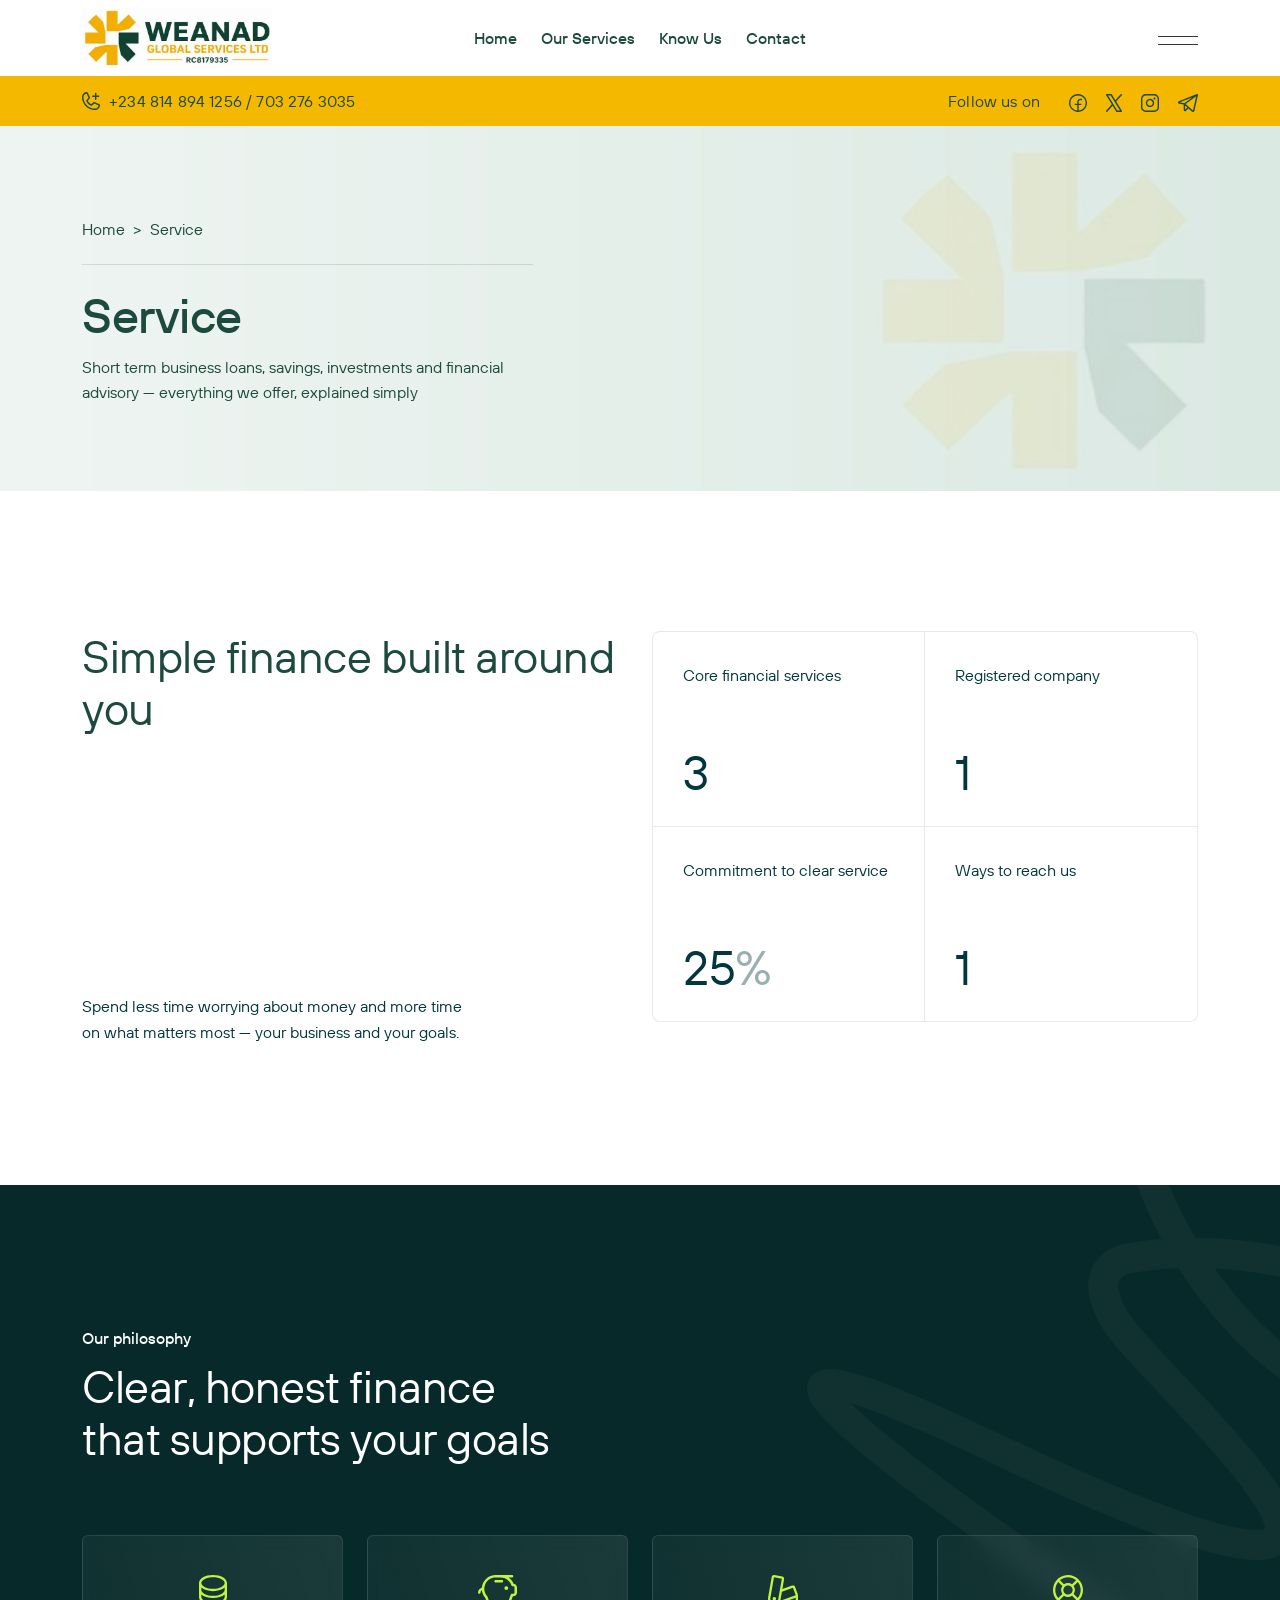
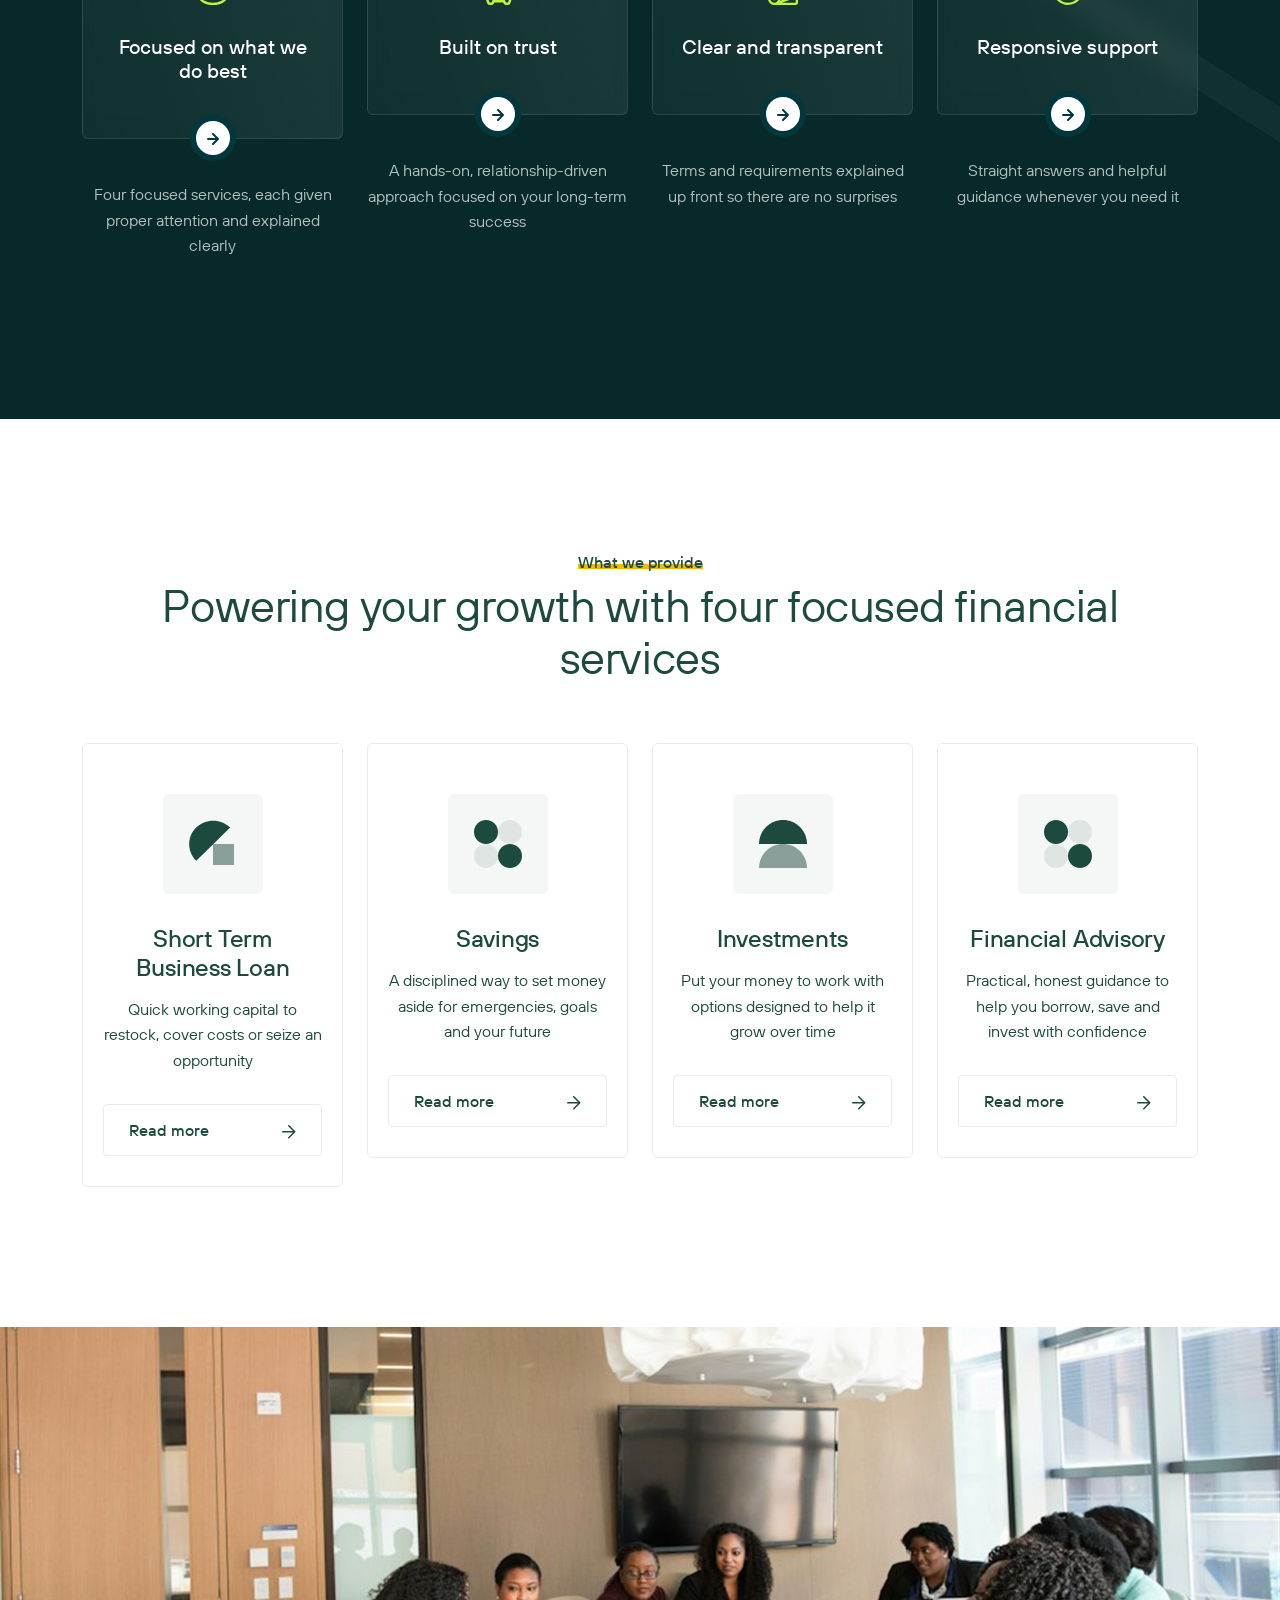
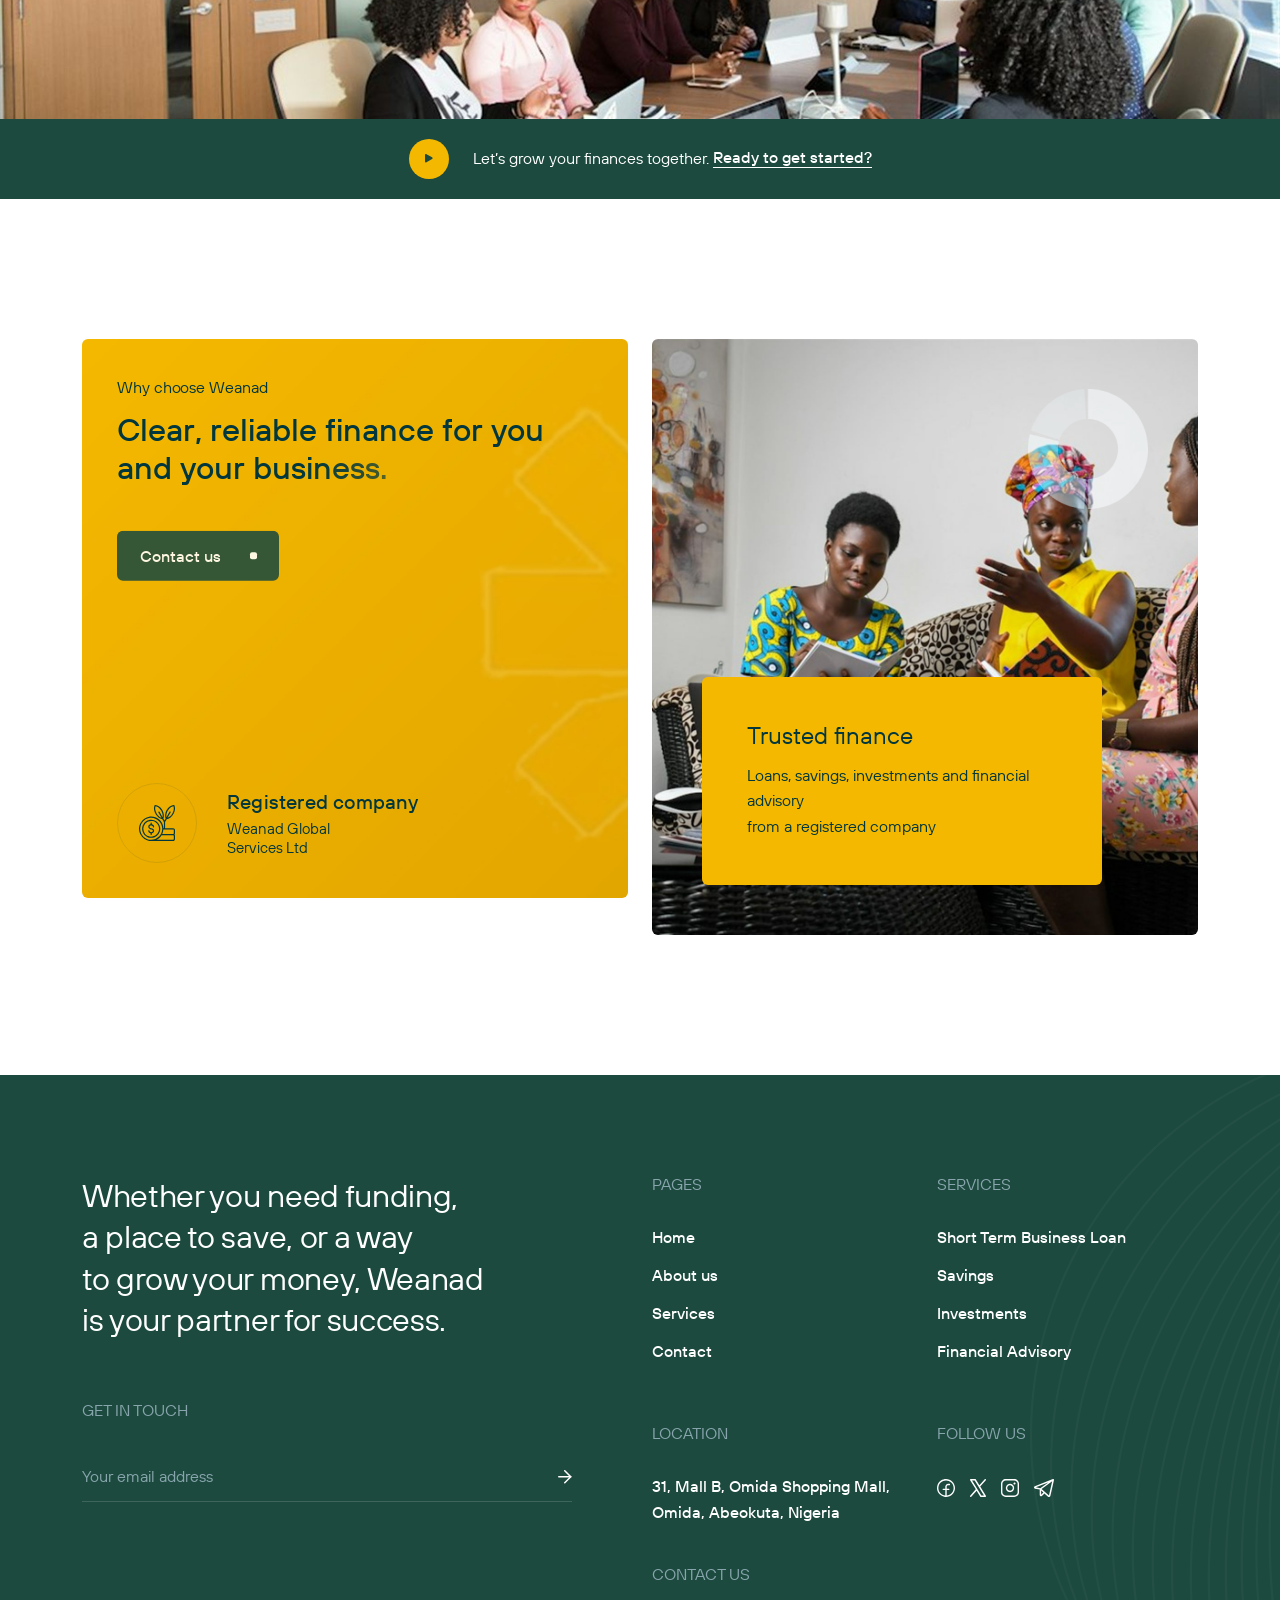
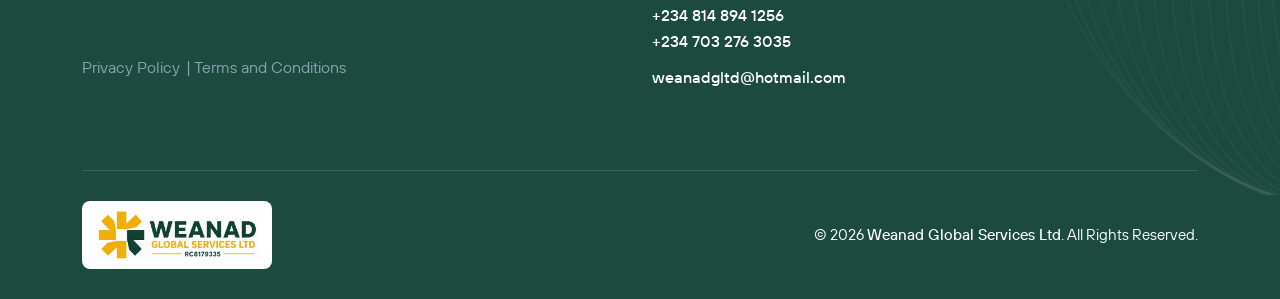
<file: service.html>
<!doctype html>
<html class="no-js" lang="zxx">

<head>

   <meta charset="utf-8">
   <meta http-equiv="x-ua-compatible" content="ie=edge">
   <title>Our Services | Loans, Savings, Investments &amp; Advisory | Weanad Global</title>
   <meta name="description" content="Explore Weanad Global services: short term business loans, savings solutions, investment opportunities and financial advisory.">
   <link rel="canonical" href="https://weanadglobal.com/service">
   <meta property="og:type" content="website">
   <meta property="og:site_name" content="Weanad Global Services Ltd">
   <meta property="og:title" content="Our Services | Loans, Savings, Investments &amp; Advisory | Weanad Global">
   <meta property="og:description" content="Explore Weanad Global services: short term business loans, savings solutions, investment opportunities and financial advisory.">
   <meta property="og:url" content="https://weanadglobal.com/service">
   <meta property="og:image" content="https://weanadglobal.com/assets/img/weanad-icon.png">
   <meta name="twitter:card" content="summary">
   <meta name="viewport" content="width=device-width, initial-scale=1">

   <!-- Place favicon.ico in the root directory -->
   <link rel="shortcut icon" type="image/x-icon" href="assets/img/logo/favicon.png">

   <!-- CSS here -->
   <link rel="stylesheet" href="assets/css/bootstrap.css">
   <link rel="stylesheet" href="assets/css/swiper-bundle.css">
   <link rel="stylesheet" href="assets/css/nice-select.css">
   <link rel="stylesheet" href="assets/css/magnific-popup.css">
   <link rel="stylesheet" href="assets/css/spacing.css">
   <link rel="stylesheet" href="assets/css/main.css">

</head>

 

<body class="theme-finances">

   <!-- Loader Start -->
   <div id="loading">
      <div class="loader-mask">
         <li class="tp-fading-circle">
            <div class="tp-circle1 tp-circle"></div>
            <div class="tp-circle2 tp-circle"></div>
            <div class="tp-circle3 tp-circle"></div>
            <div class="tp-circle4 tp-circle"></div>
            <div class="tp-circle5 tp-circle"></div>
            <div class="tp-circle6 tp-circle"></div>
            <div class="tp-circle7 tp-circle"></div>
            <div class="tp-circle8 tp-circle"></div>
            <div class="tp-circle9 tp-circle"></div>
            <div class="tp-circle10 tp-circle"></div>
            <div class="tp-circle11 tp-circle"></div>
            <div class="tp-circle12 tp-circle"></div>
         </li>
         <h3 class="loading-title">Weanad</h3>
      </div>
    </div>
   <!-- Loader End -->
   

   <!-- back to top start -->
   <div class="back-to-top-wrapper">
      <button id="back_to_top" type="button" class="back-to-top-btn">
         <svg width="12" height="7" viewBox="0 0 12 7" fill="none" xmlns="http://www.w3.org/2000/svg">
            <path d="M11 6L6 1L1 6" stroke="currentColor" stroke-width="1.5" stroke-linecap="round"
               stroke-linejoin="round" />
         </svg>
      </button>
   </div>
   <!-- back to top end -->


   <!-- tp-offcanvus-area-start -->
   <div class="tp-offcanvas-area">
      <div class="tp-offcanvas-wrapper">
         <div class="tp-offcanvas-top d-flex align-items-center justify-content-between">
            <div class="tp-offcanvas-logo">
               <a href="index.html">
                  <img class="logo-1" data-width="170" src="assets/img/logo/weanad-logo.png" alt="">
               </a>
            </div>
            <div class="tp-offcanvas-close">
               <button class="tp-offcanvas-close-btn">
                  <svg width="37" height="38" viewBox="0 0 37 38" fill="none" xmlns="http://www.w3.org/2000/svg">
                     <path d="M9.19141 9.80762L27.5762 28.1924" stroke="currentColor" stroke-width="1.5"
                        stroke-linecap="round" stroke-linejoin="round" />
                     <path d="M9.19141 28.1924L27.5762 9.80761" stroke="currentColor" stroke-width="1.5"
                        stroke-linecap="round" stroke-linejoin="round" />
                  </svg>
               </button>
            </div>
         </div>
         <div class="tp-offcanvas-main">
            <div class="tp-offcanvas-content d-none d-xl-block">
               <h3 class="tp-offcanvas-title">Hello There!</h3>
               <p>Short term business loans, savings, investments and financial advisory from Weanad Global Services Ltd.</p>
            </div>
            <div class="tp-offcanvas-menu d-xl-none">
               <nav></nav>
            </div>
            <div class="tp-offcanvas-contact">
               <h3 class="tp-offcanvas-title sm">Information</h3>
               <ul>
                  <li><a href="tel:+2348148941256">+234 814 894 1256</a></li>
                  <li><a href="tel:+2347032763035">+234 703 276 3035</a></li>
                  <li><a href="mailto:weanadgltd@hotmail.com">weanadgltd@hotmail.com</a></li>
                  <li><a href="#">31, Mall B, Omida Shopping Mall, Omida, Abeokuta, Nigeria</a></li>
               </ul>
            </div>
            <div class="tp-offcanvas-social">
               <h3 class="tp-offcanvas-title sm">Follow Us</h3>
               <ul>
                  <li>
                     <a href="https://www.instagram.com/weanadglobal/" target="_blank" rel="noopener noreferrer" aria-label="Instagram">
                        <svg width="16" height="16" viewBox="0 0 16 16" fill="none" xmlns="http://www.w3.org/2000/svg">
                           <path
                              d="M11.25 1.5H4.75C2.95507 1.5 1.5 2.95507 1.5 4.75V11.25C1.5 13.0449 2.95507 14.5 4.75 14.5H11.25C13.0449 14.5 14.5 13.0449 14.5 11.25V4.75C14.5 2.95507 13.0449 1.5 11.25 1.5Z"
                              stroke="currentColor" stroke-width="1.5" stroke-linecap="round" stroke-linejoin="round" />
                           <path
                              d="M10.6016 7.5907C10.6818 8.13166 10.5894 8.68414 10.3375 9.16955C10.0856 9.65497 9.68711 10.0486 9.19862 10.2945C8.71014 10.5404 8.15656 10.6259 7.61663 10.5391C7.0767 10.4522 6.57791 10.1972 6.19121 9.81055C5.80451 9.42385 5.54959 8.92506 5.46271 8.38513C5.37583 7.8452 5.46141 7.29163 5.70728 6.80314C5.95315 6.31465 6.34679 5.91613 6.83221 5.66425C7.31763 5.41238 7.87011 5.31998 8.41107 5.4002C8.96287 5.48202 9.47372 5.73915 9.86817 6.1336C10.2626 6.52804 10.5197 7.0389 10.6016 7.5907Z"
                              stroke="currentColor" stroke-width="1.5" stroke-linecap="round" stroke-linejoin="round" />
                           <path d="M11.5742 4.42578H11.5842" stroke="currentColor" stroke-width="1.5"
                              stroke-linecap="round" stroke-linejoin="round" />
                        </svg>
                     </a>
                  </li>
                  <li>
                     <a href="#">
                        <svg width="18" height="18" viewBox="0 0 18 18" fill="none" xmlns="http://www.w3.org/2000/svg">
                           <path
                              d="M2.50589 12.7494C4.57662 16.336 9.16278 17.5648 12.7494 15.4941C14.2113 14.65 15.2816 13.388 15.8962 11.9461C16.7895 9.85066 16.7208 7.37526 15.4941 5.25063C14.2674 3.12599 12.1581 1.82872 9.89669 1.55462C8.34063 1.366 6.71259 1.66183 5.25063 2.50589C1.66403 4.57662 0.435172 9.16278 2.50589 12.7494Z"
                              stroke="currentColor" stroke-width="1.5" />
                           <path
                              d="M12.7127 15.4292C12.7127 15.4292 12.0086 10.4867 10.5011 7.87559C8.99362 5.26451 5.28935 2.57155 5.28935 2.57155M5.68449 15.6124C6.79553 12.2606 12.34 8.54524 16.3975 9.43537M12.311 2.4082C11.1953 5.72344 5.75732 9.38453 1.71875 8.58915"
                              stroke="currentColor" stroke-width="1.5" stroke-linecap="round" />
                        </svg>
                     </a>
                  </li>
                  <li>
                     <a href="#">
                        <svg width="18" height="11" viewBox="0 0 18 11" fill="none" xmlns="http://www.w3.org/2000/svg">
                           <path
                              d="M1 5.5715H6.33342C7.62867 5.5715 8.61917 6.56199 8.61917 7.85725C8.61917 9.15251 7.62867 10.143 6.33342 10.143H1.76192C1.30477 10.143 1 9.83823 1 9.38108V1.76192C1 1.30477 1.30477 1 1.76192 1H5.5715C6.86676 1 7.85725 1.99049 7.85725 3.28575C7.85725 4.58101 6.86676 5.5715 5.5715 5.5715H1Z"
                              stroke="currentColor" stroke-width="1.5" stroke-miterlimit="10"></path>
                           <path
                              d="M10.9062 7.09454H17.0016C17.0016 5.41832 15.6301 4.04688 13.9539 4.04688C12.2777 4.04688 10.9062 5.41832 10.9062 7.09454ZM10.9062 7.09454C10.9062 8.77076 12.2777 10.1422 13.9539 10.1422H15.2492"
                              stroke="currentColor" stroke-width="1.5" stroke-miterlimit="10" stroke-linecap="round"
                              stroke-linejoin="round"></path>
                           <path d="M16.1125 1.44434H11.668" stroke="currentColor" stroke-width="1.2"
                              stroke-miterlimit="10" stroke-linecap="round" stroke-linejoin="round"></path>
                        </svg>
                     </a>
                  </li>
                  <li>
                     <a href="#">
                        <svg width="18" height="14" viewBox="0 0 18 14" fill="none" xmlns="http://www.w3.org/2000/svg">
                           <path
                              d="M12.75 13H5.25C3 13 1.5 11.5 1.5 9.25V4.75C1.5 2.5 3 1 5.25 1H12.75C15 1 16.5 2.5 16.5 4.75V9.25C16.5 11.5 15 13 12.75 13Z"
                              stroke="currentColor" stroke-width="1.5" stroke-miterlimit="10" stroke-linecap="round"
                              stroke-linejoin="round" />
                           <path
                              d="M8.70676 5.14837L10.8006 6.40465C11.5543 6.90716 11.5543 7.66093 10.8006 8.16344L8.70676 9.41972C7.86923 9.92224 7.19922 9.50348 7.19922 8.5822V6.06964C7.19922 4.98086 7.86923 4.64585 8.70676 5.14837Z"
                              fill="currentColor" />
                        </svg>
                     </a>
                  </li>
               </ul>
            </div>
         </div>
      </div>
   </div>
   <div class="body-overlay"></div>
   <!-- tp-offcanvus-area-end -->


   <!-- tp search area start -->
   <div class="tp-search-area p-relative">
      <div class="tp-search-wrapper">
         <div class="tp-search-close">
            <button type="button" class="tp-search-close-btn">
               <svg width="37" height="38" viewBox="0 0 37 38" fill="none" xmlns="http://www.w3.org/2000/svg">
                  <path d="M9.19141 9.80762L27.5762 28.1924" stroke="currentColor" stroke-width="1.5"
                     stroke-linecap="round" stroke-linejoin="round"></path>
                  <path d="M9.19141 28.1924L27.5762 9.80761" stroke="currentColor" stroke-width="1.5"
                     stroke-linecap="round" stroke-linejoin="round"></path>
               </svg>
            </button>
         </div>
         <div class="container">
            <div class="row justify-content-center">
               <div class="col-lg-8">
                  <div class="tp-search-input p-relative mb-60">
                     <input type="text" placeholder="What are you looking for?">
                     <button type="submit" class="tp-search-input-btn">
                        <svg xmlns="http://www.w3.org/2000/svg" width="18" height="18" viewBox="0 0 18 18" fill="none">
                           <path
                              d="M13.6792 12.6197C13.3863 12.3268 12.9114 12.3268 12.6185 12.6197C12.3256 12.9126 12.3256 13.3875 12.6185 13.6804L13.1489 13.15L13.6792 12.6197ZM13.1489 13.15L12.6185 13.6804L16.2185 17.2803L16.7489 16.75L17.2792 16.2197L13.6792 12.6197L13.1489 13.15ZM15.1499 7.94997H15.8999C15.8999 3.55932 12.3406 0 7.94997 0V0.75V1.5C11.5122 1.5 14.3999 4.38775 14.3999 7.94997H15.1499ZM7.94997 0.75V0C3.55932 0 0 3.55932 0 7.94997H0.75H1.5C1.5 4.38775 4.38775 1.5 7.94997 1.5V0.75ZM0.75 7.94997H0C0 12.3406 3.55932 15.8999 7.94997 15.8999V15.1499V14.3999C4.38775 14.3999 1.5 11.5122 1.5 7.94997H0.75ZM7.94997 15.1499V15.8999C12.3406 15.8999 15.8999 12.3406 15.8999 7.94997H15.1499H14.3999C14.3999 11.5122 11.5122 14.3999 7.94997 14.3999V15.1499Z"
                              fill="currentcolor"></path>
                        </svg>
                     </button>
                  </div>
               </div>
            </div>
         </div>
      </div>
   </div>
   <!-- tp search area end -->


      <header class="tp-header-height">

         <!-- header area start -->
         <div id="header-sticky" class="tp-header-area">
            <div class="container container-1800">
               <div class="row align-items-center">
                  <div class="col-xxl-3 col-xl-3 col-6">
                     <div class="tp-header-left-side">
                        <div class="tp-header-logo">
                           <a href="index.html">
                              <img data-width="190" src="assets/img/logo/weanad-logo.png" alt="">
                           </a>
                        </div>
                        
                     </div>
                  </div>
                  <div class="col-xxl-5 col-xl-6 d-none d-xl-block">
                     <div class="tp-header-menu tp-header-dropdown text-center">
                        <nav class="tp-mobile-menu-active">
                           <ul>
                              <li><a href="index.html">Home</a></li>
                              <li class="has-dropdown">
                                 <a href="service.html">Our Services</a>
                                 <ul class="tp-submenu submenu">
                                    <li><a href="service-loan.html">Short Term Business Loan</a></li>
                                    <li><a href="service-savings.html">Savings</a></li>
                                    <li><a href="service-investments.html">Investments</a></li>
                                    <li><a href="service-advisory.html">Financial Advisory</a></li>
                                    <li><a href="service.html">All Services</a></li>
                                 </ul>
                              </li>
                              <li><a href="about.html">Know Us</a></li>
                              <li><a href="contact.html">Contact</a></li>
                           </ul>
                        </nav>
                     </div>
                  </div>
                  <div class="col-xxl-4 col-xl-3 col-6">
                     <div class="tp-header-action d-flex justify-content-end">
                        <a href="contact.html" class="tp-btn-event d-none d-xxl-flex">
                           <div class="button-text">Get started</div>
                           <div class="button-icon-wrapper">
                              <img src="assets/img/finance/hero/btn-arrow.svg" loading="lazy" width="16" height="16"
                                 alt="" class="button-image">
                              <div class="button-dot"></div>
                           </div>
                        </a>
                        <button class="tp-header-bar tp-offcanvas-open-btn ml-25">
                           <span>
                              <svg xmlns="http://www.w3.org/2000/svg" width="40" height="9" viewBox="0 0 40 9" fill="none">
                                 <path d="M0 0H40V1H0V0Z" fill="currentColor"/>
                                 <path d="M0 8H40V9H0V8Z" fill="currentColor"/>
                              </svg>
                           </span>
                        </button>
                     </div>
                  </div>
               </div>
            </div>
         </div>
         <div class="tp-header-bottom d-none d-md-block" data-bg-color="#F5B800">
            <div class="container container-1800">
               <div class="row justify-content-between">
                  <div class="col-md-6">
                     <div class="tp-header-info">
                        <a class="tp-line-anim" href="tel:+2348148941256"><span>
                           <svg xmlns="http://www.w3.org/2000/svg" width="18" height="18" viewBox="0 0 18 18" fill="none">
                           <path d="M17.1326 12.1013L12.8935 10.2014L12.8827 10.196C12.6625 10.1017 12.4222 10.0638 12.1837 10.0858C11.9451 10.1079 11.7158 10.189 11.5165 10.322C11.4931 10.3375 11.4705 10.3543 11.449 10.3724L9.2584 12.2399C7.87058 11.5658 6.43777 10.1438 5.76366 8.774L7.63388 6.55008C7.65188 6.52758 7.66898 6.50508 7.68518 6.48078C7.81517 6.28215 7.89403 6.05447 7.91476 5.81799C7.93549 5.58151 7.89743 5.34358 7.80398 5.12537C7.80363 5.12178 7.80363 5.11816 7.80398 5.11457L5.89867 0.867426C5.77513 0.582362 5.56271 0.344895 5.29313 0.190474C5.02354 0.0360541 4.71124 -0.0270376 4.40285 0.010618C3.18331 0.171096 2.06389 0.770017 1.25366 1.69552C0.443431 2.62102 -0.00219686 3.80982 8.14386e-06 5.03987C8.14386e-06 12.1859 5.81406 18 12.9601 18C14.1902 18.0022 15.379 17.5566 16.3045 16.7463C17.23 15.9361 17.8289 14.8167 17.9894 13.5971C18.027 13.2888 17.9639 12.9765 17.8095 12.7069C17.6551 12.4373 17.4176 12.2249 17.1326 12.1013ZM12.9601 16.56C9.90583 16.5566 6.97759 15.3418 4.81787 13.1821C2.65815 11.0224 1.44336 8.09417 1.44002 5.03987C1.43664 4.161 1.75327 3.31095 2.33079 2.64846C2.90832 1.98597 3.70724 1.55635 4.57835 1.43983C4.578 1.44342 4.578 1.44704 4.57835 1.45063L6.46837 5.68067L4.60805 7.9073C4.58917 7.92902 4.57202 7.95219 4.55675 7.9766C4.42131 8.18442 4.34186 8.42371 4.32609 8.67128C4.31032 8.91884 4.35878 9.16628 4.46675 9.38961C5.28216 11.0573 6.96248 12.725 8.64819 13.5395C8.87316 13.6465 9.12203 13.6933 9.37049 13.6753C9.61894 13.6573 9.85848 13.5752 10.0657 13.4369C10.089 13.4214 10.1113 13.4042 10.1323 13.3856L12.3202 11.5199L16.5503 13.4153C16.5503 13.4153 16.5575 13.4153 16.5602 13.4153C16.4449 14.2875 16.0158 15.0878 15.3532 15.6666C14.6906 16.2454 13.8399 16.563 12.9601 16.56ZM10.0801 4.31986C10.0801 4.1289 10.156 3.94577 10.291 3.81074C10.426 3.67571 10.6092 3.59985 10.8001 3.59985H12.9601V1.43983C12.9601 1.24887 13.036 1.06574 13.171 0.93071C13.306 0.795683 13.4892 0.719825 13.6801 0.719825C13.8711 0.719825 14.0542 0.795683 14.1893 0.93071C14.3243 1.06574 14.4001 1.24887 14.4001 1.43983V3.59985H16.5602C16.7511 3.59985 16.9343 3.67571 17.0693 3.81074C17.2043 3.94577 17.2802 4.1289 17.2802 4.31986C17.2802 4.51082 17.2043 4.69395 17.0693 4.82898C16.9343 4.96401 16.7511 5.03987 16.5602 5.03987H14.4001V7.19989C14.4001 7.39085 14.3243 7.57398 14.1893 7.70901C14.0542 7.84404 13.8711 7.9199 13.6801 7.9199C13.4892 7.9199 13.306 7.84404 13.171 7.70901C13.036 7.57398 12.9601 7.39085 12.9601 7.19989V5.03987H10.8001C10.6092 5.03987 10.426 4.96401 10.291 4.82898C10.156 4.69395 10.0801 4.51082 10.0801 4.31986Z" fill="#1C4A3E"/>
                           </svg>
                        </span> +234 814 894 1256 / 703 276 3035</a>
                     </div>
                  </div>
                  <div class="col-md-6">
                     <div class="text-end">
                        <div class="tp-header-social">
                           <span>Follow us on</span>
                           <a href="#">
                              <svg xmlns="http://www.w3.org/2000/svg" width="18" height="18" viewBox="0 0 18 18" fill="none">
                                 <path d="M9 0C7.21997 0 5.47991 0.527841 3.99987 1.51677C2.51983 2.50571 1.36628 3.91131 0.685088 5.55585C0.00389957 7.20038 -0.17433 9.00998 0.172936 10.7558C0.520203 12.5016 1.37737 14.1053 2.63604 15.364C3.89471 16.6226 5.49836 17.4798 7.24419 17.8271C8.99002 18.1743 10.7996 17.9961 12.4442 17.3149C14.0887 16.6337 15.4943 15.4802 16.4832 14.0001C17.4722 12.5201 18 10.78 18 9C17.9975 6.61382 17.0485 4.3261 15.3612 2.63882C13.6739 0.95154 11.3862 0.00251984 9 0ZM9.69231 16.5834V11.0769H11.7692C11.9528 11.0769 12.1289 11.004 12.2588 10.8741C12.3886 10.7443 12.4615 10.5682 12.4615 10.3846C12.4615 10.201 12.3886 10.0249 12.2588 9.89508C12.1289 9.76524 11.9528 9.69231 11.7692 9.69231H9.69231V7.61538C9.69231 7.24816 9.83819 6.89598 10.0979 6.63631C10.3575 6.37665 10.7097 6.23077 11.0769 6.23077H12.4615C12.6452 6.23077 12.8212 6.15783 12.9511 6.028C13.0809 5.89816 13.1538 5.72207 13.1538 5.53846C13.1538 5.35485 13.0809 5.17876 12.9511 5.04892C12.8212 4.91909 12.6452 4.84615 12.4615 4.84615H11.0769C10.3425 4.84615 9.63811 5.13791 9.11878 5.65724C8.59945 6.17657 8.30769 6.88094 8.30769 7.61538V9.69231H6.23077C6.04716 9.69231 5.87107 9.76524 5.74124 9.89508C5.6114 10.0249 5.53846 10.201 5.53846 10.3846C5.53846 10.5682 5.6114 10.7443 5.74124 10.8741C5.87107 11.004 6.04716 11.0769 6.23077 11.0769H8.30769V16.5834C6.35607 16.4052 4.54826 15.4815 3.26029 14.0045C1.97231 12.5274 1.30334 10.6107 1.39251 8.653C1.48168 6.69529 2.32213 4.84732 3.73905 3.49348C5.15597 2.13963 7.04027 1.38413 9 1.38413C10.9597 1.38413 12.844 2.13963 14.261 3.49348C15.6779 4.84732 16.5183 6.69529 16.6075 8.653C16.6967 10.6107 16.0277 12.5274 14.7397 14.0045C13.4517 15.4815 11.6439 16.4052 9.69231 16.5834Z" fill="currentColor"/>
                              </svg>
                           </a>
                           <a href="#">
                              <svg xmlns="http://www.w3.org/2000/svg" width="16" height="18" viewBox="0 0 16 18" fill="none">
                                 <path d="M15.8866 16.8372L10.1977 7.61989L15.8112 1.25359C15.9382 1.10604 16.0036 0.912859 15.9933 0.715913C15.983 0.518968 15.8979 0.334135 15.7563 0.201488C15.6147 0.0688409 15.4281 -0.000929265 15.237 0.00730397C15.0459 0.0155372 14.8656 0.10111 14.7352 0.24547L9.38801 6.30915L5.7084 0.347593C5.64278 0.241118 5.55216 0.153438 5.44493 0.0926771C5.33771 0.031916 5.21734 3.90975e-05 5.09498 8.86646e-08H0.732879C0.602526 -6.52684e-05 0.474553 0.0360029 0.362362 0.104428C0.25017 0.172853 0.157887 0.271117 0.095174 0.388932C0.0324615 0.506746 0.00162721 0.639777 0.00589964 0.774094C0.0101721 0.908411 0.0493941 1.03907 0.119459 1.1524L5.80836 10.3688L0.194887 16.7398C0.129334 16.8124 0.0784097 16.8976 0.0450649 16.9907C0.01172 17.0837 -0.00338233 17.1827 0.000633741 17.2818C0.00464981 17.3809 0.0277044 17.4782 0.0684608 17.568C0.109217 17.6578 0.166865 17.7385 0.238063 17.8052C0.309261 17.8719 0.392593 17.9233 0.48323 17.9566C0.573866 17.9899 0.670004 18.0042 0.766072 17.9989C0.86214 17.9936 0.956227 17.9687 1.04288 17.9256C1.12953 17.8825 1.20703 17.8221 1.27087 17.7479L6.61808 11.6842L10.2977 17.6458C10.3638 17.7514 10.4547 17.8381 10.5619 17.898C10.6691 17.958 10.7892 17.9891 10.9111 17.9887H15.2732C15.4034 17.9886 15.5312 17.9525 15.6433 17.8841C15.7553 17.8158 15.8475 17.7176 15.9102 17.6C15.9729 17.4823 16.0038 17.3494 15.9996 17.2153C15.9955 17.0811 15.9565 16.9505 15.8866 16.8372ZM11.3101 16.4896L2.05696 1.49906H4.69239L13.9491 16.4896H11.3101Z" fill="currentColor"/>
                              </svg>
                           </a>
                           <a href="https://www.instagram.com/weanadglobal/" target="_blank" rel="noopener noreferrer" aria-label="Instagram">
                              <svg xmlns="http://www.w3.org/2000/svg" width="18" height="18" viewBox="0 0 18 18" fill="none">
                                 <path d="M9 4.84615C8.17845 4.84615 7.37534 5.08977 6.69225 5.5462C6.00915 6.00263 5.47674 6.65138 5.16235 7.41039C4.84795 8.16941 4.76569 9.00461 4.92597 9.81038C5.08625 10.6161 5.48186 11.3563 6.06279 11.9372C6.64371 12.5181 7.38386 12.9138 8.18962 13.074C8.99539 13.2343 9.83059 13.152 10.5896 12.8377C11.3486 12.5233 11.9974 11.9909 12.4538 11.3078C12.9102 10.6247 13.1538 9.82155 13.1538 9C13.1527 7.89868 12.7147 6.8428 11.9359 6.06405C11.1572 5.2853 10.1013 4.8473 9 4.84615ZM9 11.7692C8.4523 11.7692 7.9169 11.6068 7.4615 11.3025C7.0061 10.9982 6.65116 10.5657 6.44156 10.0597C6.23197 9.55373 6.17713 8.99693 6.28398 8.45975C6.39083 7.92257 6.65457 7.42914 7.04186 7.04186C7.42914 6.65457 7.92257 6.39083 8.45975 6.28398C8.99693 6.17713 9.55373 6.23197 10.0597 6.44156C10.5657 6.65116 10.9982 7.0061 11.3025 7.4615C11.6068 7.9169 11.7692 8.4523 11.7692 9C11.7692 9.73445 11.4775 10.4388 10.9581 10.9581C10.4388 11.4775 9.73445 11.7692 9 11.7692ZM13.1538 0H4.84615C3.5613 0.00137443 2.32946 0.512391 1.42092 1.42092C0.512391 2.32946 0.00137443 3.5613 0 4.84615V13.1538C0.00137443 14.4387 0.512391 15.6705 1.42092 16.5791C2.32946 17.4876 3.5613 17.9986 4.84615 18H13.1538C14.4387 17.9986 15.6705 17.4876 16.5791 16.5791C17.4876 15.6705 17.9986 14.4387 18 13.1538V4.84615C17.9986 3.5613 17.4876 2.32946 16.5791 1.42092C15.6705 0.512391 14.4387 0.00137443 13.1538 0ZM16.6154 13.1538C16.6154 14.0719 16.2507 14.9524 15.6015 15.6015C14.9524 16.2507 14.0719 16.6154 13.1538 16.6154H4.84615C3.9281 16.6154 3.04764 16.2507 2.39848 15.6015C1.74931 14.9524 1.38462 14.0719 1.38462 13.1538V4.84615C1.38462 3.9281 1.74931 3.04764 2.39848 2.39848C3.04764 1.74931 3.9281 1.38462 4.84615 1.38462H13.1538C14.0719 1.38462 14.9524 1.74931 15.6015 2.39848C16.2507 3.04764 16.6154 3.9281 16.6154 4.84615V13.1538ZM14.5385 4.5C14.5385 4.70539 14.4776 4.90616 14.3634 5.07694C14.2493 5.24771 14.0872 5.38082 13.8974 5.45941C13.7076 5.53801 13.4988 5.55858 13.2974 5.51851C13.096 5.47844 12.9109 5.37953 12.7657 5.2343C12.6205 5.08907 12.5216 4.90404 12.4815 4.70259C12.4414 4.50115 12.462 4.29235 12.5406 4.1026C12.6192 3.91284 12.7523 3.75066 12.9231 3.63655C13.0938 3.52244 13.2946 3.46154 13.5 3.46154C13.7754 3.46154 14.0396 3.57095 14.2343 3.7657C14.4291 3.96045 14.5385 4.22458 14.5385 4.5Z" fill="currentColor"/>
                              </svg>
                           </a>
                           <a href="#">
                              <svg xmlns="http://www.w3.org/2000/svg" width="20" height="18" viewBox="0 0 20 18" fill="none">
                                 <path d="M19.7219 0.196937C19.6112 0.100607 19.4765 0.0365415 19.3324 0.0116422C19.1883 -0.0132572 19.0402 0.00195346 18.904 0.0556353L0.809497 7.1936C0.553057 7.29412 0.33595 7.47589 0.190863 7.71155C0.0457752 7.9472 -0.0194404 8.22399 0.00503418 8.50025C0.0295088 8.7765 0.142349 9.03726 0.326566 9.24327C0.510784 9.44929 0.756408 9.5894 1.02646 9.64252L5.71482 10.5704V15.84C5.7139 16.127 5.79852 16.4077 5.95771 16.6457C6.11691 16.8837 6.34334 17.068 6.60767 17.1747C6.87159 17.2833 7.16183 17.3094 7.44065 17.2495C7.71947 17.1897 7.97397 17.0466 8.17105 16.839L10.4317 14.4756L14.0183 17.64C14.2771 17.8714 14.6108 17.9994 14.9567 18C15.1083 17.9999 15.2589 17.9759 15.4031 17.9289C15.6388 17.8535 15.8508 17.7172 16.0179 17.5336C16.1851 17.3499 16.3016 17.1253 16.3558 16.8822L19.9799 0.989844C20.0123 0.846517 20.0054 0.696999 19.96 0.557318C19.9145 0.417637 19.8322 0.293059 19.7219 0.196937ZM14.263 3.43697L6.26392 9.21142L1.83538 8.33571L14.263 3.43697ZM7.14338 15.84V11.5667L9.35676 13.5234L7.14338 15.84ZM14.9585 16.56L7.57641 10.0349L18.2013 2.35876L14.9585 16.56Z" fill="currentColor"/>
                              </svg>
                           </a>
                        </div>
                     </div>
                  </div>
               </div>
            </div>
         </div>
         <!-- header area end -->

      </header>

      <main>

         <!-- breadcrumb area start -->
         <div class="tp-breadcrumb-ptb pt-90 pb-70 z-index-1">
            <div class="tp-cc-chose-bg">
               <img src="assets/img/breadcrumb/image-1.jpg" alt="">
            </div>
            <div class="container">
               <div class="row">
                  <div class="col-lg-5">
                     <div class="tp-breadcrumb-content p-relative">
                        <ul class="tp-breadcrumb-list">
                           <li><a href="index.html">Home</a></li>
                           <li>></li>
                           <li>Service</li>
                        </ul>
                        <h2 class="tp-breadcrumb-title">Service</h2>
                        <p>Short term business loans, savings, investments and financial advisory — <br> everything we offer, explained simply</p>
                     </div>
                  </div>
               </div>
            </div>
         </div>
         <!-- breadcrumb area end -->


         <!-- counter area start -->
         <div class="tp-cn-counter-ptb tp-sec-ptb fix pt-140 pb-110">
            <div class="container">
               <div class="row">
                  <div class="col-lg-6">
                     <div class="tp-cn-counter-heading mb-30">
                        <h3 class="tp-section-title"  data-text-split data-letters-fade-in>
                           Simple finance <br> built around you
                        </h3>
                        <p>Spend less time worrying about money and more time <br> on what matters most — your business and your goals.</p>
                     </div>
                  </div>
                  <div class="col-lg-6">
                     <div class="tp-cn-counter-wrapper mb-30">
                        <div class="tp-cn-counter-item">
                           <span class="tp-cn-counter-title">Core financial services</span>
                           <h2 class="tp-cn-counter-number"><span data-purecounter-duration="2" data-purecounter-end="4" class="purecounter">0</span></h2>
                        </div>

                        <div class="tp-cn-counter-item">
                           <span class="tp-cn-counter-title">Registered company</span>
                           <h2 class="tp-cn-counter-number"><span data-purecounter-duration="2" data-purecounter-end="1" class="purecounter">0</span></h2>
                        </div>

                        <div class="tp-cn-counter-item">
                           <span class="tp-cn-counter-title">Commitment to clear service</span>
                           <h2 class="tp-cn-counter-number"><span data-purecounter-duration="3" data-purecounter-end="100" class="purecounter">0</span><span class="tp-cn-counter-suffix">%</span></h2>
                        </div>

                        <div class="tp-cn-counter-item">
                           <span class="tp-cn-counter-title">Ways to reach us</span>
                           <h2 class="tp-cn-counter-number"><span data-purecounter-duration="2" data-purecounter-end="3" class="purecounter">0</span></h2>
                        </div>
                     </div>
                  </div>
               </div>
            </div>
         </div>
         <!-- counter area end -->


         <!-- philoshopy area start -->
         <div class="tp-cn-philoshopy-ptb p-relative tp-sec-ptb pt-140 pb-110" data-bg-color="#072929">
            <div class="tp-cn-philoshopy-shape">
               <svg xmlns="http://www.w3.org/2000/svg" width="473" height="563" viewBox="0 0 473 563" fill="none">
                  <path d="M323.421 -91C324.382 -30.343 395.506 191.295 610.799 240.591C879.915 302.211 596.382 27.8099 323.421 73.062C306.761 74.9876 280.555 90.3926 309.004 136.607C344.566 194.376 726.135 518.843 186.941 262.736C-244.415 57.8496 241.973 397.876 490.265 550" stroke="white" stroke-opacity="0.04" stroke-width="30"/>
               </svg>
            </div>
            <div class="container">
               <div class="row">
                  <div class="col-lg-12">
                     <div class="tp-cn-philoshopy-heading mb-70 z-index-1">
                        <span class="tp-section-cn-sub tp-fade-anim">Our philosophy</span>
                        <h3 class="tp-section-title" data-text-split data-letters-fade-in>Clear, honest finance <br> that supports your goals</h3>
                     </div>
                  </div>
               </div>
               <div class="row">
                  <div class="col-lg-3 col-sm-6">
                     <div class="tp-cn-philoshopy-item text-center mb-30">
                        <div class="tp-cn-philoshopy-item-content">
                           <div class="tp-cn-philoshopy-item-icon mb-30">
                              <span>
                                 <svg xmlns="http://www.w3.org/2000/svg" width="28" height="30" viewBox="0 0 28 30" fill="none">
                                    <path d="M14 0C6.14979 0 0 3.54808 0 8.07692V21.9231C0 26.4519 6.14979 30 14 30C21.8502 30 28 26.4519 28 21.9231V8.07692C28 3.54808 21.8502 0 14 0ZM25.6667 15C25.6667 16.3875 24.5175 17.8024 22.5152 18.8827C20.2606 20.0986 17.236 20.7692 14 20.7692C10.764 20.7692 7.73937 20.0986 5.48479 18.8827C3.4825 17.8024 2.33333 16.3875 2.33333 15V12.6C4.82125 14.7635 9.07521 16.1538 14 16.1538C18.9248 16.1538 23.1787 14.7577 25.6667 12.6V15ZM5.48479 4.19423C7.73937 2.97837 10.764 2.30769 14 2.30769C17.236 2.30769 20.2606 2.97837 22.5152 4.19423C24.5175 5.27452 25.6667 6.68942 25.6667 8.07692C25.6667 9.46442 24.5175 10.8793 22.5152 11.9596C20.2606 13.1755 17.236 13.8462 14 13.8462C10.764 13.8462 7.73937 13.1755 5.48479 11.9596C3.4825 10.8793 2.33333 9.46442 2.33333 8.07692C2.33333 6.68942 3.4825 5.27452 5.48479 4.19423ZM22.5152 25.8058C20.2606 27.0216 17.236 27.6923 14 27.6923C10.764 27.6923 7.73937 27.0216 5.48479 25.8058C3.4825 24.7255 2.33333 23.3106 2.33333 21.9231V19.5231C4.82125 21.6865 9.07521 23.0769 14 23.0769C18.9248 23.0769 23.1787 21.6808 25.6667 19.5231V21.9231C25.6667 23.3106 24.5175 24.7255 22.5152 25.8058Z" fill="#C1F43D"/>
                                 </svg>
                              </span>
                           </div>
                           <h3 class="tp-cn-philoshopy-item-title">
                              Focused on what we do best
                           </h3>
                           <div class="tp-cn-philoshopy-item-btn">
                              <a href="service.html">
                                 <svg xmlns="http://www.w3.org/2000/svg" width="12" height="12" viewBox="0 0 12 12" fill="none">
                                    <path d="M1 6H11M11 6L6 1M11 6L6 11" stroke="currentColor" stroke-width="2" stroke-linecap="round" stroke-linejoin="round"/>
                                 </svg>
                              </a>
                           </div>
                        </div>
                        <div class="tp-cn-philoshopy-item-text">
                           <p>
                              Four focused services, each given <br> proper attention and explained <br> clearly
                           </p>
                        </div>
                     </div>
                  </div>
                  <div class="col-lg-3 col-sm-6">
                     <div class="tp-cn-philoshopy-item text-center mb-30">
                        <div class="tp-cn-philoshopy-item-content">
                           <div class="tp-cn-philoshopy-item-icon mb-30">
                              <span>
                                 <svg xmlns="http://www.w3.org/2000/svg" width="39" height="30" viewBox="0 0 39 30" fill="none">
                                    <path d="M30.1935 13.125C30.1935 13.4958 30.0829 13.8584 29.8755 14.1667C29.6681 14.475 29.3734 14.7154 29.0286 14.8573C28.6838 14.9992 28.3043 15.0363 27.9383 14.964C27.5722 14.8916 27.236 14.713 26.9721 14.4508C26.7081 14.1886 26.5284 13.8545 26.4556 13.4908C26.3828 13.1271 26.4202 12.7501 26.563 12.4075C26.7058 12.0649 26.9477 11.772 27.258 11.566C27.5684 11.36 27.9332 11.25 28.3064 11.25C28.8069 11.25 29.2869 11.4475 29.6408 11.7992C29.9947 12.1508 30.1935 12.6277 30.1935 13.125ZM23.9032 5H17.6129C17.2792 5 16.9592 5.1317 16.7233 5.36612C16.4874 5.60054 16.3548 5.91848 16.3548 6.25C16.3548 6.58152 16.4874 6.89946 16.7233 7.13388C16.9592 7.3683 17.2792 7.5 17.6129 7.5H23.9032C24.2369 7.5 24.5569 7.3683 24.7928 7.13388C25.0287 6.89946 25.1613 6.58152 25.1613 6.25C25.1613 5.91848 25.0287 5.60054 24.7928 5.36612C24.5569 5.1317 24.2369 5 23.9032 5ZM39 12.5V17.5C39 18.4946 38.6023 19.4484 37.8945 20.1517C37.1867 20.8549 36.2268 21.25 35.2258 21.25H34.8547L32.3055 28.3406C32.131 28.8263 31.8096 29.2465 31.3853 29.5435C30.961 29.8406 30.4547 30.0001 29.9356 30H27.9353C27.4163 30.0001 26.9099 29.8406 26.4856 29.5435C26.0614 29.2465 25.74 28.8263 25.5654 28.3406L25.2635 27.5H16.2526L15.9507 28.3406C15.7762 28.8263 15.4547 29.2465 15.0305 29.5435C14.6062 29.8406 14.0998 30.0001 13.5808 30H11.5805C11.0614 30.0001 10.5551 29.8406 10.1308 29.5435C9.70655 29.2465 9.38513 28.8263 9.2106 28.3406L7.23387 22.8469C5.35335 20.7322 4.17585 18.0921 3.86226 15.2875C3.45625 15.4994 3.11625 15.8175 2.879 16.2074C2.64175 16.5974 2.51627 17.0443 2.51613 17.5C2.51613 17.8315 2.38358 18.1495 2.14765 18.3839C1.91172 18.6183 1.59172 18.75 1.25806 18.75C0.924405 18.75 0.604411 18.6183 0.368478 18.3839C0.132546 18.1495 0 17.8315 0 17.5C0.00192229 16.3853 0.378713 15.3031 1.07051 14.4255C1.7623 13.5479 2.72943 12.9252 3.81822 12.6562C4.09927 9.21145 5.6739 5.99764 8.22944 3.65301C10.785 1.30837 14.1345 0.0043884 17.6129 0H33.9677C34.3014 0 34.6214 0.131696 34.8573 0.366117C35.0932 0.600537 35.2258 0.918479 35.2258 1.25C35.2258 1.58152 35.0932 1.89946 34.8573 2.13388C34.6214 2.3683 34.3014 2.5 33.9677 2.5H30.604C32.6918 3.95546 34.3338 5.9563 35.3484 8.28125C35.4161 8.4375 35.4821 8.59375 35.545 8.75C36.4897 8.82967 37.3696 9.25966 38.0097 9.95448C38.6498 10.6493 39.0034 11.558 39 12.5ZM36.4838 12.5C36.4838 12.1685 36.3513 11.8505 36.1154 11.6161C35.8794 11.3817 35.5594 11.25 35.2258 11.25H34.6502C34.3823 11.2503 34.1213 11.1656 33.9051 11.0082C33.689 10.8508 33.5292 10.629 33.4488 10.375C32.728 8.08958 31.291 6.09285 29.3475 4.67617C27.4039 3.25949 25.0556 2.49701 22.6451 2.5H17.6129C15.4156 2.49989 13.2657 3.13505 11.4254 4.32803C9.58508 5.52102 8.13392 7.22028 7.24885 9.21859C6.36378 11.2169 6.08304 13.4279 6.44087 15.582C6.7987 17.7362 7.77964 19.7403 9.26407 21.35C9.37758 21.4727 9.46527 21.6166 9.52197 21.7734L11.5805 27.5H13.5808L14.1815 25.8297C14.2687 25.587 14.4293 25.377 14.6413 25.2285C14.8533 25.0799 15.1063 25.0001 15.3657 25H26.1504C26.4098 25.0001 26.6628 25.0799 26.8748 25.2285C27.0868 25.377 27.2474 25.587 27.3346 25.8297L27.9353 27.5H29.9356L32.7836 19.5797C32.8708 19.337 33.0314 19.127 33.2434 18.9785C33.4553 18.8299 33.7083 18.7501 33.9677 18.75H35.2258C35.5594 18.75 35.8794 18.6183 36.1154 18.3839C36.3513 18.1495 36.4838 17.8315 36.4838 17.5V12.5Z" fill="#C1F43D"/>
                                 </svg>
                              </span>
                           </div>
                           <h3 class="tp-cn-philoshopy-item-title">
                              Built on trust
                           </h3>
                           <div class="tp-cn-philoshopy-item-btn">
                              <a href="service.html">
                                 <svg xmlns="http://www.w3.org/2000/svg" width="12" height="12" viewBox="0 0 12 12" fill="none">
                                    <path d="M1 6H11M11 6L6 1M11 6L6 11" stroke="currentColor" stroke-width="2" stroke-linecap="round" stroke-linejoin="round"/>
                                 </svg>
                              </a>
                           </div>
                        </div>
                        <div class="tp-cn-philoshopy-item-text">
                           <p>
                              A hands-on, relationship-driven <br> approach focused on your <br> long-term success
                           </p>
                        </div>
                     </div>
                  </div>
                  <div class="col-lg-3 col-sm-6">
                     <div class="tp-cn-philoshopy-item text-center mb-30">
                        <div class="tp-cn-philoshopy-item-content">
                           <div class="tp-cn-philoshopy-item-icon mb-30">
                              <span>
                                 <svg xmlns="http://www.w3.org/2000/svg" width="30" height="30" viewBox="0 0 30 30" fill="none">
                                    <path d="M8.08144 23.6539C8.08144 23.9962 7.97996 24.3308 7.78981 24.6154C7.59967 24.9 7.32942 25.1219 7.01323 25.2529C6.69704 25.3839 6.34911 25.4182 6.01344 25.3514C5.67777 25.2846 5.36945 25.1198 5.12744 24.8777C4.88544 24.6356 4.72063 24.3273 4.65387 23.9915C4.5871 23.6558 4.62137 23.3078 4.75234 22.9915C4.88331 22.6753 5.1051 22.405 5.38966 22.2148C5.67423 22.0246 6.00879 21.9231 6.35103 21.9231C6.80996 21.9231 7.2501 22.1055 7.57462 22.43C7.89913 22.7546 8.08144 23.1948 8.08144 23.6539ZM30 20.2197V27.6923C30 28.3043 29.7569 28.8913 29.3242 29.3241C28.8915 29.7569 28.3047 30 27.6928 30H6.35103C5.96727 30.0002 5.5842 29.9674 5.20607 29.9019C3.55645 29.6009 2.09305 28.659 1.13571 27.282C0.178365 25.905 -0.195067 24.2049 0.0970301 22.5534L3.70206 1.90972C3.7533 1.61143 3.86292 1.32619 4.02464 1.07038C4.18636 0.814558 4.39699 0.593197 4.64444 0.418993C4.8919 0.244788 5.1713 0.121169 5.46664 0.0552277C5.76197 -0.0107137 6.06742 -0.0176794 6.36545 0.0347304L14.259 1.44242C14.8596 1.55068 15.3929 1.89254 15.7421 2.39317C16.0912 2.89379 16.2279 3.51239 16.1221 4.11356L14.3801 14.0654L24.1584 10.5289C24.7316 10.3218 25.3634 10.35 25.9159 10.6073C26.4684 10.8645 26.8967 11.33 27.1073 11.902L29.8558 19.4265C29.9441 19.682 29.9927 19.9495 30 20.2197ZM10.2445 24.3563L13.8495 3.7126L5.98476 2.3078L2.37973 22.9471C2.19152 23.9969 2.42614 25.0786 3.03238 25.956C3.63863 26.8334 4.56727 27.4353 5.6156 27.6303C6.1288 27.7223 6.65517 27.7115 7.16413 27.5983C7.67309 27.4852 8.15449 27.272 8.58038 26.9712C9.01715 26.6673 9.38918 26.2797 9.67486 25.8308C9.96053 25.3819 10.1541 24.8807 10.2445 24.3563ZM12.2315 25.8173L27.6928 20.2082L24.9414 12.6924L13.9216 16.6875L12.5113 24.7529C12.4486 25.115 12.355 25.4712 12.2315 25.8173ZM27.6928 22.6616L13.812 27.6923H27.6928V22.6616Z" fill="#C1F43D"/>
                                 </svg>
                              </span>
                           </div>
                           <h3 class="tp-cn-philoshopy-item-title">
                              Clear and transparent
                           </h3>
                           <div class="tp-cn-philoshopy-item-btn">
                              <a href="service.html">
                                 <svg xmlns="http://www.w3.org/2000/svg" width="12" height="12" viewBox="0 0 12 12" fill="none">
                                    <path d="M1 6H11M11 6L6 1M11 6L6 11" stroke="currentColor" stroke-width="2" stroke-linecap="round" stroke-linejoin="round"/>
                                 </svg>
                              </a>
                           </div>
                        </div>
                        <div class="tp-cn-philoshopy-item-text">
                           <p>
                              Terms and requirements explained <br> up front so there are <br> no surprises
                           </p>
                        </div>
                     </div>
                  </div>
                  <div class="col-lg-3 col-sm-6">
                     <div class="tp-cn-philoshopy-item text-center mb-30">
                        <div class="tp-cn-philoshopy-item-content">
                           <div class="tp-cn-philoshopy-item-icon mb-30">
                              <span>
                                 <svg xmlns="http://www.w3.org/2000/svg" width="30" height="30" viewBox="0 0 30 30" fill="none">
                                    <path d="M15 0C12.0333 0 9.13319 0.879735 6.66645 2.52796C4.19971 4.17618 2.27713 6.51886 1.14181 9.25975C0.00649927 12.0006 -0.290551 15.0166 0.288227 17.9264C0.867006 20.8361 2.29562 23.5088 4.3934 25.6066C6.49119 27.7044 9.16393 29.133 12.0736 29.7118C14.9834 30.2906 17.9994 29.9935 20.7403 28.8582C23.4811 27.7229 25.8238 25.8003 27.472 23.3335C29.1203 20.8668 30 17.9667 30 15C29.9958 11.023 28.4141 7.21017 25.602 4.39804C22.7898 1.5859 18.977 0.00419974 15 0ZM20.6394 19.0082C21.4742 17.8384 21.923 16.4371 21.923 15C21.923 13.5629 21.4742 12.1616 20.6394 10.9918L24.75 6.88269C26.6511 9.16041 27.6925 12.0331 27.6925 15C27.6925 17.9668 26.6511 20.8396 24.75 23.1173L20.6394 19.0082ZM10.3846 15C10.3846 14.0872 10.6553 13.1948 11.1625 12.4358C11.6696 11.6768 12.3904 11.0853 13.2338 10.7359C14.0771 10.3866 15.0051 10.2952 15.9004 10.4733C16.7957 10.6514 17.6181 11.091 18.2636 11.7364C18.909 12.3819 19.3486 13.2043 19.5267 14.0996C19.7048 14.9949 19.6134 15.9229 19.2641 16.7662C18.9147 17.6096 18.3232 18.3304 17.5642 18.8375C16.8052 19.3447 15.9128 19.6154 15 19.6154C13.7759 19.6154 12.602 19.1291 11.7364 18.2636C10.8709 17.398 10.3846 16.2241 10.3846 15ZM23.1173 5.25L19.0082 9.36057C17.8384 8.52576 16.4371 8.07703 15 8.07703C13.5629 8.07703 12.1616 8.52576 10.9918 9.36057L6.8827 5.25C9.16041 3.34889 12.0332 2.30755 15 2.30755C17.9669 2.30755 20.8396 3.34889 23.1173 5.25ZM5.25001 6.88269L9.36058 10.9918C8.52576 12.1616 8.07703 13.5629 8.07703 15C8.07703 16.4371 8.52576 17.8384 9.36058 19.0082L5.25001 23.1173C3.3489 20.8396 2.30755 17.9668 2.30755 15C2.30755 12.0331 3.3489 9.16041 5.25001 6.88269ZM6.8827 24.75L10.9918 20.6394C12.1616 21.4742 13.5629 21.923 15 21.923C16.4371 21.923 17.8384 21.4742 19.0082 20.6394L23.1173 24.75C20.8396 26.6511 17.9669 27.6924 15 27.6924C12.0332 27.6924 9.16041 26.6511 6.8827 24.75Z" fill="#C1F43D"/>
                                 </svg>
                              </span>
                           </div>
                           <h3 class="tp-cn-philoshopy-item-title">
                              Responsive support
                           </h3>
                           <div class="tp-cn-philoshopy-item-btn">
                              <a href="service.html">
                                 <svg xmlns="http://www.w3.org/2000/svg" width="12" height="12" viewBox="0 0 12 12" fill="none">
                                    <path d="M1 6H11M11 6L6 1M11 6L6 11" stroke="currentColor" stroke-width="2" stroke-linecap="round" stroke-linejoin="round"/>
                                 </svg>
                              </a>
                           </div>
                        </div>
                        <div class="tp-cn-philoshopy-item-text">
                           <p>
                              Straight answers and helpful <br> guidance whenever you <br> need it
                           </p>
                        </div>
                     </div>
                  </div>
               </div>
            </div>
         </div>
         <!-- philoshopy area end -->


         <!-- service area start -->
         <div class="tp-fi-service-ptb tp-sec-ptb pt-130 pb-110">
            <div class="container">
               <div class="row">
                  <div class="col-lg-12">
                     <div class="tp-fi-service-heading text-center mb-60">
                        <span class="tp-section-sub tp-fade-anim">What we provide</span>
                        <h3 class="tp-section-title" data-text-split data-letters-fade-in>Powering your growth with <br> four focused financial <br> services</h3>
                     </div>
                  </div>
               </div>
               <div class="row">
                  <div class="col-xl-3 col-lg-4 col-md-6">
                     <div class="tp-fi-service-item text-center mb-30">
                        <div class="tp-fi-service-item-icon">
                           <span>
                              <svg xmlns="http://www.w3.org/2000/svg" width="48" height="48" viewBox="0 0 48 48" fill="none">
                                 <g clip-path="url(#clip0_966_1460)">
                                    <mask id="mask0_966_1460" style="mask-type:alpha" maskUnits="userSpaceOnUse" x="0" y="0" width="48" height="48">
                                       <path d="M48 0H0V48H48V0Z" fill="#D9D9D9"/>
                                    </mask>
                                    <g mask="url(#mask0_966_1460)">
                                       <path d="M41.1617 7.59582C36.6608 3.19437 30.5564 0.72168 24.1911 0.72168C17.8259 0.721679 11.7215 3.19437 7.22057 7.59582C2.7197 11.9972 0.191132 17.9668 0.191132 24.1914C0.191131 30.4159 2.71969 36.3855 7.22057 40.7869L24.1911 24.1914L41.1617 7.59582Z" fill="#1C4A3E"/>
                                       <path d="M45 24.0044H24V45.0044H45V24.0044Z" fill="#1C4A3E" fill-opacity="0.5"/>
                                    </g>
                                 </g>
                                 <defs>
                                    <clipPath id="clip0_966_1460">
                                       <rect width="48" height="48" fill="white"/>
                                    </clipPath>
                                 </defs>
                              </svg>
                           </span>
                        </div>
                        <div class="tp-fi-service-item-content">
                           <h3 class="tp-fi-service-item-title">
                              <a class="tp-line-anim" href="service-loan.html">Short Term Business Loan</a>
                           </h3>
                           <p>
                              Quick working capital to restock, <br> cover costs or seize an <br> opportunity
                           </p>
                        </div>
                        <div class="tp-fi-service-item-btn">
                           <a href="service-loan.html">
                              <span>
                                 Read more
                              </span>
                              <span>
                                 <svg xmlns="http://www.w3.org/2000/svg" width="14" height="14" viewBox="0 0 14 14" fill="none">
                                    <path d="M0.75 6.75H12.75M12.75 6.75L6.75 0.75M12.75 6.75L6.75 12.75" stroke="currentColor" stroke-width="1.5" stroke-linecap="round" stroke-linejoin="round"/>
                                 </svg>
                              </span>
                           </a>
                        </div>
                     </div>
                  </div>
                  <div class="col-xl-3 col-lg-4 col-md-6">
                     <div class="tp-fi-service-item text-center mb-30">
                        <div class="tp-fi-service-item-icon">
                           <span>
                              <svg xmlns="http://www.w3.org/2000/svg" width="48" height="48" viewBox="0 0 48 48" fill="none">
                                 <g clip-path="url(#clip0_966_1480)">
                                    <path d="M12 24C18.6274 24 24 18.6274 24 12C24 5.37258 18.6274 0 12 0C5.37258 0 0 5.37258 0 12C0 18.6274 5.37258 24 12 24Z" fill="#1C4A3E"/>
                                    <path d="M12 48C18.6274 48 24 42.6274 24 36C24 29.3726 18.6274 24 12 24C5.37258 24 0 29.3726 0 36C0 42.6274 5.37258 48 12 48Z" fill="#1C4A3E" fill-opacity="0.1"/>
                                    <path d="M36 24C42.6274 24 48 18.6274 48 12C48 5.37258 42.6274 0 36 0C29.3726 0 24 5.37258 24 12C24 18.6274 29.3726 24 36 24Z" fill="#1C4A3E" fill-opacity="0.1"/>
                                    <path d="M36 48C42.6274 48 48 42.6274 48 36C48 29.3726 42.6274 24 36 24C29.3726 24 24 29.3726 24 36C24 42.6274 29.3726 48 36 48Z" fill="#1C4A3E"/>
                                 </g>
                                 <defs>
                                    <clipPath id="clip0_966_1480">
                                       <rect width="48" height="48" fill="white"/>
                                    </clipPath>
                                 </defs>
                              </svg>
                           </span>
                        </div>
                        <div class="tp-fi-service-item-content">
                           <h3 class="tp-fi-service-item-title">
                              <a class="tp-line-anim" href="service-savings.html">Savings</a>
                           </h3>
                           <p>
                              A disciplined way to set money <br> aside for emergencies, goals <br> and your future
                           </p>
                        </div>
                        <div class="tp-fi-service-item-btn">
                           <a href="service-savings.html">
                              <span>
                                 Read more
                              </span>
                              <span>
                                 <svg xmlns="http://www.w3.org/2000/svg" width="14" height="14" viewBox="0 0 14 14" fill="none">
                                    <path d="M0.75 6.75H12.75M12.75 6.75L6.75 0.75M12.75 6.75L6.75 12.75" stroke="currentColor" stroke-width="1.5" stroke-linecap="round" stroke-linejoin="round"/>
                                 </svg>
                              </span>
                           </a>
                        </div>
                     </div>
                  </div>
                  <div class="col-xl-3 col-lg-4 col-md-6">
                     <div class="tp-fi-service-item text-center mb-30">
                        <div class="tp-fi-service-item-icon">
                           <span>
                              <svg xmlns="http://www.w3.org/2000/svg" width="48" height="48" viewBox="0 0 48 48" fill="none">
                                 <g clip-path="url(#clip0_966_1498)">
                                    <mask id="mask0_966_1498" style="mask-type:alpha" maskUnits="userSpaceOnUse" x="0" y="0" width="48" height="48">
                                       <path d="M48 0H0V48H48V0Z" fill="#D9D9D9"/>
                                    </mask>
                                    <g mask="url(#mask0_966_1498)">
                                       <path d="M0 24C0 17.6348 2.52856 11.5303 7.02943 7.02943C11.5303 2.52856 17.6348 4.80559e-07 24 0C30.3652 -4.80559e-07 36.4697 2.52856 40.9706 7.02943C45.4715 11.5303 48 17.6348 48 24H24H0Z" fill="#1C4A3E"/>
                                       <path d="M0 48C0 41.6348 2.52856 35.5303 7.02943 31.0295C11.5303 26.5286 17.6348 24 24 24C30.3652 24 36.4697 26.5286 40.9706 31.0295C45.4715 35.5303 48 41.6348 48 48H24H0Z" fill="#1C4A3E" fill-opacity="0.5"/>
                                    </g>
                                 </g>
                                 <defs>
                                    <clipPath id="clip0_966_1498">
                                       <rect width="48" height="48" fill="white"/>
                                    </clipPath>
                                 </defs>
                              </svg>
                           </span>
                        </div>
                        <div class="tp-fi-service-item-content">
                           <h3 class="tp-fi-service-item-title">
                              <a class="tp-line-anim" href="service-investments.html">Investments</a>
                           </h3>
                           <p>
                              Put your money to work with <br> options designed to help it <br> grow over time
                           </p>
                        </div>
                        <div class="tp-fi-service-item-btn">
                           <a href="service-investments.html">
                              <span>
                                 Read more
                              </span>
                              <span>
                                 <svg xmlns="http://www.w3.org/2000/svg" width="14" height="14" viewBox="0 0 14 14" fill="none">
                                    <path d="M0.75 6.75H12.75M12.75 6.75L6.75 0.75M12.75 6.75L6.75 12.75" stroke="currentColor" stroke-width="1.5" stroke-linecap="round" stroke-linejoin="round"/>
                                 </svg>
                              </span>
                           </a>
                        </div>
                     </div>
                  </div>
                  
                  
                  
                  
                  <div class="col-xl-3 col-lg-4 col-md-6">
                     <div class="tp-fi-service-item text-center mb-30">
                        <div class="tp-fi-service-item-icon">
                           <span>
                              <svg xmlns="http://www.w3.org/2000/svg" width="48" height="48" viewBox="0 0 48 48" fill="none">
                                 <g clip-path="url(#clip0_adv966_1480)">
                                    <path d="M12 24C18.6274 24 24 18.6274 24 12C24 5.37258 18.6274 0 12 0C5.37258 0 0 5.37258 0 12C0 18.6274 5.37258 24 12 24Z" fill="#1C4A3E"/>
                                    <path d="M12 48C18.6274 48 24 42.6274 24 36C24 29.3726 18.6274 24 12 24C5.37258 24 0 29.3726 0 36C0 42.6274 5.37258 48 12 48Z" fill="#1C4A3E" fill-opacity="0.1"/>
                                    <path d="M36 24C42.6274 24 48 18.6274 48 12C48 5.37258 42.6274 0 36 0C29.3726 0 24 5.37258 24 12C24 18.6274 29.3726 24 36 24Z" fill="#1C4A3E" fill-opacity="0.1"/>
                                    <path d="M36 48C42.6274 48 48 42.6274 48 36C48 29.3726 42.6274 24 36 24C29.3726 24 24 29.3726 24 36C24 42.6274 29.3726 48 36 48Z" fill="#1C4A3E"/>
                                 </g>
                                 <defs>
                                    <clipPath id="clip0_adv966_1480">
                                       <rect width="48" height="48" fill="white"/>
                                    </clipPath>
                                 </defs>
                              </svg>
                           </span>
                        </div>
                        <div class="tp-fi-service-item-content">
                           <h3 class="tp-fi-service-item-title">
                              <a class="tp-line-anim" href="service-advisory.html">Financial Advisory</a>
                           </h3>
                           <p>
                              Practical, honest guidance <br> to help you borrow, save <br> and invest with confidence
                           </p>
                        </div>
                        <div class="tp-fi-service-item-btn">
                           <a href="service-advisory.html">
                              <span>
                                 Read more
                              </span>
                              <span>
                                 <svg xmlns="http://www.w3.org/2000/svg" width="14" height="14" viewBox="0 0 14 14" fill="none">
                                    <path d="M0.75 6.75H12.75M12.75 6.75L6.75 0.75M12.75 6.75L6.75 12.75" stroke="currentColor" stroke-width="1.5" stroke-linecap="round" stroke-linejoin="round"/>
                                 </svg>
                              </span>
                           </a>
                        </div>
                     </div>
                  </div>
               </div>
            </div>
         </div>
         <!-- service area end -->


         <!-- banner area start -->
         <div class="tp-fi-banner-ptb">
            <div class="tp-fi-banner-wrapper">
               <img src="assets/img/finance/banner/banner-bg-2.jpg" alt="">
            </div>
            <div class="tp-fi-banner-wrap" data-bg-color="#1C4A3E">
               <div class="container">
                  <div class="row justify-content-center">
                     <div class="col-lg-8">
                        <p class="tp-fi-banner-text">
                           <span class="video">
                              <a href="#" class="popup-video">
                                 <svg xmlns="http://www.w3.org/2000/svg" width="8" height="9" viewBox="0 0 8 9" fill="none">
                                    <path d="M7.07143 5.08418C7.73809 4.69928 7.7381 3.73703 7.07143 3.35213L1.5 0.135466C0.833334 -0.249434 0 0.231691 0 1.00149V7.43482C0 8.20462 0.833333 8.68575 1.5 8.30085L7.07143 5.08418Z" fill="#1C4A3E"/>
                                 </svg>
                              </a>
                           </span>
                           Let’s grow your finances together.
                           <a class="link tp-btn-underline" href="contact.html">Ready to get started?</a>
                        </p>
                     </div>
                  </div>
               </div>
            </div>
         </div>
         <!-- banner area end -->


         <!-- success area start -->
         <div class="tp-cn-success-ptb tp-sec-ptb pt-140 pb-110">
            <div class="container">
               <div class="row">
                  <div class="col-lg-6">
                     <div class="tp-cn-success-item mb-30 radius-6 p-relative" data-background="assets/img/consulting/success/bg.jpg">
                        <div class="tp-cn-success-item-content pb-200">
                           <span class="tp-cn-success-item-sub tp-fade-anim">Why choose Weanad </span>
                           <h3 class="tp-cn-success-item-title" data-text-split data-letters-fade-in>Clear, reliable finance <br> for you and your <br> business.</h3>
                           <div class="tp-fade-anim" data-delay=".5">
                              <a class="tp-btn tp-btn-switch-animation" href="contact.html">
                                 <span class="d-flex align-items-center justify-content-center">
                                    <span class="btn-text">
                                       Contact us
                                    </span>
                                    <i class="btn-icon"></i>
                                    <i class="btn-icon"></i>
                                 </span>
                              </a>
                           </div>
                        </div>
                        <div class="tp-cn-success-item-bottom">
                           <div class="tp-cn-success-item-icon">
                              <span>
                                 <svg xmlns="http://www.w3.org/2000/svg" width="36" height="36" viewBox="0 0 36 36" fill="none">
                                    <path fill-rule="evenodd" clip-rule="evenodd" d="M23.2459 28.9911H34.0597C34.2531 28.9902 34.4383 28.913 34.575 28.7762C34.7118 28.6395 34.789 28.4543 34.7899 28.2609V25.1327C34.789 24.9394 34.7118 24.7541 34.575 24.6174C34.4383 24.4807 34.2531 24.4034 34.0597 24.4026H24.3884C24.3121 25.9922 23.9239 27.5513 23.2459 28.9911ZM26.1055 16.8893V23.1924H34.0597C34.574 23.1934 35.0669 23.3982 35.4305 23.7619C35.7941 24.1255 35.9989 24.6184 36 25.1327V28.2609C36.0001 28.7582 35.8085 29.2364 35.4652 29.5962C35.8085 29.956 36.0001 30.4342 36 30.9315V34.0596C35.9989 34.5739 35.7942 35.0668 35.4305 35.4305C35.0669 35.7941 34.574 35.9989 34.0598 36H13.5368C13.4129 35.9951 13.2894 35.9825 13.1671 35.9622C12.8486 35.9874 12.5267 36 12.2015 36C9.81404 36 7.47901 35.2994 5.48571 33.9852C3.49241 32.671 1.92843 30.8009 0.98752 28.6064C0.0466075 26.412 -0.229892 23.9897 0.192275 21.6397C0.614441 19.2896 1.71672 17.1151 3.36257 15.3854C5.00841 13.6557 7.1255 12.4469 9.45156 11.9088C11.7776 11.3706 14.2105 11.5267 16.4487 12.3578C18.6869 13.1888 20.6321 14.6583 22.0434 16.5842C23.4547 18.51 24.2701 20.8076 24.3884 23.1924H24.8952V16.8893L23.3444 14.2029C20.5527 13.8038 18.0619 11.6111 16.5896 9.06096C15.7342 7.57925 15.2302 6.02364 15.0639 4.55365C14.8888 3.00674 15.0865 1.54537 15.6402 0.349642L15.6411 0.350171C15.6931 0.237576 15.7786 0.143752 15.8858 0.0814892C15.9931 0.0192263 16.1169 -0.00844595 16.2404 0.00224469C17.5552 0.12054 18.9212 0.680701 20.1741 1.60641C22.6787 3.45715 24.4893 6.59515 24.8395 9.68859C25.0007 11.1124 24.8461 12.4636 24.3887 13.602L25.5005 15.5276L26.6123 13.602C26.1549 12.4636 26.0003 11.1124 26.1615 9.68867C26.5117 6.59515 28.3223 3.45708 30.827 1.60641C32.0799 0.680626 33.4458 0.12054 34.7606 0.00224469C34.8841 -0.00844595 35.0079 0.0192263 35.1152 0.0814892C35.2224 0.143752 35.3079 0.237576 35.3599 0.350171L35.3608 0.349642C35.9148 1.54537 36.1122 3.00674 35.9372 4.55365C35.587 7.64717 33.7763 10.7852 31.2716 12.6359C30.1197 13.4871 28.8721 14.0291 27.6565 14.2029L26.1055 16.8893ZM22.5173 12.7699L19.4293 7.42117C19.3899 7.35258 19.3644 7.27689 19.3542 7.19843C19.344 7.11997 19.3494 7.04027 19.3701 6.96389C19.4117 6.80963 19.5129 6.67825 19.6515 6.59863C19.79 6.51901 19.9545 6.49768 20.1087 6.53934C20.1851 6.55997 20.2566 6.59544 20.3193 6.64373C20.382 6.69202 20.4345 6.75218 20.4739 6.82077L23.5597 12.1655C23.9781 10.0925 23.39 7.72084 22.2692 5.7838C21.0185 3.6228 18.9233 1.6819 16.5705 1.26159C16.2389 2.17943 16.134 3.26595 16.2648 4.42144C16.5779 7.18746 18.2091 10.0125 20.4481 11.6669C21.0765 12.1399 21.7744 12.5117 22.5173 12.7699ZM27.4412 12.1655L30.5269 6.82077C30.6072 6.68365 30.7385 6.58382 30.8921 6.54302C31.0457 6.50222 31.2092 6.52376 31.3469 6.60295C31.4847 6.68213 31.5856 6.81255 31.6277 6.9658C31.6698 7.11905 31.6496 7.28272 31.5716 7.42117L28.4837 12.77C30.5018 12.0916 32.2418 10.4018 33.3666 8.45799C34.6175 6.29654 35.2382 3.49626 34.4307 1.26121C32.0777 1.68182 29.9824 3.62287 28.7319 5.7838C27.611 7.72077 27.0225 10.0926 27.4412 12.1655ZM15.1308 21.8135C15.1308 20.5066 14.0679 19.5151 12.8067 19.2796V18.2192C12.8067 18.0587 12.7429 17.9048 12.6294 17.7914C12.516 17.6779 12.3621 17.6141 12.2016 17.6141C12.0411 17.6141 11.8872 17.6779 11.7738 17.7914C11.6603 17.9048 11.5966 18.0587 11.5966 18.2192V19.2799C10.3354 19.515 9.27236 20.5065 9.27236 21.8138C9.27236 23.3252 10.6791 24.4029 12.2016 24.4029C13.6991 24.4029 14.4849 25.8449 13.4527 26.726C12.3812 27.6405 10.4822 27.015 10.4822 25.7814C10.4822 25.6209 10.4185 25.467 10.305 25.3535C10.1915 25.2401 10.0377 25.1763 9.87718 25.1763C9.71671 25.1763 9.56282 25.2401 9.44935 25.3535C9.33588 25.467 9.27214 25.6209 9.27214 25.7814C9.27214 27.0882 10.3352 28.0798 11.5963 28.3148V29.3756C11.5963 29.536 11.6601 29.6899 11.7736 29.8034C11.887 29.9169 12.0409 29.9806 12.2014 29.9806C12.3619 29.9806 12.5158 29.9169 12.6292 29.8034C12.7427 29.6899 12.8064 29.536 12.8064 29.3756V28.3148C14.0676 28.0798 15.1306 27.0882 15.1306 25.7814C15.1306 24.27 13.7238 23.1924 12.2014 23.1924C10.7039 23.1924 9.9181 21.7502 10.9503 20.8691C12.0219 19.9544 13.9205 20.5799 13.9205 21.8135C13.9205 21.9739 13.9842 22.1278 14.0977 22.2413C14.2112 22.3548 14.365 22.4185 14.5255 22.4185C14.686 22.4185 14.8399 22.3548 14.9533 22.2413C15.0668 22.1278 15.1308 21.9739 15.1308 21.8135ZM12.2016 14.7229C10.407 14.7229 8.65263 15.2551 7.16043 16.2522C5.66823 17.2493 4.5052 18.6666 3.81841 20.3247C3.13162 21.9829 2.95191 23.8075 3.30202 25.5678C3.65213 27.3281 4.51632 28.945 5.78532 30.2141C7.05432 31.4832 8.67113 32.3475 10.4313 32.6976C12.1914 33.0478 14.0159 32.8681 15.6739 32.1812C17.332 31.4944 18.7491 30.3313 19.7462 28.839C20.7432 27.3467 21.2754 25.5922 21.2754 23.7975C21.2754 21.3908 20.3194 19.0827 18.6177 17.3809C16.9161 15.6791 14.6081 14.723 12.2016 14.7229ZM17.7621 18.2365C16.6624 17.1366 15.2611 16.3876 13.7357 16.0841C12.2103 15.7807 10.6291 15.9364 9.19218 16.5316C7.75524 17.1269 6.52707 18.1349 5.66298 19.4282C4.79889 20.7215 4.33768 22.242 4.33768 23.7974C4.33768 25.3529 4.79889 26.8734 5.66298 28.1667C6.52707 29.46 7.75524 30.468 9.19218 31.0632C10.6291 31.6585 12.2103 31.8142 13.7357 31.5107C15.2611 31.2073 16.6624 30.4583 17.7621 29.3584C19.2368 27.8835 20.0653 25.8832 20.0653 23.7974C20.0653 21.7117 19.2368 19.7113 17.7621 18.2365ZM23.1932 23.7975C23.1932 21.6234 22.5486 19.4981 21.3408 17.6904C20.1331 15.8827 18.4164 14.4738 16.4079 13.6418C14.3995 12.8098 12.1894 12.5921 10.0573 13.0162C7.92512 13.4404 5.9666 14.4873 4.42939 16.0246C2.89218 17.5619 1.84532 19.5206 1.4212 21.6529C0.997076 23.7852 1.21474 25.9954 2.04665 28.004C2.87857 30.0126 4.28739 31.7294 6.09494 32.9373C7.90249 34.1452 10.0276 34.7899 12.2015 34.7899C13.645 34.7899 15.0743 34.5056 16.4079 33.9532C17.7415 33.4008 18.9532 32.5911 19.9739 31.5703C20.9945 30.5496 21.8042 29.3378 22.3566 28.0041C22.9089 26.6704 23.1932 25.241 23.1932 23.7975ZM17.5058 34.7898H34.0597C34.2531 34.7889 34.4383 34.7117 34.575 34.575C34.7118 34.4382 34.789 34.253 34.7899 34.0596V30.9315C34.789 30.7381 34.7118 30.5529 34.575 30.4161C34.4383 30.2794 34.2531 30.2022 34.0597 30.2013H22.5897C21.3656 32.183 19.6023 33.7748 17.5058 34.7898Z" fill="#01373D"/>
                                 </svg>
                              </span>
                           </div>
                           <div class="tp-cn-success-item-wrap">
                              <span>Registered company</span>
                              <p>Weanad Global <br> Services Ltd</p>
                           </div>
                        </div>
                        <div class="tp-cn-success-item-shape">
                           <img src="assets/img/consulting/success/bg-shape.png" alt="">
                        </div>
                     </div>
                  </div>
                  <div class="col-lg-6">
                     <div class="tp-cn-success-item-2 mb-30" data-background="assets/img/consulting/success/thumb-1.jpg">
                        <div class="tp-cn-success-item-2-shape">
                           <img src="assets/img/consulting/success/shape.png" alt="">
                        </div> 
                        <div class="tp-cn-success-item-2-content" data-bg-color="#F5B800">
                           <span class="tp-cn-success-item-2-title">Trusted finance</span>
                           <p>Loans, savings, investments and financial advisory <br> from a registered company </p>
                        </div>
                     </div>
                  </div>
               </div>
            </div>
         </div>
         <!-- success area end -->

         
      </main>
   
      <footer>

         <!-- footer area start -->
         <div class="tp-footer-3-area tp-footer-3-style fix z-index-1 pt-100" data-bg-color="#1C4A3E">
            <div class="tp-footer-3-shape">
               <img src="assets/img/advisory/strategy/footer-shape.png" alt="">
            </div>
            <div class="container">
               <div class="tp-footer-widget-wrap">
                  <div class="row">
                     <div class="col-xl-6 col-md-6 col-sm-6">
                        <div class="tp-footer-widget footer-col-6-1 mb-90">
                           <div class="tp-footer-3-text mb-60">
                              <p>Whether you need funding, <br> a place to save, or a way <br> to grow your money, Weanad <br> is your partner for success.</p>
                           </div>
                           <h4 class="tp-footer-widget-title">GET IN TOUCH</h4>
                           <form class="tp-footer-3-input mb-130 js-quick-contact" action="/api/callback" method="POST">
                              <div class="tp-fa-contact-form-input">
                                 <input type="email" name="email" placeholder="Your email address" required aria-label="Your email address"><input type="text" name="_honey" style="display:none" tabindex="-1" autocomplete="off">
                              </div>
                              <button type="submit" aria-label="Send">
                                 <svg xmlns="http://www.w3.org/2000/svg" width="14" height="14" viewBox="0 0 14 14" fill="none">
                                 <path d="M0.75 6.75H12.75" stroke="white" stroke-width="1.5" stroke-linecap="round" stroke-linejoin="round"/>
                                 <path d="M6.75 0.75L12.75 6.75L6.75 12.75" stroke="white" stroke-width="1.5" stroke-linecap="round" stroke-linejoin="round"/>
                                 </svg>
                              </button>
                           </form>
                           <div class="tp-footer-3-privacy">
                              <a href="#">Privacy Policy</a>| <a href="#">Terms and Conditions</a>
                           </div>
                        </div>
                     </div>
                     <div class="col-xl-3 col-md-6 col-sm-6">
                        <div class="tp-footer-widget mb-60">
                           <h4 class="tp-footer-widget-title">PAGES</h4>
                           <div class="tp-footer-widget-menu">
                              <ul>
                                 <li><a class="tp-line-anim" href="index.html">Home</a></li>
                                 <li><a class="tp-line-anim" href="about.html">About us</a></li>
                                 <li><a class="tp-line-anim" href="service.html">Services</a></li>
                                 <li><a class="tp-line-anim" href="contact.html">Contact</a></li>
                              </ul>
                           </div>
                        </div>
                        <div class="tp-footer-widget mb-60">
                           <h4 class="tp-footer-widget-title">LOCATION</h4>
                           <div class="tp-footer-contact-wrap">
                              <span class="tp-footer-contact-location">
                                 <a class="tp-line-anim" href="#">31, Mall B, Omida Shopping Mall, <br> Omida, Abeokuta, Nigeria</a>
                              </span>
                              <h4 class="tp-footer-widget-title">Contact Us</h4>
                              <div class="mb-10">
                                 <a class="tp-footer-contact-tel d-inline-block tp-line-anim" href="tel:+2348148941256">+234 814 894 1256</a><br><a class="tp-footer-contact-tel d-inline-block tp-line-anim" href="tel:+2347032763035">+234 703 276 3035</a>
                              </div>
                              <div>
                                 <a class="tp-footer-contact-tel d-inline-block tp-line-anim" href="mailto:weanadgltd@hotmail.com">weanadgltd@hotmail.com</a>
                              </div>
                           </div>
                        </div>
                     </div>
                     <div class="col-xl-3 col-md-4 col-sm-6">
                        <div class="tp-footer-widget mb-60">
                           <h4 class="tp-footer-widget-title">SERVICES</h4>
                           <div class="tp-footer-widget-menu">
                              <ul>
                                 <li><a class="tp-line-anim" href="service-loan.html">Short Term Business Loan</a></li>
                                 <li><a class="tp-line-anim" href="service-savings.html">Savings</a></li>
                                 <li><a class="tp-line-anim" href="service-investments.html">Investments</a></li>
                                    <li><a class="tp-line-anim" href="service-advisory.html">Financial Advisory</a></li>
                              </ul>
                           </div>
                        </div>
                        <div class="tp-footer-widget mb-60">
                           <h4 class="tp-footer-widget-title">FOLLOW US</h4>
                           
                           <div class="tp-footer-widget-social">
                              <a href="#">
                                 <svg xmlns="http://www.w3.org/2000/svg" width="18" height="18" viewBox="0 0 18 18" fill="none">
                                    <path d="M9 0C7.21997 0 5.47991 0.527841 3.99987 1.51677C2.51983 2.50571 1.36628 3.91131 0.685088 5.55585C0.00389957 7.20038 -0.17433 9.00998 0.172936 10.7558C0.520203 12.5016 1.37737 14.1053 2.63604 15.364C3.89471 16.6226 5.49836 17.4798 7.24419 17.8271C8.99002 18.1743 10.7996 17.9961 12.4442 17.3149C14.0887 16.6337 15.4943 15.4802 16.4832 14.0001C17.4722 12.5201 18 10.78 18 9C17.9975 6.61382 17.0485 4.3261 15.3612 2.63882C13.6739 0.95154 11.3862 0.00251984 9 0ZM9.69231 16.5834V11.0769H11.7692C11.9528 11.0769 12.1289 11.004 12.2588 10.8741C12.3886 10.7443 12.4615 10.5682 12.4615 10.3846C12.4615 10.201 12.3886 10.0249 12.2588 9.89508C12.1289 9.76524 11.9528 9.69231 11.7692 9.69231H9.69231V7.61538C9.69231 7.24816 9.83819 6.89598 10.0979 6.63631C10.3575 6.37665 10.7097 6.23077 11.0769 6.23077H12.4615C12.6452 6.23077 12.8212 6.15783 12.9511 6.028C13.0809 5.89816 13.1538 5.72207 13.1538 5.53846C13.1538 5.35485 13.0809 5.17876 12.9511 5.04892C12.8212 4.91909 12.6452 4.84615 12.4615 4.84615H11.0769C10.3425 4.84615 9.63811 5.13791 9.11878 5.65724C8.59945 6.17657 8.30769 6.88094 8.30769 7.61538V9.69231H6.23077C6.04716 9.69231 5.87107 9.76524 5.74124 9.89508C5.6114 10.0249 5.53846 10.201 5.53846 10.3846C5.53846 10.5682 5.6114 10.7443 5.74124 10.8741C5.87107 11.004 6.04716 11.0769 6.23077 11.0769H8.30769V16.5834C6.35607 16.4052 4.54826 15.4815 3.26029 14.0045C1.97231 12.5274 1.30334 10.6107 1.39251 8.653C1.48168 6.69529 2.32213 4.84732 3.73905 3.49348C5.15597 2.13963 7.04027 1.38413 9 1.38413C10.9597 1.38413 12.844 2.13963 14.261 3.49348C15.6779 4.84732 16.5183 6.69529 16.6075 8.653C16.6967 10.6107 16.0277 12.5274 14.7397 14.0045C13.4517 15.4815 11.6439 16.4052 9.69231 16.5834Z" fill="currentColor"/>
                                 </svg>
                              </a>
                              <a href="#">
                                 <svg xmlns="http://www.w3.org/2000/svg" width="16" height="18" viewBox="0 0 16 18" fill="none">
                                 <path d="M15.8866 16.8372L10.1977 7.61989L15.8112 1.25359C15.9382 1.10604 16.0036 0.912859 15.9933 0.715913C15.983 0.518968 15.8979 0.334135 15.7563 0.201488C15.6147 0.0688409 15.4281 -0.000929265 15.237 0.00730397C15.0459 0.0155372 14.8656 0.10111 14.7352 0.24547L9.38801 6.30915L5.7084 0.347593C5.64278 0.241118 5.55216 0.153438 5.44493 0.0926771C5.33771 0.031916 5.21734 3.90975e-05 5.09498 8.86648e-08H0.732879C0.602526 -6.52684e-05 0.474553 0.0360029 0.362362 0.104428C0.25017 0.172853 0.157887 0.271117 0.095174 0.388932C0.0324615 0.506746 0.00162721 0.639777 0.00589964 0.774094C0.0101721 0.908411 0.0493941 1.03907 0.119459 1.1524L5.80836 10.3688L0.194887 16.7398C0.129334 16.8124 0.0784097 16.8976 0.0450649 16.9907C0.01172 17.0837 -0.00338233 17.1827 0.000633741 17.2818C0.00464981 17.3809 0.0277044 17.4782 0.0684608 17.568C0.109217 17.6578 0.166865 17.7385 0.238063 17.8052C0.309261 17.8719 0.392593 17.9233 0.48323 17.9566C0.573866 17.9899 0.670004 18.0042 0.766072 17.9989C0.86214 17.9936 0.956227 17.9687 1.04288 17.9256C1.12953 17.8825 1.20703 17.8221 1.27087 17.7479L6.61808 11.6842L10.2977 17.6458C10.3638 17.7514 10.4547 17.8381 10.5619 17.898C10.6691 17.958 10.7892 17.9891 10.9111 17.9887H15.2732C15.4034 17.9886 15.5312 17.9525 15.6433 17.8841C15.7553 17.8158 15.8475 17.7176 15.9102 17.6C15.9729 17.4823 16.0038 17.3494 15.9996 17.2153C15.9955 17.0811 15.9565 16.9505 15.8866 16.8372ZM11.3101 16.4896L2.05696 1.49906H4.69239L13.9491 16.4896H11.3101Z" fill="currentColor"/>
                                 </svg>
                              </a>
                              <a href="https://www.instagram.com/weanadglobal/" target="_blank" rel="noopener noreferrer" aria-label="Instagram">
                                 <svg xmlns="http://www.w3.org/2000/svg" width="18" height="18" viewBox="0 0 18 18" fill="none">
                                 <path d="M9 4.84615C8.17845 4.84615 7.37534 5.08977 6.69225 5.5462C6.00915 6.00263 5.47674 6.65138 5.16235 7.41039C4.84795 8.16941 4.76569 9.00461 4.92597 9.81038C5.08625 10.6161 5.48186 11.3563 6.06279 11.9372C6.64371 12.5181 7.38386 12.9138 8.18962 13.074C8.99539 13.2343 9.83059 13.152 10.5896 12.8377C11.3486 12.5233 11.9974 11.9909 12.4538 11.3078C12.9102 10.6247 13.1538 9.82155 13.1538 9C13.1527 7.89868 12.7147 6.8428 11.9359 6.06405C11.1572 5.2853 10.1013 4.8473 9 4.84615ZM9 11.7692C8.4523 11.7692 7.9169 11.6068 7.4615 11.3025C7.0061 10.9982 6.65116 10.5657 6.44156 10.0597C6.23197 9.55373 6.17713 8.99693 6.28398 8.45975C6.39083 7.92257 6.65457 7.42914 7.04186 7.04186C7.42914 6.65457 7.92257 6.39083 8.45975 6.28398C8.99693 6.17713 9.55373 6.23197 10.0597 6.44156C10.5657 6.65116 10.9982 7.0061 11.3025 7.4615C11.6068 7.9169 11.7692 8.4523 11.7692 9C11.7692 9.73445 11.4775 10.4388 10.9581 10.9581C10.4388 11.4775 9.73445 11.7692 9 11.7692ZM13.1538 0H4.84615C3.5613 0.00137443 2.32946 0.512391 1.42092 1.42092C0.512391 2.32946 0.00137443 3.5613 0 4.84615V13.1538C0.00137443 14.4387 0.512391 15.6705 1.42092 16.5791C2.32946 17.4876 3.5613 17.9986 4.84615 18H13.1538C14.4387 17.9986 15.6705 17.4876 16.5791 16.5791C17.4876 15.6705 17.9986 14.4387 18 13.1538V4.84615C17.9986 3.5613 17.4876 2.32946 16.5791 1.42092C15.6705 0.512391 14.4387 0.00137443 13.1538 0ZM16.6154 13.1538C16.6154 14.0719 16.2507 14.9524 15.6015 15.6015C14.9524 16.2507 14.0719 16.6154 13.1538 16.6154H4.84615C3.9281 16.6154 3.04764 16.2507 2.39848 15.6015C1.74931 14.9524 1.38462 14.0719 1.38462 13.1538V4.84615C1.38462 3.9281 1.74931 3.04764 2.39848 2.39848C3.04764 1.74931 3.9281 1.38462 4.84615 1.38462H13.1538C14.0719 1.38462 14.9524 1.74931 15.6015 2.39848C16.2507 3.04764 16.6154 3.9281 16.6154 4.84615V13.1538ZM14.5385 4.5C14.5385 4.70539 14.4776 4.90616 14.3634 5.07694C14.2493 5.24771 14.0872 5.38082 13.8974 5.45941C13.7076 5.53801 13.4988 5.55858 13.2974 5.51851C13.096 5.47844 12.9109 5.37953 12.7657 5.2343C12.6205 5.08907 12.5216 4.90404 12.4815 4.70259C12.4414 4.50115 12.462 4.29235 12.5406 4.1026C12.6192 3.91284 12.7523 3.75066 12.9231 3.63655C13.0938 3.52244 13.2946 3.46154 13.5 3.46154C13.7754 3.46154 14.0396 3.57095 14.2343 3.7657C14.4291 3.96045 14.5385 4.22458 14.5385 4.5Z" fill="currentColor"/>
                                 </svg>
                              </a>
                              <a href="#">
                                 <svg xmlns="http://www.w3.org/2000/svg" width="20" height="18" viewBox="0 0 20 18" fill="none">
                                 <path d="M19.7219 0.196937C19.6112 0.100607 19.4765 0.0365415 19.3324 0.0116422C19.1883 -0.0132572 19.0402 0.00195346 18.904 0.0556353L0.809497 7.1936C0.553057 7.29412 0.33595 7.47589 0.190863 7.71155C0.0457752 7.9472 -0.0194404 8.22399 0.00503418 8.50025C0.0295088 8.7765 0.142349 9.03726 0.326566 9.24327C0.510784 9.44929 0.756408 9.5894 1.02646 9.64252L5.71482 10.5704V15.84C5.7139 16.127 5.79852 16.4077 5.95771 16.6457C6.11691 16.8837 6.34334 17.068 6.60767 17.1747C6.87159 17.2833 7.16183 17.3094 7.44065 17.2495C7.71947 17.1897 7.97397 17.0466 8.17105 16.839L10.4317 14.4756L14.0183 17.64C14.2771 17.8714 14.6108 17.9994 14.9567 18C15.1083 17.9999 15.2589 17.9759 15.4031 17.9289C15.6388 17.8535 15.8508 17.7172 16.0179 17.5336C16.1851 17.3499 16.3016 17.1253 16.3558 16.8822L19.9799 0.989844C20.0123 0.846517 20.0054 0.696999 19.96 0.557318C19.9145 0.417637 19.8322 0.293059 19.7219 0.196937ZM14.263 3.43697L6.26392 9.21142L1.83538 8.33571L14.263 3.43697ZM7.14338 15.84V11.5667L9.35676 13.5234L7.14338 15.84ZM14.9585 16.56L7.57641 10.0349L18.2013 2.35876L14.9585 16.56Z" fill="currentColor"/>
                                 </svg>
                              </a>
                           </div>
                        </div>
                     </div>
                  </div>
               </div>
            </div>
            <div class="tp-footer-copyright-area">
               <div class="container">
                  <div class="tp-footer-copyright-border pt-30 pb-10">
                     <div class="row align-items-center">
                        <div class="col-xl-4 col-lg-5 col-md-6">
                           <div class="tp-footer-logo text-center text-md-start pb-20">
                              <a href="index.html">
                                 <img data-width="190" style="background:#fff;padding:8px 14px;border-radius:8px" src="assets/img/logo/weanad-logo.png" alt="">
                              </a>
                           </div>
                        </div>
                        <div class="col-xl-8 col-lg-7 col-md-6">
                           <div class="tp-footer-copyright-text text-center text-md-end pb-20">
                              <p class="mb-0">© 2026 <a href="#">Weanad Global Services Ltd</a>. All Rights Reserved.</p>
                           </div>
                        </div>
                     </div>
                  </div>
               </div>
            </div>
         </div>
         <!-- footer area end -->

      </footer>



   <!-- JS here -->
   <script src="assets/js/vendor/jquery.js"></script>
   <script src="assets/js/bootstrap-bundle.js"></script>
   <script src="assets/js/swiper-bundle.js"></script>
   <script src="assets/js/magnific-popup.js"></script>
   <script src="assets/js/nice-select.js"></script>
   <script src="assets/js/purecounter.js"></script>
   <script src="assets/js/plugin.js"></script>
   <script src="assets/js/slider-active.js"></script>
   <script src="assets/js/ajax-form.js"></script>
   <script src="assets/js/quick-contact.js"></script>
   <script src="assets/js/main.js"></script>

</body>

</html>
</file>
<file: assets/css/nice-select.css>
.nice-select {
	-webkit-tap-highlight-color: transparent;
	background-color: #fff;
	border-radius: 5px;
	box-sizing: border-box;
	clear: both;
	cursor: pointer;
	display: block;
	float: left;
	font-family: inherit;
	font-size: 15px;
	font-weight: 500;
	text-transform: capitalize;
	height: 42px;
	line-height: 40px;
	outline: none;
	padding-left: 18px;
	padding-right: 30px;
	position: relative;
	text-align: left !important;
	-webkit-transition: all 0.2s ease-in-out;
	transition: all 0.2s ease-in-out;
	-webkit-user-select: none;
	-moz-user-select: none;
	-ms-user-select: none;
	user-select: none;
	white-space: nowrap;
	width: auto;
}
.nice-select:hover {
	border-color: #dbdbdb;
}
.nice-select:active,
.nice-select.open,
.nice-select:focus {
	border-color: #999;
}
.nice-select.open:after {
	-webkit-transform: rotate(-135deg);
	-ms-transform: rotate(-135deg);
	transform: rotate(-135deg);
}

.nice-select.open .list {
	opacity: 1;
	pointer-events: auto;
	-webkit-transform: scale(1) translateY(0);
	-ms-transform: scale(1) translateY(0);
	transform: scale(1) translateY(0);
}

.nice-select.disabled {
	border-color: #ededed;
	color: #999;
	pointer-events: none;
}

.nice-select.disabled:after {
	border-color: #cccccc;
}

.nice-select.wide {
	width: 100%;
}

.nice-select.wide .list {
	left: 0 !important;
	right: 0 !important;
}

.nice-select.right {
	float: right;
}

.nice-select.right .list {
	left: auto;
	right: 0;
}

.nice-select.small {
	font-size: 12px;
	height: 36px;
	line-height: 34px;
}

.nice-select.small:after {
	height: 4px;
	width: 4px;
}

.nice-select.small .option {
	line-height: 34px;
	min-height: 34px;
}

.nice-select .list {
	background-color: #434966;
	border-radius: 5px;
	box-shadow: 0 0 0 1px rgba(68, 68, 68, 0.11);
	box-sizing: border-box;
	margin-top: 4px;
	opacity: 0;
	overflow: hidden;
	padding: 0;
	pointer-events: none;
	position: absolute;
	top: 100%;
	left: 0;
	-webkit-transform-origin: 50% 0;
	-ms-transform-origin: 50% 0;
	transform-origin: 50% 0;
	-webkit-transform: scale(0.75) translateY(-21px);
	-ms-transform: scale(0.75) translateY(-21px);
	transform: scale(0.75) translateY(-21px);
	-webkit-transition: all 0.2s cubic-bezier(0.5, 0, 0, 1.25), opacity 0.15s ease-out;
	transition: all 0.2s cubic-bezier(0.5, 0, 0, 1.25), opacity 0.15s ease-out;
	z-index: 9;
}


.nice-select .option {
	cursor: pointer;
	font-weight: 400;
	line-height: 40px;
	list-style: none;
	min-height: 40px;
	outline: none;
	padding-left: 18px;
	padding-right: 29px;
	text-align: left;
	-webkit-transition: all 0.2s;
	transition: all 0.2s;
}



.nice-select .option.selected {
	font-weight: bold;
}

.nice-select .option.disabled {
	background-color: transparent;
	color: #999;
	cursor: default;
}

.no-csspointerevents .nice-select .list {
	display: none;
}

.no-csspointerevents .nice-select.open .list {
	display: block;
}
</file>
<file: assets/css/spacing.css>
.mt-5{margin-top:5px !important}.mt-10{margin-top:10px}.mt-15{margin-top:15px}.mt-20{margin-top:20px}.mt-25{margin-top:25px}.mt-30{margin-top:30px}.mt-35{margin-top:35px}.mt-40{margin-top:40px}.mt-45{margin-top:45px}.mt-50{margin-top:50px}.mt-55{margin-top:55px}.mt-60{margin-top:60px}.mt-65{margin-top:65px}.mt-70{margin-top:70px}.mt-75{margin-top:75px}.mt-80{margin-top:80px}.mt-85{margin-top:85px}.mt-90{margin-top:90px}.mt-95{margin-top:95px}.mt-100{margin-top:100px}.mt-105{margin-top:105px}.mt-110{margin-top:110px}.mt-115{margin-top:115px}.mt-120{margin-top:120px}.mt-125{margin-top:125px}.mt-130{margin-top:130px}.mt-135{margin-top:135px}.mt-140{margin-top:140px}.mt-145{margin-top:145px}.mt-150{margin-top:150px}.mt-155{margin-top:155px}.mt-160{margin-top:160px}.mt-165{margin-top:165px}.mt-170{margin-top:170px}.mt-175{margin-top:175px}.mt-180{margin-top:180px}.mt-185{margin-top:185px}.mt-190{margin-top:190px}.mt-195{margin-top:195px}.mt-200{margin-top:200px}.mb-5{margin-bottom:5px !important}.mb-10{margin-bottom:10px}.mb-15{margin-bottom:15px}.mb-20{margin-bottom:20px}.mb-25{margin-bottom:25px}.mb-30{margin-bottom:30px}.mb-35{margin-bottom:35px}.mb-40{margin-bottom:40px}.mb-45{margin-bottom:45px}.mb-50{margin-bottom:50px}.mb-55{margin-bottom:55px}.mb-60{margin-bottom:60px}.mb-65{margin-bottom:65px}.mb-70{margin-bottom:70px}.mb-75{margin-bottom:75px}.mb-80{margin-bottom:80px}.mb-85{margin-bottom:85px}.mb-90{margin-bottom:90px}.mb-95{margin-bottom:95px}.mb-100{margin-bottom:100px}.mb-105{margin-bottom:105px}.mb-110{margin-bottom:110px}.mb-115{margin-bottom:115px}.mb-120{margin-bottom:120px}.mb-125{margin-bottom:125px}.mb-130{margin-bottom:130px}.mb-135{margin-bottom:135px}.mb-140{margin-bottom:140px}.mb-145{margin-bottom:145px}.mb-150{margin-bottom:150px}.mb-155{margin-bottom:155px}.mb-160{margin-bottom:160px}.mb-165{margin-bottom:165px}.mb-170{margin-bottom:170px}.mb-175{margin-bottom:175px}.mb-180{margin-bottom:180px}.mb-185{margin-bottom:185px}.mb-190{margin-bottom:190px}.mb-195{margin-bottom:195px}.mb-200{margin-bottom:200px}.ml-5{margin-left:5px}.ml-10{margin-left:10px}.ml-15{margin-left:15px}.ml-20{margin-left:20px}.ml-25{margin-left:25px}.ml-30{margin-left:30px}.ml-35{margin-left:35px}.ml-40{margin-left:40px}.ml-45{margin-left:45px}.ml-50{margin-left:50px}.ml-55{margin-left:55px}.ml-60{margin-left:60px}.ml-65{margin-left:65px}.ml-70{margin-left:70px}.ml-75{margin-left:75px}.ml-80{margin-left:80px}.ml-85{margin-left:85px}.ml-90{margin-left:90px}.ml-95{margin-left:95px}.ml-100{margin-left:100px}.ml-105{margin-left:105px}.ml-110{margin-left:110px}.ml-115{margin-left:115px}.ml-120{margin-left:120px}.ml-125{margin-left:125px}.ml-130{margin-left:130px}.ml-135{margin-left:135px}.ml-140{margin-left:140px}.ml-145{margin-left:145px}.ml-150{margin-left:150px}.ml-155{margin-left:155px}.ml-160{margin-left:160px}.ml-165{margin-left:165px}.ml-170{margin-left:170px}.ml-175{margin-left:175px}.ml-180{margin-left:180px}.ml-185{margin-left:185px}.ml-190{margin-left:190px}.ml-195{margin-left:195px}.ml-200{margin-left:200px}.mr-5{margin-right:5px}.mr-10{margin-right:10px}.mr-15{margin-right:15px}.mr-20{margin-right:20px}.mr-25{margin-right:25px}.mr-30{margin-right:30px}.mr-35{margin-right:35px}.mr-40{margin-right:40px}.mr-45{margin-right:45px}.mr-50{margin-right:50px}.mr-55{margin-right:55px}.mr-60{margin-right:60px}.mr-65{margin-right:65px}.mr-70{margin-right:70px}.mr-75{margin-right:75px}.mr-80{margin-right:80px}.mr-85{margin-right:85px}.mr-90{margin-right:90px}.mr-95{margin-right:95px}.mr-100{margin-right:100px}.mr-105{margin-right:105px}.mr-110{margin-right:110px}.mr-115{margin-right:115px}.mr-120{margin-right:120px}.mr-125{margin-right:125px}.mr-130{margin-right:130px}.mr-135{margin-right:135px}.mr-140{margin-right:140px}.mr-145{margin-right:145px}.mr-150{margin-right:150px}.mr-155{margin-right:155px}.mr-160{margin-right:160px}.mr-165{margin-right:165px}.mr-170{margin-right:170px}.mr-175{margin-right:175px}.mr-180{margin-right:180px}.mr-185{margin-right:185px}.mr-190{margin-right:190px}.mr-195{margin-right:195px}.mr-200{margin-right:200px}.pt-5{padding-top:5px !important}.pt-10{padding-top:10px}.pt-15{padding-top:15px}.pt-20{padding-top:20px}.pt-25{padding-top:25px}.pt-30{padding-top:30px}.pt-35{padding-top:35px}.pt-40{padding-top:40px}.pt-45{padding-top:45px}.pt-50{padding-top:50px}.pt-55{padding-top:55px}.pt-60{padding-top:60px}.pt-65{padding-top:65px}.pt-70{padding-top:70px}.pt-75{padding-top:75px}.pt-80{padding-top:80px}.pt-85{padding-top:85px}.pt-90{padding-top:90px}.pt-95{padding-top:95px}.pt-100{padding-top:100px}.pt-105{padding-top:105px}.pt-110{padding-top:110px}.pt-115{padding-top:115px}.pt-120{padding-top:120px}.pt-125{padding-top:125px}.pt-130{padding-top:130px}.pt-135{padding-top:135px}.pt-140{padding-top:140px}.pt-145{padding-top:145px}.pt-150{padding-top:150px}.pt-155{padding-top:155px}.pt-160{padding-top:160px}.pt-165{padding-top:165px}.pt-170{padding-top:170px}.pt-175{padding-top:175px}.pt-180{padding-top:180px}.pt-185{padding-top:185px}.pt-190{padding-top:190px}.pt-195{padding-top:195px}.pt-200{padding-top:200px}.pt-250{padding-top: 250px;}.pt-270{padding-top:270px}.pb-5{padding-bottom:5px !important}.pb-10{padding-bottom:10px}.pb-15{padding-bottom:15px}.pb-20{padding-bottom:20px}.pb-25{padding-bottom:25px}.pb-30{padding-bottom:30px}.pb-35{padding-bottom:35px}.pb-40{padding-bottom:40px}.pb-45{padding-bottom:45px}.pb-50{padding-bottom:50px}.pb-55{padding-bottom:55px}.pb-60{padding-bottom:60px}.pb-65{padding-bottom:65px}.pb-70{padding-bottom:70px}.pb-75{padding-bottom:75px}.pb-80{padding-bottom:80px}.pb-85{padding-bottom:85px}.pb-90{padding-bottom:90px}.pb-95{padding-bottom:95px}.pb-100{padding-bottom:100px}.pb-105{padding-bottom:105px}.pb-110{padding-bottom:110px}.pb-115{padding-bottom:115px}.pb-120{padding-bottom:120px}.pb-125{padding-bottom:125px}.pb-130{padding-bottom:130px}.pb-135{padding-bottom:135px}.pb-140{padding-bottom:140px}.pb-145{padding-bottom:145px}.pb-150{padding-bottom:150px}.pb-155{padding-bottom:155px}.pb-160{padding-bottom:160px}.pb-165{padding-bottom:165px}.pb-170{padding-bottom:170px}.pb-175{padding-bottom:175px}.pb-180{padding-bottom:180px}.pb-185{padding-bottom:185px}.pb-190{padding-bottom:190px}.pb-195{padding-bottom:195px}.pb-200{padding-bottom:200px}.pl-5{padding-left:5px}.pl-10{padding-left:10px}.pl-15{padding-left:15px}.pl-20{padding-left:20px}.pl-25{padding-left:25px}.pl-30{padding-left:30px}.pl-35{padding-left:35px}.pl-40{padding-left:40px}.pl-45{padding-left:45px}.pl-50{padding-left:50px}.pl-55{padding-left:55px}.pl-60{padding-left:60px}.pl-65{padding-left:65px}.pl-70{padding-left:70px}.pl-75{padding-left:75px}.pl-80{padding-left:80px}.pl-85{padding-left:85px}.pl-90{padding-left:90px}.pl-95{padding-left:95px}.pl-100{padding-left:100px}.pl-105{padding-left:105px}.pl-110{padding-left:110px}.pl-115{padding-left:115px}.pl-120{padding-left:120px}.pl-125{padding-left:125px}.pl-130{padding-left:130px}.pl-135{padding-left:135px}.pl-140{padding-left:140px}.pl-145{padding-left:145px}.pl-150{padding-left:150px}.pl-155{padding-left:155px}.pl-160{padding-left:160px}.pl-165{padding-left:165px}.pl-170{padding-left:170px}.pl-175{padding-left:175px}.pl-180{padding-left:180px}.pl-185{padding-left:185px}.pl-190{padding-left:190px}.pl-195{padding-left:195px}.pl-200{padding-left:200px}.pr-5{padding-right:5px}.pr-10{padding-right:10px}.pr-15{padding-right:15px}.pr-20{padding-right:20px}.pr-25{padding-right:25px}.pr-30{padding-right:30px}.pr-35{padding-right:35px}.pr-40{padding-right:40px}.pr-45{padding-right:45px}.pr-50{padding-right:50px}.pr-55{padding-right:55px}.pr-60{padding-right:60px}.pr-65{padding-right:65px}.pr-70{padding-right:70px}.pr-75{padding-right:75px}.pr-80{padding-right:80px}.pr-85{padding-right:85px}.pr-90{padding-right:90px}.pr-95{padding-right:95px}.pr-100{padding-right:100px}.pr-105{padding-right:105px}.pr-110{padding-right:110px}.pr-115{padding-right:115px}.pr-120{padding-right:120px}.pr-125{padding-right:125px}.pr-130{padding-right:130px}.pr-135{padding-right:135px}.pr-140{padding-right:140px}.pr-145{padding-right:145px}.pr-150{padding-right:150px}.pr-155{padding-right:155px}.pr-160{padding-right:160px}.pr-165{padding-right:165px}.pr-170{padding-right:170px}.pr-175{padding-right:175px}.pr-180{padding-right:180px}.pr-185{padding-right:185px}.pr-190{padding-right:190px}.pr-195{padding-right:195px}.pr-200{padding-right:200px}
</file>
<file: assets/css/main.css>
/*-----------------------------------------------------------------------------------

    Template Name: Consora - Business Finance & Consulting HTML Template
    Author: Aqlova
    Support: https://help.aqlova.com/login
    Description: Consora - Business Finance & Consulting HTML Template
    Version: 1.0

-----------------------------------------------------------------------------------

/************ TABLE OF CONTENTS ***************

	-----------------
    01. THEME CSS
	-----------------
		1.1 Theme Default
		1.2 Common Classes

	-----------------
    02. COMPONENTS css
	-----------------
		2.1 Back to top
		2.2 Buttons
		2.3 Animations
		2.4 Preloader
		2.5 Background
		2.6 Breadcrumb
		2.7 Accordion
		2.8 Section Title
		2.9 select
	-----------------
    03. HEADER CSS
	-----------------
		3.1 Header Style 1

    ---------------------------------
	04. MENU CSS
	---------------------------------
		4.1 dropdown scss
		4.2 Mobile Menu
		4.3 offcanvas scss

	---------------------------------
	05. BLOG CSS
	---------------------------------
		5.1 Postbox css
		5.2 Recent Post css
		5.3 Sidebar css
		5.4 Blog css

	---------------------------------
	06. FOOTER CSS
	---------------------------------
		6.1 Footer Style 1

	---------------------------------
	07. PAGES CSS
	---------------------------------
		7.1 Hero css
		7.2 about css
		7.3 project css
		7.4 service css
		7.5 text slider css
		7.6 video css
		7.7 testimonial css
		7.8 price css
		7.9 brand css
		8.0 team css
		8.1 stories css
		8.2 value css
		8.3 partner css
		8.4 banner css
		8.5 cta css
		8.6 feature css
		8.7 counter css
		8.8 fact css
		8.9 award css


**********************************************/
/*----------------------------------------*/
/*  1.1 Theme Default
/*----------------------------------------*/
@import url("https://fonts.googleapis.com/css2?family=Inter:ital,opsz,wght@0,14..32,100..900;1,14..32,100..900&display=swap");
.back-to-top-wrapper, a,
button,
p,
input,
select,
textarea,
li,
.transition-3 {
  -webkit-transition: all 0.3s ease-out;
  -moz-transition: all 0.3s ease-out;
  -ms-transition: all 0.3s ease-out;
  -o-transition: all 0.3s ease-out;
  transition: all 0.3s ease-out;
}

.tp-header-lan a span svg {
  -webkit-transform: translateY(-2px);
  -moz-transform: translateY(-2px);
  -ms-transform: translateY(-2px);
  -o-transform: translateY(-2px);
  transform: translateY(-2px);
}

/* transform */
@font-face {
  font-family: "TT Hoves Pro Trial";
  src: url("../fonts/TT Hoves Pro Trial Light.woff") format("woff");
  font-weight: 300;
  font-display: swap;
  font-style: normal;
}
@font-face {
  font-family: "TT Hoves Pro Trial";
  src: url("../fonts/TT Hoves Pro Trial Regular.woff") format("woff");
  font-weight: 400;
  font-display: swap;
  font-style: normal;
}
@font-face {
  font-family: "TT Hoves Pro Trial";
  src: url("../fonts/TT Hoves Pro Trial Medium.woff") format("woff");
  font-weight: 500;
  font-display: swap;
  font-style: normal;
}
@font-face {
  font-family: "TT Hoves Pro Trial";
  src: url("../fonts/TT Hoves Pro Trial DemiBold.woff") format("woff");
  font-weight: 600;
  font-display: swap;
  font-style: normal;
}
@font-face {
  font-family: "TT Hoves Pro Trial";
  src: url("../fonts/TT Hoves Pro Trial Bold.woff") format("woff");
  font-weight: 700;
  font-display: swap;
  font-style: normal;
}
:root {
  --tp-ff-body: 'TT Hoves Pro Trial', sans-serif;
  --tp-ff-heading: 'TT Hoves Pro Trial', sans-serif;
  --tp-ff-tt-pro: 'TT Hoves Pro Trial', sans-serif;
  --tp-common-white: #FFFFFF;
  --tp-common-black: #000000;
  --tp-text-body: #333;
  --tp-theme-primary: #F5B800;
  --tp-theme-secondary: #1C4A3E;
  --tp-theme-gray: #E4ECE8;
  --tp-theme-white: #F4F7F5;
  --tp-finance-primary: #F5B800;
  --tp-finance-secondary: #1C4A3E;
  --tp-finance-gray: #E4ECE8;
  --tp-finance-white: #F4F7F5;
  --tp-consulting-primary: #F5B800;
  --tp-consulting-secondary: #01373D;
  --tp-consulting-gray: #586C6E;
  --tp-consulting-white: #F6F5F2;
  --tp-advisory-primary: #1B3942;
  --tp-advisory-secondary: #67797E;
  --tp-advisory-orange: #FE5B2C;
  --tp-advisory-white: #F7F7F7;
  --tp-corporate-primary: #123543;
  --tp-corporate-secondary: #67797E;
  --tp-corporate-sulu: #BEFF74;
  --tp-corporate-white: #F8F8F8;
  --tp-accounting-primary: #FF6347;
  --tp-accounting-secondary: #FF7D55;
  --tp-accounting-3: #B3452A;
  --tp-accounting-gray: #F9E9DB;
  --tp-accounting-brown: #3A1510;
  --tp-accounting-wood: #897E7B;
}

.theme-finance {
  --tp-theme-primary: #F5B800;
  --tp-theme-secondary: #1C4A3E;
  --tp-theme-gray: #E4ECE8;
  --tp-theme-white: #F4F7F5;
}

.theme-consulting {
  --tp-theme-primary: #F5B800;
  --tp-theme-secondary: #01373D;
  --tp-theme-gray: #586C6E;
  --tp-theme-white: #F6F5F2;
}

.theme-advisory {
  --tp-theme-primary: #1B3942;
  --tp-theme-secondary: #67797E;
  --tp-theme-orange: #FE5B2C;
  --tp-theme-white: #F7F7F7;
}

.theme-corporate {
  --tp-theme-primary: #123543;
  --tp-theme-secondary: #67797E;
  --tp-theme-sulu: #BEFF74;
  --tp-theme-white: #F8F8F8;
}

.theme-accounting {
  --tp-theme-primary: #FF6347;
  --tp-theme-secondary: #FF7D55;
  --tp-theme-3: #B3452A;
  --tp-theme-gray: #F9E9DB;
  --tp-theme-brown: #3A1510;
  --tp-theme-wood: #897E7B;
}

@media (min-width: 1400px) {
  .container, .container-lg, .container-md, .container-sm, .container-xl, .container-xxl {
    max-width: 1545px;
  }
  .container-1800 {
    max-width: 1825px;
  }
}
* {
  margin: 0;
  padding: 0;
  box-sizing: border-box;
}

html {
  scroll-behavior: smooth;
}

/*---------------------------------
	typography css start 
---------------------------------*/
body {
  font-size: 16px;
  line-height: 26px;
  font-weight: normal;
  color: var(--tp-text-body);
  font-family: var(--tp-ff-body);
}

img {
  max-width: 100%;
}

a {
  text-decoration: none;
}

h1,
h2,
h3,
h4,
h5,
h6 {
  margin-top: 0px;
  font-weight: 500;
  line-height: 1.2;
  -webkit-transition: color 0.3s ease-out;
  -moz-transition: color 0.3s ease-out;
  -ms-transition: color 0.3s ease-out;
  -o-transition: color 0.3s ease-out;
  transition: color 0.3s ease-out;
  color: var(--tp-common-black);
  font-family: var(--tp-ff-heading);
}

h1 {
  font-size: 40px;
}

h2 {
  font-size: 36px;
}

h3 {
  font-size: 28px;
}

h4 {
  font-size: 24px;
}

h5 {
  font-size: 20px;
}

h6 {
  font-size: 16px;
}

ul {
  margin: 0px;
  padding: 0px;
}

p {
  font-size: 16px;
  font-weight: 400;
  line-height: 1.6;
  margin-bottom: 15px;
  color: var(--tp-text-body);
  font-family: var(--tp-ff-body);
}

a:not([href]):not([class]),
a:not([href]):not([class]):hover {
  color: inherit;
  text-decoration: none;
}

a:focus,
a:hover {
  color: inherit;
  text-decoration: none;
}

a:focus,
.button:focus {
  outline: none;
  color: inherit;
  text-decoration: none;
}

a,
button {
  color: inherit;
  outline: none;
  border: none;
  background: transparent;
}

button:hover {
  cursor: pointer;
}

button:focus {
  outline: 0;
}

.uppercase {
  text-transform: uppercase;
}

.capitalize {
  text-transform: capitalize;
}

input[type=text],
input[type=email],
input[type=tel],
input[type=number],
input[type=password],
input[type=url],
textarea {
  outline: none;
  height: 52px;
  width: 100%;
  line-height: 52px;
  font-size: 16px;
  padding-left: 26px;
  padding-right: 26px;
  color: var(--tp-common-black);
  border: 1px solid var(--tp-common-black);
  background-color: var(--tp-common-white);
}
input[type=text]::-webkit-input-placeholder,
input[type=email]::-webkit-input-placeholder,
input[type=tel]::-webkit-input-placeholder,
input[type=number]::-webkit-input-placeholder,
input[type=password]::-webkit-input-placeholder,
input[type=url]::-webkit-input-placeholder,
textarea::-webkit-input-placeholder { /* Chrome/Opera/Safari */
  color: var(--tp-common-black);
}
input[type=text]::-moz-placeholder,
input[type=email]::-moz-placeholder,
input[type=tel]::-moz-placeholder,
input[type=number]::-moz-placeholder,
input[type=password]::-moz-placeholder,
input[type=url]::-moz-placeholder,
textarea::-moz-placeholder { /* Firefox 19+ */
  color: var(--tp-common-black);
}
input[type=text]:-moz-placeholder,
input[type=email]:-moz-placeholder,
input[type=tel]:-moz-placeholder,
input[type=number]:-moz-placeholder,
input[type=password]:-moz-placeholder,
input[type=url]:-moz-placeholder,
textarea:-moz-placeholder { /* Firefox 4-18 */
  color: var(--tp-common-black);
}
input[type=text]:-ms-input-placeholder,
input[type=email]:-ms-input-placeholder,
input[type=tel]:-ms-input-placeholder,
input[type=number]:-ms-input-placeholder,
input[type=password]:-ms-input-placeholder,
input[type=url]:-ms-input-placeholder,
textarea:-ms-input-placeholder { /* IE 10+  Edge*/
  color: var(--tp-common-black);
}
input[type=text]::placeholder,
input[type=email]::placeholder,
input[type=tel]::placeholder,
input[type=number]::placeholder,
input[type=password]::placeholder,
input[type=url]::placeholder,
textarea::placeholder { /* MODERN BROWSER */
  color: var(--tp-common-black);
}
input[type=text]:focus,
input[type=email]:focus,
input[type=tel]:focus,
input[type=number]:focus,
input[type=password]:focus,
input[type=url]:focus,
textarea:focus {
  border-color: var(--tp-common-black);
}
input[type=text]:focus::placeholder,
input[type=email]:focus::placeholder,
input[type=tel]:focus::placeholder,
input[type=number]:focus::placeholder,
input[type=password]:focus::placeholder,
input[type=url]:focus::placeholder,
textarea:focus::placeholder {
  opacity: 0;
}

textarea {
  line-height: 1.4;
  padding-top: 17px;
  padding-bottom: 17px;
}

input[type=color] {
  appearance: none;
  -moz-appearance: none;
  -webkit-appearance: none;
  background: none;
  border: 0;
  cursor: pointer;
  height: 100%;
  width: 100%;
  padding: 0;
  border-radius: 50%;
}

*::-moz-selection {
  background: var(--tp-common-black);
  color: var(--tp-common-white);
  text-shadow: none;
}

::-moz-selection {
  background: var(--tp-common-black);
  color: var(--tp-common-white);
  text-shadow: none;
}

::selection {
  background: var(--tp-common-black);
  color: var(--tp-common-white);
  text-shadow: none;
}

*::-moz-placeholder {
  color: var(--tp-common-black);
  font-size: 14px;
  opacity: 1;
}

*::placeholder {
  color: var(--tp-common-black);
  font-size: 14px;
  opacity: 1;
}

/*---------------------------------
    1.2 Common Classes
---------------------------------*/
.w-img img {
  width: 100%;
}

.m-img img {
  max-width: 100%;
}

.fix {
  overflow: hidden;
}

.clear {
  clear: both;
}

.z-index-1 {
  position: relative;
  z-index: 1;
}

.z-index-2 {
  position: relative;
  z-index: 2;
}

.z-index-3 {
  position: relative;
  z-index: 3;
}

.z-index-4 {
  position: relative;
  z-index: 4;
}

.z-index-5 {
  position: relative;
  z-index: 5;
}

.z-index-6 {
  position: relative;
  z-index: 6;
}

.z-index-7 {
  position: relative;
  z-index: 7;
}

.z-index-8 {
  position: relative;
  z-index: 8;
}

.z-index-9 {
  position: relative;
  z-index: 9;
}

.z-index-10 {
  position: relative;
  z-index: 10;
}

.gx-5 {
  --bs-gutter-x: 5px;
}

.gx-10 {
  --bs-gutter-x: 10px;
}

.gx-16 {
  --bs-gutter-x: 16px;
}

.gx-20 {
  --bs-gutter-x: 20px;
}

.gx-30 {
  --bs-gutter-x: 30px;
}

.gx-40 {
  --bs-gutter-x: 40px;
}

.gx-45 {
  --bs-gutter-x: 45px;
}

.gx-50 {
  --bs-gutter-x: 50px;
}

.gx-60 {
  --bs-gutter-x: 60px;
}

.gx-70 {
  --bs-gutter-x: 70px;
}

.gx-80 {
  --bs-gutter-x: 80px;
}

.gx-90 {
  --bs-gutter-x: 90px;
}

.gx-100 {
  --bs-gutter-x: 100px;
}

.overflow-y-visible {
  overflow-x: hidden;
  overflow-y: visible;
}

.p-relative {
  position: relative;
}

.p-absolute {
  position: absolute;
}

.p-static {
  position: static !important;
}

.include-bg {
  background-position: center;
  background-size: cover;
  background-repeat: no-repeat;
}

/* dropcap */
.tp-dropcap::first-letter {
  float: left;
  width: 65px;
  height: 85px;
  font-size: 90px;
  line-height: 0.8;
  font-weight: 500;
  margin-right: 5px;
  text-align: center;
  line-height: inherit;
  text-transform: capitalize;
  color: var(--tp-common-white);
  font-family: var(--tp-ff-body);
}

.tp-slide-transtion {
  -webkit-transition-timing-function: linear;
  transition-timing-function: linear;
}
.tp-slide-transtion .swiper-slide {
  width: auto;
}

.tp-line-anim {
  display: inline;
  transition: all 0.3s linear;
  background-repeat: no-repeat;
  background-size: 0% 1px, 0 1px;
  background-position: 100% 100%, 0 100%;
  background-image: linear-gradient(currentcolor, currentcolor), linear-gradient(currentcolor, currentcolor);
}
.tp-line-anim:hover {
  background-size: 0% 1px, 100% 1px;
}

@media only screen and (min-width: 992px) and (max-width: 1199px), only screen and (min-width: 768px) and (max-width: 991px) {
  .tp-sec-ptb {
    padding-top: 100px;
    padding-bottom: 80px;
  }
}
@media (max-width: 767px) {
  .tp-sec-ptb {
    padding-top: 80px;
    padding-bottom: 80px;
  }
}
.tp-sec-line {
  border-bottom: 1px solid rgba(28, 74, 62, 0.08);
}

.radius-6 {
  overflow: hidden;
  border-radius: 6px;
}

.tp-doubble-effect {
  display: inline-flex;
  align-items: center;
}
.tp-doubble-effect i {
  position: relative;
  overflow: hidden;
  width: 25px;
  height: 25px;
  display: inline-flex;
  margin-left: 7px;
}
.tp-doubble-effect i svg {
  transform: translateY(-2px);
  position: absolute;
  bottom: -1px;
  left: 1px;
  transition: all 0.2s ease-out;
}
.tp-doubble-effect i svg:last-child {
  left: -12px;
  bottom: -12px;
  transform: translate(0, 0);
  opacity: 0;
}
.tp-doubble-effect:hover i svg:first-child {
  transform: translate(23px, -23px);
}
.tp-doubble-effect:hover i svg:last-child {
  opacity: 1;
  visibility: visible;
  transform: translate(13px, -13px);
}
.tp-doubble-effect:hover span::after {
  transform: translate(1rem);
}
.tp-doubble-effect:hover span::before {
  transform: translate(calc(100% + 1rem));
}

.tp-form-checkbox {
  display: none;
}
.tp-form-checkbox:checked ~ label::before {
  border-color: var(--tp-common-black);
  background-color: var(--tp-common-black);
}
.tp-form-checkbox-label {
  z-index: 1;
  font-size: 16px;
  font-weight: 400;
  position: relative;
  padding-inline-start: 26px;
  color: var(--tp-finance-secondary);
}
.tp-form-checkbox-label::before {
  position: absolute;
  content: "";
  top: 4px;
  inset-inline-start: 0;
  width: 18px;
  height: 18px;
  transition: all 0.4s ease;
  background-repeat: no-repeat;
  background-position: center;
  background-size: 12px 10px;
  border: 1px solid rgba(28, 74, 62, 0.15);
  background-image: url("data:image/svg+xml,%3Csvg xmlns='http://www.w3.org/2000/svg' width='10' height='9' viewBox='0 0 10 9' fill='none'%3E%3Cpath d='M0.750122 5.50012C0.750122 5.50012 2.35012 6.41265 3.15012 7.75012C3.15012 7.75012 5.55012 2.50012 8.75012 0.750122' stroke='%23ffffff' stroke-width='1.5' stroke-linecap='round' stroke-linejoin='round'/%3E%3C/svg%3E");
  background-color: var(--tp-common-white);
}
.tp-form-checkbox-label:hover {
  cursor: pointer;
}

/*----------------------------------------*/
/*  2.1 Back to top
/*----------------------------------------*/
.back-to-top-wrapper {
  position: fixed;
  right: 50px;
  bottom: 0;
  height: 44px;
  width: 44px;
  cursor: pointer;
  display: block;
  border-radius: 50%;
  z-index: 99;
  opacity: 0;
  visibility: hidden;
}
@media (max-width: 767px) {
  .back-to-top-wrapper {
    right: 20px;
    bottom: 20px;
  }
}
.back-to-top-wrapper.back-to-top-btn-show {
  visibility: visible;
  opacity: 1;
  bottom: 50px;
}

.back-to-top-btn {
  display: inline-block;
  width: 44px;
  height: 44px;
  line-height: 44px;
  text-align: center;
  background: var(--tp-common-white);
  box-shadow: 0px 8px 16px rgba(3, 4, 28, 0.3);
  color: var(--tp-common-black);
  border-radius: 50%;
  -webkit-transition: all 0.3s ease-out;
  -moz-transition: all 0.3s ease-out;
  -ms-transition: all 0.3s ease-out;
  -o-transition: all 0.3s ease-out;
  transition: all 0.3s ease-out;
}
.back-to-top-btn svg {
  -webkit-transform: translateY(-2px);
  -moz-transform: translateY(-2px);
  -ms-transform: translateY(-2px);
  -o-transform: translateY(-2px);
  transform: translateY(-2px);
}
.back-to-top-btn:hover {
  -webkit-transform: translateY(-4px);
  -moz-transform: translateY(-4px);
  -ms-transform: translateY(-4px);
  -o-transform: translateY(-4px);
  transform: translateY(-4px);
}

/*----------------------------------------*/
/*  2.2 Buttons
/*----------------------------------------*/
.tp-btn {
  font-size: 16px;
  font-weight: 500;
  line-height: 1;
  transition: 0.3s;
  border-radius: 6px;
  position: relative;
  display: inline-block;
  overflow: hidden;
  padding: 17px 58px 17px 23px;
  color: var(--tp-common-white);
  background-color: var(--tp-theme-secondary);
}
.tp-btn i::after {
  position: absolute;
  content: "";
  width: 7px;
  height: 7px;
  right: -36px;
  top: 50%;
  border-radius: 2px;
  transform: translateY(-50%);
  background-color: var(--tp-common-white);
  transition: opacity 0.4s 0.25s, transform 0.6s 0.25s;
}
@media (max-width: 767px) {
  .tp-btn i::after {
    right: -30px;
  }
}
@media (max-width: 767px) {
  .tp-btn {
    padding: 17px 50px 17px 22px;
  }
}
.tp-btn:hover {
  color: var(--tp-common-white);
}
.tp-btn.theme-bg-color {
  color: var(--tp-theme-secondary);
  background-color: var(--tp-theme-primary);
}
.tp-btn.theme-bg-color i::after {
  background-color: var(--tp-theme-secondary);
}
.tp-btn-border {
  background-color: transparent;
  color: var(--tp-theme-secondary);
  border: 1px solid rgba(28, 74, 62, 0.1);
}
.tp-btn-border i::after {
  background-color: var(--tp-theme-secondary);
}
.tp-btn-border:hover {
  color: var(--tp-theme-secondary);
}
.tp-btn-advisory-style {
  color: var(--tp-advisory-primary);
  border-color: var(--tp-advisory-primary);
}
.tp-btn-advisory-style:hover {
  color: var(--tp-advisory-primary);
}
.tp-btn-advisory-style i::after {
  background-color: var(--tp-advisory-primary);
}
.tp-btn-corporate-style {
  background-color: var(--tp-corporate-primary);
}
.tp-btn-corporate-sulu {
  color: var(--tp-corporate-primary);
  background-color: var(--tp-corporate-sulu);
}
.tp-btn-corporate-sulu:hover {
  color: var(--tp-corporate-primary);
}
.tp-btn-corporate-sulu i::after {
  background-color: var(--tp-corporate-primary);
}
.tp-btn-accounting-style {
  background-color: var(--tp-accounting-3);
}
.tp-btn-switch-animation {
  -webkit-transition: all 0.3s ease-in-out;
  transition: all 0.3s ease-in-out;
}
.tp-btn-switch-animation .btn-text {
  position: relative;
  z-index: 3;
  transition: transform 0.6s 0s cubic-bezier(0.1, 0.75, 0.25, 1);
}
.tp-btn-switch-animation .btn-icon {
  position: relative;
  transition: opacity 0.4s 0.25s, transform 0.6s 0.25s;
  transition-timing-function: cubic-bezier(0.1, 0.75, 0.25, 1);
  line-height: 0;
  z-index: 3;
}
.tp-btn-switch-animation .btn-icon + .btn-icon {
  order: -2;
  opacity: 0;
  margin-left: 0;
  transform: translateX(-15px);
  transition: opacity 0.4s 0s, transform 0.6s 0s;
}
.tp-btn-switch-animation .btn-icon + .btn-icon::after {
  right: 40px;
  transition: right 0.4s;
}
.tp-btn-switch-animation:hover .btn-text {
  transition-delay: 125ms;
  transform: translateX(25px);
}
.tp-btn-switch-animation:hover .btn-icon {
  transition-delay: 0s;
  transform: translateX(10px);
  opacity: 0;
}
.tp-btn-switch-animation:hover .btn-icon + .btn-icon {
  opacity: 1;
  transform: translateX(10px);
  transition-delay: 225ms;
}
.tp-btn-switch-animation:hover .btn-icon + .btn-icon::after {
  right: 0;
}
.tp-btn-underline {
  display: inline-flex;
  align-items: center;
  position: relative;
  overflow: hidden;
}
.tp-btn-underline::before, .tp-btn-underline::after {
  content: "";
  position: absolute;
  display: block;
  bottom: 0.2em;
  width: 100%;
  height: 1px;
  background-color: currentColor;
  transition: transform 0.5s cubic-bezier(0.59, 0.23, 0.22, 0.96);
}
.tp-btn-underline::before {
  left: 0;
}
.tp-btn-underline::after {
  left: -1rem;
  transform: translateX(-100%);
}
.tp-btn-underline:hover {
  color: var(--tp-common-black);
}
.tp-btn-underline:hover::after {
  transform: translateX(1rem);
}
.tp-btn-underline:hover::before {
  transform: translateX(calc(100% + 1rem));
}
.tp-btn-event {
  gap: 12px;
  border-radius: 6px;
  align-items: center;
  display: inline-flex;
  padding: 6px 6px 6px 25px;
  color: var(--tp-common-white);
  transition: background-color 0.3s ease;
  background-color: var(--tp-theme-secondary);
}
.tp-btn-event:hover, .tp-btn-event:focus {
  color: var(--tp-common-white);
}
.tp-btn-event .button-text {
  font-size: 16px;
  font-weight: 500;
  font-style: normal;
  letter-spacing: 0.16px;
}
.tp-btn-event .button-image {
  position: relative;
  z-index: 2;
  width: 16px;
  height: 16px;
  display: block;
  transform-style: preserve-3d;
}
.tp-btn-event .button-icon-wrapper {
  position: relative;
  width: 32px;
  height: 32px;
  display: flex;
  overflow: hidden;
  border-radius: 2px;
  align-items: center;
  justify-content: center;
  transform-style: preserve-3d;
}
.tp-btn-event .button-dot {
  position: absolute;
  width: 100%;
  height: 100%;
  z-index: 1;
  top: 0;
  left: 0;
  border-radius: 2px;
  transform: scale(0.25);
  transform-origin: center;
  background-color: var(--tp-common-white);
}
.tp-btn-event.theme-bg-color {
  color: var(--tp-theme-secondary);
  background-color: var(--tp-theme-primary);
}
.tp-btn-event.theme-bg-color .button-dot {
  background-color: var(--tp-theme-secondary);
}
.tp-btn-event.theme-bg-color .button-image {
  filter: invert(100%) sepia(100%) saturate(0%) hue-rotate(180deg) brightness(200%) contrast(200%);
}
.tp-btn-event.tp-btn-border {
  background-color: transparent;
  color: var(--tp-finance-secondary);
  border: 1px solid rgba(28, 74, 62, 0.1);
}
.tp-btn-event.tp-btn-border .button-dot {
  background-color: var(--tp-finance-secondary);
}
.tp-btn-event.tp-btn-border .button-image {
  filter: invert(100%) sepia(100%) saturate(0%) hue-rotate(180deg) brightness(200%) contrast(200%);
}
.tp-btn-event.tp-btn-advisory-style {
  color: var(--tp-advisory-primary);
  border-color: var(--tp-advisory-primary);
}
.tp-btn-event.tp-btn-advisory-style:hover {
  color: var(--tp-advisory-primary);
}
.tp-btn-event.tp-btn-advisory-style i::after {
  background-color: var(--tp-advisory-primary);
}
.tp-btn-event.tp-btn-corporate-style {
  background-color: var(--tp-corporate-primary);
}
.tp-btn-event.tp-btn-corporate-sulu {
  color: var(--tp-corporate-primary);
  background-color: var(--tp-corporate-sulu);
}
.tp-btn-event.tp-btn-corporate-sulu:hover {
  color: var(--tp-corporate-primary);
}
.tp-btn-event.tp-btn-corporate-sulu i::after {
  background-color: var(--tp-corporate-primary);
}
.tp-btn-event.tp-btn-accounting-style {
  background-color: var(--tp-accounting-3);
}

/*----------------------------------------*/
/*  2.3 Animations
/*----------------------------------------*/
@keyframes rotate_anim {
  0% {
    -webkit-transform: rotate(0deg);
    transform: rotate(0deg);
  }
  100% {
    -webkit-transform: rotate(360deg);
    transform: rotate(360deg);
  }
}
@keyframes text_upper {
  0% {
    transform: translateY(0);
  }
  to {
    transform: translateY(-105%);
  }
}
@keyframes text_bottom {
  0% {
    transform: translateY(105%);
  }
  to {
    transform: translateY(0);
  }
}
@keyframes animate-pulse {
  0% {
    box-shadow: 0 0 0 0 rgba(255, 255, 255, 0.2), 0 0 0 0 rgba(255, 255, 255, 0.2);
  }
  40% {
    box-shadow: 0 0 0 50px rgba(255, 109, 74, 0), 0 0 0 0 rgba(255, 255, 255, 0.2);
  }
  80% {
    box-shadow: 0 0 0 50px rgba(255, 109, 74, 0), 0 0 0 30px rgba(255, 109, 74, 0);
  }
  100% {
    box-shadow: 0 0 0 0 rgba(255, 109, 74, 0), 0 0 0 30px rgba(255, 109, 74, 0);
  }
}
@keyframes headerSlideDown {
  0% {
    margin-top: -150px;
  }
  100% {
    margin-top: 0;
  }
}
@keyframes icon-bounce {
  0%, 100%, 20%, 50%, 80% {
    -webkit-transform: translateY(0);
    -moz-transform: translateY(0);
    -ms-transform: translateY(0);
    -o-transform: translateY(0);
    transform: translateY(0);
  }
  40% {
    -webkit-transform: translateY(-10px);
    -moz-transform: translateY(-10px);
    -ms-transform: translateY(-10px);
    -o-transform: translateY(-10px);
    transform: translateY(-10px);
  }
  60% {
    -webkit-transform: translateY(-5px);
    -moz-transform: translateY(-5px);
    -ms-transform: translateY(-5px);
    -o-transform: translateY(-5px);
    transform: translateY(-5px);
  }
}
@keyframes animation-popup {
  0% {
    -webkit-transform: scale(0.7) rotate(0deg);
    transform: scale(0.7) rotate(0deg);
  }
  40% {
    -webkit-transform: scale(0.7) rotate(160deg);
    transform: scale(0.7) rotate(160deg);
  }
  80% {
    -webkit-transform: scale(1) rotate(360deg);
    transform: scale(1) rotate(360deg);
  }
  100% {
    -webkit-transform: scale(1) rotate(360deg);
    transform: scale(1) rotate(360deg);
  }
}
@keyframes dot-2 {
  0% {
    transform: translateX(-50px);
  }
  100% {
    transform: translateX(0px);
  }
}
@keyframes bar_anim {
  0%, 100% {
    -webkit-clip-path: inset(-2px 0);
    clip-path: inset(-2px 0);
  }
  42% {
    -webkit-clip-path: inset(-2px 0 -2px 100%);
    clip-path: inset(-2px 0 -2px 100%);
  }
  43% {
    -webkit-clip-path: inset(-2px 100% -2px 0);
    clip-path: inset(-2px 100% -2px 0);
  }
}
/*----------------------------------------*/
/*  2.4 Preloader
/*----------------------------------------*/
.loader-mask {
  top: 0;
  left: 0;
  right: 0;
  bottom: 0;
  position: fixed;
  z-index: 99999;
  background-color: var(--tp-finance-secondary);
  /* Flexbox use korle margin ba transform-er jhamela thake na */
  display: flex;
  flex-direction: column; /* Loader upore, title niche */
  justify-content: center; /* Vertical alignment */
  align-items: center; /* Horizontal alignment */
}
.loader-mask li {
  height: 60px;
  width: 60px;
  z-index: 9;
  position: relative;
  display: inline-block;
  list-style: none; /* List dot remove korar jonno */
  /* Transform ebong top/left remove kora hoyeche flexbox use koray */
}

.loading-title {
  font-size: 60px;
  font-weight: 400;
  letter-spacing: -1px;
  color: rgba(255, 255, 255, 0.6);
  margin-top: 20px; /* Loader theke ektu gap rakhar jonno */
  text-align: center;
}

/* Baki animation code apnar tai thakbe */
.tp-fading-circle .tp-circle {
  width: 100%;
  height: 100%;
  position: absolute;
  left: 0;
  top: 0;
  right: 0;
  margin: 0 auto;
}
.tp-fading-circle .tp-circle:before {
  content: "";
  display: block;
  margin: 0 auto;
  width: 15%;
  height: 15%;
  border-radius: 100%;
  background-color: var(--tp-consulting-primary);
  -webkit-animation: tp-circleFadeDelay 1.5s infinite ease-in-out both;
  animation: tp-circleFadeDelay 1.5s infinite ease-in-out both;
}
.tp-fading-circle .tp-circle2 {
  transform: rotate(30deg);
}
.tp-fading-circle .tp-circle3 {
  transform: rotate(60deg);
}
.tp-fading-circle .tp-circle4 {
  transform: rotate(90deg);
}
.tp-fading-circle .tp-circle5 {
  transform: rotate(120deg);
}
.tp-fading-circle .tp-circle6 {
  transform: rotate(150deg);
}
.tp-fading-circle .tp-circle7 {
  transform: rotate(180deg);
}
.tp-fading-circle .tp-circle8 {
  transform: rotate(210deg);
}
.tp-fading-circle .tp-circle9 {
  transform: rotate(240deg);
}
.tp-fading-circle .tp-circle10 {
  transform: rotate(270deg);
}
.tp-fading-circle .tp-circle11 {
  transform: rotate(300deg);
}
.tp-fading-circle .tp-circle12 {
  transform: rotate(330deg);
}
.tp-fading-circle .tp-circle2:before {
  animation-delay: -1.1s;
}
.tp-fading-circle .tp-circle3:before {
  animation-delay: -1s;
}
.tp-fading-circle .tp-circle4:before {
  animation-delay: -0.9s;
}
.tp-fading-circle .tp-circle5:before {
  animation-delay: -0.8s;
}
.tp-fading-circle .tp-circle6:before {
  animation-delay: -0.7s;
}
.tp-fading-circle .tp-circle7:before {
  animation-delay: -0.6s;
}
.tp-fading-circle .tp-circle8:before {
  animation-delay: -0.5s;
}
.tp-fading-circle .tp-circle9:before {
  animation-delay: -0.4s;
}
.tp-fading-circle .tp-circle10:before {
  animation-delay: -0.3s;
}
.tp-fading-circle .tp-circle11:before {
  animation-delay: -0.2s;
}
.tp-fading-circle .tp-circle12:before {
  animation-delay: -0.1s;
}

@keyframes tp-circleFadeDelay {
  0%, 39%, 100% {
    opacity: 0;
  }
  40% {
    opacity: 1;
  }
}
/*----------------------------------------*/
/*  2.5 Background
/*----------------------------------------*/
/*----------------------------------------*/
/*  2.6 Breadcrumb
/*----------------------------------------*/
.tp-breadcrumb-content p {
  color: var(--tp-finance-secondary);
}
@media only screen and (min-width: 1400px) and (max-width: 1599px) {
  .tp-breadcrumb-content p {
    font-size: 15px;
  }
}
@media only screen and (min-width: 1200px) and (max-width: 1399px), only screen and (min-width: 992px) and (max-width: 1199px), only screen and (min-width: 768px) and (max-width: 991px), (max-width: 767px) {
  .tp-breadcrumb-content p br {
    display: none;
  }
}
.tp-breadcrumb-title {
  font-size: 48px;
  margin-bottom: 10px;
  letter-spacing: -0.48px;
  color: var(--tp-finance-secondary);
}
@media only screen and (min-width: 992px) and (max-width: 1199px) {
  .tp-breadcrumb-title {
    line-height: 1;
  }
}
@media (max-width: 767px) {
  .tp-breadcrumb-title {
    font-size: 40px;
  }
}
.tp-breadcrumb-list {
  display: block;
  margin-bottom: 22px;
  padding-bottom: 22px;
  border-bottom: 1px solid rgba(28, 74, 62, 0.15);
}
.tp-breadcrumb-list li {
  line-height: 1;
  display: inline-block;
  color: var(--tp-finance-secondary);
}
.tp-breadcrumb-list li:not(:last-child) {
  margin-right: 4px;
}
.tp-breadcrumb-list li a {
  display: inline-block;
}
.tp-breadcrumb-list li a:hover {
  color: var(--tp-common-black);
}

/*----------------------------------------*/
/*  2.7 Accordion
/*----------------------------------------*/
.tp-faq-wrap .accordion-buttons {
  position: relative;
  font-size: 24px;
  font-weight: 400;
  line-height: 1.2;
  width: 100%;
  text-align: left;
  padding: 25px 0px;
  padding-right: 40px;
  letter-spacing: -0.24px;
  -webkit-transition: all 0.3s ease-out;
  -moz-transition: all 0.3s ease-out;
  -ms-transition: all 0.3s ease-out;
  -o-transition: all 0.3s ease-out;
  transition: all 0.3s ease-out;
  color: var(--tp-finance-secondary);
}
@media only screen and (min-width: 1200px) and (max-width: 1399px), only screen and (min-width: 992px) and (max-width: 1199px), only screen and (min-width: 768px) and (max-width: 991px), (max-width: 767px) {
  .tp-faq-wrap .accordion-buttons {
    font-size: 20px;
  }
}
.tp-faq-wrap .accordion-buttons:not(.collapsed) .tp-faq-icon::before {
  -webkit-transform: translate(-50%, -50%) rotate(0deg);
  -moz-transform: translate(-50%, -50%) rotate(0deg);
  -ms-transform: translate(-50%, -50%) rotate(0deg);
  -o-transform: translate(-50%, -50%) rotate(0deg);
  transform: translate(-50%, -50%) rotate(0deg);
}
.tp-faq-wrap .accordion-buttons:not(.collapsed) .tp-faq-icon::before, .tp-faq-wrap .accordion-buttons:not(.collapsed) .tp-faq-icon::after {
  background-color: var(--tp-finance-secondary);
}
.tp-faq-wrap .accordion-items {
  margin-bottom: 10px;
  background: var(--tp-common-white);
  border-bottom: 1px solid rgba(28, 74, 62, 0.08);
}
.tp-faq-wrap .accordion-body {
  padding: 0 70px 20px 0px;
}
@media only screen and (min-width: 1200px) and (max-width: 1399px) {
  .tp-faq-wrap .accordion-body {
    padding: 0 45px 20px 0px;
  }
}
@media only screen and (min-width: 992px) and (max-width: 1199px), only screen and (min-width: 768px) and (max-width: 991px), (max-width: 767px) {
  .tp-faq-wrap .accordion-body {
    padding: 0 40px 20px 0px;
  }
}
.tp-faq-wrap .accordion-body p {
  margin-bottom: 0;
  color: var(--tp-finance-secondary);
}
@media only screen and (min-width: 1400px) and (max-width: 1599px), only screen and (min-width: 1200px) and (max-width: 1399px), only screen and (min-width: 992px) and (max-width: 1199px), only screen and (min-width: 768px) and (max-width: 991px), (max-width: 767px) {
  .tp-faq-wrap .accordion-body p br {
    display: none;
  }
}
.tp-faq-icon {
  top: 22px;
  right: 0px;
  width: 34px;
  height: 34px;
  line-height: 34px;
  text-align: center;
  border-radius: 50%;
  position: absolute;
  display: inline-block;
}
.tp-faq-icon::after, .tp-faq-icon::before {
  content: "";
  width: 12px;
  height: 2px;
  left: 50%;
  top: 50%;
  position: absolute;
  border-radius: 2px;
  -webkit-transition: all 0.3s ease-out;
  -moz-transition: all 0.3s ease-out;
  -ms-transition: all 0.3s ease-out;
  -o-transition: all 0.3s ease-out;
  transition: all 0.3s ease-out;
  background-color: var(--tp-finance-secondary);
  -webkit-transform: translate(-50%, -50%);
  -moz-transform: translate(-50%, -50%);
  -ms-transform: translate(-50%, -50%);
  -o-transform: translate(-50%, -50%);
  transform: translate(-50%, -50%);
}
.tp-faq-icon::before {
  -webkit-transform: translate(-50%, -50%) rotate(90deg);
  -moz-transform: translate(-50%, -50%) rotate(90deg);
  -ms-transform: translate(-50%, -50%) rotate(90deg);
  -o-transform: translate(-50%, -50%) rotate(90deg);
  transform: translate(-50%, -50%) rotate(90deg);
}

@media only screen and (min-width: 1200px) and (max-width: 1399px), only screen and (min-width: 992px) and (max-width: 1199px), only screen and (min-width: 768px) and (max-width: 991px), (max-width: 767px) {
  .tp-fi-faq-heading {
    margin-bottom: 30px;
  }
}
.tp-fi-faq-support {
  width: 386px;
  padding: 40px;
  overflow: hidden;
  border-radius: 6px;
}
@media (max-width: 767px) {
  .tp-fi-faq-support {
    width: 100%;
  }
}
.tp-fi-faq-support-shape {
  position: absolute;
  top: 0;
  right: 0;
  border-radius: 6px;
}
.tp-fi-faq-support-title {
  font-size: 32px;
  font-weight: 400;
  margin-bottom: 20px;
  letter-spacing: -0.32px;
}
.tp-fi-faq-support-list ul li {
  gap: 10px;
  display: flex;
  list-style: none;
  margin-bottom: 5px;
  letter-spacing: -0.16px;
  color: var(--tp-finance-secondary);
}

/*----------------------------------------*/
/*  2.8 Section Title
/*----------------------------------------*/
.tp-section-sub {
  z-index: 1;
  font-size: 16px;
  font-weight: 500;
  position: relative;
  margin-bottom: 5px;
  display: inline-block;
  color: var(--tp-theme-secondary);
}
.tp-section-sub::before {
  position: absolute;
  content: "";
  left: 0;
  bottom: 6px;
  height: 5px;
  width: 100%;
  z-index: -1;
  background: #F5B800;
}
.tp-section-sub.primary-color {
  color: var(--tp-theme-primary);
}
.tp-section-sub.primary-color::before {
  background: #476769;
}
.tp-section-title {
  font-size: 48px;
  font-weight: 400;
  line-height: 1.15;
  letter-spacing: -0.48px;
  color: var(--tp-theme-secondary);
}
.tp-section-title.white-color {
  color: var(--tp-common-white);
}
.tp-section-title.advisory-color {
  color: var(--tp-advisory-primary);
}
.tp-section-title.corporate-color {
  color: var(--tp-corporate-primary);
}
.tp-section-title.accounting-color {
  color: var(--tp-accounting-brown);
}
@media only screen and (min-width: 1200px) and (max-width: 1399px) {
  .tp-section-title {
    font-size: 45px;
  }
  .tp-section-title br {
    display: none;
  }
}
@media only screen and (min-width: 992px) and (max-width: 1199px), only screen and (min-width: 768px) and (max-width: 991px), (max-width: 767px) {
  .tp-section-title {
    font-size: 40px;
  }
  .tp-section-title br {
    display: none;
  }
}
.tp-section-title.fs-32 {
  font-size: 32px;
}
.tp-section-title.fs-36 {
  font-size: 36px;
}
.tp-section-cn-sub {
  font-size: 16px;
  font-weight: 500;
  margin-bottom: 10px;
  display: inline-block;
  color: var(--tp-consulting-secondary);
}
.tp-section-at-subtitle {
  font-size: 16px;
  font-weight: 500;
  margin-bottom: 10px;
  display: inline-block;
  color: var(--tp-accounting-3);
}

/*----------------------------------------*/
/*  2.9 select
/*----------------------------------------*/
.nice-select.tp-select {
  position: relative;
  width: 100%;
  height: 52px;
  line-height: 50px;
  padding: 0px 23px;
  border-radius: 6px;
  background-color: transparent;
  border: 1px solid rgba(28, 74, 62, 0.1);
}
.nice-select.tp-select span.current {
  font-size: 16px;
  font-weight: 400;
  line-height: 1;
  color: var(--tp-finance-secondary);
}
.nice-select.tp-select::after {
  position: absolute;
  content: "";
  top: 50%;
  height: 8px;
  width: 13px;
  right: 20px;
  margin-top: 0;
  pointer-events: none;
  transform-origin: center;
  transform: translateY(-50%);
  background-repeat: no-repeat;
  background-size: contain;
  transition: all 0.15s ease-in-out;
  color: var(--tp-finance-secondary);
  -webkit-transition: all 0.15s ease-in-out;
  background-image: url("data:image/svg+xml,%3Csvg xmlns='http://www.w3.org/2000/svg' width='14' height='8' viewBox='0 0 14 8' fill='none'%3E%3Cpath d='M0.75 0.75L6.75 6.75L12.75 0.75' stroke='currentColor' stroke-width='1.5' stroke-linecap='round' stroke-linejoin='round'/%3E%3C/svg%3E");
}
.nice-select.tp-select.open {
  border-color: var(--tp-common-black);
}
.nice-select.tp-select.open::after {
  transform: translateY(-50%) rotate(-180deg);
}
.nice-select.tp-select .list {
  width: 100%;
  background: rgb(255, 255, 255);
}
.nice-select.tp-select .list li {
  font-size: 15px;
  font-weight: 400;
  color: var(--tp-finance-secondary);
}
.nice-select.tp-select .list li.selected {
  font-size: 16px;
  font-weight: 500;
  color: var(--tp-finance-secondary);
}

/* HEADER CSS */
/*----------------------------------------*/
/*  3.1 Header Style 1
/*----------------------------------------*/
.header-transparent {
  position: absolute;
  top: 0;
  left: 0;
  right: 0;
  z-index: 9;
  width: 100%;
}

.header-sticky {
  position: fixed;
  top: 0;
  left: 0;
  right: 0;
  opacity: 1;
  z-index: 9;
  width: 100%;
  visibility: visible;
  background: var(--tp-common-white);
  box-shadow: 0px 1px 3px 0px rgba(18, 20, 32, 0.14);
  -webkit-animation: 0.95s ease 0s normal forwards 1 running headerSlideDown;
  animation: 0.95s ease 0s normal forwards 1 running headerSlideDown;
}

.tp-header-left-side {
  gap: 90px;
  display: flex;
  align-items: center;
}
@media only screen and (min-width: 1200px) and (max-width: 1399px), only screen and (min-width: 992px) and (max-width: 1199px) {
  .tp-header-left-side {
    gap: 45px;
  }
}
@media only screen and (min-width: 992px) and (max-width: 1199px), only screen and (min-width: 768px) and (max-width: 991px), (max-width: 767px) {
  .tp-header-left-side {
    padding: 19px 0;
  }
}
.tp-header-lan {
  position: relative;
}
.tp-header-lan::before {
  position: absolute;
  content: "";
  top: 0;
  left: -40px;
  width: 1px;
  height: 100%;
  background-color: var(--tp-theme-primary);
}
@media only screen and (min-width: 1200px) and (max-width: 1399px), only screen and (min-width: 992px) and (max-width: 1199px) {
  .tp-header-lan::before {
    left: -20px;
  }
}
.tp-header-lan:hover .tp-header-lan-content {
  top: 35px;
  opacity: 1;
  visibility: visible;
}
.tp-header-lan a {
  position: relative;
}
.tp-header-lan a span {
  font-size: 16px;
  font-weight: 500;
  display: inline-block;
  color: var(--tp-finance-secondary);
}
.tp-header-lan a span svg {
  margin-inline-end: 4px;
}
.tp-header-lan-content {
  position: absolute;
  top: 50px;
  left: 0;
  opacity: 0;
  z-index: 2;
  visibility: hidden;
  -webkit-transition: all 0.3s ease-out;
  -moz-transition: all 0.3s ease-out;
  -ms-transition: all 0.3s ease-out;
  -o-transition: all 0.3s ease-out;
  transition: all 0.3s ease-out;
}
.tp-header-lan-content ul {
  padding: 10px;
  width: 150px;
  border-radius: 6px;
  display: inline-block;
  background: rgba(248, 248, 251, 0.9);
  box-shadow: 0 20px 30px -8px rgba(19, 19, 22, 0.1);
}
.tp-header-lan-content ul li {
  list-style: none;
  color: var(--tp-common-black);
}
.tp-header-lan-content ul li a {
  display: block;
  padding: 4px 10px;
}
.tp-header-lan-content ul li a:hover {
  background-color: #F2F2F2;
}
.tp-header-search span {
  color: var(--tp-finance-secondary);
}
.tp-header-bar span:hover svg path {
  animation: bar_anim 0.8s cubic-bezier(0.44, 1.1, 0.53, 0.99) 1 forwards;
}
.tp-header-bar span:hover svg path:nth-child(2) {
  animation-delay: 0.1s;
}
.tp-header-bottom {
  padding: 12px 0;
}
.tp-header-info {
  gap: 40px;
  display: flex;
}
.tp-header-info a {
  font-size: 16px;
  font-weight: 400;
  letter-spacing: 0.16px;
  color: var(--tp-finance-secondary);
}
.tp-header-info a span {
  margin-right: 5px;
  display: inline-block;
  transform: translateY(-2px);
}
.tp-header-social span {
  font-size: 16px;
  font-weight: 400;
  margin-right: 25px;
  display: inline-block;
  letter-spacing: 0.16px;
  color: var(--tp-finance-secondary);
}
.tp-header-social a {
  color: var(--tp-finance-secondary);
}
.tp-header-social a:not(:last-of-type) {
  margin-right: 15px;
}

.tp-cn-header-style.bdrb {
  border-bottom: 1px solid rgba(1, 55, 61, 0.15);
}
.tp-cn-header-style .tp-header-lan a span {
  color: var(--tp-consulting-secondary);
}
.tp-cn-header-style .tp-header-info a {
  color: var(--tp-consulting-secondary);
}
.tp-cn-header-style .tp-header-social span, .tp-cn-header-style .tp-header-social a {
  color: var(--tp-consulting-secondary);
}
.tp-fa-header-style .tp-header-lan::before {
  background-color: rgba(27, 57, 66, 0.15);
}
.tp-fa-header-style .tp-header-menu > nav > ul > li > a {
  color: var(--tp-advisory-primary);
}
.tp-fa-header-style .tp-header-action .tp-btn {
  color: var(--tp-advisory-primary);
  border-color: var(--tp-advisory-primary);
}
.tp-fa-header-style .tp-header-action .tp-btn i::after {
  background-color: var(--tp-advisory-primary);
}
.tp-cc-header-style .tp-header-lan::before {
  background-color: var(--tp-corporate-primary);
}
.tp-cc-header-style .tp-header-lan a span {
  color: var(--tp-corporate-primary);
}
.tp-cc-header-style .tp-header-menu > nav > ul > li > a {
  color: var(--tp-corporate-primary);
}
.tp-cc-header-style .tp-header-action .tp-btn {
  color: var(--tp-corporate-primary);
  border-color: var(--tp-corporate-primary);
}
.tp-cc-header-style .tp-header-action .tp-btn i::after {
  background-color: var(--tp-corporate-primary);
}
.tp-at-header-style .tp-header-lan::before {
  background: rgba(58, 21, 16, 0.15);
}
.tp-at-header-style .tp-header-lan a span {
  color: var(--tp-accounting-brown);
}
.tp-at-header-style .tp-header-menu > nav > ul > li > a {
  color: var(--tp-accounting-brown);
}
.tp-at-header-contact a {
  gap: 10px;
  display: flex;
  color: var(--tp-accounting-brown);
}
.tp-at-header-contact a span {
  color: var(--tp-accounting-3);
}

/*----------------------------------------*/
/*  5.1 Postbox css
/*----------------------------------------*/
.postbox-details-title {
  font-size: 36px;
  font-weight: 400;
  margin-bottom: 22px;
  letter-spacing: -0.36px;
  color: var(--tp-finance-secondary);
}
@media (max-width: 767px) {
  .postbox-details-title {
    font-size: 30px;
  }
}
@media only screen and (min-width: 1200px) and (max-width: 1399px), only screen and (min-width: 992px) and (max-width: 1199px), only screen and (min-width: 768px) and (max-width: 991px), (max-width: 767px) {
  .postbox-details-title br {
    display: none;
  }
}
.postbox-details-text p {
  color: var(--tp-finance-secondary);
}
.postbox-details-quote {
  padding: 30px;
  border-radius: 6px;
}
@media (max-width: 767px) {
  .postbox-details-quote {
    flex-wrap: wrap;
  }
}
.postbox-details-quote-thumb {
  flex: 0 0 auto;
  position: relative;
}
.postbox-details-quote-thumb img {
  border-radius: 50%;
}
.postbox-details-quote-thumb span {
  left: 36px;
  bottom: 15px;
  position: absolute;
}
.postbox-details-quote-content p {
  color: var(--tp-finance-secondary);
}
.postbox-details-comment-box {
  margin-bottom: 40px;
  padding-bottom: 47px;
  border-bottom: 1px solid #E5E5E5;
}
.postbox-details-comment-title {
  font-size: 24px;
  font-weight: 500;
  margin-bottom: 35px;
  color: var(--tp-finance-secondary);
}
.postbox-details-comment ul li {
  list-style: none;
}
.postbox-details-comment-name {
  gap: 15px;
  display: flex;
  align-items: center;
  margin-bottom: 15px;
}
@media (max-width: 767px) {
  .postbox-details-comment-name {
    gap: 8px;
    flex-wrap: wrap;
  }
}
.postbox-details-comment-name h3 {
  font-size: 18px;
  font-weight: 500;
  margin-bottom: 0;
  color: var(--tp-finance-secondary);
}
.postbox-details-comment-name span {
  font-size: 14px;
  font-weight: 500;
  color: var(--tp-finance-secondary);
}
.postbox-details-comment-reply a {
  font-size: 14px;
  font-weight: 500;
  padding: 5px 17px;
  border-radius: 100px;
  border: 1px solid #F0F0F0;
  color: var(--tp-finance-secondary);
}
.postbox-details-comment-reply a svg {
  margin-right: 5px;
  display: inline-block;
  transform: translateY(-2px);
}
.postbox-details-comment-reply a:hover {
  color: var(--tp-common-white);
  background-color: var(--tp-finance-secondary);
  border: 1px solid var(--tp-finance-secondary);
}
.postbox-details-comment-text p {
  margin-bottom: 25px;
  color: var(--tp-finance-secondary);
}
@media only screen and (min-width: 1200px) and (max-width: 1399px), only screen and (min-width: 992px) and (max-width: 1199px), only screen and (min-width: 768px) and (max-width: 991px), (max-width: 767px) {
  .postbox-details-comment-text p br {
    display: none;
  }
}
.postbox-details-comment-avater img {
  width: 60px;
  height: 60px;
  border-radius: 50%;
}
.postbox-details-comment-info {
  flex: 0 0 auto;
}
@media only screen and (min-width: 768px) and (max-width: 991px), only screen and (min-width: 576px) and (max-width: 767px), (max-width: 767px) {
  .postbox-details-comment-from {
    margin-bottom: 30px;
  }
}
.postbox-details-comment-from .tp-postbox-comment-title {
  margin-bottom: 5px;
}
.postbox-details-comment-from .tp-postbox-comment-p {
  font-size: 16px;
  font-weight: 300;
  margin-bottom: 40px;
}

/*----------------------------------------*/
/*  5.2 Recent Post css
/*----------------------------------------*/
.rc-post-item:not(:last-child) {
  border-bottom: 1px solid rgba(28, 74, 62, 0.1);
}
.rc-post-item:hover .rc-post-thumb img {
  transform: scale(1.1);
}
.rc-post-thumb {
  flex: 0 0 auto;
  overflow: hidden;
  margin-right: 25px;
  border-radius: 6px;
}
@media (max-width: 767px) {
  .rc-post-thumb {
    margin-right: 20px;
  }
}
.rc-post-thumb img {
  transition: 0.9s;
  border-radius: 6px;
}
@media only screen and (min-width: 992px) and (max-width: 1199px), only screen and (min-width: 768px) and (max-width: 991px), (max-width: 767px) {
  .rc-post-thumb img {
    width: 100px;
    height: 100px;
  }
}
.rc-post-title {
  font-size: 20px;
  font-weight: 500;
  line-height: 1.2;
  margin-bottom: 0;
  color: var(--tp-finance-secondary);
}
@media only screen and (min-width: 992px) and (max-width: 1199px) {
  .rc-post-title br {
    display: none;
  }
}
.rc-post-title a:hover {
  color: var(--tp-finance-secondary);
}
.rc-post-meta {
  line-height: 1;
  margin-bottom: 10px;
}
.rc-post-meta span {
  font-size: 14px;
  line-height: 1;
  font-weight: 500;
  text-transform: uppercase;
  color: var(--tp-finance-secondary);
}

.tagcloud {
  gap: 7px;
  display: flex;
  flex-wrap: wrap;
}
.tagcloud a {
  font-size: 14px;
  padding: 0 12px;
  font-weight: 500;
  border-radius: 6px;
  display: inline-block;
  color: var(--tp-finance-secondary);
  border: 1px solid rgba(28, 74, 62, 0.1);
}
.tagcloud a:hover {
  color: var(--tp-common-white);
  background-color: var(--tp-finance-secondary);
}

/*----------------------------------------*/
/*  5.3 Sidebar css
/*----------------------------------------*/
.tp-sidebar-widget-title {
  font-size: 24px;
  margin-bottom: 25px;
  color: var(--tp-finance-secondary);
}
.tp-sidebar-widget-author-item {
  padding: 40px;
  border-radius: 6px;
  background-color: var(--tp-finance-primary);
}
@media only screen and (min-width: 992px) and (max-width: 1199px) {
  .tp-sidebar-widget-author-item {
    padding: 32px;
  }
}
.tp-sidebar-widget-author-thumb img {
  border-radius: 50%;
}
.tp-sidebar-widget-author-name {
  font-size: 20px;
  font-weight: 500;
  letter-spacing: -0.4px;
  color: var(--tp-finance-secondary);
}
.tp-sidebar-widget-author-content p {
  color: var(--tp-finance-secondary);
}
.tp-sidebar-widget-bg {
  padding: 40px 40px;
  border-radius: 6px;
  background: var(--tp-finance-white);
  border: 1px solid rgba(28, 74, 62, 0.1);
}
@media only screen and (min-width: 1200px) and (max-width: 1399px) {
  .tp-sidebar-widget-bg {
    padding: 35px 30px;
  }
}
@media only screen and (min-width: 992px) and (max-width: 1199px), (max-width: 767px) {
  .tp-sidebar-widget-bg {
    padding: 30px 15px;
  }
}
.tp-sidebar-widget-category-list li {
  list-style: none;
  border-radius: 6px;
  padding: 8px 8px 8px 25px;
  border: 1px solid rgba(28, 74, 62, 0.1);
}
.tp-sidebar-widget-category-list li:not(:last-child) {
  margin-bottom: 15px;
}
@media (max-width: 767px) {
  .tp-sidebar-widget-category-list li {
    padding: 6px 6px 6px 20px;
  }
}
.tp-sidebar-widget-category-list li a {
  gap: 5px;
  display: flex;
  font-size: 20px;
  font-weight: 400;
  align-items: center;
  letter-spacing: -0.4px;
  justify-content: space-between;
  color: var(--tp-finance-secondary);
}
.tp-sidebar-widget-category-list li a:hover span {
  color: var(--tp-common-white);
  background-color: var(--tp-finance-secondary);
}
.tp-sidebar-widget-category-list li a span {
  font-size: 15px;
  font-weight: 500;
  width: 45px;
  height: 45px;
  border-radius: 4px;
  display: inline-grid;
  place-content: center;
  -webkit-transition: all 0.3s ease-out;
  -moz-transition: all 0.3s ease-out;
  -ms-transition: all 0.3s ease-out;
  -o-transition: all 0.3s ease-out;
  transition: all 0.3s ease-out;
  color: var(--tp-finance-secondary);
  background: var(--tp-common-white);
}
.tp-sidebar-search-input {
  position: relative;
}
.tp-sidebar-search-input input {
  border: none;
  padding-left: 0;
  padding-right: 40px;
  color: var(--tp-finance-secondary);
  border-bottom: 1px solid rgba(28, 74, 62, 0.1);
}
.tp-sidebar-search-input input::placeholder {
  font-size: 16px;
  color: var(--tp-finance-secondary);
}
.tp-sidebar-search-input button {
  right: 0;
  top: 10px;
  position: absolute;
}

/*----------------------------------------*/
/*  5.4 Blog css
/*----------------------------------------*/
@media only screen and (min-width: 768px) and (max-width: 991px), (max-width: 767px) {
  .tp-cn-blog-heading {
    margin-bottom: 30px;
  }
}
@media only screen and (min-width: 1400px) and (max-width: 1599px) {
  .tp-cn-blog-heading .tp-section-title {
    font-size: 46px;
  }
}
.tp-cn-blog-item {
  padding: 45px;
  border-radius: 6px;
  transition: all 0.6s ease-in-out;
  background: var(--tp-common-white);
  border: 1px solid rgba(88, 108, 110, 0.08);
}
@media only screen and (min-width: 1200px) and (max-width: 1399px), only screen and (min-width: 992px) and (max-width: 1199px), only screen and (min-width: 768px) and (max-width: 991px), (max-width: 767px) {
  .tp-cn-blog-item {
    padding: 30px;
  }
}
.tp-cn-blog-item:hover {
  background-color: var(--tp-consulting-primary);
}
.tp-cn-blog-item:hover .tp-cn-blog-item-user {
  border-color: rgba(1, 55, 61, 0.25);
}
.tp-cn-blog-item:hover .tp-cn-blog-item-meta .category {
  border-color: rgba(1, 55, 61, 0.25);
}
.tp-cn-blog-item:hover .tp-cn-blog-item-btn .tp-btn {
  color: var(--tp-common-white);
  background-color: var(--tp-consulting-secondary);
}
.tp-cn-blog-item:hover .tp-cn-blog-item-btn .tp-btn i::after {
  background-color: var(--tp-common-white);
}
.tp-cn-blog-item-meta {
  gap: 20px;
  display: flex;
  align-items: center;
  margin-bottom: 20px;
}
.tp-cn-blog-item-meta .category {
  font-size: 14px;
  padding: 0px 11px;
  border-radius: 30px;
  display: inline-block;
  letter-spacing: 0.14px;
  color: var(--tp-consulting-secondary);
  border: 1px solid rgba(1, 55, 61, 0.1);
}
.tp-cn-blog-item-meta .date {
  letter-spacing: 0.16px;
  color: var(--tp-consulting-secondary);
}
.tp-cn-blog-item-title {
  font-size: 24px;
  font-weight: 500;
  margin-bottom: 22px;
  color: var(--tp-consulting-secondary);
}
@media only screen and (min-width: 1400px) and (max-width: 1599px), only screen and (min-width: 1200px) and (max-width: 1399px), only screen and (min-width: 992px) and (max-width: 1199px), only screen and (min-width: 768px) and (max-width: 991px), (max-width: 767px) {
  .tp-cn-blog-item-title br {
    display: none;
  }
}
.tp-cn-blog-item .description {
  margin-bottom: 45px;
  color: var(--tp-consulting-gray);
}
@media only screen and (min-width: 1200px) and (max-width: 1399px), only screen and (min-width: 992px) and (max-width: 1199px), only screen and (min-width: 768px) and (max-width: 991px), (max-width: 767px) {
  .tp-cn-blog-item .description {
    margin-bottom: 30px;
  }
}
.tp-cn-blog-item-user {
  display: flex;
  align-items: center;
  margin-bottom: 60px;
  padding-bottom: 30px;
  justify-content: space-between;
  border-bottom: 1px solid rgba(1, 55, 61, 0.1);
}
@media only screen and (min-width: 1400px) and (max-width: 1599px) {
  .tp-cn-blog-item-user {
    margin-bottom: 35px;
  }
}
@media only screen and (min-width: 1200px) and (max-width: 1399px), only screen and (min-width: 992px) and (max-width: 1199px), only screen and (min-width: 768px) and (max-width: 991px), (max-width: 767px) {
  .tp-cn-blog-item-user {
    margin-bottom: 30px;
  }
}
.tp-cn-blog-item-user .user-info {
  gap: 10px;
  display: flex;
  align-items: center;
}
.tp-cn-blog-item-user .user-info img {
  width: 40px;
  height: 40px;
  border-radius: 50%;
  object-fit: cover;
}
.tp-cn-blog-item-user .user-info span {
  color: var(--tp-consulting-gray);
}
.tp-cn-blog-item-user .user-info span strong {
  font-weight: 500;
  color: var(--tp-consulting-secondary);
}
.tp-cn-blog-item-user .stats {
  gap: 20px;
  display: flex;
}
.tp-cn-blog-item-user .stats span {
  font-size: 14px;
  color: var(--tp-consulting-gray);
}
.tp-cn-blog-item-user .stats span svg {
  margin-right: 4px;
  transform: translateY(-2px);
}
.tp-cn-blog-item-btn {
  line-height: 1;
}
.tp-cn-blog-item-btn .tp-btn {
  padding: 12px 58px 12px 23px;
  transition: all 0.4s ease-in-out;
  color: var(--tp-consulting-secondary);
  background: var(--tp-consulting-white);
}
.tp-cn-blog-item-btn .tp-btn i::after {
  background-color: var(--tp-consulting-secondary);
}

@media only screen and (min-width: 768px) and (max-width: 991px), (max-width: 767px) {
  .tp-cc-blog-heading {
    margin-bottom: 30px;
  }
}
.tp-cc-blog-item {
  background-color: var(--tp-corporate-white);
}
.tp-cc-blog-item:hover .tp-cn-blog-item::after {
  height: 100%;
  background: var(--tp-corporate-sulu);
}
.tp-cc-blog-item:hover .tp-cn-blog-item-thumb img {
  transform: scale(1.1);
}
.tp-cc-blog-item:hover .tp-cc-blog-item-thumb img {
  transform: scale(1.1);
}
.tp-cc-blog-item-thumb {
  overflow: hidden;
  margin-bottom: 10px;
}
.tp-cc-blog-item-thumb img {
  width: 100%;
  transition: all 0.9s ease-in-out;
}
.tp-cc-blog-item .tp-cn-blog-item {
  z-index: 1;
  border-radius: 0;
  padding: 40px 22px;
  position: relative;
  border-color: transparent;
  background-color: transparent;
}
.tp-cc-blog-item .tp-cn-blog-item::after {
  position: absolute;
  bottom: 0;
  left: 0;
  width: 100%;
  height: 1px;
  content: "";
  z-index: -1;
  -webkit-transition: all 0.3s ease-out;
  -moz-transition: all 0.3s ease-out;
  -ms-transition: all 0.3s ease-out;
  -o-transition: all 0.3s ease-out;
  transition: all 0.3s ease-out;
  background: rgba(18, 53, 67, 0.1);
}
.tp-cc-blog-item .tp-cn-blog-item-title {
  margin-bottom: 16px;
}
@media only screen and (min-width: 992px) and (max-width: 1199px), (max-width: 767px) {
  .tp-cc-blog-item .tp-cn-blog-item-title {
    font-size: 20px;
  }
}
.tp-cc-blog-item .tp-cn-blog-item .description {
  margin-bottom: 0;
}

@media only screen and (min-width: 768px) and (max-width: 991px), (max-width: 767px) {
  .tp-at-blog-heading {
    margin-bottom: 30px;
  }
}
.tp-at-blog-item {
  -webkit-transition: all 0.3s ease-out;
  -moz-transition: all 0.3s ease-out;
  -ms-transition: all 0.3s ease-out;
  -o-transition: all 0.3s ease-out;
  transition: all 0.3s ease-out;
}
.tp-at-blog-item:hover {
  border-radius: 6px;
  box-shadow: 0 20px 50px -10px rgba(58, 21, 16, 0.6);
}
.tp-at-blog-item:hover .tp-at-blog-item-thumb img {
  transform: scale(1.1);
}
.tp-at-blog-item:hover .tp-at-blog-item-meta {
  color: var(--tp-common-white);
  background-color: var(--tp-accounting-secondary);
}
.tp-at-blog-item-thumb img {
  transition: all 0.9s ease-in-out;
}
.tp-at-blog-item-thumb::before {
  position: absolute;
  content: "";
  left: 0;
  bottom: 0;
  width: 100%;
  height: 50%;
  border-radius: 6px;
  z-index: 1;
  pointer-events: none;
  background: linear-gradient(180deg, rgba(40, 13, 9, 0) 0%, rgba(40, 13, 9, 0.15) 56.74%, rgba(40, 13, 9, 0.6) 100%);
}
.tp-at-blog-item-content {
  z-index: 2;
  left: 40px;
  right: 30px;
  bottom: 40px;
  position: absolute;
}
@media only screen and (min-width: 992px) and (max-width: 1199px), only screen and (min-width: 768px) and (max-width: 991px), (max-width: 767px) {
  .tp-at-blog-item-content {
    left: 20px;
  }
}
.tp-at-blog-item-meta {
  font-size: 14px;
  line-height: 1;
  padding: 6px 13px;
  margin-bottom: 18px;
  border-radius: 100px;
  display: inline-block;
  letter-spacing: 0.14px;
  -webkit-transition: all 0.3s ease-out;
  -moz-transition: all 0.3s ease-out;
  -ms-transition: all 0.3s ease-out;
  -o-transition: all 0.3s ease-out;
  transition: all 0.3s ease-out;
  color: var(--tp-accounting-brown);
  background-color: var(--tp-common-white);
}
.tp-at-blog-item-title {
  margin: 0;
  font-size: 24px;
  letter-spacing: -0.48px;
  color: var(--tp-common-white);
}
@media only screen and (min-width: 1400px) and (max-width: 1599px), only screen and (min-width: 1200px) and (max-width: 1399px), only screen and (min-width: 992px) and (max-width: 1199px), only screen and (min-width: 768px) and (max-width: 991px), (max-width: 767px) {
  .tp-at-blog-item-title br {
    display: none;
  }
}

@media only screen and (min-width: 1400px) and (max-width: 1599px), only screen and (min-width: 1200px) and (max-width: 1399px), only screen and (min-width: 992px) and (max-width: 1199px), only screen and (min-width: 768px) and (max-width: 991px), (max-width: 767px) {
  .tp-blog-left-wrapper {
    margin-right: 0;
  }
}
.tp-blog-item {
  border-bottom: 1px solid #D9D9D9;
}
@media only screen and (min-width: 1200px) and (max-width: 1399px), only screen and (min-width: 992px) and (max-width: 1199px) {
  .tp-blog-item {
    margin-bottom: 40px;
    padding-bottom: 40px;
  }
}
@media only screen and (min-width: 768px) and (max-width: 991px), (max-width: 767px) {
  .tp-blog-item {
    margin-bottom: 40px;
    padding-bottom: 30px;
  }
}
.tp-blog-item:hover .tp-blog-item-img img {
  transform: scale(1.1);
}
.tp-blog-item:hover .tp-blog-item-icon span {
  background-color: var(--tp-finance-primary);
}
.tp-blog-item-meta span {
  display: inline-block;
  letter-spacing: -0.16px;
  color: var(--tp-finance-secondary);
}
.tp-blog-item-title {
  font-size: 36px;
  font-weight: 400;
  letter-spacing: -0.36px;
  color: var(--tp-finance-secondary);
}
@media only screen and (min-width: 1200px) and (max-width: 1399px), only screen and (min-width: 992px) and (max-width: 1199px), only screen and (min-width: 768px) and (max-width: 991px) {
  .tp-blog-item-title {
    font-size: 30px;
  }
}
@media (max-width: 767px) {
  .tp-blog-item-title {
    font-size: 25px;
  }
}
@media (max-width: 767px) {
  .tp-blog-item-title br {
    display: none;
  }
}
.tp-blog-item-icon {
  position: absolute;
  right: 40px;
  bottom: 40px;
}
@media (max-width: 767px) {
  .tp-blog-item-icon {
    right: 20px;
    bottom: 20px;
  }
}
.tp-blog-item-icon span {
  width: 60px;
  height: 60px;
  border-radius: 50%;
  display: inline-grid;
  place-content: center;
  -webkit-transition: all 0.3s ease-out;
  -moz-transition: all 0.3s ease-out;
  -ms-transition: all 0.3s ease-out;
  -o-transition: all 0.3s ease-out;
  transition: all 0.3s ease-out;
  background-color: var(--tp-common-white);
}
@media (max-width: 767px) {
  .tp-blog-item-icon span {
    width: 40px;
    height: 40px;
  }
}
@media (max-width: 767px) {
  .tp-blog-item-icon span svg {
    transform: scale(0.7);
  }
}
.tp-blog-item-img {
  overflow: hidden;
  border-radius: 6px;
}
.tp-blog-item-img img {
  width: 100%;
  transition: all 0.9s ease-in-out;
}
.tp-blog-btn .tp-btn {
  padding-right: 30px;
}
.tp-blog-btn .tp-btn:hover {
  color: var(--tp-common-white);
  background-color: var(--tp-finance-secondary);
}
@media only screen and (min-width: 1200px) and (max-width: 1399px) {
  .tp-blog-details-top {
    padding-bottom: 100px;
  }
}
@media only screen and (min-width: 992px) and (max-width: 1199px), only screen and (min-width: 768px) and (max-width: 991px), (max-width: 767px) {
  .tp-blog-details-top {
    padding-bottom: 80px;
  }
}
.tp-blog-details-sub {
  font-weight: 500;
  margin-bottom: 10px;
  display: inline-block;
  color: var(--tp-finance-secondary);
}
@media only screen and (min-width: 1200px) and (max-width: 1399px) {
  .tp-blog-details-heading .tp-section-title br {
    display: block;
  }
}
.tp-blog-details-social-box {
  margin-right: 130px;
}
@media only screen and (min-width: 1200px) and (max-width: 1399px), only screen and (min-width: 992px) and (max-width: 1199px), only screen and (min-width: 768px) and (max-width: 991px), (max-width: 767px) {
  .tp-blog-details-social-box {
    margin-right: 0;
  }
}
.tp-blog-details-social-item a:hover .tp-blog-details-social-icon span {
  color: var(--tp-common-white);
  background-color: var(--tp-finance-secondary);
}
.tp-blog-details-social-title {
  font-size: 16px;
  font-weight: 400;
  margin-bottom: 18px;
  padding-bottom: 15px;
  color: var(--tp-finance-secondary);
  border-bottom: 1px solid rgba(28, 74, 62, 0.1);
}
.tp-blog-details-social-icon span {
  width: 36px;
  height: 36px;
  border-radius: 50%;
  display: inline-grid;
  place-content: center;
  -webkit-transition: all 0.3s ease-out;
  -moz-transition: all 0.3s ease-out;
  -ms-transition: all 0.3s ease-out;
  -o-transition: all 0.3s ease-out;
  transition: all 0.3s ease-out;
  color: var(--tp-finance-secondary);
  background: var(--tp-finance-white);
}
.tp-blog-details-social-content span {
  font-size: 20px;
  font-weight: 400;
  letter-spacing: -0.4px;
  display: inline-block;
  color: var(--tp-finance-secondary);
}
.tp-blog-details-wrapper {
  margin-left: -25px;
  margin-right: 95px;
}
@media only screen and (min-width: 1200px) and (max-width: 1399px), only screen and (min-width: 992px) and (max-width: 1199px), only screen and (min-width: 768px) and (max-width: 991px), (max-width: 767px) {
  .tp-blog-details-wrapper {
    margin-left: 0;
    margin-right: 0;
  }
}
.tp-blog-details-info {
  padding: 40px;
  border-radius: 6px;
}
@media only screen and (min-width: 1200px) and (max-width: 1399px), (max-width: 767px) {
  .tp-blog-details-info {
    padding: 32px;
  }
}
.tp-blog-details-info-list ul li {
  display: flex;
  justify-content: space-between;
  color: var(--tp-finance-secondary);
}
.tp-blog-details-info-list ul li:not(:last-child) {
  margin-bottom: 15px;
}
.tp-blog-details-info-author p {
  font-size: 14px;
}

/*----------------------------------------*/
/*  4.1 dropdown scss
/*----------------------------------------*/
.tp-header-menu > nav > ul > li {
  margin: 0 20px;
  list-style-type: none;
  display: inline-block;
}
@media only screen and (min-width: 1600px) and (max-width: 1700px) {
  .tp-header-menu > nav > ul > li {
    margin: 0 16px;
  }
}
@media only screen and (min-width: 1400px) and (max-width: 1599px) {
  .tp-header-menu > nav > ul > li {
    margin: 0 12px;
  }
}
@media only screen and (min-width: 1200px) and (max-width: 1399px) {
  .tp-header-menu > nav > ul > li {
    margin: 0 10px;
  }
}
.tp-header-menu > nav > ul > li > a {
  font-size: 16px;
  font-weight: 500;
  line-height: 1;
  padding: 30px 0;
  display: inline-block;
  color: var(--tp-finance-secondary);
}
.tp-header-menu > nav > ul > li > a.active {
  color: var(--tp-theme-1);
}
.tp-header-menu > nav > ul > li > a:hover {
  color: var(--tp-theme-1);
}
.tp-header-dropdown nav ul li {
  position: relative;
  list-style: none;
}
.tp-header-dropdown nav ul li.p-static {
  position: static;
}
.tp-header-dropdown nav ul li.tp-menu-last .tp-submenu {
  left: auto;
  right: 0;
}
.tp-header-dropdown nav ul li.has-dropdown:hover > a::after {
  transform: rotate(-180deg);
}
.tp-header-dropdown nav ul li .tp-submenu {
  position: absolute;
  top: 100%;
  left: 0;
  width: 250px;
  z-index: 99;
  opacity: 0;
  transition: 0.5s;
  text-align: start;
  visibility: hidden;
  padding: 12px 0;
  border-radius: 8px;
  transform-origin: 0 0;
  transform: scale(1, 0);
  backdrop-filter: blur(10px);
  background: rgba(248, 248, 251, 0.9);
  box-shadow: 0 20px 30px -8px rgba(19, 19, 22, 0.1);
}
.tp-header-dropdown nav ul li .tp-submenu li {
  width: 100%;
  padding: 2px 30px;
}
.tp-header-dropdown nav ul li .tp-submenu li:not(:last-child) {
  margin-bottom: 5px;
}
.tp-header-dropdown nav ul li .tp-submenu li a {
  width: 100%;
  position: relative;
  font-size: 16px;
  font-weight: 500;
  line-height: 1;
  display: inline-block;
  letter-spacing: -0.01em;
  text-align: start;
  color: var(--tp-finance-secondary);
}
.tp-header-dropdown nav ul li .tp-submenu li .tp-submenu {
  top: 0;
  left: 100%;
}
.tp-header-dropdown nav ul li .tp-submenu li:hover > a {
  padding-left: 5px;
}
.tp-header-dropdown nav ul li:hover > .tp-submenu {
  visibility: visible;
  opacity: 1;
  transform: scale(1);
}

/*----------------------------------------*/
/*  4.3 offcanvas scss
/*----------------------------------------*/
.body-overlay {
  position: fixed;
  top: 0;
  left: 0;
  z-index: 99;
  width: 100%;
  height: 100%;
  visibility: hidden;
  opacity: 0;
  transition: 0.45s ease-in-out;
  background: rgba(24, 24, 24, 0.4);
}
.body-overlay.opened {
  opacity: 1;
  visibility: visible;
}

.tp-offcanvas-wrapper {
  position: fixed;
  top: 0;
  right: 0;
  width: 450px;
  height: 100vh;
  z-index: 999;
  padding: 50px 50px;
  overflow-y: scroll;
  transition: all 0.3s;
  background: #FFF;
  scrollbar-width: none;
  overscroll-behavior-y: contain;
  -webkit-transform: translateX(calc(100% + 80px));
  -moz-transform: translateX(calc(100% + 80px));
  -ms-transform: translateX(calc(100% + 80px));
  -o-transform: translateX(calc(100% + 80px));
  transform: translateX(calc(100% + 80px));
}
@media (max-width: 767px) {
  .tp-offcanvas-wrapper {
    width: 100%;
  }
}
@media only screen and (min-width: 576px) and (max-width: 767px) {
  .tp-offcanvas-wrapper {
    width: 450px;
  }
}
.tp-offcanvas-area.opened .tp-offcanvas-wrapper {
  -webkit-transform: translateX(0);
  -moz-transform: translateX(0);
  -ms-transform: translateX(0);
  -o-transform: translateX(0);
  transform: translateX(0);
}
.tp-offcanvas-top {
  margin-bottom: 60px;
}
.tp-offcanvas-close-btn {
  color: var(--tp-finance-secondary);
}
.tp-offcanvas-close-btn:hover {
  opacity: 1;
  -webkit-transform: rotate(180deg);
  -moz-transform: rotate(180deg);
  -ms-transform: rotate(180deg);
  -o-transform: rotate(180deg);
  transform: rotate(180deg);
}
.tp-offcanvas-content {
  margin-bottom: 45px;
}
.tp-offcanvas-content p {
  font-size: 16px;
  font-weight: 400;
  line-height: 24px;
  color: #414144;
}
.tp-offcanvas-title {
  font-size: 40px;
  line-height: 1;
  font-weight: 500;
  margin-bottom: 15px;
  letter-spacing: -0.8px;
  color: var(--tp-finance-secondary);
}
.tp-offcanvas-title.sm {
  font-size: 20px;
  font-weight: 500;
  margin-bottom: 15px;
  color: var(--tp-finance-secondary);
}
.tp-offcanvas-gallery {
  margin-bottom: 65px;
}
.tp-offcanvas-gallery-img {
  width: 100%;
  overflow: hidden;
  border-radius: 6px;
}
.tp-offcanvas-gallery-img img {
  width: 100%;
  border-radius: 6px;
  transition: 0.9s;
}
.tp-offcanvas-gallery-img:hover img {
  transform: scale(1.2) rotate(-2deg);
}
.tp-offcanvas-contact {
  margin-bottom: 55px;
}
.tp-offcanvas-contact ul li {
  list-style: none;
}
.tp-offcanvas-contact ul li:not(:last-child) {
  margin-bottom: 2px;
}
.tp-offcanvas-contact ul li a {
  font-size: 16px;
  position: relative;
  display: inline-block;
}
.tp-offcanvas-contact ul li a::after {
  position: absolute;
  bottom: 2px;
  right: 0;
  width: 0;
  height: 1px;
  content: "";
  transition: 0.4s;
  background-color: #1e1e1e;
}
.tp-offcanvas-contact ul li a:hover {
  color: var(--tp-common-black);
}
.tp-offcanvas-contact ul li a:hover::after {
  width: 100%;
  right: auto;
  left: 0;
}
.tp-offcanvas-social ul {
  display: -webkit-box;
  display: -moz-box;
  display: -ms-flexbox;
  display: -webkit-flex;
  display: flex;
  align-items: center;
}
.tp-offcanvas-social ul li {
  list-style: none;
}
.tp-offcanvas-social ul li:not(:last-child) {
  margin-right: 8px;
}
.tp-offcanvas-social ul li a {
  display: inline-block;
  text-align: center;
  width: 40px;
  height: 40px;
  line-height: 38px;
  border-radius: 40px;
  transition: all 0.3s;
  color: var(--tp-common-black);
  border: 1px solid rgba(2, 11, 24, 0.1);
}
.tp-offcanvas-social ul li a:hover {
  color: var(--tp-common-white);
  border-color: var(--tp-common-black);
  background-color: var(--tp-common-black);
}
.tp-offcanvas-social ul li a svg {
  -webkit-transform: translateY(-1px);
  -moz-transform: translateY(-1px);
  -ms-transform: translateY(-1px);
  -o-transform: translateY(-1px);
  transform: translateY(-1px);
}

.tp-search-area {
  position: fixed;
  left: 0;
  top: 0;
  width: 100%;
  padding: 60px;
  z-index: 99;
  scrollbar-width: none;
  padding-bottom: 50px;
  background: var(--tp-common-white);
  transform: translateY(calc(-100% - 80px));
  box-shadow: 0 1px 3px 0 rgba(0, 7, 9, 0.1);
  transition: 0.45s ease-in-out, opacity 0.45s ease-in-out;
}
@media only screen and (min-width: 992px) and (max-width: 1199px), only screen and (min-width: 768px) and (max-width: 991px) {
  .tp-search-area {
    padding: 60px 30px;
  }
}
@media (max-width: 767px) {
  .tp-search-area {
    padding: 60px 0px;
  }
}
.tp-search-area.opened {
  transform: translateY(0);
}
.tp-search-close {
  position: absolute;
  top: 30px;
  right: 30px;
  cursor: pointer;
}
.tp-search-close-btn {
  color: var(--tp-finance-secondary);
}
.tp-search-close-btn:hover {
  opacity: 1;
  -webkit-transform: rotate(180deg);
  -moz-transform: rotate(180deg);
  -ms-transform: rotate(180deg);
  -o-transform: rotate(180deg);
  transform: rotate(180deg);
}
.tp-search-input {
  position: relative;
}
.tp-search-input input {
  border: none;
  padding-left: 0;
  padding-right: 40px;
  color: var(--tp-finance-secondary);
  border-bottom: 1px solid rgba(28, 74, 62, 0.1);
}
.tp-search-input input::placeholder {
  font-size: 16px;
  color: var(--tp-finance-secondary);
}
.tp-search-input button {
  right: 0;
  top: 10px;
  position: absolute;
}

/*----------------------------------------*/
/*  4.2 Mobile Menu
/*----------------------------------------*/
.tp-offcanvas-menu {
  margin-bottom: 50px;
}
.tp-offcanvas-menu ul {
  list-style: none;
}
.tp-offcanvas-menu ul li {
  position: relative;
}
.tp-offcanvas-menu ul li > a {
  font-size: 18px;
  padding: 10px 0;
  display: block;
  font-weight: 500;
}
.tp-offcanvas-menu ul li.active > a {
  color: var(--tp-common-black);
}
.tp-offcanvas-menu ul li.active > .tp-menu-close::before {
  transform: translateY(-50%) rotate(-90deg);
}
.tp-offcanvas-menu ul li .submenu {
  display: none;
}
.tp-offcanvas-menu ul li .submenu .submenu {
  margin-left: 30px;
}
.tp-offcanvas-menu .tp-submenu > li > a {
  font-size: 17px;
  padding: 8px 20px;
}
.tp-offcanvas-menu .tp-submenu > li > a:hover {
  padding-left: 26px;
  color: var(--tp-common-black);
}

.tp-menu-close {
  top: 24px;
  right: 14px;
  position: absolute;
  transition: all 0.15s ease-in-out;
}
.tp-menu-close::before {
  position: absolute;
  content: "";
  height: 15px;
  width: 15px;
  transform-origin: center;
  background-size: contain;
  transform: translateY(-50%);
  background-repeat: no-repeat;
  transition: all 0.15s ease-in-out;
  color: var(--tp-finance-secondary);
  -webkit-transition: all 0.15s ease-in-out;
  background-image: url("data:image/svg+xml,%3Csvg width='15' height='16' viewBox='0 0 15 16' fill='none' xmlns='http://www.w3.org/2000/svg'%3E%3Cpath d='M7.08333 0.0644531L7.08333 15.0645M14.1667 7.98112L0 7.98112' stroke='currentcolor' stroke-width='1.5'%3E%3C/path%3E%3C/svg%3E");
}

/*----------------------------------------*/
/*  6.1 Footer Style 1
/*----------------------------------------*/
.tp-footer-widget-wrap {
  border-bottom: 1px solid rgba(28, 74, 62, 0.15);
}
.tp-footer-widget-title {
  font-size: 16px;
  font-weight: 400;
  margin-bottom: 30px;
  text-transform: uppercase;
  color: var(--tp-finance-secondary);
}
.tp-footer-widget-menu ul li {
  list-style: none;
}
.tp-footer-widget-menu ul li:not(:last-of-type) {
  margin-bottom: 12px;
}
.tp-footer-widget-menu ul li a {
  font-size: 16px;
  font-weight: 500;
  color: var(--tp-finance-secondary);
}
.tp-footer-widget-social {
  gap: 15px;
  display: flex;
}
.tp-footer-widget-social a:hover {
  transform: translateY(-3px);
}
.tp-footer-widget-icon {
  gap: 60px;
  display: flex;
}
.tp-footer-widget-free-consulting .tp-footer-widget-title {
  padding-bottom: 15px;
  border-bottom: 1px solid rgba(255, 255, 255, 0.15);
}
.tp-footer-widget-free-consulting .tp-footer-widget-title.mb-10 {
  margin-bottom: 15px;
}
.tp-footer-widget-free-consulting p {
  margin-bottom: 25px;
  color: rgba(255, 255, 255, 0.7);
}
.tp-footer-text p {
  color: var(--tp-finance-secondary);
}
@media only screen and (min-width: 1200px) and (max-width: 1399px), only screen and (min-width: 992px) and (max-width: 1199px), only screen and (min-width: 768px) and (max-width: 991px), (max-width: 767px) {
  .tp-footer-text p br {
    display: none;
  }
}
.tp-footer-contact-wrap .tp-footer-widget-title {
  margin-bottom: 18px;
}
@media only screen and (min-width: 768px) and (max-width: 991px), (max-width: 767px) {
  .tp-footer-contact-wrap .tp-footer-widget-title {
    margin-bottom: 10px;
  }
}
.tp-footer-contact-wrap .tp-at-footer-contact {
  margin-bottom: 15px;
}
.tp-footer-contact-wrap .tp-at-footer-contact a {
  gap: 8px;
  display: inline-flex;
  font-weight: 500;
  align-items: center;
  color: var(--tp-common-white);
}
.tp-footer-contact-location {
  margin-bottom: 40px;
  display: inline-block;
}
@media only screen and (min-width: 768px) and (max-width: 991px), (max-width: 767px) {
  .tp-footer-contact-location a br {
    display: none;
  }
}
.tp-footer-contact-location, .tp-footer-contact-tel {
  font-size: 16px;
  font-weight: 500;
  color: var(--tp-finance-secondary);
}
.tp-footer-copyright-text p {
  font-size: 15px;
  color: var(--tp-finance-secondary);
}
.tp-footer-copyright-text p a {
  font-weight: 500;
}
.tp-footer-copyright-link {
  gap: 80px;
}
@media only screen and (min-width: 992px) and (max-width: 1199px) {
  .tp-footer-copyright-link {
    gap: 45px;
  }
}
@media only screen and (min-width: 768px) and (max-width: 991px), (max-width: 767px) {
  .tp-footer-copyright-link {
    gap: 40px;
  }
}
.tp-footer-copyright-link a {
  font-size: 15px;
  font-weight: 400;
  color: var(--tp-finance-secondary);
}

.tp-footer-2-shape {
  position: absolute;
  left: 75px;
  bottom: 0;
  z-index: -1;
}
.tp-footer-2-shape path {
  stroke-dasharray: 3000;
  stroke-dashoffset: -3000;
  animation: drawPath 4s ease-in-out forwards;
}
.tp-footer-2-top {
  margin-bottom: 60px;
  padding-bottom: 30px;
  border-bottom: 1px solid rgba(255, 255, 255, 0.15);
}
.tp-footer-2-newsletter {
  gap: 25px;
  display: flex;
  align-items: center;
  margin-bottom: 20px;
}
.tp-footer-2-newsletter-icon span {
  display: inline-grid;
  place-content: center;
  width: 52px;
  height: 52px;
  border-radius: 6px;
  background-color: var(--tp-consulting-primary);
}
.tp-footer-2-newsletter-content span {
  font-size: 24px;
  font-weight: 500;
  margin-bottom: 6px;
  display: inline-block;
  color: var(--tp-common-white);
}
.tp-footer-2-newsletter-content p {
  margin: 0;
  font-size: 15px;
  color: rgba(255, 255, 255, 0.7);
}
.tp-footer-2-newsletter-input {
  position: relative;
  display: inline-block;
}
.tp-footer-2-newsletter-input input {
  width: 490px;
  border-radius: 6px;
  padding-right: 60px;
  background: #FAFAFA;
  color: var(--tp-consulting-secondary);
}
@media only screen and (min-width: 992px) and (max-width: 1199px), (max-width: 767px) {
  .tp-footer-2-newsletter-input input {
    width: 100%;
  }
}
.tp-footer-2-newsletter-input input::placeholder {
  color: var(--tp-consulting-secondary);
}
.tp-footer-2-newsletter-input input:focus {
  border-color: var(--tp-consulting-primary);
}
.tp-footer-2-newsletter-input button {
  position: absolute;
  top: 4px;
  right: 3px;
  width: 44px;
  height: 44px;
  display: grid;
  border-radius: 6px;
  place-content: center;
  background-color: var(--tp-consulting-secondary);
}
.tp-footer-2-style .tp-footer-widget-wrap {
  border-color: rgba(255, 255, 255, 0.15);
}
.tp-footer-2-style .tp-footer-widget-title {
  color: rgba(255, 255, 255, 0.7);
}
.tp-footer-2-style .tp-footer-widget-menu ul li a {
  color: rgba(255, 255, 255, 0.7);
}
.tp-footer-2-style .tp-footer-widget-menu ul li a:hover {
  color: var(--tp-common-white);
}
.tp-footer-2-style .tp-footer-widget-social a {
  color: var(--tp-common-white);
}
.tp-footer-2-style .tp-footer-contact-location, .tp-footer-2-style .tp-footer-contact-tel {
  color: rgba(255, 255, 255, 0.7);
}
.tp-footer-2-style .tp-footer-contact-location:hover, .tp-footer-2-style .tp-footer-contact-tel:hover {
  color: var(--tp-common-white);
}
.tp-footer-2-style .tp-footer-text p {
  color: rgba(255, 255, 255, 0.7);
}
.tp-footer-2-style .tp-footer-copyright-text p {
  color: rgba(255, 255, 255, 0.7);
}
.tp-footer-2-style .tp-footer-copyright-text p a {
  color: var(--tp-common-white);
}
.tp-footer-2-style .tp-footer-copyright-link a {
  color: rgba(255, 255, 255, 0.7);
}
.tp-footer-2-style .tp-footer-copyright-link a:hover {
  color: var(--tp-common-white);
}

.tp-footer-3-style .tp-footer-widget-wrap {
  border-color: rgba(255, 255, 255, 0.15);
}
.tp-footer-3-style .tp-footer-widget-title {
  color: #88A5AD;
}
.tp-footer-3-style .tp-footer-widget-menu ul li a {
  color: var(--tp-common-white);
}
.tp-footer-3-style .tp-footer-widget-social a {
  color: var(--tp-common-white);
}
.tp-footer-3-style .tp-footer-widget-social a:hover {
  color: var(--tp-advisory-orange);
}
.tp-footer-3-style .tp-footer-contact-location, .tp-footer-3-style .tp-footer-contact-tel {
  color: var(--tp-common-white);
}
.tp-footer-3-style .tp-footer-copyright-text p {
  color: var(--tp-common-white);
}
.tp-footer-3-shape {
  position: absolute;
  top: 0;
  right: 0;
  z-index: -1;
}
.tp-footer-3-text P {
  font-size: 32px;
  line-height: 1.3;
  letter-spacing: -0.32px;
  color: var(--tp-common-white);
}
@media only screen and (min-width: 768px) and (max-width: 991px), (max-width: 767px) {
  .tp-footer-3-text P {
    font-size: 25px;
  }
}
@media only screen and (min-width: 992px) and (max-width: 1199px), only screen and (min-width: 768px) and (max-width: 991px), (max-width: 767px) {
  .tp-footer-3-text P br {
    display: none;
  }
}
.tp-footer-3-input {
  overflow: hidden;
  position: relative;
  display: inline-block;
}
@media only screen and (min-width: 768px) and (max-width: 991px), (max-width: 767px) {
  .tp-footer-3-input {
    display: block;
  }
}
@media (max-width: 767px) {
  .tp-footer-3-input {
    margin-bottom: 30px;
  }
}
.tp-footer-3-input .tp-fa-contact-form-input input {
  width: 490px;
  color: var(--tp-common-white);
  border-color: rgba(255, 255, 255, 0.15);
}
@media only screen and (min-width: 992px) and (max-width: 1199px) {
  .tp-footer-3-input .tp-fa-contact-form-input input {
    width: 400px;
  }
}
@media only screen and (min-width: 768px) and (max-width: 991px), (max-width: 767px) {
  .tp-footer-3-input .tp-fa-contact-form-input input {
    width: 100%;
  }
}
.tp-footer-3-input .tp-fa-contact-form-input input:focus {
  border-color: var(--tp-common-white);
}
.tp-footer-3-input .tp-fa-contact-form-input input::placeholder {
  color: #88A5AD;
}
.tp-footer-3-input button {
  position: absolute;
  bottom: 17px;
  right: -18px;
  width: 50px;
  height: 50px;
  color: var(--tp-common-white);
}
.tp-footer-3-privacy {
  color: #88A5AD;
}
.tp-footer-3-privacy a {
  color: #88A5AD;
}
.tp-footer-3-privacy a:not(:last-of-type) {
  margin-right: 6px;
}
.tp-footer-3-privacy a:hover {
  color: var(--tp-common-white);
}

.tp-footer-5-style .tp-footer-widget-wrap {
  border-color: rgba(255, 255, 255, 0.15);
}
.tp-footer-5-style .tp-footer-widget-title {
  margin-bottom: 40px;
  color: rgba(255, 255, 255, 0.7);
}
.tp-footer-5-style .tp-footer-widget-menu ul li a {
  color: var(--tp-common-white);
}
.tp-footer-5-style .tp-footer-widget-social a {
  color: var(--tp-common-white);
}
.tp-footer-5-style .tp-footer-widget-social a:hover {
  color: var(--tp-advisory-orange);
}
.tp-footer-5-style .tp-footer-text p {
  color: var(--tp-common-white);
}
.tp-footer-5-style .tp-footer-copyright-text p {
  color: rgba(255, 255, 255, 0.7);
}
.tp-footer-5-style .tp-footer-copyright-text p a:hover {
  color: var(--tp-common-white);
}
.tp-footer-5-style .tp-footer-copyright-link a {
  color: rgba(255, 255, 255, 0.7);
}
.tp-footer-5-style .tp-footer-copyright-link a:hover {
  color: var(--tp-common-white);
}

/*----------------------------------------*/
/*  7.1 Hero css
/*----------------------------------------*/
@media (max-width: 767px) {
  .tp-fi-hero-ptb {
    padding-top: 100px;
    background-position: left;
  }
}
.tp-fi-hero-overlay::before {
  position: absolute;
  top: 0;
  left: 0;
  height: 100%;
  right: 50%;
  content: "";
  background: linear-gradient(90deg, #F4F7F5 0%, rgba(247, 247, 245, 0) 67.89%);
}
.tp-fi-hero-shape {
  position: absolute;
  bottom: -22%;
  right: -215px;
}
@media only screen and (min-width: 768px) and (max-width: 991px) {
  .tp-fi-hero-shape {
    bottom: -35%;
    right: -40%;
  }
}
@media (max-width: 767px) {
  .tp-fi-hero-shape {
    display: none;
  }
}
@media only screen and (min-width: 576px) and (max-width: 767px) {
  .tp-fi-hero-shape {
    bottom: -49%;
    right: -54%;
  }
}
.tp-fi-hero-shape .tp-svg-drawing path {
  stroke-dasharray: 3000;
  stroke-dashoffset: -3000;
  animation: drawPath 4s ease-in-out forwards;
}
@keyframes drawPath {
  from {
    stroke-dashoffset: -3000;
  }
  to {
    stroke-dashoffset: 0;
  }
}
.tp-fi-hero-title {
  font-size: 70px;
  font-weight: 400;
  line-height: 1;
  margin-bottom: 25px;
  letter-spacing: -1.4px;
  color: var(--tp-finance-secondary);
}
@media only screen and (min-width: 768px) and (max-width: 991px) {
  .tp-fi-hero-title {
    font-size: 54px;
  }
}
@media (max-width: 767px) {
  .tp-fi-hero-title {
    font-size: 50px;
  }
}
.tp-fi-hero-sub {
  gap: 30px;
  display: flex;
  align-items: center;
  animation-delay: 0.5s;
  animation-duration: 1s;
}
@media (max-width: 767px) {
  .tp-fi-hero-sub {
    gap: 15px;
    flex-wrap: wrap;
  }
}
.tp-fi-hero-sub span {
  display: inline-block;
  transform: translateY(-5px);
}
.tp-fi-hero-sub p {
  color: var(--tp-finance-secondary);
}
@media (max-width: 767px) {
  .tp-fi-hero-sub p br {
    display: none;
  }
}
@media (max-width: 767px) {
  .tp-fi-hero-content {
    padding-bottom: 80px;
  }
}
.tp-fi-hero-contact a {
  font-size: 16px;
  font-weight: 400;
  display: inline-flex;
  align-items: center;
  letter-spacing: 0.16px;
  color: var(--tp-finance-secondary);
}
.tp-fi-hero-contact a:hover span {
  color: var(--tp-finance-primary);
  background-color: var(--tp-finance-secondary);
}
.tp-fi-hero-contact a span {
  height: 52px;
  width: 52px;
  margin-right: 10px;
  border-radius: 50%;
  display: inline-grid;
  place-content: center;
  -webkit-transition: all 0.3s ease-out;
  -moz-transition: all 0.3s ease-out;
  -ms-transition: all 0.3s ease-out;
  -o-transition: all 0.3s ease-out;
  transition: all 0.3s ease-out;
  background-color: var(--tp-finance-primary);
}
.tp-fi-hero-contact a.advisory-orange {
  color: var(--tp-advisory-primary);
}
.tp-fi-hero-contact a.advisory-orange:hover span {
  background-color: var(--tp-advisory-primary);
}
.tp-fi-hero-contact a.advisory-orange span {
  color: var(--tp-common-white);
  background-color: var(--tp-advisory-orange);
}
.tp-fi-hero-btn {
  line-height: 1;
}

.tp-cn-hero-item-thumb {
  position: absolute;
  top: 0;
  width: 100%;
  height: 100%;
  inset-inline-start: 0;
  transition: transform 6000ms ease, opacity 1000ms ease-in, -webkit-transform 6000ms ease;
}
.tp-cn-hero-item-thumb img {
  height: 100%;
  width: 100%;
  object-fit: cover;
}
.tp-cn-hero-bg {
  position: absolute;
  top: 0;
  left: 0;
  width: 100%;
  height: 100%;
  animation-delay: 0.3s;
  animation-duration: 1s;
}
.tp-cn-hero-bg img {
  height: 100%;
  object-fit: cover;
}
.tp-cn-hero-top {
  gap: 26px;
  animation-delay: 0.3s;
  animation-duration: 1s;
}
.tp-cn-hero-sub {
  font-weight: 500;
  padding: 2px 15px;
  border-radius: 100px;
  display: inline-block;
  letter-spacing: -0.16px;
  backdrop-filter: blur(5px);
  color: var(--tp-common-white);
  background: rgba(255, 255, 255, 0.1);
}
.tp-cn-hero-title {
  font-size: 70px;
  line-height: 1;
  font-weight: 400;
  animation-delay: 0.3s;
  animation-duration: 1s;
  letter-spacing: -1.4px;
  color: var(--tp-common-white);
}
@media only screen and (min-width: 1200px) and (max-width: 1399px), only screen and (min-width: 992px) and (max-width: 1199px) {
  .tp-cn-hero-title {
    font-size: 62px;
  }
}
@media only screen and (min-width: 768px) and (max-width: 991px) {
  .tp-cn-hero-title {
    font-size: 52px;
  }
}
@media (max-width: 767px) {
  .tp-cn-hero-title {
    font-size: 42px;
  }
  .tp-cn-hero-title br {
    display: none;
  }
}
@media only screen and (min-width: 768px) and (max-width: 991px) {
  .tp-cn-hero-content {
    padding-bottom: 140px;
  }
}
@media (max-width: 767px) {
  .tp-cn-hero-content {
    padding-bottom: 100px;
  }
}
.tp-cn-hero-content .tp-fi-hero-sub span, .tp-cn-hero-content .tp-fi-hero-sub p {
  color: var(--tp-common-white);
}
.tp-cn-hero-btn {
  animation-delay: 0.7s;
  animation-duration: 1s;
}
.tp-cn-hero-btn .tp-btn {
  background-color: var(--tp-consulting-primary);
}
@media only screen and (min-width: 768px) and (max-width: 991px), (max-width: 767px) {
  .tp-cn-hero-btn-wrap {
    gap: 20px;
    flex-wrap: wrap;
  }
}
.tp-cn-hero-btn-box {
  position: absolute;
  bottom: 120px;
  right: 200px;
  gap: 12px;
  z-index: 2;
  display: flex;
}
@media only screen and (min-width: 1400px) and (max-width: 1599px), only screen and (min-width: 1200px) and (max-width: 1399px) {
  .tp-cn-hero-btn-box {
    right: 100px;
  }
}
@media only screen and (min-width: 992px) and (max-width: 1199px) {
  .tp-cn-hero-btn-box {
    right: 30px;
    bottom: 140px;
  }
}
@media only screen and (min-width: 768px) and (max-width: 991px), (max-width: 767px) {
  .tp-cn-hero-btn-box {
    display: none;
  }
}
.tp-cn-hero-btn-box span {
  cursor: pointer;
  font-weight: 500;
  padding: 4px 20px;
  border-radius: 6px;
  display: inline-block;
  -webkit-transition: all 0.3s ease-out;
  -moz-transition: all 0.3s ease-out;
  -ms-transition: all 0.3s ease-out;
  -o-transition: all 0.3s ease-out;
  transition: all 0.3s ease-out;
  color: rgba(255, 255, 255, 0.8);
  border: 1px solid rgba(255, 255, 255, 0.2);
}
.tp-cn-hero-btn-box span:hover {
  border-color: transparent;
  backdrop-filter: blur(5px);
  background: rgba(255, 255, 255, 0.1);
}
.tp-cn-hero-btn-box span.active {
  backdrop-filter: blur(7.5px);
  background: linear-gradient(239deg, rgba(255, 255, 255, 0.22) 17.93%, rgba(255, 255, 255, 0.22) 81.51%);
}
.tp-cn-hero-slider-active .swiper-slide-active .tp-cn-hero-top, .tp-cn-hero-slider-active .swiper-slide-active .tp-cn-hero-title, .tp-cn-hero-slider-active .swiper-slide-active .tp-fi-hero-sub, .tp-cn-hero-slider-active .swiper-slide-active .tp-cn-hero-btn, .tp-cn-hero-slider-active .swiper-slide-active .tp-at-hero-btn, .tp-cn-hero-slider-active .swiper-slide-active .tp-at-hero-wrapper-box {
  animation-name: fadeInUp;
  animation-fill-mode: both;
}
.tp-cn-hero-slider-active .swiper-slide-active .tp-cn-hero-bg {
  animation-name: fadeInRight;
  animation-fill-mode: both;
}
.tp-cn-hero-slider-active .swiper-slide-active .tp-cn-hero-item-thumb {
  transform: scale(1.1);
}
.tp-cn-hero-slider-active .swiper-slide-active .tp-at-hero-item-thumb {
  transform: scale(1.1);
}

.tp-fa-hero-title {
  font-size: 64px;
  font-weight: 400;
  padding-bottom: 185px;
  letter-spacing: -0.64px;
  color: var(--tp-advisory-primary);
}
@media (max-width: 767px) {
  .tp-fa-hero-title br {
    display: none;
  }
}
@media only screen and (min-width: 1200px) and (max-width: 1399px) {
  .tp-fa-hero-title {
    font-size: 52px;
    padding-bottom: 100px;
  }
}
@media only screen and (min-width: 992px) and (max-width: 1199px) {
  .tp-fa-hero-title {
    font-size: 42px;
    padding-bottom: 60px;
  }
}
@media only screen and (min-width: 768px) and (max-width: 991px) {
  .tp-fa-hero-title {
    padding-bottom: 50px;
  }
}
@media (max-width: 767px) {
  .tp-fa-hero-title {
    font-size: 42px;
    padding-bottom: 30px;
  }
}
.tp-fa-hero-middle {
  gap: 120px;
  display: flex;
  margin-bottom: 120px;
}
@media only screen and (min-width: 1200px) and (max-width: 1399px), only screen and (min-width: 992px) and (max-width: 1199px), only screen and (min-width: 768px) and (max-width: 991px), (max-width: 767px) {
  .tp-fa-hero-middle {
    gap: 10px;
    flex-wrap: wrap;
    margin-bottom: 100px;
  }
}
@media only screen and (min-width: 992px) and (max-width: 1199px), only screen and (min-width: 768px) and (max-width: 991px), (max-width: 767px) {
  .tp-fa-hero-middle {
    margin-bottom: 50px;
  }
}
@media only screen and (min-width: 768px) and (max-width: 991px) {
  .tp-fa-hero-middle {
    gap: 45px;
  }
}
.tp-fa-hero-text p {
  letter-spacing: -0.16px;
  color: var(--tp-advisory-primary);
}
@media only screen and (min-width: 1200px) and (max-width: 1399px) {
  .tp-fa-hero-text p br {
    display: none;
  }
}
.tp-fa-hero-list ul {
  display: inline-block;
  transform: translateY(-5px);
}
.tp-fa-hero-list ul li {
  gap: 15px;
  display: flex;
  letter-spacing: -0.16px;
  color: var(--tp-advisory-primary);
}
.tp-fa-hero-list ul li:not(:last-of-type) {
  margin-bottom: 8px;
}
.tp-fa-hero-botom {
  gap: 105px;
  display: flex;
  align-items: end;
}
@media only screen and (min-width: 992px) and (max-width: 1199px), (max-width: 767px) {
  .tp-fa-hero-botom {
    gap: 10px;
    flex-wrap: wrap;
  }
}
@media only screen and (min-width: 768px) and (max-width: 991px), (max-width: 767px) {
  .tp-fa-hero-botom {
    margin-bottom: 50px;
  }
}
.tp-fa-hero-botom .tp-btn {
  background-color: var(--tp-advisory-orange);
}
.tp-fa-hero-botom .tp-fi-hero-contact a {
  color: var(--tp-advisory-primary);
}
.tp-fa-hero-botom .tp-fi-hero-contact a:hover span {
  background-color: var(--tp-advisory-orange);
}
.tp-fa-hero-botom .tp-fi-hero-contact a span {
  color: var(--tp-common-white);
  background-color: var(--tp-advisory-primary);
}
.tp-fa-hero-btn a {
  font-weight: 500;
  color: var(--tp-advisory-primary);
}
.tp-fa-hero-btn a:hover span {
  color: var(--tp-common-white);
  background-color: var(--tp-advisory-orange);
}
.tp-fa-hero-btn a span {
  width: 22px;
  height: 22px;
  margin-left: 6px;
  border-radius: 50%;
  display: inline-grid;
  place-content: center;
  -webkit-transition: all 0.3s ease-out;
  -moz-transition: all 0.3s ease-out;
  -ms-transition: all 0.3s ease-out;
  -o-transition: all 0.3s ease-out;
  transition: all 0.3s ease-out;
  color: var(--tp-advisory-primary);
  background-color: var(--tp-common-white);
}
.tp-fa-hero-thumb-wrapper {
  top: 0;
  right: 60px;
  height: 100%;
  position: absolute;
}
@media only screen and (min-width: 1400px) and (max-width: 1599px) {
  .tp-fa-hero-thumb-wrapper {
    right: 0;
    width: 45%;
  }
}
@media only screen and (min-width: 1200px) and (max-width: 1399px) {
  .tp-fa-hero-thumb-wrapper {
    right: 0;
    width: 48%;
  }
}
@media only screen and (min-width: 992px) and (max-width: 1199px), only screen and (min-width: 768px) and (max-width: 991px) {
  .tp-fa-hero-thumb-wrapper {
    position: static;
  }
}
@media (max-width: 767px) {
  .tp-fa-hero-thumb-wrapper {
    position: relative;
    right: 0;
  }
}
.tp-fa-hero-thumb-wrapper img {
  height: 100%;
  object-fit: cover;
}
.tp-fa-hero-thumb-wrapper .tp-fi-value-graph {
  position: absolute;
  top: 20px;
  right: 100%;
  background-color: var(--tp-common-white);
  box-shadow: 0 0 20px 0 rgba(27, 38, 38, 0.06);
}
@media only screen and (min-width: 992px) and (max-width: 1199px), only screen and (min-width: 768px) and (max-width: 991px), (max-width: 767px) {
  .tp-fa-hero-thumb-wrapper .tp-fi-value-graph {
    position: static;
  }
}
.tp-fa-hero-thumb-wrapper .tp-fi-value-graph-title {
  color: var(--tp-advisory-primary);
}
.tp-fa-hero-thumb-wrapper .tp-fi-value-graph-icon span {
  color: var(--tp-common-white);
  background-color: var(--tp-advisory-primary);
}
.tp-fa-hero-thumb-wrapper .tp-fi-value-graph-count span {
  color: var(--tp-advisory-primary);
}
.tp-fa-hero-thumb-wrapper .tp-fi-value-graph-range {
  background-color: var(--tp-advisory-primary);
}
@media only screen and (min-width: 992px) and (max-width: 1199px), only screen and (min-width: 768px) and (max-width: 991px), (max-width: 767px) {
  .tp-fa-hero-thumb-shape {
    display: none;
  }
}
.tp-fa-hero-thumb-wrap {
  right: 40px;
  bottom: 40px;
  display: flex;
  position: absolute;
}
@media only screen and (min-width: 992px) and (max-width: 1199px) {
  .tp-fa-hero-thumb-wrap {
    right: 45px;
    bottom: 75px;
  }
}
@media only screen and (min-width: 768px) and (max-width: 991px) {
  .tp-fa-hero-thumb-wrap {
    right: 75px;
    bottom: 75px;
  }
}

.tp-cc-hero-ptb {
  z-index: 1;
  padding-bottom: 200px;
}
@media only screen and (min-width: 992px) and (max-width: 1199px), only screen and (min-width: 768px) and (max-width: 991px) {
  .tp-cc-hero-ptb {
    padding-top: 160px;
    padding-bottom: 150px;
  }
}
@media (max-width: 767px) {
  .tp-cc-hero-ptb {
    padding-top: 130px;
    padding-bottom: 120px;
  }
}
.tp-cc-hero-thumb {
  bottom: 0;
  right: 0;
  left: 135px;
  z-index: -1;
  margin: 0 auto;
  position: absolute;
  text-align: center;
}
@media only screen and (min-width: 768px) and (max-width: 991px), (max-width: 767px) {
  .tp-cc-hero-thumb {
    display: none;
  }
}
.tp-cc-hero-title {
  font-size: 70px;
  line-height: 1;
  font-weight: 400;
  letter-spacing: -1.4px;
  color: var(--tp-corporate-primary);
}
@media only screen and (min-width: 1200px) and (max-width: 1399px), only screen and (min-width: 768px) and (max-width: 991px) {
  .tp-cc-hero-title {
    font-size: 60px;
  }
}
@media only screen and (min-width: 992px) and (max-width: 1199px) {
  .tp-cc-hero-title {
    font-size: 52px;
  }
}
@media (max-width: 767px) {
  .tp-cc-hero-title {
    font-size: 44px;
  }
}
@media (max-width: 767px) {
  .tp-cc-hero-title br {
    display: none;
  }
}
.tp-cc-hero-content .tp-cn-hero-sub {
  background-color: transparent;
  color: var(--tp-corporate-primary);
  border: 1px solid rgba(18, 53, 67, 0.15);
}
.tp-cc-hero-bottom .tp-fi-hero-contact a {
  color: var(--tp-corporate-primary);
}
.tp-cc-hero-bottom .tp-fi-hero-contact a:hover span {
  color: var(--tp-common-white);
  background-color: var(--tp-corporate-primary);
}
.tp-cc-hero-bottom .tp-fi-hero-contact a span {
  color: var(--tp-corporate-primary);
  background-color: var(--tp-common-white);
}
.tp-cc-hero-contact {
  padding: 60px;
  border-radius: 6px;
  padding-bottom: 45px;
  background: var(--tp-common-white);
}
@media only screen and (min-width: 1400px) and (max-width: 1599px) {
  .tp-cc-hero-contact {
    padding: 50px;
  }
}
@media only screen and (min-width: 1200px) and (max-width: 1399px) {
  .tp-cc-hero-contact {
    padding: 40px;
  }
}
@media only screen and (min-width: 992px) and (max-width: 1199px) {
  .tp-cc-hero-contact {
    padding: 35px;
    padding-bottom: 30px;
  }
}
@media (max-width: 767px) {
  .tp-cc-hero-contact {
    padding: 40px;
  }
}
.tp-cc-hero-contact .tp-fa-contact-form-input input, .tp-cc-hero-contact .tp-fa-contact-form-input textarea {
  border-color: rgba(18, 53, 67, 0.1);
}
.tp-cc-hero-contact .tp-fa-contact-form-input input::placeholder, .tp-cc-hero-contact .tp-fa-contact-form-input textarea::placeholder {
  color: #67797E;
}

@media only screen and (min-width: 992px) and (max-width: 1199px), only screen and (min-width: 768px) and (max-width: 991px), (max-width: 767px) {
  .tp-at-hero-item {
    padding-top: 120px;
  }
}
.tp-at-hero-item-thumb {
  position: absolute;
  top: 0;
  width: 100%;
  height: 100%;
  inset-inline-start: 0;
  transition: transform 6000ms ease, opacity 1000ms ease-in, -webkit-transform 6000ms ease;
}
.tp-at-hero-item-thumb img {
  width: 100%;
  height: 100%;
  object-fit: cover;
}
.tp-at-hero-card {
  width: 260px;
  padding: 40px;
  border-radius: 6px;
  backdrop-filter: blur(20px);
  background: linear-gradient(252deg, rgba(31, 6, 0, 0.48) -14.19%, rgba(31, 6, 0, 0.16) 100%);
}
@media (max-width: 767px) {
  .tp-at-hero-card {
    width: 100%;
    padding: 20px;
  }
}
.tp-at-hero-card.style-2 {
  background: rgba(249, 233, 219, 0.9);
}
.tp-at-hero-card.style-2 .tp-at-hero-card-title, .tp-at-hero-card.style-2 .tp-at-hero-card-sub {
  color: #52433F;
}
.tp-at-hero-card.style-2 p {
  color: #52433F;
}
.tp-at-hero-card-title {
  font-size: 48px;
  font-weight: 400;
  letter-spacing: -0.48px;
  color: var(--tp-common-white);
}
@media (max-width: 767px) {
  .tp-at-hero-card-title {
    font-size: 40px;
  }
}
.tp-at-hero-card-sub {
  font-size: 20px;
  font-weight: 400;
  margin-bottom: 45px;
  display: inline-block;
  color: var(--tp-common-white);
}
@media (max-width: 767px) {
  .tp-at-hero-card-sub {
    margin-bottom: 30px;
  }
}
.tp-at-hero-card p {
  margin: 0;
  font-size: 20px;
  font-weight: 500;
  color: var(--tp-common-white);
}
@media only screen and (min-width: 992px) and (max-width: 1199px), only screen and (min-width: 768px) and (max-width: 991px), (max-width: 767px) {
  .tp-at-hero-wrapper {
    padding-bottom: 30px;
  }
}
.tp-at-hero-wrapper-box {
  gap: 10px;
  right: 9%;
  z-index: 2;
  bottom: 60px;
  position: absolute;
  animation-delay: 0.7s;
  animation-duration: 1s;
}
@media only screen and (min-width: 1200px) and (max-width: 1399px) {
  .tp-at-hero-wrapper-box {
    right: 4%;
  }
}
@media only screen and (min-width: 992px) and (max-width: 1199px), only screen and (min-width: 768px) and (max-width: 991px), (max-width: 767px) {
  .tp-at-hero-wrapper-box {
    position: static;
  }
}
@media (max-width: 767px) {
  .tp-at-hero-wrapper-box {
    flex-wrap: wrap;
  }
}
.tp-at-hero-wrapper .tp-cn-hero-content {
  padding-bottom: 0;
}
.tp-at-hero-content {
  padding-bottom: 210px;
}
@media only screen and (min-width: 992px) and (max-width: 1199px), only screen and (min-width: 768px) and (max-width: 991px), (max-width: 767px) {
  .tp-at-hero-content {
    padding-bottom: 40px;
  }
}
.tp-at-hero-btn {
  animation-delay: 0.5s;
  animation-duration: 1s;
}
.tp-at-hero-btn .tp-btn {
  background-color: var(--tp-accounting-primary);
}
.tp-at-hero-slider-active .swiper-slide-active .tp-cn-hero-top, .tp-at-hero-slider-active .swiper-slide-active .tp-cn-hero-title, .tp-at-hero-slider-active .swiper-slide-active .tp-fi-hero-sub, .tp-at-hero-slider-active .swiper-slide-active .tp-cn-hero-btn, .tp-at-hero-slider-active .swiper-slide-active .tp-at-hero-btn, .tp-at-hero-slider-active .swiper-slide-active .tp-at-hero-wrapper-box {
  animation-name: fadeInUp;
  animation-fill-mode: both;
}
.tp-at-hero-slider-active .swiper-slide-active .tp-cn-hero-bg {
  animation-name: fadeInRight;
  animation-fill-mode: both;
}
.tp-at-hero-slider-active .swiper-slide-active .tp-cn-hero-item-thumb {
  transform: scale(1.1);
}
.tp-at-hero-slider-active .swiper-slide-active .tp-at-hero-item-thumb {
  transform: scale(1.1);
}

/*----------------------------------------*/
/*  7.2 about css
/*----------------------------------------*/
.tp-fi-about-content p {
  margin-bottom: 45px;
  color: var(--tp-finance-secondary);
}
@media only screen and (min-width: 1200px) and (max-width: 1399px), only screen and (min-width: 992px) and (max-width: 1199px), only screen and (min-width: 768px) and (max-width: 991px), (max-width: 767px) {
  .tp-fi-about-content p br {
    display: none;
  }
}
@media only screen and (min-width: 768px) and (max-width: 991px), (max-width: 767px) {
  .tp-fi-about-content p {
    margin-bottom: 30px;
  }
}
.tp-fi-about-thumb-wrap img {
  border-radius: 6px;
}
@media only screen and (min-width: 768px) and (max-width: 991px), (max-width: 767px) {
  .tp-fi-about-thumb-wrap img {
    width: 100%;
  }
}
.tp-fi-about-thumb-shape {
  top: 30px;
  right: 30px;
  position: absolute;
}
@media (max-width: 767px) {
  .tp-fi-about-thumb-shape {
    display: none;
  }
}
.tp-fi-about-list {
  left: 21%;
  bottom: 25px;
  position: absolute;
  text-align: start;
}
@media only screen and (min-width: 1200px) and (max-width: 1399px), only screen and (min-width: 992px) and (max-width: 1199px), only screen and (min-width: 768px) and (max-width: 991px), (max-width: 767px) {
  .tp-fi-about-list {
    left: 8%;
  }
}
.tp-fi-about-list-item {
  display: block;
  margin-bottom: 6px;
}
.tp-fi-about-list-item p {
  gap: 6px;
  margin: 0;
  font-size: 16px;
  font-weight: 400;
  border-radius: 42px;
  display: inline-flex;
  align-items: center;
  letter-spacing: -0.08px;
  padding: 6px 22px 6px 6px;
  color: var(--tp-finance-secondary);
  background-color: var(--tp-common-white);
}
.tp-fi-about-list-item p i {
  width: 30px;
  height: 30px;
  border-radius: 50%;
  place-content: center;
  display: inline-grid;
  margin-inline-end: 4px;
  background-color: var(--tp-finance-primary);
}
.tp-fi-about-btn-wrap {
  gap: 15px;
  display: flex;
}

@media (max-width: 767px) {
  .tp-fa-about-ptb {
    padding-bottom: 80px;
  }
}
.tp-fa-about-thumb-wrapper {
  height: 460px;
}
@media only screen and (min-width: 768px) and (max-width: 991px), (max-width: 767px) {
  .tp-fa-about-thumb-wrapper {
    height: 400px;
  }
}
.tp-fa-about-thumb-wrapper .tp-fa-about-shape {
  position: absolute;
  left: 60px;
  bottom: 40px;
}
.tp-fa-about-thumb-wrapper video {
  width: 100%;
  height: 100%;
  object-fit: cover;
}
.tp-fa-about-thumb-wrapper .tp-fi-about-list {
  left: auto;
  right: 40px;
}
@media (max-width: 767px) {
  .tp-fa-about-thumb-wrapper .tp-fi-about-list {
    display: none;
  }
}
.tp-fa-about-left-side {
  margin-right: 36px;
  padding-right: 120px;
  padding-bottom: 75px;
  border-right: 1px solid rgba(27, 57, 66, 0.08);
}
@media only screen and (min-width: 768px) and (max-width: 991px), (max-width: 767px) {
  .tp-fa-about-left-side {
    border: none;
    margin-right: 0;
    padding-right: 0;
    padding-bottom: 45px;
  }
}
.tp-fa-about-right-side .tp-fa-about-text {
  margin-bottom: 40px;
}
.tp-fa-about-right-side .tp-fa-about-text p {
  color: var(--tp-advisory-secondary);
}
@media only screen and (min-width: 1200px) and (max-width: 1399px), only screen and (min-width: 992px) and (max-width: 1199px), only screen and (min-width: 768px) and (max-width: 991px), (max-width: 767px) {
  .tp-fa-about-right-side .tp-fa-about-text p br {
    display: none;
  }
}
.tp-fa-about-year {
  gap: 20px;
  display: flex;
  margin-bottom: 70px;
  padding-bottom: 50px;
  border-bottom: 1px solid rgba(27, 57, 66, 0.08);
}
@media only screen and (min-width: 768px) and (max-width: 991px), (max-width: 767px) {
  .tp-fa-about-year {
    padding-bottom: 20px;
    margin-bottom: 35px;
  }
}
.tp-fa-about-year span {
  min-width: 60px;
}
.tp-fa-about-year span b {
  font-size: 48px;
  line-height: 1;
  font-weight: 400;
  letter-spacing: -0.48px;
}
.tp-fa-about-year span i {
  margin-left: 5px;
  font-size: 16px;
  font-style: normal;
  display: inline-block;
  letter-spacing: -0.16px;
  transform: translateY(-27px);
}
.tp-fa-about-year p {
  font-size: 14px;
  text-transform: uppercase;
  color: var(--tp-advisory-secondary);
}
.tp-fa-about-list .tp-fi-about-list-item p {
  border: 1px solid var(--tp-advisory-white);
}
.tp-fa-about-list .tp-fi-about-list-item p i {
  flex: 0 0 auto;
  background-color: var(--tp-advisory-white);
}
.tp-fa-about-slider-title {
  font-size: 24px;
  font-weight: 500;
  margin-bottom: 15px;
  color: var(--tp-advisory-primary);
}
.tp-fa-about-slider-content p {
  color: var(--tp-advisory-secondary);
}
@media only screen and (min-width: 1200px) and (max-width: 1399px), only screen and (min-width: 992px) and (max-width: 1199px), only screen and (min-width: 768px) and (max-width: 991px), (max-width: 767px) {
  .tp-fa-about-slider-content p br {
    display: none;
  }
}
.tp-fa-about-slider .tp-about-active {
  margin-bottom: 35px;
}
.tp-fa-about-slider .tp-about-dots .swiper-pagination-bullet {
  width: 12px;
  height: 12px;
  border-radius: 2px;
  background-color: rgba(27, 57, 66, 0.8);
  border: 2px solid rgba(27, 57, 66, 0.1);
}
.tp-fa-about-slider .tp-about-dots .swiper-pagination-bullet.swiper-pagination-bullet-active {
  background-color: var(--tp-advisory-orange);
}
.tp-fa-about-pagination span {
  width: 12px;
  height: 12px;
  opacity: 1;
  border-radius: 2px;
  border: 4px solid rgba(27, 57, 66, 0.1);
}
.tp-fa-about-btn {
  position: absolute;
  bottom: -10px;
  right: 85px;
}
@media only screen and (min-width: 1200px) and (max-width: 1399px) {
  .tp-fa-about-btn {
    right: 0;
  }
}
@media only screen and (min-width: 992px) and (max-width: 1199px), only screen and (min-width: 768px) and (max-width: 991px), (max-width: 767px) {
  .tp-fa-about-btn {
    position: static;
    margin-top: 30px;
  }
}
.tp-fa-about-btn a {
  width: 146px;
  height: 146px;
  line-height: 1.1;
  border-radius: 50%;
  text-align: center;
  display: inline-grid;
  place-content: center;
  color: var(--tp-common-white);
  background-color: var(--tp-advisory-orange);
}
.tp-fa-about-btn a svg {
  display: block;
  margin-bottom: 15px;
  transform: translateX(32px);
}
.tp-fa-about-btn a:hover {
  background-color: var(--tp-advisory-primary);
}

.tp-cc-about-style .tp-section-sub {
  color: var(--tp-corporate-sulu);
}
.tp-cc-about-style .tp-section-sub::before {
  content: none;
}
.tp-cc-about-style .tp-section-title {
  color: var(--tp-common-white);
}
.tp-cc-about-style .tp-fi-about-content p {
  color: var(--tp-common-white);
}
.tp-cc-about-style .tp-cn-success-item-2-shape {
  top: 40px;
  left: 23%;
  right: auto;
}
@media only screen and (min-width: 992px) and (max-width: 1199px), only screen and (min-width: 768px) and (max-width: 991px) {
  .tp-cc-about-style .tp-cn-success-item-2-shape {
    left: 10%;
  }
}
@media (max-width: 767px) {
  .tp-cc-about-style .tp-cn-success-item-2-shape {
    left: 5%;
  }
}

.tp-about-wrapper .tp-fi-about-content p {
  margin-bottom: 45px;
  color: var(--tp-finance-secondary);
}
@media only screen and (min-width: 1400px) and (max-width: 1599px), only screen and (min-width: 1200px) and (max-width: 1399px), only screen and (min-width: 992px) and (max-width: 1199px), only screen and (min-width: 768px) and (max-width: 991px), (max-width: 767px) {
  .tp-about-wrapper .tp-fi-about-content p {
    margin-bottom: 0;
  }
  .tp-about-wrapper .tp-fi-about-content p br {
    display: none;
  }
}
@media only screen and (min-width: 1400px) and (max-width: 1599px), only screen and (min-width: 1200px) and (max-width: 1399px) {
  .tp-about-wrapper .tp-fi-about-content .tp-section-title br {
    display: none;
  }
}
.tp-about-fact-wrap {
  margin-left: 45px;
}
@media only screen and (min-width: 1200px) and (max-width: 1399px), only screen and (min-width: 992px) and (max-width: 1199px), only screen and (min-width: 768px) and (max-width: 991px), (max-width: 767px) {
  .tp-about-fact-wrap {
    margin-left: 0;
  }
}
.tp-about-fact-item {
  margin-bottom: 25px;
  padding-bottom: 30px;
  border-bottom: 1px solid rgba(28, 74, 62, 0.08);
}
@media only screen and (min-width: 992px) and (max-width: 1199px), only screen and (min-width: 768px) and (max-width: 991px), (max-width: 767px) {
  .tp-about-fact-item {
    margin-bottom: 10px;
    padding-bottom: 15px;
  }
}
.tp-about-fact-item-title {
  font-size: 46px;
  font-weight: 400;
  margin-bottom: 0;
  letter-spacing: -0.48px;
  color: var(--tp-finance-secondary);
}
.tp-about-fact-item p {
  margin-bottom: 0;
  color: var(--tp-finance-secondary);
}
@media (max-width: 767px) {
  .tp-about-vision-content {
    margin-bottom: 40px;
  }
}
.tp-about-vision-item {
  gap: 40px;
  padding: 40px;
  display: flex;
  flex-wrap: wrap;
  border-radius: 6px;
  background: var(--tp-common-white);
}
@media only screen and (min-width: 1200px) and (max-width: 1399px), only screen and (min-width: 992px) and (max-width: 1199px), only screen and (min-width: 768px) and (max-width: 991px), (max-width: 767px) {
  .tp-about-vision-item {
    gap: 30px;
    padding: 30px;
  }
}
.tp-about-vision-item-title {
  font-size: 20px;
  letter-spacing: -0.2px;
  color: var(--tp-finance-secondary);
}
.tp-about-vision-item-content p {
  margin-bottom: 0;
  color: var(--tp-finance-secondary);
}
@media only screen and (min-width: 992px) and (max-width: 1199px), only screen and (min-width: 768px) and (max-width: 991px), (max-width: 767px) {
  .tp-about-vision-item-content p br {
    display: none;
  }
}

/*----------------------------------------*/
/*  7.3 project css
/*----------------------------------------*/
@media only screen and (min-width: 768px) and (max-width: 991px), (max-width: 767px) {
  .tp-cc-project-heading {
    margin-bottom: 30px;
  }
}
.tp-cc-project-item:hover .tp-cc-project-item-thumb img {
  transform: scale(1.1);
}
.tp-cc-project-item:hover .tp-cc-project-item-content {
  transform: translateY(0);
  background: var(--tp-corporate-sulu);
}
.tp-cc-project-item:hover .tp-cc-project-item-title a {
  color: var(--tp-corporate-primary);
}
.tp-cc-project-item-thumb {
  overflow: hidden;
  border-radius: 6px;
}
.tp-cc-project-item-thumb img {
  width: 100%;
  transition: all 0.9s ease-in-out;
}
.tp-cc-project-item-box {
  left: 30px;
  right: 30px;
  bottom: 30px;
  overflow: hidden;
  position: absolute;
  border-radius: 6px;
}
.tp-cc-project-item-content {
  padding: 20px 30px;
  border-radius: 6px;
  margin-bottom: 0;
  transform: translateY(116px);
  -webkit-transition: all 0.4s ease-out;
  -moz-transition: all 0.4s ease-out;
  -ms-transition: all 0.4s ease-out;
  -o-transition: all 0.4s ease-out;
  transition: all 0.4s ease-out;
  backdrop-filter: blur(20px);
  background: linear-gradient(252deg, rgba(255, 255, 255, 0.15) -14.19%, rgba(255, 255, 255, 0.06) 100%);
}
@media only screen and (min-width: 1400px) and (max-width: 1599px) {
  .tp-cc-project-item-content {
    transform: translateY(145px);
  }
}
@media only screen and (min-width: 1200px) and (max-width: 1399px), only screen and (min-width: 992px) and (max-width: 1199px), only screen and (min-width: 768px) and (max-width: 991px) {
  .tp-cc-project-item-content {
    padding: 20px 25px;
    transform: translateY(170px);
  }
}
@media (max-width: 767px) {
  .tp-cc-project-item-content {
    padding: 20px;
    transform: translateY(140px);
  }
}
@media only screen and (min-width: 576px) and (max-width: 767px) {
  .tp-cc-project-item-content {
    transform: translateY(120px);
  }
}
.tp-cc-project-item-content p {
  margin-bottom: 25px;
  color: var(--tp-corporate-primary);
}
@media only screen and (min-width: 1400px) and (max-width: 1599px), only screen and (min-width: 1200px) and (max-width: 1399px), only screen and (min-width: 992px) and (max-width: 1199px), only screen and (min-width: 768px) and (max-width: 991px), (max-width: 767px) {
  .tp-cc-project-item-content p br {
    display: none;
  }
}
.tp-cc-project-item-title {
  font-size: 24px;
  font-weight: 500;
  margin-bottom: 15px;
  color: var(--tp-common-white);
}
@media (max-width: 767px) {
  .tp-cc-project-item-title {
    font-size: 20px;
  }
}
.tp-cc-project-item-btn a {
  font-size: 16px;
  font-weight: 500;
  color: var(--tp-corporate-primary);
}
.tp-cc-project-item-btn a span {
  margin-left: 4px;
  display: inline-block;
}
.tp-cc-project-dot {
  right: 0;
  left: 0;
  margin: 0 auto;
  margin-top: 50px;
  text-align: center;
}
.tp-cc-project-dot .swiper-pagination-bullet {
  width: 12px;
  height: 12px;
  margin: 0 8px;
  position: relative;
  display: inline-block;
  -webkit-transition: all 0.3s ease-out;
  -moz-transition: all 0.3s ease-out;
  -ms-transition: all 0.3s ease-out;
  -o-transition: all 0.3s ease-out;
  transition: all 0.3s ease-out;
  background: rgba(18, 53, 67, 0.8);
}
.tp-cc-project-dot .swiper-pagination-bullet-active {
  opacity: 1;
  background: var(--tp-corporate-primary);
}
.tp-cc-project-bottom::before {
  position: absolute;
  content: "";
  top: 16px;
  left: 0;
  right: 0;
  height: 1px;
  width: 100%;
  background: rgba(18, 53, 67, 0.08);
}
.tp-cc-project-bottom span {
  position: relative;
  padding: 3px 10px;
  border-radius: 6px;
  display: inline-block;
  background: #F8F8F8;
}

.tp-error-title {
  font-size: 64px;
  font-weight: 500;
  margin-bottom: 50px;
  color: var(--tp-common-black);
}
.tp-error-title-sm {
  font-size: 26px;
  line-height: 1;
  font-weight: 500;
  text-transform: uppercase;
  color: var(--tp-common-black);
}
.tp-error-content p {
  font-size: 18px;
  margin-bottom: 30px;
}

/*----------------------------------------*/
/*  7.4 service css
/*----------------------------------------*/
@media only screen and (min-width: 768px) and (max-width: 991px), (max-width: 767px) {
  .tp-fi-service-heading {
    margin-bottom: 30px;
  }
}
@media only screen and (min-width: 768px) and (max-width: 991px), (max-width: 767px) {
  .tp-fi-service-right {
    margin-bottom: 30px;
  }
}
.tp-fi-service-item {
  border-radius: 6px;
  padding: 50px 30px 30px;
  -webkit-transition: all 0.3s ease-out;
  -moz-transition: all 0.3s ease-out;
  -ms-transition: all 0.3s ease-out;
  -o-transition: all 0.3s ease-out;
  transition: all 0.3s ease-out;
  border: 1px solid rgba(28, 74, 62, 0.1);
}
@media only screen and (min-width: 1400px) and (max-width: 1599px), only screen and (min-width: 1200px) and (max-width: 1399px) {
  .tp-fi-service-item {
    padding: 50px 20px 30px;
  }
}
.tp-fi-service-item:hover {
  border-color: transparent;
  background-color: var(--tp-finance-white);
}
.tp-fi-service-item:hover .tp-fi-service-item-icon span {
  background-color: var(--tp-finance-primary);
}
.tp-fi-service-item:hover .tp-fi-service-item-btn a {
  color: var(--tp-finance-white);
  background-color: var(--tp-finance-secondary);
}
.tp-fi-service-item-icon {
  margin-bottom: 30px;
}
.tp-fi-service-item-icon span {
  width: 100px;
  height: 100px;
  text-align: center;
  border-radius: 6px;
  display: inline-grid;
  place-content: center;
  -webkit-transition: all 0.3s ease-out;
  -moz-transition: all 0.3s ease-out;
  -ms-transition: all 0.3s ease-out;
  -o-transition: all 0.3s ease-out;
  transition: all 0.3s ease-out;
  background: var(--tp-finance-white);
}
.tp-fi-service-item-title {
  font-size: 24px;
  font-weight: 500;
  margin-bottom: 15px;
  letter-spacing: -0.24px;
  color: var(--tp-finance-secondary);
}
.tp-fi-service-item-content p {
  margin-bottom: 45px;
  color: var(--tp-finance-secondary);
}
@media only screen and (min-width: 1200px) and (max-width: 1399px), only screen and (min-width: 992px) and (max-width: 1199px), only screen and (min-width: 768px) and (max-width: 991px), (max-width: 767px) {
  .tp-fi-service-item-content p {
    margin-bottom: 30px;
  }
  .tp-fi-service-item-content p br {
    display: none;
  }
}
.tp-fi-service-item-btn a {
  font-size: 16px;
  font-weight: 500;
  display: flex;
  padding: 12px 25px;
  border-radius: 4px;
  justify-content: space-between;
  color: var(--tp-finance-secondary);
  border: 1px solid rgba(28, 74, 62, 0.1);
}
@media only screen and (min-width: 768px) and (max-width: 991px) {
  .tp-fi-service-item-btn a {
    padding: 10px 25px;
  }
}
.tp-fi-service-item-2 {
  padding: 40px;
  border-radius: 6px;
  background-size: cover;
  background-repeat: no-repeat;
}
.tp-fi-service-item-2-content {
  padding-top: 192px;
}
@media only screen and (min-width: 1200px) and (max-width: 1399px) {
  .tp-fi-service-item-2-content {
    padding-top: 172px;
  }
}
.tp-fi-service-item-2-icon {
  margin-bottom: 30px;
}
.tp-fi-service-item-2-title {
  margin: 0;
  font-size: 24px;
  font-weight: 400;
  letter-spacing: -0.48px;
  color: var(--tp-common-white);
}

.tp-cn-service-heading {
  position: sticky;
  top: 120px;
}
.tp-cn-service-heading p {
  margin-bottom: 48px;
  color: var(--tp-consulting-gray);
}
@media only screen and (min-width: 1200px) and (max-width: 1399px), only screen and (min-width: 992px) and (max-width: 1199px), only screen and (min-width: 768px) and (max-width: 991px), (max-width: 767px) {
  .tp-cn-service-heading p {
    margin-bottom: 30px;
  }
  .tp-cn-service-heading p br {
    display: none;
  }
}
.tp-cn-service-item {
  top: 120px;
  position: sticky;
  overflow: hidden;
  border-radius: 6px;
  -webkit-transition: all 0.3s ease-out;
  -moz-transition: all 0.3s ease-out;
  -ms-transition: all 0.3s ease-out;
  -o-transition: all 0.3s ease-out;
  transition: all 0.3s ease-out;
  background-color: #F6F5F2;
}
.tp-cn-service-item:hover {
  background-color: var(--tp-consulting-primary);
}
.tp-cn-service-item:hover .tp-btn-border {
  border-color: var(--tp-consulting-secondary);
}
.tp-cn-service-item-icon {
  margin-bottom: 35px;
}
@media only screen and (min-width: 992px) and (max-width: 1199px), only screen and (min-width: 768px) and (max-width: 991px), (max-width: 767px) {
  .tp-cn-service-item-icon {
    margin-bottom: 20px;
  }
}
.tp-cn-service-item-title {
  font-weight: 500;
  margin-bottom: 15px;
  color: var(--tp-consulting-secondary);
}
@media (max-width: 767px) {
  .tp-cn-service-item-title {
    margin-bottom: 10px;
  }
}
.tp-cn-service-item-content {
  padding: 28px;
  padding-left: 40px;
}
@media (max-width: 767px) {
  .tp-cn-service-item-content {
    padding-left: 20px;
  }
}
.tp-cn-service-item-content p {
  margin-bottom: 30px;
  color: var(--tp-consulting-gray);
}
@media only screen and (min-width: 1200px) and (max-width: 1399px), only screen and (min-width: 992px) and (max-width: 1199px), only screen and (min-width: 768px) and (max-width: 991px), (max-width: 767px) {
  .tp-cn-service-item-content p br {
    display: none;
  }
}
@media (max-width: 767px) {
  .tp-cn-service-item-content p {
    margin-bottom: 20px;
  }
}
.tp-cn-service-item-btn .tp-btn {
  padding: 14px 58px 14px 23px;
}
.tp-cn-service-item-thumb {
  height: 100%;
}
@media only screen and (min-width: 992px) and (max-width: 1199px) {
  .tp-cn-service-item-thumb {
    margin-right: -60px;
  }
}
.tp-cn-service-item-thumb-1 {
  mask-image: url(../img/consulting/service/service-item-1-mask.svg);
  -webkit-mask-image: url(../img/consulting/service/service-item-1-mask.svg);
  height: 100%;
  width: 100%;
  mask-repeat: no-repeat;
  overflow: hidden;
  border-radius: 6px;
  background-position: center center;
}
@media (max-width: 767px) {
  .tp-cn-service-item-thumb-1 {
    display: none;
  }
}
.tp-cn-service-item-thumb-2 {
  mask-image: url(../img/consulting/service/service-item-2-mask.svg);
  -webkit-mask-image: url(../img/consulting/service/service-item-2-mask.svg);
  height: 100%;
  width: 100%;
  mask-repeat: no-repeat;
  overflow: hidden;
  border-radius: 6px;
  background-position: center center;
}
@media (max-width: 767px) {
  .tp-cn-service-item-thumb-2 {
    display: none;
  }
}
.tp-cn-service-item-thumb-3 {
  mask-image: url(../img/consulting/service/service-item-3-mask.svg);
  -webkit-mask-image: url(../img/consulting/service/service-item-3-mask.svg);
  height: 100%;
  width: 100%;
  mask-repeat: no-repeat;
  overflow: hidden;
  border-radius: 6px;
  background-position: center center;
}
@media (max-width: 767px) {
  .tp-cn-service-item-thumb-3 {
    display: none;
  }
}

@media only screen and (min-width: 768px) and (max-width: 991px), (max-width: 767px) {
  .tp-fa-service-heading, .tp-fa-service-btn {
    margin-bottom: 30px;
  }
}
.tp-fa-service-thumb {
  height: 100%;
}
@media only screen and (min-width: 1200px) and (max-width: 1399px), only screen and (min-width: 992px) and (max-width: 1199px) {
  .tp-fa-service-thumb img {
    height: 100%;
    object-fit: cover;
  }
}
.tp-fa-service-item {
  padding: 40px;
  border-radius: 6px;
  background: rgba(255, 255, 255, 0.35);
  border: 1px solid rgba(27, 57, 66, 0.08);
}
@media only screen and (min-width: 992px) and (max-width: 1199px), only screen and (min-width: 768px) and (max-width: 991px), (max-width: 767px) {
  .tp-fa-service-item {
    padding: 30px;
  }
}
.tp-fa-service-item:hover .tp-fa-service-item-icon span {
  background-color: var(--tp-advisory-orange);
}
.tp-fa-service-item-icon {
  gap: 10px;
  display: flex;
  align-items: start;
}
.tp-fa-service-item-icon span {
  width: 80px;
  height: 80px;
  text-align: center;
  border-radius: 50%;
  display: inline-grid;
  place-content: center;
  -webkit-transition: all 0.3s ease-out;
  -moz-transition: all 0.3s ease-out;
  -ms-transition: all 0.3s ease-out;
  -o-transition: all 0.3s ease-out;
  transition: all 0.3s ease-out;
  color: var(--tp-common-white);
  background-color: var(--tp-advisory-primary);
}
.tp-fa-service-item-icon a {
  width: 80px;
  height: 80px;
  text-align: center;
  border-radius: 50%;
  display: inline-grid;
  place-content: center;
  color: var(--tp-advisory-primary);
  background-color: var(--tp-common-white);
}
.tp-fa-service-item-title {
  font-size: 24px;
  font-weight: 500;
  margin-bottom: 12px;
  color: var(--tp-advisory-primary);
}
.tp-fa-service-item-text {
  margin-bottom: 30px;
  padding-bottom: 20px;
  border-bottom: 1px solid rgba(27, 57, 66, 0.08);
}
.tp-fa-service-item-text p {
  color: var(--tp-advisory-secondary);
}
@media only screen and (min-width: 768px) and (max-width: 991px), (max-width: 767px) {
  .tp-fa-service-item-text p br {
    display: none;
  }
}
.tp-fa-service-item-list ul {
  display: block;
}
.tp-fa-service-item-list ul li {
  gap: 15px;
  display: flex;
  letter-spacing: -0.16px;
}
.tp-fa-service-item-list ul li:not(:last-of-type) {
  margin-bottom: 6px;
}
.tp-fa-service-slider {
  margin-right: -190px;
}
@media only screen and (min-width: 1400px) and (max-width: 1599px) {
  .tp-fa-service-slider {
    margin-right: -215px;
  }
}
@media only screen and (min-width: 1200px) and (max-width: 1399px) {
  .tp-fa-service-slider {
    margin-right: -390px;
  }
}
@media only screen and (min-width: 992px) and (max-width: 1199px) {
  .tp-fa-service-slider {
    margin-right: -455px;
  }
}
@media only screen and (min-width: 768px) and (max-width: 991px), (max-width: 767px) {
  .tp-fa-service-slider {
    margin-right: 0;
  }
}

.tp-cc-service-text {
  display: inline-block;
}
.tp-cc-service-text-shape {
  position: absolute;
  top: 12px;
  left: 12px;
  animation: rotate_anim 10s linear infinite;
}
.tp-cc-service-item {
  padding: 44px 50px 48px;
}
@media only screen and (min-width: 1200px) and (max-width: 1399px) {
  .tp-cc-service-item {
    padding: 40px 35px 40px;
  }
}
@media only screen and (min-width: 992px) and (max-width: 1199px), only screen and (min-width: 768px) and (max-width: 991px) {
  .tp-cc-service-item {
    padding: 30px 25px 40px;
  }
}
@media (max-width: 767px) {
  .tp-cc-service-item {
    padding: 30px;
  }
}
.tp-cc-service-item.large .tp-cc-service-item-content p {
  margin-bottom: 45px;
}
@media only screen and (min-width: 1200px) and (max-width: 1399px), only screen and (min-width: 992px) and (max-width: 1199px) {
  .tp-cc-service-item.large .tp-cc-service-item-content p br {
    display: none;
  }
}
.tp-cc-service-item.large .tp-cc-service-item-content .tp-cc-service-item-title {
  margin-bottom: 95px;
  padding-bottom: 35px;
  border-bottom: 1px solid rgba(18, 53, 67, 0.1);
}
@media only screen and (min-width: 1200px) and (max-width: 1399px), only screen and (min-width: 992px) and (max-width: 1199px) {
  .tp-cc-service-item.large .tp-cc-service-item-content .tp-cc-service-item-title {
    margin-bottom: 65px;
  }
}
@media (max-width: 767px) {
  .tp-cc-service-item.large .tp-cc-service-item-content .tp-cc-service-item-title {
    margin-bottom: 70px;
    padding-bottom: 25px;
  }
}
.tp-cc-service-item-num {
  margin-bottom: 18px;
  display: inline-block;
  letter-spacing: -0.32px;
  color: var(--tp-advisory-secondary);
}
.tp-cc-service-item-title {
  font-size: 24px;
  font-weight: 500;
  margin-bottom: 40px;
  color: var(--tp-corporate-primary);
}
@media only screen and (min-width: 1200px) and (max-width: 1399px), only screen and (min-width: 992px) and (max-width: 1199px), only screen and (min-width: 768px) and (max-width: 991px), (max-width: 767px) {
  .tp-cc-service-item-title {
    font-size: 20px;
  }
}
.tp-cc-service-item-content p {
  color: var(--tp-advisory-secondary);
}
.tp-cc-service-item-icon {
  margin-bottom: 122px;
}
@media only screen and (min-width: 992px) and (max-width: 1199px), only screen and (min-width: 768px) and (max-width: 991px), (max-width: 767px) {
  .tp-cc-service-item-icon {
    margin-bottom: 100px;
  }
}
.tp-cc-service-item-btn a {
  font-weight: 500;
  color: var(--tp-corporate-primary);
}
.tp-cc-service-item-btn a:hover span {
  color: var(--tp-common-white);
  background-color: var(--tp-corporate-primary);
}
.tp-cc-service-item-btn a span {
  width: 22px;
  height: 22px;
  margin-left: 6px;
  border-radius: 50%;
  display: inline-grid;
  place-content: center;
  -webkit-transition: all 0.3s ease-out;
  -moz-transition: all 0.3s ease-out;
  -ms-transition: all 0.3s ease-out;
  -o-transition: all 0.3s ease-out;
  transition: all 0.3s ease-out;
  color: var(--tp-corporate-primary);
  background-color: var(--tp-corporate-sulu);
}
.tp-cc-service-item-btn a span svg {
  transform: translateY(0px);
}

@media only screen and (min-width: 768px) and (max-width: 991px), (max-width: 767px) {
  .tp-at-service-heading {
    margin-bottom: 50px;
  }
}
.tp-at-service-text p {
  color: var(--tp-accounting-wood);
}
@media (max-width: 767px) {
  .tp-at-service-thumb-wrap {
    flex-wrap: wrap;
  }
}
.tp-at-service-list ul li {
  list-style: none;
  margin-bottom: 20px;
  border-bottom: 1px solid rgba(58, 21, 16, 0.08);
}
.tp-at-service-list ul li a {
  display: flex;
  font-size: 20px;
  font-weight: 400;
  padding-bottom: 20px;
  justify-content: space-between;
  color: var(--tp-accounting-brown);
}
.tp-at-service-list ul li a:hover {
  color: var(--tp-accounting-3);
}

@media (max-width: 767px) {
  .tp-service-philosopy-ptb {
    padding-bottom: 80px;
  }
}
@media only screen and (min-width: 992px) and (max-width: 1199px), only screen and (min-width: 768px) and (max-width: 991px), (max-width: 767px) {
  .tp-service-philosopy-heading p {
    margin-bottom: 30px;
  }
}
@media (max-width: 767px) {
  .tp-service-philosopy-heading p br {
    display: none;
  }
}
.tp-service-philosopy-faq .tp-faq-wrap .accordion-items {
  margin-bottom: 0px;
}
.tp-service-philosopy-faq .tp-faq-wrap .accordion-buttons {
  font-size: 20px;
  padding: 22px 0px;
}

/*----------------------------------------*/
/*  7.5 text slider css
/*----------------------------------------*/
.tp-fi-text-slider-item p {
  margin: 0;
  font-size: 20px;
  letter-spacing: -0.4px;
  color: var(--tp-finance-secondary);
}
@media only screen and (min-width: 992px) and (max-width: 1199px), only screen and (min-width: 768px) and (max-width: 991px), (max-width: 767px) {
  .tp-fi-text-slider-item p {
    font-size: 18px;
  }
}

.tp-fa-text-style p {
  color: var(--tp-common-white);
}

/*----------------------------------------*/
/*  7.6 video css
/*----------------------------------------*/
.tp-fa-process-item:hover .tp-fa-process-item-icon span {
  color: var(--tp-finance-secondary);
  background-color: var(--tp-common-white);
}
.tp-fa-process-item:hover .tp-fa-process-item-icon span::before {
  opacity: 1;
  visibility: visible;
}
.tp-fa-process-item-icon {
  display: inline-block;
}
.tp-fa-process-item-icon span {
  position: relative;
  width: 100px;
  height: 100px;
  border-radius: 50%;
  display: inline-grid;
  place-content: center;
  -webkit-transition: all 0.3s ease-out;
  -moz-transition: all 0.3s ease-out;
  -ms-transition: all 0.3s ease-out;
  -o-transition: all 0.3s ease-out;
  transition: all 0.3s ease-out;
  color: var(--tp-advisory-orange);
  border: 2px solid rgba(255, 255, 255, 0.1);
}
.tp-fa-process-item-icon span::before {
  content: "";
  top: -10px;
  left: -10px;
  width: 120%;
  height: 120%;
  opacity: 0;
  z-index: -1;
  visibility: hidden;
  position: absolute;
  border-radius: 50%;
  -webkit-transition: all 0.3s ease-out;
  -moz-transition: all 0.3s ease-out;
  -ms-transition: all 0.3s ease-out;
  -o-transition: all 0.3s ease-out;
  transition: all 0.3s ease-out;
  border: 1px dashed rgba(255, 255, 255, 0.5);
}
.tp-fa-process-item-icon i {
  position: absolute;
  top: 0;
  right: 0;
  width: 35px;
  height: 35px;
  font-size: 14px;
  font-weight: 400;
  font-style: normal;
  border-radius: 50%;
  display: inline-grid;
  place-content: center;
  color: var(--tp-advisory-primary);
  background-color: var(--tp-common-white);
  border: 6px solid var(--tp-advisory-primary);
}
.tp-fa-process-item-title {
  font-size: 24px;
  font-weight: 500;
  margin-bottom: 15px;
  color: var(--tp-common-white);
}
.tp-fa-process-item-content p {
  color: #88A5AD;
  margin-bottom: 0;
}

/*----------------------------------------*/
/*  7.7 testimonial css
/*----------------------------------------*/
.tp-fi-testimonial-title {
  font-size: 32px;
  font-weight: 400;
  letter-spacing: -0.32px;
  color: var(--tp-finance-secondary);
}
@media only screen and (min-width: 1200px) and (max-width: 1399px), only screen and (min-width: 992px) and (max-width: 1199px), only screen and (min-width: 768px) and (max-width: 991px), (max-width: 767px) {
  .tp-fi-testimonial-title br {
    display: none;
  }
}
@media only screen and (min-width: 768px) and (max-width: 991px), (max-width: 767px) {
  .tp-fi-testimonial-title {
    font-size: 28px;
  }
}
.tp-fi-testimonial-quote {
  gap: 28px;
}
@media only screen and (min-width: 992px) and (max-width: 1199px), only screen and (min-width: 768px) and (max-width: 991px), (max-width: 767px) {
  .tp-fi-testimonial-quote {
    gap: 12px;
  }
}
@media only screen and (min-width: 768px) and (max-width: 991px), (max-width: 767px) {
  .tp-fi-testimonial-quote {
    margin-bottom: 30px;
  }
}
.tp-fi-testimonial-quote-icon span {
  width: 60px;
  height: 60px;
  border-radius: 50%;
  display: inline-grid;
  place-content: center;
  background-color: var(--tp-finance-primary);
}
.tp-fi-testimonial-quote-content span {
  font-size: 20px;
  font-weight: 500;
  display: inline-block;
  color: var(--tp-finance-secondary);
}
.tp-fi-testimonial-quote-content p {
  margin: 0;
  color: var(--tp-finance-secondary);
}
@media only screen and (min-width: 1200px) and (max-width: 1399px) {
  .tp-fi-testimonial-slider-text {
    padding-bottom: 80px;
  }
}
@media only screen and (min-width: 992px) and (max-width: 1199px) {
  .tp-fi-testimonial-slider-text {
    padding-bottom: 50px;
  }
}
@media only screen and (min-width: 768px) and (max-width: 991px), (max-width: 767px) {
  .tp-fi-testimonial-slider-text {
    padding-bottom: 30px;
  }
}
.tp-fi-testimonial-slider-wrap {
  position: relative;
}
.tp-fi-testimonial-slider-wrap .tp-testimonial-bottom-thumb-active {
  margin-right: 125px;
}
@media only screen and (min-width: 1200px) and (max-width: 1399px) {
  .tp-fi-testimonial-slider-wrap .tp-testimonial-bottom-thumb-active {
    margin-right: 90px;
  }
}
@media only screen and (min-width: 992px) and (max-width: 1199px), only screen and (min-width: 768px) and (max-width: 991px), only screen and (min-width: 576px) and (max-width: 767px) {
  .tp-fi-testimonial-slider-wrap .tp-testimonial-bottom-thumb-active {
    margin-right: 60px;
  }
}
@media (max-width: 767px) {
  .tp-fi-testimonial-slider-wrap .tp-testimonial-bottom-thumb-active {
    margin-right: 0;
  }
}
.tp-fi-testimonial-slider-wrap .tp-testimonial-bottom-thumb-active .swiper-slide.swiper-slide-active.swiper-slide-visible .tp-fi-testimonial-slider-thumb img {
  filter: grayscale(0);
}
.tp-fi-testimonial-slider-thumb img {
  width: 100%;
  border-radius: 6px;
  filter: grayscale(100%);
}
.tp-fi-testimonial-navigation {
  position: absolute;
  top: 50%;
  right: 0;
  transform: translateY(-50%);
}
@media (max-width: 767px) {
  .tp-fi-testimonial-navigation {
    display: none;
  }
}
@media only screen and (min-width: 576px) and (max-width: 767px) {
  .tp-fi-testimonial-navigation {
    display: block;
  }
}
.tp-fi-testimonial-navigation .tp-testimonial-next {
  width: 50px;
  height: 50px;
  cursor: pointer;
  text-align: center;
  border-radius: 50%;
  display: inline-grid;
  place-content: center;
  -webkit-transition: all 0.3s ease-out;
  -moz-transition: all 0.3s ease-out;
  -ms-transition: all 0.3s ease-out;
  -o-transition: all 0.3s ease-out;
  transition: all 0.3s ease-out;
  color: var(--tp-common-white);
  background-color: var(--tp-finance-secondary);
}
.tp-fi-testimonial-navigation .tp-testimonial-next:hover {
  color: var(--tp-finance-secondary);
  background-color: var(--tp-finance-primary);
}

.tp-at-testimonial-item {
  position: relative;
  border-radius: 6px;
  padding: 40px 40px 30px;
  background: rgba(252, 246, 240, 0.2);
  border: 1px solid rgba(58, 21, 16, 0.08);
}
@media only screen and (min-width: 1600px) and (max-width: 1700px), only screen and (min-width: 1400px) and (max-width: 1599px), only screen and (min-width: 1200px) and (max-width: 1399px), only screen and (min-width: 992px) and (max-width: 1199px) {
  .tp-at-testimonial-item {
    padding: 30px;
  }
}
@media only screen and (min-width: 768px) and (max-width: 991px), (max-width: 767px) {
  .tp-at-testimonial-item {
    padding: 20px;
  }
}
.tp-at-testimonial-content {
  margin-bottom: 25px;
  padding-bottom: 55px;
  border-bottom: 1px dashed rgba(58, 21, 16, 0.08);
}
@media only screen and (min-width: 1600px) and (max-width: 1700px), only screen and (min-width: 1400px) and (max-width: 1599px), only screen and (min-width: 1200px) and (max-width: 1399px), only screen and (min-width: 992px) and (max-width: 1199px), only screen and (min-width: 768px) and (max-width: 991px), (max-width: 767px) {
  .tp-at-testimonial-content {
    padding-bottom: 30px;
  }
}
.tp-at-testimonial-content p {
  margin: 0;
  font-size: 20px;
  line-height: 1.4;
  letter-spacing: -0.2px;
  color: var(--tp-common-black);
}
@media only screen and (min-width: 1200px) and (max-width: 1399px), only screen and (min-width: 992px) and (max-width: 1199px) {
  .tp-at-testimonial-content p {
    font-size: 18px;
  }
}
@media only screen and (min-width: 1600px) and (max-width: 1700px), only screen and (min-width: 1400px) and (max-width: 1599px), only screen and (min-width: 1200px) and (max-width: 1399px), only screen and (min-width: 992px) and (max-width: 1199px), only screen and (min-width: 768px) and (max-width: 991px), (max-width: 767px) {
  .tp-at-testimonial-content p br {
    display: none;
  }
}
.tp-at-testimonial-user-img img {
  border-radius: 50%;
}
.tp-at-testimonial-user-name {
  font-size: 16px;
  margin-bottom: 0;
  color: var(--tp-accounting-brown);
}
.tp-at-testimonial-user-info span {
  font-size: 14px;
  display: inline-block;
  color: var(--tp-accounting-brown);
}
.tp-at-testimonial-slider::after {
  position: absolute;
  width: 435px;
  height: 100%;
  top: 0;
  right: 0;
  content: "";
  z-index: 1;
  background: linear-gradient(-90deg, #FFF 0%, rgba(255, 255, 255, 0.9) 50%, rgba(255, 255, 255, 0) 100%);
}
@media only screen and (min-width: 768px) and (max-width: 991px), (max-width: 767px) {
  .tp-at-testimonial-slider::after {
    content: none;
  }
}
.tp-at-testimonial-slider::before {
  position: absolute;
  width: 435px;
  height: 100%;
  top: 0;
  left: 0;
  content: "";
  z-index: 2;
  background: linear-gradient(90deg, #FFF 0%, rgba(255, 255, 255, 0.9) 50%, rgba(255, 255, 255, 0) 100%);
}
@media only screen and (min-width: 768px) and (max-width: 991px), (max-width: 767px) {
  .tp-at-testimonial-slider::before {
    content: none;
  }
}
.tp-at-testimonial-btn-wrap {
  gap: 20px;
  display: flex;
}
@media (max-width: 767px) {
  .tp-at-testimonial-btn-wrap {
    flex-wrap: wrap;
  }
}
.tp-at-testimonial-btn-wrap .tp-btn-border {
  color: var(--tp-accounting-brown);
  border-color: var(--tp-accounting-brown);
}
.tp-at-testimonial-btn-wrap .tp-btn-border i::after {
  background-color: var(--tp-accounting-brown);
}

/*----------------------------------------*/
/*  7.8 price css
/*----------------------------------------*/
.tp-at-pricing-card {
  padding: 50px;
  display: flex;
  min-height: 665px;
  border-radius: 6px;
  flex-direction: column;
  justify-content: space-between;
  background: rgba(255, 255, 255, 0.06);
  border: 1px solid rgba(255, 255, 255, 0.1);
}
@media only screen and (min-width: 1200px) and (max-width: 1399px), only screen and (min-width: 768px) and (max-width: 991px) {
  .tp-at-pricing-card {
    padding: 40px;
  }
}
@media only screen and (min-width: 992px) and (max-width: 1199px), (max-width: 767px) {
  .tp-at-pricing-card {
    padding: 30px;
  }
}
@media (max-width: 767px) {
  .tp-at-pricing-card {
    min-height: 610px;
  }
}
.tp-at-pricing-divider {
  height: 1px;
  margin: 34px 0;
  position: relative;
  background: rgba(255, 255, 255, 0.2);
}
.tp-at-pricing-features li {
  display: flex;
  font-size: 16px;
  font-weight: 500;
  align-items: center;
  margin-bottom: 12px;
  color: var(--tp-common-white);
}
.tp-at-pricing-features li svg {
  width: 25px;
  margin-right: 15px;
}
.tp-at-pricing-sub-section {
  margin-top: 30px;
  margin-bottom: 50px;
}
.tp-at-pricing-header {
  margin-bottom: 30px;
}
.tp-at-pricing-title {
  font-size: 20px;
  font-weight: 500;
  margin-bottom: 15px;
  color: var(--tp-common-white);
}
.tp-at-pricing-sub-features li {
  display: flex;
  font-size: 16px;
  margin-bottom: 8px;
  align-items: center;
  letter-spacing: -0.16px;
  color: var(--tp-common-white);
}
.tp-at-pricing-sub-features li svg {
  color: var(--tp-common-white);
  font-size: 14px;
  margin-right: 12px;
}
.tp-at-pricing-sub-title {
  font-size: 16px;
  margin-bottom: 15px;
  color: rgba(255, 255, 255, 0.7);
}
.tp-at-pricing-desc {
  font-size: 16px;
  line-height: 1.5;
  color: rgba(255, 255, 255, 0.7);
}
.tp-at-pricing-value {
  display: flex;
  margin-bottom: 30px;
  align-items: baseline;
}
.tp-at-pricing-amount {
  font-size: 48px;
  font-weight: 500;
  margin: 0 4px;
  letter-spacing: -0.96px;
  color: var(--tp-common-white);
}
@media only screen and (min-width: 992px) and (max-width: 1199px), only screen and (min-width: 768px) and (max-width: 991px), (max-width: 767px) {
  .tp-at-pricing-amount {
    font-size: 42px;
  }
}
.tp-at-pricing-interval {
  font-size: 24px;
  letter-spacing: -0.48px;
  color: var(--tp-common-white);
}
.tp-at-pricing-btn {
  padding: 16px 30px;
}
.tp-at-pricing-btn.price-color {
  color: var(--tp-accounting-brown);
  background-color: var(--tp-common-white);
}
.tp-at-pricing-btn:hover {
  transform: translateY(-2px);
}

.tp-pricing-style .tp-at-pricing-card {
  border-color: rgba(28, 74, 62, 0.1);
}
.tp-pricing-style .tp-at-pricing-title {
  color: var(--tp-finance-secondary);
}
.tp-pricing-style .tp-at-pricing-desc {
  color: rgba(28, 74, 62, 0.7);
}
.tp-pricing-style .tp-at-pricing-amount, .tp-pricing-style .tp-at-pricing-interval {
  color: var(--tp-finance-secondary);
}
.tp-pricing-style .tp-at-pricing-divider {
  background: rgba(28, 74, 62, 0.1);
}
.tp-pricing-style .tp-at-pricing-features li {
  color: var(--tp-finance-secondary);
}
.tp-pricing-style .tp-at-pricing-sub-title {
  color: rgba(28, 74, 62, 0.7);
}
.tp-pricing-style .tp-at-pricing-sub-features li {
  color: var(--tp-finance-secondary);
}
.tp-pricing-style .tp-at-pricing-btn.price-btn-inner {
  background: #E4ECE8;
  color: var(--tp-finance-secondary);
}

/*----------------------------------------*/
/*  7.9 brand css
/*----------------------------------------*/
.tp-fi-brand-top a {
  font-size: 16px;
  font-weight: 500;
  color: var(--tp-theme-secondary);
}
.tp-fi-brand-slider-item {
  opacity: 0.25;
  text-align: center;
  -webkit-transition: all 0.3s ease-out;
  -moz-transition: all 0.3s ease-out;
  -ms-transition: all 0.3s ease-out;
  -o-transition: all 0.3s ease-out;
  transition: all 0.3s ease-out;
}
.tp-fi-brand-wrapper .swiper-slide-active .tp-fi-brand-slider-item {
  opacity: 1;
}

.tp-at-download-item {
  padding: 40px;
  border-radius: 6px;
  border: 1px solid rgba(58, 21, 16, 0.1);
}
@media only screen and (min-width: 992px) and (max-width: 1199px), only screen and (min-width: 768px) and (max-width: 991px), (max-width: 767px) {
  .tp-at-download-item {
    padding: 30px;
  }
}
.tp-at-download-item-title {
  font-size: 16px;
  font-weight: 500;
  margin-bottom: 10px;
  color: var(--tp-accounting-brown);
}
.tp-at-download-item-content p {
  margin: 0;
  color: var(--tp-accounting-wood);
}
@media only screen and (min-width: 1400px) and (max-width: 1599px), only screen and (min-width: 1200px) and (max-width: 1399px), only screen and (min-width: 992px) and (max-width: 1199px), only screen and (min-width: 768px) and (max-width: 991px), (max-width: 767px) {
  .tp-at-download-item-content p br {
    display: none;
  }
}
.tp-at-download-btn {
  width: 100%;
  display: flex;
  font-weight: 500;
  border-radius: 6px;
  align-items: center;
  padding: 11px 40px 10px;
  justify-content: space-between;
  color: var(--tp-accounting-brown);
  background-color: var(--tp-accounting-gray);
}
@media only screen and (min-width: 768px) and (max-width: 991px), (max-width: 767px) {
  .tp-at-download-btn {
    padding: 11px 30px 10px;
  }
}
.tp-at-download-btn:hover {
  color: var(--tp-common-white);
  background-color: var(--tp-accounting-secondary);
}

.tp-worksheet-style .tp-at-download-item {
  border-color: rgba(28, 74, 62, 0.1);
}
.tp-worksheet-style .tp-at-download-item-title {
  color: var(--tp-finance-secondary);
}
.tp-worksheet-style .tp-at-download-item-content p {
  color: var(--tp-finance-secondary);
}
@media only screen and (min-width: 768px) and (max-width: 991px), (max-width: 767px) {
  .tp-worksheet-style .tp-at-download-item-btn {
    margin-bottom: 20px;
  }
}
.tp-worksheet-style .tp-at-download-btn {
  background-color: var(--tp-finance-white);
}
.tp-worksheet-style .tp-at-download-btn:hover {
  background-color: var(--tp-finance-secondary);
}

@media only screen and (min-width: 768px) and (max-width: 991px), (max-width: 767px) {
  .tp-cn-brand-ptb {
    padding-top: 50px;
    margin-bottom: 80px;
  }
}

/*----------------------------------------*/
/*  8.0 team css
/*----------------------------------------*/
.tp-fi-team-item {
  z-index: 1;
  padding: 50px;
  overflow: hidden;
  border-radius: 6px;
  transition: all 0.4s ease-in-out;
  border: 1px dashed rgba(28, 74, 62, 0.13);
}
@media only screen and (min-width: 1200px) and (max-width: 1399px), only screen and (min-width: 992px) and (max-width: 1199px), only screen and (min-width: 768px) and (max-width: 991px), (max-width: 767px) {
  .tp-fi-team-item {
    padding: 35px;
  }
}
.tp-fi-team-item:hover {
  border-style: solid;
  border-color: transparent;
  background-color: var(--tp-finance-primary);
}
.tp-fi-team-item:hover .tp-fi-team-item-thumb {
  opacity: 1;
  visibility: visible;
  transform: scale(1);
}
.tp-fi-team-item:hover .tp-fi-team-item-content {
  transform: translateY(67%);
}
.tp-fi-team-item-title {
  font-size: 24px;
  font-weight: 500;
  line-height: 1;
  transition: 0.3s;
  margin-bottom: 2px;
  letter-spacing: -0.24px;
  color: var(--tp-finance-secondary);
}
@media (max-width: 767px) {
  .tp-fi-team-item-title {
    font-size: 20px;
  }
}
.tp-fi-team-item-thumb {
  position: absolute;
  opacity: 0;
  left: 50px;
  top: 50px;
  border-radius: 50%;
  transition: all 0.5s ease-in-out;
}
@media only screen and (min-width: 992px) and (max-width: 1199px), only screen and (min-width: 768px) and (max-width: 991px), (max-width: 767px) {
  .tp-fi-team-item-thumb {
    left: 35px;
  }
}
.tp-fi-team-item-thumb img {
  width: 80px;
  height: 80px;
  border-radius: 50%;
  object-fit: cover;
}
.tp-fi-team-item-content {
  transition: 0.4s;
}
.tp-fi-team-item-content span {
  font-size: 16px;
  font-weight: 400;
  letter-spacing: -0.16px;
  color: var(--tp-finance-secondary);
}
.tp-fi-team-item-social {
  gap: 15px;
  display: flex;
}
.tp-fi-team-item-social a:hover {
  transform: translateY(-3px);
}
@media only screen and (min-width: 768px) and (max-width: 991px), (max-width: 767px) {
  .tp-fi-team-heading {
    margin-bottom: 30px;
  }
}
.tp-fi-team-btn {
  font-size: 16px;
  line-height: 1;
  font-weight: 500;
  color: var(--tp-finance-secondary);
}
.tp-fi-team-btn:hover span {
  color: var(--tp-common-white);
  background-color: var(--tp-finance-secondary);
}
.tp-fi-team-btn span {
  width: 22px;
  height: 22px;
  margin-left: 5px;
  border-radius: 50%;
  text-align: center;
  display: inline-grid;
  place-content: center;
  -webkit-transition: all 0.3s ease-out;
  -moz-transition: all 0.3s ease-out;
  -ms-transition: all 0.3s ease-out;
  -o-transition: all 0.3s ease-out;
  transition: all 0.3s ease-out;
  background-color: var(--tp-finance-primary);
}
.tp-fi-team-btn-wrap {
  gap: 30px;
  display: flex;
  align-items: center;
}
@media only screen and (min-width: 768px) and (max-width: 991px), (max-width: 767px) {
  .tp-fi-team-btn-wrap {
    margin-bottom: 30px;
  }
}

.tp-cc-team-top.tp-sec-line {
  border-color: rgba(255, 255, 255, 0.15);
}
@media only screen and (min-width: 768px) and (max-width: 991px), (max-width: 767px) {
  .tp-cc-team-heading {
    margin-bottom: 30px;
  }
}
.tp-cc-team-heading .tp-section-title {
  color: var(--tp-common-white);
}
.tp-cc-team-heading .tp-cc-section-sub {
  font-weight: 500;
  margin-bottom: 10px;
  display: inline-block;
  color: var(--tp-corporate-sulu);
}
.tp-cc-team-right .tp-fa-hero-btn a {
  color: var(--tp-common-white);
}
.tp-cc-team-right .tp-fa-hero-btn a span {
  color: var(--tp-corporate-primary);
  background-color: var(--tp-corporate-sulu);
}
.tp-cc-team-right .tp-btn-border {
  background-color: var(--tp-common-white);
}
.tp-cc-team-item:hover .tp-cc-team-item-thumb img {
  transform: scale(1.1);
}
.tp-cc-team-item:hover .tp-cc-team-item-thumb::after {
  opacity: 1;
  height: 100%;
  visibility: visible;
}
.tp-cc-team-item-title {
  font-size: 24px;
  font-weight: 500;
  margin-bottom: 4px;
  color: var(--tp-common-white);
}
@media (max-width: 767px) {
  .tp-cc-team-item-title {
    font-size: 20px;
  }
}
.tp-cc-team-item-content {
  margin-bottom: 30px;
}
@media only screen and (min-width: 1200px) and (max-width: 1399px), only screen and (min-width: 992px) and (max-width: 1199px), only screen and (min-width: 768px) and (max-width: 991px), (max-width: 767px) {
  .tp-cc-team-item-content {
    margin-bottom: 25px;
  }
}
.tp-cc-team-item-content p {
  font-weight: 500;
  letter-spacing: -0.16px;
  color: rgba(255, 255, 255, 0.7);
}
.tp-cc-team-item-thumb {
  overflow: hidden;
  border-radius: 6px;
  position: relative;
}
.tp-cc-team-item-thumb img {
  width: 100%;
  transition: all 0.9s ease-in-out;
}
.tp-cc-team-item-thumb::after {
  position: absolute;
  content: "";
  left: 0;
  bottom: 0;
  height: 0;
  opacity: 0;
  width: 100%;
  transition: 0.4s;
  visibility: hidden;
  border-radius: 6px;
  background: linear-gradient(180deg, rgba(190, 255, 116, 0) 24%, #BEFF74 100%);
}
.tp-cc-team-social {
  left: 0;
  bottom: 0;
  z-index: 2;
  margin: 30px;
  position: absolute;
}
@media only screen and (min-width: 1200px) and (max-width: 1399px), only screen and (min-width: 992px) and (max-width: 1199px), only screen and (min-width: 768px) and (max-width: 991px), (max-width: 767px) {
  .tp-cc-team-social {
    margin: 20px;
  }
}
.tp-cc-team-social-link, .tp-cc-team-social-icon a {
  display: block;
  height: 36px;
  width: 36px;
  margin: 6px 0;
  line-height: 33px;
  text-align: center;
  border-radius: 50%;
  position: relative;
  color: var(--tp-common-black);
  backdrop-filter: blur(20px);
  background: linear-gradient(252deg, rgba(255, 255, 255, 0.15) -14.19%, rgba(255, 255, 255, 0.06) 100%);
}
.tp-cc-team-social-link {
  cursor: pointer;
  overflow: hidden;
  background-color: var(--tp-common-white);
}
.tp-cc-team-social-link svg {
  transition: 0.4s;
}
.tp-cc-team-social-icon {
  position: absolute;
  top: 0px;
  gap: 6px;
  left: 44px;
  display: flex;
}
.tp-cc-team-social-icon a {
  opacity: 0;
  visibility: hidden;
  line-height: 30px;
  transform: translateX(-20px);
  border: 1px solid rgba(18, 53, 67, 0.1);
}
.tp-cc-team-social-icon a:nth-child(1) {
  transition-delay: 0.1s;
}
.tp-cc-team-social-icon a:nth-child(2) {
  transition-delay: 0.2s;
}
.tp-cc-team-social-icon a:nth-child(3) {
  transition-delay: 0.3s;
}
.tp-cc-team-social-icon a:nth-child(4) {
  transition-delay: 0.4s;
}
.tp-cc-team-social:hover .tp-cc-team-social-icon a {
  opacity: 1;
  visibility: visible;
  transform: translateX(0);
}
.tp-cc-team-social:hover .tp-cc-team-social-link svg {
  transform: rotate(180deg);
}

@media only screen and (min-width: 1200px) and (max-width: 1399px) {
  .tp-at-team-heading {
    margin-bottom: 120px;
  }
}
@media only screen and (min-width: 992px) and (max-width: 1199px) {
  .tp-at-team-heading {
    margin-bottom: 80px;
  }
}
@media only screen and (min-width: 768px) and (max-width: 991px), (max-width: 767px) {
  .tp-at-team-heading {
    margin-bottom: 30px;
  }
}
@media only screen and (min-width: 992px) and (max-width: 1199px) {
  .tp-at-team-top {
    padding-bottom: 40px;
  }
}
.tp-at-team-item {
  overflow: hidden;
}
.tp-at-team-item:hover .tp-at-team-item-thumb::before {
  height: 100%;
  top: auto;
  bottom: 0;
}
.tp-at-team-item:hover .tp-at-team-item-content {
  opacity: 1;
  visibility: visible;
  transform: translateX(0);
}
.tp-at-team-item-thumb {
  position: relative;
}
.tp-at-team-item-thumb::before {
  position: absolute;
  content: "";
  width: 100%;
  height: 0;
  bottom: auto;
  left: 0;
  top: 0;
  border-radius: 6px;
  -webkit-transition: 0.4s 0.3s ease-out;
  -moz-transition: 0.4s 0.3s ease-out;
  -ms-transition: 0.4s 0.3s ease-out;
  -o-transition: 0.4s 0.3s ease-out;
  transition: 0.4s 0.3s ease-out;
  background: linear-gradient(239deg, rgba(58, 21, 16, 0.6) 17.93%, rgba(58, 21, 16, 0.06) 81.51%);
  backdrop-filter: blur(20px);
}
.tp-at-team-item .tp-cc-team-social {
  left: auto;
  right: 0px;
}
.tp-at-team-item .tp-cc-team-social-link svg {
  transform: translate(1px, 0px);
}
.tp-at-team-item-content {
  position: absolute;
  top: 40px;
  left: 40px;
  opacity: 0;
  overflow: hidden;
  visibility: hidden;
  -webkit-transition: 0.6s 0.3s ease-out;
  -moz-transition: 0.6s 0.3s ease-out;
  -ms-transition: 0.6s 0.3s ease-out;
  -o-transition: 0.6s 0.3s ease-out;
  transition: 0.6s 0.3s ease-out;
  transform: translateX(-100%);
}
@media only screen and (min-width: 1200px) and (max-width: 1399px) {
  .tp-at-team-item-content {
    left: 30px;
  }
}
@media only screen and (min-width: 992px) and (max-width: 1199px) {
  .tp-at-team-item-content {
    left: 20px;
  }
}
.tp-at-team-item-title {
  font-size: 24px;
  font-weight: 400;
  margin-bottom: 4px;
  color: var(--tp-common-white);
}
.tp-at-team-item-subtitle {
  margin-bottom: 25px;
  display: inline-block;
  color: var(--tp-common-white);
}
.tp-at-team-item-social {
  gap: 15px;
  display: flex;
}
.tp-at-team-item-social a {
  color: var(--tp-common-white);
}
.tp-at-team-item-social a:hover {
  color: var(--tp-accounting-3);
}
.tp-at-team-btn-wrap .tp-fi-team-btn {
  color: var(--tp-accounting-brown);
}
.tp-at-team-btn-wrap .tp-fi-team-btn span {
  color: var(--tp-common-white);
  background-color: var(--tp-accounting-secondary);
}

.tp-team-style .tp-cc-team-item-content {
  margin-top: 20px;
  margin-bottom: 0;
}
.tp-team-style .tp-cc-team-item-content p {
  color: var(--tp-finance-secondary);
}
.tp-team-style .tp-cc-team-item-title {
  color: var(--tp-finance-secondary);
}
@media only screen and (min-width: 1200px) and (max-width: 1399px) {
  .tp-team-style .tp-team-heading .tp-section-title br {
    display: block;
  }
}
.tp-team-details-wrapper {
  margin-top: -12px;
}
@media only screen and (min-width: 768px) and (max-width: 991px), (max-width: 767px) {
  .tp-team-details-wrapper {
    margin-top: 0;
    margin-bottom: 0;
  }
}
.tp-team-details-heading {
  margin-bottom: 55px;
}
@media only screen and (min-width: 1200px) and (max-width: 1399px), only screen and (min-width: 992px) and (max-width: 1199px), only screen and (min-width: 768px) and (max-width: 991px), (max-width: 767px) {
  .tp-team-details-heading {
    margin-bottom: 30px;
  }
}
.tp-team-details-heading p {
  color: var(--tp-finance-secondary);
}
@media only screen and (min-width: 768px) and (max-width: 991px), (max-width: 767px) {
  .tp-team-details-heading p br {
    display: none;
  }
}
@media only screen and (min-width: 768px) and (max-width: 991px), (max-width: 767px) {
  .tp-team-details-thumb img {
    width: 100%;
  }
}
.tp-team-details-title {
  font-size: 50px;
  font-weight: 400;
  color: #1F3130;
  margin-bottom: 15px;
  letter-spacing: -1px;
}
@media (max-width: 767px) {
  .tp-team-details-title {
    font-size: 38px;
  }
}
.tp-team-details-content {
  margin-bottom: 30px;
}
.tp-team-details-content .tp-team-details-contact {
  border-top: 1px solid rgba(28, 74, 62, 0.08);
}
.tp-team-details-contact {
  padding: 15px 0;
  margin-top: -1px;
}
.tp-team-details-contact span {
  line-height: 1;
  font-weight: 500;
  display: inline-block;
  color: var(--tp-finance-secondary);
}
.tp-team-details-contact span a {
  font-weight: 400;
}
.tp-team-details-rating p {
  margin: 0;
  border-radius: 30px;
  display: inline-block;
  padding: 14px 100px 14px 15px;
  color: var(--tp-finance-secondary);
  background-color: var(--tp-finance-primary);
}
@media only screen and (min-width: 992px) and (max-width: 1199px), only screen and (min-width: 768px) and (max-width: 991px) {
  .tp-team-details-rating p {
    padding: 10px 55px 10px 15px;
  }
}
@media (max-width: 767px) {
  .tp-team-details-rating p {
    padding: 10px 10px 10px 10px;
  }
}
.tp-team-details-rating p span {
  font-weight: 500;
  padding: 2px 10px;
  border-radius: 15px;
  display: inline-block;
  margin-inline-end: 15px;
  color: var(--tp-common-white);
  background-color: var(--tp-finance-secondary);
}
@media (max-width: 767px) {
  .tp-team-details-rating p span {
    margin-inline-end: 5px;
  }
}
.tp-team-details-rating p span svg {
  margin-right: 2px;
  transform: translateY(-2px);
}
@media only screen and (min-width: 768px) and (max-width: 991px), (max-width: 767px) {
  .tp-team-details-exp-ptb {
    padding-bottom: 80px;
  }
}
.tp-team-details-exp-info {
  padding-right: 30px;
}
@media only screen and (min-width: 768px) and (max-width: 991px), (max-width: 767px) {
  .tp-team-details-exp-info {
    padding-right: 0;
    margin-bottom: 15px;
    padding-left: 30px;
    text-align: left !important;
  }
}
@media (max-width: 767px) {
  .tp-team-details-exp-heading {
    margin-bottom: 50px;
  }
}
@media (max-width: 767px) {
  .tp-team-details-exp-heading p br {
    display: none;
  }
}
@media (max-width: 767px) {
  .tp-team-details-exp-heading .tp-section-title {
    font-size: 36px;
  }
}
.tp-team-details-exp-date {
  font-size: 18px;
  font-weight: 500;
  margin-bottom: 5px;
  letter-spacing: -0.36px;
  color: var(--tp-finance-secondary);
}
.tp-team-details-exp-company {
  font-size: 18px;
  font-weight: 500;
  margin-bottom: 5px;
  letter-spacing: -0.36px;
  color: var(--tp-finance-secondary);
}
.tp-team-details-exp-item {
  position: relative;
  margin-bottom: 40px;
}
.tp-team-details-exp-item:last-child {
  margin-bottom: 0;
}
.tp-team-details-exp-item:last-child .tp-team-details-exp-content::before {
  display: none;
}
.tp-team-details-exp-content {
  position: relative;
  padding-left: 45px;
}
@media (max-width: 767px) {
  .tp-team-details-exp-content {
    padding-left: 30px;
  }
}
.tp-team-details-exp-content::before {
  content: "";
  top: 10px;
  left: -1px;
  width: 1px;
  position: absolute;
  height: calc(100% + 55px);
  background-color: var(--tp-finance-secondary);
}
@media (max-width: 767px) {
  .tp-team-details-exp-content::before {
    height: calc(100% + 122px);
  }
}
.tp-team-details-exp-content::after {
  content: "";
  position: absolute;
  left: -6px;
  top: 8px;
  width: 11px;
  height: 11px;
  border-radius: 50%;
  background-color: var(--tp-finance-secondary);
}
.tp-team-details-exp-title {
  font-size: 24px;
  font-weight: 500;
  line-height: 1.2;
  margin-bottom: 15px;
  color: var(--tp-finance-secondary);
}
.tp-team-details-exp-text {
  font-size: 16px;
  color: #4b5563;
  line-height: 1.7;
  max-width: 600px;
}

/*----------------------------------------*/
/*  8.1 stories css
/*----------------------------------------*/
.tp-fi-stories-content p {
  font-size: 20px;
  margin-bottom: 50px;
  color: var(--tp-finance-secondary);
}
@media only screen and (min-width: 1200px) and (max-width: 1399px), only screen and (min-width: 992px) and (max-width: 1199px), only screen and (min-width: 768px) and (max-width: 991px), (max-width: 767px) {
  .tp-fi-stories-content p br {
    display: none;
  }
}
@media (max-width: 767px) {
  .tp-fi-stories-content p {
    margin-bottom: 30px;
  }
}
.tp-fi-stories-btn a {
  font-size: 16px;
  font-weight: 500;
  color: var(--tp-finance-secondary);
}
.tp-fi-stories-item {
  padding: 40px;
  border-radius: 6px;
  background-size: cover;
  background-repeat: no-repeat;
}
@media only screen and (min-width: 1200px) and (max-width: 1399px), only screen and (min-width: 768px) and (max-width: 991px) {
  .tp-fi-stories-item {
    padding: 35px;
  }
}
@media (max-width: 767px) {
  .tp-fi-stories-item {
    padding: 30px;
  }
}
.tp-fi-stories-item.style-3 {
  border: 1px solid rgba(28, 74, 62, 0.08);
}
.tp-fi-stories-item-content span {
  margin-bottom: 10px;
  display: inline-block;
  letter-spacing: -0.16px;
  color: var(--tp-common-white);
}
.tp-fi-stories-item-content.style-2 span, .tp-fi-stories-item-content.style-2 h4 {
  color: var(--tp-finance-secondary);
}
.tp-fi-stories-item-logo {
  padding-bottom: 196px;
}
.tp-fi-stories-item-title {
  margin: 0;
  line-height: 1;
  font-size: 48px;
  font-weight: 400;
  letter-spacing: -0.48px;
  color: var(--tp-common-white);
}
@media only screen and (min-width: 1200px) and (max-width: 1399px), only screen and (min-width: 992px) and (max-width: 1199px), only screen and (min-width: 768px) and (max-width: 991px), (max-width: 767px) {
  .tp-fi-stories-item-title {
    font-size: 40px;
  }
}

.tp-cn-philoshopy-shape {
  position: absolute;
  top: 0;
  right: 0;
}
.tp-cn-philoshopy-shape path {
  stroke-dasharray: 3000;
  stroke-dashoffset: -3000;
  animation: drawPath 4s ease-in-out forwards;
}
@media only screen and (min-width: 992px) and (max-width: 1199px), only screen and (min-width: 768px) and (max-width: 991px), (max-width: 767px) {
  .tp-cn-philoshopy-heading {
    margin-bottom: 40px;
  }
}
.tp-cn-philoshopy-heading .tp-section-cn-sub, .tp-cn-philoshopy-heading .tp-section-title {
  color: var(--tp-common-white);
}
@media only screen and (min-width: 1200px) and (max-width: 1399px), only screen and (min-width: 992px) and (max-width: 1199px) {
  .tp-cn-philoshopy-heading .tp-section-cn-sub br, .tp-cn-philoshopy-heading .tp-section-title br {
    display: block;
  }
}
.tp-cn-philoshopy-item:hover .tp-cn-philoshopy-item-content::before {
  top: 10px;
  height: calc(100% - 20px);
}
.tp-cn-philoshopy-item:hover .tp-cn-philoshopy-item-icon {
  animation: icon-bounce 0.8s 1;
}
.tp-cn-philoshopy-item:hover .tp-cn-philoshopy-item-btn {
  transform: translateY(25px);
}
.tp-cn-philoshopy-item:hover .tp-cn-philoshopy-item-btn a::before {
  transform: scale(1.3);
}
.tp-cn-philoshopy-item:hover .tp-cn-philoshopy-item-btn a svg {
  transform: scale(1.167);
}
.tp-cn-philoshopy-item-title {
  margin: 0;
  font-size: 20px;
  font-weight: 500;
  color: var(--tp-common-white);
}
.tp-cn-philoshopy-item-content {
  z-index: 1;
  position: relative;
  border-radius: 14px;
  margin-bottom: 38px;
  padding: 40px 30px 10px 30px;
}
@media (max-width: 767px) {
  .tp-cn-philoshopy-item-content {
    margin-bottom: 30px;
  }
}
.tp-cn-philoshopy-item-content::before {
  position: absolute;
  content: "";
  top: 0;
  left: 0;
  height: 100%;
  width: 100%;
  z-index: -1;
  border-radius: 6px;
  -webkit-transition: all 0.3s ease-out;
  -moz-transition: all 0.3s ease-out;
  -ms-transition: all 0.3s ease-out;
  -o-transition: all 0.3s ease-out;
  transition: all 0.3s ease-out;
  backdrop-filter: blur(10px);
  border: 1px solid rgba(255, 255, 255, 0.1);
  background: linear-gradient(252deg, rgba(255, 255, 255, 0.09) -14.19%, rgba(255, 255, 255, 0.04) 100%);
}
.tp-cn-philoshopy-item-btn {
  -webkit-transition: all 0.3s ease-out;
  -moz-transition: all 0.3s ease-out;
  -ms-transition: all 0.3s ease-out;
  -o-transition: all 0.3s ease-out;
  transition: all 0.3s ease-out;
  transform: translateY(32px);
}
.tp-cn-philoshopy-item-btn a {
  display: inline-block;
  position: relative;
  z-index: 1;
  height: 46px;
  width: 46px;
  line-height: 44px;
  border-radius: 50%;
  text-align: center;
  color: var(--tp-consulting-secondary);
}
.tp-cn-philoshopy-item-btn a::before {
  position: absolute;
  content: "";
  border-radius: 50%;
  z-index: -1;
  height: 100%;
  width: 100%;
  top: 0;
  left: 0;
  -webkit-transition: all 0.3s ease-out;
  -moz-transition: all 0.3s ease-out;
  -ms-transition: all 0.3s ease-out;
  -o-transition: all 0.3s ease-out;
  transition: all 0.3s ease-out;
  border: 6px solid #01373D;
  background-color: var(--tp-common-white);
}
.tp-cn-philoshopy-item-btn a svg {
  transform: scale(1);
  -webkit-transition: all 0.3s ease-out;
  -moz-transition: all 0.3s ease-out;
  -ms-transition: all 0.3s ease-out;
  -o-transition: all 0.3s ease-out;
  transition: all 0.3s ease-out;
}
.tp-cn-philoshopy-item-text {
  padding: 5px 22px;
}
@media only screen and (min-width: 1400px) and (max-width: 1599px) {
  .tp-cn-philoshopy-item-text {
    padding: 5px 5px;
  }
}
@media only screen and (min-width: 1200px) and (max-width: 1399px), only screen and (min-width: 992px) and (max-width: 1199px), only screen and (min-width: 768px) and (max-width: 991px), (max-width: 767px) {
  .tp-cn-philoshopy-item-text {
    padding: 5px 0;
  }
}
.tp-cn-philoshopy-item-text p {
  color: rgba(255, 255, 255, 0.7);
}
@media only screen and (min-width: 1200px) and (max-width: 1399px), only screen and (min-width: 992px) and (max-width: 1199px), only screen and (min-width: 768px) and (max-width: 991px), (max-width: 767px) {
  .tp-cn-philoshopy-item-text p br {
    display: none;
  }
}

.tp-cn-industries-heading {
  margin-bottom: 65px;
  padding-bottom: 30px;
  border-bottom: 1px solid rgba(26, 25, 25, 0.1);
}
@media only screen and (min-width: 1200px) and (max-width: 1399px), only screen and (min-width: 992px) and (max-width: 1199px), only screen and (min-width: 768px) and (max-width: 991px), (max-width: 767px) {
  .tp-cn-industries-heading {
    margin-bottom: 40px;
  }
}
.tp-cn-industries-btn a {
  font-weight: 500;
  color: var(--tp-consulting-secondary);
}
.tp-cn-industries-btn a span {
  margin-left: 6px;
  display: inline-block;
}
.tp-cn-industries-btns {
  gap: 12px;
  display: flex;
  flex-wrap: wrap;
}
@media only screen and (min-width: 992px) and (max-width: 1199px), only screen and (min-width: 768px) and (max-width: 991px), (max-width: 767px) {
  .tp-cn-industries-btns {
    margin-bottom: 30px;
  }
}
.tp-cn-industries-btns a {
  font-size: 20px;
  font-weight: 500;
  line-height: 1;
  padding: 10px 24px;
  border-radius: 100px;
  display: inline-block;
  color: var(--tp-consulting-gray);
  border: 1px solid rgba(1, 55, 61, 0.15);
}
@media only screen and (min-width: 992px) and (max-width: 1199px) {
  .tp-cn-industries-btns a {
    padding: 10px 16px;
  }
}
.tp-cn-industries-btns a:hover {
  border-color: transparent;
  color: var(--tp-consulting-secondary);
  background-color: var(--tp-consulting-primary);
}

.tp-cc-industries-style .tp-cn-industries-btns a, .tp-cc-industries-style .tp-cn-industries-btn a {
  color: var(--tp-corporate-primary);
}

.tp-success-item {
  border-radius: 6px;
  -webkit-transition: all 0.3s ease-out;
  -moz-transition: all 0.3s ease-out;
  -ms-transition: all 0.3s ease-out;
  -o-transition: all 0.3s ease-out;
  transition: all 0.3s ease-out;
  background: var(--tp-finance-white);
}
.tp-success-item:hover {
  background-color: var(--tp-finance-primary);
}
.tp-success-item:hover .tp-success-item-icon span {
  background-color: var(--tp-finance-primary);
}
.tp-success-item:hover .tp-success-item-thumb img {
  transform: scale(1.1);
}
.tp-success-item-content {
  height: 100%;
  padding: 40px;
  display: flex;
  flex-direction: column;
  justify-content: space-between;
}
@media only screen and (min-width: 1200px) and (max-width: 1399px) {
  .tp-success-item-content {
    padding: 30px;
  }
}
@media only screen and (min-width: 992px) and (max-width: 1199px), only screen and (min-width: 768px) and (max-width: 991px) {
  .tp-success-item-content {
    padding: 25px;
  }
}
@media (max-width: 767px) {
  .tp-success-item-content {
    padding: 20px;
  }
}
.tp-success-item-icon {
  top: 50%;
  left: 50%;
  z-index: 1;
  position: absolute;
  transform: translate(-50%, -50%);
}
@media only screen and (min-width: 992px) and (max-width: 1199px), (max-width: 767px) {
  .tp-success-item-icon {
    display: none;
  }
}
.tp-success-item-icon span {
  width: 50px;
  height: 100px;
  text-align: center;
  border-radius: 100px;
  display: inline-grid;
  place-content: center;
  -webkit-transition: all 0.3s ease-out;
  -moz-transition: all 0.3s ease-out;
  -ms-transition: all 0.3s ease-out;
  -o-transition: all 0.3s ease-out;
  transition: all 0.3s ease-out;
  background: var(--tp-finance-white);
}
@media only screen and (min-width: 992px) and (max-width: 1199px), only screen and (min-width: 768px) and (max-width: 991px), (max-width: 767px) {
  .tp-success-item-top {
    margin-bottom: 30px;
  }
}
.tp-success-item-top span {
  font-weight: 500;
  padding: 2px 13px;
  border-radius: 100px;
  display: inline-block;
  color: var(--tp-finance-secondary);
  border: 1px solid rgba(28, 74, 62, 0.15);
}
.tp-success-item-title {
  margin: 0;
  font-size: 22px;
  color: var(--tp-finance-secondary);
}
@media only screen and (min-width: 1200px) and (max-width: 1399px), only screen and (min-width: 768px) and (max-width: 991px), (max-width: 767px) {
  .tp-success-item-title {
    font-size: 20px;
  }
}
.tp-success-item-thumb {
  overflow: hidden;
  border-radius: 6px;
}
.tp-success-item-thumb img {
  width: 100%;
  transition: all 0.9s ease-in-out;
}

@media (max-width: 767px) {
  .tp-press-heading {
    margin-bottom: 30px;
  }
}
.tp-press-item {
  gap: 22px;
  padding: 30px;
  display: flex;
  border-radius: 6px;
  align-items: center;
  -webkit-transition: all 0.3s ease-out;
  -moz-transition: all 0.3s ease-out;
  -ms-transition: all 0.3s ease-out;
  -o-transition: all 0.3s ease-out;
  transition: all 0.3s ease-out;
  border: 1px solid rgba(28, 74, 62, 0.1);
}
@media only screen and (min-width: 1400px) and (max-width: 1599px), only screen and (min-width: 992px) and (max-width: 1199px), (max-width: 767px) {
  .tp-press-item {
    gap: 15px;
  }
}
@media only screen and (min-width: 992px) and (max-width: 1199px) {
  .tp-press-item {
    flex-wrap: wrap;
  }
}
.tp-press-item:hover {
  background-color: var(--tp-finance-secondary);
}
.tp-press-item:hover .tp-press-item-icon span {
  background-color: var(--tp-finance-primary);
}
.tp-press-item:hover .tp-press-item-title {
  color: var(--tp-common-white);
}
.tp-press-item:hover .tp-press-item-content p {
  color: var(--tp-common-white);
}
.tp-press-item-icon span {
  width: 70px;
  height: 70px;
  text-align: center;
  border-radius: 70px;
  display: inline-grid;
  place-content: center;
  -webkit-transition: all 0.3s ease-out;
  -moz-transition: all 0.3s ease-out;
  -ms-transition: all 0.3s ease-out;
  -o-transition: all 0.3s ease-out;
  transition: all 0.3s ease-out;
  background: var(--tp-finance-white);
}
.tp-press-item-title {
  font-size: 24px;
  font-weight: 400;
  margin-bottom: 5px;
  letter-spacing: -0.24px;
  -webkit-transition: all 0.3s ease-out;
  -moz-transition: all 0.3s ease-out;
  -ms-transition: all 0.3s ease-out;
  -o-transition: all 0.3s ease-out;
  transition: all 0.3s ease-out;
  color: var(--tp-finance-secondary);
}
@media only screen and (min-width: 992px) and (max-width: 1199px), (max-width: 767px) {
  .tp-press-item-title {
    font-size: 20px;
  }
}
.tp-press-item-content p {
  margin: 0;
  line-height: 1;
  -webkit-transition: all 0.3s ease-out;
  -moz-transition: all 0.3s ease-out;
  -ms-transition: all 0.3s ease-out;
  -o-transition: all 0.3s ease-out;
  transition: all 0.3s ease-out;
  color: var(--tp-finance-secondary);
}
.tp-press-release-item {
  padding-top: 45px;
  padding-bottom: 10px;
  border-top: 1px solid rgba(28, 74, 62, 0.1);
}
.tp-press-release-item:last-of-type {
  border-bottom: 1px solid rgba(28, 74, 62, 0.1);
}
.tp-press-release-item:hover .tp-press-release-img img {
  transform: scale(1.1);
}
.tp-press-release-content {
  padding-left: 36px;
}
@media only screen and (min-width: 1400px) and (max-width: 1599px), only screen and (min-width: 1200px) and (max-width: 1399px), only screen and (min-width: 992px) and (max-width: 1199px), only screen and (min-width: 768px) and (max-width: 991px), (max-width: 767px) {
  .tp-press-release-content {
    padding-left: 0;
  }
}
.tp-press-release-img {
  overflow: hidden;
  border-radius: 6px;
}
@media only screen and (min-width: 992px) and (max-width: 1199px) {
  .tp-press-release-img {
    height: 150px;
  }
}
.tp-press-release-img img {
  width: 100%;
  object-fit: cover;
  transition: all 0.9s ease-in-out;
}
@media only screen and (min-width: 992px) and (max-width: 1199px), only screen and (min-width: 768px) and (max-width: 991px), (max-width: 767px) {
  .tp-press-release-img img {
    height: 100%;
  }
}
.tp-press-release-title {
  font-size: 24px;
  margin-bottom: 15px;
  color: var(--tp-finance-secondary);
}
@media only screen and (min-width: 1200px) and (max-width: 1399px), only screen and (min-width: 992px) and (max-width: 1199px), only screen and (min-width: 768px) and (max-width: 991px), (max-width: 767px) {
  .tp-press-release-title br {
    display: none;
  }
}
.tp-press-release-meta {
  gap: 20px;
  display: flex;
  margin-bottom: 14px;
  align-items: center;
}
.tp-press-release-meta span {
  font-size: 14px;
  padding: 0 15px;
  font-weight: 500;
  border-radius: 20px;
  display: inline-block;
  color: var(--tp-finance-secondary);
  border: 1px solid rgba(28, 74, 62, 0.1);
}
.tp-press-release-meta p {
  margin: 0;
  line-height: 1;
  color: var(--tp-finance-secondary);
}

@media only screen and (min-width: 768px) and (max-width: 991px), (max-width: 767px) {
  .tp-industries-heading p {
    margin-bottom: 30px;
  }
}
@media only screen and (min-width: 992px) and (max-width: 1199px), only screen and (min-width: 768px) and (max-width: 991px), (max-width: 767px) {
  .tp-industries-heading p br {
    display: none;
  }
}
@media only screen and (min-width: 1200px) and (max-width: 1399px), only screen and (min-width: 992px) and (max-width: 1199px) {
  .tp-industries-service-text {
    margin-bottom: 40px;
  }
}
@media only screen and (min-width: 768px) and (max-width: 991px), (max-width: 767px) {
  .tp-industries-service-text {
    margin-bottom: 30px;
  }
}

/*----------------------------------------*/
/*  8.2 contact css
/*----------------------------------------*/
.tp-cn-contact-bg::before {
  content: "";
  position: absolute;
  top: 0;
  left: 0;
  width: 100%;
  height: 100%;
  background-image: url("../img/consulting/contact/bg-img.png");
  background-repeat: no-repeat;
  background-size: cover;
  background-position: center;
  z-index: -1;
}
.tp-cn-contact-text p {
  color: var(--tp-common-white);
}
.tp-cn-contact-text p svg {
  margin-right: 70px;
  transform: translateY(-2px);
}
@media (max-width: 767px) {
  .tp-cn-contact-text p svg {
    margin-right: 20px;
  }
}
.tp-cn-contact-video {
  padding-left: 240px;
}
@media only screen and (min-width: 992px) and (max-width: 1199px) {
  .tp-cn-contact-video {
    padding-left: 160px;
  }
}
@media (max-width: 767px) {
  .tp-cn-contact-video {
    padding-left: 0;
  }
}
.tp-cn-contact-video video {
  width: 290px;
  height: 250px;
}
.tp-cn-contact-user span {
  font-size: 20px;
  font-weight: 500;
  margin-bottom: 5px;
  display: inline-block;
  color: var(--tp-common-white);
}
.tp-cn-contact-user p {
  color: rgba(255, 255, 255, 0.7);
}
.tp-cn-contact-title {
  font-size: 40px;
  font-weight: 400;
  margin-bottom: 40px;
  letter-spacing: -0.4px;
  color: var(--tp-common-white);
}
@media (max-width: 767px) {
  .tp-cn-contact-title {
    line-height: 1;
  }
}
@media only screen and (min-width: 992px) and (max-width: 1199px) {
  .tp-cn-contact-title br {
    display: none;
  }
}
.tp-cn-contact-form-input input, .tp-cn-contact-form-input textarea {
  border-radius: 6px;
  border-color: transparent;
  color: var(--tp-common-white);
  background: rgba(255, 255, 255, 0.06);
}
.tp-cn-contact-form-input input::placeholder, .tp-cn-contact-form-input textarea::placeholder {
  color: rgba(255, 255, 255, 0.7);
}
.tp-cn-contact-form-input input:focus, .tp-cn-contact-form-input textarea:focus {
  border-color: var(--tp-common-white);
}
.tp-cn-contact-form-input textarea {
  resize: none;
  height: 80px;
}
.tp-cn-contact-form-text p {
  gap: 10px;
  display: flex;
  font-size: 14px;
  align-items: start;
  color: rgba(255, 255, 255, 0.5);
}
@media (max-width: 767px) {
  .tp-cn-contact-form-text p br {
    display: none;
  }
}
.tp-cn-contact-form-text p svg {
  transform: translateY(5px);
}

.tp-fa-contact-box {
  padding: 80px;
  border-radius: 6px;
  padding-bottom: 70px;
  background: linear-gradient(239deg, rgba(255, 255, 255, 0.64) 17.93%, rgba(255, 255, 255, 0.32) 81.51%);
  backdrop-filter: blur(50px);
}
@media only screen and (min-width: 768px) and (max-width: 991px) {
  .tp-fa-contact-box {
    padding: 60px;
  }
}
@media (max-width: 767px) {
  .tp-fa-contact-box {
    padding: 35px;
  }
}
.tp-fa-contact-box.style-2 {
  backdrop-filter: blur(30px);
  background: linear-gradient(239deg, rgba(255, 255, 255, 0.09) 17.93%, rgba(255, 255, 255, 0.06) 81.51%);
}
.tp-fa-contact-box.style-2 .tp-fa-contact-heading p {
  color: rgba(255, 255, 255, 0.7);
}
.tp-fa-contact-box.style-2 .tp-fa-contact-title {
  color: var(--tp-common-white);
}
.tp-fa-contact-box.style-2 .tp-fa-contact-form-input input, .tp-fa-contact-box.style-2 .tp-fa-contact-form-input textarea {
  color: rgba(255, 255, 255, 0.7);
  border-color: rgba(255, 255, 255, 0.2);
}
.tp-fa-contact-box.style-2 .tp-fa-contact-form-input input:focus, .tp-fa-contact-box.style-2 .tp-fa-contact-form-input textarea:focus {
  border-color: var(--tp-common-white);
}
.tp-fa-contact-box.style-2 .tp-fa-contact-form-input input::placeholder, .tp-fa-contact-box.style-2 .tp-fa-contact-form-input textarea::placeholder {
  color: rgba(255, 255, 255, 0.7);
}
.tp-fa-contact-heading p {
  color: var(--tp-advisory-secondary);
}
@media (max-width: 767px) {
  .tp-fa-contact-heading p br {
    display: none;
  }
}
.tp-fa-contact-title {
  font-size: 36px;
  font-weight: 500;
  letter-spacing: -0.36px;
  color: var(--tp-advisory-primary);
}
.tp-fa-contact-form-input {
  margin-bottom: 15px;
}
.tp-fa-contact-form-input input, .tp-fa-contact-form-input textarea {
  border: none;
  padding-left: 0;
  background-color: transparent;
  color: var(--tp-advisory-primary);
  border-bottom: 1px solid #67797E;
}
.tp-fa-contact-form-input input::placeholder, .tp-fa-contact-form-input textarea::placeholder {
  font-size: 16px;
  color: #67797E;
}
.tp-fa-contact-form-input input:focus, .tp-fa-contact-form-input textarea:focus {
  border-color: var(--tp-advisory-orange);
}
.tp-fa-contact-form-input textarea {
  resize: none;
  height: 80px;
  margin-bottom: 5px;
}
.tp-fa-contact-form-btn .tp-btn {
  background-color: var(--tp-advisory-primary);
}

.tp-contact-input input, .tp-contact-input textarea {
  border-radius: 6px;
  background-color: transparent;
  color: var(--tp-finance-secondary);
  border: 1px solid rgba(28, 74, 62, 0.1);
}
.tp-contact-input input::placeholder, .tp-contact-input textarea::placeholder {
  color: var(--tp-finance-secondary);
}
.tp-contact-input textarea {
  resize: none;
  height: 164px;
}
.tp-contact-input textarea:focus {
  border-color: var(--tp-common-black);
}
@media only screen and (min-width: 768px) and (max-width: 991px), (max-width: 767px) {
  .tp-contact-heading {
    margin-bottom: 30px;
  }
}
@media only screen and (min-width: 992px) and (max-width: 1199px) {
  .tp-contact-banner-ptb {
    padding-bottom: 100px;
  }
}
@media only screen and (min-width: 768px) and (max-width: 991px), (max-width: 767px) {
  .tp-contact-banner-ptb {
    padding-bottom: 80px;
  }
}
@media (max-width: 767px) {
  .tp-contact-banner-thumb {
    height: 300px;
  }
}
@media (max-width: 767px) {
  .tp-contact-banner-thumb img {
    height: 100%;
    object-fit: cover;
  }
}
.tp-contact-info-item {
  gap: 22px;
  display: flex;
  align-items: center;
}
@media only screen and (min-width: 1200px) and (max-width: 1399px), only screen and (min-width: 992px) and (max-width: 1199px), only screen and (min-width: 768px) and (max-width: 991px), (max-width: 767px) {
  .tp-contact-info-item {
    gap: 15px;
  }
}
.tp-contact-info-icon span {
  width: 50px;
  height: 50px;
  border-radius: 6px;
  border-radius: 50px;
  display: inline-grid;
  place-content: center;
  border: 1px solid rgba(28, 74, 62, 0.1);
}
.tp-contact-info-content p {
  margin: 0;
  line-height: 1;
  font-weight: 500;
  letter-spacing: -0.32px;
  color: var(--tp-finance-secondary);
}
.tp-contact-info-title {
  font-size: 12px;
  font-weight: 500;
  margin-bottom: 10px;
  text-transform: uppercase;
  color: var(--tp-finance-secondary);
}
@media only screen and (min-width: 992px) and (max-width: 1199px), only screen and (min-width: 768px) and (max-width: 991px), (max-width: 767px) {
  .tp-contact-city-heading {
    margin-bottom: 50px;
  }
}
.tp-contact-city-item:hover .tp-contact-city-item-thumb img {
  transform: scale(1.3);
}
.tp-contact-city-item-thumb {
  overflow: hidden;
  border-radius: 50%;
  margin-bottom: 18px;
  display: inline-block;
}
.tp-contact-city-item-thumb img {
  overflow: hidden;
  border-radius: 50%;
  display: inline-block;
  transition: all 0.9s ease-in-out;
}
.tp-contact-city-item-title {
  font-size: 20px;
  color: var(--tp-finance-secondary);
}
.tp-contact-city-item-content p {
  color: var(--tp-finance-secondary);
}
.tp-contact-city-item-content a {
  font-weight: 500;
  color: var(--tp-finance-secondary);
}
.tp-contact-city-item-dvdr {
  margin: 30px auto;
  width: calc(100% - 300px);
  border-bottom: 1px solid var(--tp-finance-secondary);
}
@media only screen and (min-width: 1200px) and (max-width: 1399px), only screen and (min-width: 768px) and (max-width: 991px), (max-width: 767px) {
  .tp-contact-city-item-dvdr {
    width: calc(100% - 200px);
  }
}
@media only screen and (min-width: 992px) and (max-width: 1199px) {
  .tp-contact-city-item-dvdr {
    width: calc(100% - 130px);
  }
}
@media (max-width: 767px) {
  .tp-contact-city-item-dvdr {
    margin: 20px auto;
  }
}
.tp-contact-map-icon {
  position: absolute;
  top: 50%;
  left: 50%;
  transform: translate(-50%, -50%);
}
.tp-contact-map-icon span {
  width: 120px;
  height: 120px;
  border-radius: 50%;
  display: inline-grid;
  place-content: center;
  border: 1px solid rgba(28, 74, 62, 0.1);
  background-color: var(--tp-finance-primary);
  animation: animate-pulse 3s linear infinite;
}
.tp-contact-map-content {
  height: 640px;
}
.tp-contact-map-content iframe {
  width: 100%;
  height: 100%;
  filter: saturate(0);
}

/*----------------------------------------*/
/*  8.2 value css
/*----------------------------------------*/
.tp-fi-value-thumb-main {
  padding-left: 30px;
  position: relative;
  display: inline-block;
}
.tp-fi-value-thumb-main img {
  border-radius: 6px 0 6px 0;
}
.tp-fi-value-thumb-main::before {
  position: absolute;
  content: "";
  width: 100%;
  top: -30px;
  left: 0;
  z-index: -1;
  border-radius: 6px;
  height: calc(100% + 30px);
  background-color: var(--tp-finance-white);
}
.tp-fi-value-graph {
  position: absolute;
  bottom: 30px;
  right: 18%;
  width: 240px;
  padding: 20px;
  height: 160px;
  border-radius: 6px;
  background-color: var(--tp-finance-primary);
}
@media only screen and (min-width: 1200px) and (max-width: 1399px), (max-width: 767px) {
  .tp-fi-value-graph {
    right: 6%;
  }
}
@media only screen and (min-width: 992px) and (max-width: 1199px) {
  .tp-fi-value-graph {
    right: 10%;
  }
}
.tp-fi-value-graph-title {
  font-size: 18px;
  line-height: 1;
  font-weight: 500;
  margin-bottom: 2px;
  color: var(--tp-finance-secondary);
}
.tp-fi-value-graph-date {
  font-size: 14px;
  margin-bottom: 15px;
  display: inline-block;
  color: var(--tp-finance-secondary);
}
.tp-fi-value-graph-count {
  margin-bottom: 15px;
}
.tp-fi-value-graph-count span {
  font-size: 24px;
  font-weight: 500;
  display: inline-block;
  color: var(--tp-finance-secondary);
}
.tp-fi-value-graph-count p {
  margin: 0;
  font-size: 12px;
  line-height: 1.3;
}
.tp-fi-value-graph-icon {
  position: absolute;
  top: 20px;
  right: 20px;
}
.tp-fi-value-graph-icon span {
  display: inline-grid;
  place-content: center;
  width: 32px;
  height: 32px;
  border-radius: 50%;
  background: #B7EF75;
}
.tp-fi-value-graph-range {
  position: relative;
  width: 100%;
  height: 20px;
  border-radius: 6px;
  background: #99D84F;
}
.tp-fi-value-graph-range::after {
  position: absolute;
  content: "";
  height: 16px;
  width: 87px;
  top: 2px;
  left: 2px;
  border-radius: 4px;
  background: var(--tp-common-white);
}
.tp-fi-value-heading {
  margin-bottom: 42px;
  padding-bottom: 28px;
  border-bottom: 1px solid rgba(28, 74, 62, 0.08);
}
@media only screen and (min-width: 992px) and (max-width: 1199px), only screen and (min-width: 768px) and (max-width: 991px), (max-width: 767px) {
  .tp-fi-value-heading {
    margin-bottom: 25px;
    padding-bottom: 10px;
  }
}
.tp-fi-value-heading p {
  color: var(--tp-finance-secondary);
}
@media only screen and (min-width: 1200px) and (max-width: 1399px), only screen and (min-width: 992px) and (max-width: 1199px), (max-width: 767px) {
  .tp-fi-value-heading p br {
    display: none;
  }
}
.tp-fi-value-list ul li {
  gap: 15px;
  display: flex;
  font-size: 20px;
  font-weight: 400;
  align-items: center;
  margin-bottom: 18px;
  letter-spacing: -0.2px;
  color: var(--tp-finance-secondary);
}
.tp-fi-value-list ul li span {
  width: 20px;
  height: 20px;
  border-radius: 50%;
  display: inline-grid;
  place-content: center;
  color: var(--tp-finance-secondary);
  background-color: var(--tp-finance-primary);
}

.tp-fa-value-content {
  margin-bottom: 30px;
  padding-bottom: 25px;
  border-bottom: 1px solid rgba(27, 57, 66, 0.08);
}
.tp-fa-value-content p {
  color: var(--tp-advisory-secondary);
}
@media only screen and (min-width: 1200px) and (max-width: 1399px), only screen and (min-width: 992px) and (max-width: 1199px), only screen and (min-width: 768px) and (max-width: 991px), (max-width: 767px) {
  .tp-fa-value-content p br {
    display: none;
  }
}
@media only screen and (min-width: 1400px) and (max-width: 1599px), only screen and (min-width: 1200px) and (max-width: 1399px) {
  .tp-fa-value-content .tp-section-title br {
    display: none;
  }
}
.tp-fa-value-bottom {
  gap: 120px;
  display: flex;
}
@media only screen and (min-width: 1200px) and (max-width: 1399px) {
  .tp-fa-value-bottom {
    gap: 50px;
  }
}
@media only screen and (min-width: 992px) and (max-width: 1199px), (max-width: 767px) {
  .tp-fa-value-bottom {
    gap: 20px;
    flex-wrap: wrap;
  }
}
.tp-fa-value-list span {
  font-size: 18px;
  font-weight: 500;
  color: #67797E;
  margin-bottom: 30px;
  display: inline-block;
}
.tp-fa-value-list-title {
  font-size: 50px;
  font-weight: 500;
  color: var(--tp-advisory-primary);
}
.tp-fa-value-list ul li {
  gap: 15px;
  display: flex;
  font-size: 16px;
  line-height: 1;
  margin-bottom: 10px;
  align-items: center;
  color: var(--tp-advisory-primary);
}
.tp-fa-value-list-progress {
  height: 8px;
  width: 100%;
  border-radius: 4px;
  background-color: var(--tp-advisory-white);
}
.tp-fa-value-list-progress::before {
  position: absolute;
  top: 0;
  left: 0;
  width: 50%;
  height: 100%;
  content: "";
  border-radius: 4px;
  background-color: var(--tp-advisory-orange);
}

/*----------------------------------------*/
/*  8.3 partner css
/*----------------------------------------*/
.tp-fi-partner-heading {
  margin-bottom: 40px;
  padding-bottom: 180px;
  border-bottom: 1px solid rgba(255, 255, 255, 0.15);
}
@media only screen and (min-width: 1400px) and (max-width: 1599px) {
  .tp-fi-partner-heading {
    padding-bottom: 120px;
  }
}
@media only screen and (min-width: 1200px) and (max-width: 1399px) {
  .tp-fi-partner-heading {
    padding-bottom: 50px;
  }
}
@media only screen and (min-width: 992px) and (max-width: 1199px), only screen and (min-width: 768px) and (max-width: 991px) {
  .tp-fi-partner-heading {
    padding-bottom: 30px;
    margin-bottom: 30px;
  }
}
@media (max-width: 767px) {
  .tp-fi-partner-heading {
    padding-bottom: 20px;
    margin-bottom: 20px;
  }
}
@media only screen and (min-width: 1400px) and (max-width: 1599px), only screen and (min-width: 1200px) and (max-width: 1399px) {
  .tp-fi-partner-heading .tp-section-title br {
    display: none;
  }
}
.tp-fi-partner-wrap p {
  margin-bottom: 45px;
  color: var(--tp-common-white);
}
@media only screen and (min-width: 1200px) and (max-width: 1399px), only screen and (min-width: 992px) and (max-width: 1199px), only screen and (min-width: 768px) and (max-width: 991px), (max-width: 767px) {
  .tp-fi-partner-wrap p br {
    display: none;
  }
}
@media only screen and (min-width: 992px) and (max-width: 1199px), only screen and (min-width: 768px) and (max-width: 991px), (max-width: 767px) {
  .tp-fi-partner-wrap p {
    margin-bottom: 30px;
  }
}
.tp-fi-partner-btn-wrap {
  gap: 25px;
  display: flex;
}
@media only screen and (min-width: 992px) and (max-width: 1199px), only screen and (min-width: 768px) and (max-width: 991px), (max-width: 767px) {
  .tp-fi-partner-btn-wrap {
    gap: 20px;
    flex-wrap: wrap;
  }
}
.tp-fi-partner-btn-wrap .tp-fi-hero-contact a {
  color: var(--tp-common-white);
}
.tp-fi-partner-btn-wrap .tp-fi-hero-contact a span {
  color: var(--tp-finance-primary);
  background: rgba(255, 255, 255, 0.2);
}
.tp-fi-partner-thumb-wrap .main-thumb img {
  filter: none;
}
@media only screen and (min-width: 768px) and (max-width: 991px), (max-width: 767px) {
  .tp-fi-partner-thumb-wrap .main-thumb img {
    width: 100%;
  }
}
.tp-fi-partner-thumb-wrap .shape-1 {
  position: absolute;
  bottom: 30px;
  left: 22%;
  z-index: 1;
}
@media only screen and (min-width: 1400px) and (max-width: 1599px) {
  .tp-fi-partner-thumb-wrap .shape-1 {
    left: 14%;
  }
}
@media only screen and (min-width: 1200px) and (max-width: 1399px) {
  .tp-fi-partner-thumb-wrap .shape-1 {
    left: 5%;
  }
}
@media only screen and (min-width: 992px) and (max-width: 1199px), only screen and (min-width: 768px) and (max-width: 991px), (max-width: 767px) {
  .tp-fi-partner-thumb-wrap .shape-1 {
    display: none;
  }
}
.tp-fi-partner-thumb-wrap .tp-fi-hero-shape {
  bottom: 0;
  right: 0;
}
@media only screen and (min-width: 1400px) and (max-width: 1599px) {
  .tp-fi-partner-thumb-wrap .tp-fi-hero-shape {
    right: -16%;
    bottom: -9%;
  }
}
@media only screen and (min-width: 1200px) and (max-width: 1399px), only screen and (min-width: 992px) and (max-width: 1199px) {
  .tp-fi-partner-thumb-wrap .tp-fi-hero-shape {
    right: -24%;
    bottom: -15%;
  }
}
@media (max-width: 767px) {
  .tp-fi-partner-thumb-wrap .tp-fi-hero-shape {
    display: none;
  }
}

@media only screen and (min-width: 768px) and (max-width: 991px), (max-width: 767px) {
  .tp-fa-control-heading, .tp-fa-control-right {
    margin-bottom: 30px;
  }
}
.tp-fa-control-item {
  gap: 30px;
  display: flex;
  align-items: start;
}
@media only screen and (min-width: 992px) and (max-width: 1199px), only screen and (min-width: 768px) and (max-width: 991px) {
  .tp-fa-control-item {
    gap: 20px;
  }
}
@media (max-width: 767px) {
  .tp-fa-control-item {
    gap: 15px;
  }
}
.tp-fa-control-item:hover .tp-fa-control-item-icon span svg {
  animation: icon-bounce 0.8s 1;
}
.tp-fa-control-item-icon span {
  width: 60px;
  height: 60px;
  text-align: center;
  border-radius: 6px;
  display: inline-grid;
  place-content: center;
  border: 1px solid rgba(27, 57, 66, 0.1);
}
.tp-fa-control-item-title {
  font-size: 20px;
  font-weight: 500;
  margin-bottom: 10px;
  color: var(--tp-advisory-primary);
}
.tp-fa-control-item-content p {
  color: var(--tp-advisory-secondary);
}
@media only screen and (min-width: 1200px) and (max-width: 1399px), only screen and (min-width: 992px) and (max-width: 1199px), only screen and (min-width: 768px) and (max-width: 991px), (max-width: 767px) {
  .tp-fa-control-item-content p br {
    display: none;
  }
}

.tp-cc-control-style .tp-fi-hero-contact a:hover span {
  background-color: var(--tp-corporate-primary);
}
.tp-cc-control-style .tp-fi-hero-contact a span {
  background-color: var(--tp-corporate-sulu);
}
.tp-cc-control-style .tp-fa-control-item-title {
  color: var(--tp-corporate-primary);
}

.tp-at-control-bottom .tp-fa-control-item-title {
  color: var(--tp-accounting-brown);
}
.tp-at-control-bottom .tp-fa-control-item-content p {
  color: var(--tp-accounting-wood);
}

/*----------------------------------------*/
/*  8.4 banner css
/*----------------------------------------*/
.tp-fi-banner-title {
  font-size: 24px;
  font-weight: 400;
  margin-bottom: 12px;
  color: var(--tp-finance-secondary);
}
@media (max-width: 767px) {
  .tp-fi-banner-wrapper {
    height: 300px;
  }
}
@media (max-width: 767px) {
  .tp-fi-banner-wrapper img {
    height: 100%;
    object-fit: cover;
  }
}
.tp-fi-banner-wrapper .tp-cn-success-item-2-shape {
  top: auto;
  left: 13%;
  right: auto;
  bottom: 120px;
}
@media only screen and (min-width: 992px) and (max-width: 1199px) {
  .tp-fi-banner-wrapper .tp-cn-success-item-2-shape {
    bottom: 80px;
  }
}
@media only screen and (min-width: 768px) and (max-width: 991px), (max-width: 767px) {
  .tp-fi-banner-wrapper .tp-cn-success-item-2-shape {
    display: none;
  }
}
.tp-fi-banner-content {
  position: absolute;
  bottom: 120px;
  right: 200px;
  width: 400px;
  padding: 50px;
  border-radius: 6px;
  background: rgba(255, 255, 255, 0.95);
}
@media only screen and (min-width: 1400px) and (max-width: 1599px), only screen and (min-width: 1200px) and (max-width: 1399px) {
  .tp-fi-banner-content {
    right: 100px;
    bottom: 80px;
  }
}
@media only screen and (min-width: 992px) and (max-width: 1199px) {
  .tp-fi-banner-content {
    right: 50px;
    bottom: 50px;
  }
}
@media only screen and (min-width: 768px) and (max-width: 991px), (max-width: 767px) {
  .tp-fi-banner-content {
    right: 30px;
    bottom: 30px;
  }
}
@media (max-width: 767px) {
  .tp-fi-banner-content {
    width: 340px;
    padding: 30px;
  }
}
.tp-fi-banner-content p {
  margin: 0;
  font-size: 15px;
  font-weight: 400;
  color: var(--tp-finance-secondary);
}
@media (max-width: 767px) {
  .tp-fi-banner-content p br {
    display: none;
  }
}
.tp-fi-banner-wrap {
  padding: 20px 0;
}
.tp-fi-banner-text {
  text-align: center;
  color: var(--tp-common-white);
  margin: 0;
}
.tp-fi-banner-text .video {
  margin-inline-end: 20px;
}
.tp-fi-banner-text .video a {
  width: 40px;
  height: 40px;
  border-radius: 50%;
  text-align: center;
  place-content: center;
  display: inline-grid;
  background-color: var(--tp-finance-primary);
}
.tp-fi-banner-text .video a svg {
  display: inline-block;
  transform: translateY(0px);
}
.tp-fi-banner-text .link {
  font-weight: 500;
}
.tp-fi-banner-text .link:hover {
  color: var(--tp-common-white);
}

.tp-cn-success-item {
  padding: 70px;
  background-size: cover;
  background-repeat: no-repeat;
}
@media only screen and (min-width: 1200px) and (max-width: 1399px) {
  .tp-cn-success-item {
    padding: 35px;
  }
}
@media only screen and (min-width: 992px) and (max-width: 1199px), only screen and (min-width: 768px) and (max-width: 991px), (max-width: 767px) {
  .tp-cn-success-item {
    padding: 30px;
  }
}
.tp-cn-success-item-shape {
  position: absolute;
  bottom: 0;
  right: 0;
}
@media (max-width: 767px) {
  .tp-cn-success-item-shape {
    display: none;
  }
}
.tp-cn-success-item-sub {
  font-size: 16px;
  font-weight: 400;
  margin-bottom: 10px;
  display: inline-block;
  letter-spacing: -0.08px;
  color: var(--tp-consulting-secondary);
}
@media (max-width: 767px) {
  .tp-cn-success-item-content {
    padding-bottom: 120px;
  }
}
.tp-cn-success-item-title {
  font-size: 32px;
  font-weight: 500;
  margin-bottom: 40px;
  color: var(--tp-consulting-secondary);
}
@media only screen and (min-width: 1200px) and (max-width: 1399px), only screen and (min-width: 992px) and (max-width: 1199px), only screen and (min-width: 768px) and (max-width: 991px), (max-width: 767px) {
  .tp-cn-success-item-title br {
    display: none;
  }
}
@media (max-width: 767px) {
  .tp-cn-success-item-title {
    font-size: 27px;
    margin-bottom: 30px;
  }
}
.tp-cn-success-item-bottom {
  gap: 30px;
  display: flex;
  align-items: center;
}
@media only screen and (min-width: 992px) and (max-width: 1199px), only screen and (min-width: 768px) and (max-width: 991px) {
  .tp-cn-success-item-bottom {
    gap: 20px;
  }
}
@media (max-width: 767px) {
  .tp-cn-success-item-bottom {
    gap: 15px;
  }
}
.tp-cn-success-item-icon span {
  width: 80px;
  height: 80px;
  border-radius: 50%;
  display: inline-grid;
  place-content: center;
  border: 1px solid rgba(1, 55, 61, 0.1);
}
.tp-cn-success-item-wrap span {
  font-size: 20px;
  font-weight: 500;
  margin-bottom: 4px;
  display: inline-block;
  letter-spacing: 0.2px;
  color: var(--tp-consulting-secondary);
}
.tp-cn-success-item-wrap p {
  margin: 0;
  font-size: 15px;
  line-height: 1.3;
  font-weight: 400;
  color: var(--tp-consulting-secondary);
}
.tp-cn-success-item-2 {
  padding: 50px;
  height: 670px;
  border-radius: 6px;
  position: relative;
  background-size: cover;
  background-repeat: no-repeat;
}
@media only screen and (min-width: 1200px) and (max-width: 1399px) {
  .tp-cn-success-item-2 {
    height: 596px;
  }
}
@media only screen and (min-width: 992px) and (max-width: 1199px) {
  .tp-cn-success-item-2 {
    height: 625px;
  }
}
@media (max-width: 767px) {
  .tp-cn-success-item-2 {
    height: 525px;
  }
}
.tp-cn-success-item-2-shape {
  position: absolute;
  top: 50px;
  right: 50px;
  mix-blend-mode: screen;
  animation: animation-popup 2.5s linear 0s infinite alternate;
}
.tp-cn-success-item-2-title {
  font-size: 24px;
  font-weight: 400;
  margin-bottom: 15px;
  display: inline-block;
  color: var(--tp-consulting-secondary);
}
.tp-cn-success-item-2-content {
  position: absolute;
  bottom: 50px;
  left: 50px;
  width: 400px;
  padding: 45px;
  border-radius: 6px;
  background-color: var(--tp-consulting-primary);
}
@media only screen and (min-width: 992px) and (max-width: 1199px), only screen and (min-width: 768px) and (max-width: 991px) {
  .tp-cn-success-item-2-content {
    bottom: 30px;
    left: 30px;
    width: 380px;
    padding: 35px;
  }
}
@media (max-width: 767px) {
  .tp-cn-success-item-2-content {
    bottom: 30px;
    left: 0px;
    right: 0px;
    padding: 25px;
    margin: 0 20px;
    width: calc(100% - 40px);
  }
}
.tp-cn-success-item-2-content p {
  margin: 0;
  color: var(--tp-consulting-secondary);
}
@media (max-width: 767px) {
  .tp-cn-success-item-2-content p br {
    display: none;
  }
}

/*----------------------------------------*/
/*  8.5 cta css
/*----------------------------------------*/
.tp-fi-cta-bg {
  padding: 50px 50px 50px 100px;
}
@media only screen and (min-width: 1200px) and (max-width: 1399px) {
  .tp-fi-cta-bg {
    padding: 50px 50px 50px 50px;
  }
}
@media only screen and (min-width: 992px) and (max-width: 1199px), only screen and (min-width: 768px) and (max-width: 991px) {
  .tp-fi-cta-bg {
    padding: 40px;
  }
}
@media (max-width: 767px) {
  .tp-fi-cta-bg {
    padding: 30px;
  }
}
@media only screen and (min-width: 768px) and (max-width: 991px), (max-width: 767px) {
  .tp-fi-cta-wrapper {
    margin-bottom: 30px;
  }
}
.tp-fi-cta-wrapper p {
  color: var(--tp-finance-secondary);
}
.tp-fi-cta-title {
  font-size: 48px;
  font-weight: 400;
  margin-bottom: 30px;
  letter-spacing: -0.48px;
  color: var(--tp-finance-secondary);
}
@media only screen and (min-width: 1200px) and (max-width: 1399px) {
  .tp-fi-cta-title {
    font-size: 40px;
  }
}
@media only screen and (min-width: 992px) and (max-width: 1199px), only screen and (min-width: 768px) and (max-width: 991px) {
  .tp-fi-cta-title {
    font-size: 36px;
    margin-bottom: 20px;
  }
}
@media (max-width: 767px) {
  .tp-fi-cta-title {
    font-size: 28px;
    margin-bottom: 20px;
  }
}
.tp-fi-cta-input {
  gap: 10px;
  margin-bottom: 10px;
}
@media only screen and (min-width: 992px) and (max-width: 1199px), (max-width: 767px) {
  .tp-fi-cta-input {
    flex-wrap: wrap;
  }
}
.tp-fi-cta-input input {
  width: 310px;
  font-size: 16px;
  border-radius: 6px;
  border-color: transparent;
  background: var(--tp-common-white);
}
@media (max-width: 767px) {
  .tp-fi-cta-input input {
    width: 100%;
  }
}
.tp-fi-cta-input input::placeholder {
  font-size: 16px;
  color: var(--tp-finance-secondary);
}
@media only screen and (min-width: 768px) and (max-width: 991px) {
  .tp-fi-cta-thumb img {
    width: 100%;
  }
}
.tp-fi-cta-thumb-shape {
  position: absolute;
  top: 50%;
  right: 0;
  transform: translateY(-50%);
}

@media only screen and (min-width: 1200px) and (max-width: 1399px), only screen and (min-width: 992px) and (max-width: 1199px) {
  .tp-cn-cta-content .tp-section-title br {
    display: block;
  }
}
.tp-cn-cta-content p {
  margin-bottom: 40px;
  color: var(--tp-consulting-secondary);
}
@media only screen and (min-width: 992px) and (max-width: 1199px), only screen and (min-width: 768px) and (max-width: 991px), (max-width: 767px) {
  .tp-cn-cta-content p {
    margin-bottom: 30px;
  }
}
@media (max-width: 767px) {
  .tp-cn-cta-content p br {
    display: none;
  }
}
.tp-cn-cta-content .tp-fi-hero-contact a {
  color: var(--tp-consulting-secondary);
}
.tp-cn-cta-content .tp-fi-hero-contact a:hover span {
  color: var(--tp-common-white);
  background-color: var(--tp-finance-secondary);
}
.tp-cn-cta-content .tp-fi-hero-contact a span {
  border: 1px solid rgba(1, 55, 61, 0.15);
  color: var(--tp-consulting-secondary);
}

@media (max-width: 767px) {
  .tp-fa-cta-content {
    padding-bottom: 80px;
  }
}
@media only screen and (min-width: 768px) and (max-width: 991px), (max-width: 767px) {
  .tp-fa-cta-thumb {
    height: 300px;
  }
}
.tp-fa-cta-thumb img {
  width: 100%;
  height: 100%;
  object-fit: cover;
}

/*----------------------------------------*/
/*  8.6 feature css
/*----------------------------------------*/
.tp-cn-feature-item {
  padding: 50px;
  border-radius: 6px;
  -webkit-transition: all 0.3s ease-out;
  -moz-transition: all 0.3s ease-out;
  -ms-transition: all 0.3s ease-out;
  -o-transition: all 0.3s ease-out;
  transition: all 0.3s ease-out;
  border: 1px solid rgba(1, 55, 61, 0.08);
}
@media only screen and (min-width: 1200px) and (max-width: 1399px), only screen and (min-width: 992px) and (max-width: 1199px), only screen and (min-width: 768px) and (max-width: 991px), (max-width: 767px) {
  .tp-cn-feature-item {
    padding: 30px;
  }
}
.tp-cn-feature-item:hover {
  border-color: var(--tp-common-white);
  background-color: var(--tp-consulting-primary);
}
.tp-cn-feature-item-shape {
  position: absolute;
  top: 0;
  right: 0;
}
.tp-cn-feature-item-title {
  font-size: 24px;
  font-weight: 500;
  margin-bottom: 16px;
  color: var(--tp-consulting-secondary);
}
.tp-cn-feature-item-content p {
  margin: 0;
  line-height: 1.3;
  color: var(--tp-consulting-gray);
}
@media only screen and (min-width: 1400px) and (max-width: 1599px), only screen and (min-width: 1200px) and (max-width: 1399px), only screen and (min-width: 992px) and (max-width: 1199px), only screen and (min-width: 768px) and (max-width: 991px), (max-width: 767px) {
  .tp-cn-feature-item-content p br {
    display: none;
  }
}

.tp-fa-feature-style {
  border-top: 1px solid rgba(27, 57, 66, 0.08);
  border-bottom: 1px solid rgba(27, 57, 66, 0.08);
}
.tp-fa-feature-style .tp-fa-control-item-icon span {
  border-radius: 50%;
  color: var(--tp-common-white);
  background-color: var(--tp-advisory-primary);
}
.tp-fa-feature-style .tp-fa-control-item-title {
  font-size: 24px;
}
.tp-fa-feature-style .tp-fa-control-item-content p {
  color: var(--tp-finance-secondary);
}

@media (max-width: 767px) {
  .tp-cn-business-heading {
    margin-bottom: 0;
  }
}
.tp-cn-business-heading p {
  margin-bottom: 50px;
  color: var(--tp-consulting-gray);
}
@media only screen and (min-width: 1200px) and (max-width: 1399px), only screen and (min-width: 992px) and (max-width: 1199px), only screen and (min-width: 768px) and (max-width: 991px), (max-width: 767px) {
  .tp-cn-business-heading p {
    margin-bottom: 30px;
  }
  .tp-cn-business-heading p br {
    display: none;
  }
}
.tp-cn-business-heading .tp-cn-business-btn {
  line-height: 1;
}
@media only screen and (min-width: 768px) and (max-width: 991px), (max-width: 767px) {
  .tp-cn-business-thumb {
    margin-bottom: 50px;
  }
}
.tp-cn-business-thumb-shape {
  position: absolute;
  top: 24%;
  right: 34%;
  animation: dot-2 4s linear 0s infinite alternate;
}
.tp-cn-business-item {
  border-radius: 6px;
}
.tp-cn-business-item::before {
  position: absolute;
  content: "";
  left: 0;
  top: 0;
  width: 100%;
  height: 100%;
  border-radius: 6px;
  background: linear-gradient(180deg, rgba(1, 55, 61, 0.1) 43.67%, #01373D 100%);
}
.tp-cn-business-item-shape {
  position: absolute;
  top: 60px;
  right: 60px;
}
@media only screen and (min-width: 768px) and (max-width: 991px), (max-width: 767px) {
  .tp-cn-business-item-shape {
    top: 30px;
    right: 30px;
  }
}
.tp-cn-business-item-content {
  padding-top: 390px;
  padding-left: 60px;
}
@media only screen and (min-width: 768px) and (max-width: 991px), (max-width: 767px) {
  .tp-cn-business-item-content {
    padding-left: 30px;
  }
}
.tp-cn-business-item-content .tp-section-title {
  color: var(--tp-common-white);
}
@media only screen and (min-width: 1200px) and (max-width: 1399px) {
  .tp-cn-business-item-content .tp-section-title br {
    display: block;
  }
}
@media (max-width: 767px) {
  .tp-cn-business-item-content .tp-section-title {
    font-size: 36px;
    margin-bottom: 20px;
  }
}

.tp-cc-feature-style.tp-fa-feature-style {
  border: none;
}

/*----------------------------------------*/
/*  8.7 counter css
/*----------------------------------------*/
.tp-cn-counter-heading .tp-section-title {
  margin-bottom: 260px;
}
@media only screen and (min-width: 768px) and (max-width: 991px), (max-width: 767px) {
  .tp-cn-counter-heading .tp-section-title {
    margin-bottom: 30px;
  }
}
.tp-cn-counter-heading p {
  color: var(--tp-consulting-secondary);
}
.tp-cn-counter-wrapper {
  display: grid;
  overflow: hidden;
  border-radius: 8px;
  background: var(--tp-common-white);
  grid-template-columns: repeat(2, 1fr);
  border: 1px solid rgba(1, 55, 61, 0.1);
}
.tp-cn-counter-item {
  gap: 60px;
  padding: 40px;
  display: flex;
  flex-direction: column;
  border-right: 1px solid rgba(1, 55, 61, 0.1);
  border-bottom: 1px solid rgba(1, 55, 61, 0.1);
}
@media only screen and (min-width: 1200px) and (max-width: 1399px), only screen and (min-width: 992px) and (max-width: 1199px), (max-width: 767px) {
  .tp-cn-counter-item {
    padding: 30px;
  }
}
@media (max-width: 767px) {
  .tp-cn-counter-item {
    gap: 30px;
  }
}
.tp-cn-counter-item:nth-child(2n) {
  border-right: none;
}
.tp-cn-counter-item:nth-last-child(-n+2) {
  border-bottom: none;
}
.tp-cn-counter-title {
  display: block;
  color: var(--tp-consulting-secondary);
}
.tp-cn-counter-number {
  margin: 0;
  font-size: 48px;
  font-weight: 400;
  line-height: 1;
  display: flex;
  align-items: center;
  letter-spacing: -0.48px;
  color: var(--tp-consulting-secondary);
}
@media only screen and (min-width: 992px) and (max-width: 1199px), (max-width: 767px) {
  .tp-cn-counter-number {
    font-size: 40px;
  }
}
.tp-cn-counter-number .tp-cn-counter-suffix,
.tp-cn-counter-number .tp-cn-counter-prefix {
  color: rgba(1, 55, 61, 0.4);
}

@media (max-width: 576px) {
  .tp-cn-counter-wrapper {
    grid-template-columns: 1fr;
  }
  .tp-cn-counter-item {
    border-right: none !important;
  }
  .tp-cn-counter-item:not(:last-child) {
    border-bottom: 1px solid rgba(1, 55, 61, 0.1);
  }
  .tp-cn-counter-item:nth-last-child(-n+2) {
    border-bottom: 1px solid rgba(1, 55, 61, 0.1);
  }
  .tp-cn-counter-item:last-child {
    border-bottom: none;
  }
}
.tp-cc-chose-bg {
  position: absolute;
  top: 0;
  left: 0;
  width: 100%;
  height: 100%;
  mix-blend-mode: luminosity;
}
.tp-cc-chose-bg img {
  width: 100%;
  height: 100%;
  object-fit: cover;
}
.tp-cc-chose-heading p {
  margin-bottom: 35px;
  color: var(--tp-advisory-secondary);
}
@media (max-width: 767px) {
  .tp-cc-chose-heading p br {
    display: none;
  }
}
@media only screen and (min-width: 1200px) and (max-width: 1399px), only screen and (min-width: 992px) and (max-width: 1199px) {
  .tp-cc-chose-heading .tp-section-title br {
    display: block;
  }
}
.tp-cc-chose-wrapper .tp-fi-about-list-item p {
  background-color: transparent;
  border-color: rgba(18, 53, 67, 0.1);
}
.tp-cc-chose-wrapper .tp-fi-about-list-item p i {
  background-color: var(--tp-common-white);
}

@media only screen and (min-width: 768px) and (max-width: 991px), (max-width: 767px) {
  .tp-career-ptb {
    padding-top: 80px;
  }
}
@media only screen and (min-width: 768px) and (max-width: 991px), (max-width: 767px) {
  .tp-career-top-wrap {
    padding-bottom: 30px;
  }
}
.tp-career-item {
  padding: 50px;
}
@media only screen and (min-width: 1200px) and (max-width: 1399px), only screen and (min-width: 992px) and (max-width: 1199px), only screen and (min-width: 768px) and (max-width: 991px), (max-width: 767px) {
  .tp-career-item {
    padding: 30px;
  }
}
.tp-career-item .tp-cn-success-item-icon span {
  background: #F6FAF3;
  border: 1px solid rgba(28, 74, 62, 0.1);
}
@media only screen and (min-width: 992px) and (max-width: 1199px), (max-width: 767px) {
  .tp-career-item .tp-cn-success-item-wrap p br {
    display: none;
  }
}
.tp-career-item-content {
  padding-bottom: 92px;
}
@media only screen and (min-width: 1400px) and (max-width: 1599px) {
  .tp-career-item-content {
    padding-bottom: 50px;
  }
}
@media only screen and (min-width: 1200px) and (max-width: 1399px), only screen and (min-width: 992px) and (max-width: 1199px), only screen and (min-width: 768px) and (max-width: 991px), (max-width: 767px) {
  .tp-career-item-content {
    padding-bottom: 30px;
  }
}
.tp-career-item-sub {
  display: inline-block;
  margin-bottom: 5px;
  color: var(--tp-finance-secondary);
}
.tp-career-item-title {
  font-size: 32px;
  margin-bottom: 35px;
  color: var(--tp-finance-secondary);
}
@media only screen and (min-width: 1200px) and (max-width: 1399px), only screen and (min-width: 992px) and (max-width: 1199px), only screen and (min-width: 768px) and (max-width: 991px), (max-width: 767px) {
  .tp-career-item-title {
    margin-bottom: 15px;
  }
}
@media only screen and (min-width: 992px) and (max-width: 1199px), (max-width: 767px) {
  .tp-career-item-title {
    font-size: 25px;
  }
}
.tp-career-text p {
  color: var(--tp-finance-secondary);
}
@media only screen and (min-width: 1200px) and (max-width: 1399px), only screen and (min-width: 992px) and (max-width: 1199px) {
  .tp-career-join-ptb {
    padding-top: 110px;
  }
}
@media only screen and (min-width: 768px) and (max-width: 991px), (max-width: 767px) {
  .tp-career-join-ptb {
    padding-top: 80px;
  }
}
.tp-career-join-heading {
  border-bottom: 1px solid rgba(28, 74, 62, 0.1);
}
@media only screen and (min-width: 768px) and (max-width: 991px), (max-width: 767px) {
  .tp-career-join-heading {
    margin-bottom: 50px;
  }
}
.tp-career-join-rating p {
  color: var(--tp-finance-secondary);
}
.tp-career-join-rating p span {
  font-weight: 500;
  margin-right: 15px;
  display: inline-block;
}
.tp-career-join-rating p span svg {
  display: inline-block;
  transform: translateY(-2px);
}
.tp-career-join-gallery-wrapper {
  padding-bottom: 380px;
}
@media only screen and (min-width: 768px) and (max-width: 991px), (max-width: 767px) {
  .tp-career-join-gallery-wrapper {
    padding-bottom: 80px;
  }
}
.tp-career-join-gallery-wrapper p {
  font-size: 24px;
}
.tp-career-join-gallery-thumb-1 {
  position: absolute;
  top: 0;
  left: 0;
  z-index: -1;
}
@media only screen and (min-width: 1200px) and (max-width: 1399px), only screen and (min-width: 992px) and (max-width: 1199px), only screen and (min-width: 768px) and (max-width: 991px), (max-width: 767px) {
  .tp-career-join-gallery-thumb-1 {
    display: none;
  }
}
.tp-career-join-gallery-thumb-2 {
  position: absolute;
  top: 44%;
  left: 8%;
  z-index: -1;
}
@media only screen and (min-width: 768px) and (max-width: 991px), (max-width: 767px) {
  .tp-career-join-gallery-thumb-2 {
    display: none;
  }
}
.tp-career-join-gallery-thumb-3 {
  position: absolute;
  right: 30%;
  bottom: 22%;
  z-index: -1;
}
@media only screen and (min-width: 992px) and (max-width: 1199px), only screen and (min-width: 768px) and (max-width: 991px) {
  .tp-career-join-gallery-thumb-3 {
    bottom: 12%;
  }
}
@media only screen and (min-width: 768px) and (max-width: 991px) {
  .tp-career-join-gallery-thumb-3 {
    right: 12%;
  }
}
@media only screen and (min-width: 768px) and (max-width: 991px), (max-width: 767px) {
  .tp-career-join-gallery-thumb-3 {
    display: none;
  }
}
.tp-career-join-gallery-thumb-3::before {
  position: absolute;
  content: "";
  left: -25px;
  top: 13%;
  z-index: -1;
  width: 142px;
  height: 120px;
  border-radius: 6px;
  background-color: var(--tp-finance-primary);
}
.tp-career-join-gallery-thumb-4 {
  position: absolute;
  top: 10%;
  right: 0;
  z-index: -1;
}
@media only screen and (min-width: 768px) and (max-width: 991px), (max-width: 767px) {
  .tp-career-join-gallery-thumb-4 {
    display: none;
  }
}
.tp-career-role-item {
  padding: 35px 0;
  border-top: 1px solid rgba(255, 255, 255, 0.14);
}
.tp-career-role-item:last-of-type {
  border-bottom: 1px solid rgba(255, 255, 255, 0.14);
}
.tp-career-role-item:hover .tp-career-role-item-btn a {
  color: var(--tp-finance-secondary);
  background-color: var(--tp-finance-primary);
}
.tp-career-role-item-title {
  font-size: 24px;
  color: var(--tp-common-white);
}
.tp-career-role-item-content span {
  display: inline-block;
  color: rgba(255, 255, 255, 0.7);
}
.tp-career-role-item-btn a {
  display: grid;
  width: 50px;
  height: 50px;
  border-radius: 50%;
  text-align: center;
  place-content: center;
  color: var(--tp-finance-primary);
  background: rgba(255, 255, 255, 0.06);
}
.tp-career-role-item-btn a span {
  line-height: 1;
  display: inline-block;
}
.tp-career-details-line {
  border-bottom: 1px solid rgba(28, 74, 62, 0.1);
}
@media only screen and (min-width: 1200px) and (max-width: 1399px), only screen and (min-width: 992px) and (max-width: 1199px) {
  .tp-career-details-heading {
    margin-bottom: 40px;
    padding-bottom: 30px;
  }
}
@media only screen and (min-width: 768px) and (max-width: 991px) {
  .tp-career-details-heading {
    margin-bottom: 30px;
    padding-bottom: 30px;
  }
}
@media (max-width: 767px) {
  .tp-career-details-heading {
    margin-bottom: 25px;
    padding-bottom: 25px;
  }
}
@media only screen and (min-width: 1200px) and (max-width: 1399px), only screen and (min-width: 768px) and (max-width: 991px), (max-width: 767px) {
  .tp-career-details-heading p br {
    display: none;
  }
}
.tp-career-details-title {
  font-size: 24px;
  margin-bottom: 30px;
  color: var(--tp-finance-secondary);
}
@media (max-width: 767px) {
  .tp-career-details-title {
    margin-bottom: 20px;
  }
}
@media only screen and (min-width: 1200px) and (max-width: 1399px), only screen and (min-width: 992px) and (max-width: 1199px) {
  .tp-career-details-item {
    margin-bottom: 40px;
    padding-bottom: 35px;
  }
}
@media only screen and (min-width: 768px) and (max-width: 991px) {
  .tp-career-details-item {
    margin-bottom: 30px;
    padding-bottom: 30px;
  }
}
@media (max-width: 767px) {
  .tp-career-details-item {
    margin-bottom: 25px;
    padding-bottom: 25px;
  }
}
.tp-career-details-item p {
  color: var(--tp-finance-secondary);
}
.tp-career-details-item-list ul li {
  margin-left: 15px;
  color: var(--tp-finance-secondary);
}
@media only screen and (min-width: 1200px) and (max-width: 1399px), only screen and (min-width: 992px) and (max-width: 1199px), only screen and (min-width: 768px) and (max-width: 991px), (max-width: 767px) {
  .tp-career-details-item-wrapper {
    padding-bottom: 0;
  }
}
@media (max-width: 767px) {
  .tp-career-details-input {
    margin-bottom: 20px;
  }
}
.tp-career-details-input input, .tp-career-details-input textarea {
  border-radius: 6px;
  background-color: transparent;
  color: var(--tp-finance-secondary);
  border: 1px solid rgba(28, 74, 62, 0.1);
}
.tp-career-details-input input::placeholder, .tp-career-details-input textarea::placeholder {
  color: var(--tp-finance-secondary);
}
.tp-career-details-input textarea {
  height: 152px;
  resize: none;
}
.tp-career-details-input textarea:focus {
  border-color: var(--tp-common-black);
}
.tp-career-details-input .tp-file-upload-content {
  width: 100%;
  height: 152px;
  cursor: pointer;
  overflow: hidden;
  position: relative;
  border-radius: 6px;
  border: 1px dashed #1C4A3E;
  background: rgba(255, 255, 255, 0.55);
}
.tp-career-details-input .tp-file-upload-content input {
  width: 100%;
  height: 100%;
  display: none;
}
.tp-career-details-input .tp-file-upload-content-pos {
  position: absolute;
  top: 50%;
  left: 50%;
  gap: 10px;
  display: flex;
  flex-direction: column;
  align-items: center;
  justify-content: center;
  transform: translate(-50%, -50%);
}
.tp-career-details-input .tp-file-upload-content .preview-image {
  width: 100%;
  height: 100%;
  object-fit: cover;
  object-position: center;
}
.tp-career-details-input-top {
  padding: 70px;
  padding-bottom: 35px;
  border-bottom: 1px dashed rgba(28, 74, 62, 0.1);
}
@media only screen and (min-width: 1200px) and (max-width: 1399px), only screen and (min-width: 992px) and (max-width: 1199px), only screen and (min-width: 768px) and (max-width: 991px) {
  .tp-career-details-input-top {
    padding: 45px;
  }
}
@media (max-width: 767px) {
  .tp-career-details-input-top {
    padding: 30px;
  }
}
.tp-career-details-input-top p {
  margin: 0;
}
@media only screen and (min-width: 1200px) and (max-width: 1399px), only screen and (min-width: 768px) and (max-width: 991px) {
  .tp-career-details-input-top .tp-section-title {
    font-size: 35px;
  }
}
@media (max-width: 767px) {
  .tp-career-details-input-top .tp-section-title {
    font-size: 30px;
  }
}
.tp-career-details-input-content {
  padding: 70px;
  padding-top: 32px;
}
@media only screen and (min-width: 1200px) and (max-width: 1399px), only screen and (min-width: 992px) and (max-width: 1199px), only screen and (min-width: 768px) and (max-width: 991px) {
  .tp-career-details-input-content {
    padding: 45px;
  }
}
@media (max-width: 767px) {
  .tp-career-details-input-content {
    padding: 30px;
  }
}
.tp-career-details-input-label {
  font-size: 20px;
  margin-bottom: 22px;
  color: var(--tp-finance-secondary);
}
@media (max-width: 767px) {
  .tp-career-details-input-label {
    font-size: 16px;
    margin-bottom: 15px;
  }
}

.tp-case-studies-item {
  border-radius: 6px;
  padding: 30px 30px 35px;
  border: 1px solid rgba(28, 74, 62, 0.08);
}
@media only screen and (min-width: 992px) and (max-width: 1199px), (max-width: 767px) {
  .tp-case-studies-item {
    padding: 25px 25px 30px;
  }
}
.tp-case-studies-item:hover .tp-case-studies-item-thumb img {
  transform: scale(1.1);
}
.tp-case-studies-item-title {
  font-size: 24px;
  padding: 0 30px;
  margin-bottom: 20px;
  padding-bottom: 22px;
  color: var(--tp-finance-secondary);
  border-bottom: 1px solid rgba(28, 74, 62, 0.08);
}
@media only screen and (min-width: 992px) and (max-width: 1199px), (max-width: 767px) {
  .tp-case-studies-item-title {
    padding: 0 15px 20px;
  }
}
@media (max-width: 767px) {
  .tp-case-studies-item-title {
    font-size: 20px;
  }
}
@media only screen and (min-width: 992px) and (max-width: 1199px), only screen and (min-width: 768px) and (max-width: 991px), (max-width: 767px) {
  .tp-case-studies-item-thumb {
    margin-bottom: 20px;
  }
}
.tp-case-studies-item-thumb img {
  width: 100%;
  transition: all 0.9s ease-in-out;
}
.tp-case-studies-item-content p {
  margin: 0;
  padding: 0 30px;
  color: var(--tp-finance-secondary);
}
@media only screen and (min-width: 992px) and (max-width: 1199px), (max-width: 767px) {
  .tp-case-studies-item-content p {
    padding: 0 15px;
  }
}
@media only screen and (min-width: 1200px) and (max-width: 1399px), only screen and (min-width: 992px) and (max-width: 1199px), only screen and (min-width: 768px) and (max-width: 991px), (max-width: 767px) {
  .tp-case-studies-item-content p br {
    display: none;
  }
}
.tp-case-studies-btn .tp-btn {
  padding-right: 25px;
}
@media only screen and (min-width: 992px) and (max-width: 1199px), only screen and (min-width: 768px) and (max-width: 991px), (max-width: 767px) {
  .tp-case-studies-details-ii-wrap {
    margin-bottom: 30px;
  }
}
@media only screen and (min-width: 1400px) and (max-width: 1599px), only screen and (min-width: 1200px) and (max-width: 1399px), only screen and (min-width: 992px) and (max-width: 1199px), only screen and (min-width: 768px) and (max-width: 991px), (max-width: 767px) {
  .tp-case-studies-details-ii-text {
    padding-left: 0;
  }
}
@media only screen and (min-width: 1200px) and (max-width: 1399px), only screen and (min-width: 992px) and (max-width: 1199px), only screen and (min-width: 768px) and (max-width: 991px), (max-width: 767px) {
  .tp-case-studies-details-ii-text p br {
    display: none;
  }
}
.tp-case-studies-details-ii-item {
  padding: 40px 30px;
  border-radius: 6px;
}
@media only screen and (min-width: 1400px) and (max-width: 1599px) {
  .tp-case-studies-details-ii-item {
    padding: 40px 20px;
  }
}
@media only screen and (min-width: 1200px) and (max-width: 1399px), only screen and (min-width: 992px) and (max-width: 1199px), only screen and (min-width: 768px) and (max-width: 991px), (max-width: 767px) {
  .tp-case-studies-details-ii-item {
    padding: 20px;
  }
}
.tp-case-studies-details-ii-item h3 {
  font-size: 64px;
  font-weight: 400;
  letter-spacing: -0.64px;
  color: var(--tp-finance-secondary);
}
@media only screen and (min-width: 1400px) and (max-width: 1599px), only screen and (min-width: 1200px) and (max-width: 1399px), only screen and (min-width: 992px) and (max-width: 1199px), only screen and (min-width: 768px) and (max-width: 991px), (max-width: 767px) {
  .tp-case-studies-details-ii-item h3 {
    font-size: 40px;
  }
}
@media only screen and (min-width: 1200px) and (max-width: 1399px), only screen and (min-width: 992px) and (max-width: 1199px), only screen and (min-width: 768px) and (max-width: 991px), (max-width: 767px) {
  .tp-case-studies-details-ii-item p br {
    display: none;
  }
}
.tp-case-studies-details-ii-dvdr {
  margin: 20px 0;
  border-bottom: 1px solid var(--tp-finance-secondary);
}
@media only screen and (min-width: 992px) and (max-width: 1199px), only screen and (min-width: 768px) and (max-width: 991px), (max-width: 767px) {
  .tp-case-studies-details-value-item {
    margin-bottom: 40px;
  }
}
.tp-case-studies-details-value-title {
  font-size: 36px;
  font-weight: 400;
  margin-bottom: 20px;
  letter-spacing: -0.72px;
  color: var(--tp-finance-secondary);
}
@media only screen and (min-width: 992px) and (max-width: 1199px), only screen and (min-width: 768px) and (max-width: 991px), (max-width: 767px) {
  .tp-case-studies-details-value-review {
    margin-bottom: 40px;
  }
}

/*----------------------------------------*/
/*  8.8 fact css
/*----------------------------------------*/
@media only screen and (min-width: 768px) and (max-width: 991px), (max-width: 767px) {
  .tp-fact-ptb {
    margin-top: 80px;
    margin-bottom: 80px;
  }
}
.tp-fact-big-img {
  position: absolute;
  top: 0;
  left: 0;
  width: calc(50% - 12px);
  height: calc(100% - 24px);
}
@media only screen and (min-width: 1200px) and (max-width: 1399px) {
  .tp-fact-big-img {
    width: 50%;
  }
}
@media only screen and (min-width: 992px) and (max-width: 1199px), only screen and (min-width: 768px) and (max-width: 991px), (max-width: 767px) {
  .tp-fact-big-img {
    position: static;
    height: 400px;
    width: 100%;
    margin-bottom: 10px;
  }
}
.tp-fact-big-img img {
  height: 100%;
  object-fit: cover;
}
.tp-fact-item {
  height: 100%;
  overflow: hidden;
}
.tp-fact-content {
  height: 100%;
}
@media (max-width: 767px) {
  .tp-fact-content {
    gap: 60px;
  }
}
.tp-fact-content-wrap {
  height: 100%;
  padding: 60px;
}
@media only screen and (min-width: 1200px) and (max-width: 1399px), only screen and (min-width: 768px) and (max-width: 991px), (max-width: 767px) {
  .tp-fact-content-wrap {
    padding: 40px;
  }
}
.tp-fact-content p {
  font-size: 32px;
  font-weight: 500;
  line-height: 1.1;
  letter-spacing: -0.32px;
  color: var(--tp-common-white);
}
@media only screen and (min-width: 1400px) and (max-width: 1599px) {
  .tp-fact-content p {
    font-size: 28px;
  }
}
@media only screen and (min-width: 1200px) and (max-width: 1399px), only screen and (min-width: 768px) and (max-width: 991px), (max-width: 767px) {
  .tp-fact-content p {
    font-size: 22px;
  }
}
@media only screen and (min-width: 1200px) and (max-width: 1399px), only screen and (min-width: 768px) and (max-width: 991px), (max-width: 767px) {
  .tp-fact-content p br {
    display: none;
  }
}
.tp-fact-content span {
  font-size: 96px;
  font-weight: 400;
  line-height: 0.7;
  display: inline-block;
  letter-spacing: -0.96px;
  color: var(--tp-common-white);
}
@media only screen and (min-width: 1400px) and (max-width: 1599px) {
  .tp-fact-content span {
    font-size: 70px;
  }
}
@media only screen and (min-width: 1200px) and (max-width: 1399px), only screen and (min-width: 768px) and (max-width: 991px), (max-width: 767px) {
  .tp-fact-content span {
    font-size: 60px;
  }
}
.tp-fact-content span i {
  font-style: normal;
}

@media only screen and (min-width: 768px) and (max-width: 991px), (max-width: 767px) {
  .tp-fa-strategy-ptb {
    padding-bottom: 80px;
  }
}
.tp-fa-strategy-content p {
  margin-bottom: 40px;
  color: var(--tp-advisory-secondary);
}
@media only screen and (min-width: 768px) and (max-width: 991px) {
  .tp-fa-strategy-content p {
    margin-bottom: 30px;
  }
}
@media (max-width: 767px) {
  .tp-fa-strategy-content p {
    margin-bottom: 20px;
  }
}
@media only screen and (min-width: 1200px) and (max-width: 1399px), only screen and (min-width: 992px) and (max-width: 1199px), only screen and (min-width: 768px) and (max-width: 991px), (max-width: 767px) {
  .tp-fa-strategy-content p br {
    display: none;
  }
}
.tp-fa-gallery-active {
  margin: 0 -150px;
}
@media (max-width: 767px) {
  .tp-fa-gallery-active {
    margin: 0;
  }
}
.tp-fa-gallery-item h3 {
  margin: 0;
  font-size: 60px;
  font-weight: 400;
  line-height: 1.1;
  padding-left: 30px;
  letter-spacing: -0.64px;
  color: var(--tp-advisory-primary);
}
@media only screen and (min-width: 1600px) and (max-width: 1700px) {
  .tp-fa-gallery-item h3 {
    font-size: 52px;
  }
}
@media only screen and (min-width: 1400px) and (max-width: 1599px), only screen and (min-width: 768px) and (max-width: 991px) {
  .tp-fa-gallery-item h3 {
    font-size: 45px;
  }
}
@media only screen and (min-width: 1200px) and (max-width: 1399px), only screen and (min-width: 992px) and (max-width: 1199px), (max-width: 767px) {
  .tp-fa-gallery-item h3 {
    font-size: 40px;
  }
}

.tp-cc-fact-bottom .tp-fi-stories-item-logo {
  padding-bottom: 80px;
}
@media only screen and (min-width: 992px) and (max-width: 1199px), only screen and (min-width: 768px) and (max-width: 991px), (max-width: 767px) {
  .tp-cc-fact-bottom .tp-fi-stories-item-logo {
    padding-bottom: 40px;
  }
}
.tp-cc-fact-bottom .tp-fi-stories-item-title {
  margin-bottom: 10px;
}
.tp-cc-fact-bottom .tp-fi-stories-item {
  padding: 30px 40px;
}
@media only screen and (min-width: 768px) and (max-width: 991px), (max-width: 767px) {
  .tp-cc-fact-heading {
    padding-bottom: 40px;
  }
}
@media only screen and (min-width: 992px) and (max-width: 1199px) {
  .tp-cc-fact-item {
    padding-bottom: 40px;
  }
}
@media only screen and (min-width: 768px) and (max-width: 991px), (max-width: 767px) {
  .tp-cc-fact-item {
    padding-bottom: 20px;
  }
}
.tp-cc-fact-item span {
  font-size: 24px;
  font-weight: 500;
  margin-bottom: 10px;
  display: inline-block;
  letter-spacing: -0.48px;
  color: var(--tp-corporate-primary);
}
.tp-cc-fact-item p {
  color: var(--tp-corporate-primary);
}
@media only screen and (min-width: 1200px) and (max-width: 1399px), only screen and (min-width: 992px) and (max-width: 1199px), only screen and (min-width: 768px) and (max-width: 991px), (max-width: 767px) {
  .tp-cc-fact-item p br {
    display: none;
  }
}
.tp-cc-fact-item-text {
  font-size: 70px;
  font-weight: 400;
  letter-spacing: -0.7px;
  color: var(--tp-corporate-primary);
}
@media only screen and (min-width: 1200px) and (max-width: 1399px), only screen and (min-width: 992px) and (max-width: 1199px), only screen and (min-width: 768px) and (max-width: 991px) {
  .tp-cc-fact-item-text {
    font-size: 50px;
  }
}
@media (max-width: 767px) {
  .tp-cc-fact-item-text {
    font-size: 40px;
  }
}
.tp-cc-fact-thumb {
  height: 300px;
  overflow: hidden;
}
.tp-cc-fact-thumb img {
  width: 100%;
  height: 100%;
  object-fit: cover;
}
@media only screen and (min-width: 1200px) and (max-width: 1399px) {
  .tp-cc-fact-wrapper {
    padding-left: 100px;
  }
}
@media only screen and (min-width: 992px) and (max-width: 1199px) {
  .tp-cc-fact-wrapper {
    padding-left: 50px;
  }
}
@media only screen and (min-width: 768px) and (max-width: 991px), (max-width: 767px) {
  .tp-cc-fact-wrapper {
    padding-left: 0;
  }
}

.tp-at-fact-style .tp-cc-fact-item span {
  color: var(--tp-accounting-brown);
}
.tp-at-fact-style .tp-cc-fact-item-text {
  color: var(--tp-accounting-3);
}
.tp-at-fact-style .tp-cc-fact-item p {
  color: var(--tp-accounting-wood);
}
@media only screen and (min-width: 768px) and (max-width: 991px), (max-width: 767px) {
  .tp-at-fact-wrapper {
    padding-bottom: 50px;
  }
}
.tp-at-fact-heading {
  padding-bottom: 150px;
}
@media only screen and (min-width: 1200px) and (max-width: 1399px), only screen and (min-width: 992px) and (max-width: 1199px) {
  .tp-at-fact-heading {
    padding-bottom: 110px;
  }
}
@media only screen and (min-width: 768px) and (max-width: 991px), (max-width: 767px) {
  .tp-at-fact-heading {
    padding-bottom: 30px;
  }
}

/*----------------------------------------*/
/*  8.9 award css
/*----------------------------------------*/
.tp-at-award-wrapper {
  height: 100%;
  overflow: hidden;
}
@media only screen and (min-width: 992px) and (max-width: 1199px), only screen and (min-width: 768px) and (max-width: 991px), (max-width: 767px) {
  .tp-at-award-wrapper {
    height: 450px;
  }
}
.tp-at-award-wrapper img {
  height: 100%;
  object-fit: cover;
}
.tp-at-award-shape {
  position: absolute;
  top: 0;
  right: 0;
}
.tp-at-award-item {
  position: absolute;
  left: 200px;
  top: 50%;
  width: 300px;
  height: 300px;
  display: grid;
  place-content: center;
  border-radius: 300px;
  transform: translateY(-50%);
  background: linear-gradient(135deg, rgba(255, 255, 255, 0.9) 0%, rgba(255, 255, 255, 0.6) 100%);
}
@media only screen and (min-width: 1200px) and (max-width: 1399px) {
  .tp-at-award-item {
    left: 130px;
  }
}
@media only screen and (min-width: 992px) and (max-width: 1199px), only screen and (min-width: 768px) and (max-width: 991px) {
  .tp-at-award-item {
    left: 20px;
  }
}
@media only screen and (min-width: 768px) and (max-width: 991px) {
  .tp-at-award-item {
    width: 250px;
    height: 250px;
  }
}
@media (max-width: 767px) {
  .tp-at-award-item {
    display: none;
  }
}
.tp-at-award-item span {
  font-size: 48px;
  font-weight: 400;
  line-height: 1;
  letter-spacing: -0.96px;
  color: var(--tp-accounting-3);
}
@media only screen and (min-width: 1200px) and (max-width: 1399px), only screen and (min-width: 992px) and (max-width: 1199px) {
  .tp-at-award-item span {
    font-size: 42px;
  }
}
@media only screen and (min-width: 768px) and (max-width: 991px) {
  .tp-at-award-item span {
    font-size: 40px;
  }
}
.tp-at-award-item span i {
  font-size: 64px;
  font-style: normal;
  letter-spacing: -1.28px;
}
@media only screen and (min-width: 1200px) and (max-width: 1399px), only screen and (min-width: 992px) and (max-width: 1199px) {
  .tp-at-award-item span i {
    font-size: 60px;
  }
}
@media only screen and (min-width: 768px) and (max-width: 991px) {
  .tp-at-award-item span i {
    font-size: 50px;
  }
}

.tp-at-step-line {
  padding-top: 45px;
  margin: 0 auto -45px;
  width: calc(100% - 500px);
  border-bottom: 1px solid rgba(58, 21, 16, 0.1);
}
@media only screen and (min-width: 1400px) and (max-width: 1599px) {
  .tp-at-step-line {
    width: calc(100% - 445px);
  }
}
@media only screen and (min-width: 1200px) and (max-width: 1399px) {
  .tp-at-step-line {
    width: calc(100% - 360px);
  }
}
@media only screen and (min-width: 992px) and (max-width: 1199px) {
  .tp-at-step-line {
    width: calc(100% - 290px);
  }
}
@media only screen and (min-width: 768px) and (max-width: 991px), (max-width: 767px) {
  .tp-at-step-line {
    display: none;
  }
}
.tp-at-step-line-item {
  position: relative;
  padding-bottom: 15px;
}
@media only screen and (min-width: 768px) and (max-width: 991px), (max-width: 767px) {
  .tp-at-step-line-item {
    padding-bottom: 0;
  }
}
@media (max-width: 767px) {
  .tp-at-step-line-item {
    margin-bottom: 20px;
  }
}
.tp-at-step-line-item span {
  padding: 1px 15px;
  font-weight: 500;
  border-radius: 6px;
  display: inline-block;
  color: var(--tp-common-white);
  background-color: var(--tp-accounting-3);
}
.tp-at-step-item {
  padding: 50px;
  border-radius: 6px;
  border: 1px solid rgba(58, 21, 16, 0.1);
}
@media only screen and (min-width: 1200px) and (max-width: 1399px), only screen and (min-width: 992px) and (max-width: 1199px), only screen and (min-width: 768px) and (max-width: 991px), (max-width: 767px) {
  .tp-at-step-item {
    padding: 35px;
  }
}
.tp-at-step-item::before {
  position: absolute;
  content: "";
  top: -40px;
  left: 50%;
  width: 12px;
  height: 12px;
  border-radius: 50%;
  transform: translateX(-50%);
  border: 3px solid rgb(235, 231, 231);
  background-color: var(--tp-accounting-3);
}
@media only screen and (min-width: 768px) and (max-width: 991px), (max-width: 767px) {
  .tp-at-step-item::before {
    content: none;
  }
}
.tp-at-step-item-title {
  font-size: 20px;
  font-weight: 500;
  margin-bottom: 25px;
  color: var(--tp-accounting-brown);
}
.tp-at-step-item-list ul li {
  display: flex;
  line-height: 1;
  list-style: none;
  align-items: center;
  color: var(--tp-accounting-wood);
}
.tp-at-step-item-list ul li:not(:last-of-type) {
  margin-bottom: 15px;
}
.tp-at-step-item-list ul li svg {
  margin-inline-end: 10px;
}

/*# sourceMappingURL=main.css.map */

/* Weanad hero image slideshow */
.wn-hero-slides {
  position: absolute;
  top: 0;
  bottom: 0;
  right: 0;
  left: 38%;
  z-index: 0;
  -webkit-mask-image: linear-gradient(90deg, transparent 0%, #000 35%);
  mask-image: linear-gradient(90deg, transparent 0%, #000 35%);
}
.wn-hero-slide {
  position: absolute;
  inset: 0;
  background-size: cover;
  background-position: center;
  opacity: 0;
  animation: wnHeroFade 12s ease-in-out infinite;
}
.wn-hero-slide:nth-child(2) { animation-delay: 6s; }
@keyframes wnHeroFade {
  0% { opacity: 0; }
  12% { opacity: 1; }
  50% { opacity: 1; }
  62% { opacity: 0; }
  100% { opacity: 0; }
}
.tp-fi-hero-overlay::before { z-index: 1; }
.tp-fi-hero-overlay .tp-fi-hero-shape { z-index: 1; }
@media (max-width: 991px) {
  .wn-hero-slides { left: 0; opacity: .75; -webkit-mask-image: none; mask-image: none; }
  .tp-fi-hero-overlay::before {
    right: 0;
    background: linear-gradient(180deg, rgba(244, 247, 245, 0.7) 0%, rgba(244, 247, 245, 0.45) 100%);
  }
}

/* Weanad team cards: avatar always visible */
.wn-team-item { padding: 40px; text-align: center; }
.wn-team-item .tp-fi-team-item-thumb { position: static; opacity: 1; visibility: visible; transform: none; margin-bottom: 25px; }
.wn-team-item .tp-fi-team-item-thumb img { width: 120px; height: 120px; border: 3px solid #F5B800; object-fit: cover; object-position: center top; border-radius: 50%; }
.wn-team-item:hover .tp-fi-team-item-content { transform: none; }
.wn-team-item .tp-fi-team-item-content { margin-bottom: 25px; }
.wn-team-item .tp-fi-team-item-title { line-height: 1.2; margin-bottom: 6px; }
.wn-team-item .tp-fi-team-item-social { justify-content: center; }
</file>
